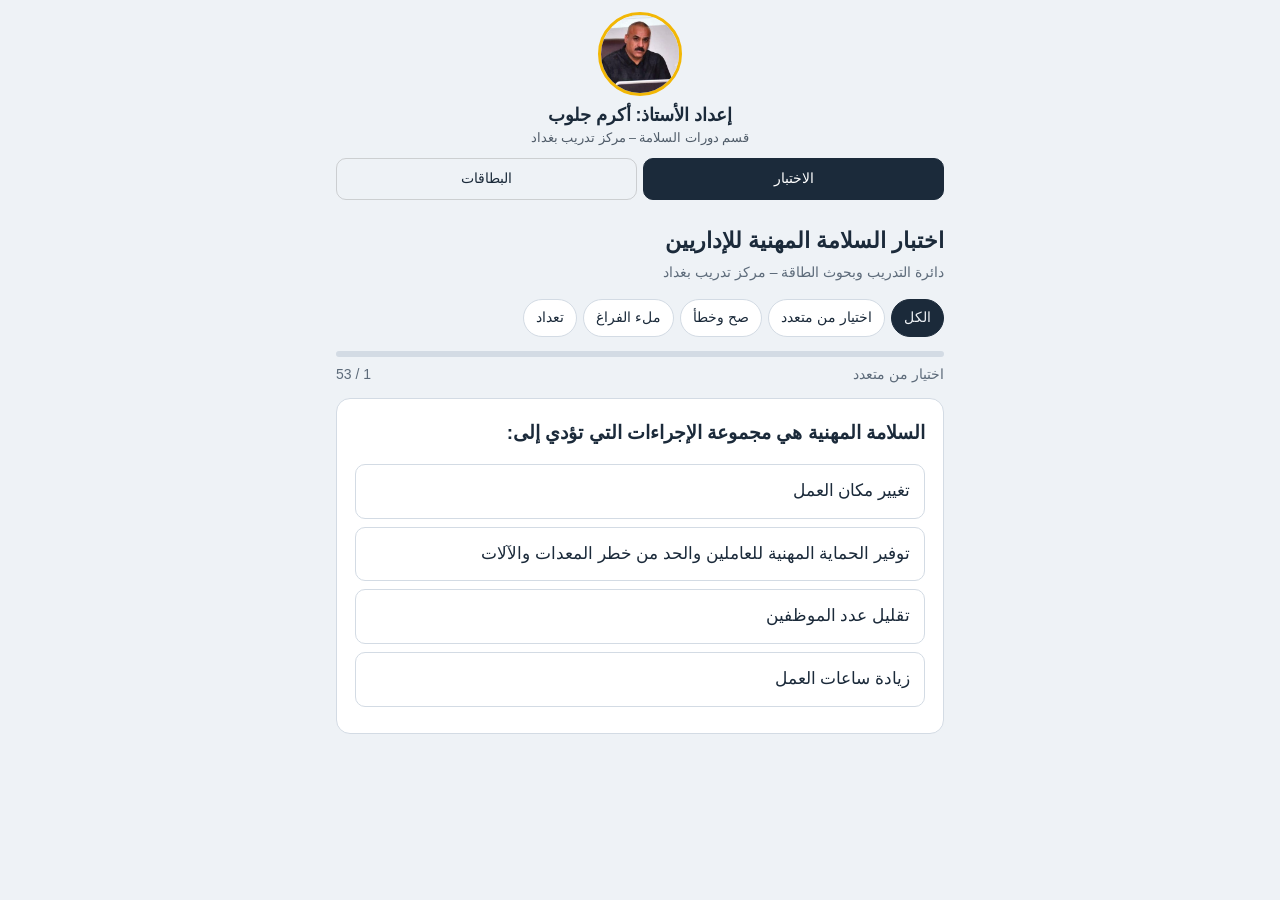
<file: index.html>
<!DOCTYPE html>
<html lang="ar" dir="rtl">
<head>
<meta charset="utf-8">
<meta name="viewport" content="width=device-width, initial-scale=1, viewport-fit=cover">
<title>اختبار السلامة المهنية للإداريين</title>
<style>
:root{--bg:#eef2f6;--card:#fff;--ink:#1b2a3a;--mut:#5d6b7a;--line:#d3dbe4;--acc:#f2b705;--ok:#1f8a4c;--okbg:#e2f4ea;--bad:#c0392b;--badbg:#fbe6e3;box-sizing:border-box;padding:env(safe-area-inset-top,0px) 0 env(safe-area-inset-bottom,0px)}
@media (prefers-color-scheme:dark){:root:not([data-theme="light"]){--bg:#121b26;--card:#1b2735;--ink:#e8eef5;--mut:#9fb0c1;--line:#2e3d4e;--okbg:#17372a;--badbg:#412020;--ok:#4fc983;--bad:#ff7b6b}}
:root[data-theme="dark"]{--bg:#121b26;--card:#1b2735;--ink:#e8eef5;--mut:#9fb0c1;--line:#2e3d4e;--okbg:#17372a;--badbg:#412020;--ok:#4fc983;--bad:#ff7b6b}
html{scroll-padding-top:env(safe-area-inset-top,0px)}
*{box-sizing:border-box}
body{margin:0;background:var(--bg);color:var(--ink);font-family:Tahoma,'Segoe UI',Arial,sans-serif;line-height:1.7;font-size:17px}
main{max-width:640px;margin:0 auto;padding:16px}
h1{font-size:22px;font-weight:800;margin:6px 0 2px}
.sub{color:var(--mut);font-size:14px;margin:0 0 14px}
.tabs{display:flex;gap:6px;flex-wrap:wrap;margin-bottom:14px}
.tabs button{font:inherit;font-size:14px;padding:6px 12px;border:1px solid var(--line);background:var(--card);color:var(--ink);border-radius:20px;cursor:pointer}
.tabs button.on{background:var(--ink);color:var(--bg);border-color:var(--ink)}
.bar{height:6px;background:var(--line);border-radius:3px;overflow:hidden;margin-bottom:6px}
.bar i{display:block;height:100%;background:var(--acc);transition:width .25s}
.meta{display:flex;justify-content:space-between;color:var(--mut);font-size:14px;margin-bottom:12px}
.card{background:var(--card);border:1px solid var(--line);border-radius:14px;padding:18px}
.q{font-size:19px;font-weight:700;margin:0 0 14px}
.opt{display:block;width:100%;text-align:right;font:inherit;padding:12px 14px;margin:0 0 8px;border:1.5px solid var(--line);background:var(--card);color:var(--ink);border-radius:10px;cursor:pointer}
.opt:focus-visible,.go:focus-visible,.tabs button:focus-visible{outline:3px solid var(--acc);outline-offset:2px}
.opt.ok{border-color:var(--ok);background:var(--okbg)}
.opt.bad{border-color:var(--bad);background:var(--badbg)}
.opt.sel{border-color:var(--acc);background:rgba(242,183,5,.2)}
.opt:disabled{cursor:default;color:var(--ink)}
.fb{margin:10px 0 0;padding:10px 12px;border-radius:10px;font-weight:700}
.fb.ok{background:var(--okbg);color:var(--ok)}
.fb.bad{background:var(--badbg);color:var(--bad)}
.go{font:inherit;font-weight:700;margin-top:14px;padding:11px 22px;border:0;border-radius:10px;background:var(--acc);color:#1b2a3a;cursor:pointer}
.blank{display:inline-block;min-width:70px;border-bottom:2px solid var(--acc);text-align:center}
.score{font-size:40px;font-weight:800;margin:0}
.rev{margin:10px 0;padding:10px 12px;border-right:4px solid var(--bad);background:var(--badbg);border-radius:8px;font-size:15px}
.rev b{color:var(--ok)}
</style>
<link rel="manifest" href="manifest.webmanifest"><meta name="theme-color" content="#1b2a3a"><link rel="apple-touch-icon" href="icon-192.png"><meta name="apple-mobile-web-app-capable" content="yes"><meta name="mobile-web-app-capable" content="yes"><meta name="apple-mobile-web-app-title" content="السلامة المهنية"><style>.nv{display:flex;gap:6px;max-width:640px;margin:0 auto;padding:10px 16px 0}.nv a{flex:1;text-align:center;text-decoration:none;font-size:14px;padding:8px;border-radius:10px;border:1.5px solid #8885;color:inherit}.nv a.on{background:#1b2a3a;color:#fff;border-color:#1b2a3a}</style><style>.ins{display:block;overflow:hidden;max-width:640px;margin:0 auto;padding:12px 16px 0}.ins img{display:block;width:68px;height:68px;border-radius:50%;object-fit:cover;border:3px solid #f2b705;background:#ccc}.ins td{color:inherit}.ins b{display:block;font-size:18px;line-height:1.5}.ins span{display:block;font-size:12.5px;opacity:.75;line-height:1.5}</style></head>
<body><header class="ins" style="text-align:center"><img alt="الأستاذ أكرم جلوب" src="[data-uri]" style="display:block;margin:0 auto 6px;width:84px;height:84px"><b>إعداد الأستاذ: أكرم جلوب</b><span>قسم دورات السلامة – مركز تدريب بغداد</span></header><nav class="nv"><a href="index.html" class="on">الاختبار</a><a href="cards.html" class="">البطاقات</a></nav>
<main>
<h1>اختبار السلامة المهنية للإداريين</h1>
<p class="sub">دائرة التدريب وبحوث الطاقة – مركز تدريب بغداد</p>
<div class="tabs" id="tabs"></div>
<div id="app"></div>
</main>
<script>
const TF=['صح','خطأ'];
// [نوع، سؤال، خيارات، رقم الإجابة الصحيحة]  m=اختيار، t=صح وخطأ، f=فراغ
const Q=[
['m','السلامة المهنية هي مجموعة الإجراءات التي تؤدي إلى:',['توفير الحماية المهنية للعاملين والحد من خطر المعدات والآلات','زيادة ساعات العمل','تقليل عدد الموظفين','تغيير مكان العمل'],0],
['m','الصحة المهنية هي العلم الذي يهتم بـ:',['الحفاظ على سلامة وصحة الإنسان ومنع الخسائر في الأرواح','تصليح الأجهزة','تنظيم الدوام','شراء المعدات'],0],
['m','المرض المهني هو كل مرض يصاب به العامل بسبب:',['عوامل بيئة العمل أو عدم التوافق بين العامل وعمله','الوراثة فقط','الحوادث المرورية','السفر'],0],
['m','الفحص الطبي الابتدائي يُجرى:',['عند دخول الخدمة','عند الإحالة للتقاعد','كل شهر','بعد الحادث فقط'],0],
['m','الهدف من الفحص الطبي الدوري:',['الاكتشاف المبكر للأمراض المهنية','منح الإجازات','تقييم الراتب','تغيير الوظيفة'],0],
['m','الفحص المناسب للعاملين المعرضين للضوضاء:',['قياس حدة السمع','أشعة الصدر','قياس الرصاص في الدم','فحص النظر'],0],
['m','الفحص الدوري يُوصى به لمن تعدّوا سنًا معينة، مثلًا:',['45 سنة','25 سنة','30 سنة','18 سنة'],0],
['m','المسافة المناسبة بين العين وشاشة الحاسوب:',['40 – 60 سم','10 – 20 سم','100 سم','5 سم'],0],
['m','يُفضَّل أن تكون الشاشة بالنسبة لمستوى العين:',['أقل من مستوى العين','أعلى بكثير','في الأرض','على الجانب'],0],
['m','زاوية الكوع المثلى أثناء الكتابة على لوحة المفاتيح:',['90 – 100 درجة','30 درجة','180 درجة','45 درجة'],0],
['m','الاستراحة أثناء الأعمال المكتبية تكون:',['كل نصف ساعة لمدة 10 دقائق','كل 5 ساعات','مرة واحدة باليوم','لا حاجة لها'],0],
['m','للحد من إجهاد العينين يُنصح بالنظر بعيدًا عن الشاشة:',['عشر ثوانٍ كل عشر دقائق','دقيقة كل ساعة','ثانية كل ساعة','لا حاجة لذلك'],0],
['m','ارتفاع الكرسي (من المقعد إلى الأرض) يساوي المسافة بين:',['مفصل الركبة والقدم','الحوض والصدر','الكتف والكوع','الرقبة والرأس'],0],
['m','المطفأة المناسبة لحرائق أجهزة الحاسوب:',['ثاني أوكسيد الكاربون CO2','رغوة','كيمياويات جافة','ماء'],0],
['m','الجدران التي تفصل غرفة الحاسبات عن غرف التخزين يجب أن تقاوم النيران لمدة:',['ساعتين على الأقل','10 دقائق','ساعة إلا ربع','يوم كامل'],0],
['m','متى يستوجب الألم التدخل الطبي؟',['إذا استمر وثبت لمدة أكثر من أسبوع','بعد يوم واحد','بعد ساعة','لا يستوجب أبدًا'],0],

['t','يجوز القراءة أثناء المشي في المكتب.',TF,1],
['t','يجب إغلاق أدراج المكاتب ودواليب الملفات بعد انتهاء استعمالها مباشرة.',TF,0],
['t','يجوز استخدام السخانات الكهربائية لإعداد الشاي والقهوة في المكتب.',TF,1],
['t','يجوز محاولة إصلاح الأجهزة الكهربائية بنفسك.',TF,1],
['t','يجوز نزع الحواجز الواقية عن الآلة لأنها ليست جزءًا منها.',TF,1],
['t','يجوز الوقوف على الكراسي الدوارة للوصول إلى الرفوف العليا.',TF,1],
['t','يُوصى باستخدام الرغوة والكيمياويات الجافة لإطفاء حرائق أجهزة الحاسوب.',TF,1],
['t','غاز ثاني أوكسيد الكاربون أثقل من الهواء ولا يترك أثرًا بعد الإطفاء.',TF,0],
['t','يجوز وضع جهاز الهاتف بين الكتف والرأس أثناء الحديث.',TF,1],
['t','يجوز وضع أوعية السوائل والمشروبات بجانب الآلات أو فوقها.',TF,1],
['t','يجب فحص الفلاشات والهارديسك الخارجي قبل توصيلها بالحاسب.',TF,0],
['t','يجوز تركيب برامج تجريبية أو غير موثقة على جهاز العمل.',TF,1],
['t','يجب إبقاء مخارج وممرات الطوارئ غير معرقلة.',TF,0],
['t','يجب الإبلاغ فورًا عن أية حالات غير مأمونة في أماكن العمل.',TF,0],

['f','الفحص الطبي ____ يُجرى عند دخول الخدمة.',['الابتدائي','الدوري','النهائي','العام'],0],
['f','الغاز المستخدم لإطفاء حرائق الحاسوب هو ____.',['ثاني أوكسيد الكاربون','الأوكسجين','الهيدروجين','النتروجين'],0],
['f','يوجد بين كل فقرة وأخرى وسادة تسمى ____.',['الغضروف','الوتر','الرباط','العضلة'],0],
['f','ترتبط العضلات بالفقرات بواسطة أربطة وأنسجة تسمى ____.',['أوتار','أعصاب','شرايين','أوردة'],0],
['f','أمراض مثل ضغط الدم تنتشر أكثر بين العاملين في المهن ____.',['الإدارية','الحرفية','الزراعية','الميدانية'],0],
['f','فحوص ____ (Screening tests) بسيطة وسريعة وغير مكلفة لاكتشاف المصابين.',['الفرز','الدم','الأشعة','السمع'],0],
['f','يجب تجنب ____ المنعكس عن الشاشة عند العمل على الكمبيوتر.',['الوهج','الصوت','الغبار','الحرارة'],0],
['f','المعلومات المختزنة تُطبع على ورق قابل ____، وهنا أولى مخاطر الحريق.',['للاشتعال','للتلف','للبلل','للطي'],0]
];

// أسئلة التعداد: E(سؤال، [الصحيح]، [مشتتات]) تُخلط الخيارات تلقائيًا
const E=(q,c,d)=>{const a=[...c.map(x=>[x,1]),...d.map(x=>[x,0])].sort(()=>Math.random()-.5);return ['e',q,a.map(x=>x[0]),a.map((x,k)=>x[1]?k:-1).filter(k=>k>=0)];};
Q.push(
E('عدّد أنشطة وفحوصات برنامج الصحة والسلامة المهنية (اختر 4):',['الفحص الطبي الابتدائي','مسح وتقييم بيئة العمل','الفحص الطبي الدوري','فحوص طبية أخرى في مناسبات مختلفة'],['فحص الأسنان السنوي','فحص السيارات']),
E('وظائف الفحص الطبي الابتدائي (اختر 3):',['تقييم الحالة الصحية للمتقدم وتسجيلها','تقييم قدراته البدنية والنفسية لوضعه في العمل المناسب','اكتشاف الأمراض غير المعروفة للمتقدم'],['تحديد الراتب','اختيار مكان السكن']),
E('من المسؤول عن مسح وتقييم بيئة العمل؟ (اختر 2):',['طبيب الصحة المهنية','أخصائي السلامة المهنية'],['المحاسب','مسؤول الموارد البشرية']),
E('أمثلة الفحوص الدورية حسب نوع التعرض (اختر 3):',['أشعة الصدر للمعرضين للأتربة','قياس حدة السمع للمعرضين للضوضاء','قياس الرصاص في الدم للمعرضين لأبخرة الرصاص'],['فحص النظر لكل الموظفين','فحص السكر للجميع']),
E('عدّد الأمراض الشائعة لمستخدمي الحاسوب (اختر الصحيح):',['آلام العمود الفقري والرقبة','جفاف واحمرار العينين','التهاب ملتحمة العين','متلازمة نفق الرسغ','جلطات الأوعية الدموية العميقة','الأمراض القلبية والوعائية'],['الملاريا','الإنفلونزا الموسمية']),
E('الحالات التي تستوجب التدخل الطبي لآلام العضلات والظهر (اختر 3):',['استمرار الألم أكثر من أسبوع','انتقال الألم من العنق إلى الكتفين والذراعين أو من الظهر إلى الفخذين','وجود تخدير أو تنميل في الأصابع'],['ألم خفيف لمدة يوم','تعب بعد الغداء']),
E('عدّد أهمية الحفاظ على وضعية جسم صحيحة (اختر 4):',['تخفيف آلام الجسم الناتجة عن الوضعيات الخاطئة','تحسين وظيفة العضلات وحركة المفاصل والدورة الدموية','تخفيف الضغط على أعضاء الجسم','إعطاء مظهر جيد يحسّن الثقة بالنفس'],['زيادة الوزن','تقليل ساعات الدوام']),
E('عدّد أسباب آلام العمود الفقري (اختر 6):',['الوقفات غير الصحيحة','القوة المتورطة (الشد فوق مستوى الرأس)','العادات السيئة (ضعف عضلات الظهر وترهل البطن)','الجلسات غير الصحية','الوزن الزائد','الإجهاد والتوتر'],['شرب الماء','النوم الكافي']),
E('وظائف العمود الفقري (اختر 2):',['مساعدتك على الجلوس والقعود والمشي','حماية الحبل الشوكي'],['هضم الطعام','تنقية الدم']),
E('الأمور التي تحد من حرائق الحاسب الآلي (اختر 5):',['اختيار الموقع','الإنشاءات','أجهزة كشف الحريق','أجهزة إخماد الحريق','الترتيب والنظافة'],['زيادة عدد الموظفين']),
E('مميزات غاز ثاني أوكسيد الكاربون في الإطفاء (اختر 5):',['أثقل من الهواء بمرة ونصف','لا يشتعل ولا يساعد على الاشتعال','لا يترك أثرًا بعد الإطفاء','عديم اللون والطعم والرائحة','يذوب في الماء مكونًا حامض الكربونيك'],['له رائحة نفاذة','أخف من الهواء']),
E('اشتراطات السلامة بمكان العمل (اختر 5):',['سلامة الأرضيات','التوصيلات الكهربائية','مخارج النجاة','وسائل الإنذار ومكافحة الحريق','معدات الإسعافات الأولية'],['عدد النوافذ']),
E('عدّد المواد القابلة للاشتعال اللازمة للحاسبات (اختر 4):',['الورق','البطاقات','المواد البلاستيكية المختلفة','الميكروفيلم'],['الزجاج','الحديد']),
E('نصائح لسلامة العين أمام الشاشة (اختر 5):',['إعطاء العينين راحة بالنظر بعيدًا','التغميض المتكرر لترطيب العين','إبعاد الشاشة 40 – 60 سم','جعل أعلى الشاشة بمستوى العينين','تنظيف الشاشة من الغبار'],['رفع سطوع الشاشة للأقصى','إطفاء إضاءة الغرفة']),
E('مفردات الدورة (اختر 5):',['مقدمة عن السلامة الصناعية','السلامة في الأعمال المكتبية','السلامة عند استخدام الحاسوب','سلامة العمود الفقري','السيطرة على الحرائق في المكاتب والحاسوب'],['الإسعافات الجراحية'])
);
const NAMES={all:'الكل',m:'اختيار من متعدد',t:'صح وخطأ',f:'ملء الفراغ',e:'تعداد'};
const LBL={m:'اختيار من متعدد',t:'صح أم خطأ؟',f:'أكمل الفراغ',e:'تعداد: اختر كل الإجابات الصحيحة'};
let sel=new Set(),list=[],i=0,score=0,wrong=[],done=false,mode='all';
const $=id=>document.getElementById(id);
function tabs(){ $('tabs').innerHTML=Object.keys(NAMES).map(k=>`<button class="${k===mode?'on':''}" onclick="start('${k}')">${NAMES[k]}</button>`).join('');}
// خلط الخيارات في كل مرة حتى لا يثبت موقع الجواب الصحيح (ما عدا صح وخطأ)
const sh=q=>{if(q[0]==='t')return q;const c=q[0]==='e'?q[3]:[q[3]];const a=q[2].map((o,k)=>[o,c.includes(k)]).sort(()=>Math.random()-.5);const idx=a.map((x,k)=>x[1]?k:-1).filter(k=>k>=0);return [q[0],q[1],a.map(x=>x[0]),q[0]==='e'?idx:idx[0]];};
function start(k,custom){ mode=k||mode; list=(custom||Q.filter(q=>mode==='all'||q[0]===mode)).map(sh); i=0;score=0;wrong=[];done=false;tabs();show();}
function show(){
  if(i>=list.length) return end();
  const q=list[i];sel=new Set();
  const text=q[0]==='f'?q[1].replace('____','<span class="blank">&nbsp;&nbsp;&nbsp;&nbsp;</span>'):q[1];
  $('app').innerHTML=`<div class="bar"><i style="width:${i/list.length*100}%"></i></div>
  <div class="meta"><span>${LBL[q[0]]}</span><span>${i+1} / ${list.length}</span></div>
  <div class="card"><p class="q">${text}</p>${q[2].map((o,k)=>`<button class="opt" onclick="${q[0]==='e'?'tog('+k+',this)':'pick('+k+')'}">${o}</button>`).join('')}<div id="fb">${q[0]==='e'?'<button class="go" onclick="check()">تأكيد الإجابة</button>':''}</div></div>`;
}
const ans=q=>q[0]==='e'?q[3].map(c=>q[2][c]).join('، '):q[2][q[3]];
function tog(k,b){sel.has(k)?sel.delete(k):sel.add(k);b.classList.toggle('sel');}
function check(){
  const q=list[i],c=q[3],ok=sel.size===c.length&&c.every(x=>sel.has(x));
  document.querySelectorAll('.opt').forEach((x,n)=>{x.disabled=true;x.classList.remove('sel');if(c.includes(n))x.classList.add('ok');else if(sel.has(n))x.classList.add('bad');});
  if(ok)score++;else wrong.push(q);
  $('fb').innerHTML=`<div class="fb ${ok?'ok':'bad'}">${ok?'إجابة صحيحة ✓':'إجابة ناقصة أو خاطئة. الصحيح: '+ans(q)}</div><button class="go" onclick="i++;show()">${i+1<list.length?'السؤال التالي':'عرض النتيجة'}</button>`;
  $('fb').querySelector('.go').focus();
}
function pick(k){
  const q=list[i],ok=k===q[3],b=document.querySelectorAll('.opt');
  b.forEach((x,n)=>{x.disabled=true;if(n===q[3])x.classList.add('ok');});
  if(!ok){b[k].classList.add('bad');wrong.push(q);}else score++;
  $('fb').innerHTML=`<div class="fb ${ok?'ok':'bad'}">${ok?'إجابة صحيحة ✓':'إجابة خاطئة. الصحيح: '+ans(q)}</div><button class="go" onclick="i++;show()">${i+1<list.length?'السؤال التالي':'عرض النتيجة'}</button>`;
  $('fb').querySelector('.go').focus();
}
function end(){
  const n=list.length;
  $('app').innerHTML=`<div class="card"><p class="score">${score} / ${n}</p>
  <p>${wrong.length?'راجع الأسئلة التي أخطأت بها:':'ممتاز، كل الإجابات صحيحة.'}</p>
  ${wrong.map(q=>`<div class="rev">${q[1]}<br><b>الجواب: ${ans(q)}</b></div>`).join('')}
  ${wrong.length?'<button class="go" onclick="start(mode,wrong.slice())">أعد الأخطاء فقط</button> ':''}
  <button class="go" onclick="start(mode)">أعد الاختبار</button></div>`;
}
start('all');
</script>
<script>if('serviceWorker' in navigator){addEventListener('load',()=>navigator.serviceWorker.register('sw.js').catch(()=>{}))}</script></body>
</html>
</file>
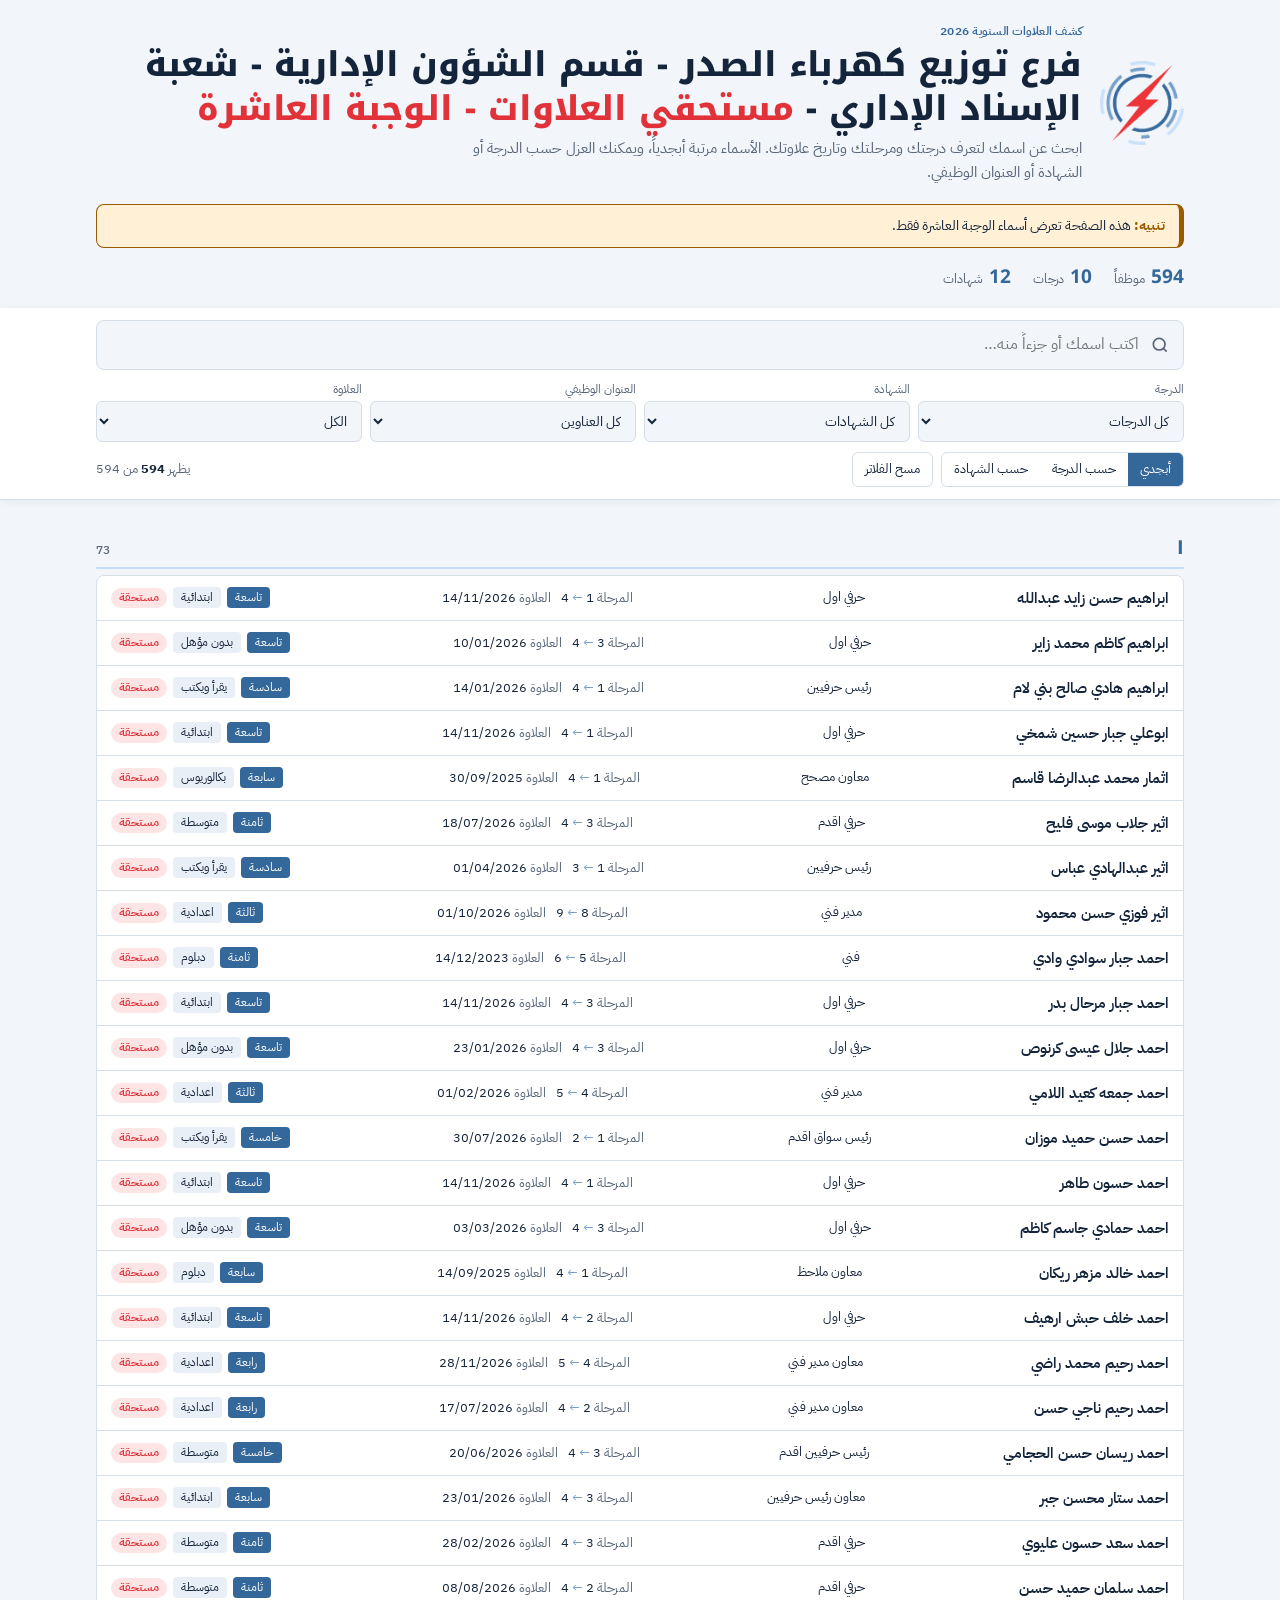
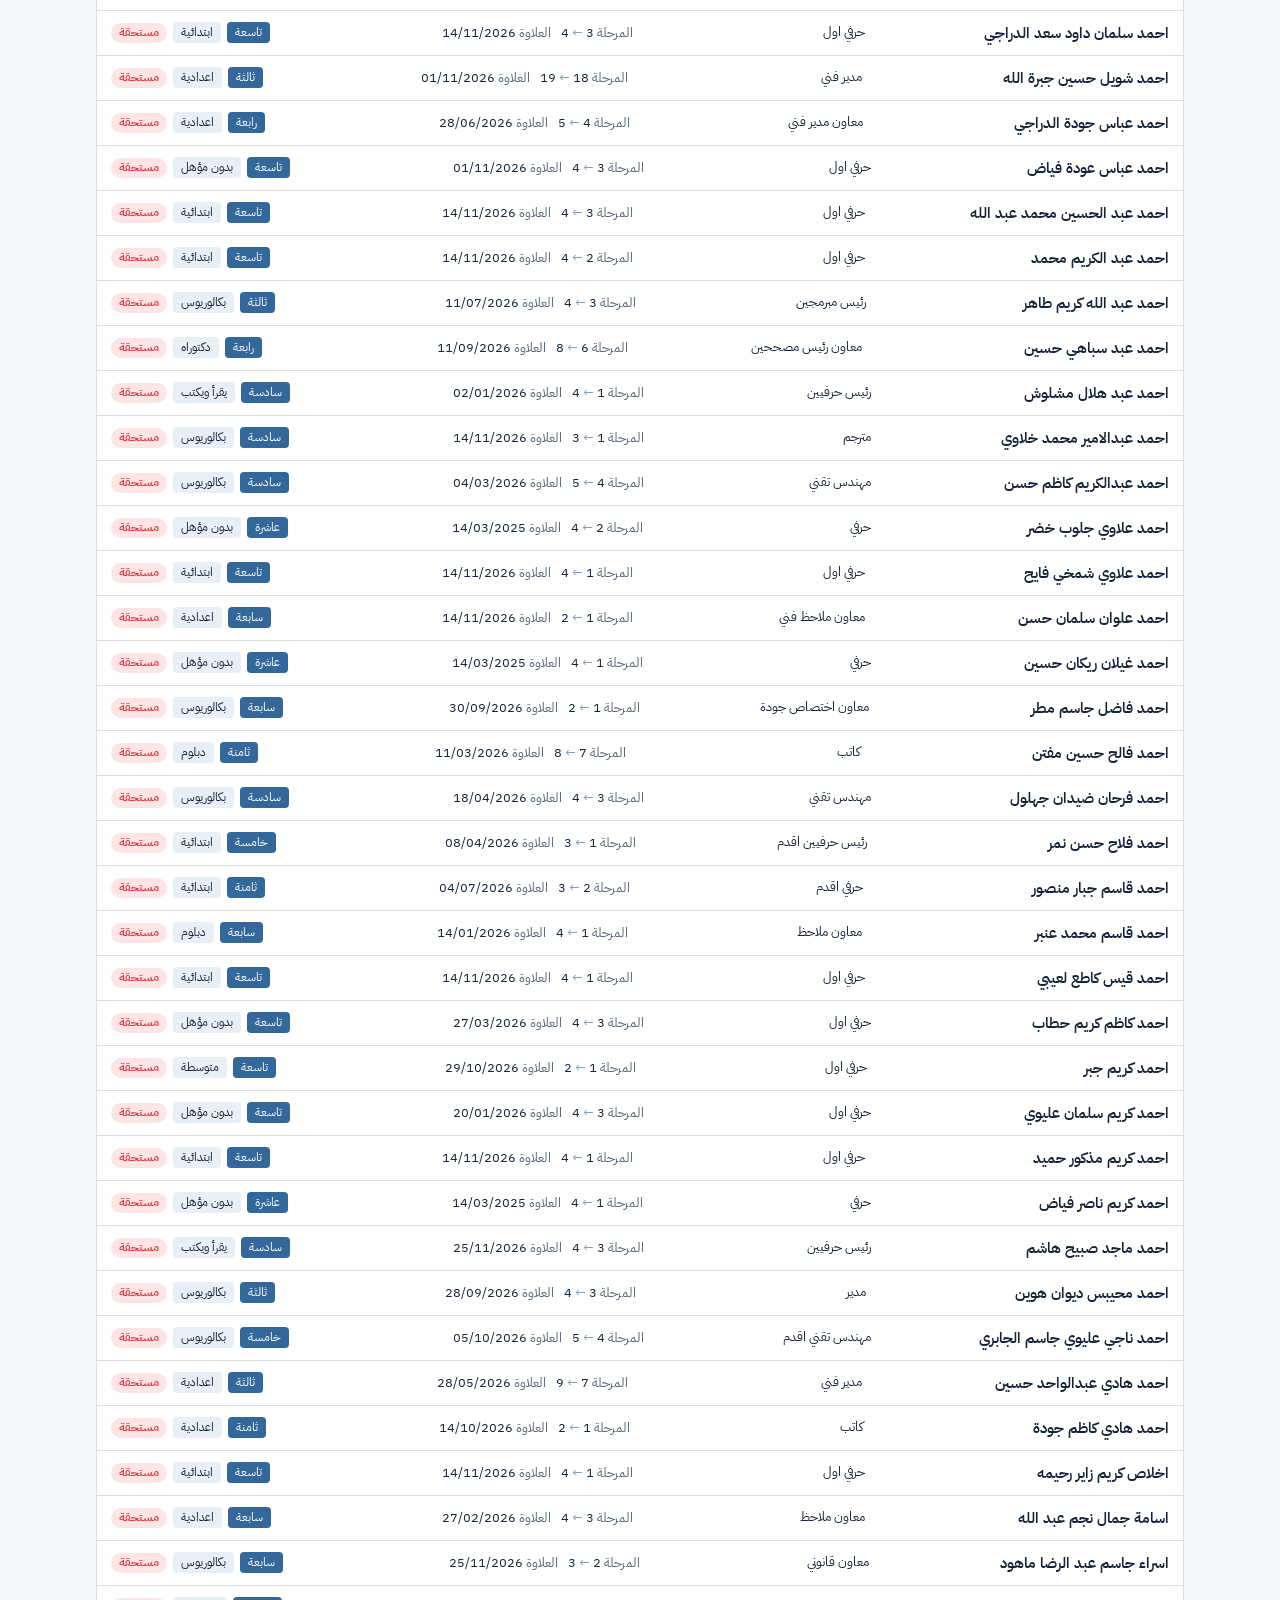
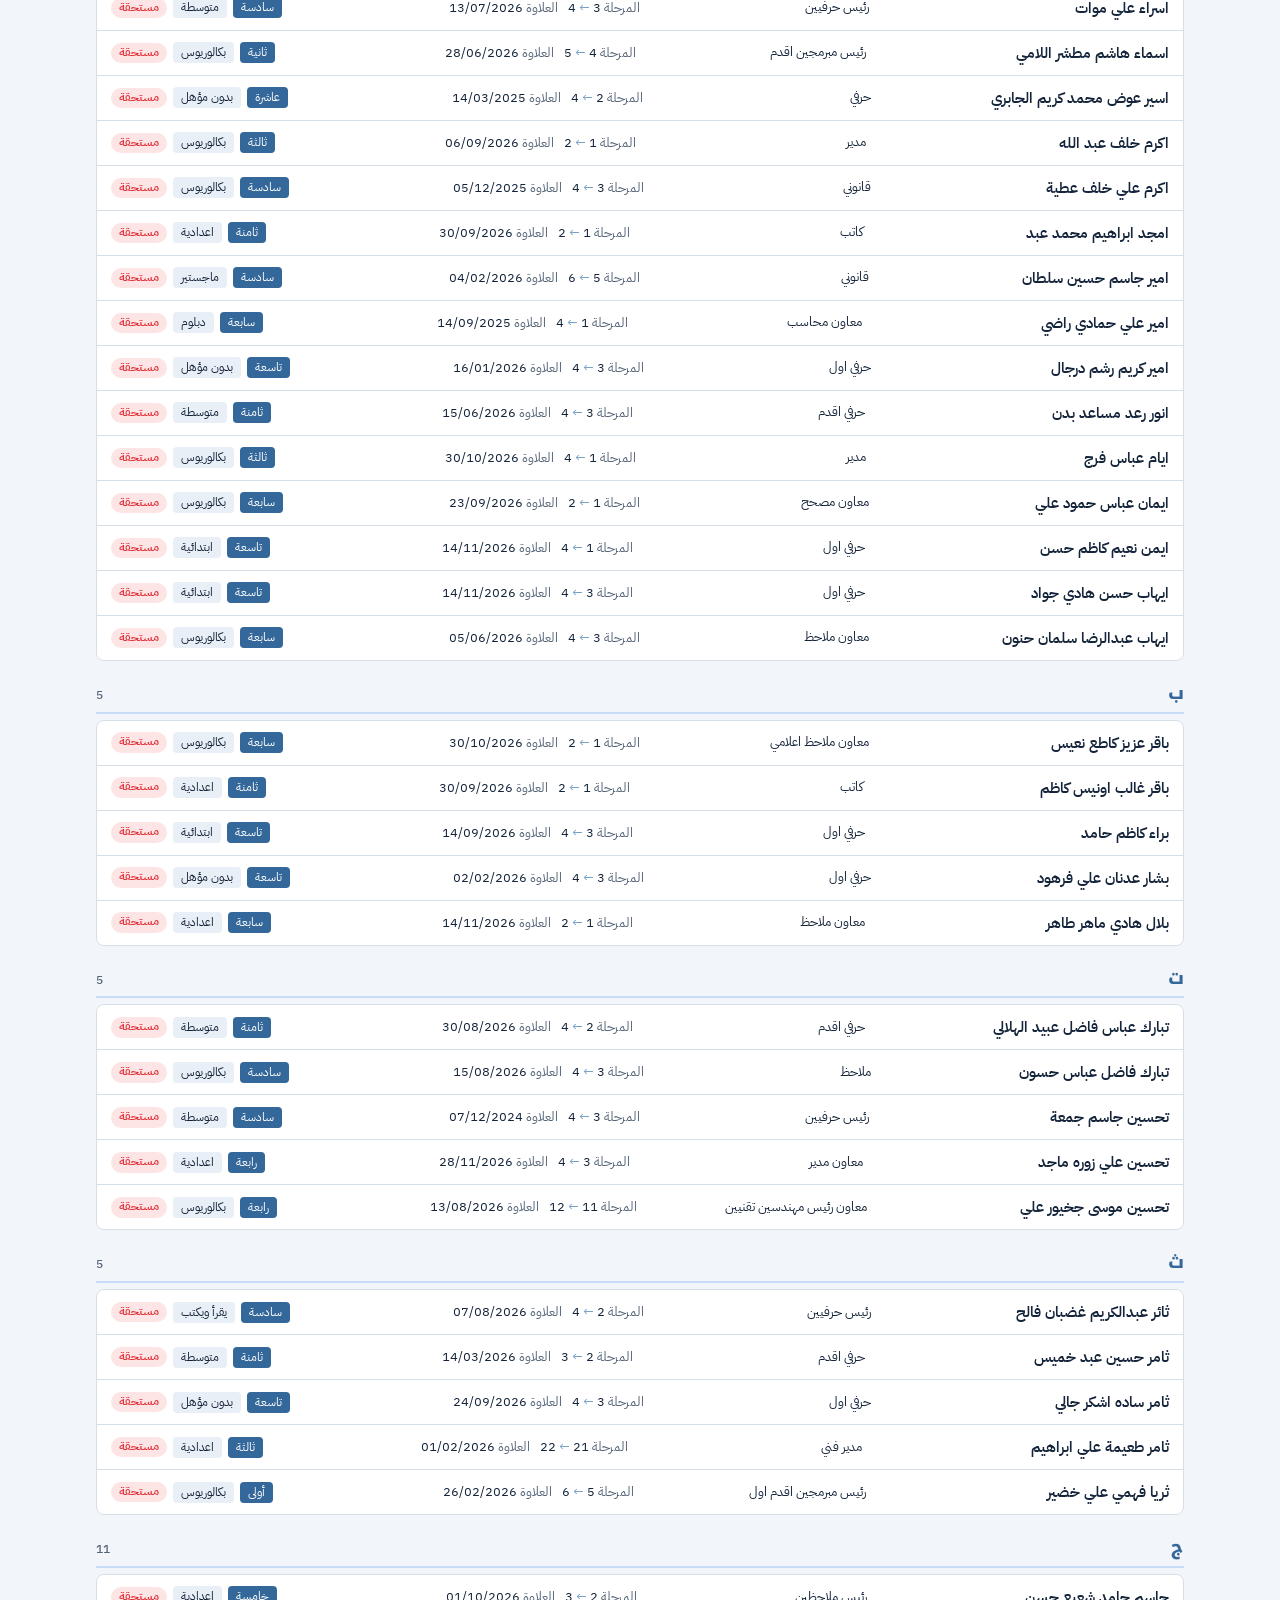
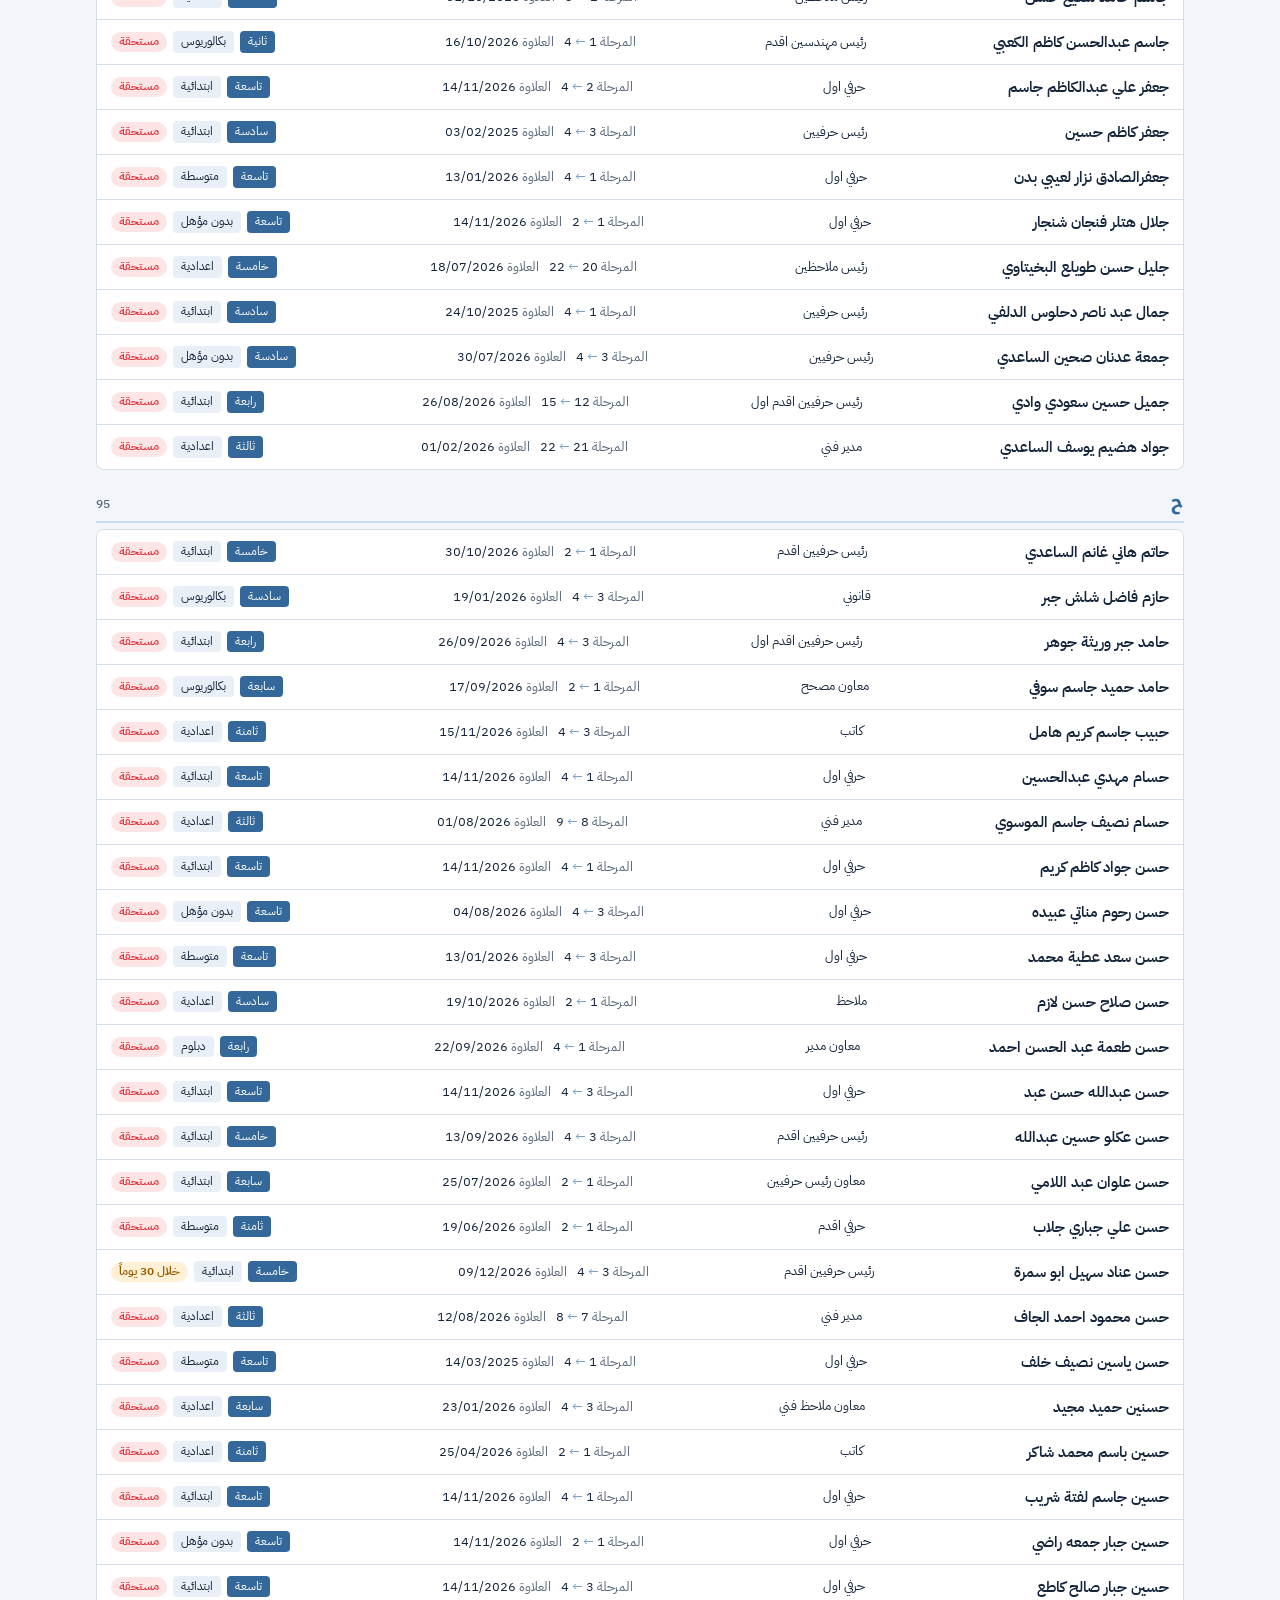
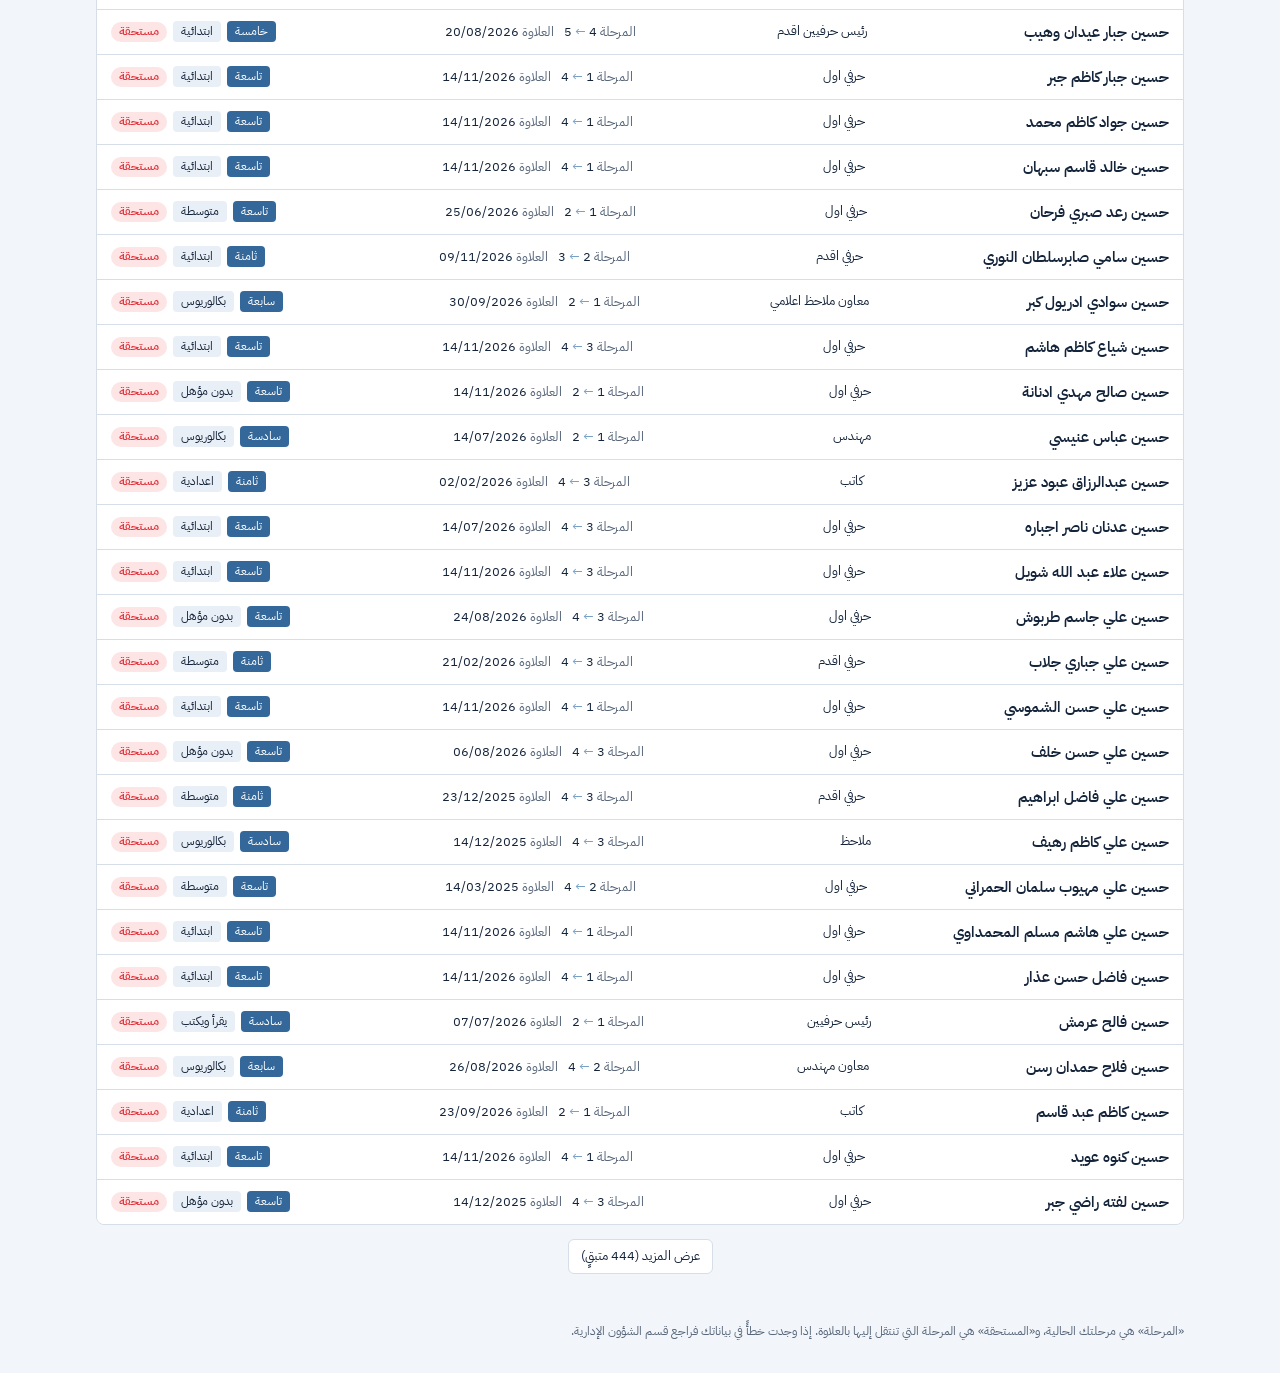
<file: employees/batch10.html>
<!DOCTYPE html>
<html lang="ar" dir="rtl">
<head>
<meta charset="utf-8">
<meta name="viewport" content="width=device-width, initial-scale=1, viewport-fit=cover">
<style>:root{color-scheme:light;padding:env(safe-area-inset-top,0px) 0 env(safe-area-inset-bottom,0px)}body{margin:0}img{max-width:100%}[hidden]{display:none!important}</style>
</head>
<body>
<title>الوجبة العاشرة - مستحقي العلاوات</title>
<meta name="claude:viewport-fit-sides" content="cover">
<link rel="stylesheet" href="https://fonts.googleapis.com/css2?family=IBM+Plex+Sans+Arabic:wght@400;500;600;700&family=Noto+Kufi+Arabic:wght@600;800&display=swap">
<style>/* Layout: logo masthead, sticky filter bar, one column of employee cards (alphabetical or grouped) */
:root{
  --bg:#f2f5f9; --surface:#ffffff; --ink:#14243a; --muted:#566579; --line:#d6dee8;
  --navy:#34679a; --navy-ink:#ffffff; --sky:#c6ddf5; --steel:#77a0c7; --bolt:#e1323a; --bolt-soft:#fde4e5;
  --ok:#1d7a4a; --ok-soft:#dff3e8; --warn:#9a5b00; --warn-soft:#fff0d6; --hit:#ffe9a8; --chip:#e9eff6;
  --f-display:"Noto Kufi Arabic","IBM Plex Sans Arabic",Tahoma,sans-serif;
  --f-body:"IBM Plex Sans Arabic","Segoe UI",Tahoma,Arial,sans-serif;
}
@media (prefers-color-scheme:dark){:root:not([data-theme="light"]){
  --bg:#0e1622; --surface:#152132; --ink:#e5edf6; --muted:#9db0c5; --line:#2a3a50;
  --navy:#8db8e3; --navy-ink:#0c1828; --sky:#284567; --steel:#5f88b0; --bolt:#ff5a60; --bolt-soft:#3d1c20;
  --ok:#6fd39c; --ok-soft:#173527; --warn:#f2b85a; --warn-soft:#3a2a10; --hit:#5b4a12; --chip:#1e2d42; color-scheme:dark}}
:root[data-theme="dark"]{
  --bg:#0e1622; --surface:#152132; --ink:#e5edf6; --muted:#9db0c5; --line:#2a3a50;
  --navy:#8db8e3; --navy-ink:#0c1828; --sky:#284567; --steel:#5f88b0; --bolt:#ff5a60; --bolt-soft:#3d1c20;
  --ok:#6fd39c; --ok-soft:#173527; --warn:#f2b85a; --warn-soft:#3a2a10; --hit:#5b4a12; --chip:#1e2d42; color-scheme:dark}
*{box-sizing:border-box}
body{background:var(--bg);color:var(--ink);font-family:var(--f-body);font-size:15px;line-height:1.6;direction:rtl}
body::before{content:"";position:fixed;inset:0 0 auto;height:env(safe-area-inset-top,0px);z-index:10;background:var(--surface)}
.wrap{max-width:1120px;margin:0 auto;padding-left:max(16px,env(safe-area-inset-left,0px));padding-right:max(16px,env(safe-area-inset-right,0px))}
.mast{padding-block:22px 6px;display:flex;gap:18px;align-items:center}
.mast img{width:84px;height:84px;flex:none}
.mast .txt{min-width:0}
.eyebrow{font-size:12px;font-weight:600;color:var(--navy);letter-spacing:.02em}
h1{font-family:var(--f-display);font-weight:800;font-size:clamp(24px,4.4vw,34px);margin:2px 0 4px;text-wrap:balance;line-height:1.3}
h1 .bolt{color:var(--bolt)}
.lede{color:var(--muted);margin:0;max-width:68ch}
.stats{display:flex;flex-wrap:wrap;gap:6px 22px;margin:14px 0 0;font-variant-numeric:tabular-nums}
.stat b{font-family:var(--f-display);font-size:19px;color:var(--navy);margin-left:6px}
.stat span{color:var(--muted);font-size:13px}
.stat.due b{color:var(--bolt)}

.bar{position:sticky;top:env(safe-area-inset-top,0px);z-index:5;background:var(--surface);border-bottom:1px solid var(--line);box-shadow:0 2px 10px rgba(20,36,58,.05);margin-top:16px}
.bar .wrap{padding-block:12px;display:grid;gap:10px}
.search{position:relative}
.search input{width:100%;font:inherit;font-size:16px;padding:11px 44px 11px 14px;border:1.5px solid var(--line);border-radius:8px;background:var(--bg);color:var(--ink)}
.search input:focus{outline:none;border-color:var(--navy)}
.search svg{position:absolute;right:14px;top:50%;transform:translateY(-50%);width:20px;height:20px;fill:none;stroke:var(--muted);stroke-width:2}
.filters{display:grid;grid-template-columns:repeat(auto-fit,minmax(150px,1fr));gap:8px}
.filters label{display:grid;gap:2px;font-size:12px;color:var(--muted);min-width:0}
select,.fld input,.fld select{font:inherit;font-size:14px;padding:8px 10px;border:1px solid var(--line);border-radius:6px;background:var(--bg);color:var(--ink);width:100%;min-width:0}
select:focus-visible,button:focus-visible,input:focus-visible,summary:focus-visible{outline:2px solid var(--navy);outline-offset:2px}
.row2{display:flex;flex-wrap:wrap;align-items:center;gap:8px;justify-content:space-between}
.seg{display:inline-flex;border:1px solid var(--line);border-radius:6px;overflow:hidden;flex-wrap:wrap}
.seg button{font:inherit;font-size:13px;border:0;background:transparent;color:var(--ink);padding:6px 12px;cursor:pointer}
.seg button[aria-pressed="true"]{background:var(--navy);color:var(--navy-ink)}
.count{font-size:13px;color:var(--muted);font-variant-numeric:tabular-nums}
.count b{color:var(--ink)}
.btn{font:inherit;font-size:13px;border:1px solid var(--line);background:var(--surface);color:var(--ink);padding:6px 12px;border-radius:6px;cursor:pointer;display:inline-flex;gap:6px;align-items:center}
.btn:hover{border-color:var(--navy)}
.btn.primary{background:var(--navy);border-color:var(--navy);color:var(--navy-ink)}
.btn.danger{color:var(--bolt);border-color:var(--bolt)}
.btn[disabled]{opacity:.5;cursor:default}
.actions{display:flex;gap:8px;flex-wrap:wrap;align-items:center}
.msg{font-size:13px;color:var(--muted)}

.notice{margin-top:14px;background:var(--warn-soft);color:var(--ink);border:1px solid var(--warn);border-inline-start:5px solid var(--warn);border-radius:8px;padding:10px 14px;font-size:14px}
.notice b{color:var(--warn)}
.editbar{background:var(--bolt-soft);border:1px solid var(--bolt);border-radius:8px;padding:10px 12px;display:flex;flex-wrap:wrap;gap:8px;align-items:center;justify-content:space-between;margin-top:14px}
.editbar p{margin:0;font-size:13px}

main{padding-block:16px 48px}
.letter{font-family:var(--f-display);font-weight:800;color:var(--navy);font-size:18px;margin:18px 0 6px;padding-bottom:4px;border-bottom:2px solid var(--sky);display:flex;justify-content:space-between;align-items:baseline}
.letter small{font-family:var(--f-body);font-weight:500;color:var(--muted);font-size:12px}
details.grp{background:var(--surface);border:1px solid var(--line);border-radius:8px;margin-bottom:10px;overflow:hidden}
details.grp>summary{cursor:pointer;list-style:none;padding:12px 14px;display:flex;gap:10px;align-items:center;justify-content:space-between;font-weight:600}
details.grp>summary::-webkit-details-marker{display:none}
details.grp>summary .n{background:var(--navy);color:var(--navy-ink);font-variant-numeric:tabular-nums;font-size:12px;padding:1px 9px;border-radius:999px}
details.grp>summary .kind{font-size:11px;color:var(--muted);font-weight:500;border:1px solid var(--line);padding:0 6px;border-radius:3px;margin-inline-start:6px}
details.grp>summary::before{content:"‹";color:var(--muted);transition:transform .15s;display:inline-block}
details.grp[open]>summary::before{transform:rotate(-90deg)}
details.grp>summary .lbl{flex:1;min-width:0}
.grp-tools{display:flex;justify-content:flex-end;padding:8px 14px;border-top:1px solid var(--line);background:var(--bg)}
.flat{border:1px solid var(--line);border-radius:8px;overflow:hidden}
.emp{display:grid;grid-template-columns:minmax(0,2fr) minmax(0,1.5fr) minmax(0,2.4fr) auto;gap:4px 14px;align-items:center;padding:10px 14px;border-top:1px solid var(--line);background:var(--surface)}
.flat .emp:first-child,.list .emp:first-child{border-top:0}
.nm{font-weight:600;min-width:0}
.nm .id{display:block;font-weight:400;font-size:12px;color:var(--muted);font-variant-numeric:tabular-nums}
.org{font-size:13px;min-width:0}
.org .sec{color:var(--muted);display:block}
.pay{font-size:12.5px;font-variant-numeric:tabular-nums;min-width:0;display:grid;gap:2px}
.pay .ln{display:flex;flex-wrap:wrap;gap:2px 10px}
.pay .k{color:var(--muted)}
.pay .arrow{color:var(--steel)}
.tags{display:flex;gap:6px;flex-wrap:wrap;justify-content:flex-end;align-items:center}
.tag{font-size:12px;padding:1px 8px;border-radius:4px;background:var(--chip);white-space:nowrap}
.tag.g{background:var(--navy);color:var(--navy-ink)}
.pill{font-size:11.5px;padding:1px 8px;border-radius:999px;white-space:nowrap;font-weight:600}
.pill.due{background:var(--bolt-soft);color:var(--bolt)}
.pill.soon{background:var(--warn-soft);color:var(--warn)}
.pill.later{background:var(--ok-soft);color:var(--ok)}
.note{grid-column:1/-1;font-size:12px;color:var(--muted)}
.flag{grid-column:1/-1;font-size:12px;color:var(--warn);background:var(--warn-soft);border-radius:4px;padding:3px 8px}
.edit-btn{font-size:12px;padding:2px 10px}
mark{background:var(--hit);color:inherit;border-radius:2px}
.empty{text-align:center;color:var(--muted);padding:48px 16px;border:1px dashed var(--line);border-radius:8px}
.more{display:block;margin:14px auto 0}
footer{color:var(--muted);font-size:12px;padding-block:0 32px;display:grid;gap:4px}

.overlay{position:fixed;inset:0;background:rgba(10,20,35,.45);z-index:20;display:grid;place-items:center;padding:16px}
.dlg{background:var(--surface);color:var(--ink);border-radius:10px;width:min(640px,100%);max-height:92vh;overflow:auto;padding:18px;display:grid;gap:12px;border:1px solid var(--line)}
.dlg h2{font-family:var(--f-display);font-size:18px;margin:0}
.form{display:grid;grid-template-columns:repeat(auto-fit,minmax(180px,1fr));gap:10px}
.fld{display:grid;gap:3px;font-size:12px;color:var(--muted);min-width:0}
.fld.wide{grid-column:1/-1}
.calc{font-size:13px;background:var(--bg);border-radius:6px;padding:8px 10px;font-variant-numeric:tabular-nums}
.dlg .actions{justify-content:space-between}

@media (max-width:760px){
  .bar{position:static}
  .emp{grid-template-columns:minmax(0,1fr) auto}
  .org,.pay,.nm{grid-column:1/-1}
  .tags{grid-column:1/-1;justify-content:flex-start}
  .mast img{width:64px;height:64px}
}
@media (prefers-reduced-motion:reduce){*{transition:none!important}}
</style>
<div id="app"><header class="mast wrap"><img src="[data-uri]" alt="شعار الفرع" width="84" height="84"><div class="txt"><div class="eyebrow">كشف العلاوات السنوية 2026</div><h1>فرع توزيع كهرباء الصدر - قسم الشؤون الإدارية - شعبة الإسناد الإداري - مستحقي العلاوات - الوجبة العاشرة</h1><p class="lede">الأسماء مرتبة أبجدياً. اضغط على الحرف الأول من اسمك للانتقال إليه.</p></div></header><div class="wrap"><div class="notice"><b>تنبيه:</b> هذه الصفحة تعرض أسماء الوجبة العاشرة فقط.</div><div class="stats"><div class="stat"><b>594</b><span>موظفاً</span></div></div><p class="lede" style="margin-top:10px"><b>ملاحظة:</b> هذه نسخة للعرض فقط. للبحث بالاسم افتح الملف في متصفح (Safari أو Chrome).</p><nav style="display:flex;flex-wrap:wrap;gap:6px;margin:14px 0"><a href="#L0" style="padding:4px 10px;border:1px solid var(--line);border-radius:6px;color:var(--navy);text-decoration:none;font-weight:700">ا</a><a href="#L1" style="padding:4px 10px;border:1px solid var(--line);border-radius:6px;color:var(--navy);text-decoration:none;font-weight:700">ب</a><a href="#L2" style="padding:4px 10px;border:1px solid var(--line);border-radius:6px;color:var(--navy);text-decoration:none;font-weight:700">ت</a><a href="#L3" style="padding:4px 10px;border:1px solid var(--line);border-radius:6px;color:var(--navy);text-decoration:none;font-weight:700">ث</a><a href="#L4" style="padding:4px 10px;border:1px solid var(--line);border-radius:6px;color:var(--navy);text-decoration:none;font-weight:700">ج</a><a href="#L5" style="padding:4px 10px;border:1px solid var(--line);border-radius:6px;color:var(--navy);text-decoration:none;font-weight:700">ح</a><a href="#L6" style="padding:4px 10px;border:1px solid var(--line);border-radius:6px;color:var(--navy);text-decoration:none;font-weight:700">خ</a><a href="#L7" style="padding:4px 10px;border:1px solid var(--line);border-radius:6px;color:var(--navy);text-decoration:none;font-weight:700">د</a><a href="#L8" style="padding:4px 10px;border:1px solid var(--line);border-radius:6px;color:var(--navy);text-decoration:none;font-weight:700">ذ</a><a href="#L9" style="padding:4px 10px;border:1px solid var(--line);border-radius:6px;color:var(--navy);text-decoration:none;font-weight:700">ر</a><a href="#L10" style="padding:4px 10px;border:1px solid var(--line);border-radius:6px;color:var(--navy);text-decoration:none;font-weight:700">ز</a><a href="#L11" style="padding:4px 10px;border:1px solid var(--line);border-radius:6px;color:var(--navy);text-decoration:none;font-weight:700">س</a><a href="#L12" style="padding:4px 10px;border:1px solid var(--line);border-radius:6px;color:var(--navy);text-decoration:none;font-weight:700">ش</a><a href="#L13" style="padding:4px 10px;border:1px solid var(--line);border-radius:6px;color:var(--navy);text-decoration:none;font-weight:700">ص</a><a href="#L14" style="padding:4px 10px;border:1px solid var(--line);border-radius:6px;color:var(--navy);text-decoration:none;font-weight:700">ض</a><a href="#L15" style="padding:4px 10px;border:1px solid var(--line);border-radius:6px;color:var(--navy);text-decoration:none;font-weight:700">ط</a><a href="#L16" style="padding:4px 10px;border:1px solid var(--line);border-radius:6px;color:var(--navy);text-decoration:none;font-weight:700">ع</a><a href="#L17" style="padding:4px 10px;border:1px solid var(--line);border-radius:6px;color:var(--navy);text-decoration:none;font-weight:700">غ</a><a href="#L18" style="padding:4px 10px;border:1px solid var(--line);border-radius:6px;color:var(--navy);text-decoration:none;font-weight:700">ف</a><a href="#L19" style="padding:4px 10px;border:1px solid var(--line);border-radius:6px;color:var(--navy);text-decoration:none;font-weight:700">ق</a><a href="#L20" style="padding:4px 10px;border:1px solid var(--line);border-radius:6px;color:var(--navy);text-decoration:none;font-weight:700">ك</a><a href="#L21" style="padding:4px 10px;border:1px solid var(--line);border-radius:6px;color:var(--navy);text-decoration:none;font-weight:700">م</a><a href="#L22" style="padding:4px 10px;border:1px solid var(--line);border-radius:6px;color:var(--navy);text-decoration:none;font-weight:700">ن</a><a href="#L23" style="padding:4px 10px;border:1px solid var(--line);border-radius:6px;color:var(--navy);text-decoration:none;font-weight:700">ه</a><a href="#L24" style="padding:4px 10px;border:1px solid var(--line);border-radius:6px;color:var(--navy);text-decoration:none;font-weight:700">و</a><a href="#L25" style="padding:4px 10px;border:1px solid var(--line);border-radius:6px;color:var(--navy);text-decoration:none;font-weight:700">ي</a></nav></div><main class="wrap"><div class="letter" id="L0">ا<small>73</small></div><div class="flat"><div class="emp"><div class="nm">ابراهيم حسن زايد عبدالله</div><div class="org">حرفي اول</div><div class="pay"><div class="ln"><span><span class="k">المرحلة</span> 1 <span class="arrow">←</span> 4</span><span><span class="k">العلاوة</span> 14/11/2026</span></div></div><div class="tags"><span class="tag g">تاسعة</span><span class="tag">ابتدائية</span><span class="pill due">مستحقة</span></div></div><div class="emp"><div class="nm">ابراهيم كاظم محمد زاير</div><div class="org">حرفي اول</div><div class="pay"><div class="ln"><span><span class="k">المرحلة</span> 3 <span class="arrow">←</span> 4</span><span><span class="k">العلاوة</span> 10/01/2026</span></div></div><div class="tags"><span class="tag g">تاسعة</span><span class="tag">بدون مؤهل</span><span class="pill due">مستحقة</span></div></div><div class="emp"><div class="nm">ابراهيم هادي صالح بني لام</div><div class="org">رئيس حرفيين</div><div class="pay"><div class="ln"><span><span class="k">المرحلة</span> 1 <span class="arrow">←</span> 4</span><span><span class="k">العلاوة</span> 14/01/2026</span></div></div><div class="tags"><span class="tag g">سادسة</span><span class="tag">يقرأ ويكتب</span><span class="pill due">مستحقة</span></div></div><div class="emp"><div class="nm">ابوعلي جبار حسين شمخي</div><div class="org">حرفي اول</div><div class="pay"><div class="ln"><span><span class="k">المرحلة</span> 1 <span class="arrow">←</span> 4</span><span><span class="k">العلاوة</span> 14/11/2026</span></div></div><div class="tags"><span class="tag g">تاسعة</span><span class="tag">ابتدائية</span><span class="pill due">مستحقة</span></div></div><div class="emp"><div class="nm">اثمار محمد عبدالرضا قاسم</div><div class="org">معاون مصحح</div><div class="pay"><div class="ln"><span><span class="k">المرحلة</span> 1 <span class="arrow">←</span> 4</span><span><span class="k">العلاوة</span> 30/09/2025</span></div></div><div class="tags"><span class="tag g">سابعة</span><span class="tag">بكالوريوس</span><span class="pill due">مستحقة</span></div></div><div class="emp"><div class="nm">اثير جلاب موسى فليح</div><div class="org">حرفي اقدم</div><div class="pay"><div class="ln"><span><span class="k">المرحلة</span> 3 <span class="arrow">←</span> 4</span><span><span class="k">العلاوة</span> 18/07/2026</span></div></div><div class="tags"><span class="tag g">ثامنة</span><span class="tag">متوسطة</span><span class="pill due">مستحقة</span></div></div><div class="emp"><div class="nm">اثير عبدالهادي عباس</div><div class="org">رئيس حرفيين</div><div class="pay"><div class="ln"><span><span class="k">المرحلة</span> 1 <span class="arrow">←</span> 3</span><span><span class="k">العلاوة</span> 01/04/2026</span></div></div><div class="tags"><span class="tag g">سادسة</span><span class="tag">يقرأ ويكتب</span><span class="pill due">مستحقة</span></div></div><div class="emp"><div class="nm">اثير فوزي حسن محمود</div><div class="org">مدير فني</div><div class="pay"><div class="ln"><span><span class="k">المرحلة</span> 8 <span class="arrow">←</span> 9</span><span><span class="k">العلاوة</span> 01/10/2026</span></div></div><div class="tags"><span class="tag g">ثالثة</span><span class="tag">اعدادية</span><span class="pill due">مستحقة</span></div></div><div class="emp"><div class="nm">احمد جبار سوادي وادي</div><div class="org">فني</div><div class="pay"><div class="ln"><span><span class="k">المرحلة</span> 5 <span class="arrow">←</span> 6</span><span><span class="k">العلاوة</span> 14/12/2023</span></div></div><div class="tags"><span class="tag g">ثامنة</span><span class="tag">دبلوم</span><span class="pill due">مستحقة</span></div></div><div class="emp"><div class="nm">احمد جبار مرحال بدر</div><div class="org">حرفي اول</div><div class="pay"><div class="ln"><span><span class="k">المرحلة</span> 3 <span class="arrow">←</span> 4</span><span><span class="k">العلاوة</span> 14/11/2026</span></div></div><div class="tags"><span class="tag g">تاسعة</span><span class="tag">ابتدائية</span><span class="pill due">مستحقة</span></div></div><div class="emp"><div class="nm">احمد جلال عيسى كرنوص</div><div class="org">حرفي اول</div><div class="pay"><div class="ln"><span><span class="k">المرحلة</span> 3 <span class="arrow">←</span> 4</span><span><span class="k">العلاوة</span> 23/01/2026</span></div></div><div class="tags"><span class="tag g">تاسعة</span><span class="tag">بدون مؤهل</span><span class="pill due">مستحقة</span></div></div><div class="emp"><div class="nm">احمد جمعه كعيد اللامي</div><div class="org">مدير فني</div><div class="pay"><div class="ln"><span><span class="k">المرحلة</span> 4 <span class="arrow">←</span> 5</span><span><span class="k">العلاوة</span> 01/02/2026</span></div></div><div class="tags"><span class="tag g">ثالثة</span><span class="tag">اعدادية</span><span class="pill due">مستحقة</span></div></div><div class="emp"><div class="nm">احمد حسن حميد موزان</div><div class="org">رئيس سواق اقدم</div><div class="pay"><div class="ln"><span><span class="k">المرحلة</span> 1 <span class="arrow">←</span> 2</span><span><span class="k">العلاوة</span> 30/07/2026</span></div></div><div class="tags"><span class="tag g">خامسة</span><span class="tag">يقرأ ويكتب</span><span class="pill due">مستحقة</span></div></div><div class="emp"><div class="nm">احمد حسون طاهر</div><div class="org">حرفي اول</div><div class="pay"><div class="ln"><span><span class="k">المرحلة</span> 1 <span class="arrow">←</span> 4</span><span><span class="k">العلاوة</span> 14/11/2026</span></div></div><div class="tags"><span class="tag g">تاسعة</span><span class="tag">ابتدائية</span><span class="pill due">مستحقة</span></div></div><div class="emp"><div class="nm">احمد حمادي جاسم كاظم</div><div class="org">حرفي اول</div><div class="pay"><div class="ln"><span><span class="k">المرحلة</span> 3 <span class="arrow">←</span> 4</span><span><span class="k">العلاوة</span> 03/03/2026</span></div></div><div class="tags"><span class="tag g">تاسعة</span><span class="tag">بدون مؤهل</span><span class="pill due">مستحقة</span></div></div><div class="emp"><div class="nm">احمد خالد مزهر ريكان</div><div class="org">معاون ملاحظ</div><div class="pay"><div class="ln"><span><span class="k">المرحلة</span> 1 <span class="arrow">←</span> 4</span><span><span class="k">العلاوة</span> 14/09/2025</span></div></div><div class="tags"><span class="tag g">سابعة</span><span class="tag">دبلوم</span><span class="pill due">مستحقة</span></div></div><div class="emp"><div class="nm">احمد خلف حبش ارهيف</div><div class="org">حرفي اول</div><div class="pay"><div class="ln"><span><span class="k">المرحلة</span> 2 <span class="arrow">←</span> 4</span><span><span class="k">العلاوة</span> 14/11/2026</span></div></div><div class="tags"><span class="tag g">تاسعة</span><span class="tag">ابتدائية</span><span class="pill due">مستحقة</span></div></div><div class="emp"><div class="nm">احمد رحيم محمد راضي</div><div class="org">معاون مدير فني</div><div class="pay"><div class="ln"><span><span class="k">المرحلة</span> 4 <span class="arrow">←</span> 5</span><span><span class="k">العلاوة</span> 28/11/2026</span></div></div><div class="tags"><span class="tag g">رابعة</span><span class="tag">اعدادية</span><span class="pill soon">خلال 30 يوماً</span></div></div><div class="emp"><div class="nm">احمد رحيم ناجي حسن</div><div class="org">معاون مدير فني</div><div class="pay"><div class="ln"><span><span class="k">المرحلة</span> 2 <span class="arrow">←</span> 4</span><span><span class="k">العلاوة</span> 17/07/2026</span></div></div><div class="tags"><span class="tag g">رابعة</span><span class="tag">اعدادية</span><span class="pill due">مستحقة</span></div></div><div class="emp"><div class="nm">احمد ريسان حسن الحجامي</div><div class="org">رئيس حرفيين اقدم</div><div class="pay"><div class="ln"><span><span class="k">المرحلة</span> 3 <span class="arrow">←</span> 4</span><span><span class="k">العلاوة</span> 20/06/2026</span></div></div><div class="tags"><span class="tag g">خامسة</span><span class="tag">متوسطة</span><span class="pill due">مستحقة</span></div></div><div class="emp"><div class="nm">احمد ستار محسن جبر</div><div class="org">معاون رئيس حرفيين</div><div class="pay"><div class="ln"><span><span class="k">المرحلة</span> 3 <span class="arrow">←</span> 4</span><span><span class="k">العلاوة</span> 23/01/2026</span></div></div><div class="tags"><span class="tag g">سابعة</span><span class="tag">ابتدائية</span><span class="pill due">مستحقة</span></div></div><div class="emp"><div class="nm">احمد سعد حسون عليوي</div><div class="org">حرفي اقدم</div><div class="pay"><div class="ln"><span><span class="k">المرحلة</span> 3 <span class="arrow">←</span> 4</span><span><span class="k">العلاوة</span> 28/02/2026</span></div></div><div class="tags"><span class="tag g">ثامنة</span><span class="tag">متوسطة</span><span class="pill due">مستحقة</span></div></div><div class="emp"><div class="nm">احمد سلمان حميد حسن</div><div class="org">حرفي اقدم</div><div class="pay"><div class="ln"><span><span class="k">المرحلة</span> 2 <span class="arrow">←</span> 4</span><span><span class="k">العلاوة</span> 08/08/2026</span></div></div><div class="tags"><span class="tag g">ثامنة</span><span class="tag">متوسطة</span><span class="pill due">مستحقة</span></div></div><div class="emp"><div class="nm">احمد سلمان داود سعد الدراجي</div><div class="org">حرفي اول</div><div class="pay"><div class="ln"><span><span class="k">المرحلة</span> 3 <span class="arrow">←</span> 4</span><span><span class="k">العلاوة</span> 14/11/2026</span></div></div><div class="tags"><span class="tag g">تاسعة</span><span class="tag">ابتدائية</span><span class="pill due">مستحقة</span></div></div><div class="emp"><div class="nm">احمد شويل حسين جبرة الله</div><div class="org">مدير فني</div><div class="pay"><div class="ln"><span><span class="k">المرحلة</span> 18 <span class="arrow">←</span> 19</span><span><span class="k">العلاوة</span> 01/11/2026</span></div></div><div class="tags"><span class="tag g">ثالثة</span><span class="tag">اعدادية</span><span class="pill due">مستحقة</span></div></div><div class="emp"><div class="nm">احمد عباس جودة الدراجي</div><div class="org">معاون مدير فني</div><div class="pay"><div class="ln"><span><span class="k">المرحلة</span> 4 <span class="arrow">←</span> 5</span><span><span class="k">العلاوة</span> 28/06/2026</span></div></div><div class="tags"><span class="tag g">رابعة</span><span class="tag">اعدادية</span><span class="pill due">مستحقة</span></div></div><div class="emp"><div class="nm">احمد عباس عودة فياض</div><div class="org">حرفي اول</div><div class="pay"><div class="ln"><span><span class="k">المرحلة</span> 3 <span class="arrow">←</span> 4</span><span><span class="k">العلاوة</span> 01/11/2026</span></div></div><div class="tags"><span class="tag g">تاسعة</span><span class="tag">بدون مؤهل</span><span class="pill due">مستحقة</span></div></div><div class="emp"><div class="nm">احمد عبد الحسين محمد عبد الله</div><div class="org">حرفي اول</div><div class="pay"><div class="ln"><span><span class="k">المرحلة</span> 3 <span class="arrow">←</span> 4</span><span><span class="k">العلاوة</span> 14/11/2026</span></div></div><div class="tags"><span class="tag g">تاسعة</span><span class="tag">ابتدائية</span><span class="pill due">مستحقة</span></div></div><div class="emp"><div class="nm">احمد عبد الكريم محمد</div><div class="org">حرفي اول</div><div class="pay"><div class="ln"><span><span class="k">المرحلة</span> 2 <span class="arrow">←</span> 4</span><span><span class="k">العلاوة</span> 14/11/2026</span></div></div><div class="tags"><span class="tag g">تاسعة</span><span class="tag">ابتدائية</span><span class="pill due">مستحقة</span></div></div><div class="emp"><div class="nm">احمد عبد الله كريم طاهر</div><div class="org">رئيس مبرمجين</div><div class="pay"><div class="ln"><span><span class="k">المرحلة</span> 3 <span class="arrow">←</span> 4</span><span><span class="k">العلاوة</span> 11/07/2026</span></div></div><div class="tags"><span class="tag g">ثالثة</span><span class="tag">بكالوريوس</span><span class="pill due">مستحقة</span></div></div><div class="emp"><div class="nm">احمد عبد سباهي حسين</div><div class="org">معاون رئيس مصححين</div><div class="pay"><div class="ln"><span><span class="k">المرحلة</span> 6 <span class="arrow">←</span> 8</span><span><span class="k">العلاوة</span> 11/09/2026</span></div></div><div class="tags"><span class="tag g">رابعة</span><span class="tag">دكتوراه</span><span class="pill due">مستحقة</span></div></div><div class="emp"><div class="nm">احمد عبد هلال مشلوش</div><div class="org">رئيس حرفيين</div><div class="pay"><div class="ln"><span><span class="k">المرحلة</span> 1 <span class="arrow">←</span> 4</span><span><span class="k">العلاوة</span> 02/01/2026</span></div></div><div class="tags"><span class="tag g">سادسة</span><span class="tag">يقرأ ويكتب</span><span class="pill due">مستحقة</span></div></div><div class="emp"><div class="nm">احمد عبدالامير محمد خلاوي</div><div class="org">مترجم</div><div class="pay"><div class="ln"><span><span class="k">المرحلة</span> 1 <span class="arrow">←</span> 3</span><span><span class="k">العلاوة</span> 14/11/2026</span></div></div><div class="tags"><span class="tag g">سادسة</span><span class="tag">بكالوريوس</span><span class="pill due">مستحقة</span></div></div><div class="emp"><div class="nm">احمد عبدالكريم كاظم حسن</div><div class="org">مهندس تقني</div><div class="pay"><div class="ln"><span><span class="k">المرحلة</span> 4 <span class="arrow">←</span> 5</span><span><span class="k">العلاوة</span> 04/03/2026</span></div></div><div class="tags"><span class="tag g">سادسة</span><span class="tag">بكالوريوس</span><span class="pill due">مستحقة</span></div></div><div class="emp"><div class="nm">احمد علاوي جلوب خضر</div><div class="org">حرفي</div><div class="pay"><div class="ln"><span><span class="k">المرحلة</span> 2 <span class="arrow">←</span> 4</span><span><span class="k">العلاوة</span> 14/03/2025</span></div></div><div class="tags"><span class="tag g">عاشرة</span><span class="tag">بدون مؤهل</span><span class="pill due">مستحقة</span></div></div><div class="emp"><div class="nm">احمد علاوي شمخي فايح</div><div class="org">حرفي اول</div><div class="pay"><div class="ln"><span><span class="k">المرحلة</span> 1 <span class="arrow">←</span> 4</span><span><span class="k">العلاوة</span> 14/11/2026</span></div></div><div class="tags"><span class="tag g">تاسعة</span><span class="tag">ابتدائية</span><span class="pill due">مستحقة</span></div></div><div class="emp"><div class="nm">احمد علوان سلمان حسن</div><div class="org">معاون ملاحظ فني</div><div class="pay"><div class="ln"><span><span class="k">المرحلة</span> 1 <span class="arrow">←</span> 2</span><span><span class="k">العلاوة</span> 14/11/2026</span></div></div><div class="tags"><span class="tag g">سابعة</span><span class="tag">اعدادية</span><span class="pill due">مستحقة</span></div></div><div class="emp"><div class="nm">احمد غيلان ريكان حسين</div><div class="org">حرفي</div><div class="pay"><div class="ln"><span><span class="k">المرحلة</span> 1 <span class="arrow">←</span> 4</span><span><span class="k">العلاوة</span> 14/03/2025</span></div></div><div class="tags"><span class="tag g">عاشرة</span><span class="tag">بدون مؤهل</span><span class="pill due">مستحقة</span></div></div><div class="emp"><div class="nm">احمد فاضل جاسم مطر</div><div class="org">معاون اختصاص جودة</div><div class="pay"><div class="ln"><span><span class="k">المرحلة</span> 1 <span class="arrow">←</span> 2</span><span><span class="k">العلاوة</span> 30/09/2026</span></div></div><div class="tags"><span class="tag g">سابعة</span><span class="tag">بكالوريوس</span><span class="pill due">مستحقة</span></div></div><div class="emp"><div class="nm">احمد فالح حسين مفتن</div><div class="org">كاتب</div><div class="pay"><div class="ln"><span><span class="k">المرحلة</span> 7 <span class="arrow">←</span> 8</span><span><span class="k">العلاوة</span> 11/03/2026</span></div></div><div class="tags"><span class="tag g">ثامنة</span><span class="tag">دبلوم</span><span class="pill due">مستحقة</span></div></div><div class="emp"><div class="nm">احمد فرحان ضيدان جهلول</div><div class="org">مهندس تقني</div><div class="pay"><div class="ln"><span><span class="k">المرحلة</span> 3 <span class="arrow">←</span> 4</span><span><span class="k">العلاوة</span> 18/04/2026</span></div></div><div class="tags"><span class="tag g">سادسة</span><span class="tag">بكالوريوس</span><span class="pill due">مستحقة</span></div></div><div class="emp"><div class="nm">احمد فلاح حسن نمر</div><div class="org">رئيس حرفيين اقدم</div><div class="pay"><div class="ln"><span><span class="k">المرحلة</span> 1 <span class="arrow">←</span> 3</span><span><span class="k">العلاوة</span> 08/04/2026</span></div></div><div class="tags"><span class="tag g">خامسة</span><span class="tag">ابتدائية</span><span class="pill due">مستحقة</span></div></div><div class="emp"><div class="nm">احمد قاسم جبار منصور</div><div class="org">حرفي اقدم</div><div class="pay"><div class="ln"><span><span class="k">المرحلة</span> 2 <span class="arrow">←</span> 3</span><span><span class="k">العلاوة</span> 04/07/2026</span></div></div><div class="tags"><span class="tag g">ثامنة</span><span class="tag">ابتدائية</span><span class="pill due">مستحقة</span></div></div><div class="emp"><div class="nm">احمد قاسم محمد عنبر</div><div class="org">معاون ملاحظ</div><div class="pay"><div class="ln"><span><span class="k">المرحلة</span> 1 <span class="arrow">←</span> 4</span><span><span class="k">العلاوة</span> 14/01/2026</span></div></div><div class="tags"><span class="tag g">سابعة</span><span class="tag">دبلوم</span><span class="pill due">مستحقة</span></div></div><div class="emp"><div class="nm">احمد قيس كاطع لعيبي</div><div class="org">حرفي اول</div><div class="pay"><div class="ln"><span><span class="k">المرحلة</span> 1 <span class="arrow">←</span> 4</span><span><span class="k">العلاوة</span> 14/11/2026</span></div></div><div class="tags"><span class="tag g">تاسعة</span><span class="tag">ابتدائية</span><span class="pill due">مستحقة</span></div></div><div class="emp"><div class="nm">احمد كاظم كريم حطاب</div><div class="org">حرفي اول</div><div class="pay"><div class="ln"><span><span class="k">المرحلة</span> 3 <span class="arrow">←</span> 4</span><span><span class="k">العلاوة</span> 27/03/2026</span></div></div><div class="tags"><span class="tag g">تاسعة</span><span class="tag">بدون مؤهل</span><span class="pill due">مستحقة</span></div></div><div class="emp"><div class="nm">احمد كريم جبر</div><div class="org">حرفي اول</div><div class="pay"><div class="ln"><span><span class="k">المرحلة</span> 1 <span class="arrow">←</span> 2</span><span><span class="k">العلاوة</span> 29/10/2026</span></div></div><div class="tags"><span class="tag g">تاسعة</span><span class="tag">متوسطة</span><span class="pill due">مستحقة</span></div></div><div class="emp"><div class="nm">احمد كريم سلمان عليوي</div><div class="org">حرفي اول</div><div class="pay"><div class="ln"><span><span class="k">المرحلة</span> 3 <span class="arrow">←</span> 4</span><span><span class="k">العلاوة</span> 20/01/2026</span></div></div><div class="tags"><span class="tag g">تاسعة</span><span class="tag">بدون مؤهل</span><span class="pill due">مستحقة</span></div></div><div class="emp"><div class="nm">احمد كريم مذكور حميد</div><div class="org">حرفي اول</div><div class="pay"><div class="ln"><span><span class="k">المرحلة</span> 1 <span class="arrow">←</span> 4</span><span><span class="k">العلاوة</span> 14/11/2026</span></div></div><div class="tags"><span class="tag g">تاسعة</span><span class="tag">ابتدائية</span><span class="pill due">مستحقة</span></div></div><div class="emp"><div class="nm">احمد كريم ناصر فياض</div><div class="org">حرفي</div><div class="pay"><div class="ln"><span><span class="k">المرحلة</span> 1 <span class="arrow">←</span> 4</span><span><span class="k">العلاوة</span> 14/03/2025</span></div></div><div class="tags"><span class="tag g">عاشرة</span><span class="tag">بدون مؤهل</span><span class="pill due">مستحقة</span></div></div><div class="emp"><div class="nm">احمد ماجد صبيح هاشم</div><div class="org">رئيس حرفيين</div><div class="pay"><div class="ln"><span><span class="k">المرحلة</span> 3 <span class="arrow">←</span> 4</span><span><span class="k">العلاوة</span> 25/11/2026</span></div></div><div class="tags"><span class="tag g">سادسة</span><span class="tag">يقرأ ويكتب</span><span class="pill soon">خلال 30 يوماً</span></div></div><div class="emp"><div class="nm">احمد محيبس ديوان هوين</div><div class="org">مدير</div><div class="pay"><div class="ln"><span><span class="k">المرحلة</span> 3 <span class="arrow">←</span> 4</span><span><span class="k">العلاوة</span> 28/09/2026</span></div></div><div class="tags"><span class="tag g">ثالثة</span><span class="tag">بكالوريوس</span><span class="pill due">مستحقة</span></div></div><div class="emp"><div class="nm">احمد ناجي عليوي جاسم الجابري</div><div class="org">مهندس تقني اقدم</div><div class="pay"><div class="ln"><span><span class="k">المرحلة</span> 4 <span class="arrow">←</span> 5</span><span><span class="k">العلاوة</span> 05/10/2026</span></div></div><div class="tags"><span class="tag g">خامسة</span><span class="tag">بكالوريوس</span><span class="pill due">مستحقة</span></div></div><div class="emp"><div class="nm">احمد هادي عبدالواحد حسين</div><div class="org">مدير فني</div><div class="pay"><div class="ln"><span><span class="k">المرحلة</span> 7 <span class="arrow">←</span> 9</span><span><span class="k">العلاوة</span> 28/05/2026</span></div></div><div class="tags"><span class="tag g">ثالثة</span><span class="tag">اعدادية</span><span class="pill due">مستحقة</span></div></div><div class="emp"><div class="nm">احمد هادي كاظم جودة</div><div class="org">كاتب</div><div class="pay"><div class="ln"><span><span class="k">المرحلة</span> 1 <span class="arrow">←</span> 2</span><span><span class="k">العلاوة</span> 14/10/2026</span></div></div><div class="tags"><span class="tag g">ثامنة</span><span class="tag">اعدادية</span><span class="pill due">مستحقة</span></div></div><div class="emp"><div class="nm">اخلاص كريم زاير رحيمه</div><div class="org">حرفي اول</div><div class="pay"><div class="ln"><span><span class="k">المرحلة</span> 1 <span class="arrow">←</span> 4</span><span><span class="k">العلاوة</span> 14/11/2026</span></div></div><div class="tags"><span class="tag g">تاسعة</span><span class="tag">ابتدائية</span><span class="pill due">مستحقة</span></div></div><div class="emp"><div class="nm">اسامة جمال نجم عبد الله</div><div class="org">معاون ملاحظ</div><div class="pay"><div class="ln"><span><span class="k">المرحلة</span> 3 <span class="arrow">←</span> 4</span><span><span class="k">العلاوة</span> 27/02/2026</span></div></div><div class="tags"><span class="tag g">سابعة</span><span class="tag">اعدادية</span><span class="pill due">مستحقة</span></div></div><div class="emp"><div class="nm">اسراء جاسم عبد الرضا ماهود</div><div class="org">معاون قانوني</div><div class="pay"><div class="ln"><span><span class="k">المرحلة</span> 2 <span class="arrow">←</span> 3</span><span><span class="k">العلاوة</span> 25/11/2026</span></div></div><div class="tags"><span class="tag g">سابعة</span><span class="tag">بكالوريوس</span><span class="pill soon">خلال 30 يوماً</span></div></div><div class="emp"><div class="nm">اسراء علي موات</div><div class="org">رئيس حرفيين</div><div class="pay"><div class="ln"><span><span class="k">المرحلة</span> 3 <span class="arrow">←</span> 4</span><span><span class="k">العلاوة</span> 13/07/2026</span></div></div><div class="tags"><span class="tag g">سادسة</span><span class="tag">متوسطة</span><span class="pill due">مستحقة</span></div></div><div class="emp"><div class="nm">اسماء هاشم مطشر اللامي</div><div class="org">رئيس مبرمجين اقدم</div><div class="pay"><div class="ln"><span><span class="k">المرحلة</span> 4 <span class="arrow">←</span> 5</span><span><span class="k">العلاوة</span> 28/06/2026</span></div></div><div class="tags"><span class="tag g">ثانية</span><span class="tag">بكالوريوس</span><span class="pill due">مستحقة</span></div></div><div class="emp"><div class="nm">اسير عوض محمد كريم الجابري</div><div class="org">حرفي</div><div class="pay"><div class="ln"><span><span class="k">المرحلة</span> 2 <span class="arrow">←</span> 4</span><span><span class="k">العلاوة</span> 14/03/2025</span></div></div><div class="tags"><span class="tag g">عاشرة</span><span class="tag">بدون مؤهل</span><span class="pill due">مستحقة</span></div></div><div class="emp"><div class="nm">اكرم خلف عبد الله</div><div class="org">مدير</div><div class="pay"><div class="ln"><span><span class="k">المرحلة</span> 1 <span class="arrow">←</span> 2</span><span><span class="k">العلاوة</span> 06/09/2026</span></div></div><div class="tags"><span class="tag g">ثالثة</span><span class="tag">بكالوريوس</span><span class="pill due">مستحقة</span></div></div><div class="emp"><div class="nm">اكرم علي خلف عطية</div><div class="org">قانوني</div><div class="pay"><div class="ln"><span><span class="k">المرحلة</span> 3 <span class="arrow">←</span> 4</span><span><span class="k">العلاوة</span> 05/12/2025</span></div></div><div class="tags"><span class="tag g">سادسة</span><span class="tag">بكالوريوس</span><span class="pill due">مستحقة</span></div></div><div class="emp"><div class="nm">امجد ابراهيم محمد عبد</div><div class="org">كاتب</div><div class="pay"><div class="ln"><span><span class="k">المرحلة</span> 1 <span class="arrow">←</span> 2</span><span><span class="k">العلاوة</span> 30/09/2026</span></div></div><div class="tags"><span class="tag g">ثامنة</span><span class="tag">اعدادية</span><span class="pill due">مستحقة</span></div></div><div class="emp"><div class="nm">امير جاسم حسين سلطان</div><div class="org">قانوني</div><div class="pay"><div class="ln"><span><span class="k">المرحلة</span> 5 <span class="arrow">←</span> 6</span><span><span class="k">العلاوة</span> 04/02/2026</span></div></div><div class="tags"><span class="tag g">سادسة</span><span class="tag">ماجستير</span><span class="pill due">مستحقة</span></div></div><div class="emp"><div class="nm">امير علي حمادي راضي</div><div class="org">معاون محاسب</div><div class="pay"><div class="ln"><span><span class="k">المرحلة</span> 1 <span class="arrow">←</span> 4</span><span><span class="k">العلاوة</span> 14/09/2025</span></div></div><div class="tags"><span class="tag g">سابعة</span><span class="tag">دبلوم</span><span class="pill due">مستحقة</span></div></div><div class="emp"><div class="nm">امير كريم رشم درجال</div><div class="org">حرفي اول</div><div class="pay"><div class="ln"><span><span class="k">المرحلة</span> 3 <span class="arrow">←</span> 4</span><span><span class="k">العلاوة</span> 16/01/2026</span></div></div><div class="tags"><span class="tag g">تاسعة</span><span class="tag">بدون مؤهل</span><span class="pill due">مستحقة</span></div></div><div class="emp"><div class="nm">انور رعد مساعد بدن</div><div class="org">حرفي اقدم</div><div class="pay"><div class="ln"><span><span class="k">المرحلة</span> 3 <span class="arrow">←</span> 4</span><span><span class="k">العلاوة</span> 15/06/2026</span></div></div><div class="tags"><span class="tag g">ثامنة</span><span class="tag">متوسطة</span><span class="pill due">مستحقة</span></div></div><div class="emp"><div class="nm">ايام عباس فرج</div><div class="org">مدير</div><div class="pay"><div class="ln"><span><span class="k">المرحلة</span> 1 <span class="arrow">←</span> 4</span><span><span class="k">العلاوة</span> 30/10/2026</span></div></div><div class="tags"><span class="tag g">ثالثة</span><span class="tag">بكالوريوس</span><span class="pill due">مستحقة</span></div></div><div class="emp"><div class="nm">ايمان عباس حمود علي</div><div class="org">معاون مصحح</div><div class="pay"><div class="ln"><span><span class="k">المرحلة</span> 1 <span class="arrow">←</span> 2</span><span><span class="k">العلاوة</span> 23/09/2026</span></div></div><div class="tags"><span class="tag g">سابعة</span><span class="tag">بكالوريوس</span><span class="pill due">مستحقة</span></div></div><div class="emp"><div class="nm">ايمن نعيم كاظم حسن</div><div class="org">حرفي اول</div><div class="pay"><div class="ln"><span><span class="k">المرحلة</span> 1 <span class="arrow">←</span> 4</span><span><span class="k">العلاوة</span> 14/11/2026</span></div></div><div class="tags"><span class="tag g">تاسعة</span><span class="tag">ابتدائية</span><span class="pill due">مستحقة</span></div></div><div class="emp"><div class="nm">ايهاب حسن هادي جواد</div><div class="org">حرفي اول</div><div class="pay"><div class="ln"><span><span class="k">المرحلة</span> 3 <span class="arrow">←</span> 4</span><span><span class="k">العلاوة</span> 14/11/2026</span></div></div><div class="tags"><span class="tag g">تاسعة</span><span class="tag">ابتدائية</span><span class="pill due">مستحقة</span></div></div><div class="emp"><div class="nm">ايهاب عبدالرضا سلمان حنون</div><div class="org">معاون ملاحظ</div><div class="pay"><div class="ln"><span><span class="k">المرحلة</span> 3 <span class="arrow">←</span> 4</span><span><span class="k">العلاوة</span> 05/06/2026</span></div></div><div class="tags"><span class="tag g">سابعة</span><span class="tag">بكالوريوس</span><span class="pill due">مستحقة</span></div></div></div><div class="letter" id="L1">ب<small>5</small></div><div class="flat"><div class="emp"><div class="nm">باقر عزيز كاطع نعيس</div><div class="org">معاون ملاحظ اعلامي</div><div class="pay"><div class="ln"><span><span class="k">المرحلة</span> 1 <span class="arrow">←</span> 2</span><span><span class="k">العلاوة</span> 30/10/2026</span></div></div><div class="tags"><span class="tag g">سابعة</span><span class="tag">بكالوريوس</span><span class="pill due">مستحقة</span></div></div><div class="emp"><div class="nm">باقر غالب اونيس كاظم</div><div class="org">كاتب</div><div class="pay"><div class="ln"><span><span class="k">المرحلة</span> 1 <span class="arrow">←</span> 2</span><span><span class="k">العلاوة</span> 30/09/2026</span></div></div><div class="tags"><span class="tag g">ثامنة</span><span class="tag">اعدادية</span><span class="pill due">مستحقة</span></div></div><div class="emp"><div class="nm">براء كاظم حامد</div><div class="org">حرفي اول</div><div class="pay"><div class="ln"><span><span class="k">المرحلة</span> 3 <span class="arrow">←</span> 4</span><span><span class="k">العلاوة</span> 14/09/2026</span></div></div><div class="tags"><span class="tag g">تاسعة</span><span class="tag">ابتدائية</span><span class="pill due">مستحقة</span></div></div><div class="emp"><div class="nm">بشار عدنان علي فرهود</div><div class="org">حرفي اول</div><div class="pay"><div class="ln"><span><span class="k">المرحلة</span> 3 <span class="arrow">←</span> 4</span><span><span class="k">العلاوة</span> 02/02/2026</span></div></div><div class="tags"><span class="tag g">تاسعة</span><span class="tag">بدون مؤهل</span><span class="pill due">مستحقة</span></div></div><div class="emp"><div class="nm">بلال هادي ماهر طاهر</div><div class="org">معاون ملاحظ</div><div class="pay"><div class="ln"><span><span class="k">المرحلة</span> 1 <span class="arrow">←</span> 2</span><span><span class="k">العلاوة</span> 14/11/2026</span></div></div><div class="tags"><span class="tag g">سابعة</span><span class="tag">اعدادية</span><span class="pill due">مستحقة</span></div></div></div><div class="letter" id="L2">ت<small>5</small></div><div class="flat"><div class="emp"><div class="nm">تبارك عباس فاضل عبيد الهلالي</div><div class="org">حرفي اقدم</div><div class="pay"><div class="ln"><span><span class="k">المرحلة</span> 2 <span class="arrow">←</span> 4</span><span><span class="k">العلاوة</span> 30/08/2026</span></div></div><div class="tags"><span class="tag g">ثامنة</span><span class="tag">متوسطة</span><span class="pill due">مستحقة</span></div></div><div class="emp"><div class="nm">تبارك فاضل عباس حسون</div><div class="org">ملاحظ</div><div class="pay"><div class="ln"><span><span class="k">المرحلة</span> 3 <span class="arrow">←</span> 4</span><span><span class="k">العلاوة</span> 15/08/2026</span></div></div><div class="tags"><span class="tag g">سادسة</span><span class="tag">بكالوريوس</span><span class="pill due">مستحقة</span></div></div><div class="emp"><div class="nm">تحسين جاسم جمعة</div><div class="org">رئيس حرفيين</div><div class="pay"><div class="ln"><span><span class="k">المرحلة</span> 3 <span class="arrow">←</span> 4</span><span><span class="k">العلاوة</span> 07/12/2024</span></div></div><div class="tags"><span class="tag g">سادسة</span><span class="tag">متوسطة</span><span class="pill due">مستحقة</span></div></div><div class="emp"><div class="nm">تحسين علي زوره ماجد</div><div class="org">معاون مدير</div><div class="pay"><div class="ln"><span><span class="k">المرحلة</span> 3 <span class="arrow">←</span> 4</span><span><span class="k">العلاوة</span> 28/11/2026</span></div></div><div class="tags"><span class="tag g">رابعة</span><span class="tag">اعدادية</span><span class="pill soon">خلال 30 يوماً</span></div></div><div class="emp"><div class="nm">تحسين موسى جخيور علي</div><div class="org">معاون رئيس مهندسين تقنيين</div><div class="pay"><div class="ln"><span><span class="k">المرحلة</span> 11 <span class="arrow">←</span> 12</span><span><span class="k">العلاوة</span> 13/08/2026</span></div></div><div class="tags"><span class="tag g">رابعة</span><span class="tag">بكالوريوس</span><span class="pill due">مستحقة</span></div></div></div><div class="letter" id="L3">ث<small>5</small></div><div class="flat"><div class="emp"><div class="nm">ثائر عبدالكريم غضبان فالح</div><div class="org">رئيس حرفيين</div><div class="pay"><div class="ln"><span><span class="k">المرحلة</span> 2 <span class="arrow">←</span> 4</span><span><span class="k">العلاوة</span> 07/08/2026</span></div></div><div class="tags"><span class="tag g">سادسة</span><span class="tag">يقرأ ويكتب</span><span class="pill due">مستحقة</span></div></div><div class="emp"><div class="nm">ثامر حسين عبد خميس</div><div class="org">حرفي اقدم</div><div class="pay"><div class="ln"><span><span class="k">المرحلة</span> 2 <span class="arrow">←</span> 3</span><span><span class="k">العلاوة</span> 14/03/2026</span></div></div><div class="tags"><span class="tag g">ثامنة</span><span class="tag">متوسطة</span><span class="pill due">مستحقة</span></div></div><div class="emp"><div class="nm">ثامر ساده اشكر جالي</div><div class="org">حرفي اول</div><div class="pay"><div class="ln"><span><span class="k">المرحلة</span> 3 <span class="arrow">←</span> 4</span><span><span class="k">العلاوة</span> 24/09/2026</span></div></div><div class="tags"><span class="tag g">تاسعة</span><span class="tag">بدون مؤهل</span><span class="pill due">مستحقة</span></div></div><div class="emp"><div class="nm">ثامر طعيمة علي ابراهيم</div><div class="org">مدير فني</div><div class="pay"><div class="ln"><span><span class="k">المرحلة</span> 21 <span class="arrow">←</span> 22</span><span><span class="k">العلاوة</span> 01/02/2026</span></div></div><div class="tags"><span class="tag g">ثالثة</span><span class="tag">اعدادية</span><span class="pill due">مستحقة</span></div></div><div class="emp"><div class="nm">ثريا فهمي علي خضير</div><div class="org">رئيس مبرمجين اقدم اول</div><div class="pay"><div class="ln"><span><span class="k">المرحلة</span> 5 <span class="arrow">←</span> 6</span><span><span class="k">العلاوة</span> 26/02/2026</span></div></div><div class="tags"><span class="tag g">أولى</span><span class="tag">بكالوريوس</span><span class="pill due">مستحقة</span></div></div></div><div class="letter" id="L4">ج<small>11</small></div><div class="flat"><div class="emp"><div class="nm">جاسم حامد شعيع حسن</div><div class="org">رئيس ملاحظين</div><div class="pay"><div class="ln"><span><span class="k">المرحلة</span> 2 <span class="arrow">←</span> 3</span><span><span class="k">العلاوة</span> 01/10/2026</span></div></div><div class="tags"><span class="tag g">خامسة</span><span class="tag">اعدادية</span><span class="pill due">مستحقة</span></div></div><div class="emp"><div class="nm">جاسم عبدالحسن كاظم الكعبي</div><div class="org">رئيس مهندسين اقدم</div><div class="pay"><div class="ln"><span><span class="k">المرحلة</span> 1 <span class="arrow">←</span> 4</span><span><span class="k">العلاوة</span> 16/10/2026</span></div></div><div class="tags"><span class="tag g">ثانية</span><span class="tag">بكالوريوس</span><span class="pill due">مستحقة</span></div></div><div class="emp"><div class="nm">جعفر علي عبدالكاظم جاسم</div><div class="org">حرفي اول</div><div class="pay"><div class="ln"><span><span class="k">المرحلة</span> 2 <span class="arrow">←</span> 4</span><span><span class="k">العلاوة</span> 14/11/2026</span></div></div><div class="tags"><span class="tag g">تاسعة</span><span class="tag">ابتدائية</span><span class="pill due">مستحقة</span></div></div><div class="emp"><div class="nm">جعفر كاظم حسين</div><div class="org">رئيس حرفيين</div><div class="pay"><div class="ln"><span><span class="k">المرحلة</span> 3 <span class="arrow">←</span> 4</span><span><span class="k">العلاوة</span> 03/02/2025</span></div></div><div class="tags"><span class="tag g">سادسة</span><span class="tag">ابتدائية</span><span class="pill due">مستحقة</span></div></div><div class="emp"><div class="nm">جعفرالصادق نزار لعيبي بدن</div><div class="org">حرفي اول</div><div class="pay"><div class="ln"><span><span class="k">المرحلة</span> 1 <span class="arrow">←</span> 4</span><span><span class="k">العلاوة</span> 13/01/2026</span></div></div><div class="tags"><span class="tag g">تاسعة</span><span class="tag">متوسطة</span><span class="pill due">مستحقة</span></div></div><div class="emp"><div class="nm">جلال هتلر فنجان شنجار</div><div class="org">حرفي اول</div><div class="pay"><div class="ln"><span><span class="k">المرحلة</span> 1 <span class="arrow">←</span> 2</span><span><span class="k">العلاوة</span> 14/11/2026</span></div></div><div class="tags"><span class="tag g">تاسعة</span><span class="tag">بدون مؤهل</span><span class="pill due">مستحقة</span></div></div><div class="emp"><div class="nm">جليل حسن طويلع البخيتاوي</div><div class="org">رئيس ملاحظين</div><div class="pay"><div class="ln"><span><span class="k">المرحلة</span> 20 <span class="arrow">←</span> 22</span><span><span class="k">العلاوة</span> 18/07/2026</span></div></div><div class="tags"><span class="tag g">خامسة</span><span class="tag">اعدادية</span><span class="pill due">مستحقة</span></div></div><div class="emp"><div class="nm">جمال عبد ناصر دحلوس الدلفي</div><div class="org">رئيس حرفيين</div><div class="pay"><div class="ln"><span><span class="k">المرحلة</span> 1 <span class="arrow">←</span> 4</span><span><span class="k">العلاوة</span> 24/10/2025</span></div></div><div class="tags"><span class="tag g">سادسة</span><span class="tag">ابتدائية</span><span class="pill due">مستحقة</span></div></div><div class="emp"><div class="nm">جمعة عدنان صحين الساعدي</div><div class="org">رئيس حرفيين</div><div class="pay"><div class="ln"><span><span class="k">المرحلة</span> 3 <span class="arrow">←</span> 4</span><span><span class="k">العلاوة</span> 30/07/2026</span></div></div><div class="tags"><span class="tag g">سادسة</span><span class="tag">بدون مؤهل</span><span class="pill due">مستحقة</span></div></div><div class="emp"><div class="nm">جميل حسين سعودي وادي</div><div class="org">رئيس حرفيين اقدم اول</div><div class="pay"><div class="ln"><span><span class="k">المرحلة</span> 12 <span class="arrow">←</span> 15</span><span><span class="k">العلاوة</span> 26/08/2026</span></div></div><div class="tags"><span class="tag g">رابعة</span><span class="tag">ابتدائية</span><span class="pill due">مستحقة</span></div></div><div class="emp"><div class="nm">جواد هضيم يوسف الساعدي</div><div class="org">مدير فني</div><div class="pay"><div class="ln"><span><span class="k">المرحلة</span> 21 <span class="arrow">←</span> 22</span><span><span class="k">العلاوة</span> 01/02/2026</span></div></div><div class="tags"><span class="tag g">ثالثة</span><span class="tag">اعدادية</span><span class="pill due">مستحقة</span></div></div></div><div class="letter" id="L5">ح<small>95</small></div><div class="flat"><div class="emp"><div class="nm">حاتم هاني غانم الساعدي</div><div class="org">رئيس حرفيين اقدم</div><div class="pay"><div class="ln"><span><span class="k">المرحلة</span> 1 <span class="arrow">←</span> 2</span><span><span class="k">العلاوة</span> 30/10/2026</span></div></div><div class="tags"><span class="tag g">خامسة</span><span class="tag">ابتدائية</span><span class="pill due">مستحقة</span></div></div><div class="emp"><div class="nm">حازم فاضل شلش جبر</div><div class="org">قانوني</div><div class="pay"><div class="ln"><span><span class="k">المرحلة</span> 3 <span class="arrow">←</span> 4</span><span><span class="k">العلاوة</span> 19/01/2026</span></div></div><div class="tags"><span class="tag g">سادسة</span><span class="tag">بكالوريوس</span><span class="pill due">مستحقة</span></div></div><div class="emp"><div class="nm">حامد جبر وريثة جوهر</div><div class="org">رئيس حرفيين اقدم اول</div><div class="pay"><div class="ln"><span><span class="k">المرحلة</span> 3 <span class="arrow">←</span> 4</span><span><span class="k">العلاوة</span> 26/09/2026</span></div></div><div class="tags"><span class="tag g">رابعة</span><span class="tag">ابتدائية</span><span class="pill due">مستحقة</span></div></div><div class="emp"><div class="nm">حامد حميد جاسم سوفي</div><div class="org">معاون مصحح</div><div class="pay"><div class="ln"><span><span class="k">المرحلة</span> 1 <span class="arrow">←</span> 2</span><span><span class="k">العلاوة</span> 17/09/2026</span></div></div><div class="tags"><span class="tag g">سابعة</span><span class="tag">بكالوريوس</span><span class="pill due">مستحقة</span></div></div><div class="emp"><div class="nm">حبيب جاسم كريم هامل</div><div class="org">كاتب</div><div class="pay"><div class="ln"><span><span class="k">المرحلة</span> 3 <span class="arrow">←</span> 4</span><span><span class="k">العلاوة</span> 15/11/2026</span></div></div><div class="tags"><span class="tag g">ثامنة</span><span class="tag">اعدادية</span><span class="pill due">مستحقة</span></div></div><div class="emp"><div class="nm">حسام مهدي عبدالحسين</div><div class="org">حرفي اول</div><div class="pay"><div class="ln"><span><span class="k">المرحلة</span> 1 <span class="arrow">←</span> 4</span><span><span class="k">العلاوة</span> 14/11/2026</span></div></div><div class="tags"><span class="tag g">تاسعة</span><span class="tag">ابتدائية</span><span class="pill due">مستحقة</span></div></div><div class="emp"><div class="nm">حسام نصيف جاسم الموسوي</div><div class="org">مدير فني</div><div class="pay"><div class="ln"><span><span class="k">المرحلة</span> 8 <span class="arrow">←</span> 9</span><span><span class="k">العلاوة</span> 01/08/2026</span></div></div><div class="tags"><span class="tag g">ثالثة</span><span class="tag">اعدادية</span><span class="pill due">مستحقة</span></div></div><div class="emp"><div class="nm">حسن جواد كاظم كريم</div><div class="org">حرفي اول</div><div class="pay"><div class="ln"><span><span class="k">المرحلة</span> 1 <span class="arrow">←</span> 4</span><span><span class="k">العلاوة</span> 14/11/2026</span></div></div><div class="tags"><span class="tag g">تاسعة</span><span class="tag">ابتدائية</span><span class="pill due">مستحقة</span></div></div><div class="emp"><div class="nm">حسن رحوم مناتي عبيده</div><div class="org">حرفي اول</div><div class="pay"><div class="ln"><span><span class="k">المرحلة</span> 3 <span class="arrow">←</span> 4</span><span><span class="k">العلاوة</span> 04/08/2026</span></div></div><div class="tags"><span class="tag g">تاسعة</span><span class="tag">بدون مؤهل</span><span class="pill due">مستحقة</span></div></div><div class="emp"><div class="nm">حسن سعد عطية محمد</div><div class="org">حرفي اول</div><div class="pay"><div class="ln"><span><span class="k">المرحلة</span> 3 <span class="arrow">←</span> 4</span><span><span class="k">العلاوة</span> 13/01/2026</span></div></div><div class="tags"><span class="tag g">تاسعة</span><span class="tag">متوسطة</span><span class="pill due">مستحقة</span></div></div><div class="emp"><div class="nm">حسن صلاح حسن لازم</div><div class="org">ملاحظ</div><div class="pay"><div class="ln"><span><span class="k">المرحلة</span> 1 <span class="arrow">←</span> 2</span><span><span class="k">العلاوة</span> 19/10/2026</span></div></div><div class="tags"><span class="tag g">سادسة</span><span class="tag">اعدادية</span><span class="pill due">مستحقة</span></div></div><div class="emp"><div class="nm">حسن طعمة عبد الحسن احمد</div><div class="org">معاون مدير</div><div class="pay"><div class="ln"><span><span class="k">المرحلة</span> 1 <span class="arrow">←</span> 4</span><span><span class="k">العلاوة</span> 22/09/2026</span></div></div><div class="tags"><span class="tag g">رابعة</span><span class="tag">دبلوم</span><span class="pill due">مستحقة</span></div></div><div class="emp"><div class="nm">حسن عبدالله حسن عبد</div><div class="org">حرفي اول</div><div class="pay"><div class="ln"><span><span class="k">المرحلة</span> 3 <span class="arrow">←</span> 4</span><span><span class="k">العلاوة</span> 14/11/2026</span></div></div><div class="tags"><span class="tag g">تاسعة</span><span class="tag">ابتدائية</span><span class="pill due">مستحقة</span></div></div><div class="emp"><div class="nm">حسن عكلو حسين عبدالله</div><div class="org">رئيس حرفيين اقدم</div><div class="pay"><div class="ln"><span><span class="k">المرحلة</span> 3 <span class="arrow">←</span> 4</span><span><span class="k">العلاوة</span> 13/09/2026</span></div></div><div class="tags"><span class="tag g">خامسة</span><span class="tag">ابتدائية</span><span class="pill due">مستحقة</span></div></div><div class="emp"><div class="nm">حسن علوان عبد اللامي</div><div class="org">معاون رئيس حرفيين</div><div class="pay"><div class="ln"><span><span class="k">المرحلة</span> 1 <span class="arrow">←</span> 2</span><span><span class="k">العلاوة</span> 25/07/2026</span></div></div><div class="tags"><span class="tag g">سابعة</span><span class="tag">ابتدائية</span><span class="pill due">مستحقة</span></div></div><div class="emp"><div class="nm">حسن علي جباري جلاب</div><div class="org">حرفي اقدم</div><div class="pay"><div class="ln"><span><span class="k">المرحلة</span> 1 <span class="arrow">←</span> 2</span><span><span class="k">العلاوة</span> 19/06/2026</span></div></div><div class="tags"><span class="tag g">ثامنة</span><span class="tag">متوسطة</span><span class="pill due">مستحقة</span></div></div><div class="emp"><div class="nm">حسن عناد سهيل ابو سمرة</div><div class="org">رئيس حرفيين اقدم</div><div class="pay"><div class="ln"><span><span class="k">المرحلة</span> 3 <span class="arrow">←</span> 4</span><span><span class="k">العلاوة</span> 09/12/2026</span></div></div><div class="tags"><span class="tag g">خامسة</span><span class="tag">ابتدائية</span><span class="pill soon">خلال 30 يوماً</span></div></div><div class="emp"><div class="nm">حسن محمود احمد الجاف</div><div class="org">مدير فني</div><div class="pay"><div class="ln"><span><span class="k">المرحلة</span> 7 <span class="arrow">←</span> 8</span><span><span class="k">العلاوة</span> 12/08/2026</span></div></div><div class="tags"><span class="tag g">ثالثة</span><span class="tag">اعدادية</span><span class="pill due">مستحقة</span></div></div><div class="emp"><div class="nm">حسن ياسين نصيف خلف</div><div class="org">حرفي اول</div><div class="pay"><div class="ln"><span><span class="k">المرحلة</span> 1 <span class="arrow">←</span> 4</span><span><span class="k">العلاوة</span> 14/03/2025</span></div></div><div class="tags"><span class="tag g">تاسعة</span><span class="tag">متوسطة</span><span class="pill due">مستحقة</span></div></div><div class="emp"><div class="nm">حسنين حميد مجيد</div><div class="org">معاون ملاحظ فني</div><div class="pay"><div class="ln"><span><span class="k">المرحلة</span> 3 <span class="arrow">←</span> 4</span><span><span class="k">العلاوة</span> 23/01/2026</span></div></div><div class="tags"><span class="tag g">سابعة</span><span class="tag">اعدادية</span><span class="pill due">مستحقة</span></div></div><div class="emp"><div class="nm">حسين باسم محمد شاكر</div><div class="org">كاتب</div><div class="pay"><div class="ln"><span><span class="k">المرحلة</span> 1 <span class="arrow">←</span> 2</span><span><span class="k">العلاوة</span> 25/04/2026</span></div></div><div class="tags"><span class="tag g">ثامنة</span><span class="tag">اعدادية</span><span class="pill due">مستحقة</span></div></div><div class="emp"><div class="nm">حسين جاسم لفتة شريب</div><div class="org">حرفي اول</div><div class="pay"><div class="ln"><span><span class="k">المرحلة</span> 1 <span class="arrow">←</span> 4</span><span><span class="k">العلاوة</span> 14/11/2026</span></div></div><div class="tags"><span class="tag g">تاسعة</span><span class="tag">ابتدائية</span><span class="pill due">مستحقة</span></div></div><div class="emp"><div class="nm">حسين جبار جمعه راضي</div><div class="org">حرفي اول</div><div class="pay"><div class="ln"><span><span class="k">المرحلة</span> 1 <span class="arrow">←</span> 2</span><span><span class="k">العلاوة</span> 14/11/2026</span></div></div><div class="tags"><span class="tag g">تاسعة</span><span class="tag">بدون مؤهل</span><span class="pill due">مستحقة</span></div></div><div class="emp"><div class="nm">حسين جبار صالح كاطع</div><div class="org">حرفي اول</div><div class="pay"><div class="ln"><span><span class="k">المرحلة</span> 3 <span class="arrow">←</span> 4</span><span><span class="k">العلاوة</span> 14/11/2026</span></div></div><div class="tags"><span class="tag g">تاسعة</span><span class="tag">ابتدائية</span><span class="pill due">مستحقة</span></div></div><div class="emp"><div class="nm">حسين جبار عيدان وهيب</div><div class="org">رئيس حرفيين اقدم</div><div class="pay"><div class="ln"><span><span class="k">المرحلة</span> 4 <span class="arrow">←</span> 5</span><span><span class="k">العلاوة</span> 20/08/2026</span></div></div><div class="tags"><span class="tag g">خامسة</span><span class="tag">ابتدائية</span><span class="pill due">مستحقة</span></div></div><div class="emp"><div class="nm">حسين جبار كاظم جبر</div><div class="org">حرفي اول</div><div class="pay"><div class="ln"><span><span class="k">المرحلة</span> 1 <span class="arrow">←</span> 4</span><span><span class="k">العلاوة</span> 14/11/2026</span></div></div><div class="tags"><span class="tag g">تاسعة</span><span class="tag">ابتدائية</span><span class="pill due">مستحقة</span></div></div><div class="emp"><div class="nm">حسين جواد كاظم محمد</div><div class="org">حرفي اول</div><div class="pay"><div class="ln"><span><span class="k">المرحلة</span> 1 <span class="arrow">←</span> 4</span><span><span class="k">العلاوة</span> 14/11/2026</span></div></div><div class="tags"><span class="tag g">تاسعة</span><span class="tag">ابتدائية</span><span class="pill due">مستحقة</span></div></div><div class="emp"><div class="nm">حسين خالد قاسم سبهان</div><div class="org">حرفي اول</div><div class="pay"><div class="ln"><span><span class="k">المرحلة</span> 1 <span class="arrow">←</span> 4</span><span><span class="k">العلاوة</span> 14/11/2026</span></div></div><div class="tags"><span class="tag g">تاسعة</span><span class="tag">ابتدائية</span><span class="pill due">مستحقة</span></div></div><div class="emp"><div class="nm">حسين رعد صبري فرحان</div><div class="org">حرفي اول</div><div class="pay"><div class="ln"><span><span class="k">المرحلة</span> 1 <span class="arrow">←</span> 2</span><span><span class="k">العلاوة</span> 25/06/2026</span></div></div><div class="tags"><span class="tag g">تاسعة</span><span class="tag">متوسطة</span><span class="pill due">مستحقة</span></div></div><div class="emp"><div class="nm">حسين سامي صابرسلطان النوري</div><div class="org">حرفي اقدم</div><div class="pay"><div class="ln"><span><span class="k">المرحلة</span> 2 <span class="arrow">←</span> 3</span><span><span class="k">العلاوة</span> 09/11/2026</span></div></div><div class="tags"><span class="tag g">ثامنة</span><span class="tag">ابتدائية</span><span class="pill due">مستحقة</span></div></div><div class="emp"><div class="nm">حسين سوادي ادريول كبر</div><div class="org">معاون ملاحظ اعلامي</div><div class="pay"><div class="ln"><span><span class="k">المرحلة</span> 1 <span class="arrow">←</span> 2</span><span><span class="k">العلاوة</span> 30/09/2026</span></div></div><div class="tags"><span class="tag g">سابعة</span><span class="tag">بكالوريوس</span><span class="pill due">مستحقة</span></div></div><div class="emp"><div class="nm">حسين شياع كاظم هاشم</div><div class="org">حرفي اول</div><div class="pay"><div class="ln"><span><span class="k">المرحلة</span> 3 <span class="arrow">←</span> 4</span><span><span class="k">العلاوة</span> 14/11/2026</span></div></div><div class="tags"><span class="tag g">تاسعة</span><span class="tag">ابتدائية</span><span class="pill due">مستحقة</span></div></div><div class="emp"><div class="nm">حسين صالح مهدي ادنانة</div><div class="org">حرفي اول</div><div class="pay"><div class="ln"><span><span class="k">المرحلة</span> 1 <span class="arrow">←</span> 2</span><span><span class="k">العلاوة</span> 14/11/2026</span></div></div><div class="tags"><span class="tag g">تاسعة</span><span class="tag">بدون مؤهل</span><span class="pill due">مستحقة</span></div></div><div class="emp"><div class="nm">حسين عباس عنيسي</div><div class="org">مهندس</div><div class="pay"><div class="ln"><span><span class="k">المرحلة</span> 1 <span class="arrow">←</span> 2</span><span><span class="k">العلاوة</span> 14/07/2026</span></div></div><div class="tags"><span class="tag g">سادسة</span><span class="tag">بكالوريوس</span><span class="pill due">مستحقة</span></div></div><div class="emp"><div class="nm">حسين عبدالرزاق عبود عزيز</div><div class="org">كاتب</div><div class="pay"><div class="ln"><span><span class="k">المرحلة</span> 3 <span class="arrow">←</span> 4</span><span><span class="k">العلاوة</span> 02/02/2026</span></div></div><div class="tags"><span class="tag g">ثامنة</span><span class="tag">اعدادية</span><span class="pill due">مستحقة</span></div></div><div class="emp"><div class="nm">حسين عدنان ناصر اجباره</div><div class="org">حرفي اول</div><div class="pay"><div class="ln"><span><span class="k">المرحلة</span> 3 <span class="arrow">←</span> 4</span><span><span class="k">العلاوة</span> 14/07/2026</span></div></div><div class="tags"><span class="tag g">تاسعة</span><span class="tag">ابتدائية</span><span class="pill due">مستحقة</span></div></div><div class="emp"><div class="nm">حسين علاء عبد الله شويل</div><div class="org">حرفي اول</div><div class="pay"><div class="ln"><span><span class="k">المرحلة</span> 3 <span class="arrow">←</span> 4</span><span><span class="k">العلاوة</span> 14/11/2026</span></div></div><div class="tags"><span class="tag g">تاسعة</span><span class="tag">ابتدائية</span><span class="pill due">مستحقة</span></div></div><div class="emp"><div class="nm">حسين علي جاسم طربوش</div><div class="org">حرفي اول</div><div class="pay"><div class="ln"><span><span class="k">المرحلة</span> 3 <span class="arrow">←</span> 4</span><span><span class="k">العلاوة</span> 24/08/2026</span></div></div><div class="tags"><span class="tag g">تاسعة</span><span class="tag">بدون مؤهل</span><span class="pill due">مستحقة</span></div></div><div class="emp"><div class="nm">حسين علي جباري جلاب</div><div class="org">حرفي اقدم</div><div class="pay"><div class="ln"><span><span class="k">المرحلة</span> 3 <span class="arrow">←</span> 4</span><span><span class="k">العلاوة</span> 21/02/2026</span></div></div><div class="tags"><span class="tag g">ثامنة</span><span class="tag">متوسطة</span><span class="pill due">مستحقة</span></div></div><div class="emp"><div class="nm">حسين علي حسن الشموسي</div><div class="org">حرفي اول</div><div class="pay"><div class="ln"><span><span class="k">المرحلة</span> 1 <span class="arrow">←</span> 4</span><span><span class="k">العلاوة</span> 14/11/2026</span></div></div><div class="tags"><span class="tag g">تاسعة</span><span class="tag">ابتدائية</span><span class="pill due">مستحقة</span></div></div><div class="emp"><div class="nm">حسين علي حسن خلف</div><div class="org">حرفي اول</div><div class="pay"><div class="ln"><span><span class="k">المرحلة</span> 3 <span class="arrow">←</span> 4</span><span><span class="k">العلاوة</span> 06/08/2026</span></div></div><div class="tags"><span class="tag g">تاسعة</span><span class="tag">بدون مؤهل</span><span class="pill due">مستحقة</span></div></div><div class="emp"><div class="nm">حسين علي فاضل ابراهيم</div><div class="org">حرفي اقدم</div><div class="pay"><div class="ln"><span><span class="k">المرحلة</span> 3 <span class="arrow">←</span> 4</span><span><span class="k">العلاوة</span> 23/12/2025</span></div></div><div class="tags"><span class="tag g">ثامنة</span><span class="tag">متوسطة</span><span class="pill due">مستحقة</span></div></div><div class="emp"><div class="nm">حسين علي كاظم رهيف</div><div class="org">ملاحظ</div><div class="pay"><div class="ln"><span><span class="k">المرحلة</span> 3 <span class="arrow">←</span> 4</span><span><span class="k">العلاوة</span> 14/12/2025</span></div></div><div class="tags"><span class="tag g">سادسة</span><span class="tag">بكالوريوس</span><span class="pill due">مستحقة</span></div></div><div class="emp"><div class="nm">حسين علي مهيوب سلمان الحمراني</div><div class="org">حرفي اول</div><div class="pay"><div class="ln"><span><span class="k">المرحلة</span> 2 <span class="arrow">←</span> 4</span><span><span class="k">العلاوة</span> 14/03/2025</span></div></div><div class="tags"><span class="tag g">تاسعة</span><span class="tag">متوسطة</span><span class="pill due">مستحقة</span></div></div><div class="emp"><div class="nm">حسين علي هاشم مسلم المحمداوي</div><div class="org">حرفي اول</div><div class="pay"><div class="ln"><span><span class="k">المرحلة</span> 1 <span class="arrow">←</span> 4</span><span><span class="k">العلاوة</span> 14/11/2026</span></div></div><div class="tags"><span class="tag g">تاسعة</span><span class="tag">ابتدائية</span><span class="pill due">مستحقة</span></div></div><div class="emp"><div class="nm">حسين فاضل حسن عذار</div><div class="org">حرفي اول</div><div class="pay"><div class="ln"><span><span class="k">المرحلة</span> 1 <span class="arrow">←</span> 4</span><span><span class="k">العلاوة</span> 14/11/2026</span></div></div><div class="tags"><span class="tag g">تاسعة</span><span class="tag">ابتدائية</span><span class="pill due">مستحقة</span></div></div><div class="emp"><div class="nm">حسين فالح عرمش</div><div class="org">رئيس حرفيين</div><div class="pay"><div class="ln"><span><span class="k">المرحلة</span> 1 <span class="arrow">←</span> 2</span><span><span class="k">العلاوة</span> 07/07/2026</span></div></div><div class="tags"><span class="tag g">سادسة</span><span class="tag">يقرأ ويكتب</span><span class="pill due">مستحقة</span></div></div><div class="emp"><div class="nm">حسين فلاح حمدان رسن</div><div class="org">معاون مهندس</div><div class="pay"><div class="ln"><span><span class="k">المرحلة</span> 2 <span class="arrow">←</span> 4</span><span><span class="k">العلاوة</span> 26/08/2026</span></div></div><div class="tags"><span class="tag g">سابعة</span><span class="tag">بكالوريوس</span><span class="pill due">مستحقة</span></div></div><div class="emp"><div class="nm">حسين كاظم عبد قاسم</div><div class="org">كاتب</div><div class="pay"><div class="ln"><span><span class="k">المرحلة</span> 1 <span class="arrow">←</span> 2</span><span><span class="k">العلاوة</span> 23/09/2026</span></div></div><div class="tags"><span class="tag g">ثامنة</span><span class="tag">اعدادية</span><span class="pill due">مستحقة</span></div></div><div class="emp"><div class="nm">حسين كنوه عويد</div><div class="org">حرفي اول</div><div class="pay"><div class="ln"><span><span class="k">المرحلة</span> 1 <span class="arrow">←</span> 4</span><span><span class="k">العلاوة</span> 14/11/2026</span></div></div><div class="tags"><span class="tag g">تاسعة</span><span class="tag">ابتدائية</span><span class="pill due">مستحقة</span></div></div><div class="emp"><div class="nm">حسين لفته راضي جبر</div><div class="org">حرفي اول</div><div class="pay"><div class="ln"><span><span class="k">المرحلة</span> 3 <span class="arrow">←</span> 4</span><span><span class="k">العلاوة</span> 14/12/2025</span></div></div><div class="tags"><span class="tag g">تاسعة</span><span class="tag">بدون مؤهل</span><span class="pill due">مستحقة</span></div></div><div class="emp"><div class="nm">حسين مؤيد حمود صيهود</div><div class="org">حرفي اول</div><div class="pay"><div class="ln"><span><span class="k">المرحلة</span> 2 <span class="arrow">←</span> 4</span><span><span class="k">العلاوة</span> 14/11/2026</span></div></div><div class="tags"><span class="tag g">تاسعة</span><span class="tag">ابتدائية</span><span class="pill due">مستحقة</span></div></div><div class="emp"><div class="nm">حسين محمد علي هاشم</div><div class="org">حرفي اول</div><div class="pay"><div class="ln"><span><span class="k">المرحلة</span> 1 <span class="arrow">←</span> 4</span><span><span class="k">العلاوة</span> 14/03/2025</span></div></div><div class="tags"><span class="tag g">تاسعة</span><span class="tag">متوسطة</span><span class="pill due">مستحقة</span></div></div><div class="emp"><div class="nm">حسين محمود راضي علي سباهي</div><div class="org">معاون مدير فني</div><div class="pay"><div class="ln"><span><span class="k">المرحلة</span> 4 <span class="arrow">←</span> 5</span><span><span class="k">العلاوة</span> 19/08/2026</span></div></div><div class="tags"><span class="tag g">رابعة</span><span class="tag">اعدادية</span><span class="pill due">مستحقة</span></div></div><div class="emp"><div class="nm">حسين مزهر مذكور سويلم</div><div class="org">حرفي اول</div><div class="pay"><div class="ln"><span><span class="k">المرحلة</span> 2 <span class="arrow">←</span> 4</span><span><span class="k">العلاوة</span> 14/11/2026</span></div></div><div class="tags"><span class="tag g">تاسعة</span><span class="tag">ابتدائية</span><span class="pill due">مستحقة</span></div></div><div class="emp"><div class="nm">حسين مزيد شقي الزيرجاوي</div><div class="org">رئيس حرفيين اقدم</div><div class="pay"><div class="ln"><span><span class="k">المرحلة</span> 1 <span class="arrow">←</span> 2</span><span><span class="k">العلاوة</span> 19/05/2026</span></div></div><div class="tags"><span class="tag g">خامسة</span><span class="tag">بدون مؤهل</span><span class="pill due">مستحقة</span></div></div><div class="emp"><div class="nm">حسين مهدي شمخي حسن</div><div class="org">حرفي اول</div><div class="pay"><div class="ln"><span><span class="k">المرحلة</span> 2 <span class="arrow">←</span> 3</span><span><span class="k">العلاوة</span> 10/10/2026</span></div></div><div class="tags"><span class="tag g">تاسعة</span><span class="tag">بدون مؤهل</span><span class="pill due">مستحقة</span></div></div><div class="emp"><div class="nm">حسين موحان علوان مهنة</div><div class="org">حرفي</div><div class="pay"><div class="ln"><span><span class="k">المرحلة</span> 2 <span class="arrow">←</span> 4</span><span><span class="k">العلاوة</span> 14/03/2025</span></div></div><div class="tags"><span class="tag g">عاشرة</span><span class="tag">بدون مؤهل</span><span class="pill due">مستحقة</span></div></div><div class="emp"><div class="nm">حسين موسى فاضل رحيم</div><div class="org">معاون ملاحظ</div><div class="pay"><div class="ln"><span><span class="k">المرحلة</span> 1 <span class="arrow">←</span> 2</span><span><span class="k">العلاوة</span> 17/09/2026</span></div></div><div class="tags"><span class="tag g">سابعة</span><span class="tag">بكالوريوس</span><span class="pill due">مستحقة</span></div></div><div class="emp"><div class="nm">حسين نبيل زبون جامل</div><div class="org">معاون ملاحظ</div><div class="pay"><div class="ln"><span><span class="k">المرحلة</span> 1 <span class="arrow">←</span> 2</span><span><span class="k">العلاوة</span> 30/09/2026</span></div></div><div class="tags"><span class="tag g">سابعة</span><span class="tag">بكالوريوس</span><span class="pill due">مستحقة</span></div></div><div class="emp"><div class="nm">حمدالله قاسم محمد</div><div class="org">رئيس ملاحظين</div><div class="pay"><div class="ln"><span><span class="k">المرحلة</span> 2 <span class="arrow">←</span> 3</span><span><span class="k">العلاوة</span> 01/10/2026</span></div></div><div class="tags"><span class="tag g">خامسة</span><span class="tag">اعدادية</span><span class="pill due">مستحقة</span></div></div><div class="emp"><div class="nm">حمزه جبار عبدلله ياسين مسعود</div><div class="org">حرفي اول</div><div class="pay"><div class="ln"><span><span class="k">المرحلة</span> 3 <span class="arrow">←</span> 4</span><span><span class="k">العلاوة</span> 14/11/2026</span></div></div><div class="tags"><span class="tag g">تاسعة</span><span class="tag">ابتدائية</span><span class="pill due">مستحقة</span></div></div><div class="emp"><div class="nm">حمزة عبد الله فارس جبر</div><div class="org">حرفي اول</div><div class="pay"><div class="ln"><span><span class="k">المرحلة</span> 3 <span class="arrow">←</span> 4</span><span><span class="k">العلاوة</span> 14/11/2026</span></div></div><div class="tags"><span class="tag g">تاسعة</span><span class="tag">بلا</span><span class="pill due">مستحقة</span></div></div><div class="emp"><div class="nm">حميد سكر مزعل حاجم</div><div class="org">حرفي</div><div class="pay"><div class="ln"><span><span class="k">المرحلة</span> 4 <span class="arrow">←</span> 5</span><span><span class="k">العلاوة</span> 14/12/2023</span></div></div><div class="tags"><span class="tag g">عاشرة</span><span class="tag">ابتدائية</span><span class="pill due">مستحقة</span></div></div><div class="emp"><div class="nm">حنين صادق مزهر علي</div><div class="org">مبرمج</div><div class="pay"><div class="ln"><span><span class="k">المرحلة</span> 1 <span class="arrow">←</span> 2</span><span><span class="k">العلاوة</span> 17/05/2026</span></div></div><div class="tags"><span class="tag g">سادسة</span><span class="tag">بكالوريوس</span><span class="pill due">مستحقة</span></div></div><div class="emp"><div class="nm">حوراء خضير عباس عزيز</div><div class="org">حرفي اول</div><div class="pay"><div class="ln"><span><span class="k">المرحلة</span> 1 <span class="arrow">←</span> 2</span><span><span class="k">العلاوة</span> 14/09/2026</span></div></div><div class="tags"><span class="tag g">تاسعة</span><span class="tag">بدون مؤهل</span><span class="pill due">مستحقة</span></div></div><div class="emp"><div class="nm">حوراء علاء هامل شهيب</div><div class="org">معاون ملاحظ</div><div class="pay"><div class="ln"><span><span class="k">المرحلة</span> 3 <span class="arrow">←</span> 4</span><span><span class="k">العلاوة</span> 03/11/2025</span></div></div><div class="tags"><span class="tag g">سابعة</span><span class="tag">اعدادية</span><span class="pill due">مستحقة</span></div></div><div class="emp"><div class="nm">حيدر جبار عبدالله</div><div class="org">معاون ملاحظ فني</div><div class="pay"><div class="ln"><span><span class="k">المرحلة</span> 2 <span class="arrow">←</span> 3</span><span><span class="k">العلاوة</span> 19/07/2026</span></div></div><div class="tags"><span class="tag g">سابعة</span><span class="tag">اعدادية</span><span class="pill due">مستحقة</span></div></div><div class="emp"><div class="nm">حيدر جميل عبدالرزاق القيسي</div><div class="org">رئيس حرفيين اقدم اول</div><div class="pay"><div class="ln"><span><span class="k">المرحلة</span> 8 <span class="arrow">←</span> 11</span><span><span class="k">العلاوة</span> 26/09/2026</span></div></div><div class="tags"><span class="tag g">رابعة</span><span class="tag">ابتدائية</span><span class="pill due">مستحقة</span></div></div><div class="emp"><div class="nm">حيدر حسين علي</div><div class="org">معاون مدير فني</div><div class="pay"><div class="ln"><span><span class="k">المرحلة</span> 3 <span class="arrow">←</span> 4</span><span><span class="k">العلاوة</span> 11/02/2026</span></div></div><div class="tags"><span class="tag g">رابعة</span><span class="tag">دبلوم</span><span class="pill due">مستحقة</span></div></div><div class="emp"><div class="nm">حيدر حمدان حميد علي</div><div class="org">حرفي اول</div><div class="pay"><div class="ln"><span><span class="k">المرحلة</span> 3 <span class="arrow">←</span> 4</span><span><span class="k">العلاوة</span> 13/02/2026</span></div></div><div class="tags"><span class="tag g">تاسعة</span><span class="tag">بدون مؤهل</span><span class="pill due">مستحقة</span></div></div><div class="emp"><div class="nm">حيدر حميد مهدي موات</div><div class="org">حرفي اول</div><div class="pay"><div class="ln"><span><span class="k">المرحلة</span> 1 <span class="arrow">←</span> 4</span><span><span class="k">العلاوة</span> 14/11/2026</span></div></div><div class="tags"><span class="tag g">تاسعة</span><span class="tag">ابتدائية</span><span class="pill due">مستحقة</span></div></div><div class="emp"><div class="nm">حيدر خضير عواد طنوش</div><div class="org">حرفي اول</div><div class="pay"><div class="ln"><span><span class="k">المرحلة</span> 1 <span class="arrow">←</span> 2</span><span><span class="k">العلاوة</span> 14/11/2026</span></div></div><div class="tags"><span class="tag g">تاسعة</span><span class="tag">بدون مؤهل</span><span class="pill due">مستحقة</span></div></div><div class="emp"><div class="nm">حيدر سعدون صدام</div><div class="org">رئيس حرفيين اقدم</div><div class="pay"><div class="ln"><span><span class="k">المرحلة</span> 2 <span class="arrow">←</span> 3</span><span><span class="k">العلاوة</span> 15/04/2026</span></div></div><div class="tags"><span class="tag g">خامسة</span><span class="tag">ابتدائية</span><span class="pill due">مستحقة</span></div></div><div class="emp"><div class="nm">حيدر سعيد خريبط</div><div class="org">رئيس حرفيين</div><div class="pay"><div class="ln"><span><span class="k">المرحلة</span> 1 <span class="arrow">←</span> 4</span><span><span class="k">العلاوة</span> 06/06/2025</span></div></div><div class="tags"><span class="tag g">سادسة</span><span class="tag">يقرأ ويكتب</span><span class="pill due">مستحقة</span></div></div><div class="emp"><div class="nm">حيدر شريف شياع الدراجي</div><div class="org">حرفي اقدم</div><div class="pay"><div class="ln"><span><span class="k">المرحلة</span> 2 <span class="arrow">←</span> 3</span><span><span class="k">العلاوة</span> 21/11/2026</span></div></div><div class="tags"><span class="tag g">ثامنة</span><span class="tag">ابتدائية</span><span class="pill due">مستحقة</span></div></div><div class="emp"><div class="nm">حيدر صادق عبدالمهدي عبدالحسين</div><div class="org">حرفي اقدم</div><div class="pay"><div class="ln"><span><span class="k">المرحلة</span> 1 <span class="arrow">←</span> 2</span><span><span class="k">العلاوة</span> 10/02/2026</span></div></div><div class="tags"><span class="tag g">ثامنة</span><span class="tag">ابتدائية</span><span class="pill due">مستحقة</span></div></div><div class="emp"><div class="nm">حيدر صباح حليحل المالجي</div><div class="org">رئيس سواق</div><div class="pay"><div class="ln"><span><span class="k">المرحلة</span> 3 <span class="arrow">←</span> 4</span><span><span class="k">العلاوة</span> 14/01/2026</span></div></div><div class="tags"><span class="tag g">سادسة</span><span class="tag">متوسطة</span><span class="pill due">مستحقة</span></div></div><div class="emp"><div class="nm">حيدر عبدالغانم يونس بكتاش</div><div class="org">رئيس مهندسين اقدم</div><div class="pay"><div class="ln"><span><span class="k">المرحلة</span> 1 <span class="arrow">←</span> 2</span><span><span class="k">العلاوة</span> 27/05/2026</span></div></div><div class="tags"><span class="tag g">ثانية</span><span class="tag">بكالوريوس</span><span class="pill due">مستحقة</span></div></div><div class="emp"><div class="nm">حيدر عبود حرز محيسن</div><div class="org">حرفي اول</div><div class="pay"><div class="ln"><span><span class="k">المرحلة</span> 3 <span class="arrow">←</span> 4</span><span><span class="k">العلاوة</span> 21/08/2026</span></div></div><div class="tags"><span class="tag g">تاسعة</span><span class="tag">متوسطة</span><span class="pill due">مستحقة</span></div></div><div class="emp"><div class="nm">حيدر عقيل يونس راشد</div><div class="org">حرفي اول</div><div class="pay"><div class="ln"><span><span class="k">المرحلة</span> 1 <span class="arrow">←</span> 4</span><span><span class="k">العلاوة</span> 14/11/2026</span></div></div><div class="tags"><span class="tag g">تاسعة</span><span class="tag">ابتدائية</span><span class="pill due">مستحقة</span></div></div><div class="emp"><div class="nm">حيدر علي حميد هاشم</div><div class="org">حرفي اول</div><div class="pay"><div class="ln"><span><span class="k">المرحلة</span> 3 <span class="arrow">←</span> 4</span><span><span class="k">العلاوة</span> 21/02/2026</span></div></div><div class="tags"><span class="tag g">تاسعة</span><span class="tag">بدون مؤهل</span><span class="pill due">مستحقة</span></div></div><div class="emp"><div class="nm">حيدر عون عواد</div><div class="org">رئيس حرفيين</div><div class="pay"><div class="ln"><span><span class="k">المرحلة</span> 2 <span class="arrow">←</span> 4</span><span><span class="k">العلاوة</span> 30/03/2026</span></div></div><div class="tags"><span class="tag g">سادسة</span><span class="tag">يقرأ ويكتب</span><span class="pill due">مستحقة</span></div></div><div class="emp"><div class="nm">حيدر فاضل جاسب الطائي</div><div class="org">رئيس حرفيين اقدم</div><div class="pay"><div class="ln"><span><span class="k">المرحلة</span> 1 <span class="arrow">←</span> 2</span><span><span class="k">العلاوة</span> 04/04/2026</span></div></div><div class="tags"><span class="tag g">خامسة</span><span class="tag">ابتدائية</span><span class="pill due">مستحقة</span></div></div><div class="emp"><div class="nm">حيدر فرحان حسن الظاهر</div><div class="org">حرفي اول</div><div class="pay"><div class="ln"><span><span class="k">المرحلة</span> 1 <span class="arrow">←</span> 4</span><span><span class="k">العلاوة</span> 14/11/2026</span></div></div><div class="tags"><span class="tag g">تاسعة</span><span class="tag">ابتدائية</span><span class="pill due">مستحقة</span></div></div><div class="emp"><div class="nm">حيدر قاسم ريسان شنيور</div><div class="org">معاون مهندس</div><div class="pay"><div class="ln"><span><span class="k">المرحلة</span> 1 <span class="arrow">←</span> 2</span><span><span class="k">العلاوة</span> 22/07/2026</span></div></div><div class="tags"><span class="tag g">سابعة</span><span class="tag">بكالوريوس</span><span class="pill due">مستحقة</span></div></div><div class="emp"><div class="nm">حيدر قاسم كاظم فليح</div><div class="org">معاون مدير</div><div class="pay"><div class="ln"><span><span class="k">المرحلة</span> 4 <span class="arrow">←</span> 5</span><span><span class="k">العلاوة</span> 19/09/2026</span></div></div><div class="tags"><span class="tag g">رابعة</span><span class="tag">دبلوم</span><span class="pill due">مستحقة</span></div></div><div class="emp"><div class="nm">حيدر كاظم صالح فرحان</div><div class="org">مدير فني</div><div class="pay"><div class="ln"><span><span class="k">المرحلة</span> 19 <span class="arrow">←</span> 20</span><span><span class="k">العلاوة</span> 01/02/2026</span></div></div><div class="tags"><span class="tag g">ثالثة</span><span class="tag">اعدادية</span><span class="pill due">مستحقة</span></div></div><div class="emp"><div class="nm">حيدر كريم فليح حمدان</div><div class="org">حرفي اول</div><div class="pay"><div class="ln"><span><span class="k">المرحلة</span> 1 <span class="arrow">←</span> 4</span><span><span class="k">العلاوة</span> 14/11/2026</span></div></div><div class="tags"><span class="tag g">تاسعة</span><span class="tag">ابتدائية</span><span class="pill due">مستحقة</span></div></div><div class="emp"><div class="nm">حيدر ماجد جابر كريم</div><div class="org">حرفي اول</div><div class="pay"><div class="ln"><span><span class="k">المرحلة</span> 1 <span class="arrow">←</span> 4</span><span><span class="k">العلاوة</span> 14/11/2026</span></div></div><div class="tags"><span class="tag g">تاسعة</span><span class="tag">ابتدائية</span><span class="pill due">مستحقة</span></div></div><div class="emp"><div class="nm">حيدر محمد حطاب ناصر</div><div class="org">حرفي اول</div><div class="pay"><div class="ln"><span><span class="k">المرحلة</span> 2 <span class="arrow">←</span> 3</span><span><span class="k">العلاوة</span> 07/06/2026</span></div></div><div class="tags"><span class="tag g">تاسعة</span><span class="tag">بدون مؤهل</span><span class="pill due">مستحقة</span></div></div><div class="emp"><div class="nm">حيدر محمد فارس دشر</div><div class="org">حرفي اول</div><div class="pay"><div class="ln"><span><span class="k">المرحلة</span> 1 <span class="arrow">←</span> 4</span><span><span class="k">العلاوة</span> 14/11/2026</span></div></div><div class="tags"><span class="tag g">تاسعة</span><span class="tag">ابتدائية</span><span class="pill due">مستحقة</span></div></div><div class="emp"><div class="nm">حيدر محمد مهدي جاسم</div><div class="org">معاون ملاحظ</div><div class="pay"><div class="ln"><span><span class="k">المرحلة</span> 2 <span class="arrow">←</span> 3</span><span><span class="k">العلاوة</span> 05/09/2026</span></div></div><div class="tags"><span class="tag g">سابعة</span><span class="tag">اعدادية</span><span class="pill due">مستحقة</span></div></div><div class="emp"><div class="nm">حيدر محمود علي حسين</div><div class="org">حرفي اول</div><div class="pay"><div class="ln"><span><span class="k">المرحلة</span> 1 <span class="arrow">←</span> 4</span><span><span class="k">العلاوة</span> 14/11/2026</span></div></div><div class="tags"><span class="tag g">تاسعة</span><span class="tag">ابتدائية</span><span class="pill due">مستحقة</span></div></div><div class="emp"><div class="nm">حيدر يوسف خشين حنون</div><div class="org">فني</div><div class="pay"><div class="ln"><span><span class="k">المرحلة</span> 1 <span class="arrow">←</span> 2</span><span><span class="k">العلاوة</span> 18/09/2026</span></div></div><div class="tags"><span class="tag g">ثامنة</span><span class="tag">اعدادية</span><span class="pill due">مستحقة</span></div></div></div><div class="letter" id="L6">خ<small>6</small></div><div class="flat"><div class="emp"><div class="nm">خالد رحمان منور</div><div class="org">رئيس حرفيين</div><div class="pay"><div class="ln"><span><span class="k">المرحلة</span> 3 <span class="arrow">←</span> 4</span><span><span class="k">العلاوة</span> 20/02/2025</span></div></div><div class="tags"><span class="tag g">سادسة</span><span class="tag">يقرأ ويكتب</span><span class="pill due">مستحقة</span></div></div><div class="emp"><div class="nm">خالد صالح علي العكيلي</div><div class="org">مدير فني</div><div class="pay"><div class="ln"><span><span class="k">المرحلة</span> 12 <span class="arrow">←</span> 13</span><span><span class="k">العلاوة</span> 05/10/2026</span></div></div><div class="tags"><span class="tag g">ثالثة</span><span class="tag">اعدادية</span><span class="pill due">مستحقة</span></div></div><div class="emp"><div class="nm">خالد عباس حسن مخيلف</div><div class="org">حرفي</div><div class="pay"><div class="ln"><span><span class="k">المرحلة</span> 1 <span class="arrow">←</span> 4</span><span><span class="k">العلاوة</span> 14/03/2025</span></div></div><div class="tags"><span class="tag g">عاشرة</span><span class="tag">بدون مؤهل</span><span class="pill due">مستحقة</span></div></div><div class="emp"><div class="nm">خضر عباس حنون ساجت</div><div class="org">حرفي اقدم</div><div class="pay"><div class="ln"><span><span class="k">المرحلة</span> 1 <span class="arrow">←</span> 2</span><span><span class="k">العلاوة</span> 14/11/2026</span></div></div><div class="tags"><span class="tag g">ثامنة</span><span class="tag">متوسطة</span><span class="pill due">مستحقة</span></div></div><div class="emp"><div class="nm">خضير حسون عكلة حسين</div><div class="org">حرفي اول</div><div class="pay"><div class="ln"><span><span class="k">المرحلة</span> 2 <span class="arrow">←</span> 3</span><span><span class="k">العلاوة</span> 10/02/2026</span></div></div><div class="tags"><span class="tag g">تاسعة</span><span class="tag">بدون مؤهل</span><span class="pill due">مستحقة</span></div></div><div class="emp"><div class="nm">خضير حسين عبد مطلك</div><div class="org">حرفي اول</div><div class="pay"><div class="ln"><span><span class="k">المرحلة</span> 1 <span class="arrow">←</span> 4</span><span><span class="k">العلاوة</span> 14/11/2026</span></div></div><div class="tags"><span class="tag g">تاسعة</span><span class="tag">ابتدائية</span><span class="pill due">مستحقة</span></div></div></div><div class="letter" id="L7">د<small>5</small></div><div class="flat"><div class="emp"><div class="nm">داود حسين علي الجبوري</div><div class="org">مدير فني اقدم</div><div class="pay"><div class="ln"><span><span class="k">المرحلة</span> 17 <span class="arrow">←</span> 18</span><span><span class="k">العلاوة</span> 01/10/2026</span></div></div><div class="tags"><span class="tag g">ثانية</span><span class="tag">دبلوم</span><span class="pill due">مستحقة</span></div></div><div class="emp"><div class="nm">دعاء جاسم احمد محمد</div><div class="org">معاون ملاحظ</div><div class="pay"><div class="ln"><span><span class="k">المرحلة</span> 1 <span class="arrow">←</span> 2</span><span><span class="k">العلاوة</span> 28/05/2026</span></div></div><div class="tags"><span class="tag g">سابعة</span><span class="tag">بكالوريوس</span><span class="pill due">مستحقة</span></div></div><div class="emp"><div class="nm">دعاء عودة لعيبي سكوت</div><div class="org">مهندس زراعي</div><div class="pay"><div class="ln"><span><span class="k">المرحلة</span> 2 <span class="arrow">←</span> 4</span><span><span class="k">العلاوة</span> 14/09/2026</span></div></div><div class="tags"><span class="tag g">سادسة</span><span class="tag">بكالوريوس</span><span class="pill due">مستحقة</span></div></div><div class="emp"><div class="nm">دعاء محمد ونان جاسم</div><div class="org">معاون باحث</div><div class="pay"><div class="ln"><span><span class="k">المرحلة</span> 3 <span class="arrow">←</span> 4</span><span><span class="k">العلاوة</span> 20/12/2025</span></div></div><div class="tags"><span class="tag g">سابعة</span><span class="tag">بكالوريوس</span><span class="pill due">مستحقة</span></div></div><div class="emp"><div class="nm">دنيا رعد ابداحي بهيز</div><div class="org">كاتب</div><div class="pay"><div class="ln"><span><span class="k">المرحلة</span> 7 <span class="arrow">←</span> 8</span><span><span class="k">العلاوة</span> 24/09/2026</span></div></div><div class="tags"><span class="tag g">ثامنة</span><span class="tag">دبلوم</span><span class="pill due">مستحقة</span></div></div></div><div class="letter" id="L8">ذ<small>1</small></div><div class="flat"><div class="emp"><div class="nm">ذنون قاسم علي</div><div class="org">معاون مدير</div><div class="pay"><div class="ln"><span><span class="k">المرحلة</span> 2 <span class="arrow">←</span> 3</span><span><span class="k">العلاوة</span> 01/11/2026</span></div></div><div class="tags"><span class="tag g">رابعة</span><span class="tag">اعدادية</span><span class="pill due">مستحقة</span></div></div></div><div class="letter" id="L9">ر<small>23</small></div><div class="flat"><div class="emp"><div class="nm">رائد خزعل كريم فرج</div><div class="org">حرفي اول</div><div class="pay"><div class="ln"><span><span class="k">المرحلة</span> 3 <span class="arrow">←</span> 4</span><span><span class="k">العلاوة</span> 14/11/2026</span></div></div><div class="tags"><span class="tag g">تاسعة</span><span class="tag">ابتدائية</span><span class="pill due">مستحقة</span></div></div><div class="emp"><div class="nm">رائد كميل مظلوم</div><div class="org">حرفي اول</div><div class="pay"><div class="ln"><span><span class="k">المرحلة</span> 3 <span class="arrow">←</span> 4</span><span><span class="k">العلاوة</span> 14/10/2026</span></div></div><div class="tags"><span class="tag g">تاسعة</span><span class="tag">بدون مؤهل</span><span class="pill due">مستحقة</span></div></div><div class="emp"><div class="nm">رائد محسن جبر محمد</div><div class="org">رئيس حرفيين</div><div class="pay"><div class="ln"><span><span class="k">المرحلة</span> 1 <span class="arrow">←</span> 2</span><span><span class="k">العلاوة</span> 12/09/2026</span></div></div><div class="tags"><span class="tag g">سادسة</span><span class="tag">بدون مؤهل</span><span class="pill due">مستحقة</span></div></div><div class="emp"><div class="nm">راضي جاسم جبر</div><div class="org">رئيس حرفيين اقدم</div><div class="pay"><div class="ln"><span><span class="k">المرحلة</span> 3 <span class="arrow">←</span> 5</span><span><span class="k">العلاوة</span> 23/03/2025</span></div></div><div class="tags"><span class="tag g">خامسة</span><span class="tag">يقرأ ويكتب</span><span class="pill due">مستحقة</span></div></div><div class="emp"><div class="nm">راغد عبود زيدان</div><div class="org">معاون رئيس مهندسين</div><div class="pay"><div class="ln"><span><span class="k">المرحلة</span> 3 <span class="arrow">←</span> 4</span><span><span class="k">العلاوة</span> 01/08/2026</span></div></div><div class="tags"><span class="tag g">رابعة</span><span class="tag">بكالوريوس</span><span class="pill due">مستحقة</span></div></div><div class="emp"><div class="nm">رامي علي ياسر سلطان</div><div class="org">رئيس حرفيين</div><div class="pay"><div class="ln"><span><span class="k">المرحلة</span> 3 <span class="arrow">←</span> 4</span><span><span class="k">العلاوة</span> 13/10/2026</span></div></div><div class="tags"><span class="tag g">سادسة</span><span class="tag">يقرأ ويكتب</span><span class="pill due">مستحقة</span></div></div><div class="emp"><div class="nm">ربيع شامل لعيبي الزهيري</div><div class="org">مدير فني</div><div class="pay"><div class="ln"><span><span class="k">المرحلة</span> 6 <span class="arrow">←</span> 7</span><span><span class="k">العلاوة</span> 01/02/2026</span></div></div><div class="tags"><span class="tag g">ثالثة</span><span class="tag">اعدادية</span><span class="pill due">مستحقة</span></div></div><div class="emp"><div class="nm">رزاق فالح ساجت محمد</div><div class="org">رئيس حرفيين اقدم</div><div class="pay"><div class="ln"><span><span class="k">المرحلة</span> 1 <span class="arrow">←</span> 2</span><span><span class="k">العلاوة</span> 12/02/2026</span></div></div><div class="tags"><span class="tag g">خامسة</span><span class="tag">يقرأ ويكتب</span><span class="pill due">مستحقة</span></div></div><div class="emp"><div class="nm">رسل حسن علي حسين</div><div class="org">مترجم</div><div class="pay"><div class="ln"><span><span class="k">المرحلة</span> 1 <span class="arrow">←</span> 2</span><span><span class="k">العلاوة</span> 02/03/2026</span></div></div><div class="tags"><span class="tag g">سادسة</span><span class="tag">بكالوريوس</span><span class="pill due">مستحقة</span></div></div><div class="emp"><div class="nm">رسول حسين حبيب المالكي</div><div class="org">معاون مدير</div><div class="pay"><div class="ln"><span><span class="k">المرحلة</span> 3 <span class="arrow">←</span> 5</span><span><span class="k">العلاوة</span> 14/04/2025</span></div></div><div class="tags"><span class="tag g">رابعة</span><span class="tag">دبلوم</span><span class="pill due">مستحقة</span></div></div><div class="emp"><div class="nm">رسول حسين خليل</div><div class="org">معاون مدير فني</div><div class="pay"><div class="ln"><span><span class="k">المرحلة</span> 4 <span class="arrow">←</span> 5</span><span><span class="k">العلاوة</span> 01/09/2026</span></div></div><div class="tags"><span class="tag g">رابعة</span><span class="tag">اعدادية</span><span class="pill due">مستحقة</span></div></div><div class="emp"><div class="nm">رسول حسين علي راضي</div><div class="org">حرفي اقدم</div><div class="pay"><div class="ln"><span><span class="k">المرحلة</span> 2 <span class="arrow">←</span> 3</span><span><span class="k">العلاوة</span> 28/07/2026</span></div></div><div class="tags"><span class="tag g">ثامنة</span><span class="tag">متوسطة</span><span class="pill due">مستحقة</span></div></div><div class="emp"><div class="nm">رسول سلام كاظم راضي</div><div class="org">معاون ملاحظ</div><div class="pay"><div class="ln"><span><span class="k">المرحلة</span> 2 <span class="arrow">←</span> 3</span><span><span class="k">العلاوة</span> 17/07/2026</span></div></div><div class="tags"><span class="tag g">سابعة</span><span class="tag">اعدادية</span><span class="pill due">مستحقة</span></div></div><div class="emp"><div class="nm">رسول شعلان مولى سلطان</div><div class="org">حرفي اقدم</div><div class="pay"><div class="ln"><span><span class="k">المرحلة</span> 3 <span class="arrow">←</span> 4</span><span><span class="k">العلاوة</span> 26/12/2025</span></div></div><div class="tags"><span class="tag g">ثامنة</span><span class="tag">متوسطة</span><span class="pill due">مستحقة</span></div></div><div class="emp"><div class="nm">رعد جبار محمد سلمان</div><div class="org">رئيس حرفيين اقدم</div><div class="pay"><div class="ln"><span><span class="k">المرحلة</span> 2 <span class="arrow">←</span> 3</span><span><span class="k">العلاوة</span> 06/04/2026</span></div></div><div class="tags"><span class="tag g">خامسة</span><span class="tag">ابتدائية</span><span class="pill due">مستحقة</span></div></div><div class="emp"><div class="nm">رعد سعد راضي دبخ</div><div class="org">رئيس سواق</div><div class="pay"><div class="ln"><span><span class="k">المرحلة</span> 1 <span class="arrow">←</span> 4</span><span><span class="k">العلاوة</span> 12/03/2026</span></div></div><div class="tags"><span class="tag g">سادسة</span><span class="tag">ابتدائية</span><span class="pill due">مستحقة</span></div></div><div class="emp"><div class="nm">رعد كاظم سمير</div><div class="org">حرفي اول</div><div class="pay"><div class="ln"><span><span class="k">المرحلة</span> 3 <span class="arrow">←</span> 4</span><span><span class="k">العلاوة</span> 21/08/2026</span></div></div><div class="tags"><span class="tag g">تاسعة</span><span class="tag">متوسطة</span><span class="pill due">مستحقة</span></div></div><div class="emp"><div class="nm">رغد احمد سرحان</div><div class="org">معاون ملاحظ</div><div class="pay"><div class="ln"><span><span class="k">المرحلة</span> 1 <span class="arrow">←</span> 4</span><span><span class="k">العلاوة</span> 14/11/2025</span></div></div><div class="tags"><span class="tag g">سابعة</span><span class="tag">دبلوم</span><span class="pill due">مستحقة</span></div></div><div class="emp"><div class="nm">رقية زكي خليل خضر البياتي</div><div class="org">مترجم</div><div class="pay"><div class="ln"><span><span class="k">المرحلة</span> 3 <span class="arrow">←</span> 4</span><span><span class="k">العلاوة</span> 17/10/2026</span></div></div><div class="tags"><span class="tag g">سادسة</span><span class="tag"></span><span class="pill due">مستحقة</span></div></div><div class="emp"><div class="nm">رياض حميد عليوي صخي</div><div class="org">ملاحظ فني</div><div class="pay"><div class="ln"><span><span class="k">المرحلة</span> 1 <span class="arrow">←</span> 4</span><span><span class="k">العلاوة</span> 03/02/2026</span></div></div><div class="tags"><span class="tag g">سادسة</span><span class="tag">اعدادية</span><span class="pill due">مستحقة</span></div></div><div class="emp"><div class="nm">رياض عبدالنبي حويل</div><div class="org">مشاور قانوني اقدم</div><div class="pay"><div class="ln"><span><span class="k">المرحلة</span> 1 <span class="arrow">←</span> 2</span><span><span class="k">العلاوة</span> 07/11/2026</span></div></div><div class="tags"><span class="tag g">ثالثة</span><span class="tag">بكالوريوس</span><span class="pill due">مستحقة</span></div></div><div class="emp"><div class="nm">ريام عبد الرضا احمد بكال</div><div class="org">معاون رئيس مهندسين</div><div class="pay"><div class="ln"><span><span class="k">المرحلة</span> 3 <span class="arrow">←</span> 4</span><span><span class="k">العلاوة</span> 15/09/2026</span></div></div><div class="tags"><span class="tag g">رابعة</span><span class="tag">بكالوريوس</span><span class="pill due">مستحقة</span></div></div><div class="emp"><div class="nm">ريمة كاظم خلف عبيد</div><div class="org">معاون مدير</div><div class="pay"><div class="ln"><span><span class="k">المرحلة</span> 1 <span class="arrow">←</span> 3</span><span><span class="k">العلاوة</span> 03/09/2026</span></div></div><div class="tags"><span class="tag g">رابعة</span><span class="tag">اعدادية</span><span class="pill due">مستحقة</span></div></div></div><div class="letter" id="L10">ز<small>6</small></div><div class="flat"><div class="emp"><div class="nm">زهراء محمد رشيد سلمان</div><div class="org">مبرمج</div><div class="pay"><div class="ln"><span><span class="k">المرحلة</span> 1 <span class="arrow">←</span> 2</span><span><span class="k">العلاوة</span> 14/09/2026</span></div></div><div class="tags"><span class="tag g">سادسة</span><span class="tag">بكالوريوس</span><span class="pill due">مستحقة</span></div></div><div class="emp"><div class="nm">زهراء محمود عبد علي</div><div class="org">مهندس اقدم</div><div class="pay"><div class="ln"><span><span class="k">المرحلة</span> 1 <span class="arrow">←</span> 2</span><span><span class="k">العلاوة</span> 18/06/2026</span></div></div><div class="tags"><span class="tag g">خامسة</span><span class="tag">ماجستير</span><span class="pill due">مستحقة</span></div></div><div class="emp"><div class="nm">زيد سالم عريبي</div><div class="org">رئيس حرفيين</div><div class="pay"><div class="ln"><span><span class="k">المرحلة</span> 3 <span class="arrow">←</span> 4</span><span><span class="k">العلاوة</span> 14/11/2026</span></div></div><div class="tags"><span class="tag g">سادسة</span><span class="tag">يقرأ ويكتب</span><span class="pill due">مستحقة</span></div></div><div class="emp"><div class="nm">زين العابدين فوزي سلمان</div><div class="org">حرفي اول</div><div class="pay"><div class="ln"><span><span class="k">المرحلة</span> 1 <span class="arrow">←</span> 4</span><span><span class="k">العلاوة</span> 14/11/2026</span></div></div><div class="tags"><span class="tag g">تاسعة</span><span class="tag">ابتدائية</span><span class="pill due">مستحقة</span></div></div><div class="emp"><div class="nm">زينب سعيد نصيف باقر</div><div class="org">معاون باحث</div><div class="pay"><div class="ln"><span><span class="k">المرحلة</span> 1 <span class="arrow">←</span> 2</span><span><span class="k">العلاوة</span> 27/05/2026</span></div></div><div class="tags"><span class="tag g">سابعة</span><span class="tag">بكالوريوس</span><span class="pill due">مستحقة</span></div></div><div class="emp"><div class="nm">زينة شاكر جواد كاظم</div><div class="org">مهندس اقدم</div><div class="pay"><div class="ln"><span><span class="k">المرحلة</span> 1 <span class="arrow">←</span> 5</span><span><span class="k">العلاوة</span> 13/12/2024</span></div></div><div class="tags"><span class="tag g">خامسة</span><span class="tag">بكالوريوس</span><span class="pill due">مستحقة</span></div></div></div><div class="letter" id="L11">س<small>27</small></div><div class="flat"><div class="emp"><div class="nm">سالم عباس خلف محمد</div><div class="org">معاون رئيس حرفيين</div><div class="pay"><div class="ln"><span><span class="k">المرحلة</span> 1 <span class="arrow">←</span> 4</span><span><span class="k">العلاوة</span> 10/10/2025</span></div></div><div class="tags"><span class="tag g">سابعة</span><span class="tag">يقرأ ويكتب</span><span class="pill due">مستحقة</span></div></div><div class="emp"><div class="nm">سالم قاسم محمد علي</div><div class="org">مدير فني</div><div class="pay"><div class="ln"><span><span class="k">المرحلة</span> 12 <span class="arrow">←</span> 13</span><span><span class="k">العلاوة</span> 01/02/2026</span></div></div><div class="tags"><span class="tag g">ثالثة</span><span class="tag">اعدادية</span><span class="pill due">مستحقة</span></div></div><div class="emp"><div class="nm">سالم مؤنس شندي خالد</div><div class="org">مدير فني</div><div class="pay"><div class="ln"><span><span class="k">المرحلة</span> 13 <span class="arrow">←</span> 16</span><span><span class="k">العلاوة</span> 01/02/2026</span></div></div><div class="tags"><span class="tag g">ثالثة</span><span class="tag">اعدادية</span><span class="pill due">مستحقة</span></div></div><div class="emp"><div class="nm">سالي مهند مهدي حبيب</div><div class="org">كاتب</div><div class="pay"><div class="ln"><span><span class="k">المرحلة</span> 6 <span class="arrow">←</span> 8</span><span><span class="k">العلاوة</span> 14/05/2026</span></div></div><div class="tags"><span class="tag g">ثامنة</span><span class="tag">دبلوم</span><span class="pill due">مستحقة</span></div></div><div class="emp"><div class="nm">سامر مهدي صالح</div><div class="org">حرفي اول</div><div class="pay"><div class="ln"><span><span class="k">المرحلة</span> 3 <span class="arrow">←</span> 4</span><span><span class="k">العلاوة</span> 27/06/2026</span></div></div><div class="tags"><span class="tag g">تاسعة</span><span class="tag">بدون مؤهل</span><span class="pill due">مستحقة</span></div></div><div class="emp"><div class="nm">ستار جبار حجيرش</div><div class="org">رئيس حرفيين اقدم</div><div class="pay"><div class="ln"><span><span class="k">المرحلة</span> 1 <span class="arrow">←</span> 2</span><span><span class="k">العلاوة</span> 22/09/2026</span></div></div><div class="tags"><span class="tag g">خامسة</span><span class="tag">ابتدائية</span><span class="pill due">مستحقة</span></div></div><div class="emp"><div class="nm">ستار جبار شلك اغميس</div><div class="org">مدير فني</div><div class="pay"><div class="ln"><span><span class="k">المرحلة</span> 13 <span class="arrow">←</span> 15</span><span><span class="k">العلاوة</span> 01/11/2026</span></div></div><div class="tags"><span class="tag g">ثالثة</span><span class="tag">اعدادية</span><span class="pill due">مستحقة</span></div></div><div class="emp"><div class="nm">سجاد احمد خلف حسوني</div><div class="org">حرفي اول</div><div class="pay"><div class="ln"><span><span class="k">المرحلة</span> 3 <span class="arrow">←</span> 4</span><span><span class="k">العلاوة</span> 14/11/2026</span></div></div><div class="tags"><span class="tag g">تاسعة</span><span class="tag">ابتدائية</span><span class="pill due">مستحقة</span></div></div><div class="emp"><div class="nm">سجاد حسن كاظم محيسن</div><div class="org">حرفي</div><div class="pay"><div class="ln"><span><span class="k">المرحلة</span> 2 <span class="arrow">←</span> 4</span><span><span class="k">العلاوة</span> 14/03/2025</span></div></div><div class="tags"><span class="tag g">عاشرة</span><span class="tag">بدون مؤهل</span><span class="pill due">مستحقة</span></div></div><div class="emp"><div class="nm">سجاد حسين هميم لازم</div><div class="org">مهندس تقني اقدم</div><div class="pay"><div class="ln"><span><span class="k">المرحلة</span> 2 <span class="arrow">←</span> 3</span><span><span class="k">العلاوة</span> 01/11/2026</span></div></div><div class="tags"><span class="tag g">خامسة</span><span class="tag">بكالوريوس</span><span class="pill due">مستحقة</span></div></div><div class="emp"><div class="nm">سجاد رحيم شياع مالح</div><div class="org">حرفي اقدم</div><div class="pay"><div class="ln"><span><span class="k">المرحلة</span> 3 <span class="arrow">←</span> 4</span><span><span class="k">العلاوة</span> 05/11/2026</span></div></div><div class="tags"><span class="tag g">ثامنة</span><span class="tag">متوسطة</span><span class="pill due">مستحقة</span></div></div><div class="emp"><div class="nm">سجاد عباس خلف شجر</div><div class="org">حرفي اول</div><div class="pay"><div class="ln"><span><span class="k">المرحلة</span> 1 <span class="arrow">←</span> 4</span><span><span class="k">العلاوة</span> 14/11/2026</span></div></div><div class="tags"><span class="tag g">تاسعة</span><span class="tag">ابتدائية</span><span class="pill due">مستحقة</span></div></div><div class="emp"><div class="nm">سجاد علي عبد الواحد مايع</div><div class="org">حرفي اول</div><div class="pay"><div class="ln"><span><span class="k">المرحلة</span> 1 <span class="arrow">←</span> 2</span><span><span class="k">العلاوة</span> 14/11/2026</span></div></div><div class="tags"><span class="tag g">تاسعة</span><span class="tag">بدون مؤهل</span><span class="pill due">مستحقة</span></div></div><div class="emp"><div class="nm">سجاد كاظم جبار بريدي</div><div class="org">حرفي اول</div><div class="pay"><div class="ln"><span><span class="k">المرحلة</span> 1 <span class="arrow">←</span> 4</span><span><span class="k">العلاوة</span> 13/01/2026</span></div></div><div class="tags"><span class="tag g">تاسعة</span><span class="tag">متوسطة</span><span class="pill due">مستحقة</span></div></div><div class="emp"><div class="nm">سجاد محمد فلاح سعيد</div><div class="org">حرفي اول</div><div class="pay"><div class="ln"><span><span class="k">المرحلة</span> 3 <span class="arrow">←</span> 4</span><span><span class="k">العلاوة</span> 09/07/2026</span></div></div><div class="tags"><span class="tag g">تاسعة</span><span class="tag">بدون مؤهل</span><span class="pill due">مستحقة</span></div></div><div class="emp"><div class="nm">سجاد مهند نعمة محسن</div><div class="org">حرفي اول</div><div class="pay"><div class="ln"><span><span class="k">المرحلة</span> 1 <span class="arrow">←</span> 4</span><span><span class="k">العلاوة</span> 14/11/2026</span></div></div><div class="tags"><span class="tag g">تاسعة</span><span class="tag">ابتدائية</span><span class="pill due">مستحقة</span></div></div><div class="emp"><div class="nm">سعد عبدالستار حسن الهيازعي</div><div class="org">مدير فني</div><div class="pay"><div class="ln"><span><span class="k">المرحلة</span> 11 <span class="arrow">←</span> 13</span><span><span class="k">العلاوة</span> 01/02/2026</span></div></div><div class="tags"><span class="tag g">ثالثة</span><span class="tag">اعدادية</span><span class="pill due">مستحقة</span></div></div><div class="emp"><div class="nm">سعد عبدعلي حسن صالح</div><div class="org">رئيس مهندسين اقدم</div><div class="pay"><div class="ln"><span><span class="k">المرحلة</span> 1 <span class="arrow">←</span> 2</span><span><span class="k">العلاوة</span> 24/11/2026</span></div></div><div class="tags"><span class="tag g">ثانية</span><span class="tag">بكالوريوس</span><span class="pill soon">خلال 30 يوماً</span></div></div><div class="emp"><div class="nm">سعدية محسن سلمان خلف</div><div class="org">معاون رئيس حرفيين</div><div class="pay"><div class="ln"><span><span class="k">المرحلة</span> 3 <span class="arrow">←</span> 4</span><span><span class="k">العلاوة</span> 24/03/2025</span></div></div><div class="tags"><span class="tag g">سابعة</span><span class="tag">بدون مؤهل</span><span class="pill due">مستحقة</span></div></div><div class="emp"><div class="nm">سعيد صبري حسن</div><div class="org">حرفي</div><div class="pay"><div class="ln"><span><span class="k">المرحلة</span> 4 <span class="arrow">←</span> 5</span><span><span class="k">العلاوة</span> 14/12/2023</span></div></div><div class="tags"><span class="tag g">عاشرة</span><span class="tag">ابتدائية</span><span class="pill due">مستحقة</span></div></div><div class="emp"><div class="nm">سلام جبار مالح منصور</div><div class="org">مدير فني</div><div class="pay"><div class="ln"><span><span class="k">المرحلة</span> 12 <span class="arrow">←</span> 13</span><span><span class="k">العلاوة</span> 01/08/2026</span></div></div><div class="tags"><span class="tag g">ثالثة</span><span class="tag">اعدادية</span><span class="pill due">مستحقة</span></div></div><div class="emp"><div class="nm">سلوى قاسم جاسم احمد</div><div class="org">رئيس حرفيين اقدم</div><div class="pay"><div class="ln"><span><span class="k">المرحلة</span> 1 <span class="arrow">←</span> 2</span><span><span class="k">العلاوة</span> 28/11/2026</span></div></div><div class="tags"><span class="tag g">خامسة</span><span class="tag">ابتدائية</span><span class="pill soon">خلال 30 يوماً</span></div></div><div class="emp"><div class="nm">سهاد محمد قاسم عزيز</div><div class="org">رئيس حرفيين</div><div class="pay"><div class="ln"><span><span class="k">المرحلة</span> 1 <span class="arrow">←</span> 2</span><span><span class="k">العلاوة</span> 14/09/2026</span></div></div><div class="tags"><span class="tag g">سادسة</span><span class="tag">متوسطة</span><span class="pill due">مستحقة</span></div></div><div class="emp"><div class="nm">سهيلة فاخر عزيز موسى</div><div class="org">حرفي اول</div><div class="pay"><div class="ln"><span><span class="k">المرحلة</span> 3 <span class="arrow">←</span> 4</span><span><span class="k">العلاوة</span> 17/06/2026</span></div></div><div class="tags"><span class="tag g">تاسعة</span><span class="tag">بدون مؤهل</span><span class="pill due">مستحقة</span></div></div><div class="emp"><div class="nm">سيف الامير رشيد لفته كناص</div><div class="org">حرفي اول</div><div class="pay"><div class="ln"><span><span class="k">المرحلة</span> 1 <span class="arrow">←</span> 4</span><span><span class="k">العلاوة</span> 14/11/2026</span></div></div><div class="tags"><span class="tag g">تاسعة</span><span class="tag">ابتدائية</span><span class="pill due">مستحقة</span></div></div><div class="emp"><div class="nm">سيف عبدالحسين خليفة حنون</div><div class="org">حرفي اول</div><div class="pay"><div class="ln"><span><span class="k">المرحلة</span> 1 <span class="arrow">←</span> 4</span><span><span class="k">العلاوة</span> 14/11/2026</span></div></div><div class="tags"><span class="tag g">تاسعة</span><span class="tag">ابتدائية</span><span class="pill due">مستحقة</span></div></div><div class="emp"><div class="nm">سيف علي خلف حناني</div><div class="org">حرفي اول</div><div class="pay"><div class="ln"><span><span class="k">المرحلة</span> 3 <span class="arrow">←</span> 4</span><span><span class="k">العلاوة</span> 14/11/2026</span></div></div><div class="tags"><span class="tag g">تاسعة</span><span class="tag">ابتدائية</span><span class="pill due">مستحقة</span></div></div></div><div class="letter" id="L12">ش<small>4</small></div><div class="flat"><div class="emp"><div class="nm">شامل كاظم شناوة فضل البديري</div><div class="org">رئيس حرفيين</div><div class="pay"><div class="ln"><span><span class="k">المرحلة</span> 3 <span class="arrow">←</span> 4</span><span><span class="k">العلاوة</span> 13/07/2026</span></div></div><div class="tags"><span class="tag g">سادسة</span><span class="tag">يقرأ ويكتب</span><span class="pill due">مستحقة</span></div></div><div class="emp"><div class="nm">شروق علي شايع هامل</div><div class="org">رئيس مهندسين اقدم</div><div class="pay"><div class="ln"><span><span class="k">المرحلة</span> 1 <span class="arrow">←</span> 2</span><span><span class="k">العلاوة</span> 15/02/2026</span></div></div><div class="tags"><span class="tag g">ثانية</span><span class="tag">بكالوريوس</span><span class="pill due">مستحقة</span></div></div><div class="emp"><div class="nm">شهد علي جخيور جبر</div><div class="org">قانوني</div><div class="pay"><div class="ln"><span><span class="k">المرحلة</span> 1 <span class="arrow">←</span> 2</span><span><span class="k">العلاوة</span> 14/04/2026</span></div></div><div class="tags"><span class="tag g">سادسة</span><span class="tag">بكالوريوس</span><span class="pill due">مستحقة</span></div></div><div class="emp"><div class="nm">شيماء حسين جبر راضي</div><div class="org">حرفي اقدم</div><div class="pay"><div class="ln"><span><span class="k">المرحلة</span> 3 <span class="arrow">←</span> 4</span><span><span class="k">العلاوة</span> 10/09/2026</span></div></div><div class="tags"><span class="tag g">ثامنة</span><span class="tag">متوسطة</span><span class="pill due">مستحقة</span></div></div></div><div class="letter" id="L13">ص<small>10</small></div><div class="flat"><div class="emp"><div class="nm">صابرين ياسين جعيب محمد</div><div class="org">معاون مهندس</div><div class="pay"><div class="ln"><span><span class="k">المرحلة</span> 1 <span class="arrow">←</span> 4</span><span><span class="k">العلاوة</span> 30/06/2026</span></div></div><div class="tags"><span class="tag g">سابعة</span><span class="tag">بكالوريوس</span><span class="pill due">مستحقة</span></div></div><div class="emp"><div class="nm">صادق جبارة نعمية</div><div class="org">حرفي</div><div class="pay"><div class="ln"><span><span class="k">المرحلة</span> 2 <span class="arrow">←</span> 4</span><span><span class="k">العلاوة</span> 14/03/2025</span></div></div><div class="tags"><span class="tag g">عاشرة</span><span class="tag">يقرأ ويكتب</span><span class="pill due">مستحقة</span></div></div><div class="emp"><div class="nm">صادق شلش بهار العمشاني</div><div class="org">مدير فني</div><div class="pay"><div class="ln"><span><span class="k">المرحلة</span> 21 <span class="arrow">←</span> 22</span><span><span class="k">العلاوة</span> 01/02/2026</span></div></div><div class="tags"><span class="tag g">ثالثة</span><span class="tag">اعدادية</span><span class="pill due">مستحقة</span></div></div><div class="emp"><div class="nm">صادق عبدالكاظم زبون الفريجي</div><div class="org">رئيس حرفيين اقدم</div><div class="pay"><div class="ln"><span><span class="k">المرحلة</span> 4 <span class="arrow">←</span> 5</span><span><span class="k">العلاوة</span> 18/12/2026</span></div></div><div class="tags"><span class="tag g">خامسة</span><span class="tag">يقرأ ويكتب</span><span class="pill soon">خلال 30 يوماً</span></div></div><div class="emp"><div class="nm">صالح كاظم حسن زغير</div><div class="org">حرفي اول</div><div class="pay"><div class="ln"><span><span class="k">المرحلة</span> 3 <span class="arrow">←</span> 4</span><span><span class="k">العلاوة</span> 05/06/2026</span></div></div><div class="tags"><span class="tag g">تاسعة</span><span class="tag">بدون مؤهل</span><span class="pill due">مستحقة</span></div></div><div class="emp"><div class="nm">صباح جميل انسير جبر</div><div class="org">فني</div><div class="pay"><div class="ln"><span><span class="k">المرحلة</span> 1 <span class="arrow">←</span> 4</span><span><span class="k">العلاوة</span> 11/08/2026</span></div></div><div class="tags"><span class="tag g">ثامنة</span><span class="tag">اعدادية</span><span class="pill due">مستحقة</span></div></div><div class="emp"><div class="nm">صدام رحيم زكي</div><div class="org">رئيس حرفيين</div><div class="pay"><div class="ln"><span><span class="k">المرحلة</span> 1 <span class="arrow">←</span> 4</span><span><span class="k">العلاوة</span> 24/10/2025</span></div></div><div class="tags"><span class="tag g">سادسة</span><span class="tag">يقرأ ويكتب</span><span class="pill due">مستحقة</span></div></div><div class="emp"><div class="nm">صدام غيلان ريكان حسين</div><div class="org">حرفي</div><div class="pay"><div class="ln"><span><span class="k">المرحلة</span> 1 <span class="arrow">←</span> 4</span><span><span class="k">العلاوة</span> 14/03/2025</span></div></div><div class="tags"><span class="tag g">عاشرة</span><span class="tag">بدون مؤهل</span><span class="pill due">مستحقة</span></div></div><div class="emp"><div class="nm">صفاء عبد الحسين مزعل عبد</div><div class="org">رئيس سواق اقدم اول</div><div class="pay"><div class="ln"><span><span class="k">المرحلة</span> 1 <span class="arrow">←</span> 4</span><span><span class="k">العلاوة</span> 17/11/2026</span></div></div><div class="tags"><span class="tag g">رابعة</span><span class="tag">ابتدائية</span><span class="pill due">مستحقة</span></div></div><div class="emp"><div class="nm">صلاح حسن علي خنجر</div><div class="org">حرفي اول</div><div class="pay"><div class="ln"><span><span class="k">المرحلة</span> 2 <span class="arrow">←</span> 4</span><span><span class="k">العلاوة</span> 14/11/2026</span></div></div><div class="tags"><span class="tag g">تاسعة</span><span class="tag">ابتدائية</span><span class="pill due">مستحقة</span></div></div></div><div class="letter" id="L14">ض<small>4</small></div><div class="flat"><div class="emp"><div class="nm">ضحى عبدالخضر جاسم ابراهيم</div><div class="org">كيمياوي اقدم</div><div class="pay"><div class="ln"><span><span class="k">المرحلة</span> 1 <span class="arrow">←</span> 2</span><span><span class="k">العلاوة</span> 17/09/2026</span></div></div><div class="tags"><span class="tag g">خامسة</span><span class="tag">بكالوريوس</span><span class="pill due">مستحقة</span></div></div><div class="emp"><div class="nm">ضرغام كامل حامد شمخي</div><div class="org">حرفي اول</div><div class="pay"><div class="ln"><span><span class="k">المرحلة</span> 2 <span class="arrow">←</span> 4</span><span><span class="k">العلاوة</span> 14/11/2026</span></div></div><div class="tags"><span class="tag g">تاسعة</span><span class="tag">ابتدائية</span><span class="pill due">مستحقة</span></div></div><div class="emp"><div class="nm">ضياء سعدون كريم الساعدي</div><div class="org">مدير فني</div><div class="pay"><div class="ln"><span><span class="k">المرحلة</span> 2 <span class="arrow">←</span> 3</span><span><span class="k">العلاوة</span> 14/10/2026</span></div></div><div class="tags"><span class="tag g">ثالثة</span><span class="tag">دبلوم</span><span class="pill due">مستحقة</span></div></div><div class="emp"><div class="nm">ضياء منير عبد الحسين حميد</div><div class="org">كاتب</div><div class="pay"><div class="ln"><span><span class="k">المرحلة</span> 3 <span class="arrow">←</span> 4</span><span><span class="k">العلاوة</span> 03/05/2026</span></div></div><div class="tags"><span class="tag g">ثامنة</span><span class="tag">اعدادية</span><span class="pill due">مستحقة</span></div></div></div><div class="letter" id="L15">ط<small>1</small></div><div class="flat"><div class="emp"><div class="nm">طالب خلف كاظم اسباهي</div><div class="org">مدير</div><div class="pay"><div class="ln"><span><span class="k">المرحلة</span> 1 <span class="arrow">←</span> 2</span><span><span class="k">العلاوة</span> 15/08/2026</span></div></div><div class="tags"><span class="tag g">ثالثة</span><span class="tag">دبلوم</span><span class="pill due">مستحقة</span></div></div></div><div class="letter" id="L16">ع<small>114</small></div><div class="flat"><div class="emp"><div class="nm">عادل قحطان علوان محمد</div><div class="org">حرفي اول</div><div class="pay"><div class="ln"><span><span class="k">المرحلة</span> 3 <span class="arrow">←</span> 4</span><span><span class="k">العلاوة</span> 14/11/2026</span></div></div><div class="tags"><span class="tag g">تاسعة</span><span class="tag">ابتدائية</span><span class="pill due">مستحقة</span></div></div><div class="emp"><div class="nm">عامر عبد الحسين صابر</div><div class="org">حرفي اول</div><div class="pay"><div class="ln"><span><span class="k">المرحلة</span> 1 <span class="arrow">←</span> 4</span><span><span class="k">العلاوة</span> 14/11/2026</span></div></div><div class="tags"><span class="tag g">تاسعة</span><span class="tag">ابتدائية</span><span class="pill due">مستحقة</span></div></div><div class="emp"><div class="nm">عامر كاظم شريف الاعرجي</div><div class="org">رئيس مهندسين</div><div class="pay"><div class="ln"><span><span class="k">المرحلة</span> 3 <span class="arrow">←</span> 4</span><span><span class="k">العلاوة</span> 20/09/2026</span></div></div><div class="tags"><span class="tag g">ثالثة</span><span class="tag">بكالوريوس</span><span class="pill due">مستحقة</span></div></div><div class="emp"><div class="nm">عباس احمد جاسم قادر</div><div class="org">كاتب</div><div class="pay"><div class="ln"><span><span class="k">المرحلة</span> 1 <span class="arrow">←</span> 3</span><span><span class="k">العلاوة</span> 12/04/2026</span></div></div><div class="tags"><span class="tag g">ثامنة</span><span class="tag">اعدادية</span><span class="pill due">مستحقة</span></div></div><div class="emp"><div class="nm">عباس اياد حامد عبد الرحمن</div><div class="org">حرفي اول</div><div class="pay"><div class="ln"><span><span class="k">المرحلة</span> 1 <span class="arrow">←</span> 4</span><span><span class="k">العلاوة</span> 14/11/2026</span></div></div><div class="tags"><span class="tag g">تاسعة</span><span class="tag">ابتدائية</span><span class="pill due">مستحقة</span></div></div><div class="emp"><div class="nm">عباس ثامر خشان ياسر</div><div class="org">حرفي اول</div><div class="pay"><div class="ln"><span><span class="k">المرحلة</span> 1 <span class="arrow">←</span> 4</span><span><span class="k">العلاوة</span> 14/11/2026</span></div></div><div class="tags"><span class="tag g">تاسعة</span><span class="tag">ابتدائية</span><span class="pill due">مستحقة</span></div></div><div class="emp"><div class="nm">عباس حسين غضبان العبودي</div><div class="org">مدير فني</div><div class="pay"><div class="ln"><span><span class="k">المرحلة</span> 4 <span class="arrow">←</span> 5</span><span><span class="k">العلاوة</span> 01/02/2026</span></div></div><div class="tags"><span class="tag g">ثالثة</span><span class="tag">اعدادية</span><span class="pill due">مستحقة</span></div></div><div class="emp"><div class="nm">عباس حسين مزعل شياع</div><div class="org">حرفي اول</div><div class="pay"><div class="ln"><span><span class="k">المرحلة</span> 1 <span class="arrow">←</span> 4</span><span><span class="k">العلاوة</span> 14/11/2026</span></div></div><div class="tags"><span class="tag g">تاسعة</span><span class="tag">ابتدائية</span><span class="pill due">مستحقة</span></div></div><div class="emp"><div class="nm">عباس حوم كاطع</div><div class="org">معاون رئيس حرفيين</div><div class="pay"><div class="ln"><span><span class="k">المرحلة</span> 3 <span class="arrow">←</span> 4</span><span><span class="k">العلاوة</span> 17/04/2022</span></div></div><div class="tags"><span class="tag g">سابعة</span><span class="tag">يقرأ ويكتب</span><span class="pill due">مستحقة</span></div></div><div class="emp"><div class="nm">عباس ستار جبار مالح</div><div class="org">حرفي اول</div><div class="pay"><div class="ln"><span><span class="k">المرحلة</span> 2 <span class="arrow">←</span> 4</span><span><span class="k">العلاوة</span> 14/11/2026</span></div></div><div class="tags"><span class="tag g">تاسعة</span><span class="tag">ابتدائية</span><span class="pill due">مستحقة</span></div></div><div class="emp"><div class="nm">عباس سمير عباس ضيغم</div><div class="org">فني</div><div class="pay"><div class="ln"><span><span class="k">المرحلة</span> 3 <span class="arrow">←</span> 4</span><span><span class="k">العلاوة</span> 24/05/2026</span></div></div><div class="tags"><span class="tag g">ثامنة</span><span class="tag">اعدادية</span><span class="pill due">مستحقة</span></div></div><div class="emp"><div class="nm">عباس صدام عودة جعاز</div><div class="org">حرفي اول</div><div class="pay"><div class="ln"><span><span class="k">المرحلة</span> 1 <span class="arrow">←</span> 4</span><span><span class="k">العلاوة</span> 14/11/2026</span></div></div><div class="tags"><span class="tag g">تاسعة</span><span class="tag">ابتدائية</span><span class="pill due">مستحقة</span></div></div><div class="emp"><div class="nm">عباس طالب خريبط بنيان</div><div class="org">حرفي اول</div><div class="pay"><div class="ln"><span><span class="k">المرحلة</span> 3 <span class="arrow">←</span> 4</span><span><span class="k">العلاوة</span> 28/01/2026</span></div></div><div class="tags"><span class="tag g">تاسعة</span><span class="tag">بدون مؤهل</span><span class="pill due">مستحقة</span></div></div><div class="emp"><div class="nm">عباس طالب عبد الله كاظم</div><div class="org">حرفي</div><div class="pay"><div class="ln"><span><span class="k">المرحلة</span> 4 <span class="arrow">←</span> 5</span><span><span class="k">العلاوة</span> 14/12/2023</span></div></div><div class="tags"><span class="tag g">عاشرة</span><span class="tag">ابتدائية</span><span class="pill due">مستحقة</span></div></div><div class="emp"><div class="nm">عباس ظلم ناصر هليل</div><div class="org">حرفي اول</div><div class="pay"><div class="ln"><span><span class="k">المرحلة</span> 1 <span class="arrow">←</span> 4</span><span><span class="k">العلاوة</span> 14/11/2026</span></div></div><div class="tags"><span class="tag g">تاسعة</span><span class="tag">ابتدائية</span><span class="pill due">مستحقة</span></div></div><div class="emp"><div class="nm">عباس عبد الجبار علي مهاوي</div><div class="org">حرفي اول</div><div class="pay"><div class="ln"><span><span class="k">المرحلة</span> 3 <span class="arrow">←</span> 4</span><span><span class="k">العلاوة</span> 14/11/2026</span></div></div><div class="tags"><span class="tag g">تاسعة</span><span class="tag">ابتدائية</span><span class="pill due">مستحقة</span></div></div><div class="emp"><div class="nm">عباس عدنان هاشم رسن</div><div class="org">حرفي اول</div><div class="pay"><div class="ln"><span><span class="k">المرحلة</span> 3 <span class="arrow">←</span> 4</span><span><span class="k">العلاوة</span> 18/07/2026</span></div></div><div class="tags"><span class="tag g">تاسعة</span><span class="tag">بدون مؤهل</span><span class="pill due">مستحقة</span></div></div><div class="emp"><div class="nm">عباس علي عبود مجمان</div><div class="org">معاون ملاحظ</div><div class="pay"><div class="ln"><span><span class="k">المرحلة</span> 1 <span class="arrow">←</span> 2</span><span><span class="k">العلاوة</span> 14/10/2026</span></div></div><div class="tags"><span class="tag g">سابعة</span><span class="tag">اعدادية</span><span class="pill due">مستحقة</span></div></div><div class="emp"><div class="nm">عباس قاسم خلاطي سعد الدراجي</div><div class="org">حرفي اول</div><div class="pay"><div class="ln"><span><span class="k">المرحلة</span> 1 <span class="arrow">←</span> 4</span><span><span class="k">العلاوة</span> 14/11/2026</span></div></div><div class="tags"><span class="tag g">تاسعة</span><span class="tag">ابتدائية</span><span class="pill due">مستحقة</span></div></div><div class="emp"><div class="nm">عباس مهدي شمخي حسن</div><div class="org">حرفي اول</div><div class="pay"><div class="ln"><span><span class="k">المرحلة</span> 3 <span class="arrow">←</span> 4</span><span><span class="k">العلاوة</span> 23/05/2026</span></div></div><div class="tags"><span class="tag g">تاسعة</span><span class="tag">بدون مؤهل</span><span class="pill due">مستحقة</span></div></div><div class="emp"><div class="nm">عبد الاله جاسم عبود حلان</div><div class="org">رئيس حرفيين</div><div class="pay"><div class="ln"><span><span class="k">المرحلة</span> 2 <span class="arrow">←</span> 4</span><span><span class="k">العلاوة</span> 17/03/2025</span></div></div><div class="tags"><span class="tag g">سادسة</span><span class="tag">ابتدائية</span><span class="pill due">مستحقة</span></div></div><div class="emp"><div class="nm">عبد الرزاق عيدان مالح عكلة</div><div class="org">معاون ملاحظ فني</div><div class="pay"><div class="ln"><span><span class="k">المرحلة</span> 2 <span class="arrow">←</span> 3</span><span><span class="k">العلاوة</span> 12/06/2026</span></div></div><div class="tags"><span class="tag g">سابعة</span><span class="tag">اعدادية</span><span class="pill due">مستحقة</span></div></div><div class="emp"><div class="nm">عبد الله قاسم سابط حسين</div><div class="org">حرفي اقدم</div><div class="pay"><div class="ln"><span><span class="k">المرحلة</span> 3 <span class="arrow">←</span> 4</span><span><span class="k">العلاوة</span> 25/01/2026</span></div></div><div class="tags"><span class="tag g">ثامنة</span><span class="tag">متوسطة</span><span class="pill due">مستحقة</span></div></div><div class="emp"><div class="nm">عبد المهيمن باسم محمد عباس</div><div class="org">معاون ملاحظ</div><div class="pay"><div class="ln"><span><span class="k">المرحلة</span> 1 <span class="arrow">←</span> 2</span><span><span class="k">العلاوة</span> 23/06/2026</span></div></div><div class="tags"><span class="tag g">سابعة</span><span class="tag">بكالوريوس</span><span class="pill due">مستحقة</span></div></div><div class="emp"><div class="nm">عبدالحسين جواد كاظم جودة</div><div class="org">رئيس مهندسين</div><div class="pay"><div class="ln"><span><span class="k">المرحلة</span> 1 <span class="arrow">←</span> 2</span><span><span class="k">العلاوة</span> 28/09/2026</span></div></div><div class="tags"><span class="tag g">ثالثة</span><span class="tag">ماجستير</span><span class="pill due">مستحقة</span></div></div><div class="emp"><div class="nm">عبدالرحمن خالد خليل</div><div class="org">كاتب</div><div class="pay"><div class="ln"><span><span class="k">المرحلة</span> 1 <span class="arrow">←</span> 4</span><span><span class="k">العلاوة</span> 30/11/2025</span></div></div><div class="tags"><span class="tag g">ثامنة</span><span class="tag">اعدادية</span><span class="pill due">مستحقة</span></div></div><div class="emp"><div class="nm">عبدالرسول رشك كاظم الصبيحاوي</div><div class="org">رئيس مهندسين تقنيين</div><div class="pay"><div class="ln"><span><span class="k">المرحلة</span> 2 <span class="arrow">←</span> 3</span><span><span class="k">العلاوة</span> 17/10/2026</span></div></div><div class="tags"><span class="tag g">ثالثة</span><span class="tag">بكالوريوس</span><span class="pill due">مستحقة</span></div></div><div class="emp"><div class="nm">عبدالله حسين جبار بدر</div><div class="org">معاون مدير فني</div><div class="pay"><div class="ln"><span><span class="k">المرحلة</span> 4 <span class="arrow">←</span> 5</span><span><span class="k">العلاوة</span> 30/09/2026</span></div></div><div class="tags"><span class="tag g">رابعة</span><span class="tag">اعدادية</span><span class="pill due">مستحقة</span></div></div><div class="emp"><div class="nm">عبدالوهاب عبدالجبار محمد حسون</div><div class="org">رئيس حرفيين اقدم</div><div class="pay"><div class="ln"><span><span class="k">المرحلة</span> 1 <span class="arrow">←</span> 2</span><span><span class="k">العلاوة</span> 12/08/2026</span></div></div><div class="tags"><span class="tag g">خامسة</span><span class="tag">يقرأ ويكتب</span><span class="pill due">مستحقة</span></div></div><div class="emp"><div class="nm">عدنان عبدعلي عبدالنبي حسين</div><div class="org">رئيس حرفيين اقدم اول</div><div class="pay"><div class="ln"><span><span class="k">المرحلة</span> 6 <span class="arrow">←</span> 9</span><span><span class="k">العلاوة</span> 26/09/2026</span></div></div><div class="tags"><span class="tag g">رابعة</span><span class="tag">متوسطة</span><span class="pill due">مستحقة</span></div></div><div class="emp"><div class="nm">عدنان عكابة قاسم حسن</div><div class="org">حرفي اول</div><div class="pay"><div class="ln"><span><span class="k">المرحلة</span> 3 <span class="arrow">←</span> 4</span><span><span class="k">العلاوة</span> 23/08/2026</span></div></div><div class="tags"><span class="tag g">تاسعة</span><span class="tag">بدون مؤهل</span><span class="pill due">مستحقة</span></div></div><div class="emp"><div class="nm">عدي عبدالحسن رحيم جبارة</div><div class="org">مدير</div><div class="pay"><div class="ln"><span><span class="k">المرحلة</span> 4 <span class="arrow">←</span> 5</span><span><span class="k">العلاوة</span> 09/05/2026</span></div></div><div class="tags"><span class="tag g">ثالثة</span><span class="tag">بكالوريوس</span><span class="pill due">مستحقة</span></div></div><div class="emp"><div class="nm">عدي غازي عبدالنبي جاسم</div><div class="org">رئيس حرفيين اقدم اول</div><div class="pay"><div class="ln"><span><span class="k">المرحلة</span> 4 <span class="arrow">←</span> 6</span><span><span class="k">العلاوة</span> 26/09/2026</span></div></div><div class="tags"><span class="tag g">رابعة</span><span class="tag">ابتدائية</span><span class="pill due">مستحقة</span></div></div><div class="emp"><div class="nm">عدي محمد جاسم عبد</div><div class="org">حرفي اول</div><div class="pay"><div class="ln"><span><span class="k">المرحلة</span> 3 <span class="arrow">←</span> 4</span><span><span class="k">العلاوة</span> 19/04/2026</span></div></div><div class="tags"><span class="tag g">تاسعة</span><span class="tag">بدون مؤهل</span><span class="pill due">مستحقة</span></div></div><div class="emp"><div class="nm">عزيز احمد غريب جهلول</div><div class="org">كاتب</div><div class="pay"><div class="ln"><span><span class="k">المرحلة</span> 3 <span class="arrow">←</span> 4</span><span><span class="k">العلاوة</span> 20/01/2026</span></div></div><div class="tags"><span class="tag g">ثامنة</span><span class="tag">اعدادية</span><span class="pill due">مستحقة</span></div></div><div class="emp"><div class="nm">عقيل زيد عطية خريص</div><div class="org">معاون ملاحظ فني</div><div class="pay"><div class="ln"><span><span class="k">المرحلة</span> 3 <span class="arrow">←</span> 4</span><span><span class="k">العلاوة</span> 11/03/2026</span></div></div><div class="tags"><span class="tag g">سابعة</span><span class="tag">اعدادية</span><span class="pill due">مستحقة</span></div></div><div class="emp"><div class="nm">عقيل كاطع مطر الموسوي</div><div class="org">رئيس حرفيين اقدم اول</div><div class="pay"><div class="ln"><span><span class="k">المرحلة</span> 2 <span class="arrow">←</span> 5</span><span><span class="k">العلاوة</span> 26/09/2026</span></div></div><div class="tags"><span class="tag g">رابعة</span><span class="tag">ابتدائية</span><span class="pill due">مستحقة</span></div></div><div class="emp"><div class="nm">علاء حسين شلاك كعيب</div><div class="org">حرفي اقدم</div><div class="pay"><div class="ln"><span><span class="k">المرحلة</span> 3 <span class="arrow">←</span> 4</span><span><span class="k">العلاوة</span> 22/07/2026</span></div></div><div class="tags"><span class="tag g">ثامنة</span><span class="tag">متوسطة</span><span class="pill due">مستحقة</span></div></div><div class="emp"><div class="nm">علاء حسين علاوي عطية</div><div class="org">حرفي اول</div><div class="pay"><div class="ln"><span><span class="k">المرحلة</span> 1 <span class="arrow">←</span> 2</span><span><span class="k">العلاوة</span> 14/11/2026</span></div></div><div class="tags"><span class="tag g">تاسعة</span><span class="tag">بدون مؤهل</span><span class="pill due">مستحقة</span></div></div><div class="emp"><div class="nm">علاء خزعل جار الله جودة</div><div class="org">حرفي اول</div><div class="pay"><div class="ln"><span><span class="k">المرحلة</span> 2 <span class="arrow">←</span> 3</span><span><span class="k">العلاوة</span> 26/07/2026</span></div></div><div class="tags"><span class="tag g">تاسعة</span><span class="tag">بدون مؤهل</span><span class="pill due">مستحقة</span></div></div><div class="emp"><div class="nm">علاء صالح علي العكيلي</div><div class="org">مدير فني</div><div class="pay"><div class="ln"><span><span class="k">المرحلة</span> 3 <span class="arrow">←</span> 4</span><span><span class="k">العلاوة</span> 26/11/2026</span></div></div><div class="tags"><span class="tag g">ثالثة</span><span class="tag">اعدادية</span><span class="pill soon">خلال 30 يوماً</span></div></div><div class="emp"><div class="nm">علاء عبد الله اعليوي اوشيح</div><div class="org">حرفي اول</div><div class="pay"><div class="ln"><span><span class="k">المرحلة</span> 3 <span class="arrow">←</span> 4</span><span><span class="k">العلاوة</span> 14/11/2026</span></div></div><div class="tags"><span class="tag g">تاسعة</span><span class="tag">ابتدائية</span><span class="pill due">مستحقة</span></div></div><div class="emp"><div class="nm">علاء كامل شجاي</div><div class="org">رئيس حرفيين اقدم</div><div class="pay"><div class="ln"><span><span class="k">المرحلة</span> 3 <span class="arrow">←</span> 4</span><span><span class="k">العلاوة</span> 01/06/2026</span></div></div><div class="tags"><span class="tag g">خامسة</span><span class="tag">متوسطة</span><span class="pill due">مستحقة</span></div></div><div class="emp"><div class="nm">علي ابراهيم محسن حلو</div><div class="org">رئيس حرفيين اقدم</div><div class="pay"><div class="ln"><span><span class="k">المرحلة</span> 1 <span class="arrow">←</span> 2</span><span><span class="k">العلاوة</span> 08/03/2026</span></div></div><div class="tags"><span class="tag g">خامسة</span><span class="tag">ابتدائية</span><span class="pill due">مستحقة</span></div></div><div class="emp"><div class="nm">علي اسماعيل طويرش</div><div class="org">رئيس حرفيين اقدم</div><div class="pay"><div class="ln"><span><span class="k">المرحلة</span> 1 <span class="arrow">←</span> 2</span><span><span class="k">العلاوة</span> 28/01/2026</span></div></div><div class="tags"><span class="tag g">خامسة</span><span class="tag">ابتدائية</span><span class="pill due">مستحقة</span></div></div><div class="emp"><div class="nm">علي اسماعيل علي حربي</div><div class="org">مدير فني</div><div class="pay"><div class="ln"><span><span class="k">المرحلة</span> 1 <span class="arrow">←</span> 5</span><span><span class="k">العلاوة</span> 01/02/2026</span></div></div><div class="tags"><span class="tag g">ثالثة</span><span class="tag">اعدادية</span><span class="pill due">مستحقة</span></div></div><div class="emp"><div class="nm">علي اسماعيل مانع عبود</div><div class="org">قانوني</div><div class="pay"><div class="ln"><span><span class="k">المرحلة</span> 3 <span class="arrow">←</span> 4</span><span><span class="k">العلاوة</span> 06/01/2026</span></div></div><div class="tags"><span class="tag g">سادسة</span><span class="tag">بكالوريوس</span><span class="pill due">مستحقة</span></div></div><div class="emp"><div class="nm">علي ثجيل هاشم راضي</div><div class="org">حرفي اول</div><div class="pay"><div class="ln"><span><span class="k">المرحلة</span> 1 <span class="arrow">←</span> 4</span><span><span class="k">العلاوة</span> 14/11/2026</span></div></div><div class="tags"><span class="tag g">تاسعة</span><span class="tag">ابتدائية</span><span class="pill due">مستحقة</span></div></div><div class="emp"><div class="nm">علي جاسم بحر فليح</div><div class="org">حرفي اقدم</div><div class="pay"><div class="ln"><span><span class="k">المرحلة</span> 3 <span class="arrow">←</span> 4</span><span><span class="k">العلاوة</span> 06/05/2026</span></div></div><div class="tags"><span class="tag g">ثامنة</span><span class="tag">متوسطة</span><span class="pill due">مستحقة</span></div></div><div class="emp"><div class="nm">علي جاسم مرجان شاتي</div><div class="org">رئيس ملاحظين</div><div class="pay"><div class="ln"><span><span class="k">المرحلة</span> 3 <span class="arrow">←</span> 4</span><span><span class="k">العلاوة</span> 01/01/2026</span></div></div><div class="tags"><span class="tag g">خامسة</span><span class="tag">بكالوريوس</span><span class="pill due">مستحقة</span></div></div><div class="emp"><div class="nm">علي جبار مهدي حمود</div><div class="org">مدير فني اقدم</div><div class="pay"><div class="ln"><span><span class="k">المرحلة</span> 12 <span class="arrow">←</span> 13</span><span><span class="k">العلاوة</span> 13/05/2026</span></div></div><div class="tags"><span class="tag g">ثانية</span><span class="tag">دبلوم</span><span class="pill due">مستحقة</span></div></div><div class="emp"><div class="nm">علي جمال صاحب الدراجي</div><div class="org">رئيس مهندسين</div><div class="pay"><div class="ln"><span><span class="k">المرحلة</span> 4 <span class="arrow">←</span> 5</span><span><span class="k">العلاوة</span> 01/09/2026</span></div></div><div class="tags"><span class="tag g">ثالثة</span><span class="tag">ماجستير</span><span class="pill due">مستحقة</span></div></div><div class="emp"><div class="nm">علي جمال علي طليل</div><div class="org">حرفي اول</div><div class="pay"><div class="ln"><span><span class="k">المرحلة</span> 1 <span class="arrow">←</span> 2</span><span><span class="k">العلاوة</span> 14/11/2026</span></div></div><div class="tags"><span class="tag g">تاسعة</span><span class="tag">بدون مؤهل</span><span class="pill due">مستحقة</span></div></div><div class="emp"><div class="nm">علي حاتم صافي وهيب</div><div class="org">رئيس حرفيين اقدم</div><div class="pay"><div class="ln"><span><span class="k">المرحلة</span> 1 <span class="arrow">←</span> 2</span><span><span class="k">العلاوة</span> 11/03/2026</span></div></div><div class="tags"><span class="tag g">خامسة</span><span class="tag">بدون مؤهل</span><span class="pill due">مستحقة</span></div></div><div class="emp"><div class="nm">علي حسن خلف كريم</div><div class="org">حرفي اول</div><div class="pay"><div class="ln"><span><span class="k">المرحلة</span> 1 <span class="arrow">←</span> 4</span><span><span class="k">العلاوة</span> 14/11/2026</span></div></div><div class="tags"><span class="tag g">تاسعة</span><span class="tag">ابتدائية</span><span class="pill due">مستحقة</span></div></div><div class="emp"><div class="nm">علي حسون خزعل جلوب الشويلي</div><div class="org">حرفي اول</div><div class="pay"><div class="ln"><span><span class="k">المرحلة</span> 1 <span class="arrow">←</span> 2</span><span><span class="k">العلاوة</span> 14/11/2026</span></div></div><div class="tags"><span class="tag g">تاسعة</span><span class="tag">بدون مؤهل</span><span class="pill due">مستحقة</span></div></div><div class="emp"><div class="nm">علي حسين صالح خضير</div><div class="org">حرفي اول</div><div class="pay"><div class="ln"><span><span class="k">المرحلة</span> 1 <span class="arrow">←</span> 4</span><span><span class="k">العلاوة</span> 14/11/2026</span></div></div><div class="tags"><span class="tag g">تاسعة</span><span class="tag">ابتدائية</span><span class="pill due">مستحقة</span></div></div><div class="emp"><div class="nm">علي حسين علي حمد</div><div class="org">كاتب</div><div class="pay"><div class="ln"><span><span class="k">المرحلة</span> 3 <span class="arrow">←</span> 4</span><span><span class="k">العلاوة</span> 14/01/2026</span></div></div><div class="tags"><span class="tag g">ثامنة</span><span class="tag">اعدادية</span><span class="pill due">مستحقة</span></div></div><div class="emp"><div class="nm">علي حميد زبون درجال</div><div class="org">حرفي</div><div class="pay"><div class="ln"><span><span class="k">المرحلة</span> 2 <span class="arrow">←</span> 4</span><span><span class="k">العلاوة</span> 14/03/2025</span></div></div><div class="tags"><span class="tag g">عاشرة</span><span class="tag">بدون مؤهل</span><span class="pill due">مستحقة</span></div></div><div class="emp"><div class="nm">علي حنو محمد علي</div><div class="org">معاون مدير</div><div class="pay"><div class="ln"><span><span class="k">المرحلة</span> 4 <span class="arrow">←</span> 5</span><span><span class="k">العلاوة</span> 14/01/2026</span></div></div><div class="tags"><span class="tag g">رابعة</span><span class="tag">اعدادية</span><span class="pill due">مستحقة</span></div></div><div class="emp"><div class="nm">علي حيدر حسن خوين</div><div class="org">معاون ملاحظ</div><div class="pay"><div class="ln"><span><span class="k">المرحلة</span> 3 <span class="arrow">←</span> 4</span><span><span class="k">العلاوة</span> 02/02/2026</span></div></div><div class="tags"><span class="tag g">سابعة</span><span class="tag">اعدادية</span><span class="pill due">مستحقة</span></div></div><div class="emp"><div class="nm">علي خلف كريز ثامر</div><div class="org">معاون مصحح</div><div class="pay"><div class="ln"><span><span class="k">المرحلة</span> 1 <span class="arrow">←</span> 4</span><span><span class="k">العلاوة</span> 26/01/2026</span></div></div><div class="tags"><span class="tag g">سابعة</span><span class="tag">بكالوريوس</span><span class="pill due">مستحقة</span></div></div><div class="emp"><div class="nm">علي دراج يحيى بشت</div><div class="org">مدير اقدم</div><div class="pay"><div class="ln"><span><span class="k">المرحلة</span> 3 <span class="arrow">←</span> 4</span><span><span class="k">العلاوة</span> 19/11/2026</span></div></div><div class="tags"><span class="tag g">ثانية</span><span class="tag">بكالوريوس</span><span class="pill due">مستحقة</span></div></div><div class="emp"><div class="nm">علي رحيم خضير بريسم</div><div class="org">حرفي اول</div><div class="pay"><div class="ln"><span><span class="k">المرحلة</span> 3 <span class="arrow">←</span> 4</span><span><span class="k">العلاوة</span> 14/11/2026</span></div></div><div class="tags"><span class="tag g">تاسعة</span><span class="tag">ابتدائية</span><span class="pill due">مستحقة</span></div></div><div class="emp"><div class="nm">علي رزاق جودة وناس</div><div class="org">معاون باحث</div><div class="pay"><div class="ln"><span><span class="k">المرحلة</span> 1 <span class="arrow">←</span> 4</span><span><span class="k">العلاوة</span> 26/03/2026</span></div></div><div class="tags"><span class="tag g">سابعة</span><span class="tag">بكالوريوس</span><span class="pill due">مستحقة</span></div></div><div class="emp"><div class="nm">علي رسن عبد الحسن</div><div class="org">حرفي</div><div class="pay"><div class="ln"><span><span class="k">المرحلة</span> 4 <span class="arrow">←</span> 5</span><span><span class="k">العلاوة</span> 14/12/2023</span></div></div><div class="tags"><span class="tag g">عاشرة</span><span class="tag">ابتدائية</span><span class="pill due">مستحقة</span></div></div><div class="emp"><div class="nm">علي سوادي كاظم حاجم</div><div class="org">حرفي اول</div><div class="pay"><div class="ln"><span><span class="k">المرحلة</span> 1 <span class="arrow">←</span> 2</span><span><span class="k">العلاوة</span> 14/11/2026</span></div></div><div class="tags"><span class="tag g">تاسعة</span><span class="tag">بدون مؤهل</span><span class="pill due">مستحقة</span></div></div><div class="emp"><div class="nm">علي شاكر محمود علي</div><div class="org">معاون ملاحظ</div><div class="pay"><div class="ln"><span><span class="k">المرحلة</span> 3 <span class="arrow">←</span> 4</span><span><span class="k">العلاوة</span> 03/02/2026</span></div></div><div class="tags"><span class="tag g">سابعة</span><span class="tag">اعدادية</span><span class="pill due">مستحقة</span></div></div><div class="emp"><div class="nm">علي صايح احول سعيد الساعدي</div><div class="org">حرفي اول</div><div class="pay"><div class="ln"><span><span class="k">المرحلة</span> 3 <span class="arrow">←</span> 4</span><span><span class="k">العلاوة</span> 05/09/2026</span></div></div><div class="tags"><span class="tag g">تاسعة</span><span class="tag">بدون مؤهل</span><span class="pill due">مستحقة</span></div></div><div class="emp"><div class="nm">علي صباح حسن حسين</div><div class="org">حرفي اول</div><div class="pay"><div class="ln"><span><span class="k">المرحلة</span> 1 <span class="arrow">←</span> 2</span><span><span class="k">العلاوة</span> 14/11/2026</span></div></div><div class="tags"><span class="tag g">تاسعة</span><span class="tag">بدون مؤهل</span><span class="pill due">مستحقة</span></div></div><div class="emp"><div class="nm">علي صبر طاهر علي</div><div class="org">حرفي</div><div class="pay"><div class="ln"><span><span class="k">المرحلة</span> 4 <span class="arrow">←</span> 5</span><span><span class="k">العلاوة</span> 14/12/2023</span></div></div><div class="tags"><span class="tag g">عاشرة</span><span class="tag">ابتدائية</span><span class="pill due">مستحقة</span></div></div><div class="emp"><div class="nm">علي صلال كاظم مظلوم</div><div class="org">معاون ملاحظ</div><div class="pay"><div class="ln"><span><span class="k">المرحلة</span> 3 <span class="arrow">←</span> 4</span><span><span class="k">العلاوة</span> 14/02/2026</span></div></div><div class="tags"><span class="tag g">سابعة</span><span class="tag">اعدادية</span><span class="pill due">مستحقة</span></div></div><div class="emp"><div class="nm">علي طالب حسن علي</div><div class="org">حرفي اول</div><div class="pay"><div class="ln"><span><span class="k">المرحلة</span> 3 <span class="arrow">←</span> 4</span><span><span class="k">العلاوة</span> 11/10/2026</span></div></div><div class="tags"><span class="tag g">تاسعة</span><span class="tag">بدون مؤهل</span><span class="pill due">مستحقة</span></div></div><div class="emp"><div class="nm">علي طعمه شمخي جاسم</div><div class="org">مدير فني</div><div class="pay"><div class="ln"><span><span class="k">المرحلة</span> 6 <span class="arrow">←</span> 7</span><span><span class="k">العلاوة</span> 30/11/2026</span></div></div><div class="tags"><span class="tag g">ثالثة</span><span class="tag">اعدادية</span><span class="pill soon">خلال 30 يوماً</span></div></div><div class="emp"><div class="nm">علي عادل حسن هاشم</div><div class="org">حرفي اول</div><div class="pay"><div class="ln"><span><span class="k">المرحلة</span> 3 <span class="arrow">←</span> 4</span><span><span class="k">العلاوة</span> 14/11/2026</span></div></div><div class="tags"><span class="tag g">تاسعة</span><span class="tag">ابتدائية</span><span class="pill due">مستحقة</span></div></div><div class="emp"><div class="nm">علي عامر مهدي ابراهيم</div><div class="org">حرفي اول</div><div class="pay"><div class="ln"><span><span class="k">المرحلة</span> 1 <span class="arrow">←</span> 4</span><span><span class="k">العلاوة</span> 14/03/2025</span></div></div><div class="tags"><span class="tag g">تاسعة</span><span class="tag">متوسطة</span><span class="pill due">مستحقة</span></div></div><div class="emp"><div class="nm">علي عايد غازي مطشر</div><div class="org">حرفي اول</div><div class="pay"><div class="ln"><span><span class="k">المرحلة</span> 1 <span class="arrow">←</span> 4</span><span><span class="k">العلاوة</span> 14/11/2026</span></div></div><div class="tags"><span class="tag g">تاسعة</span><span class="tag">ابتدائية</span><span class="pill due">مستحقة</span></div></div><div class="emp"><div class="nm">علي عباس عودة صيوان</div><div class="org">حرفي اقدم</div><div class="pay"><div class="ln"><span><span class="k">المرحلة</span> 3 <span class="arrow">←</span> 4</span><span><span class="k">العلاوة</span> 15/01/2026</span></div></div><div class="tags"><span class="tag g">ثامنة</span><span class="tag">متوسطة</span><span class="pill due">مستحقة</span></div></div><div class="emp"><div class="nm">علي عباس محمود علوان</div><div class="org">معاون محاسب</div><div class="pay"><div class="ln"><span><span class="k">المرحلة</span> 2 <span class="arrow">←</span> 4</span><span><span class="k">العلاوة</span> 14/03/2025</span></div></div><div class="tags"><span class="tag g">سابعة</span><span class="tag">بكالوريوس</span><span class="pill due">مستحقة</span></div></div><div class="emp"><div class="nm">علي عبد الاله عبد غدير</div><div class="org">معاون مهندس تقني</div><div class="pay"><div class="ln"><span><span class="k">المرحلة</span> 1 <span class="arrow">←</span> 3</span><span><span class="k">العلاوة</span> 23/10/2026</span></div></div><div class="tags"><span class="tag g">سابعة</span><span class="tag">بكالوريوس</span><span class="pill due">مستحقة</span></div></div><div class="emp"><div class="nm">علي عبد الكاظم جاسم اليساري</div><div class="org">معاون مدير فني</div><div class="pay"><div class="ln"><span><span class="k">المرحلة</span> 3 <span class="arrow">←</span> 4</span><span><span class="k">العلاوة</span> 21/08/2026</span></div></div><div class="tags"><span class="tag g">رابعة</span><span class="tag">اعدادية</span><span class="pill due">مستحقة</span></div></div><div class="emp"><div class="nm">علي عبد الكريم رهيول داخل</div><div class="org">حرفي اول</div><div class="pay"><div class="ln"><span><span class="k">المرحلة</span> 2 <span class="arrow">←</span> 3</span><span><span class="k">العلاوة</span> 13/03/2026</span></div></div><div class="tags"><span class="tag g">تاسعة</span><span class="tag">بدون مؤهل</span><span class="pill due">مستحقة</span></div></div><div class="emp"><div class="nm">علي عبد محمد جاسم</div><div class="org">حرفي اقدم</div><div class="pay"><div class="ln"><span><span class="k">المرحلة</span> 3 <span class="arrow">←</span> 4</span><span><span class="k">العلاوة</span> 17/02/2026</span></div></div><div class="tags"><span class="tag g">ثامنة</span><span class="tag">متوسطة</span><span class="pill due">مستحقة</span></div></div><div class="emp"><div class="nm">علي عبدالكريم حسان الشميلاوي</div><div class="org">معاون رئيس احصائيين</div><div class="pay"><div class="ln"><span><span class="k">المرحلة</span> 3 <span class="arrow">←</span> 4</span><span><span class="k">العلاوة</span> 07/08/2026</span></div></div><div class="tags"><span class="tag g">رابعة</span><span class="tag">بكالوريوس</span><span class="pill due">مستحقة</span></div></div><div class="emp"><div class="nm">علي عقيل ريسان</div><div class="org">حرفي اول</div><div class="pay"><div class="ln"><span><span class="k">المرحلة</span> 1 <span class="arrow">←</span> 4</span><span><span class="k">العلاوة</span> 14/11/2026</span></div></div><div class="tags"><span class="tag g">تاسعة</span><span class="tag">ابتدائية</span><span class="pill due">مستحقة</span></div></div><div class="emp"><div class="nm">علي عماد ريال حسين</div><div class="org">حرفي اول</div><div class="pay"><div class="ln"><span><span class="k">المرحلة</span> 1 <span class="arrow">←</span> 4</span><span><span class="k">العلاوة</span> 14/11/2026</span></div></div><div class="tags"><span class="tag g">تاسعة</span><span class="tag">ابتدائية</span><span class="pill due">مستحقة</span></div></div><div class="emp"><div class="nm">علي عماد فاخر لعيبي</div><div class="org">قانوني</div><div class="pay"><div class="ln"><span><span class="k">المرحلة</span> 3 <span class="arrow">←</span> 4</span><span><span class="k">العلاوة</span> 25/06/2026</span></div></div><div class="tags"><span class="tag g">سادسة</span><span class="tag">ماجستير</span><span class="pill due">مستحقة</span></div></div><div class="emp"><div class="nm">علي قاسم جبر خضير</div><div class="org">مدير فني</div><div class="pay"><div class="ln"><span><span class="k">المرحلة</span> 9 <span class="arrow">←</span> 10</span><span><span class="k">العلاوة</span> 01/01/2026</span></div></div><div class="tags"><span class="tag g">ثالثة</span><span class="tag">اعدادية</span><span class="pill due">مستحقة</span></div></div><div class="emp"><div class="nm">علي كاظم جبار حسين</div><div class="org">حرفي اول</div><div class="pay"><div class="ln"><span><span class="k">المرحلة</span> 3 <span class="arrow">←</span> 4</span><span><span class="k">العلاوة</span> 14/11/2026</span></div></div><div class="tags"><span class="tag g">تاسعة</span><span class="tag">ابتدائية</span><span class="pill due">مستحقة</span></div></div><div class="emp"><div class="nm">علي كاظم سلمان عليوي الغراوي</div><div class="org">حرفي اول</div><div class="pay"><div class="ln"><span><span class="k">المرحلة</span> 1 <span class="arrow">←</span> 2</span><span><span class="k">العلاوة</span> 14/11/2026</span></div></div><div class="tags"><span class="tag g">تاسعة</span><span class="tag">بدون مؤهل</span><span class="pill due">مستحقة</span></div></div><div class="emp"><div class="nm">علي كاظم عبد حمودي</div><div class="org">حرفي اقدم</div><div class="pay"><div class="ln"><span><span class="k">المرحلة</span> 3 <span class="arrow">←</span> 4</span><span><span class="k">العلاوة</span> 26/07/2026</span></div></div><div class="tags"><span class="tag g">ثامنة</span><span class="tag">متوسطة</span><span class="pill due">مستحقة</span></div></div><div class="emp"><div class="nm">علي كاظم كاطع خليفة</div><div class="org">محاسب</div><div class="pay"><div class="ln"><span><span class="k">المرحلة</span> 3 <span class="arrow">←</span> 4</span><span><span class="k">العلاوة</span> 13/07/2026</span></div></div><div class="tags"><span class="tag g">سادسة</span><span class="tag">بكالوريوس</span><span class="pill due">مستحقة</span></div></div><div class="emp"><div class="nm">علي كاظم متاني عليوي</div><div class="org">معاون مدير</div><div class="pay"><div class="ln"><span><span class="k">المرحلة</span> 4 <span class="arrow">←</span> 5</span><span><span class="k">العلاوة</span> 26/06/2026</span></div></div><div class="tags"><span class="tag g">رابعة</span><span class="tag">اعدادية</span><span class="pill due">مستحقة</span></div></div><div class="emp"><div class="nm">علي ماجد عبدالامير عبدالسادة الكعبي</div><div class="org">رئيس ملاحظين</div><div class="pay"><div class="ln"><span><span class="k">المرحلة</span> 1 <span class="arrow">←</span> 2</span><span><span class="k">العلاوة</span> 13/04/2026</span></div></div><div class="tags"><span class="tag g">خامسة</span><span class="tag">بكالوريوس</span><span class="pill due">مستحقة</span></div></div><div class="emp"><div class="nm">علي محسن عبد الله عبيد</div><div class="org">حرفي اول</div><div class="pay"><div class="ln"><span><span class="k">المرحلة</span> 1 <span class="arrow">←</span> 2</span><span><span class="k">العلاوة</span> 14/11/2026</span></div></div><div class="tags"><span class="tag g">تاسعة</span><span class="tag">بدون مؤهل</span><span class="pill due">مستحقة</span></div></div><div class="emp"><div class="nm">علي محسن علي ذرب</div><div class="org">معاون مدير فني</div><div class="pay"><div class="ln"><span><span class="k">المرحلة</span> 3 <span class="arrow">←</span> 4</span><span><span class="k">العلاوة</span> 14/06/2026</span></div></div><div class="tags"><span class="tag g">رابعة</span><span class="tag">اعدادية</span><span class="pill due">مستحقة</span></div></div><div class="emp"><div class="nm">علي محمد جبار حسين</div><div class="org">كاتب</div><div class="pay"><div class="ln"><span><span class="k">المرحلة</span> 2 <span class="arrow">←</span> 4</span><span><span class="k">العلاوة</span> 14/03/2025</span></div></div><div class="tags"><span class="tag g">ثامنة</span><span class="tag">اعدادية</span><span class="pill due">مستحقة</span></div></div><div class="emp"><div class="nm">علي موسى محمد حسين</div><div class="org">حرفي اول</div><div class="pay"><div class="ln"><span><span class="k">المرحلة</span> 2 <span class="arrow">←</span> 4</span><span><span class="k">العلاوة</span> 14/11/2026</span></div></div><div class="tags"><span class="tag g">تاسعة</span><span class="tag">ابتدائية</span><span class="pill due">مستحقة</span></div></div><div class="emp"><div class="nm">علي نصيف عاصي كعيد</div><div class="org">حرفي اول</div><div class="pay"><div class="ln"><span><span class="k">المرحلة</span> 3 <span class="arrow">←</span> 4</span><span><span class="k">العلاوة</span> 30/06/2026</span></div></div><div class="tags"><span class="tag g">تاسعة</span><span class="tag">بدون مؤهل</span><span class="pill due">مستحقة</span></div></div><div class="emp"><div class="nm">علي واثق جعفر عباس العامري</div><div class="org">مهندس تقني اقدم</div><div class="pay"><div class="ln"><span><span class="k">المرحلة</span> 1 <span class="arrow">←</span> 2</span><span><span class="k">العلاوة</span> 14/10/2026</span></div></div><div class="tags"><span class="tag g">خامسة</span><span class="tag">بكالوريوس</span><span class="pill due">مستحقة</span></div></div><div class="emp"><div class="nm">علي وليد تركي عودة</div><div class="org">محاسب</div><div class="pay"><div class="ln"><span><span class="k">المرحلة</span> 1 <span class="arrow">←</span> 2</span><span><span class="k">العلاوة</span> 20/03/2026</span></div></div><div class="tags"><span class="tag g">سادسة</span><span class="tag">بكالوريوس</span><span class="pill due">مستحقة</span></div></div><div class="emp"><div class="nm">عماد جاسم امانة باني</div><div class="org">معاون ملاحظ</div><div class="pay"><div class="ln"><span><span class="k">المرحلة</span> 1 <span class="arrow">←</span> 4</span><span><span class="k">العلاوة</span> 14/01/2026</span></div></div><div class="tags"><span class="tag g">سابعة</span><span class="tag">دبلوم</span><span class="pill due">مستحقة</span></div></div><div class="emp"><div class="nm">عماد عباس محيل شويع</div><div class="org">رئيس حرفيين اقدم اول</div><div class="pay"><div class="ln"><span><span class="k">المرحلة</span> 1 <span class="arrow">←</span> 4</span><span><span class="k">العلاوة</span> 26/09/2026</span></div></div><div class="tags"><span class="tag g">رابعة</span><span class="tag">متوسطة</span><span class="pill due">مستحقة</span></div></div><div class="emp"><div class="nm">عماد عبد الرضا خلف منهل</div><div class="org">حرفي اقدم</div><div class="pay"><div class="ln"><span><span class="k">المرحلة</span> 3 <span class="arrow">←</span> 4</span><span><span class="k">العلاوة</span> 14/03/2026</span></div></div><div class="tags"><span class="tag g">ثامنة</span><span class="tag">متوسطة</span><span class="pill due">مستحقة</span></div></div><div class="emp"><div class="nm">عماد محسن سيد جلوي</div><div class="org">حرفي اول</div><div class="pay"><div class="ln"><span><span class="k">المرحلة</span> 3 <span class="arrow">←</span> 4</span><span><span class="k">العلاوة</span> 14/11/2026</span></div></div><div class="tags"><span class="tag g">تاسعة</span><span class="tag">ابتدائية</span><span class="pill due">مستحقة</span></div></div><div class="emp"><div class="nm">عمار حمزة جلوب</div><div class="org">رئيس حرفيين اقدم</div><div class="pay"><div class="ln"><span><span class="k">المرحلة</span> 1 <span class="arrow">←</span> 2</span><span><span class="k">العلاوة</span> 21/04/2026</span></div></div><div class="tags"><span class="tag g">خامسة</span><span class="tag">ابتدائية</span><span class="pill due">مستحقة</span></div></div><div class="emp"><div class="nm">عمار عباس رحيمة نبات</div><div class="org">مدير اقدم</div><div class="pay"><div class="ln"><span><span class="k">المرحلة</span> 2 <span class="arrow">←</span> 4</span><span><span class="k">العلاوة</span> 01/09/2026</span></div></div><div class="tags"><span class="tag g">ثانية</span><span class="tag">دبلوم</span><span class="pill due">مستحقة</span></div></div><div class="emp"><div class="nm">عمار كريم سلومي رسن</div><div class="org">حرفي اول</div><div class="pay"><div class="ln"><span><span class="k">المرحلة</span> 2 <span class="arrow">←</span> 4</span><span><span class="k">العلاوة</span> 14/11/2026</span></div></div><div class="tags"><span class="tag g">تاسعة</span><span class="tag">ابتدائية</span><span class="pill due">مستحقة</span></div></div><div class="emp"><div class="nm">عمار موسى عبدالكريم عبدالله</div><div class="org">مترجم</div><div class="pay"><div class="ln"><span><span class="k">المرحلة</span> 1 <span class="arrow">←</span> 4</span><span><span class="k">العلاوة</span> 27/07/2026</span></div></div><div class="tags"><span class="tag g">سادسة</span><span class="tag">بكالوريوس</span><span class="pill due">مستحقة</span></div></div><div class="emp"><div class="nm">عمار نعمة عوينى الدراجي</div><div class="org">مدير فني</div><div class="pay"><div class="ln"><span><span class="k">المرحلة</span> 5 <span class="arrow">←</span> 6</span><span><span class="k">العلاوة</span> 22/08/2026</span></div></div><div class="tags"><span class="tag g">ثالثة</span><span class="tag">اعدادية</span><span class="pill due">مستحقة</span></div></div><div class="emp"><div class="nm">عمر حبيب جعفر عكال</div><div class="org">حرفي اول</div><div class="pay"><div class="ln"><span><span class="k">المرحلة</span> 3 <span class="arrow">←</span> 4</span><span><span class="k">العلاوة</span> 14/11/2026</span></div></div><div class="tags"><span class="tag g">تاسعة</span><span class="tag">ابتدائية</span><span class="pill due">مستحقة</span></div></div><div class="emp"><div class="nm">عمر موفق لطفي عبدالرازق</div><div class="org">كاتب</div><div class="pay"><div class="ln"><span><span class="k">المرحلة</span> 6 <span class="arrow">←</span> 8</span><span><span class="k">العلاوة</span> 06/01/2026</span></div></div><div class="tags"><span class="tag g">ثامنة</span><span class="tag">دبلوم</span><span class="pill due">مستحقة</span></div></div><div class="emp"><div class="nm">عهود موسى جابر حسوني</div><div class="org">مدير</div><div class="pay"><div class="ln"><span><span class="k">المرحلة</span> 4 <span class="arrow">←</span> 5</span><span><span class="k">العلاوة</span> 23/07/2026</span></div></div><div class="tags"><span class="tag g">ثالثة</span><span class="tag">بكالوريوس</span><span class="pill due">مستحقة</span></div></div><div class="emp"><div class="nm">عيسى عمران عيسى سامي</div><div class="org">حرفي اول</div><div class="pay"><div class="ln"><span><span class="k">المرحلة</span> 3 <span class="arrow">←</span> 4</span><span><span class="k">العلاوة</span> 14/03/2025</span></div></div><div class="tags"><span class="tag g">تاسعة</span><span class="tag">متوسطة</span><span class="pill due">مستحقة</span></div></div></div><div class="letter" id="L17">غ<small>8</small></div><div class="flat"><div class="emp"><div class="nm">غزوان صالح مهدي صالح</div><div class="org">مدير فني</div><div class="pay"><div class="ln"><span><span class="k">المرحلة</span> 4 <span class="arrow">←</span> 5</span><span><span class="k">العلاوة</span> 02/07/2026</span></div></div><div class="tags"><span class="tag g">ثالثة</span><span class="tag">دبلوم</span><span class="pill due">مستحقة</span></div></div><div class="emp"><div class="nm">غصون نعمان شهاب حمد</div><div class="org">مترجم</div><div class="pay"><div class="ln"><span><span class="k">المرحلة</span> 3 <span class="arrow">←</span> 4</span><span><span class="k">العلاوة</span> 10/01/2026</span></div></div><div class="tags"><span class="tag g">سادسة</span><span class="tag">بكالوريوس</span><span class="pill due">مستحقة</span></div></div><div class="emp"><div class="nm">غيث جلاب موسى فليح</div><div class="org">معاون مهندس</div><div class="pay"><div class="ln"><span><span class="k">المرحلة</span> 1 <span class="arrow">←</span> 2</span><span><span class="k">العلاوة</span> 13/08/2026</span></div></div><div class="tags"><span class="tag g">سابعة</span><span class="tag">بكالوريوس</span><span class="pill due">مستحقة</span></div></div><div class="emp"><div class="nm">غيث رحيم يونس عيسى الزهيري</div><div class="org">ملاحظ</div><div class="pay"><div class="ln"><span><span class="k">المرحلة</span> 1 <span class="arrow">←</span> 2</span><span><span class="k">العلاوة</span> 01/10/2026</span></div></div><div class="tags"><span class="tag g">سادسة</span><span class="tag">بكالوريوس</span><span class="pill due">مستحقة</span></div></div><div class="emp"><div class="nm">غيث كاظم مهدي صالح</div><div class="org">مبرمج</div><div class="pay"><div class="ln"><span><span class="k">المرحلة</span> 3 <span class="arrow">←</span> 4</span><span><span class="k">العلاوة</span> 17/07/2026</span></div></div><div class="tags"><span class="tag g">سادسة</span><span class="tag">بكالوريوس</span><span class="pill due">مستحقة</span></div></div><div class="emp"><div class="nm">غيث نعيم زغير العيبي</div><div class="org">حرفي اول</div><div class="pay"><div class="ln"><span><span class="k">المرحلة</span> 1 <span class="arrow">←</span> 4</span><span><span class="k">العلاوة</span> 14/11/2026</span></div></div><div class="tags"><span class="tag g">تاسعة</span><span class="tag">ابتدائية</span><span class="pill due">مستحقة</span></div></div><div class="emp"><div class="nm">غيداء رشيد حبيب محمد</div><div class="org">رئيس مهندسين اقدم اول</div><div class="pay"><div class="ln"><span><span class="k">المرحلة</span> 4 <span class="arrow">←</span> 5</span><span><span class="k">العلاوة</span> 26/03/2026</span></div></div><div class="tags"><span class="tag g">أولى</span><span class="tag">بكالوريوس</span><span class="pill due">مستحقة</span></div></div><div class="emp"><div class="nm">غيداء علي محسن علي</div><div class="org">رئيس مبرمجين اقدم اول</div><div class="pay"><div class="ln"><span><span class="k">المرحلة</span> 5 <span class="arrow">←</span> 6</span><span><span class="k">العلاوة</span> 26/11/2026</span></div></div><div class="tags"><span class="tag g">أولى</span><span class="tag">بكالوريوس</span><span class="pill soon">خلال 30 يوماً</span></div></div></div><div class="letter" id="L18">ف<small>10</small></div><div class="flat"><div class="emp"><div class="nm">فؤاد باني موسى فلك</div><div class="org">حرفي اول</div><div class="pay"><div class="ln"><span><span class="k">المرحلة</span> 3 <span class="arrow">←</span> 4</span><span><span class="k">العلاوة</span> 18/07/2026</span></div></div><div class="tags"><span class="tag g">تاسعة</span><span class="tag">بدون مؤهل</span><span class="pill due">مستحقة</span></div></div><div class="emp"><div class="nm">فؤاد جميل خميس</div><div class="org">رئيس حرفيين</div><div class="pay"><div class="ln"><span><span class="k">المرحلة</span> 1 <span class="arrow">←</span> 4</span><span><span class="k">العلاوة</span> 28/09/2026</span></div></div><div class="tags"><span class="tag g">سادسة</span><span class="tag">يقرأ ويكتب</span><span class="pill due">مستحقة</span></div></div><div class="emp"><div class="nm">فاخر سلمان كطافة الزيداوي</div><div class="org">رئيس حرفيين اقدم اول</div><div class="pay"><div class="ln"><span><span class="k">المرحلة</span> 3 <span class="arrow">←</span> 6</span><span><span class="k">العلاوة</span> 26/08/2026</span></div></div><div class="tags"><span class="tag g">رابعة</span><span class="tag">يقرأ ويكتب</span><span class="pill due">مستحقة</span></div></div><div class="emp"><div class="nm">فارس صبري حليحل غليم</div><div class="org">رئيس حرفيين</div><div class="pay"><div class="ln"><span><span class="k">المرحلة</span> 3 <span class="arrow">←</span> 4</span><span><span class="k">العلاوة</span> 08/09/2025</span></div></div><div class="tags"><span class="tag g">سادسة</span><span class="tag">ابتدائية</span><span class="pill due">مستحقة</span></div></div><div class="emp"><div class="nm">فاضل رحمة خصاف غافل</div><div class="org">رئيس حرفيين</div><div class="pay"><div class="ln"><span><span class="k">المرحلة</span> 3 <span class="arrow">←</span> 4</span><span><span class="k">العلاوة</span> 11/02/2026</span></div></div><div class="tags"><span class="tag g">سادسة</span><span class="tag">يقرأ ويكتب</span><span class="pill due">مستحقة</span></div></div><div class="emp"><div class="nm">فاضل كاظم علي جويعد</div><div class="org">رئيس حرفيين</div><div class="pay"><div class="ln"><span><span class="k">المرحلة</span> 1 <span class="arrow">←</span> 4</span><span><span class="k">العلاوة</span> 30/09/2025</span></div></div><div class="tags"><span class="tag g">سادسة</span><span class="tag">يقرأ ويكتب</span><span class="pill due">مستحقة</span></div></div><div class="emp"><div class="nm">فراس عباس ذبيح عيسى</div><div class="org">حرفي اول</div><div class="pay"><div class="ln"><span><span class="k">المرحلة</span> 3 <span class="arrow">←</span> 4</span><span><span class="k">العلاوة</span> 14/11/2026</span></div></div><div class="tags"><span class="tag g">تاسعة</span><span class="tag">ابتدائية</span><span class="pill due">مستحقة</span></div></div><div class="emp"><div class="nm">فرح ازهر ابراهيم سعيد</div><div class="org">مساح</div><div class="pay"><div class="ln"><span><span class="k">المرحلة</span> 1 <span class="arrow">←</span> 4</span><span><span class="k">العلاوة</span> 14/11/2025</span></div></div><div class="tags"><span class="tag g">سابعة</span><span class="tag">دبلوم</span><span class="pill due">مستحقة</span></div></div><div class="emp"><div class="nm">فضاء رعد ابراهيم محمد الموسوي</div><div class="org">حرفي اول</div><div class="pay"><div class="ln"><span><span class="k">المرحلة</span> 1 <span class="arrow">←</span> 4</span><span><span class="k">العلاوة</span> 14/11/2026</span></div></div><div class="tags"><span class="tag g">تاسعة</span><span class="tag">ابتدائية</span><span class="pill due">مستحقة</span></div></div><div class="emp"><div class="nm">فيصل دهش كاظم صبر</div><div class="org">معاون ملاحظ</div><div class="pay"><div class="ln"><span><span class="k">المرحلة</span> 3 <span class="arrow">←</span> 4</span><span><span class="k">العلاوة</span> 01/02/2026</span></div></div><div class="tags"><span class="tag g">سابعة</span><span class="tag">اعدادية</span><span class="pill due">مستحقة</span></div></div></div><div class="letter" id="L19">ق<small>4</small></div><div class="flat"><div class="emp"><div class="nm">قاسم فيصل قاسم صالح</div><div class="org">معاون مترجم</div><div class="pay"><div class="ln"><span><span class="k">المرحلة</span> 1 <span class="arrow">←</span> 2</span><span><span class="k">العلاوة</span> 13/09/2026</span></div></div><div class="tags"><span class="tag g">سابعة</span><span class="tag">بكالوريوس</span><span class="pill due">مستحقة</span></div></div><div class="emp"><div class="nm">قصي جاسم محمد عبادي</div><div class="org">حرفي</div><div class="pay"><div class="ln"><span><span class="k">المرحلة</span> 1 <span class="arrow">←</span> 4</span><span><span class="k">العلاوة</span> 14/03/2025</span></div></div><div class="tags"><span class="tag g">عاشرة</span><span class="tag">بدون مؤهل</span><span class="pill due">مستحقة</span></div></div><div class="emp"><div class="nm">قصي حسن كاظم السعيدي</div><div class="org">مدير فني</div><div class="pay"><div class="ln"><span><span class="k">المرحلة</span> 4 <span class="arrow">←</span> 5</span><span><span class="k">العلاوة</span> 17/07/2026</span></div></div><div class="tags"><span class="tag g">ثالثة</span><span class="tag">دبلوم</span><span class="pill due">مستحقة</span></div></div><div class="emp"><div class="nm">قصي ستار جبار عباس</div><div class="org">معاون مدير</div><div class="pay"><div class="ln"><span><span class="k">المرحلة</span> 1 <span class="arrow">←</span> 2</span><span><span class="k">العلاوة</span> 18/08/2026</span></div></div><div class="tags"><span class="tag g">رابعة</span><span class="tag">اعدادية</span><span class="pill due">مستحقة</span></div></div></div><div class="letter" id="L20">ك<small>22</small></div><div class="flat"><div class="emp"><div class="nm">كاظم اسماعيل كاظم حمادي</div><div class="org">معاون مدير</div><div class="pay"><div class="ln"><span><span class="k">المرحلة</span> 1 <span class="arrow">←</span> 4</span><span><span class="k">العلاوة</span> 30/04/2026</span></div></div><div class="tags"><span class="tag g">رابعة</span><span class="tag">اعدادية</span><span class="pill due">مستحقة</span></div></div><div class="emp"><div class="nm">كاظم هاشم سيد الزهيري</div><div class="org">مدير فني</div><div class="pay"><div class="ln"><span><span class="k">المرحلة</span> 14 <span class="arrow">←</span> 16</span><span><span class="k">العلاوة</span> 01/11/2026</span></div></div><div class="tags"><span class="tag g">ثالثة</span><span class="tag">اعدادية</span><span class="pill due">مستحقة</span></div></div><div class="emp"><div class="nm">كاظم يونس مدهوش الساعدي</div><div class="org">مدير فني</div><div class="pay"><div class="ln"><span><span class="k">المرحلة</span> 20 <span class="arrow">←</span> 21</span><span><span class="k">العلاوة</span> 01/02/2026</span></div></div><div class="tags"><span class="tag g">ثالثة</span><span class="tag">اعدادية</span><span class="pill due">مستحقة</span></div></div><div class="emp"><div class="nm">كدي جبار شعيبث الحميداوي</div><div class="org">رئيس حرفيين اقدم</div><div class="pay"><div class="ln"><span><span class="k">المرحلة</span> 1 <span class="arrow">←</span> 2</span><span><span class="k">العلاوة</span> 30/04/2026</span></div></div><div class="tags"><span class="tag g">خامسة</span><span class="tag">يقرأ ويكتب</span><span class="pill due">مستحقة</span></div></div><div class="emp"><div class="nm">كرار حسون طاهر نور</div><div class="org">حرفي اول</div><div class="pay"><div class="ln"><span><span class="k">المرحلة</span> 3 <span class="arrow">←</span> 4</span><span><span class="k">العلاوة</span> 07/07/2026</span></div></div><div class="tags"><span class="tag g">تاسعة</span><span class="tag">بدون مؤهل</span><span class="pill due">مستحقة</span></div></div><div class="emp"><div class="nm">كرار حسين ناصر حسن</div><div class="org">كاتب</div><div class="pay"><div class="ln"><span><span class="k">المرحلة</span> 1 <span class="arrow">←</span> 2</span><span><span class="k">العلاوة</span> 23/09/2026</span></div></div><div class="tags"><span class="tag g">ثامنة</span><span class="tag">اعدادية</span><span class="pill due">مستحقة</span></div></div><div class="emp"><div class="nm">كرار حيدر جارالله نصار</div><div class="org">مصحح</div><div class="pay"><div class="ln"><span><span class="k">المرحلة</span> 3 <span class="arrow">←</span> 4</span><span><span class="k">العلاوة</span> 18/11/2026</span></div></div><div class="tags"><span class="tag g">سادسة</span><span class="tag">بكالوريوس</span><span class="pill due">مستحقة</span></div></div><div class="emp"><div class="nm">كرار راضي هاشم طابور الياسري</div><div class="org">حرفي اقدم</div><div class="pay"><div class="ln"><span><span class="k">المرحلة</span> 2 <span class="arrow">←</span> 3</span><span><span class="k">العلاوة</span> 12/09/2026</span></div></div><div class="tags"><span class="tag g">ثامنة</span><span class="tag">ابتدائية</span><span class="pill due">مستحقة</span></div></div><div class="emp"><div class="nm">كرار رحيم مجيد</div><div class="org">معاون باحث</div><div class="pay"><div class="ln"><span><span class="k">المرحلة</span> 3 <span class="arrow">←</span> 4</span><span><span class="k">العلاوة</span> 05/06/2026</span></div></div><div class="tags"><span class="tag g">سابعة</span><span class="tag">بكالوريوس</span><span class="pill due">مستحقة</span></div></div><div class="emp"><div class="nm">كرار رياض سعد طاهر</div><div class="org">كاتب</div><div class="pay"><div class="ln"><span><span class="k">المرحلة</span> 1 <span class="arrow">←</span> 3</span><span><span class="k">العلاوة</span> 30/03/2026</span></div></div><div class="tags"><span class="tag g">ثامنة</span><span class="tag">اعدادية</span><span class="pill due">مستحقة</span></div></div><div class="emp"><div class="nm">كرار عادل قاسم سرتاب</div><div class="org">حرفي</div><div class="pay"><div class="ln"><span><span class="k">المرحلة</span> 4 <span class="arrow">←</span> 5</span><span><span class="k">العلاوة</span> 14/12/2023</span></div></div><div class="tags"><span class="tag g">عاشرة</span><span class="tag">ابتدائية</span><span class="pill due">مستحقة</span></div></div><div class="emp"><div class="nm">كرار عبد الرزاق فرج</div><div class="org">حرفي اول</div><div class="pay"><div class="ln"><span><span class="k">المرحلة</span> 1 <span class="arrow">←</span> 4</span><span><span class="k">العلاوة</span> 14/11/2026</span></div></div><div class="tags"><span class="tag g">تاسعة</span><span class="tag">ابتدائية</span><span class="pill due">مستحقة</span></div></div><div class="emp"><div class="nm">كرار علي حسين</div><div class="org">رئيس حرفيين</div><div class="pay"><div class="ln"><span><span class="k">المرحلة</span> 1 <span class="arrow">←</span> 4</span><span><span class="k">العلاوة</span> 30/01/2026</span></div></div><div class="tags"><span class="tag g">سادسة</span><span class="tag">يقرأ ويكتب</span><span class="pill due">مستحقة</span></div></div><div class="emp"><div class="nm">كرار علي عبد الرضا سلمان</div><div class="org">حرفي اول</div><div class="pay"><div class="ln"><span><span class="k">المرحلة</span> 1 <span class="arrow">←</span> 4</span><span><span class="k">العلاوة</span> 14/11/2026</span></div></div><div class="tags"><span class="tag g">تاسعة</span><span class="tag">ابتدائية</span><span class="pill due">مستحقة</span></div></div><div class="emp"><div class="nm">كرار فاضل تقي علي</div><div class="org">حرفي اول</div><div class="pay"><div class="ln"><span><span class="k">المرحلة</span> 1 <span class="arrow">←</span> 4</span><span><span class="k">العلاوة</span> 14/11/2026</span></div></div><div class="tags"><span class="tag g">تاسعة</span><span class="tag">ابتدائية</span><span class="pill due">مستحقة</span></div></div><div class="emp"><div class="nm">كرار قاسم نافل علوان</div><div class="org">حرفي اول</div><div class="pay"><div class="ln"><span><span class="k">المرحلة</span> 1 <span class="arrow">←</span> 4</span><span><span class="k">العلاوة</span> 14/11/2026</span></div></div><div class="tags"><span class="tag g">تاسعة</span><span class="tag">ابتدائية</span><span class="pill due">مستحقة</span></div></div><div class="emp"><div class="nm">كرار كاظم عباس خواف</div><div class="org">حرفي</div><div class="pay"><div class="ln"><span><span class="k">المرحلة</span> 1 <span class="arrow">←</span> 4</span><span><span class="k">العلاوة</span> 14/03/2025</span></div></div><div class="tags"><span class="tag g">عاشرة</span><span class="tag">بدون مؤهل</span><span class="pill due">مستحقة</span></div></div><div class="emp"><div class="nm">كرار كريم حنظل صخي</div><div class="org">معاون مهندس</div><div class="pay"><div class="ln"><span><span class="k">المرحلة</span> 1 <span class="arrow">←</span> 2</span><span><span class="k">العلاوة</span> 21/07/2026</span></div></div><div class="tags"><span class="tag g">سابعة</span><span class="tag">بكالوريوس</span><span class="pill due">مستحقة</span></div></div><div class="emp"><div class="nm">كريم حسن فرهود ديوان</div><div class="org">مدير فني اقدم</div><div class="pay"><div class="ln"><span><span class="k">المرحلة</span> 9 <span class="arrow">←</span> 10</span><span><span class="k">العلاوة</span> 01/10/2026</span></div></div><div class="tags"><span class="tag g">ثانية</span><span class="tag">دبلوم</span><span class="pill due">مستحقة</span></div></div><div class="emp"><div class="nm">كريم صالح مهدي منصور</div><div class="org">رئيس حرفيين</div><div class="pay"><div class="ln"><span><span class="k">المرحلة</span> 3 <span class="arrow">←</span> 4</span><span><span class="k">العلاوة</span> 16/07/2026</span></div></div><div class="tags"><span class="tag g">سادسة</span><span class="tag">يقرأ ويكتب</span><span class="pill due">مستحقة</span></div></div><div class="emp"><div class="nm">كريم طاهر حمادي علي</div><div class="org">حرفي اول</div><div class="pay"><div class="ln"><span><span class="k">المرحلة</span> 3 <span class="arrow">←</span> 4</span><span><span class="k">العلاوة</span> 14/11/2026</span></div></div><div class="tags"><span class="tag g">تاسعة</span><span class="tag">ابتدائية</span><span class="pill due">مستحقة</span></div></div><div class="emp"><div class="nm">كريم مهدي جباره الزيداوي</div><div class="org">مدير فني</div><div class="pay"><div class="ln"><span><span class="k">المرحلة</span> 8 <span class="arrow">←</span> 12</span><span><span class="k">العلاوة</span> 01/02/2026</span></div></div><div class="tags"><span class="tag g">ثالثة</span><span class="tag">اعدادية</span><span class="pill due">مستحقة</span></div></div></div><div class="letter" id="L21">م<small>117</small></div><div class="flat"><div class="emp"><div class="nm">مؤمل عباس حسن سلمان</div><div class="org">معاون ملاحظ فني</div><div class="pay"><div class="ln"><span><span class="k">المرحلة</span> 1 <span class="arrow">←</span> 2</span><span><span class="k">العلاوة</span> 14/11/2026</span></div></div><div class="tags"><span class="tag g">سابعة</span><span class="tag">اعدادية</span><span class="pill due">مستحقة</span></div></div><div class="emp"><div class="nm">مؤمل كريم كاظم غلام</div><div class="org">حرفي اول</div><div class="pay"><div class="ln"><span><span class="k">المرحلة</span> 1 <span class="arrow">←</span> 4</span><span><span class="k">العلاوة</span> 14/11/2026</span></div></div><div class="tags"><span class="tag g">تاسعة</span><span class="tag">ابتدائية</span><span class="pill due">مستحقة</span></div></div><div class="emp"><div class="nm">مؤيد حسين عيسى</div><div class="org">مدير فني</div><div class="pay"><div class="ln"><span><span class="k">المرحلة</span> 5 <span class="arrow">←</span> 6</span><span><span class="k">العلاوة</span> 14/07/2026</span></div></div><div class="tags"><span class="tag g">ثالثة</span><span class="tag">اعدادية</span><span class="pill due">مستحقة</span></div></div><div class="emp"><div class="nm">مؤيد صاحب فهد</div><div class="org">حرفي اول</div><div class="pay"><div class="ln"><span><span class="k">المرحلة</span> 3 <span class="arrow">←</span> 4</span><span><span class="k">العلاوة</span> 14/11/2026</span></div></div><div class="tags"><span class="tag g">تاسعة</span><span class="tag">ابتدائية</span><span class="pill due">مستحقة</span></div></div><div class="emp"><div class="nm">ماجد جليل شيحان خضر</div><div class="org">مدير فني اقدم</div><div class="pay"><div class="ln"><span><span class="k">المرحلة</span> 9 <span class="arrow">←</span> 10</span><span><span class="k">العلاوة</span> 01/09/2026</span></div></div><div class="tags"><span class="tag g">ثانية</span><span class="tag">دبلوم</span><span class="pill due">مستحقة</span></div></div><div class="emp"><div class="nm">مازن محمد مال الله يوسف</div><div class="org">حرفي اول</div><div class="pay"><div class="ln"><span><span class="k">المرحلة</span> 1 <span class="arrow">←</span> 4</span><span><span class="k">العلاوة</span> 14/11/2026</span></div></div><div class="tags"><span class="tag g">تاسعة</span><span class="tag">ابتدائية</span><span class="pill due">مستحقة</span></div></div><div class="emp"><div class="nm">مالك عباس محسن</div><div class="org">معاون مدير</div><div class="pay"><div class="ln"><span><span class="k">المرحلة</span> 1 <span class="arrow">←</span> 2</span><span><span class="k">العلاوة</span> 08/03/2026</span></div></div><div class="tags"><span class="tag g">رابعة</span><span class="tag">بكالوريوس</span><span class="pill due">مستحقة</span></div></div><div class="emp"><div class="nm">مالك ناصر كاظم حمد</div><div class="org">حرفي اول</div><div class="pay"><div class="ln"><span><span class="k">المرحلة</span> 2 <span class="arrow">←</span> 4</span><span><span class="k">العلاوة</span> 14/11/2026</span></div></div><div class="tags"><span class="tag g">تاسعة</span><span class="tag">ابتدائية</span><span class="pill due">مستحقة</span></div></div><div class="emp"><div class="nm">ماهر فاضل جريش رجا</div><div class="org">معاون محاسب</div><div class="pay"><div class="ln"><span><span class="k">المرحلة</span> 1 <span class="arrow">←</span> 2</span><span><span class="k">العلاوة</span> 30/09/2026</span></div></div><div class="tags"><span class="tag g">سابعة</span><span class="tag">بكالوريوس</span><span class="pill due">مستحقة</span></div></div><div class="emp"><div class="nm">مجتبى اسعد عبدالرحيم حمدالله</div><div class="org">فني</div><div class="pay"><div class="ln"><span><span class="k">المرحلة</span> 1 <span class="arrow">←</span> 2</span><span><span class="k">العلاوة</span> 30/09/2026</span></div></div><div class="tags"><span class="tag g">ثامنة</span><span class="tag">اعدادية</span><span class="pill due">مستحقة</span></div></div><div class="emp"><div class="nm">محمد احمد شعيبث ثامر</div><div class="org">قانوني</div><div class="pay"><div class="ln"><span><span class="k">المرحلة</span> 3 <span class="arrow">←</span> 4</span><span><span class="k">العلاوة</span> 25/07/2026</span></div></div><div class="tags"><span class="tag g">سادسة</span><span class="tag">بكالوريوس</span><span class="pill due">مستحقة</span></div></div><div class="emp"><div class="nm">محمد الصدر قاسم جابر جاسم</div><div class="org">حرفي اول</div><div class="pay"><div class="ln"><span><span class="k">المرحلة</span> 3 <span class="arrow">←</span> 4</span><span><span class="k">العلاوة</span> 14/11/2026</span></div></div><div class="tags"><span class="tag g">تاسعة</span><span class="tag">ابتدائية</span><span class="pill due">مستحقة</span></div></div><div class="emp"><div class="nm">محمد باقر احمد عطية</div><div class="org">كاتب</div><div class="pay"><div class="ln"><span><span class="k">المرحلة</span> 3 <span class="arrow">←</span> 4</span><span><span class="k">العلاوة</span> 25/01/2026</span></div></div><div class="tags"><span class="tag g">ثامنة</span><span class="tag">اعدادية</span><span class="pill due">مستحقة</span></div></div><div class="emp"><div class="nm">محمد باقر حيدر جمعة</div><div class="org">حرفي اول</div><div class="pay"><div class="ln"><span><span class="k">المرحلة</span> 1 <span class="arrow">←</span> 2</span><span><span class="k">العلاوة</span> 31/09/2026</span></div></div><div class="tags"><span class="tag g">تاسعة</span><span class="tag">متوسطة</span><span class="pill soon">يُراجَع التاريخ</span></div></div><div class="emp"><div class="nm">محمد بدن سابط حسن</div><div class="org">مدير فني</div><div class="pay"><div class="ln"><span><span class="k">المرحلة</span> 14 <span class="arrow">←</span> 16</span><span><span class="k">العلاوة</span> 01/02/2026</span></div></div><div class="tags"><span class="tag g">ثالثة</span><span class="tag">اعدادية</span><span class="pill due">مستحقة</span></div></div><div class="emp"><div class="nm">محمد تقي عبد الامير صحن</div><div class="org">حرفي اول</div><div class="pay"><div class="ln"><span><span class="k">المرحلة</span> 2 <span class="arrow">←</span> 4</span><span><span class="k">العلاوة</span> 14/11/2026</span></div></div><div class="tags"><span class="tag g">تاسعة</span><span class="tag">ابتدائية</span><span class="pill due">مستحقة</span></div></div><div class="emp"><div class="nm">محمد جاسم راضي</div><div class="org">مدير فني</div><div class="pay"><div class="ln"><span><span class="k">المرحلة</span> 8 <span class="arrow">←</span> 9</span><span><span class="k">العلاوة</span> 01/11/2026</span></div></div><div class="tags"><span class="tag g">ثالثة</span><span class="tag">اعدادية</span><span class="pill due">مستحقة</span></div></div><div class="emp"><div class="nm">محمد جاسم صكر السوداني</div><div class="org">رئيس مهندسين تقنيين اقدم اول</div><div class="pay"><div class="ln"><span><span class="k">المرحلة</span> 1 <span class="arrow">←</span> 2</span><span><span class="k">العلاوة</span> 26/09/2026</span></div></div><div class="tags"><span class="tag g">أولى</span><span class="tag">بكالوريوس</span><span class="pill due">مستحقة</span></div></div><div class="emp"><div class="nm">محمد جاسم محمد رسن</div><div class="org">حرفي اول</div><div class="pay"><div class="ln"><span><span class="k">المرحلة</span> 1 <span class="arrow">←</span> 4</span><span><span class="k">العلاوة</span> 14/11/2026</span></div></div><div class="tags"><span class="tag g">تاسعة</span><span class="tag">ابتدائية</span><span class="pill due">مستحقة</span></div></div><div class="emp"><div class="nm">محمد جاسم محمد منصور</div><div class="org">معاون ملاحظ</div><div class="pay"><div class="ln"><span><span class="k">المرحلة</span> 2 <span class="arrow">←</span> 4</span><span><span class="k">العلاوة</span> 05/11/2026</span></div></div><div class="tags"><span class="tag g">سابعة</span><span class="tag">بكالوريوس</span><span class="pill due">مستحقة</span></div></div><div class="emp"><div class="nm">محمد جبار حسن سوادي</div><div class="org">ملاحظ اعلامي</div><div class="pay"><div class="ln"><span><span class="k">المرحلة</span> 1 <span class="arrow">←</span> 2</span><span><span class="k">العلاوة</span> 27/02/2026</span></div></div><div class="tags"><span class="tag g">سادسة</span><span class="tag">بكالوريوس</span><span class="pill due">مستحقة</span></div></div><div class="emp"><div class="nm">محمد جبار زاجي</div><div class="org">حرفي اول</div><div class="pay"><div class="ln"><span><span class="k">المرحلة</span> 1 <span class="arrow">←</span> 4</span><span><span class="k">العلاوة</span> 14/11/2026</span></div></div><div class="tags"><span class="tag g">تاسعة</span><span class="tag">ابتدائية</span><span class="pill due">مستحقة</span></div></div><div class="emp"><div class="nm">محمد جبر محي حوار</div><div class="org">رئيس مترجمين</div><div class="pay"><div class="ln"><span><span class="k">المرحلة</span> 2 <span class="arrow">←</span> 3</span><span><span class="k">العلاوة</span> 24/11/2026</span></div></div><div class="tags"><span class="tag g">ثالثة</span><span class="tag">بكالوريوس</span><span class="pill soon">خلال 30 يوماً</span></div></div><div class="emp"><div class="nm">محمد جعفر عبد برخي</div><div class="org">حرفي اقدم</div><div class="pay"><div class="ln"><span><span class="k">المرحلة</span> 3 <span class="arrow">←</span> 4</span><span><span class="k">العلاوة</span> 23/12/2025</span></div></div><div class="tags"><span class="tag g">ثامنة</span><span class="tag">متوسطة</span><span class="pill due">مستحقة</span></div></div><div class="emp"><div class="nm">محمد حسين جاسم مزيد</div><div class="org">ملاحظ</div><div class="pay"><div class="ln"><span><span class="k">المرحلة</span> 3 <span class="arrow">←</span> 4</span><span><span class="k">العلاوة</span> 17/09/2026</span></div></div><div class="tags"><span class="tag g">سادسة</span><span class="tag">دبلوم</span><span class="pill due">مستحقة</span></div></div><div class="emp"><div class="nm">محمد حسين عطيه زري</div><div class="org">حرفي اول</div><div class="pay"><div class="ln"><span><span class="k">المرحلة</span> 1 <span class="arrow">←</span> 4</span><span><span class="k">العلاوة</span> 14/11/2026</span></div></div><div class="tags"><span class="tag g">تاسعة</span><span class="tag">ابتدائية</span><span class="pill due">مستحقة</span></div></div><div class="emp"><div class="nm">محمد حسين منشد</div><div class="org">كاتب</div><div class="pay"><div class="ln"><span><span class="k">المرحلة</span> 1 <span class="arrow">←</span> 4</span><span><span class="k">العلاوة</span> 25/02/2026</span></div></div><div class="tags"><span class="tag g">ثامنة</span><span class="tag">اعدادية</span><span class="pill due">مستحقة</span></div></div><div class="emp"><div class="nm">محمد خلف محمد عذاب</div><div class="org">حرفي اول</div><div class="pay"><div class="ln"><span><span class="k">المرحلة</span> 1 <span class="arrow">←</span> 4</span><span><span class="k">العلاوة</span> 14/11/2026</span></div></div><div class="tags"><span class="tag g">تاسعة</span><span class="tag">ابتدائية</span><span class="pill due">مستحقة</span></div></div><div class="emp"><div class="nm">محمد دويج فارس طعيمة</div><div class="org">حرفي اول</div><div class="pay"><div class="ln"><span><span class="k">المرحلة</span> 3 <span class="arrow">←</span> 4</span><span><span class="k">العلاوة</span> 14/10/2026</span></div></div><div class="tags"><span class="tag g">تاسعة</span><span class="tag">بدون مؤهل</span><span class="pill due">مستحقة</span></div></div><div class="emp"><div class="nm">محمد رزاق حاتم وحيلي بلعوطي</div><div class="org">معاون مهندس تقني</div><div class="pay"><div class="ln"><span><span class="k">المرحلة</span> 1 <span class="arrow">←</span> 2</span><span><span class="k">العلاوة</span> 05/08/2026</span></div></div><div class="tags"><span class="tag g">سابعة</span><span class="tag">بكالوريوس</span><span class="pill due">مستحقة</span></div></div><div class="emp"><div class="nm">محمد رضا صباح حسن محمد</div><div class="org">حرفي اول</div><div class="pay"><div class="ln"><span><span class="k">المرحلة</span> 1 <span class="arrow">←</span> 4</span><span><span class="k">العلاوة</span> 14/11/2026</span></div></div><div class="tags"><span class="tag g">تاسعة</span><span class="tag">ابتدائية</span><span class="pill due">مستحقة</span></div></div><div class="emp"><div class="nm">محمد سالم معاتب الحريشاوي</div><div class="org">مدير فني</div><div class="pay"><div class="ln"><span><span class="k">المرحلة</span> 11 <span class="arrow">←</span> 12</span><span><span class="k">العلاوة</span> 01/11/2026</span></div></div><div class="tags"><span class="tag g">ثالثة</span><span class="tag">اعدادية</span><span class="pill due">مستحقة</span></div></div><div class="emp"><div class="nm">محمد سعد حميد جوني</div><div class="org">حرفي اول</div><div class="pay"><div class="ln"><span><span class="k">المرحلة</span> 1 <span class="arrow">←</span> 4</span><span><span class="k">العلاوة</span> 14/11/2026</span></div></div><div class="tags"><span class="tag g">تاسعة</span><span class="tag">ابتدائية</span><span class="pill due">مستحقة</span></div></div><div class="emp"><div class="nm">محمد سعد صبر</div><div class="org">حرفي اول</div><div class="pay"><div class="ln"><span><span class="k">المرحلة</span> 3 <span class="arrow">←</span> 4</span><span><span class="k">العلاوة</span> 21/11/2026</span></div></div><div class="tags"><span class="tag g">تاسعة</span><span class="tag">متوسطة</span><span class="pill due">مستحقة</span></div></div><div class="emp"><div class="nm">محمد صادق جاسم عبد</div><div class="org">معاون قانوني</div><div class="pay"><div class="ln"><span><span class="k">المرحلة</span> 1 <span class="arrow">←</span> 2</span><span><span class="k">العلاوة</span> 18/09/2026</span></div></div><div class="tags"><span class="tag g">سابعة</span><span class="tag">بكالوريوس</span><span class="pill due">مستحقة</span></div></div><div class="emp"><div class="nm">محمد صالح كاظم نعمة</div><div class="org">حرفي اول</div><div class="pay"><div class="ln"><span><span class="k">المرحلة</span> 1 <span class="arrow">←</span> 4</span><span><span class="k">العلاوة</span> 14/11/2026</span></div></div><div class="tags"><span class="tag g">تاسعة</span><span class="tag">ابتدائية</span><span class="pill due">مستحقة</span></div></div><div class="emp"><div class="nm">محمد صفاء الدين وهيب شهاب</div><div class="org">فني</div><div class="pay"><div class="ln"><span><span class="k">المرحلة</span> 3 <span class="arrow">←</span> 4</span><span><span class="k">العلاوة</span> 03/06/2026</span></div></div><div class="tags"><span class="tag g">ثامنة</span><span class="tag">اعدادية</span><span class="pill due">مستحقة</span></div></div><div class="emp"><div class="nm">محمد صكر غازي صكر</div><div class="org">معاون ملاحظ</div><div class="pay"><div class="ln"><span><span class="k">المرحلة</span> 1 <span class="arrow">←</span> 2</span><span><span class="k">العلاوة</span> 30/08/2026</span></div></div><div class="tags"><span class="tag g">سابعة</span><span class="tag">بكالوريوس</span><span class="pill due">مستحقة</span></div></div><div class="emp"><div class="nm">محمد طالب محل محسن</div><div class="org">حرفي اول</div><div class="pay"><div class="ln"><span><span class="k">المرحلة</span> 3 <span class="arrow">←</span> 4</span><span><span class="k">العلاوة</span> 05/07/2026</span></div></div><div class="tags"><span class="tag g">تاسعة</span><span class="tag">بدون مؤهل</span><span class="pill due">مستحقة</span></div></div><div class="emp"><div class="nm">محمد عادل سلمان علي</div><div class="org">معاون ملاحظ</div><div class="pay"><div class="ln"><span><span class="k">المرحلة</span> 1 <span class="arrow">←</span> 2</span><span><span class="k">العلاوة</span> 14/10/2026</span></div></div><div class="tags"><span class="tag g">سابعة</span><span class="tag">اعدادية</span><span class="pill due">مستحقة</span></div></div><div class="emp"><div class="nm">محمد عباس لعيبي فليح</div><div class="org">حرفي اول</div><div class="pay"><div class="ln"><span><span class="k">المرحلة</span> 3 <span class="arrow">←</span> 4</span><span><span class="k">العلاوة</span> 14/11/2026</span></div></div><div class="tags"><span class="tag g">تاسعة</span><span class="tag">ابتدائية</span><span class="pill due">مستحقة</span></div></div><div class="emp"><div class="nm">محمد علي حسين ارحيمة العكيلي</div><div class="org">حرفي اول</div><div class="pay"><div class="ln"><span><span class="k">المرحلة</span> 1 <span class="arrow">←</span> 4</span><span><span class="k">العلاوة</span> 14/11/2026</span></div></div><div class="tags"><span class="tag g">تاسعة</span><span class="tag">ابتدائية</span><span class="pill due">مستحقة</span></div></div><div class="emp"><div class="nm">محمد علي حسين امعرب</div><div class="org">حرفي اول</div><div class="pay"><div class="ln"><span><span class="k">المرحلة</span> 3 <span class="arrow">←</span> 4</span><span><span class="k">العلاوة</span> 12/08/2026</span></div></div><div class="tags"><span class="tag g">تاسعة</span><span class="tag">بدون مؤهل</span><span class="pill due">مستحقة</span></div></div><div class="emp"><div class="nm">محمد علي حسين علي حسن الكعبي</div><div class="org">حرفي اول</div><div class="pay"><div class="ln"><span><span class="k">المرحلة</span> 2 <span class="arrow">←</span> 4</span><span><span class="k">العلاوة</span> 14/03/2025</span></div></div><div class="tags"><span class="tag g">تاسعة</span><span class="tag">متوسطة</span><span class="pill due">مستحقة</span></div></div><div class="emp"><div class="nm">محمد علي رسن ثابت</div><div class="org">حرفي اول</div><div class="pay"><div class="ln"><span><span class="k">المرحلة</span> 3 <span class="arrow">←</span> 4</span><span><span class="k">العلاوة</span> 08/08/2026</span></div></div><div class="tags"><span class="tag g">تاسعة</span><span class="tag">بدون مؤهل</span><span class="pill due">مستحقة</span></div></div><div class="emp"><div class="nm">محمد علي علك علي</div><div class="org">حرفي اول</div><div class="pay"><div class="ln"><span><span class="k">المرحلة</span> 1 <span class="arrow">←</span> 4</span><span><span class="k">العلاوة</span> 21/08/2026</span></div></div><div class="tags"><span class="tag g">تاسعة</span><span class="tag">متوسطة</span><span class="pill due">مستحقة</span></div></div><div class="emp"><div class="nm">محمد علي كاطع نعيم</div><div class="org">مدير اعلامي</div><div class="pay"><div class="ln"><span><span class="k">المرحلة</span> 1 <span class="arrow">←</span> 2</span><span><span class="k">العلاوة</span> 15/07/2026</span></div></div><div class="tags"><span class="tag g">ثالثة</span><span class="tag">بكالوريوس</span><span class="pill due">مستحقة</span></div></div><div class="emp"><div class="nm">محمد علي لبيس ناهل</div><div class="org">معاون ملاحظ</div><div class="pay"><div class="ln"><span><span class="k">المرحلة</span> 3 <span class="arrow">←</span> 4</span><span><span class="k">العلاوة</span> 17/11/2026</span></div></div><div class="tags"><span class="tag g">سابعة</span><span class="tag">اعدادية</span><span class="pill due">مستحقة</span></div></div><div class="emp"><div class="nm">محمد عيسى مولى خلف</div><div class="org">معاون مدير فني</div><div class="pay"><div class="ln"><span><span class="k">المرحلة</span> 3 <span class="arrow">←</span> 5</span><span><span class="k">العلاوة</span> 13/10/2026</span></div></div><div class="tags"><span class="tag g">رابعة</span><span class="tag">اعدادية</span><span class="pill due">مستحقة</span></div></div><div class="emp"><div class="nm">محمد غالب جاسم جمعة</div><div class="org">حرفي اول</div><div class="pay"><div class="ln"><span><span class="k">المرحلة</span> 1 <span class="arrow">←</span> 4</span><span><span class="k">العلاوة</span> 14/11/2026</span></div></div><div class="tags"><span class="tag g">تاسعة</span><span class="tag">ابتدائية</span><span class="pill due">مستحقة</span></div></div><div class="emp"><div class="nm">محمد فارس راشد خوير</div><div class="org">حرفي اقدم</div><div class="pay"><div class="ln"><span><span class="k">المرحلة</span> 3 <span class="arrow">←</span> 4</span><span><span class="k">العلاوة</span> 17/07/2026</span></div></div><div class="tags"><span class="tag g">ثامنة</span><span class="tag">متوسطة</span><span class="pill due">مستحقة</span></div></div><div class="emp"><div class="nm">محمد فلاح سعيد جبر</div><div class="org">رئيس ملاحظين</div><div class="pay"><div class="ln"><span><span class="k">المرحلة</span> 20 <span class="arrow">←</span> 21</span><span><span class="k">العلاوة</span> 16/06/2026</span></div></div><div class="tags"><span class="tag g">خامسة</span><span class="tag">اعدادية</span><span class="pill due">مستحقة</span></div></div><div class="emp"><div class="nm">محمد قاسم اسماعيل زاهر</div><div class="org">معاون ملاحظ</div><div class="pay"><div class="ln"><span><span class="k">المرحلة</span> 1 <span class="arrow">←</span> 2</span><span><span class="k">العلاوة</span> 30/09/2026</span></div></div><div class="tags"><span class="tag g">سابعة</span><span class="tag">بكالوريوس</span><span class="pill due">مستحقة</span></div></div><div class="emp"><div class="nm">محمد قاسم نعيمة حسن</div><div class="org">معاون ملاحظ</div><div class="pay"><div class="ln"><span><span class="k">المرحلة</span> 1 <span class="arrow">←</span> 2</span><span><span class="k">العلاوة</span> 30/09/2026</span></div></div><div class="tags"><span class="tag g">سابعة</span><span class="tag">بكالوريوس</span><span class="pill due">مستحقة</span></div></div><div class="emp"><div class="nm">محمد قاسم والي يونس</div><div class="org">حرفي اول</div><div class="pay"><div class="ln"><span><span class="k">المرحلة</span> 1 <span class="arrow">←</span> 4</span><span><span class="k">العلاوة</span> 14/11/2026</span></div></div><div class="tags"><span class="tag g">تاسعة</span><span class="tag">ابتدائية</span><span class="pill due">مستحقة</span></div></div><div class="emp"><div class="nm">محمد كاظم ابراهيم طاهر</div><div class="org">معاون مهندس تقني</div><div class="pay"><div class="ln"><span><span class="k">المرحلة</span> 1 <span class="arrow">←</span> 2</span><span><span class="k">العلاوة</span> 05/08/2026</span></div></div><div class="tags"><span class="tag g">سابعة</span><span class="tag">بكالوريوس</span><span class="pill due">مستحقة</span></div></div><div class="emp"><div class="nm">محمد كاظم ابراهيم علي</div><div class="org">معاون ملاحظ</div><div class="pay"><div class="ln"><span><span class="k">المرحلة</span> 3 <span class="arrow">←</span> 4</span><span><span class="k">العلاوة</span> 02/01/2026</span></div></div><div class="tags"><span class="tag g">سابعة</span><span class="tag">اعدادية</span><span class="pill due">مستحقة</span></div></div><div class="emp"><div class="nm">محمد كاظم عبود</div><div class="org">حرفي اول</div><div class="pay"><div class="ln"><span><span class="k">المرحلة</span> 1 <span class="arrow">←</span> 4</span><span><span class="k">العلاوة</span> 14/11/2026</span></div></div><div class="tags"><span class="tag g">تاسعة</span><span class="tag">ابتدائية</span><span class="pill due">مستحقة</span></div></div><div class="emp"><div class="nm">محمد كاظم كريم ياسين</div><div class="org">رئيس محللي انظمة</div><div class="pay"><div class="ln"><span><span class="k">المرحلة</span> 2 <span class="arrow">←</span> 3</span><span><span class="k">العلاوة</span> 25/09/2026</span></div></div><div class="tags"><span class="tag g">ثالثة</span><span class="tag">دبلوم</span><span class="pill due">مستحقة</span></div></div><div class="emp"><div class="nm">محمد كثير جاسب مطشر</div><div class="org">معاون ملاحظ</div><div class="pay"><div class="ln"><span><span class="k">المرحلة</span> 3 <span class="arrow">←</span> 4</span><span><span class="k">العلاوة</span> 14/01/2026</span></div></div><div class="tags"><span class="tag g">سابعة</span><span class="tag">دبلوم</span><span class="pill due">مستحقة</span></div></div><div class="emp"><div class="nm">محمد كريم رحمة حسن</div><div class="org">حرفي اول</div><div class="pay"><div class="ln"><span><span class="k">المرحلة</span> 2 <span class="arrow">←</span> 3</span><span><span class="k">العلاوة</span> 08/03/2026</span></div></div><div class="tags"><span class="tag g">تاسعة</span><span class="tag">بدون مؤهل</span><span class="pill due">مستحقة</span></div></div><div class="emp"><div class="nm">محمد كريم سيد خلف</div><div class="org">حرفي اول</div><div class="pay"><div class="ln"><span><span class="k">المرحلة</span> 1 <span class="arrow">←</span> 2</span><span><span class="k">العلاوة</span> 14/11/2026</span></div></div><div class="tags"><span class="tag g">تاسعة</span><span class="tag">بدون مؤهل</span><span class="pill due">مستحقة</span></div></div><div class="emp"><div class="nm">محمد كريم محسن حسن</div><div class="org">مدير</div><div class="pay"><div class="ln"><span><span class="k">المرحلة</span> 1 <span class="arrow">←</span> 2</span><span><span class="k">العلاوة</span> 07/06/2026</span></div></div><div class="tags"><span class="tag g">ثالثة</span><span class="tag">بكالوريوس</span><span class="pill due">مستحقة</span></div></div><div class="emp"><div class="nm">محمد مالك ابراهيم راضي</div><div class="org">معاون ملاحظ</div><div class="pay"><div class="ln"><span><span class="k">المرحلة</span> 3 <span class="arrow">←</span> 4</span><span><span class="k">العلاوة</span> 07/07/2026</span></div></div><div class="tags"><span class="tag g">سابعة</span><span class="tag">اعدادية</span><span class="pill due">مستحقة</span></div></div><div class="emp"><div class="nm">محمد مجيد علوان احمد</div><div class="org">حرفي اول</div><div class="pay"><div class="ln"><span><span class="k">المرحلة</span> 1 <span class="arrow">←</span> 4</span><span><span class="k">العلاوة</span> 14/11/2026</span></div></div><div class="tags"><span class="tag g">تاسعة</span><span class="tag">ابتدائية</span><span class="pill due">مستحقة</span></div></div><div class="emp"><div class="nm">محمد منشد صخي تومان</div><div class="org">معاون ملاحظ فني</div><div class="pay"><div class="ln"><span><span class="k">المرحلة</span> 1 <span class="arrow">←</span> 4</span><span><span class="k">العلاوة</span> 14/01/2026</span></div></div><div class="tags"><span class="tag g">سابعة</span><span class="tag">دبلوم</span><span class="pill due">مستحقة</span></div></div><div class="emp"><div class="nm">محمود احمد عزال جارالله</div><div class="org">رئيس حرفيين</div><div class="pay"><div class="ln"><span><span class="k">المرحلة</span> 3 <span class="arrow">←</span> 4</span><span><span class="k">العلاوة</span> 10/01/2026</span></div></div><div class="tags"><span class="tag g">سادسة</span><span class="tag">يقرأ ويكتب</span><span class="pill due">مستحقة</span></div></div><div class="emp"><div class="nm">محمود شاكر محمود عفراوي</div><div class="org">حرفي اول</div><div class="pay"><div class="ln"><span><span class="k">المرحلة</span> 1 <span class="arrow">←</span> 4</span><span><span class="k">العلاوة</span> 14/11/2026</span></div></div><div class="tags"><span class="tag g">تاسعة</span><span class="tag">ابتدائية</span><span class="pill due">مستحقة</span></div></div><div class="emp"><div class="nm">مرتضى جليل رجيو</div><div class="org">حرفي اول</div><div class="pay"><div class="ln"><span><span class="k">المرحلة</span> 1 <span class="arrow">←</span> 2</span><span><span class="k">العلاوة</span> 14/11/2026</span></div></div><div class="tags"><span class="tag g">تاسعة</span><span class="tag">بدون مؤهل</span><span class="pill due">مستحقة</span></div></div><div class="emp"><div class="nm">مرتضى خالد فرج عطية</div><div class="org">كاتب</div><div class="pay"><div class="ln"><span><span class="k">المرحلة</span> 5 <span class="arrow">←</span> 8</span><span><span class="k">العلاوة</span> 06/01/2026</span></div></div><div class="tags"><span class="tag g">ثامنة</span><span class="tag">دبلوم</span><span class="pill due">مستحقة</span></div></div><div class="emp"><div class="nm">مرتضى خضير عباس كاظم</div><div class="org">حرفي اقدم</div><div class="pay"><div class="ln"><span><span class="k">المرحلة</span> 3 <span class="arrow">←</span> 4</span><span><span class="k">العلاوة</span> 25/02/2026</span></div></div><div class="tags"><span class="tag g">ثامنة</span><span class="tag">متوسطة</span><span class="pill due">مستحقة</span></div></div><div class="emp"><div class="nm">مرتضى رحيم كاظم سلمان</div><div class="org">حرفي اقدم</div><div class="pay"><div class="ln"><span><span class="k">المرحلة</span> 2 <span class="arrow">←</span> 3</span><span><span class="k">العلاوة</span> 18/07/2026</span></div></div><div class="tags"><span class="tag g">ثامنة</span><span class="tag">متوسطة</span><span class="pill due">مستحقة</span></div></div><div class="emp"><div class="nm">مرتضى محمد حسن سعد</div><div class="org">ملاحظ</div><div class="pay"><div class="ln"><span><span class="k">المرحلة</span> 3 <span class="arrow">←</span> 4</span><span><span class="k">العلاوة</span> 08/01/2026</span></div></div><div class="tags"><span class="tag g">سادسة</span><span class="tag">بكالوريوس</span><span class="pill due">مستحقة</span></div></div><div class="emp"><div class="nm">مروة جاسم راضي زامل</div><div class="org">ملاحظ</div><div class="pay"><div class="ln"><span><span class="k">المرحلة</span> 2 <span class="arrow">←</span> 3</span><span><span class="k">العلاوة</span> 16/07/2026</span></div></div><div class="tags"><span class="tag g">سادسة</span><span class="tag">دبلوم</span><span class="pill due">مستحقة</span></div></div><div class="emp"><div class="nm">مروة عادل هاشم حافظ</div><div class="org">حرفي اقدم</div><div class="pay"><div class="ln"><span><span class="k">المرحلة</span> 2 <span class="arrow">←</span> 3</span><span><span class="k">العلاوة</span> 09/05/2026</span></div></div><div class="tags"><span class="tag g">ثامنة</span><span class="tag">ابتدائية</span><span class="pill due">مستحقة</span></div></div><div class="emp"><div class="nm">مروة محسن داوود ابراهيم الاسدي</div><div class="org">معاون رئيس مهندسين</div><div class="pay"><div class="ln"><span><span class="k">المرحلة</span> 2 <span class="arrow">←</span> 3</span><span><span class="k">العلاوة</span> 26/01/2026</span></div></div><div class="tags"><span class="tag g">رابعة</span><span class="tag">بكالوريوس</span><span class="pill due">مستحقة</span></div></div><div class="emp"><div class="nm">مروة محمد ظاهر مهنا</div><div class="org">مبرمج</div><div class="pay"><div class="ln"><span><span class="k">المرحلة</span> 1 <span class="arrow">←</span> 4</span><span><span class="k">العلاوة</span> 18/05/2026</span></div></div><div class="tags"><span class="tag g">سادسة</span><span class="tag">بكالوريوس</span><span class="pill due">مستحقة</span></div></div><div class="emp"><div class="nm">مشتاق حسن محمد سعد</div><div class="org">مدير فني</div><div class="pay"><div class="ln"><span><span class="k">المرحلة</span> 9 <span class="arrow">←</span> 10</span><span><span class="k">العلاوة</span> 17/09/2026</span></div></div><div class="tags"><span class="tag g">ثالثة</span><span class="tag">اعدادية</span><span class="pill due">مستحقة</span></div></div><div class="emp"><div class="nm">مصطفى احمد حسين كاظم</div><div class="org">حرفي</div><div class="pay"><div class="ln"><span><span class="k">المرحلة</span> 1 <span class="arrow">←</span> 4</span><span><span class="k">العلاوة</span> 14/03/2025</span></div></div><div class="tags"><span class="tag g">عاشرة</span><span class="tag">بدون مؤهل</span><span class="pill due">مستحقة</span></div></div><div class="emp"><div class="nm">مصطفى جليل حسن طويلع</div><div class="org">حرفي اول</div><div class="pay"><div class="ln"><span><span class="k">المرحلة</span> 3 <span class="arrow">←</span> 4</span><span><span class="k">العلاوة</span> 13/08/2026</span></div></div><div class="tags"><span class="tag g">تاسعة</span><span class="tag">متوسطة</span><span class="pill due">مستحقة</span></div></div><div class="emp"><div class="nm">مصطفى رائد ناصر عواد</div><div class="org">حرفي اول</div><div class="pay"><div class="ln"><span><span class="k">المرحلة</span> 1 <span class="arrow">←</span> 4</span><span><span class="k">العلاوة</span> 14/11/2026</span></div></div><div class="tags"><span class="tag g">تاسعة</span><span class="tag">ابتدائية</span><span class="pill due">مستحقة</span></div></div><div class="emp"><div class="nm">مصطفى رعد صبر طنوش</div><div class="org">حرفي اول</div><div class="pay"><div class="ln"><span><span class="k">المرحلة</span> 3 <span class="arrow">←</span> 4</span><span><span class="k">العلاوة</span> 14/11/2026</span></div></div><div class="tags"><span class="tag g">تاسعة</span><span class="tag">ابتدائية</span><span class="pill due">مستحقة</span></div></div><div class="emp"><div class="nm">مصطفى سالم كامل حسن</div><div class="org">معاون مهندس</div><div class="pay"><div class="ln"><span><span class="k">المرحلة</span> 1 <span class="arrow">←</span> 2</span><span><span class="k">العلاوة</span> 22/07/2026</span></div></div><div class="tags"><span class="tag g">سابعة</span><span class="tag">بكالوريوس</span><span class="pill due">مستحقة</span></div></div><div class="emp"><div class="nm">مصطفى سعد صبر سعد</div><div class="org">معاون قانوني</div><div class="pay"><div class="ln"><span><span class="k">المرحلة</span> 1 <span class="arrow">←</span> 2</span><span><span class="k">العلاوة</span> 30/09/2026</span></div></div><div class="tags"><span class="tag g">سابعة</span><span class="tag">بكالوريوس</span><span class="pill due">مستحقة</span></div></div><div class="emp"><div class="nm">مصطفى سعد محمد حسن</div><div class="org">حرفي اول</div><div class="pay"><div class="ln"><span><span class="k">المرحلة</span> 1 <span class="arrow">←</span> 2</span><span><span class="k">العلاوة</span> 30/10/2026</span></div></div><div class="tags"><span class="tag g">تاسعة</span><span class="tag">متوسطة</span><span class="pill due">مستحقة</span></div></div><div class="emp"><div class="nm">مصطفى سمير عبداللطيف حمودي</div><div class="org">رئيس ملاحظين</div><div class="pay"><div class="ln"><span><span class="k">المرحلة</span> 1 <span class="arrow">←</span> 5</span><span><span class="k">العلاوة</span> 07/06/2026</span></div></div><div class="tags"><span class="tag g">خامسة</span><span class="tag">اعدادية</span><span class="pill due">مستحقة</span></div></div><div class="emp"><div class="nm">مصطفى صباح جاسم معله الساعدي</div><div class="org">ملاحظ اعلامي</div><div class="pay"><div class="ln"><span><span class="k">المرحلة</span> 1 <span class="arrow">←</span> 3</span><span><span class="k">العلاوة</span> 22/06/2026</span></div></div><div class="tags"><span class="tag g">سادسة</span><span class="tag">بكالوريوس</span><span class="pill due">مستحقة</span></div></div><div class="emp"><div class="nm">مصطفى صلاح خنجر مفتن</div><div class="org">قانوني</div><div class="pay"><div class="ln"><span><span class="k">المرحلة</span> 3 <span class="arrow">←</span> 4</span><span><span class="k">العلاوة</span> 02/04/2026</span></div></div><div class="tags"><span class="tag g">سادسة</span><span class="tag">بكالوريوس</span><span class="pill due">مستحقة</span></div></div><div class="emp"><div class="nm">مصطفى عامر وحيد بدر</div><div class="org">حرفي اول</div><div class="pay"><div class="ln"><span><span class="k">المرحلة</span> 1 <span class="arrow">←</span> 2</span><span><span class="k">العلاوة</span> 14/11/2026</span></div></div><div class="tags"><span class="tag g">تاسعة</span><span class="tag">بدون مؤهل</span><span class="pill due">مستحقة</span></div></div><div class="emp"><div class="nm">مصطفى عبد الله عبد الحسن</div><div class="org">معاون ملاحظ</div><div class="pay"><div class="ln"><span><span class="k">المرحلة</span> 3 <span class="arrow">←</span> 4</span><span><span class="k">العلاوة</span> 16/10/2026</span></div></div><div class="tags"><span class="tag g">سابعة</span><span class="tag">اعدادية</span><span class="pill due">مستحقة</span></div></div><div class="emp"><div class="nm">مصطفى عبد نعمه كاظم</div><div class="org">حرفي اول</div><div class="pay"><div class="ln"><span><span class="k">المرحلة</span> 1 <span class="arrow">←</span> 4</span><span><span class="k">العلاوة</span> 14/11/2026</span></div></div><div class="tags"><span class="tag g">تاسعة</span><span class="tag">ابتدائية</span><span class="pill due">مستحقة</span></div></div><div class="emp"><div class="nm">مصطفى عبدالرضا حمود الربيعاوي</div><div class="org">رئيس حرفيين اقدم</div><div class="pay"><div class="ln"><span><span class="k">المرحلة</span> 4 <span class="arrow">←</span> 5</span><span><span class="k">العلاوة</span> 07/08/2026</span></div></div><div class="tags"><span class="tag g">خامسة</span><span class="tag">متوسطة</span><span class="pill due">مستحقة</span></div></div><div class="emp"><div class="nm">مصطفى عبدالكريم قاسم</div><div class="org">كاتب</div><div class="pay"><div class="ln"><span><span class="k">المرحلة</span> 2 <span class="arrow">←</span> 4</span><span><span class="k">العلاوة</span> 14/03/2025</span></div></div><div class="tags"><span class="tag g">ثامنة</span><span class="tag">اعدادية</span><span class="pill due">مستحقة</span></div></div><div class="emp"><div class="nm">مصطفى عدنان سالم علي</div><div class="org">حرفي اول</div><div class="pay"><div class="ln"><span><span class="k">المرحلة</span> 1 <span class="arrow">←</span> 2</span><span><span class="k">العلاوة</span> 25/06/2026</span></div></div><div class="tags"><span class="tag g">تاسعة</span><span class="tag">متوسطة</span><span class="pill due">مستحقة</span></div></div><div class="emp"><div class="nm">مصطفى فرج صحن خلف</div><div class="org">حرفي اقدم</div><div class="pay"><div class="ln"><span><span class="k">المرحلة</span> 3 <span class="arrow">←</span> 4</span><span><span class="k">العلاوة</span> 14/02/2026</span></div></div><div class="tags"><span class="tag g">ثامنة</span><span class="tag">متوسطة</span><span class="pill due">مستحقة</span></div></div><div class="emp"><div class="nm">مصطفى كريم زغير غضيب</div><div class="org">قانوني</div><div class="pay"><div class="ln"><span><span class="k">المرحلة</span> 3 <span class="arrow">←</span> 4</span><span><span class="k">العلاوة</span> 06/11/2025</span></div></div><div class="tags"><span class="tag g">سادسة</span><span class="tag">بكالوريوس</span><span class="pill due">مستحقة</span></div></div><div class="emp"><div class="nm">مصطفى لفتة طاهر خلف</div><div class="org">حرفي</div><div class="pay"><div class="ln"><span><span class="k">المرحلة</span> 3 <span class="arrow">←</span> 4</span><span><span class="k">العلاوة</span> 14/03/2025</span></div></div><div class="tags"><span class="tag g">عاشرة</span><span class="tag">بدون مؤهل</span><span class="pill due">مستحقة</span></div></div><div class="emp"><div class="nm">مصطفى مبارك غانم</div><div class="org">مدير حسابات اقدم</div><div class="pay"><div class="ln"><span><span class="k">المرحلة</span> 1 <span class="arrow">←</span> 2</span><span><span class="k">العلاوة</span> 21/09/2026</span></div></div><div class="tags"><span class="tag g">ثانية</span><span class="tag">ماجستير</span><span class="pill due">مستحقة</span></div></div><div class="emp"><div class="nm">مصطفى مختار نجم جبارة</div><div class="org">معاون مدير</div><div class="pay"><div class="ln"><span><span class="k">المرحلة</span> 4 <span class="arrow">←</span> 5</span><span><span class="k">العلاوة</span> 09/11/2026</span></div></div><div class="tags"><span class="tag g">رابعة</span><span class="tag">بكالوريوس</span><span class="pill due">مستحقة</span></div></div><div class="emp"><div class="nm">مصطفى ناظم يوسف لازم</div><div class="org">فني</div><div class="pay"><div class="ln"><span><span class="k">المرحلة</span> 1 <span class="arrow">←</span> 2</span><span><span class="k">العلاوة</span> 30/10/2026</span></div></div><div class="tags"><span class="tag g">ثامنة</span><span class="tag">اعدادية</span><span class="pill due">مستحقة</span></div></div><div class="emp"><div class="nm">مظفر حسين موزان فيصل</div><div class="org">معاون مدير فني</div><div class="pay"><div class="ln"><span><span class="k">المرحلة</span> 3 <span class="arrow">←</span> 4</span><span><span class="k">العلاوة</span> 25/08/2026</span></div></div><div class="tags"><span class="tag g">رابعة</span><span class="tag">دبلوم</span><span class="pill due">مستحقة</span></div></div><div class="emp"><div class="nm">منتظر صبيح عبد خلف</div><div class="org">حرفي اول</div><div class="pay"><div class="ln"><span><span class="k">المرحلة</span> 1 <span class="arrow">←</span> 4</span><span><span class="k">العلاوة</span> 14/11/2026</span></div></div><div class="tags"><span class="tag g">تاسعة</span><span class="tag">ابتدائية</span><span class="pill due">مستحقة</span></div></div><div class="emp"><div class="nm">منتظر صبيح عبيد عبطان</div><div class="org">حرفي اول</div><div class="pay"><div class="ln"><span><span class="k">المرحلة</span> 1 <span class="arrow">←</span> 4</span><span><span class="k">العلاوة</span> 14/03/2025</span></div></div><div class="tags"><span class="tag g">تاسعة</span><span class="tag">متوسطة</span><span class="pill due">مستحقة</span></div></div><div class="emp"><div class="nm">منتظر صلاح حسن راضي</div><div class="org">حرفي اول</div><div class="pay"><div class="ln"><span><span class="k">المرحلة</span> 1 <span class="arrow">←</span> 3</span><span><span class="k">العلاوة</span> 09/03/2026</span></div></div><div class="tags"><span class="tag g">تاسعة</span><span class="tag">متوسطة</span><span class="pill due">مستحقة</span></div></div><div class="emp"><div class="nm">منتظر قاسم نافل علوان</div><div class="org">حرفي اول</div><div class="pay"><div class="ln"><span><span class="k">المرحلة</span> 1 <span class="arrow">←</span> 4</span><span><span class="k">العلاوة</span> 14/11/2026</span></div></div><div class="tags"><span class="tag g">تاسعة</span><span class="tag">ابتدائية</span><span class="pill due">مستحقة</span></div></div><div class="emp"><div class="nm">منتظر نعيم جبير لازم</div><div class="org">معاون ملاحظ</div><div class="pay"><div class="ln"><span><span class="k">المرحلة</span> 3 <span class="arrow">←</span> 4</span><span><span class="k">العلاوة</span> 20/01/2026</span></div></div><div class="tags"><span class="tag g">سابعة</span><span class="tag">بكالوريوس</span><span class="pill due">مستحقة</span></div></div><div class="emp"><div class="nm">منتظر هاشم حسين جبر</div><div class="org">قانوني</div><div class="pay"><div class="ln"><span><span class="k">المرحلة</span> 1 <span class="arrow">←</span> 2</span><span><span class="k">العلاوة</span> 14/07/2026</span></div></div><div class="tags"><span class="tag g">سادسة</span><span class="tag">بكالوريوس</span><span class="pill due">مستحقة</span></div></div><div class="emp"><div class="nm">منير سعيد جلاب</div><div class="org">رئيس حرفيين</div><div class="pay"><div class="ln"><span><span class="k">المرحلة</span> 1 <span class="arrow">←</span> 4</span><span><span class="k">العلاوة</span> 07/05/2026</span></div></div><div class="tags"><span class="tag g">سادسة</span><span class="tag">يقرأ ويكتب</span><span class="pill due">مستحقة</span></div></div><div class="emp"><div class="nm">مهدي عباس غانم الساعدي</div><div class="org">مدير فني</div><div class="pay"><div class="ln"><span><span class="k">المرحلة</span> 11 <span class="arrow">←</span> 12</span><span><span class="k">العلاوة</span> 01/02/2026</span></div></div><div class="tags"><span class="tag g">ثالثة</span><span class="tag">اعدادية</span><span class="pill due">مستحقة</span></div></div><div class="emp"><div class="nm">مهند علي حرز داود</div><div class="org">حرفي اول</div><div class="pay"><div class="ln"><span><span class="k">المرحلة</span> 3 <span class="arrow">←</span> 4</span><span><span class="k">العلاوة</span> 28/12/2025</span></div></div><div class="tags"><span class="tag g">تاسعة</span><span class="tag">بدون مؤهل</span><span class="pill due">مستحقة</span></div></div><div class="emp"><div class="nm">مهند غانم جارالله الغراوي</div><div class="org">رئيس مهندسين</div><div class="pay"><div class="ln"><span><span class="k">المرحلة</span> 4 <span class="arrow">←</span> 5</span><span><span class="k">العلاوة</span> 28/11/2026</span></div></div><div class="tags"><span class="tag g">ثالثة</span><span class="tag">دبلوم عالي</span><span class="pill soon">خلال 30 يوماً</span></div></div><div class="emp"><div class="nm">مهند كريم جباري حافظ</div><div class="org">حرفي اول</div><div class="pay"><div class="ln"><span><span class="k">المرحلة</span> 1 <span class="arrow">←</span> 4</span><span><span class="k">العلاوة</span> 14/11/2026</span></div></div><div class="tags"><span class="tag g">تاسعة</span><span class="tag">ابتدائية</span><span class="pill due">مستحقة</span></div></div><div class="emp"><div class="nm">مهند محمد صخر زيارة</div><div class="org">معاون ملاحظ</div><div class="pay"><div class="ln"><span><span class="k">المرحلة</span> 1 <span class="arrow">←</span> 2</span><span><span class="k">العلاوة</span> 01/08/2026</span></div></div><div class="tags"><span class="tag g">سابعة</span><span class="tag">بكالوريوس</span><span class="pill due">مستحقة</span></div></div><div class="emp"><div class="nm">مهند مزهر صادق</div><div class="org">معاون مدير فني</div><div class="pay"><div class="ln"><span><span class="k">المرحلة</span> 3 <span class="arrow">←</span> 5</span><span><span class="k">العلاوة</span> 18/10/2026</span></div></div><div class="tags"><span class="tag g">رابعة</span><span class="tag">اعدادية</span><span class="pill due">مستحقة</span></div></div><div class="emp"><div class="nm">مهند نادم نوري رشيد</div><div class="org">معاون مدير فني</div><div class="pay"><div class="ln"><span><span class="k">المرحلة</span> 4 <span class="arrow">←</span> 5</span><span><span class="k">العلاوة</span> 04/05/2026</span></div></div><div class="tags"><span class="tag g">رابعة</span><span class="tag">اعدادية</span><span class="pill due">مستحقة</span></div></div><div class="emp"><div class="nm">موسى باسم قاسم مذكور</div><div class="org">حرفي اول</div><div class="pay"><div class="ln"><span><span class="k">المرحلة</span> 3 <span class="arrow">←</span> 4</span><span><span class="k">العلاوة</span> 10/07/2026</span></div></div><div class="tags"><span class="tag g">تاسعة</span><span class="tag">بدون مؤهل</span><span class="pill due">مستحقة</span></div></div><div class="emp"><div class="nm">موسى سالم حسين ناصر</div><div class="org">كاتب</div><div class="pay"><div class="ln"><span><span class="k">المرحلة</span> 1 <span class="arrow">←</span> 2</span><span><span class="k">العلاوة</span> 30/09/2026</span></div></div><div class="tags"><span class="tag g">ثامنة</span><span class="tag">اعدادية</span><span class="pill due">مستحقة</span></div></div></div><div class="letter" id="L22">ن<small>11</small></div><div class="flat"><div class="emp"><div class="nm">ناصر سعد ثجيل صخي</div><div class="org">حرفي اول</div><div class="pay"><div class="ln"><span><span class="k">المرحلة</span> 1 <span class="arrow">←</span> 4</span><span><span class="k">العلاوة</span> 14/11/2026</span></div></div><div class="tags"><span class="tag g">تاسعة</span><span class="tag">ابتدائية</span><span class="pill due">مستحقة</span></div></div><div class="emp"><div class="nm">نجم عبدالله سلمان العكيلي</div><div class="org">رئيس حرفيين اقدم اول</div><div class="pay"><div class="ln"><span><span class="k">المرحلة</span> 21 <span class="arrow">←</span> 22</span><span><span class="k">العلاوة</span> 26/12/2024</span></div></div><div class="tags"><span class="tag g">رابعة</span><span class="tag">ابتدائية</span><span class="pill due">مستحقة</span></div></div><div class="emp"><div class="nm">نجم كاظم راضي حسن</div><div class="org">حرفي اول</div><div class="pay"><div class="ln"><span><span class="k">المرحلة</span> 3 <span class="arrow">←</span> 4</span><span><span class="k">العلاوة</span> 26/08/2026</span></div></div><div class="tags"><span class="tag g">تاسعة</span><span class="tag">بدون مؤهل</span><span class="pill due">مستحقة</span></div></div><div class="emp"><div class="nm">نجم مزهر عطية محمد</div><div class="org">معاون ملاحظ فني</div><div class="pay"><div class="ln"><span><span class="k">المرحلة</span> 1 <span class="arrow">←</span> 2</span><span><span class="k">العلاوة</span> 14/11/2026</span></div></div><div class="tags"><span class="tag g">سابعة</span><span class="tag">اعدادية</span><span class="pill due">مستحقة</span></div></div><div class="emp"><div class="nm">نرجس احمد جاسم ياسين</div><div class="org">معاون قانوني</div><div class="pay"><div class="ln"><span><span class="k">المرحلة</span> 1 <span class="arrow">←</span> 2</span><span><span class="k">العلاوة</span> 23/05/2026</span></div></div><div class="tags"><span class="tag g">سابعة</span><span class="tag">بكالوريوس</span><span class="pill due">مستحقة</span></div></div><div class="emp"><div class="nm">نزار عباس عبدالله</div><div class="org">رئيس حرفيين</div><div class="pay"><div class="ln"><span><span class="k">المرحلة</span> 1 <span class="arrow">←</span> 4</span><span><span class="k">العلاوة</span> 03/01/2025</span></div></div><div class="tags"><span class="tag g">سادسة</span><span class="tag">ابتدائية</span><span class="pill due">مستحقة</span></div></div><div class="emp"><div class="nm">نصير عبدالكريم ساجت القرغولي</div><div class="org">معاون مدير فني</div><div class="pay"><div class="ln"><span><span class="k">المرحلة</span> 4 <span class="arrow">←</span> 5</span><span><span class="k">العلاوة</span> 10/01/2026</span></div></div><div class="tags"><span class="tag g">رابعة</span><span class="tag">دبلوم</span><span class="pill due">مستحقة</span></div></div><div class="emp"><div class="nm">نعمان عيدان جماغ</div><div class="org">معاون مدير فني</div><div class="pay"><div class="ln"><span><span class="k">المرحلة</span> 4 <span class="arrow">←</span> 5</span><span><span class="k">العلاوة</span> 18/11/2025</span></div></div><div class="tags"><span class="tag g">رابعة</span><span class="tag">دبلوم</span><span class="pill due">مستحقة</span></div></div><div class="emp"><div class="nm">نهاد وحيد علي تالي</div><div class="org">مدير فني</div><div class="pay"><div class="ln"><span><span class="k">المرحلة</span> 8 <span class="arrow">←</span> 9</span><span><span class="k">العلاوة</span> 01/08/2026</span></div></div><div class="tags"><span class="tag g">ثالثة</span><span class="tag">اعدادية</span><span class="pill due">مستحقة</span></div></div><div class="emp"><div class="nm">نور سلمان داود فالح</div><div class="org">معاون ملاحظ اعلامي</div><div class="pay"><div class="ln"><span><span class="k">المرحلة</span> 1 <span class="arrow">←</span> 2</span><span><span class="k">العلاوة</span> 02/06/2026</span></div></div><div class="tags"><span class="tag g">سابعة</span><span class="tag">بكالوريوس</span><span class="pill due">مستحقة</span></div></div><div class="emp"><div class="nm">نورهان كاطع كاظم عبيس</div><div class="org">معاون ملاحظ</div><div class="pay"><div class="ln"><span><span class="k">المرحلة</span> 1 <span class="arrow">←</span> 2</span><span><span class="k">العلاوة</span> 14/10/2026</span></div></div><div class="tags"><span class="tag g">سابعة</span><span class="tag">اعدادية</span><span class="pill due">مستحقة</span></div></div></div><div class="letter" id="L23">ه<small>11</small></div><div class="flat"><div class="emp"><div class="nm">هادي صالح مويش</div><div class="org">حرفي اقدم</div><div class="pay"><div class="ln"><span><span class="k">المرحلة</span> 3 <span class="arrow">←</span> 4</span><span><span class="k">العلاوة</span> 18/02/2026</span></div></div><div class="tags"><span class="tag g">ثامنة</span><span class="tag">متوسطة</span><span class="pill due">مستحقة</span></div></div><div class="emp"><div class="nm">هاشم سعد راضي حسن السراي</div><div class="org">حرفي اقدم</div><div class="pay"><div class="ln"><span><span class="k">المرحلة</span> 3 <span class="arrow">←</span> 4</span><span><span class="k">العلاوة</span> 12/01/2026</span></div></div><div class="tags"><span class="tag g">ثامنة</span><span class="tag">متوسطة</span><span class="pill due">مستحقة</span></div></div><div class="emp"><div class="nm">هاشم محمد كاظم هاشم</div><div class="org">باحث سياسي</div><div class="pay"><div class="ln"><span><span class="k">المرحلة</span> 1 <span class="arrow">←</span> 2</span><span><span class="k">العلاوة</span> 22/10/2026</span></div></div><div class="tags"><span class="tag g">سادسة</span><span class="tag">بكالوريوس</span><span class="pill due">مستحقة</span></div></div><div class="emp"><div class="nm">هالة جبار عبدالواحد كريم</div><div class="org">مهندس اقدم</div><div class="pay"><div class="ln"><span><span class="k">المرحلة</span> 1 <span class="arrow">←</span> 2</span><span><span class="k">العلاوة</span> 18/08/2026</span></div></div><div class="tags"><span class="tag g">خامسة</span><span class="tag">ماجستير</span><span class="pill due">مستحقة</span></div></div><div class="emp"><div class="nm">هاني كاظم غالي عاتي</div><div class="org">رئيس حرفيين اول</div><div class="pay"><div class="ln"><span><span class="k">المرحلة</span> 1 <span class="arrow">←</span> 2</span><span><span class="k">العلاوة</span> 26/04/2026</span></div></div><div class="tags"><span class="tag g">خامسة</span><span class="tag">متوسطة</span><span class="pill due">مستحقة</span></div></div><div class="emp"><div class="nm">هدى جبار حسين كاظم</div><div class="org">مصحح</div><div class="pay"><div class="ln"><span><span class="k">المرحلة</span> 1 <span class="arrow">←</span> 2</span><span><span class="k">العلاوة</span> 14/07/2026</span></div></div><div class="tags"><span class="tag g">سادسة</span><span class="tag">بكالوريوس</span><span class="pill due">مستحقة</span></div></div><div class="emp"><div class="nm">هدى طعمة اسماعيل يوسف</div><div class="org">حرفي اول</div><div class="pay"><div class="ln"><span><span class="k">المرحلة</span> 1 <span class="arrow">←</span> 4</span><span><span class="k">العلاوة</span> 14/11/2026</span></div></div><div class="tags"><span class="tag g">تاسعة</span><span class="tag">ابتدائية</span><span class="pill due">مستحقة</span></div></div><div class="emp"><div class="nm">هدير شهاب احمد جاسم</div><div class="org">مهندس اقدم</div><div class="pay"><div class="ln"><span><span class="k">المرحلة</span> 1 <span class="arrow">←</span> 2</span><span><span class="k">العلاوة</span> 19/08/2026</span></div></div><div class="tags"><span class="tag g">خامسة</span><span class="tag">بكالوريوس</span><span class="pill due">مستحقة</span></div></div><div class="emp"><div class="nm">هدير علاوي ثامر محيسن</div><div class="org">ملاحظ</div><div class="pay"><div class="ln"><span><span class="k">المرحلة</span> 2 <span class="arrow">←</span> 3</span><span><span class="k">العلاوة</span> 17/09/2026</span></div></div><div class="tags"><span class="tag g">سادسة</span><span class="tag">بكالوريوس</span><span class="pill due">مستحقة</span></div></div><div class="emp"><div class="nm">هديل عبدالرحمن قاسم كاظم</div><div class="org">كيمياوي اقدم</div><div class="pay"><div class="ln"><span><span class="k">المرحلة</span> 4 <span class="arrow">←</span> 5</span><span><span class="k">العلاوة</span> 08/11/2026</span></div></div><div class="tags"><span class="tag g">خامسة</span><span class="tag">دكتوراه</span><span class="pill due">مستحقة</span></div></div><div class="emp"><div class="nm">هيثم عباس عبدالواحد ديوان</div><div class="org">مدير فني</div><div class="pay"><div class="ln"><span><span class="k">المرحلة</span> 17 <span class="arrow">←</span> 18</span><span><span class="k">العلاوة</span> 01/11/2026</span></div></div><div class="tags"><span class="tag g">ثالثة</span><span class="tag">اعدادية</span><span class="pill due">مستحقة</span></div></div></div><div class="letter" id="L24">و<small>8</small></div><div class="flat"><div class="emp"><div class="nm">وسام خضر حسن دريمث</div><div class="org">معاون ملاحظ</div><div class="pay"><div class="ln"><span><span class="k">المرحلة</span> 3 <span class="arrow">←</span> 4</span><span><span class="k">العلاوة</span> 06/07/2026</span></div></div><div class="tags"><span class="tag g">سابعة</span><span class="tag">اعدادية</span><span class="pill due">مستحقة</span></div></div><div class="emp"><div class="nm">وسام عبد الهادي حميد علوان</div><div class="org">معاون ملاحظ فني</div><div class="pay"><div class="ln"><span><span class="k">المرحلة</span> 3 <span class="arrow">←</span> 4</span><span><span class="k">العلاوة</span> 14/07/2026</span></div></div><div class="tags"><span class="tag g">سابعة</span><span class="tag">اعدادية</span><span class="pill due">مستحقة</span></div></div><div class="emp"><div class="nm">وسام لفتة مناتي علي</div><div class="org">حرفي</div><div class="pay"><div class="ln"><span><span class="k">المرحلة</span> 1 <span class="arrow">←</span> 4</span><span><span class="k">العلاوة</span> 14/03/2025</span></div></div><div class="tags"><span class="tag g">عاشرة</span><span class="tag">بدون مؤهل</span><span class="pill due">مستحقة</span></div></div><div class="emp"><div class="nm">وسام محسن منهل عكال</div><div class="org">حرفي اول</div><div class="pay"><div class="ln"><span><span class="k">المرحلة</span> 1 <span class="arrow">←</span> 4</span><span><span class="k">العلاوة</span> 14/11/2026</span></div></div><div class="tags"><span class="tag g">تاسعة</span><span class="tag">ابتدائية</span><span class="pill due">مستحقة</span></div></div><div class="emp"><div class="nm">وسام مزهر قينظل جبر</div><div class="org">مدير فني</div><div class="pay"><div class="ln"><span><span class="k">المرحلة</span> 10 <span class="arrow">←</span> 11</span><span><span class="k">العلاوة</span> 01/02/2026</span></div></div><div class="tags"><span class="tag g">ثالثة</span><span class="tag">اعدادية</span><span class="pill due">مستحقة</span></div></div><div class="emp"><div class="nm">وسن جبار حسين عباس</div><div class="org">رئيس مهندسين اقدم اول</div><div class="pay"><div class="ln"><span><span class="k">المرحلة</span> 7 <span class="arrow">←</span> 8</span><span><span class="k">العلاوة</span> 26/08/2026</span></div></div><div class="tags"><span class="tag g">أولى</span><span class="tag">بكالوريوس</span><span class="pill due">مستحقة</span></div></div><div class="emp"><div class="nm">ولاء جواد كاظم</div><div class="org">حرفي اقدم</div><div class="pay"><div class="ln"><span><span class="k">المرحلة</span> 2 <span class="arrow">←</span> 3</span><span><span class="k">العلاوة</span> 21/10/2026</span></div></div><div class="tags"><span class="tag g">ثامنة</span><span class="tag">ابتدائية</span><span class="pill due">مستحقة</span></div></div><div class="emp"><div class="nm">ولاء عبدالرسول سعد</div><div class="org">ملاحظ اعلامي</div><div class="pay"><div class="ln"><span><span class="k">المرحلة</span> 3 <span class="arrow">←</span> 4</span><span><span class="k">العلاوة</span> 02/02/2026</span></div></div><div class="tags"><span class="tag g">سادسة</span><span class="tag">بكالوريوس</span><span class="pill due">مستحقة</span></div></div></div><div class="letter" id="L25">ي<small>8</small></div><div class="flat"><div class="emp"><div class="nm">ياس خضير سعيد جابر</div><div class="org">حرفي اقدم</div><div class="pay"><div class="ln"><span><span class="k">المرحلة</span> 3 <span class="arrow">←</span> 4</span><span><span class="k">العلاوة</span> 28/02/2026</span></div></div><div class="tags"><span class="tag g">ثامنة</span><span class="tag">متوسطة</span><span class="pill due">مستحقة</span></div></div><div class="emp"><div class="nm">يعقوب جار الله عبد الحسن</div><div class="org">حرفي اقدم</div><div class="pay"><div class="ln"><span><span class="k">المرحلة</span> 3 <span class="arrow">←</span> 4</span><span><span class="k">العلاوة</span> 03/07/2026</span></div></div><div class="tags"><span class="tag g">ثامنة</span><span class="tag">متوسطة</span><span class="pill due">مستحقة</span></div></div><div class="emp"><div class="nm">يعقوب حسن جعفر عباس</div><div class="org">رئيس ملاحظين</div><div class="pay"><div class="ln"><span><span class="k">المرحلة</span> 2 <span class="arrow">←</span> 3</span><span><span class="k">العلاوة</span> 07/11/2026</span></div></div><div class="tags"><span class="tag g">خامسة</span><span class="tag">اعدادية</span><span class="pill due">مستحقة</span></div></div><div class="emp"><div class="nm">يوسف احمد قاسم حسين</div><div class="org">معاون مهندس</div><div class="pay"><div class="ln"><span><span class="k">المرحلة</span> 1 <span class="arrow">←</span> 2</span><span><span class="k">العلاوة</span> 02/06/2026</span></div></div><div class="tags"><span class="tag g">سابعة</span><span class="tag">بكالوريوس</span><span class="pill due">مستحقة</span></div></div><div class="emp"><div class="nm">يوسف حيدر عبد الحسين شلش</div><div class="org">حرفي اقدم</div><div class="pay"><div class="ln"><span><span class="k">المرحلة</span> 3 <span class="arrow">←</span> 4</span><span><span class="k">العلاوة</span> 06/06/2026</span></div></div><div class="tags"><span class="tag g">ثامنة</span><span class="tag">متوسطة</span><span class="pill due">مستحقة</span></div></div><div class="emp"><div class="nm">يوسف راضي سلمان حسن</div><div class="org">رئيس مهندسين اقدم</div><div class="pay"><div class="ln"><span><span class="k">المرحلة</span> 1 <span class="arrow">←</span> 2</span><span><span class="k">العلاوة</span> 15/11/2026</span></div></div><div class="tags"><span class="tag g">ثانية</span><span class="tag">بكالوريوس</span><span class="pill due">مستحقة</span></div></div><div class="emp"><div class="nm">يوسف صباح قاسم موسى</div><div class="org">معاون رئيس مهندسين تقنيين</div><div class="pay"><div class="ln"><span><span class="k">المرحلة</span> 1 <span class="arrow">←</span> 2</span><span><span class="k">العلاوة</span> 03/08/2026</span></div></div><div class="tags"><span class="tag g">رابعة</span><span class="tag">بكالوريوس</span><span class="pill due">مستحقة</span></div></div><div class="emp"><div class="nm">يونس طارق مهدي نجم</div><div class="org">معاون ملاحظ</div><div class="pay"><div class="ln"><span><span class="k">المرحلة</span> 3 <span class="arrow">←</span> 4</span><span><span class="k">العلاوة</span> 22/07/2026</span></div></div><div class="tags"><span class="tag g">سابعة</span><span class="tag">اعدادية</span><span class="pill due">مستحقة</span></div></div></div></main></div>
<script id="emp-data" type="application/json">[["احمد غيلان ريكان حسين","حرفي","عاشرة",1,4,"بدون مؤهل","14/03/2025",""],["احمد كريم ناصر فياض","حرفي","عاشرة",1,4,"بدون مؤهل","14/03/2025",""],["خالد عباس حسن مخيلف","حرفي","عاشرة",1,4,"بدون مؤهل","14/03/2025",""],["صدام غيلان ريكان حسين","حرفي","عاشرة",1,4,"بدون مؤهل","14/03/2025",""],["قصي جاسم محمد عبادي","حرفي","عاشرة",1,4,"بدون مؤهل","14/03/2025",""],["كرار كاظم عباس خواف","حرفي","عاشرة",1,4,"بدون مؤهل","14/03/2025",""],["مصطفى احمد حسين كاظم","حرفي","عاشرة",1,4,"بدون مؤهل","14/03/2025",""],["وسام لفتة مناتي علي","حرفي","عاشرة",1,4,"بدون مؤهل","14/03/2025",""],["احمد علاوي جلوب خضر","حرفي","عاشرة",2,4,"بدون مؤهل","14/03/2025",""],["اسير عوض محمد كريم الجابري","حرفي","عاشرة",2,4,"بدون مؤهل","14/03/2025",""],["حسين موحان علوان مهنة","حرفي","عاشرة",2,4,"بدون مؤهل","14/03/2025",""],["سجاد حسن كاظم محيسن","حرفي","عاشرة",2,4,"بدون مؤهل","14/03/2025",""],["صادق جبارة نعمية","حرفي","عاشرة",2,4,"يقرأ ويكتب","14/03/2025",""],["علي حميد زبون درجال","حرفي","عاشرة",2,4,"بدون مؤهل","14/03/2025",""],["مصطفى لفتة طاهر خلف","حرفي","عاشرة",3,4,"بدون مؤهل","14/03/2025",""],["حميد سكر مزعل حاجم","حرفي","عاشرة",4,5,"ابتدائية","14/12/2023",""],["سعيد صبري حسن","حرفي","عاشرة",4,5,"ابتدائية","14/12/2023",""],["عباس طالب عبد الله كاظم","حرفي","عاشرة",4,5,"ابتدائية","14/12/2023",""],["علي رسن عبد الحسن","حرفي","عاشرة",4,5,"ابتدائية","14/12/2023",""],["علي صبر طاهر علي","حرفي","عاشرة",4,5,"ابتدائية","14/12/2023",""],["كرار عادل قاسم سرتاب","حرفي","عاشرة",4,5,"ابتدائية","14/12/2023",""],["ابراهيم حسن زايد عبدالله","حرفي اول","تاسعة",1,4,"ابتدائية","14/11/2026",""],["ابوعلي جبار حسين شمخي","حرفي اول","تاسعة",1,4,"ابتدائية","14/11/2026",""],["احمد حسون طاهر","حرفي اول","تاسعة",1,4,"ابتدائية","14/11/2026",""],["احمد علاوي شمخي فايح","حرفي اول","تاسعة",1,4,"ابتدائية","14/11/2026",""],["احمد قيس كاطع لعيبي","حرفي اول","تاسعة",1,4,"ابتدائية","14/11/2026",""],["احمد كريم جبر","حرفي اول","تاسعة",1,2,"متوسطة","29/10/2026",""],["احمد كريم مذكور حميد","حرفي اول","تاسعة",1,4,"ابتدائية","14/11/2026",""],["اخلاص كريم زاير رحيمه","حرفي اول","تاسعة",1,4,"ابتدائية","14/11/2026",""],["ايمن نعيم كاظم حسن","حرفي اول","تاسعة",1,4,"ابتدائية","14/11/2026",""],["جعفرالصادق نزار لعيبي بدن","حرفي اول","تاسعة",1,4,"متوسطة","13/01/2026",""],["جلال هتلر فنجان شنجار","حرفي اول","تاسعة",1,2,"بدون مؤهل","14/11/2026",""],["حسام مهدي عبدالحسين","حرفي اول","تاسعة",1,4,"ابتدائية","14/11/2026",""],["حسن جواد كاظم كريم","حرفي اول","تاسعة",1,4,"ابتدائية","14/11/2026",""],["حسن ياسين نصيف خلف","حرفي اول","تاسعة",1,4,"متوسطة","14/03/2025",""],["حسين جاسم لفتة شريب","حرفي اول","تاسعة",1,4,"ابتدائية","14/11/2026",""],["حسين جبار جمعه راضي","حرفي اول","تاسعة",1,2,"بدون مؤهل","14/11/2026",""],["حسين جبار كاظم جبر","حرفي اول","تاسعة",1,4,"ابتدائية","14/11/2026",""],["حسين جواد كاظم محمد","حرفي اول","تاسعة",1,4,"ابتدائية","14/11/2026",""],["حسين خالد قاسم سبهان","حرفي اول","تاسعة",1,4,"ابتدائية","14/11/2026",""],["حسين رعد صبري فرحان","حرفي اول","تاسعة",1,2,"متوسطة","25/06/2026",""],["حسين صالح مهدي ادنانة","حرفي اول","تاسعة",1,2,"بدون مؤهل","14/11/2026",""],["حسين علي حسن الشموسي","حرفي اول","تاسعة",1,4,"ابتدائية","14/11/2026",""],["حسين علي هاشم مسلم المحمداوي","حرفي اول","تاسعة",1,4,"ابتدائية","14/11/2026",""],["حسين فاضل حسن عذار","حرفي اول","تاسعة",1,4,"ابتدائية","14/11/2026",""],["حسين كنوه عويد","حرفي اول","تاسعة",1,4,"ابتدائية","14/11/2026",""],["حسين محمد علي هاشم","حرفي اول","تاسعة",1,4,"متوسطة","14/03/2025",""],["حوراء خضير عباس عزيز","حرفي اول","تاسعة",1,2,"بدون مؤهل","14/09/2026",""],["حيدر حميد مهدي موات","حرفي اول","تاسعة",1,4,"ابتدائية","14/11/2026",""],["حيدر خضير عواد طنوش","حرفي اول","تاسعة",1,2,"بدون مؤهل","14/11/2026",""],["حيدر عقيل يونس راشد","حرفي اول","تاسعة",1,4,"ابتدائية","14/11/2026",""],["حيدر فرحان حسن الظاهر","حرفي اول","تاسعة",1,4,"ابتدائية","14/11/2026",""],["حيدر كريم فليح حمدان","حرفي اول","تاسعة",1,4,"ابتدائية","14/11/2026",""],["حيدر ماجد جابر كريم","حرفي اول","تاسعة",1,4,"ابتدائية","14/11/2026",""],["حيدر محمد فارس دشر","حرفي اول","تاسعة",1,4,"ابتدائية","14/11/2026",""],["حيدر محمود علي حسين","حرفي اول","تاسعة",1,4,"ابتدائية","14/11/2026",""],["خضير حسين عبد مطلك","حرفي اول","تاسعة",1,4,"ابتدائية","14/11/2026",""],["زين العابدين فوزي سلمان","حرفي اول","تاسعة",1,4,"ابتدائية","14/11/2026",""],["سجاد عباس خلف شجر","حرفي اول","تاسعة",1,4,"ابتدائية","14/11/2026",""],["سجاد علي عبد الواحد مايع","حرفي اول","تاسعة",1,2,"بدون مؤهل","14/11/2026",""],["سجاد كاظم جبار بريدي","حرفي اول","تاسعة",1,4,"متوسطة","13/01/2026",""],["سجاد مهند نعمة محسن","حرفي اول","تاسعة",1,4,"ابتدائية","14/11/2026",""],["سيف الامير رشيد لفته كناص","حرفي اول","تاسعة",1,4,"ابتدائية","14/11/2026",""],["سيف عبدالحسين خليفة حنون","حرفي اول","تاسعة",1,4,"ابتدائية","14/11/2026",""],["عامر عبد الحسين صابر","حرفي اول","تاسعة",1,4,"ابتدائية","14/11/2026",""],["عباس اياد حامد عبد الرحمن","حرفي اول","تاسعة",1,4,"ابتدائية","14/11/2026",""],["عباس ثامر خشان ياسر","حرفي اول","تاسعة",1,4,"ابتدائية","14/11/2026",""],["عباس حسين مزعل شياع","حرفي اول","تاسعة",1,4,"ابتدائية","14/11/2026",""],["عباس صدام عودة جعاز","حرفي اول","تاسعة",1,4,"ابتدائية","14/11/2026",""],["عباس ظلم ناصر هليل","حرفي اول","تاسعة",1,4,"ابتدائية","14/11/2026",""],["عباس قاسم خلاطي سعد الدراجي","حرفي اول","تاسعة",1,4,"ابتدائية","14/11/2026",""],["علاء حسين علاوي عطية","حرفي اول","تاسعة",1,2,"بدون مؤهل","14/11/2026",""],["علي ثجيل هاشم راضي","حرفي اول","تاسعة",1,4,"ابتدائية","14/11/2026",""],["علي جمال علي طليل","حرفي اول","تاسعة",1,2,"بدون مؤهل","14/11/2026",""],["علي حسن خلف كريم","حرفي اول","تاسعة",1,4,"ابتدائية","14/11/2026",""],["علي حسون خزعل جلوب الشويلي","حرفي اول","تاسعة",1,2,"بدون مؤهل","14/11/2026",""],["علي حسين صالح خضير","حرفي اول","تاسعة",1,4,"ابتدائية","14/11/2026",""],["علي سوادي كاظم حاجم","حرفي اول","تاسعة",1,2,"بدون مؤهل","14/11/2026",""],["علي صباح حسن حسين","حرفي اول","تاسعة",1,2,"بدون مؤهل","14/11/2026",""],["علي عامر مهدي ابراهيم","حرفي اول","تاسعة",1,4,"متوسطة","14/03/2025",""],["علي عايد غازي مطشر","حرفي اول","تاسعة",1,4,"ابتدائية","14/11/2026",""],["علي عقيل ريسان","حرفي اول","تاسعة",1,4,"ابتدائية","14/11/2026",""],["علي عماد ريال حسين","حرفي اول","تاسعة",1,4,"ابتدائية","14/11/2026",""],["علي كاظم سلمان عليوي الغراوي","حرفي اول","تاسعة",1,2,"بدون مؤهل","14/11/2026",""],["علي محسن عبد الله عبيد","حرفي اول","تاسعة",1,2,"بدون مؤهل","14/11/2026",""],["غيث نعيم زغير العيبي","حرفي اول","تاسعة",1,4,"ابتدائية","14/11/2026",""],["فضاء رعد ابراهيم محمد الموسوي","حرفي اول","تاسعة",1,4,"ابتدائية","14/11/2026",""],["كرار عبد الرزاق فرج","حرفي اول","تاسعة",1,4,"ابتدائية","14/11/2026",""],["كرار علي عبد الرضا سلمان","حرفي اول","تاسعة",1,4,"ابتدائية","14/11/2026",""],["كرار فاضل تقي علي","حرفي اول","تاسعة",1,4,"ابتدائية","14/11/2026",""],["كرار قاسم نافل علوان","حرفي اول","تاسعة",1,4,"ابتدائية","14/11/2026",""],["مازن محمد مال الله يوسف","حرفي اول","تاسعة",1,4,"ابتدائية","14/11/2026",""],["محمد باقر حيدر جمعة","حرفي اول","تاسعة",1,2,"متوسطة","31/09/2026",""],["محمد جاسم محمد رسن","حرفي اول","تاسعة",1,4,"ابتدائية","14/11/2026",""],["محمد جبار زاجي","حرفي اول","تاسعة",1,4,"ابتدائية","14/11/2026",""],["محمد حسين عطيه زري","حرفي اول","تاسعة",1,4,"ابتدائية","14/11/2026",""],["محمد خلف محمد عذاب","حرفي اول","تاسعة",1,4,"ابتدائية","14/11/2026",""],["محمد رضا صباح حسن محمد","حرفي اول","تاسعة",1,4,"ابتدائية","14/11/2026",""],["محمد سعد حميد جوني","حرفي اول","تاسعة",1,4,"ابتدائية","14/11/2026",""],["محمد صالح كاظم نعمة","حرفي اول","تاسعة",1,4,"ابتدائية","14/11/2026",""],["محمد علي حسين ارحيمة العكيلي","حرفي اول","تاسعة",1,4,"ابتدائية","14/11/2026",""],["محمد علي علك علي","حرفي اول","تاسعة",1,4,"متوسطة","21/08/2026",""],["محمد غالب جاسم جمعة","حرفي اول","تاسعة",1,4,"ابتدائية","14/11/2026",""],["محمد قاسم والي يونس","حرفي اول","تاسعة",1,4,"ابتدائية","14/11/2026",""],["محمد كاظم عبود","حرفي اول","تاسعة",1,4,"ابتدائية","14/11/2026",""],["محمد كريم سيد خلف","حرفي اول","تاسعة",1,2,"بدون مؤهل","14/11/2026",""],["محمد مجيد علوان احمد","حرفي اول","تاسعة",1,4,"ابتدائية","14/11/2026",""],["محمود شاكر محمود عفراوي","حرفي اول","تاسعة",1,4,"ابتدائية","14/11/2026",""],["مرتضى جليل رجيو","حرفي اول","تاسعة",1,2,"بدون مؤهل","14/11/2026",""],["مصطفى رائد ناصر عواد","حرفي اول","تاسعة",1,4,"ابتدائية","14/11/2026",""],["مصطفى سعد محمد حسن","حرفي اول","تاسعة",1,2,"متوسطة","30/10/2026",""],["مصطفى عامر وحيد بدر","حرفي اول","تاسعة",1,2,"بدون مؤهل","14/11/2026",""],["مصطفى عبد نعمه كاظم","حرفي اول","تاسعة",1,4,"ابتدائية","14/11/2026",""],["مصطفى عدنان سالم علي","حرفي اول","تاسعة",1,2,"متوسطة","25/06/2026",""],["منتظر صبيح عبد خلف","حرفي اول","تاسعة",1,4,"ابتدائية","14/11/2026",""],["منتظر صبيح عبيد عبطان","حرفي اول","تاسعة",1,4,"متوسطة","14/03/2025",""],["منتظر صلاح حسن راضي","حرفي اول","تاسعة",1,3,"متوسطة","09/03/2026",""],["منتظر قاسم نافل علوان","حرفي اول","تاسعة",1,4,"ابتدائية","14/11/2026",""],["مهند كريم جباري حافظ","حرفي اول","تاسعة",1,4,"ابتدائية","14/11/2026",""],["مؤمل كريم كاظم غلام","حرفي اول","تاسعة",1,4,"ابتدائية","14/11/2026",""],["ناصر سعد ثجيل صخي","حرفي اول","تاسعة",1,4,"ابتدائية","14/11/2026",""],["هدى طعمة اسماعيل يوسف","حرفي اول","تاسعة",1,4,"ابتدائية","14/11/2026",""],["وسام محسن منهل عكال","حرفي اول","تاسعة",1,4,"ابتدائية","14/11/2026",""],["احمد خلف حبش ارهيف","حرفي اول","تاسعة",2,4,"ابتدائية","14/11/2026",""],["احمد عبد الكريم محمد","حرفي اول","تاسعة",2,4,"ابتدائية","14/11/2026",""],["جعفر علي عبدالكاظم جاسم","حرفي اول","تاسعة",2,4,"ابتدائية","14/11/2026",""],["حسين علي مهيوب سلمان الحمراني","حرفي اول","تاسعة",2,4,"متوسطة","14/03/2025",""],["حسين مزهر مذكور سويلم","حرفي اول","تاسعة",2,4,"ابتدائية","14/11/2026",""],["حسين مهدي شمخي حسن","حرفي اول","تاسعة",2,3,"بدون مؤهل","10/10/2026",""],["حسين مؤيد حمود صيهود","حرفي اول","تاسعة",2,4,"ابتدائية","14/11/2026",""],["حيدر محمد حطاب ناصر","حرفي اول","تاسعة",2,3,"بدون مؤهل","07/06/2026",""],["خضير حسون عكلة حسين","حرفي اول","تاسعة",2,3,"بدون مؤهل","10/02/2026",""],["صلاح حسن علي خنجر","حرفي اول","تاسعة",2,4,"ابتدائية","14/11/2026",""],["ضرغام كامل حامد شمخي","حرفي اول","تاسعة",2,4,"ابتدائية","14/11/2026",""],["عباس ستار جبار مالح","حرفي اول","تاسعة",2,4,"ابتدائية","14/11/2026",""],["علاء خزعل جار الله جودة","حرفي اول","تاسعة",2,3,"بدون مؤهل","26/07/2026",""],["علي عبد الكريم رهيول داخل","حرفي اول","تاسعة",2,3,"بدون مؤهل","13/03/2026",""],["علي موسى محمد حسين","حرفي اول","تاسعة",2,4,"ابتدائية","14/11/2026",""],["عمار كريم سلومي رسن","حرفي اول","تاسعة",2,4,"ابتدائية","14/11/2026",""],["مالك ناصر كاظم حمد","حرفي اول","تاسعة",2,4,"ابتدائية","14/11/2026",""],["محمد تقي عبد الامير صحن","حرفي اول","تاسعة",2,4,"ابتدائية","14/11/2026",""],["محمد علي حسين علي حسن الكعبي","حرفي اول","تاسعة",2,4,"متوسطة","14/03/2025",""],["محمد كريم رحمة حسن","حرفي اول","تاسعة",2,3,"بدون مؤهل","08/03/2026",""],["ابراهيم كاظم محمد زاير","حرفي اول","تاسعة",3,4,"بدون مؤهل","10/01/2026",""],["احمد جبار مرحال بدر","حرفي اول","تاسعة",3,4,"ابتدائية","14/11/2026",""],["احمد جلال عيسى كرنوص","حرفي اول","تاسعة",3,4,"بدون مؤهل","23/01/2026",""],["احمد حمادي جاسم كاظم","حرفي اول","تاسعة",3,4,"بدون مؤهل","03/03/2026",""],["احمد سلمان داود سعد الدراجي","حرفي اول","تاسعة",3,4,"ابتدائية","14/11/2026",""],["احمد عباس عودة فياض","حرفي اول","تاسعة",3,4,"بدون مؤهل","01/11/2026",""],["احمد عبد الحسين محمد عبد الله","حرفي اول","تاسعة",3,4,"ابتدائية","14/11/2026",""],["احمد كاظم كريم حطاب","حرفي اول","تاسعة",3,4,"بدون مؤهل","27/03/2026",""],["احمد كريم سلمان عليوي","حرفي اول","تاسعة",3,4,"بدون مؤهل","20/01/2026",""],["امير كريم رشم درجال","حرفي اول","تاسعة",3,4,"بدون مؤهل","16/01/2026",""],["ايهاب حسن هادي جواد","حرفي اول","تاسعة",3,4,"ابتدائية","14/11/2026",""],["براء كاظم حامد","حرفي اول","تاسعة",3,4,"ابتدائية","14/09/2026",""],["بشار عدنان علي فرهود","حرفي اول","تاسعة",3,4,"بدون مؤهل","02/02/2026",""],["ثامر ساده اشكر جالي","حرفي اول","تاسعة",3,4,"بدون مؤهل","24/09/2026",""],["حسن رحوم مناتي عبيده","حرفي اول","تاسعة",3,4,"بدون مؤهل","04/08/2026",""],["حسن سعد عطية محمد","حرفي اول","تاسعة",3,4,"متوسطة","13/01/2026",""],["حسن عبدالله حسن عبد","حرفي اول","تاسعة",3,4,"ابتدائية","14/11/2026",""],["حسين جبار صالح كاطع","حرفي اول","تاسعة",3,4,"ابتدائية","14/11/2026",""],["حسين شياع كاظم هاشم","حرفي اول","تاسعة",3,4,"ابتدائية","14/11/2026",""],["حسين عدنان ناصر اجباره","حرفي اول","تاسعة",3,4,"ابتدائية","14/07/2026",""],["حسين علاء عبد الله شويل","حرفي اول","تاسعة",3,4,"ابتدائية","14/11/2026",""],["حسين علي جاسم طربوش","حرفي اول","تاسعة",3,4,"بدون مؤهل","24/08/2026",""],["حسين علي حسن خلف","حرفي اول","تاسعة",3,4,"بدون مؤهل","06/08/2026",""],["حسين لفته راضي جبر","حرفي اول","تاسعة",3,4,"بدون مؤهل","14/12/2025",""],["حمزة عبد الله فارس جبر","حرفي اول","تاسعة",3,4,"بلا","14/11/2026",""],["حمزه جبار عبدلله ياسين مسعود","حرفي اول","تاسعة",3,4,"ابتدائية","14/11/2026",""],["حيدر حمدان حميد علي","حرفي اول","تاسعة",3,4,"بدون مؤهل","13/02/2026",""],["حيدر عبود حرز محيسن","حرفي اول","تاسعة",3,4,"متوسطة","21/08/2026",""],["حيدر علي حميد هاشم","حرفي اول","تاسعة",3,4,"بدون مؤهل","21/02/2026",""],["رائد خزعل كريم فرج","حرفي اول","تاسعة",3,4,"ابتدائية","14/11/2026",""],["رائد كميل مظلوم","حرفي اول","تاسعة",3,4,"بدون مؤهل","14/10/2026",""],["رعد كاظم سمير","حرفي اول","تاسعة",3,4,"متوسطة","21/08/2026",""],["سامر مهدي صالح","حرفي اول","تاسعة",3,4,"بدون مؤهل","27/06/2026",""],["سجاد احمد خلف حسوني","حرفي اول","تاسعة",3,4,"ابتدائية","14/11/2026",""],["سجاد محمد فلاح سعيد","حرفي اول","تاسعة",3,4,"بدون مؤهل","09/07/2026",""],["سهيلة فاخر عزيز موسى","حرفي اول","تاسعة",3,4,"بدون مؤهل","17/06/2026",""],["سيف علي خلف حناني","حرفي اول","تاسعة",3,4,"ابتدائية","14/11/2026",""],["صالح كاظم حسن زغير","حرفي اول","تاسعة",3,4,"بدون مؤهل","05/06/2026",""],["عادل قحطان علوان محمد","حرفي اول","تاسعة",3,4,"ابتدائية","14/11/2026",""],["عباس طالب خريبط بنيان","حرفي اول","تاسعة",3,4,"بدون مؤهل","28/01/2026",""],["عباس عبد الجبار علي مهاوي","حرفي اول","تاسعة",3,4,"ابتدائية","14/11/2026",""],["عباس عدنان هاشم رسن","حرفي اول","تاسعة",3,4,"بدون مؤهل","18/07/2026",""],["عباس مهدي شمخي حسن","حرفي اول","تاسعة",3,4,"بدون مؤهل","23/05/2026",""],["عدنان عكابة قاسم حسن","حرفي اول","تاسعة",3,4,"بدون مؤهل","23/08/2026",""],["عدي محمد جاسم عبد","حرفي اول","تاسعة",3,4,"بدون مؤهل","19/04/2026",""],["علاء عبد الله اعليوي اوشيح","حرفي اول","تاسعة",3,4,"ابتدائية","14/11/2026",""],["علي رحيم خضير بريسم","حرفي اول","تاسعة",3,4,"ابتدائية","14/11/2026",""],["علي صايح احول سعيد الساعدي","حرفي اول","تاسعة",3,4,"بدون مؤهل","05/09/2026",""],["علي طالب حسن علي","حرفي اول","تاسعة",3,4,"بدون مؤهل","11/10/2026",""],["علي عادل حسن هاشم","حرفي اول","تاسعة",3,4,"ابتدائية","14/11/2026",""],["علي كاظم جبار حسين","حرفي اول","تاسعة",3,4,"ابتدائية","14/11/2026",""],["علي نصيف عاصي كعيد","حرفي اول","تاسعة",3,4,"بدون مؤهل","30/06/2026",""],["عماد محسن سيد جلوي","حرفي اول","تاسعة",3,4,"ابتدائية","14/11/2026",""],["عمر حبيب جعفر عكال","حرفي اول","تاسعة",3,4,"ابتدائية","14/11/2026",""],["عيسى عمران عيسى سامي","حرفي اول","تاسعة",3,4,"متوسطة","14/03/2025",""],["فراس عباس ذبيح عيسى","حرفي اول","تاسعة",3,4,"ابتدائية","14/11/2026",""],["فؤاد باني موسى فلك","حرفي اول","تاسعة",3,4,"بدون مؤهل","18/07/2026",""],["كرار حسون طاهر نور","حرفي اول","تاسعة",3,4,"بدون مؤهل","07/07/2026",""],["كريم طاهر حمادي علي","حرفي اول","تاسعة",3,4,"ابتدائية","14/11/2026",""],["محمد الصدر قاسم جابر جاسم","حرفي اول","تاسعة",3,4,"ابتدائية","14/11/2026",""],["محمد دويج فارس طعيمة","حرفي اول","تاسعة",3,4,"بدون مؤهل","14/10/2026",""],["محمد سعد صبر","حرفي اول","تاسعة",3,4,"متوسطة","21/11/2026",""],["محمد طالب محل محسن","حرفي اول","تاسعة",3,4,"بدون مؤهل","05/07/2026",""],["محمد عباس لعيبي فليح","حرفي اول","تاسعة",3,4,"ابتدائية","14/11/2026",""],["محمد علي حسين امعرب","حرفي اول","تاسعة",3,4,"بدون مؤهل","12/08/2026",""],["محمد علي رسن ثابت","حرفي اول","تاسعة",3,4,"بدون مؤهل","08/08/2026",""],["مصطفى جليل حسن طويلع","حرفي اول","تاسعة",3,4,"متوسطة","13/08/2026",""],["مصطفى رعد صبر طنوش","حرفي اول","تاسعة",3,4,"ابتدائية","14/11/2026",""],["مهند علي حرز داود","حرفي اول","تاسعة",3,4,"بدون مؤهل","28/12/2025",""],["موسى باسم قاسم مذكور","حرفي اول","تاسعة",3,4,"بدون مؤهل","10/07/2026",""],["مؤيد صاحب فهد","حرفي اول","تاسعة",3,4,"ابتدائية","14/11/2026",""],["نجم كاظم راضي حسن","حرفي اول","تاسعة",3,4,"بدون مؤهل","26/08/2026",""],["احمد هادي كاظم جودة","كاتب","ثامنة",1,2,"اعدادية","14/10/2026",""],["امجد ابراهيم محمد عبد","كاتب","ثامنة",1,2,"اعدادية","30/09/2026",""],["باقر غالب اونيس كاظم","كاتب","ثامنة",1,2,"اعدادية","30/09/2026",""],["حسن علي جباري جلاب","حرفي اقدم","ثامنة",1,2,"متوسطة","19/06/2026",""],["حسين باسم محمد شاكر","كاتب","ثامنة",1,2,"اعدادية","25/04/2026",""],["حسين كاظم عبد قاسم","كاتب","ثامنة",1,2,"اعدادية","23/09/2026",""],["حيدر صادق عبدالمهدي عبدالحسين","حرفي اقدم","ثامنة",1,2,"ابتدائية","10/02/2026",""],["حيدر يوسف خشين حنون","فني","ثامنة",1,2,"اعدادية","18/09/2026",""],["خضر عباس حنون ساجت","حرفي اقدم","ثامنة",1,2,"متوسطة","14/11/2026",""],["صباح جميل انسير جبر","فني","ثامنة",1,4,"اعدادية","11/08/2026",""],["عباس احمد جاسم قادر","كاتب","ثامنة",1,3,"اعدادية","12/04/2026",""],["عبدالرحمن خالد خليل","كاتب","ثامنة",1,4,"اعدادية","30/11/2025",""],["كرار حسين ناصر حسن","كاتب","ثامنة",1,2,"اعدادية","23/09/2026",""],["كرار رياض سعد طاهر","كاتب","ثامنة",1,3,"اعدادية","30/03/2026",""],["مجتبى اسعد عبدالرحيم حمدالله","فني","ثامنة",1,2,"اعدادية","30/09/2026",""],["محمد حسين منشد","كاتب","ثامنة",1,4,"اعدادية","25/02/2026",""],["مصطفى ناظم يوسف لازم","فني","ثامنة",1,2,"اعدادية","30/10/2026",""],["موسى سالم حسين ناصر","كاتب","ثامنة",1,2,"اعدادية","30/09/2026",""],["احمد سلمان حميد حسن","حرفي اقدم","ثامنة",2,4,"متوسطة","08/08/2026",""],["احمد قاسم جبار منصور","حرفي اقدم","ثامنة",2,3,"ابتدائية","04/07/2026",""],["تبارك عباس فاضل عبيد الهلالي","حرفي اقدم","ثامنة",2,4,"متوسطة","30/08/2026",""],["ثامر حسين عبد خميس","حرفي اقدم","ثامنة",2,3,"متوسطة","14/03/2026",""],["حسين سامي صابرسلطان النوري","حرفي اقدم","ثامنة",2,3,"ابتدائية","09/11/2026",""],["حيدر شريف شياع الدراجي","حرفي اقدم","ثامنة",2,3,"ابتدائية","21/11/2026",""],["رسول حسين علي راضي","حرفي اقدم","ثامنة",2,3,"متوسطة","28/07/2026",""],["علي محمد جبار حسين","كاتب","ثامنة",2,4,"اعدادية","14/03/2025",""],["كرار راضي هاشم طابور الياسري","حرفي اقدم","ثامنة",2,3,"ابتدائية","12/09/2026",""],["مرتضى رحيم كاظم سلمان","حرفي اقدم","ثامنة",2,3,"متوسطة","18/07/2026",""],["مروة عادل هاشم حافظ","حرفي اقدم","ثامنة",2,3,"ابتدائية","09/05/2026",""],["مصطفى عبدالكريم قاسم","كاتب","ثامنة",2,4,"اعدادية","14/03/2025",""],["ولاء جواد كاظم","حرفي اقدم","ثامنة",2,3,"ابتدائية","21/10/2026",""],["اثير جلاب موسى فليح","حرفي اقدم","ثامنة",3,4,"متوسطة","18/07/2026",""],["احمد سعد حسون عليوي","حرفي اقدم","ثامنة",3,4,"متوسطة","28/02/2026",""],["انور رعد مساعد بدن","حرفي اقدم","ثامنة",3,4,"متوسطة","15/06/2026",""],["حبيب جاسم كريم هامل","كاتب","ثامنة",3,4,"اعدادية","15/11/2026",""],["حسين عبدالرزاق عبود عزيز","كاتب","ثامنة",3,4,"اعدادية","02/02/2026",""],["حسين علي جباري جلاب","حرفي اقدم","ثامنة",3,4,"متوسطة","21/02/2026",""],["حسين علي فاضل ابراهيم","حرفي اقدم","ثامنة",3,4,"متوسطة","23/12/2025",""],["رسول شعلان مولى سلطان","حرفي اقدم","ثامنة",3,4,"متوسطة","26/12/2025",""],["سجاد رحيم شياع مالح","حرفي اقدم","ثامنة",3,4,"متوسطة","05/11/2026",""],["شيماء حسين جبر راضي","حرفي اقدم","ثامنة",3,4,"متوسطة","10/09/2026",""],["ضياء منير عبد الحسين حميد","كاتب","ثامنة",3,4,"اعدادية","03/05/2026",""],["عباس سمير عباس ضيغم","فني","ثامنة",3,4,"اعدادية","24/05/2026",""],["عبد الله قاسم سابط حسين","حرفي اقدم","ثامنة",3,4,"متوسطة","25/01/2026",""],["عزيز احمد غريب جهلول","كاتب","ثامنة",3,4,"اعدادية","20/01/2026",""],["علاء حسين شلاك كعيب","حرفي اقدم","ثامنة",3,4,"متوسطة","22/07/2026",""],["علي جاسم بحر فليح","حرفي اقدم","ثامنة",3,4,"متوسطة","06/05/2026",""],["علي حسين علي حمد","كاتب","ثامنة",3,4,"اعدادية","14/01/2026",""],["علي عباس عودة صيوان","حرفي اقدم","ثامنة",3,4,"متوسطة","15/01/2026",""],["علي عبد محمد جاسم","حرفي اقدم","ثامنة",3,4,"متوسطة","17/02/2026",""],["علي كاظم عبد حمودي","حرفي اقدم","ثامنة",3,4,"متوسطة","26/07/2026",""],["عماد عبد الرضا خلف منهل","حرفي اقدم","ثامنة",3,4,"متوسطة","14/03/2026",""],["محمد باقر احمد عطية","كاتب","ثامنة",3,4,"اعدادية","25/01/2026",""],["محمد جعفر عبد برخي","حرفي اقدم","ثامنة",3,4,"متوسطة","23/12/2025",""],["محمد صفاء الدين وهيب شهاب","فني","ثامنة",3,4,"اعدادية","03/06/2026",""],["محمد فارس راشد خوير","حرفي اقدم","ثامنة",3,4,"متوسطة","17/07/2026",""],["مرتضى خضير عباس كاظم","حرفي اقدم","ثامنة",3,4,"متوسطة","25/02/2026",""],["مصطفى فرج صحن خلف","حرفي اقدم","ثامنة",3,4,"متوسطة","14/02/2026",""],["هادي صالح مويش","حرفي اقدم","ثامنة",3,4,"متوسطة","18/02/2026",""],["هاشم سعد راضي حسن السراي","حرفي اقدم","ثامنة",3,4,"متوسطة","12/01/2026",""],["ياس خضير سعيد جابر","حرفي اقدم","ثامنة",3,4,"متوسطة","28/02/2026",""],["يعقوب جار الله عبد الحسن","حرفي اقدم","ثامنة",3,4,"متوسطة","03/07/2026",""],["يوسف حيدر عبد الحسين شلش","حرفي اقدم","ثامنة",3,4,"متوسطة","06/06/2026",""],["احمد جبار سوادي وادي","فني","ثامنة",5,6,"دبلوم","14/12/2023",""],["مرتضى خالد فرج عطية","كاتب","ثامنة",5,8,"دبلوم","06/01/2026",""],["سالي مهند مهدي حبيب","كاتب","ثامنة",6,8,"دبلوم","14/05/2026",""],["عمر موفق لطفي عبدالرازق","كاتب","ثامنة",6,8,"دبلوم","06/01/2026",""],["احمد فالح حسين مفتن","كاتب","ثامنة",7,8,"دبلوم","11/03/2026",""],["دنيا رعد ابداحي بهيز","كاتب","ثامنة",7,8,"دبلوم","24/09/2026",""],["اثمار محمد عبدالرضا قاسم","معاون مصحح","سابعة",1,4,"بكالوريوس","30/09/2025",""],["احمد خالد مزهر ريكان","معاون ملاحظ","سابعة",1,4,"دبلوم","14/09/2025",""],["احمد علوان سلمان حسن","معاون ملاحظ فني","سابعة",1,2,"اعدادية","14/11/2026",""],["احمد فاضل جاسم مطر","معاون اختصاص جودة","سابعة",1,2,"بكالوريوس","30/09/2026",""],["احمد قاسم محمد عنبر","معاون ملاحظ","سابعة",1,4,"دبلوم","14/01/2026",""],["امير علي حمادي راضي","معاون محاسب","سابعة",1,4,"دبلوم","14/09/2025",""],["ايمان عباس حمود علي","معاون مصحح","سابعة",1,2,"بكالوريوس","23/09/2026",""],["باقر عزيز كاطع نعيس","معاون ملاحظ اعلامي","سابعة",1,2,"بكالوريوس","30/10/2026",""],["بلال هادي ماهر طاهر","معاون ملاحظ","سابعة",1,2,"اعدادية","14/11/2026",""],["حامد حميد جاسم سوفي","معاون مصحح","سابعة",1,2,"بكالوريوس","17/09/2026",""],["حسن علوان عبد اللامي","معاون رئيس حرفيين","سابعة",1,2,"ابتدائية","25/07/2026",""],["حسين سوادي ادريول كبر","معاون ملاحظ اعلامي","سابعة",1,2,"بكالوريوس","30/09/2026",""],["حسين موسى فاضل رحيم","معاون ملاحظ","سابعة",1,2,"بكالوريوس","17/09/2026",""],["حسين نبيل زبون جامل","معاون ملاحظ","سابعة",1,2,"بكالوريوس","30/09/2026",""],["حيدر قاسم ريسان شنيور","معاون مهندس","سابعة",1,2,"بكالوريوس","22/07/2026",""],["دعاء جاسم احمد محمد","معاون ملاحظ","سابعة",1,2,"بكالوريوس","28/05/2026",""],["رغد احمد سرحان","معاون ملاحظ","سابعة",1,4,"دبلوم","14/11/2025",""],["زينب سعيد نصيف باقر","معاون باحث","سابعة",1,2,"بكالوريوس","27/05/2026",""],["سالم عباس خلف محمد","معاون رئيس حرفيين","سابعة",1,4,"يقرأ ويكتب","10/10/2025",""],["صابرين ياسين جعيب محمد","معاون مهندس","سابعة",1,4,"بكالوريوس","30/06/2026",""],["عباس علي عبود مجمان","معاون ملاحظ","سابعة",1,2,"اعدادية","14/10/2026",""],["عبد المهيمن باسم محمد عباس","معاون ملاحظ","سابعة",1,2,"بكالوريوس","23/06/2026",""],["علي خلف كريز ثامر","معاون مصحح","سابعة",1,4,"بكالوريوس","26/01/2026",""],["علي رزاق جودة وناس","معاون باحث","سابعة",1,4,"بكالوريوس","26/03/2026",""],["علي عبد الاله عبد غدير","معاون مهندس تقني","سابعة",1,3,"بكالوريوس","23/10/2026",""],["عماد جاسم امانة باني","معاون ملاحظ","سابعة",1,4,"دبلوم","14/01/2026",""],["غيث جلاب موسى فليح","معاون مهندس","سابعة",1,2,"بكالوريوس","13/08/2026",""],["فرح ازهر ابراهيم سعيد","مساح","سابعة",1,4,"دبلوم","14/11/2025",""],["قاسم فيصل قاسم صالح","معاون مترجم","سابعة",1,2,"بكالوريوس","13/09/2026",""],["كرار كريم حنظل صخي","معاون مهندس","سابعة",1,2,"بكالوريوس","21/07/2026",""],["ماهر فاضل جريش رجا","معاون محاسب","سابعة",1,2,"بكالوريوس","30/09/2026",""],["محمد رزاق حاتم وحيلي بلعوطي","معاون مهندس تقني","سابعة",1,2,"بكالوريوس","05/08/2026",""],["محمد صادق جاسم عبد","معاون قانوني","سابعة",1,2,"بكالوريوس","18/09/2026",""],["محمد صكر غازي صكر","معاون ملاحظ","سابعة",1,2,"بكالوريوس","30/08/2026",""],["محمد عادل سلمان علي","معاون ملاحظ","سابعة",1,2,"اعدادية","14/10/2026",""],["محمد قاسم اسماعيل زاهر","معاون ملاحظ","سابعة",1,2,"بكالوريوس","30/09/2026",""],["محمد قاسم نعيمة حسن","معاون ملاحظ","سابعة",1,2,"بكالوريوس","30/09/2026",""],["محمد كاظم ابراهيم طاهر","معاون مهندس تقني","سابعة",1,2,"بكالوريوس","05/08/2026",""],["محمد منشد صخي تومان","معاون ملاحظ فني","سابعة",1,4,"دبلوم","14/01/2026",""],["مصطفى سالم كامل حسن","معاون مهندس","سابعة",1,2,"بكالوريوس","22/07/2026",""],["مصطفى سعد صبر سعد","معاون قانوني","سابعة",1,2,"بكالوريوس","30/09/2026",""],["مهند محمد صخر زيارة","معاون ملاحظ","سابعة",1,2,"بكالوريوس","01/08/2026",""],["مؤمل عباس حسن سلمان","معاون ملاحظ فني","سابعة",1,2,"اعدادية","14/11/2026",""],["نجم مزهر عطية محمد","معاون ملاحظ فني","سابعة",1,2,"اعدادية","14/11/2026",""],["نرجس احمد جاسم ياسين","معاون قانوني","سابعة",1,2,"بكالوريوس","23/05/2026",""],["نور سلمان داود فالح","معاون ملاحظ اعلامي","سابعة",1,2,"بكالوريوس","02/06/2026",""],["نورهان كاطع كاظم عبيس","معاون ملاحظ","سابعة",1,2,"اعدادية","14/10/2026",""],["يوسف احمد قاسم حسين","معاون مهندس","سابعة",1,2,"بكالوريوس","02/06/2026",""],["اسراء جاسم عبد الرضا ماهود","معاون قانوني","سابعة",2,3,"بكالوريوس","25/11/2026",""],["حسين فلاح حمدان رسن","معاون مهندس","سابعة",2,4,"بكالوريوس","26/08/2026",""],["حيدر جبار عبدالله","معاون ملاحظ فني","سابعة",2,3,"اعدادية","19/07/2026",""],["حيدر محمد مهدي جاسم","معاون ملاحظ","سابعة",2,3,"اعدادية","05/09/2026",""],["رسول سلام كاظم راضي","معاون ملاحظ","سابعة",2,3,"اعدادية","17/07/2026",""],["عبد الرزاق عيدان مالح عكلة","معاون ملاحظ فني","سابعة",2,3,"اعدادية","12/06/2026",""],["علي عباس محمود علوان","معاون محاسب","سابعة",2,4,"بكالوريوس","14/03/2025",""],["محمد جاسم محمد منصور","معاون ملاحظ","سابعة",2,4,"بكالوريوس","05/11/2026",""],["احمد ستار محسن جبر","معاون رئيس حرفيين","سابعة",3,4,"ابتدائية","23/01/2026",""],["اسامة جمال نجم عبد الله","معاون ملاحظ","سابعة",3,4,"اعدادية","27/02/2026",""],["ايهاب عبدالرضا سلمان حنون","معاون ملاحظ","سابعة",3,4,"بكالوريوس","05/06/2026",""],["حسنين حميد مجيد","معاون ملاحظ فني","سابعة",3,4,"اعدادية","23/01/2026",""],["حوراء علاء هامل شهيب","معاون ملاحظ","سابعة",3,4,"اعدادية","03/11/2025",""],["دعاء محمد ونان جاسم","معاون باحث","سابعة",3,4,"بكالوريوس","20/12/2025",""],["سعدية محسن سلمان خلف","معاون رئيس حرفيين","سابعة",3,4,"بدون مؤهل","24/03/2025",""],["عباس حوم كاطع","معاون رئيس حرفيين","سابعة",3,4,"يقرأ ويكتب","17/04/2022",""],["عقيل زيد عطية خريص","معاون ملاحظ فني","سابعة",3,4,"اعدادية","11/03/2026",""],["علي حيدر حسن خوين","معاون ملاحظ","سابعة",3,4,"اعدادية","02/02/2026",""],["علي شاكر محمود علي","معاون ملاحظ","سابعة",3,4,"اعدادية","03/02/2026",""],["علي صلال كاظم مظلوم","معاون ملاحظ","سابعة",3,4,"اعدادية","14/02/2026",""],["فيصل دهش كاظم صبر","معاون ملاحظ","سابعة",3,4,"اعدادية","01/02/2026",""],["كرار رحيم مجيد","معاون باحث","سابعة",3,4,"بكالوريوس","05/06/2026",""],["محمد علي لبيس ناهل","معاون ملاحظ","سابعة",3,4,"اعدادية","17/11/2026",""],["محمد كاظم ابراهيم علي","معاون ملاحظ","سابعة",3,4,"اعدادية","02/01/2026",""],["محمد كثير جاسب مطشر","معاون ملاحظ","سابعة",3,4,"دبلوم","14/01/2026",""],["محمد مالك ابراهيم راضي","معاون ملاحظ","سابعة",3,4,"اعدادية","07/07/2026",""],["مصطفى عبد الله عبد الحسن","معاون ملاحظ","سابعة",3,4,"اعدادية","16/10/2026",""],["منتظر نعيم جبير لازم","معاون ملاحظ","سابعة",3,4,"بكالوريوس","20/01/2026",""],["وسام خضر حسن دريمث","معاون ملاحظ","سابعة",3,4,"اعدادية","06/07/2026",""],["وسام عبد الهادي حميد علوان","معاون ملاحظ فني","سابعة",3,4,"اعدادية","14/07/2026",""],["يونس طارق مهدي نجم","معاون ملاحظ","سابعة",3,4,"اعدادية","22/07/2026",""],["ابراهيم هادي صالح بني لام","رئيس حرفيين","سادسة",1,4,"يقرأ ويكتب","14/01/2026",""],["اثير عبدالهادي عباس","رئيس حرفيين","سادسة",1,3,"يقرأ ويكتب","01/04/2026",""],["احمد عبد هلال مشلوش","رئيس حرفيين","سادسة",1,4,"يقرأ ويكتب","02/01/2026",""],["احمد عبدالامير محمد خلاوي","مترجم","سادسة",1,3,"بكالوريوس","14/11/2026",""],["جمال عبد ناصر دحلوس الدلفي","رئيس حرفيين","سادسة",1,4,"ابتدائية","24/10/2025",""],["حسن صلاح حسن لازم","ملاحظ","سادسة",1,2,"اعدادية","19/10/2026",""],["حسين عباس عنيسي","مهندس","سادسة",1,2,"بكالوريوس","14/07/2026",""],["حسين فالح عرمش","رئيس حرفيين","سادسة",1,2,"يقرأ ويكتب","07/07/2026",""],["حنين صادق مزهر علي","مبرمج","سادسة",1,2,"بكالوريوس","17/05/2026",""],["حيدر سعيد خريبط","رئيس حرفيين","سادسة",1,4,"يقرأ ويكتب","06/06/2025",""],["حيدر عون عواد","رئيس حرفيين","سادسة",2,4,"يقرأ ويكتب","30/03/2026",""],["دعاء عودة لعيبي سكوت","مهندس زراعي","سادسة",2,4,"بكالوريوس","14/09/2026",""],["رائد محسن جبر محمد","رئيس حرفيين","سادسة",1,2,"بدون مؤهل","12/09/2026",""],["رسل حسن علي حسين","مترجم","سادسة",1,2,"بكالوريوس","02/03/2026",""],["رعد سعد راضي دبخ","رئيس سواق","سادسة",1,4,"ابتدائية","12/03/2026",""],["رياض حميد عليوي صخي","ملاحظ فني","سادسة",1,4,"اعدادية","03/02/2026",""],["زهراء محمد رشيد سلمان","مبرمج","سادسة",1,2,"بكالوريوس","14/09/2026",""],["سهاد محمد قاسم عزيز","رئيس حرفيين","سادسة",1,2,"متوسطة","14/09/2026",""],["شهد علي جخيور جبر","قانوني","سادسة",1,2,"بكالوريوس","14/04/2026",""],["صدام رحيم زكي","رئيس حرفيين","سادسة",1,4,"يقرأ ويكتب","24/10/2025",""],["علي وليد تركي عودة","محاسب","سادسة",1,2,"بكالوريوس","20/03/2026",""],["عمار موسى عبدالكريم عبدالله","مترجم","سادسة",1,4,"بكالوريوس","27/07/2026",""],["غيث رحيم يونس عيسى الزهيري","ملاحظ","سادسة",1,2,"بكالوريوس","01/10/2026",""],["فاضل كاظم علي جويعد","رئيس حرفيين","سادسة",1,4,"يقرأ ويكتب","30/09/2025",""],["فؤاد جميل خميس","رئيس حرفيين","سادسة",1,4,"يقرأ ويكتب","28/09/2026",""],["كرار علي حسين","رئيس حرفيين","سادسة",1,4,"يقرأ ويكتب","30/01/2026",""],["محمد جبار حسن سوادي","ملاحظ اعلامي","سادسة",1,2,"بكالوريوس","27/02/2026",""],["مروة محمد ظاهر مهنا","مبرمج","سادسة",1,4,"بكالوريوس","18/05/2026",""],["مصطفى صباح جاسم معله الساعدي","ملاحظ اعلامي","سادسة",1,3,"بكالوريوس","22/06/2026",""],["منتظر هاشم حسين جبر","قانوني","سادسة",1,2,"بكالوريوس","14/07/2026",""],["منير سعيد جلاب","رئيس حرفيين","سادسة",1,4,"يقرأ ويكتب","07/05/2026",""],["نزار عباس عبدالله","رئيس حرفيين","سادسة",1,4,"ابتدائية","03/01/2025",""],["هاشم محمد كاظم هاشم","باحث سياسي","سادسة",1,2,"بكالوريوس","22/10/2026",""],["هدى جبار حسين كاظم","مصحح","سادسة",1,2,"بكالوريوس","14/07/2026",""],["ثائر عبدالكريم غضبان فالح","رئيس حرفيين","سادسة",2,4,"يقرأ ويكتب","07/08/2026",""],["عبد الاله جاسم عبود حلان","رئيس حرفيين","سادسة",2,4,"ابتدائية","17/03/2025",""],["مروة جاسم راضي زامل","ملاحظ","سادسة",2,3,"دبلوم","16/07/2026",""],["هدير علاوي ثامر محيسن","ملاحظ","سادسة",2,3,"بكالوريوس","17/09/2026",""],["احمد فرحان ضيدان جهلول","مهندس تقني","سادسة",3,4,"بكالوريوس","18/04/2026",""],["احمد ماجد صبيح هاشم","رئيس حرفيين","سادسة",3,4,"يقرأ ويكتب","25/11/2026",""],["اسراء علي موات","رئيس حرفيين","سادسة",3,4,"متوسطة","13/07/2026",""],["اكرم علي خلف عطية","قانوني","سادسة",3,4,"بكالوريوس","05/12/2025",""],["تبارك فاضل عباس حسون","ملاحظ","سادسة",3,4,"بكالوريوس","15/08/2026",""],["تحسين جاسم جمعة","رئيس حرفيين","سادسة",3,4,"متوسطة","07/12/2024",""],["جعفر كاظم حسين","رئيس حرفيين","سادسة",3,4,"ابتدائية","03/02/2025",""],["جمعة عدنان صحين الساعدي","رئيس حرفيين","سادسة",3,4,"بدون مؤهل","30/07/2026",""],["حازم فاضل شلش جبر","قانوني","سادسة",3,4,"بكالوريوس","19/01/2026",""],["حسين علي كاظم رهيف","ملاحظ","سادسة",3,4,"بكالوريوس","14/12/2025",""],["حيدر صباح حليحل المالجي","رئيس سواق","سادسة",3,4,"متوسطة","14/01/2026",""],["خالد رحمان منور","رئيس حرفيين","سادسة",3,4,"يقرأ ويكتب","20/02/2025",""],["رامي علي ياسر سلطان","رئيس حرفيين","سادسة",3,4,"يقرأ ويكتب","13/10/2026",""],["رقية زكي خليل خضر البياتي","مترجم","سادسة",3,4,"","17/10/2026",""],["زيد سالم عريبي","رئيس حرفيين","سادسة",3,4,"يقرأ ويكتب","14/11/2026",""],["شامل كاظم شناوة فضل البديري","رئيس حرفيين","سادسة",3,4,"يقرأ ويكتب","13/07/2026",""],["علي اسماعيل مانع عبود","قانوني","سادسة",3,4,"بكالوريوس","06/01/2026",""],["علي عماد فاخر لعيبي","قانوني","سادسة",3,4,"ماجستير","25/06/2026",""],["علي كاظم كاطع خليفة","محاسب","سادسة",3,4,"بكالوريوس","13/07/2026",""],["غصون نعمان شهاب حمد","مترجم","سادسة",3,4,"بكالوريوس","10/01/2026",""],["غيث كاظم مهدي صالح","مبرمج","سادسة",3,4,"بكالوريوس","17/07/2026",""],["فارس صبري حليحل غليم","رئيس حرفيين","سادسة",3,4,"ابتدائية","08/09/2025",""],["فاضل رحمة خصاف غافل","رئيس حرفيين","سادسة",3,4,"يقرأ ويكتب","11/02/2026",""],["كرار حيدر جارالله نصار","مصحح","سادسة",3,4,"بكالوريوس","18/11/2026",""],["كريم صالح مهدي منصور","رئيس حرفيين","سادسة",3,4,"يقرأ ويكتب","16/07/2026",""],["محمد احمد شعيبث ثامر","قانوني","سادسة",3,4,"بكالوريوس","25/07/2026",""],["محمد حسين جاسم مزيد","ملاحظ","سادسة",3,4,"دبلوم","17/09/2026",""],["محمود احمد عزال جارالله","رئيس حرفيين","سادسة",3,4,"يقرأ ويكتب","10/01/2026",""],["مرتضى محمد حسن سعد","ملاحظ","سادسة",3,4,"بكالوريوس","08/01/2026",""],["مصطفى صلاح خنجر مفتن","قانوني","سادسة",3,4,"بكالوريوس","02/04/2026",""],["مصطفى كريم زغير غضيب","قانوني","سادسة",3,4,"بكالوريوس","06/11/2025",""],["ولاء عبدالرسول سعد","ملاحظ اعلامي","سادسة",3,4,"بكالوريوس","02/02/2026",""],["احمد عبدالكريم كاظم حسن","مهندس تقني","سادسة",4,5,"بكالوريوس","04/03/2026",""],["امير جاسم حسين سلطان","قانوني","سادسة",5,6,"ماجستير","04/02/2026",""],["احمد حسن حميد موزان","رئيس سواق اقدم","خامسة",1,2,"يقرأ ويكتب","30/07/2026",""],["احمد فلاح حسن نمر","رئيس حرفيين اقدم","خامسة",1,3,"ابتدائية","08/04/2026",""],["حاتم هاني غانم الساعدي","رئيس حرفيين اقدم","خامسة",1,2,"ابتدائية","30/10/2026",""],["حسين مزيد شقي الزيرجاوي","رئيس حرفيين اقدم","خامسة",1,2,"بدون مؤهل","19/05/2026",""],["حيدر فاضل جاسب الطائي","رئيس حرفيين اقدم","خامسة",1,2,"ابتدائية","04/04/2026",""],["رزاق فالح ساجت محمد","رئيس حرفيين اقدم","خامسة",1,2,"يقرأ ويكتب","12/02/2026",""],["زهراء محمود عبد علي","مهندس اقدم","خامسة",1,2,"ماجستير","18/06/2026",""],["زينة شاكر جواد كاظم","مهندس اقدم","خامسة",1,5,"بكالوريوس","13/12/2024",""],["ستار جبار حجيرش","رئيس حرفيين اقدم","خامسة",1,2,"ابتدائية","22/09/2026",""],["سلوى قاسم جاسم احمد","رئيس حرفيين اقدم","خامسة",1,2,"ابتدائية","28/11/2026",""],["ضحى عبدالخضر جاسم ابراهيم","كيمياوي اقدم","خامسة",1,2,"بكالوريوس","17/09/2026",""],["عبدالوهاب عبدالجبار محمد حسون","رئيس حرفيين اقدم","خامسة",1,2,"يقرأ ويكتب","12/08/2026",""],["علي ابراهيم محسن حلو","رئيس حرفيين اقدم","خامسة",1,2,"ابتدائية","08/03/2026",""],["علي اسماعيل طويرش","رئيس حرفيين اقدم","خامسة",1,2,"ابتدائية","28/01/2026",""],["علي حاتم صافي وهيب","رئيس حرفيين اقدم","خامسة",1,2,"بدون مؤهل","11/03/2026",""],["علي ماجد عبدالامير عبدالسادة الكعبي","رئيس ملاحظين","خامسة",1,2,"بكالوريوس","13/04/2026",""],["علي واثق جعفر عباس العامري","مهندس تقني اقدم","خامسة",1,2,"بكالوريوس","14/10/2026",""],["عمار حمزة جلوب","رئيس حرفيين اقدم","خامسة",1,2,"ابتدائية","21/04/2026",""],["كدي جبار شعيبث الحميداوي","رئيس حرفيين اقدم","خامسة",1,2,"يقرأ ويكتب","30/04/2026",""],["مصطفى سمير عبداللطيف حمودي","رئيس ملاحظين","خامسة",1,5,"اعدادية","07/06/2026",""],["هالة جبار عبدالواحد كريم","مهندس اقدم","خامسة",1,2,"ماجستير","18/08/2026",""],["هاني كاظم غالي عاتي","رئيس حرفيين اول","خامسة",1,2,"متوسطة","26/04/2026",""],["هدير شهاب احمد جاسم","مهندس اقدم","خامسة",1,2,"بكالوريوس","19/08/2026",""],["جاسم حامد شعيع حسن","رئيس ملاحظين","خامسة",2,3,"اعدادية","01/10/2026",""],["حمدالله قاسم محمد","رئيس ملاحظين","خامسة",2,3,"اعدادية","01/10/2026",""],["حيدر سعدون صدام","رئيس حرفيين اقدم","خامسة",2,3,"ابتدائية","15/04/2026",""],["رعد جبار محمد سلمان","رئيس حرفيين اقدم","خامسة",2,3,"ابتدائية","06/04/2026",""],["سجاد حسين هميم لازم","مهندس تقني اقدم","خامسة",2,3,"بكالوريوس","01/11/2026",""],["يعقوب حسن جعفر عباس","رئيس ملاحظين","خامسة",2,3,"اعدادية","07/11/2026",""],["احمد ريسان حسن الحجامي","رئيس حرفيين اقدم","خامسة",3,4,"متوسطة","20/06/2026",""],["حسن عكلو حسين عبدالله","رئيس حرفيين اقدم","خامسة",3,4,"ابتدائية","13/09/2026",""],["حسن عناد سهيل ابو سمرة","رئيس حرفيين اقدم","خامسة",3,4,"ابتدائية","09/12/2026",""],["راضي جاسم جبر","رئيس حرفيين اقدم","خامسة",3,5,"يقرأ ويكتب","23/03/2025",""],["علاء كامل شجاي","رئيس حرفيين اقدم","خامسة",3,4,"متوسطة","01/06/2026",""],["علي جاسم مرجان شاتي","رئيس ملاحظين","خامسة",3,4,"بكالوريوس","01/01/2026",""],["احمد ناجي عليوي جاسم الجابري","مهندس تقني اقدم","خامسة",4,5,"بكالوريوس","05/10/2026",""],["حسين جبار عيدان وهيب","رئيس حرفيين اقدم","خامسة",4,5,"ابتدائية","20/08/2026",""],["صادق عبدالكاظم زبون الفريجي","رئيس حرفيين اقدم","خامسة",4,5,"يقرأ ويكتب","18/12/2026",""],["مصطفى عبدالرضا حمود الربيعاوي","رئيس حرفيين اقدم","خامسة",4,5,"متوسطة","07/08/2026",""],["هديل عبدالرحمن قاسم كاظم","كيمياوي اقدم","خامسة",4,5,"دكتوراه","08/11/2026",""],["حسن طعمة عبد الحسن احمد","معاون مدير","رابعة",1,4,"دبلوم","22/09/2026",""],["ريمة كاظم خلف عبيد","معاون مدير","رابعة",1,3,"اعدادية","03/09/2026",""],["صفاء عبد الحسين مزعل عبد","رئيس سواق اقدم اول","رابعة",1,4,"ابتدائية","17/11/2026",""],["عماد عباس محيل شويع","رئيس حرفيين اقدم اول","رابعة",1,4,"متوسطة","26/09/2026",""],["قصي ستار جبار عباس","معاون مدير","رابعة",1,2,"اعدادية","18/08/2026",""],["كاظم اسماعيل كاظم حمادي","معاون مدير","رابعة",1,4,"اعدادية","30/04/2026",""],["مالك عباس محسن","معاون مدير","رابعة",1,2,"بكالوريوس","08/03/2026",""],["يوسف صباح قاسم موسى","معاون رئيس مهندسين تقنيين","رابعة",1,2,"بكالوريوس","03/08/2026",""],["احمد رحيم ناجي حسن","معاون مدير فني","رابعة",2,4,"اعدادية","17/07/2026",""],["ذنون قاسم علي","معاون مدير","رابعة",2,3,"اعدادية","01/11/2026",""],["عقيل كاطع مطر الموسوي","رئيس حرفيين اقدم اول","رابعة",2,5,"ابتدائية","26/09/2026",""],["مروة محسن داوود ابراهيم الاسدي","معاون رئيس مهندسين","رابعة",2,3,"بكالوريوس","26/01/2026",""],["تحسين علي زوره ماجد","معاون مدير","رابعة",3,4,"اعدادية","28/11/2026",""],["حامد جبر وريثة جوهر","رئيس حرفيين اقدم اول","رابعة",3,4,"ابتدائية","26/09/2026",""],["حيدر حسين علي","معاون مدير فني","رابعة",3,4,"دبلوم","11/02/2026",""],["راغد عبود زيدان","معاون رئيس مهندسين","رابعة",3,4,"بكالوريوس","01/08/2026",""],["رسول حسين حبيب المالكي","معاون مدير","رابعة",3,5,"دبلوم","14/04/2025",""],["ريام عبد الرضا احمد بكال","معاون رئيس مهندسين","رابعة",3,4,"بكالوريوس","15/09/2026",""],["علي عبد الكاظم جاسم اليساري","معاون مدير فني","رابعة",3,4,"اعدادية","21/08/2026",""],["علي عبدالكريم حسان الشميلاوي","معاون رئيس احصائيين","رابعة",3,4,"بكالوريوس","07/08/2026",""],["علي محسن علي ذرب","معاون مدير فني","رابعة",3,4,"اعدادية","14/06/2026",""],["فاخر سلمان كطافة الزيداوي","رئيس حرفيين اقدم اول","رابعة",3,6,"يقرأ ويكتب","26/08/2026",""],["محمد عيسى مولى خلف","معاون مدير فني","رابعة",3,5,"اعدادية","13/10/2026",""],["مظفر حسين موزان فيصل","معاون مدير فني","رابعة",3,4,"دبلوم","25/08/2026",""],["مهند مزهر صادق","معاون مدير فني","رابعة",3,5,"اعدادية","18/10/2026",""],["احمد رحيم محمد راضي","معاون مدير فني","رابعة",4,5,"اعدادية","28/11/2026",""],["احمد عباس جودة الدراجي","معاون مدير فني","رابعة",4,5,"اعدادية","28/06/2026",""],["حسين محمود راضي علي سباهي","معاون مدير فني","رابعة",4,5,"اعدادية","19/08/2026",""],["حيدر قاسم كاظم فليح","معاون مدير","رابعة",4,5,"دبلوم","19/09/2026",""],["رسول حسين خليل","معاون مدير فني","رابعة",4,5,"اعدادية","01/09/2026",""],["عبدالله حسين جبار بدر","معاون مدير فني","رابعة",4,5,"اعدادية","30/09/2026",""],["عدي غازي عبدالنبي جاسم","رئيس حرفيين اقدم اول","رابعة",4,6,"ابتدائية","26/09/2026",""],["علي حنو محمد علي","معاون مدير","رابعة",4,5,"اعدادية","14/01/2026",""],["علي كاظم متاني عليوي","معاون مدير","رابعة",4,5,"اعدادية","26/06/2026",""],["مصطفى مختار نجم جبارة","معاون مدير","رابعة",4,5,"بكالوريوس","09/11/2026",""],["مهند نادم نوري رشيد","معاون مدير فني","رابعة",4,5,"اعدادية","04/05/2026",""],["نصير عبدالكريم ساجت القرغولي","معاون مدير فني","رابعة",4,5,"دبلوم","10/01/2026",""],["نعمان عيدان جماغ","معاون مدير فني","رابعة",4,5,"دبلوم","18/11/2025",""],["احمد عبد سباهي حسين","معاون رئيس مصححين","رابعة",6,8,"دكتوراه","11/09/2026",""],["عدنان عبدعلي عبدالنبي حسين","رئيس حرفيين اقدم اول","رابعة",6,9,"متوسطة","26/09/2026",""],["جليل حسن طويلع البخيتاوي","رئيس ملاحظين","خامسة",20,22,"اعدادية","18/07/2026",""],["محمد فلاح سعيد جبر","رئيس ملاحظين","خامسة",20,21,"اعدادية","16/06/2026",""],["حيدر جميل عبدالرزاق القيسي","رئيس حرفيين اقدم اول","رابعة",8,11,"ابتدائية","26/09/2026",""],["تحسين موسى جخيور علي","معاون رئيس مهندسين تقنيين","رابعة",11,12,"بكالوريوس","13/08/2026",""],["جميل حسين سعودي وادي","رئيس حرفيين اقدم اول","رابعة",12,15,"ابتدائية","26/08/2026",""],["اكرم خلف عبد الله","مدير","ثالثة",1,2,"بكالوريوس","06/09/2026",""],["ايام عباس فرج","مدير","ثالثة",1,4,"بكالوريوس","30/10/2026",""],["رياض عبدالنبي حويل","مشاور قانوني اقدم","ثالثة",1,2,"بكالوريوس","07/11/2026",""],["طالب خلف كاظم اسباهي","مدير","ثالثة",1,2,"دبلوم","15/08/2026",""],["عبدالحسين جواد كاظم جودة","رئيس مهندسين","ثالثة",1,2,"ماجستير","28/09/2026",""],["علي اسماعيل علي حربي","مدير فني","ثالثة",1,5,"اعدادية","01/02/2026",""],["محمد علي كاطع نعيم","مدير اعلامي","ثالثة",1,2,"بكالوريوس","15/07/2026",""],["محمد كريم محسن حسن","مدير","ثالثة",1,2,"بكالوريوس","07/06/2026",""],["ضياء سعدون كريم الساعدي","مدير فني","ثالثة",2,3,"دبلوم","14/10/2026",""],["عبدالرسول رشك كاظم الصبيحاوي","رئيس مهندسين تقنيين","ثالثة",2,3,"بكالوريوس","17/10/2026",""],["محمد جبر محي حوار","رئيس مترجمين","ثالثة",2,3,"بكالوريوس","24/11/2026",""],["محمد كاظم كريم ياسين","رئيس محللي انظمة","ثالثة",2,3,"دبلوم","25/09/2026",""],["احمد عبد الله كريم طاهر","رئيس مبرمجين","ثالثة",3,4,"بكالوريوس","11/07/2026",""],["احمد محيبس ديوان هوين","مدير","ثالثة",3,4,"بكالوريوس","28/09/2026",""],["عامر كاظم شريف الاعرجي","رئيس مهندسين","ثالثة",3,4,"بكالوريوس","20/09/2026",""],["علاء صالح علي العكيلي","مدير فني","ثالثة",3,4,"اعدادية","26/11/2026",""],["احمد جمعه كعيد اللامي","مدير فني","ثالثة",4,5,"اعدادية","01/02/2026",""],["عباس حسين غضبان العبودي","مدير فني","ثالثة",4,5,"اعدادية","01/02/2026",""],["عدي عبدالحسن رحيم جبارة","مدير","ثالثة",4,5,"بكالوريوس","09/05/2026",""],["علي جمال صاحب الدراجي","رئيس مهندسين","ثالثة",4,5,"ماجستير","01/09/2026",""],["عهود موسى جابر حسوني","مدير","ثالثة",4,5,"بكالوريوس","23/07/2026",""],["غزوان صالح مهدي صالح","مدير فني","ثالثة",4,5,"دبلوم","02/07/2026",""],["قصي حسن كاظم السعيدي","مدير فني","ثالثة",4,5,"دبلوم","17/07/2026",""],["مهند غانم جارالله الغراوي","رئيس مهندسين","ثالثة",4,5,"دبلوم عالي","28/11/2026",""],["عمار نعمة عوينى الدراجي","مدير فني","ثالثة",5,6,"اعدادية","22/08/2026",""],["مؤيد حسين عيسى","مدير فني","ثالثة",5,6,"اعدادية","14/07/2026",""],["ربيع شامل لعيبي الزهيري","مدير فني","ثالثة",6,7,"اعدادية","01/02/2026",""],["علي طعمه شمخي جاسم","مدير فني","ثالثة",6,7,"اعدادية","30/11/2026",""],["احمد هادي عبدالواحد حسين","مدير فني","ثالثة",7,9,"اعدادية","28/05/2026",""],["حسن محمود احمد الجاف","مدير فني","ثالثة",7,8,"اعدادية","12/08/2026",""],["اثير فوزي حسن محمود","مدير فني","ثالثة",8,9,"اعدادية","01/10/2026",""],["حسام نصيف جاسم الموسوي","مدير فني","ثالثة",8,9,"اعدادية","01/08/2026",""],["كريم مهدي جباره الزيداوي","مدير فني","ثالثة",8,12,"اعدادية","01/02/2026",""],["محمد جاسم راضي","مدير فني","ثالثة",8,9,"اعدادية","01/11/2026",""],["نهاد وحيد علي تالي","مدير فني","ثالثة",8,9,"اعدادية","01/08/2026",""],["علي قاسم جبر خضير","مدير فني","ثالثة",9,10,"اعدادية","01/01/2026",""],["مشتاق حسن محمد سعد","مدير فني","ثالثة",9,10,"اعدادية","17/09/2026",""],["نجم عبدالله سلمان العكيلي","رئيس حرفيين اقدم اول","رابعة",21,22,"ابتدائية","26/12/2024",""],["وسام مزهر قينظل جبر","مدير فني","ثالثة",10,11,"اعدادية","01/02/2026",""],["سعد عبدالستار حسن الهيازعي","مدير فني","ثالثة",11,13,"اعدادية","01/02/2026",""],["محمد سالم معاتب الحريشاوي","مدير فني","ثالثة",11,12,"اعدادية","01/11/2026",""],["مهدي عباس غانم الساعدي","مدير فني","ثالثة",11,12,"اعدادية","01/02/2026",""],["خالد صالح علي العكيلي","مدير فني","ثالثة",12,13,"اعدادية","05/10/2026",""],["سالم قاسم محمد علي","مدير فني","ثالثة",12,13,"اعدادية","01/02/2026",""],["سلام جبار مالح منصور","مدير فني","ثالثة",12,13,"اعدادية","01/08/2026",""],["جاسم عبدالحسن كاظم الكعبي","رئيس مهندسين اقدم","ثانية",1,4,"بكالوريوس","16/10/2026",""],["حيدر عبدالغانم يونس بكتاش","رئيس مهندسين اقدم","ثانية",1,2,"بكالوريوس","27/05/2026",""],["سعد عبدعلي حسن صالح","رئيس مهندسين اقدم","ثانية",1,2,"بكالوريوس","24/11/2026",""],["شروق علي شايع هامل","رئيس مهندسين اقدم","ثانية",1,2,"بكالوريوس","15/02/2026",""],["مصطفى مبارك غانم","مدير حسابات اقدم","ثانية",1,2,"ماجستير","21/09/2026",""],["يوسف راضي سلمان حسن","رئيس مهندسين اقدم","ثانية",1,2,"بكالوريوس","15/11/2026",""],["سالم مؤنس شندي خالد","مدير فني","ثالثة",13,16,"اعدادية","01/02/2026",""],["ستار جبار شلك اغميس","مدير فني","ثالثة",13,15,"اعدادية","01/11/2026",""],["عمار عباس رحيمة نبات","مدير اقدم","ثانية",2,4,"دبلوم","01/09/2026",""],["كاظم هاشم سيد الزهيري","مدير فني","ثالثة",14,16,"اعدادية","01/11/2026",""],["محمد بدن سابط حسن","مدير فني","ثالثة",14,16,"اعدادية","01/02/2026",""],["علي دراج يحيى بشت","مدير اقدم","ثانية",3,4,"بكالوريوس","19/11/2026",""],["اسماء هاشم مطشر اللامي","رئيس مبرمجين اقدم","ثانية",4,5,"بكالوريوس","28/06/2026",""],["هيثم عباس عبدالواحد ديوان","مدير فني","ثالثة",17,18,"اعدادية","01/11/2026",""],["احمد شويل حسين جبرة الله","مدير فني","ثالثة",18,19,"اعدادية","01/11/2026",""],["حيدر كاظم صالح فرحان","مدير فني","ثالثة",19,20,"اعدادية","01/02/2026",""],["كاظم يونس مدهوش الساعدي","مدير فني","ثالثة",20,21,"اعدادية","01/02/2026",""],["كريم حسن فرهود ديوان","مدير فني اقدم","ثانية",9,10,"دبلوم","01/10/2026",""],["ماجد جليل شيحان خضر","مدير فني اقدم","ثانية",9,10,"دبلوم","01/09/2026",""],["ثامر طعيمة علي ابراهيم","مدير فني","ثالثة",21,22,"اعدادية","01/02/2026",""],["جواد هضيم يوسف الساعدي","مدير فني","ثالثة",21,22,"اعدادية","01/02/2026",""],["صادق شلش بهار العمشاني","مدير فني","ثالثة",21,22,"اعدادية","01/02/2026",""],["محمد جاسم صكر السوداني","رئيس مهندسين تقنيين اقدم اول","أولى",1,2,"بكالوريوس","26/09/2026",""],["علي جبار مهدي حمود","مدير فني اقدم","ثانية",12,13,"دبلوم","13/05/2026",""],["غيداء رشيد حبيب محمد","رئيس مهندسين اقدم اول","أولى",4,5,"بكالوريوس","26/03/2026",""],["ثريا فهمي علي خضير","رئيس مبرمجين اقدم اول","أولى",5,6,"بكالوريوس","26/02/2026",""],["غيداء علي محسن علي","رئيس مبرمجين اقدم اول","أولى",5,6,"بكالوريوس","26/11/2026",""],["داود حسين علي الجبوري","مدير فني اقدم","ثانية",17,18,"دبلوم","01/10/2026",""],["وسن جبار حسين عباس","رئيس مهندسين اقدم اول","أولى",7,8,"بكالوريوس","26/08/2026",""]]</script>
<script>const LOGO = "[data-uri]";
const FIELDS = ["name","title","grade","stage","due","cert","next","batch"];
const BATCHES = ["الوجبة الأولى","ملحق الوجبة الأولى","الوجبة الثانية","الوجبة الثالثة","الوجبة الرابعة","الوجبة الخامسة","الوجبة السادسة","الوجبة السابعة","الوجبة الثامنة","الوجبة التاسعة","الوجبة العاشرة"];
const batchesOf = d => String(d.batch||"").split("، ").filter(Boolean);
const GRADES = ["أولى","ثانية","ثالثة","رابعة","خامسة","سادسة","سابعة","ثامنة","تاسعة","عاشرة"];
const CERTS = ["دكتوراه","ماجستير","دبلوم عالي","بكالوريوس","دبلوم","اعدادية","متوسطة","ابتدائية","يقرأ ويكتب","بدون مؤهل"];
const DATA = JSON.parse(document.getElementById("emp-data").textContent).map(a => Object.fromEntries(FIELDS.map((k,i)=>[k,a[i]])));

const coll = new Intl.Collator("ar");
const norm = s => String(s||"").replace(/[ً-ْـ]/g,"").replace(/[أإآٱ]/g,"ا").replace(/ة/g,"ه").replace(/ى/g,"ي").replace(/ؤ/g,"و").replace(/ئ/g,"ي").replace(/\s+/g," ").trim();
const esc = s => String(s ?? "").replace(/[&<>"]/g,c=>({"&":"&amp;","<":"&lt;",">":"&gt;",'"':"&quot;"}[c]));
const $ = id => document.getElementById(id);
const TODAY = new Date(); TODAY.setHours(0,0,0,0);
function parseDate(s){
  const m=/^(\d{1,2})\/(\d{1,2})\/(\d{4})$/.exec(String(s).trim()); if(!m) return null;
  const d=new Date(+m[3],+m[2]-1,+m[1]); return d.getDate()===+m[1]&&d.getMonth()===+m[2]-1?d:null;
}
DATA.forEach(d=>{
  d._n=norm(d.name); d._k=d._n.replace(/ /g,"");
  const dt=parseDate(d.next);
  d.status=!dt?"bad":dt<=TODAY?"due":(dt-TODAY)/864e5<=30?"soon":"later";
});
DATA.sort((a,b)=>coll.compare(a.name,b.name));
const STATUS={due:"مستحقة",soon:"خلال 30 يوماً",later:"قادمة",bad:"يُراجَع التاريخ"};
const state={view:"alpha",limit:150};

$("app").innerHTML=`
<header class="mast wrap">
  <img src="${LOGO}" alt="شعار الفرع">
  <div class="txt">
    <div class="eyebrow">كشف العلاوات السنوية 2026</div>
    <h1>فرع توزيع كهرباء الصدر - قسم الشؤون الإدارية - شعبة الإسناد الإداري - <span class="bolt">مستحقي العلاوات - الوجبة العاشرة</span></h1>
    <p class="lede">ابحث عن اسمك لتعرف درجتك ومرحلتك وتاريخ علاوتك. الأسماء مرتبة أبجدياً، ويمكنك العزل حسب الدرجة أو الشهادة أو العنوان الوظيفي.</p>
  </div>
</header>
<div class="wrap"><div class="notice" id="notice"></div><div class="stats" id="stats"></div></div>
<div class="bar"><div class="wrap">
  <div class="search">
    <svg viewBox="0 0 24 24" aria-hidden="true"><circle cx="11" cy="11" r="7"/><path d="M20 20l-4-4"/></svg>
    <input id="q" type="search" placeholder="اكتب اسمك أو جزءاً منه…" autocomplete="off" aria-label="بحث بالاسم">
  </div>
  <div class="filters">
    <label for="fGrade">الدرجة<select id="fGrade"></select></label>
    <label for="fCert">الشهادة<select id="fCert"></select></label>
    <label for="fTitle">العنوان الوظيفي<select id="fTitle"></select></label>
    <label for="fStatus">العلاوة<select id="fStatus"></select></label>
  </div>
  <div class="row2">
    <div class="actions">
      <div class="seg" role="group" aria-label="طريقة العرض">
        <button id="vAlpha" aria-pressed="true">أبجدي</button>
        <button id="vGrade" aria-pressed="false">حسب الدرجة</button>
        <button id="vCert" aria-pressed="false">حسب الشهادة</button>
      </div>
      <button class="btn" id="reset">مسح الفلاتر</button>
    </div>
    <div class="count" id="count"></div>
  </div>
</div></div>
<main class="wrap" id="out" aria-live="polite"></main>
<footer class="wrap">
  <div>«المرحلة» هي مرحلتك الحالية، و«المستحقة» هي المرحلة التي تنتقل إليها بالعلاوة. إذا وجدت خطأً في بياناتك فراجع قسم الشؤون الإدارية.</div>
</footer>`;

function countBy(k){const c={};DATA.forEach(d=>c[d[k]]=(c[d[k]]||0)+1);return c;}
function opts(sel,label,values,counts){sel.innerHTML=`<option value="">${label}</option>`+values.map(v=>`<option value="${esc(v)}">${esc(v)} (${counts[v]||0})</option>`).join("");}
const cG=countBy("grade"),cC=countBy("cert"),cT=countBy("title"),cS=countBy("status");
opts($("fGrade"),"كل الدرجات",GRADES.filter(g=>cG[g]),cG);
opts($("fCert"),"كل الشهادات",[...CERTS.filter(c=>cC[c]),...Object.keys(cC).filter(c=>!CERTS.includes(c))],cC);
opts($("fTitle"),"كل العناوين",Object.keys(cT).filter(Boolean).sort(coll.compare),cT);
const cB={}; DATA.forEach(d=>batchesOf(d).forEach(b=>cB[b]=(cB[b]||0)+1));
const BL=Object.keys(cB).sort((a,b)=>(BATCHES.indexOf(a)+99*(BATCHES.indexOf(a)<0))-(BATCHES.indexOf(b)+99*(BATCHES.indexOf(b)<0)));
$("notice").innerHTML=`<b>تنبيه:</b> هذه الصفحة تعرض أسماء الوجبة العاشرة فقط.`;
$("fStatus").innerHTML=`<option value="">الكل</option>`+["due","soon","later"].filter(s=>cS[s]).map(s=>`<option value="${s}">${STATUS[s]} (${cS[s]})</option>`).join("");
$("stats").innerHTML=[[DATA.length,"موظفاً"],[Object.keys(cG).length,"درجات"],[Object.keys(cC).length,"شهادات"]]
  .map(([n,l])=>`<div class="stat"><b>${n.toLocaleString("ar")}</b><span>${l}</span></div>`).join("");

function filtered(){
  const q=norm($("q").value),terms=q.split(" ").filter(Boolean),qk=q.replace(/ /g,"");
  const g=$("fGrade").value,c=$("fCert").value,t=$("fTitle").value,s=$("fStatus").value,bt="";
  return {q,rows:DATA.filter(d=>(!g||d.grade===g)&&(!c||d.cert===c)&&(!t||d.title===t)&&(!s||d.status===s)&&(!bt||batchesOf(d).includes(bt))&&
    (!terms.length||terms.every(x=>d._n.includes(x))||d._k.includes(qk)))};
}
function hl(name,q){
  if(!q) return esc(name);
  const chars=[...name];let joined="",map=[];
  chars.forEach((c,i)=>{for(const ch of norm(c)){joined+=ch;map.push(i);}});
  const mark=new Array(chars.length).fill(false);
  q.split(" ").filter(Boolean).forEach(t=>{let i=joined.indexOf(t);while(i>-1){for(let j=i;j<i+t.length;j++)mark[map[j]]=true;i=joined.indexOf(t,i+t.length);}});
  let out="",open=false;
  chars.forEach((c,i)=>{if(mark[i]&&!open){out+="<mark>";open=true}if(!mark[i]&&open){out+="</mark>";open=false}out+=esc(c);});
  return out+(open?"</mark>":"");
}
function rowHTML(d,q){
  return `<div class="emp">
    <div class="nm">${hl(d.name,q)}</div>
    <div class="org">${esc(d.title||"—")}</div>
    <div class="pay"><div class="ln"><span><span class="k">المرحلة</span> ${esc(d.stage)} <span class="arrow">←</span> ${esc(d.due)}</span><span><span class="k">العلاوة</span> ${esc(d.next||"—")}</span></div></div>
    <div class="tags"><span class="tag g">${esc(d.grade)}</span><span class="tag">${esc(d.cert)}</span><span class="pill ${d.status==="bad"?"soon":d.status}">${STATUS[d.status]}</span></div>
  </div>`;
}
const firstLetter=d=>d._n[0]||"#";
function render(){
  const {q,rows}=filtered(),out=$("out");
  $("count").innerHTML=`يظهر <b>${rows.length.toLocaleString("ar")}</b> من ${DATA.length.toLocaleString("ar")}`;
  if(!rows.length){out.innerHTML=`<div class="empty">لا يوجد اسم يطابق هذا البحث. جرّب كتابة الاسم الأول فقط، أو اضغط «مسح الفلاتر».</div>`;return;}
  if(state.view==="alpha"){
    const shown=rows.slice(0,state.limit),per={};rows.forEach(r=>{const L=firstLetter(r);per[L]=(per[L]||0)+1;});
    let html="",cur=null,buf="";
    const flush=()=>{if(cur!==null)html+=`<div class="letter">${esc(cur)}<small>${per[cur]}</small></div><div class="flat">${buf}</div>`;};
    shown.forEach(d=>{const L=firstLetter(d);if(L!==cur){flush();cur=L;buf="";}buf+=rowHTML(d,q);});
    flush();
    if(rows.length>shown.length) html+=`<button class="btn more" id="more">عرض المزيد (${(rows.length-shown.length).toLocaleString("ar")} متبقٍ)</button>`;
    out.innerHTML=html;
    const m=$("more");if(m)m.onclick=()=>{state.limit+=300;render();};
  }else{
    const key=state.view==="grade"?"grade":state.view==="batch"?"batch":"cert",order=key==="grade"?GRADES:key==="batch"?BATCHES:CERTS;
    const groups={};rows.forEach(d=>(key==="batch"?batchesOf(d).filter(v=>!$("fBatch").value||v===$("fBatch").value):[d[key]]).forEach(v=>(groups[v]=groups[v]||[]).push(d)));
    const names=Object.keys(groups).sort((a,b)=>order.indexOf(a)-order.indexOf(b));
    const openAll=names.length===1||!!q;
    out.innerHTML=names.map((n,i)=>`<details class="grp"${openAll?" open":""} data-i="${i}"><summary><span class="lbl">${key==="grade"?"الدرجة ":""}${esc(n||"غير محدد")}</span><span class="n">${groups[n].length}</span></summary><div class="list"></div></details>`).join("");
    out.querySelectorAll("details.grp").forEach(det=>{
      const g=groups[names[+det.dataset.i]];
      const fill=()=>{const box=det.querySelector(".list");if(!box.dataset.done){box.innerHTML=g.map(d=>rowHTML(d,q)).join("");box.dataset.done=1;}};
      if(det.open)fill();det.addEventListener("toggle",()=>det.open&&fill());
    });
  }
}
let tm;$("q").addEventListener("input",()=>{clearTimeout(tm);tm=setTimeout(()=>{state.limit=150;render();},120);});
["fGrade","fCert","fTitle","fStatus"].forEach(id=>$(id).addEventListener("change",()=>{state.limit=150;render();}));
const views={vAlpha:"alpha",vGrade:"grade",vCert:"cert"};
Object.keys(views).forEach(id=>$(id).addEventListener("click",()=>{state.view=views[id];Object.keys(views).forEach(b=>$(b).setAttribute("aria-pressed",b===id));render();}));
$("reset").onclick=()=>{$("q").value="";["fGrade","fCert","fTitle","fStatus"].forEach(id=>$(id).value="");state.limit=150;render();};
render();
</script>
</body>
</html>
</file>
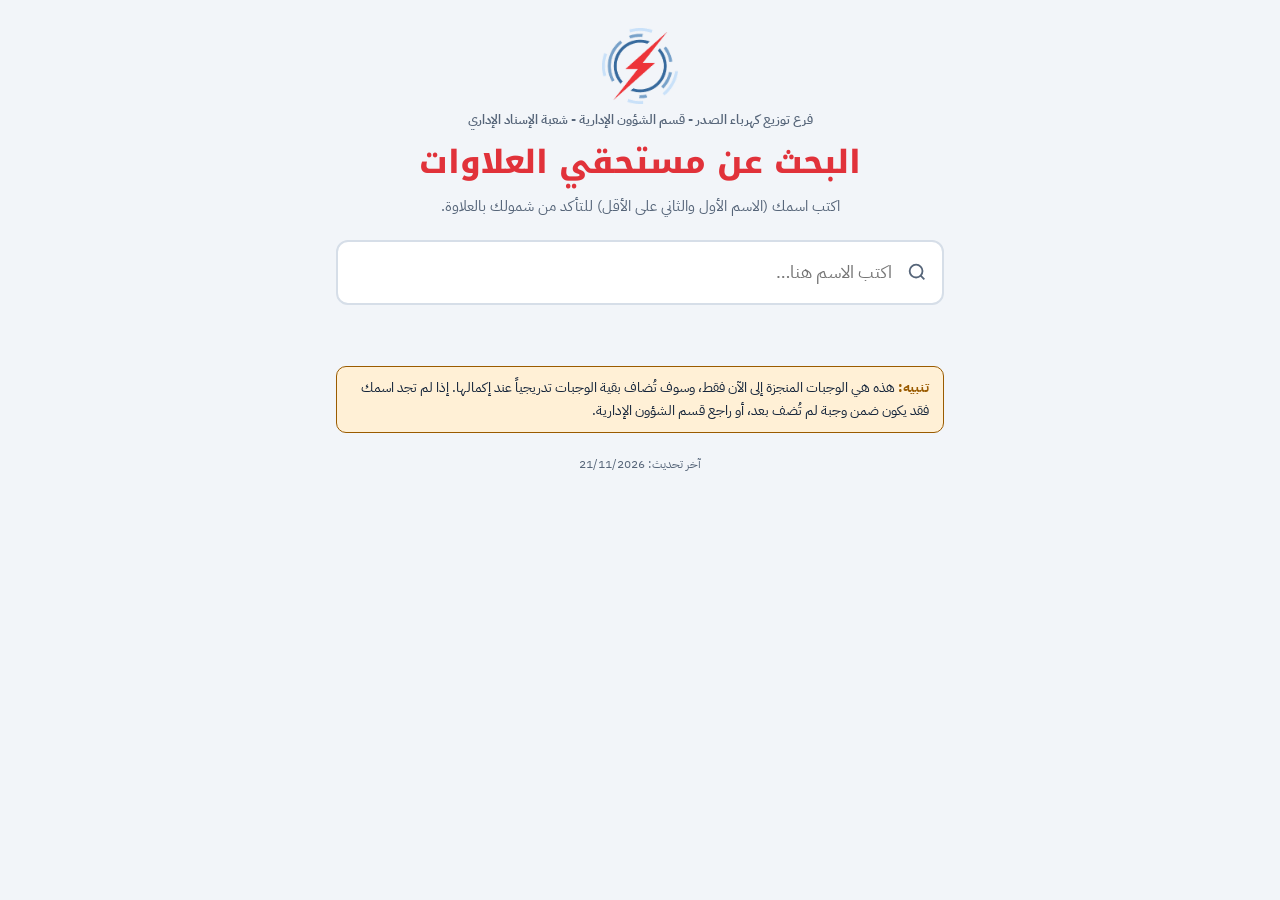
<file: employees/search.html>
<!DOCTYPE html>
<html lang="ar" dir="rtl"><head><meta charset="utf-8">
<meta name="viewport" content="width=device-width, initial-scale=1, viewport-fit=cover">
<title>البحث عن مستحقي العلاوات</title>
<link rel="stylesheet" href="https://fonts.googleapis.com/css2?family=IBM+Plex+Sans+Arabic:wght@400;500;600;700&family=Noto+Kufi+Arabic:wght@700;800&display=swap">
<style>
/* Layout: one centred column; search box is the page, results list under it */
:root{--bg:#f2f5f9;--surface:#fff;--ink:#14243a;--muted:#566579;--line:#d6dee8;--navy:#34679a;--navy-ink:#fff;--bolt:#e1323a;--warn:#9a5b00;--warn-soft:#fff0d6;--hit:#ffe9a8;
--f-display:"Noto Kufi Arabic","IBM Plex Sans Arabic",Tahoma,sans-serif;--f-body:"IBM Plex Sans Arabic","Segoe UI",Tahoma,Arial,sans-serif;
color-scheme:light;padding:env(safe-area-inset-top,0px) 0 env(safe-area-inset-bottom,0px)}
@media (prefers-color-scheme:dark){:root:not([data-theme="light"]){--bg:#0e1622;--surface:#152132;--ink:#e5edf6;--muted:#9db0c5;--line:#2a3a50;--navy:#8db8e3;--navy-ink:#0c1828;--bolt:#ff5a60;--warn:#f2b85a;--warn-soft:#3a2a10;--hit:#5b4a12;color-scheme:dark}}
:root[data-theme="dark"]{--bg:#0e1622;--surface:#152132;--ink:#e5edf6;--muted:#9db0c5;--line:#2a3a50;--navy:#8db8e3;--navy-ink:#0c1828;--bolt:#ff5a60;--warn:#f2b85a;--warn-soft:#3a2a10;--hit:#5b4a12;color-scheme:dark}
*{box-sizing:border-box}
body{margin:0;background:var(--bg);color:var(--ink);font-family:var(--f-body);font-size:16px;line-height:1.6}
.wrap{max-width:640px;margin:0 auto;padding-block:28px 48px;padding-left:max(16px,env(safe-area-inset-left,0px));padding-right:max(16px,env(safe-area-inset-right,0px))}
header{text-align:center;display:grid;gap:6px;justify-items:center}
header img{width:76px;height:76px}
.org{font-size:13px;color:var(--muted);font-weight:600}
h1{font-family:var(--f-display);font-weight:800;font-size:clamp(24px,6vw,32px);margin:0;color:var(--bolt);text-wrap:balance}
.lede{color:var(--muted);margin:0;font-size:15px}
.search{position:relative;margin-top:22px}
.search input{width:100%;font:inherit;font-size:18px;padding:16px 50px 16px 16px;border:2px solid var(--line);border-radius:12px;background:var(--surface);color:var(--ink)}
.search input:focus{outline:none;border-color:var(--navy)}
.search svg{position:absolute;right:16px;top:50%;transform:translateY(-50%);width:22px;height:22px;fill:none;stroke:var(--muted);stroke-width:2}
.status{margin:12px 2px 8px;font-size:14px;color:var(--muted);min-height:1.4em}
.res{display:grid;gap:8px}
.card{background:var(--surface);border:1px solid var(--line);border-radius:10px;padding:12px 14px;display:grid;gap:2px}
.card .n{font-weight:700;font-size:17px}
.card .t{font-size:14px;color:var(--muted)}
.card .d{font-size:14px} .card .d b{color:var(--navy);font-variant-numeric:tabular-nums}
mark{background:var(--hit);color:inherit;border-radius:2px}
.notice{margin-top:22px;background:var(--warn-soft);border:1px solid var(--warn);border-radius:10px;padding:10px 14px;font-size:14px}
.notice b{color:var(--warn)}
.empty{text-align:center;color:var(--muted);padding:24px 8px}
footer{margin-top:22px;text-align:center;font-size:12px;color:var(--muted)}
</style></head><body>
<div class="wrap">
<header>
  <img src="[data-uri]" alt="شعار الفرع">
  <div class="org">فرع توزيع كهرباء الصدر - قسم الشؤون الإدارية - شعبة الإسناد الإداري</div>
  <h1>البحث عن مستحقي العلاوات</h1>
  <p class="lede">اكتب اسمك (الاسم الأول والثاني على الأقل) للتأكد من شمولك بالعلاوة.</p>
</header>
<div class="search">
  <svg viewBox="0 0 24 24" aria-hidden="true"><circle cx="11" cy="11" r="7"/><path d="M20 20l-4-4"/></svg>
  <input id="q" type="search" placeholder="اكتب الاسم هنا…" autocomplete="off" aria-label="البحث بالاسم">
</div>
<div class="status" id="st" aria-live="polite"></div>
<div class="res" id="res"></div>
<noscript><div class="empty">البحث يحتاج متصفحاً. افتح الرابط في Safari أو Chrome.</div></noscript>
<div class="notice"><b>تنبيه:</b> هذه هي الوجبات المنجزة إلى الآن فقط، وسوف تُضاف بقية الوجبات تدريجياً عند إكمالها. إذا لم تجد اسمك فقد يكون ضمن وجبة لم تُضف بعد، أو راجع قسم الشؤون الإدارية.</div>
<footer>آخر تحديث: 21/11/2026</footer>
</div>
<script id="d" type="application/json">[["محمد جاسم حسين عبد","حرفي","14/03/2025"],["امير علي محمد حسين","حرفي","14/03/2025"],["ابراهيم نعيم غضبان فرج","مدير","01/08/2026"],["هاشم محمد جبر جاسم","حرفي","14/03/2025"],["سيف علي جاسم حافظ","حرفي","14/03/2025"],["خالد عبد كاظم محسن","حرفي","14/03/2025"],["مالك جواد كاظم رسن","حرفي","14/03/2025"],["عباس فاضل صافي جياد","حرفي","14/03/2025"],["علي صلاح حسن عليوي","حرفي اول","11/01/2026"],["نور حسون طاهر نور","حرفي اول","06/02/2026"],["اسعد كريم شعيع","حرفي","14/03/2025"],["ماجد رشك ناصر عجيل","حرفي اول","26/11/2025"],["حسن سالم كاظم حطاب","حرفي اول","13/10/2025"],["مصطفى محمد حسن مزعل الزيرجاوي","ملاحظ","09/10/2026"],["مصطفى نبيل صادق صالح","محاسب اقدم","21/05/2026"],["انمار عادل قاسم سرتاب","مشاور قانوني","25/02/2026"],["سلام خلف حسن كريدي","حرفي اول","13/01/2026"],["علي محمد كريم فالح","معاون قانوني","31/12/2025"],["حسين صبيح عبدالحسن","محاسب","28/12/2025"],["دعاء سمير عودة شلش","ملاحظ","09/02/2026"],["نبراس حميد ادم","رئيس مبرمجين","28/06/2026"],["حيدر مهدي جولان عبيد البهادلي","مهندس تقني","07/07/2026"],["مجيد عبد علي ثجيل","معاون مدير فني","09/06/2026"],["رسول علي حسين موسى","حرفي اول","28/03/2026"],["نصير صكبان كركان مهاوي","حرفي اول","14/03/2025"],["علي محمد عبد بربوتي","حرفي اول","02/02/2026"],["حيدر عباس مطشر عبود","حرفي اول","28/03/2026"],["احمد غانم عنيد جازع","حرفي اول","04/01/2026"],["اسكندر جبار حجيرش حمودي","حرفي اول","02/03/2026"],["حسن علي انور هليل","حرفي اول","20/01/2026"],["حسين محسن رحمة رهيج","حرفي اول","02/02/2026"],["حيدر جهاد نمر فجر","حرفي اول","17/01/2026"],["حيدر حسن حسب وادي","حرفي اول","14/01/2026"],["ضرغام ياسين خلف ذهب","حرفي اول","26/01/2026"],["نورة وسام حميد مجيد","حرفي اول","01/12/2025"],["احمد حسين جاسم جابر الربيعي","حرفي اول","14/01/2026"],["مهيمن حليم يوسف عزيز","حرفي اول","01/05/2026"],["احمد ماجد حميد","حرفي اول","10/01/2026"],["امجد كريم واشي زناد","حرفي اول","10/02/2026"],["حسن حسام حسن عبيد","حرفي اول","11/05/2026"],["علي صبار جبارة عسكر","حرفي اول","06/03/2026"],["حسين جاسم محمد اديم","حرفي اول","21/02/2026"],["حسين هاشم حنون كاظم","حرفي اول","26/03/2026"],["علي عودة حلبوص غضبان","حرفي اول","08/02/2026"],["امير باسم طعمه حيال","حرفي اول","14/03/2026"],["حسين شمال جريش رجا","حرفي اول","02/03/2026"],["علي جواد كاظم لعيبي","حرفي اول","14/01/2026"],["رحمن عبدالحسين هاشم مانع","حرفي اول","17/03/2026"],["سجاد جبار جاسم مطر","حرفي اقدم","24/03/2026"],["سجاد علي جابر مطلك","حرفي اقدم","29/03/2026"],["حازم محمد لطيف ارذاله","حرفي اقدم","01/10/2026"],["مصطفى جاسم محي عبد","حرفي اقدم","11/03/2026"],["مصطفى زياد عبدالكاظم عطيه","حرفي اقدم","01/02/2026"],["زهراء مهدي عبدالرضا علي","كاتب","25/05/2026"],["حسن خضير عباس حسين","كاتب","30/06/2026"],["احمد محمد عدنان حمودي","كاتب","30/05/2026"],["سركيس حسين حميد حسن","حرفي اقدم","02/03/2026"],["وجدان حسن سلمان جبر العبودي","حرفي اقدم","12/01/2026"],["علي نعيم عويد عبد السادة","كاتب","26/06/2026"],["علي رعد نعمة غيلان","حرفي اقدم","16/10/2025"],["محمد صادق عبدالحميد جاسم","كاتب","26/03/2026"],["محمد خير الله خلف محمد","كاتب","30/03/2026"],["تغريد حاتم جاسم علي","حرفي اقدم","14/01/2025"],["ضمياء محسن حبيب حسن","حرفي اقدم","28/03/2026"],["اخلاص كاظم شنيور الدراجي","رئيس مهندسين","24/03/2026"],["فؤاد عباس كاطع ثاني","كاتب","17/03/2026"],["امير مهدي جولان عبيد","حرفي اقدم","03/02/2026"],["زمن حسين علي متعب","رئيس ملاحظين","01/09/2026"],["هبه صلاح محيسن","حرفي اقدم","02/11/2025"],["مهدي عباس عبد الحسن خلف","كاتب","01/01/2026"],["قاسم كاظم كريم ياسين","حرفي اقدم","04/01/2026"],["احمد حسن صالح محمد","كاتب","14/01/2026"],["احمد حسن محمد فرج","حرفي اقدم","15/01/2026"],["جواد كاظم شغاتي مفتن","حرفي اقدم","25/01/2026"],["سارة عيدان محمد علاوي","مهندس اقدم","12/05/2026"],["زهراء جاسب شنشول فيصل","كاتب","28/01/2026"],["سجاد حميد جبار عبطان","فني","13/01/2026"],["سجاد لطيف حسين علي","كاتب","13/01/2026"],["سيف الدين احمد محيبس عمارة","كاتب","18/04/2026"],["سوزان عبد الرضا محسن","حرفي اقدم","27/01/2026"],["علي ستار جبار سوادي","حرفي اقدم","04/12/2026"],["احمد محمد كاظم فليح","حرفي اقدم","02/03/2026"],["حيدر منذر شناوة علي الموسوي","حرفي اقدم","19/02/2026"],["محمد صدام كريم","معاون مدير فني","22/03/2026"],["فراس حامد مخلف اسماعيل الزبيدي","كاتب","01/11/2025"],["محمد علي عواد حسين","حرفي اقدم","04/02/2026"],["علي حسين عبد الزهرة عيدي","كاتب","24/04/2026"],["مهند محمد فالح حرج","فني","20/01/2026"],["حسين علي عباس خلف","حرفي اقدم","28/01/2026"],["ذوالفقار مؤيد جاسم مطر","حرفي اقدم","28/01/2026"],["سعد عطية محمد الربيعي","مستشار قانوني","26/08/2026"],["احمد صبار كاظم بدر","كاتب","17/01/2026"],["علي جمعة عبد الزهرة جبر","حرفي اقدم","02/03/2026"],["علي هادي سعيد عبد","كاتب","14/03/2025"],["احمد حيال مزعل جاسم","كاتب","14/06/2026"],["رسول عبد الخضر كاطع مطير","معاون ملاحظ","26/03/2026"],["حسين اكرم شنشل حسن","معاون مهندس تقني","04/04/2026"],["مصطفى قاسم فرج كاظم","معاون محاسب","16/01/2026"],["رحمه احمد عدنان علي","معاون مصحح","08/06/2026"],["عماد الدين محمد يحيى خليل الحداد","معاون ملاحظ","26/06/2026"],["علي جمال نجم عبد الله الدليمي","معاون مترجم","14/07/2025"],["محمد ستار باكيت مطر","معاون ملاحظ","26/06/2026"],["محمد شمس الدين اكبر كمر","معاون محاسب","14/02/2026"],["علي خليل ياسين جابر","معاون ملاحظ","28/06/2026"],["حسين ناصر محمد فاخر","معاون ملاحظ","30/05/2026"],["صفاء نجم عبد كيلان","رئيس مهندسين تقنيين اقدم","26/08/2026"],["فاطمة الزهراء عبد الامير عرمش","معاون قانوني","25/06/2026"],["محمد منتظر عدنان حسين","معاون مصحح","30/03/2026"],["احمد عبد المنعم محمود احمد","معاون ملاحظ","01/03/2026"],["مصطفى عباس زهراو ساهي","معاون محاسب","22/03/2026"],["علي بدر صبحي كاظم","معاون ملاحظ","12/01/2026"],["شهاب احمد عودة كريم","معاون مصحح","25/10/2026"],["حيدر عباس سيد","معاون رئيس حرفيين","26/05/2023"],["كرار كاظم شاطي سلمان","معاون ملاحظ","06/02/2026"],["امل حسين كاظم","معاون مدير","07/01/2026"],["سجاد حسين كريم خيون","معاون بايولوجي","01/07/2025"],["حسن علي غائب ناصر","معاون قانوني","14/03/2025"],["كميل سلمان سعيد كعود","معاون ملاحظ فني","14/01/2026"],["حوراء علي حسين ثجيل","معاون مهندس تقني","14/01/2025"],["احمد جاسم محمد محمود","معاون ملاحظ","21/01/2026"],["احمد صبحي مهدي صالح","معاون ملاحظ","06/01/2026"],["احمد نوار عبد الحميد","معاون ملاحظ اعلامي","21/06/2025"],["الاء تموز جاسم رسن","معاون ملاحظ","17/11/2025"],["اياد جبار راضي","معاون ملاحظ","20/01/2026"],["باقر محمود لفتة عطية","معاون كيمياوي","30/01/2026"],["تقى حسن زويد حسين","معاون فيزيائي","18/04/2026"],["تيسير سلمان كاظم حسن","معاون ملاحظ","04/01/2026"],["حسن جعفر حسين ضمد","معاون ملاحظ","04/01/2026"],["سعيد كريم سعيد خلف","معاون محاسب","13/08/2025"],["حسين علي ناصر لفته","معاون ملاحظ","21/01/2026"],["قاسم عبد الزهرة حسين","معاون ملاحظ","08/03/2025"],["محمد جعفر زاير جافل","معاون ملاحظ","01/01/2026"],["احمد جعفر عطية محسن","معاون ملاحظ","10/12/2025"],["احمد شاكر رسن رجة","معاون ملاحظ اعلامي","26/12/2025"],["سجاد سالم كطافة بدر","معاون ملاحظ","13/01/2026"],["علاء عبد ياسر مهلهل العتابي","معاون ملاحظ فني","23/03/2026"],["مؤمل عباس وهاب حسين","معاون ملاحظ","14/09/2025"],["حسين ماذي سيد شذر","معاون ملاحظ","12/02/2026"],["احمد حسن علوان طارش الكناني","معاون ملاحظ","02/02/2026"],["علي رحمن صدام طعمه","معاون ملاحظ","14/01/2026"],["كرار سيد عيسى علي","معاون ملاحظ","20/11/2025"],["حمزة مجيد الوس عودة","معاون مصحح","21/12/2025"],["علي حسين جري حيدر","معاون ملاحظ فني","29/05/2026"],["سارة علي عاصي شمخي","معاون محاسب","20/04/2025"],["محمد كاظم رحيم غضبان","معاون ملاحظ","14/02/2026"],["فارس علاوي هادي فارس","معاون ملاحظ","02/04/2026"],["حسين فوزي نعيم ثويني","ملاحظ","29/10/2026"],["مريم علي حسين صالح","معاون مهندس","18/04/2026"],["حيدر خضير عباس غانم","معاون ملاحظ","27/01/2026"],["عباس عريبي محيبس كريم","معاون محاسب","14/08/2025"],["مصطفى حسين علي باقر","معاون ملاحظ","14/01/2026"],["نوره عبدالرزاق علي حمدي","معاون ملاحظ","05/04/2026"],["محمد نهاد خلف حمود","معاون ملاحظ اعلامي","26/03/2026"],["علي محمد موسى صحن","معاون ملاحظ","02/12/2025"],["علي عبد الحسين ماضي زغير","معاون ملاحظ","20/03/2026"],["خالد علي هبسي عبيد","رئيس حرفيين","23/01/2026"],["حيدر جواد هاشم درباش","ملاحظ","18/05/2026"],["حسين فاخر فرحان عبدالله","ملاحظ","13/05/2026"],["حسين سامي صابرسلطان النوري","حرفي اقدم","09/11/2026"],["مريم عبدالقادر سلمان قنبر غيلان","مبرمج","29/12/2025"],["حيدر شريف شياع الدراجي","حرفي اقدم","21/11/2026"],["حسين علي منير عبد النبي الذيابي","ملاحظ","02/02/2026"],["حسين علاوي ناصر حافظ فريان","باحث","08/04/2026"],["محمد داود سليمان نصر الله السورميري","محاسب","23/06/2026"],["دعاء كاظم طعمه شحين","مهندس تقني","14/05/2026"],["محمد علي عبد الخضر كاطع مطير","ملاحظ","22/04/2026"],["سناء حسين علي عبدالكريم","رئيس حرفيين","28/01/2026"],["جاسم خليف لهيب","رئيس حرفيين","05/03/2026"],["جاسم محمد لطيف شقي","رئيس حرفيين","13/12/2025"],["محمد رشك شنين","رئيس حرفيين","05/02/2026"],["سلام خالد حاجم معيجل","ملاحظ","18/04/2026"],["ايمان جبار حميد حلو","مصحح","14/03/2026"],["محمد سعد صبار رشيد الباوي","ملاحظ","03/02/2026"],["كاظم جواد كاظم عباس","رئيس حرفيين","22/12/2025"],["ايوب كاظم مطيلج","رئيس حرفيين","16/12/2025"],["حسين صدام حميد مطلك","رئيس حرفيين","30/10/2025"],["حيدر قاسم خلف علي","رئيس حرفيين","24/08/2025"],["خضير عباس كاظم","رئيس حرفيين","02/01/2026"],["نجلاء كاظم صدام حسن","مترجم","22/12/2025"],["صلاح نعيم كاظم سلمان","رئيس حرفيين","30/10/2025"],["عباس عبد الرحيم عباس العبيدي","رئيس حرفيين","02/01/2026"],["عباس علي عباس سبهان","رئيس حرفيين","24/10/2025"],["كاظم سالم لفتة محيسن","ملاحظ","27/01/2026"],["مالك رحيم صبيح","رئيس حرفيين","17/09/2025"],["ناجي حنون حروبي سعودي","رئيس حرفيين","08/03/2026"],["علي هاشم حميد علي","قانوني","13/03/2026"],["احمد رعد كريم حسن","قانوني","06/02/2026"],["عباس خضير عباس مهدي","قانوني","04/01/2026"],["رغده عبدالكريم محمد","مهندس","13/07/2025"],["علي هاشم حسن عبد السامرائي","رئيس ملاحظين اعلامي","18/07/2026"],["اسماء جاسم محمد جواد","مهندس","21/01/2026"],["حسن جعفر فخر الدين محمد","مهندس زراعي","19/03/2026"],["كرار حسن جلوب اعبيد","محاسب","06/01/2026"],["سهر محمد عزيز كريم","ملاحظ اعلامي","02/11/2025"],["حسن فياض عبد مهدي","مبرمج","17/01/2026"],["احمد صالح موزان سبهان","ملاحظ","01/02/2026"],["احمد محمد جودة عذير","بايولوجي","09/01/2026"],["حسن علي حسين سعد","ملاحظ","04/02/2026"],["حسنين راضي شدهان حمودي","مهندس تقني","12/12/2025"],["حسين مزهر عطية بنيان","ملاحظ","25/01/2026"],["حمزة اسماعيل كريم ويس","مهندس","25/01/2026"],["زهراء حسن غايب عبد","قانوني","17/06/2026"],["سحر جاسم سعيد حسين","كيمياوي","19/01/2026"],["سرمد سالم لفته حسين","ملاحظ","04/02/2026"],["سلوان سالم عبدالرضا عبدالله","قانوني","27/01/2026"],["سيف محسن علي كريم","قانوني","18/06/2026"],["شفق مهدي كاظم علي","محاسب","10/02/2026"],["نورالهدى عبدالسلام محمد صالحى","ملاحظ","01/05/2026"],["احمد عباس فاخر عكلة","مشاور قانوني مساعد","01/08/2026"],["سلمان اخليف زغير","رئيس حرفيين","30/12/2025"],["حنين ايوب ابراهيم محمد العبيدي","مهندس","27/12/2025"],["صبا حميد كاظم موزان","بايولوجي","24/12/2025"],["باقر حسين عليوي عبد الحسن","حرفي اول","14/11/2026"],["هدى ناطق جبار محمد البياتي","مبرمج","28/02/2026"],["كرار كامل ماجد عبود","حرفي اول","14/11/2026"],["علي حامد عبدالصاحب خليف","مهندس","14/12/2025"],["خلف علي خلف مجيد الخليفة","حرفي اول","14/11/2026"],["علي حسن علي جميل","مهندس","10/01/2026"],["حسين محمد ابراهيم موسى","مترجم","08/11/2025"],["حيدر عباس كاظم خلف المحمداوي","ملاحظ اعلامي","09/03/2026"],["جيهان ياسر عبيد جليوي المكصيص","ملاحظ اعلامي","08/12/2025"],["صابرين فؤاد طعمة محمد الزيدي","ملاحظ","04/02/2026"],["سارة مهدي عبطان مجهول","مهندس تقني","18/01/2026"],["حسام حسن جاسب مشتت","قانوني","19/11/2025"],["سهير نعيم حسان بدر ال ربيع","محاسب","01/12/2025"],["كرار صدام علي حسن","مهندس تقني","10/07/2026"],["ضرغام سالم مزهر جاسم","رئيس مترجمين","17/03/2026"],["علي ريسان فاضل جميل","محاسب","16/02/2026"],["حسن عبد امهاوي عمارة","حرفي اول","14/11/2026"],["منتظر سلمان عطية","قانوني","14/01/2026"],["حسين عبد السادة جلاب","حرفي اول","14/11/2026"],["نجاة حميد عنيد","رئيس حرفيين","28/06/2026"],["حقي اسماعيل رسول جبر","حرفي اول","14/11/2026"],["حسن عكاب مطلك صالح","رئيس حرفيين","09/07/2025"],["حسين رفيق توفيق احمد","مهندس","21/09/2025"],["امير علي كريم مهدي","حرفي اول","14/11/2026"],["حيدر جبار موسى","ملاحظ","04/03/2026"],["علي حسين خلف فرحان","ملاحظ","15/02/2026"],["عقيل قاسم خلف","رئيس حرفيين","21/02/2026"],["الاء احمد عباس حسن الربيعي","قانوني","03/03/2026"],["حسين احمد حسين نامدار","ملاحظ اعلامي","17/01/2026"],["حيدر كريم واحد مساعد","قانوني","02/03/2026"],["سماح محمد جمعة مجهول الغراوي","ملاحظ","28/05/2026"],["مصطفى عبدعلي حسب جاسم","ملاحظ","17/12/2025"],["هدى صالح موزان سبهان","محاسب","26/07/2025"],["زمن عيدان علي","مدير حسابات","21/01/2026"],["حيدر شغيور عبد عباس","رئيس حرفيين اقدم","15/01/2026"],["ميثم عبد الجبار كاطع","معاون رئيس احصائيين","30/08/2026"],["صفاء فنجان شكندح البهادلي","رئيس حرفيين اقدم","16/01/2026"],["محمد حسن خميط","رئيس حرفيين اقدم","09/01/2026"],["حسين علاء حسين مطر الذهبي","محاسب اقدم","19/02/2026"],["صادق كريم خلف","رئيس حرفيين اقدم","04/04/2026"],["سارة خليل جبار عويد الكعباوي","محاسب اقدم","03/05/2026"],["صدى عماد جميل حسن","مبرمج اقدم","29/05/2026"],["عمر هاشم حسن عبد السامرائي","رئيس ملاحظين اعلامي","14/04/2026"],["حسين عبد لذيذ خويف","حرفي اول","14/11/2026"],["فاطمة ضياء كاظم شنشل","مشاور قانوني مساعد","17/02/2026"],["وسن حسن سدخان","مشاور قانوني مساعد","19/02/2026"],["بيار حسين خطاب","معاون مدير فني","28/01/2026"],["حسين عبدالزهرة جمعه كريم","معاون محاسب","28/06/2026"],["حيدر علي حسين محمد","محاسب","21/02/2026"],["صابرين محمد هداوي حمزة","محاسب اقدم","27/04/2026"],["محمد رحيم شياع مالح","محاسب","30/06/2026"],["هاشم كطافة علي ناصر البهادلي","رئيس حرفيين اقدم","24/02/2026"],["منتصر عادل معروف مطلك","رئيس حرفيين اقدم","03/05/2026"],["سجى احمد عبد باقر الربيعي","رئيس ملاحظين اعلامي","19/06/2026"],["محمد علي حسين جاسم","معاون مهندس تقني","31/09/2026"],["احمد عودة زامل","رئيس حرفيين اقدم","06/05/2026"],["حسن جبار حمادي","رئيس حرفيين اقدم","06/05/2026"],["هند احمد محمد مسعود","مهندس","13/05/2025"],["حيدر سعدون كامل","رئيس حرفيين اقدم","13/12/2025"],["مؤمل سعد اعفاتي هاشم","حرفي اول","14/11/2026"],["حارث عزيز عبد الحسن الساعدي","رئيس مبرمجين","30/05/2026"],["احمد عماد فليح حسن النعيمي","مهندس اقدم","19/03/2026"],["علي جاسب خزعل","رئيس حرفيين اقدم","05/04/2026"],["زين العابدين علي عباس","رئيس حرفيين اقدم","16/04/2026"],["علي دنيار وحيلي","رئيس حرفيين اقدم","06/04/2026"],["محمد عبدالكريم سالم البيضاني","مهندس تقني اقدم","26/05/2026"],["نبيل ابراهيم عبد الحسين القيسي","رئيس حرفيين اقدم","13/05/2026"],["محمد خيون دويج صحين","حرفي اول","14/11/2026"],["ريسان حافظ جياد","رئيس ملاحظين","01/09/2026"],["فاضل شمر فارس الحسون","رئيس حرفيين اقدم","18/05/2026"],["باقر عبد احمد عبود","حرفي اول","14/11/2026"],["علي حسين حميد جابر","حرفي اول","14/11/2026"],["جليل جميل محسن خلف الكعبي","رئيس حرفيين اقدم","06/04/2026"],["واثق جبار نعمة عجه","رئيس حرفيين اقدم","06/04/2026"],["نبيل علي مطر شنيح","رئيس ملاحظين فني","23/03/2026"],["سالم خيبر عبود","حرفي اول","14/11/2026"],["جيلان عطا حامد عبدالحسين","رئيس ملاحظين","30/07/2025"],["حامد عبدالله سعيد الفرطوسي","رئيس مهندسين","07/06/2026"],["عباس ضيدان عريب جبارة","رئيس حرفيين اقدم","26/12/2025"],["احمد مايع مطرود محيسن","حرفي اول","14/11/2026"],["هند حسين علي البديري","مدير","03/10/2026"],["عقيل منصور نعيم","رئيس حرفيين اقدم","19/06/2026"],["ضيدان عريب جباره المحمداوي","رئيس حرفيين اقدم","28/03/2026"],["هيثم جاسم حيدر الجابري","رئيس حرفيين اقدم","13/04/2026"],["محسن هاشم محيبس زغيني","رئيس ملاحظين","01/12/2025"],["امير رياض محمدعلي","رئيس ملاحظين","01/12/2025"],["اياد نوري قاسم ناصر","رئيس ملاحظين","01/03/2026"],["احمد محسن احمد","حرفي اول","14/11/2026"],["حيدر علي خزعل","رئيس حرفيين اقدم","19/06/2026"],["رسول عباس حسين لازم","حرفي اول","14/11/2026"],["عقيل سلطان مشجل جاسم الزيداوي","رئيس ملاحظين","16/12/2025"],["كاظم عواد ياسر حسين","رئيس ملاحظين","01/06/2026"],["حسن فالح سبهان يوسف","حرفي اول","14/11/2026"],["بشرى سعدون مدحت","رئيس حرفيين اقدم","26/12/2025"],["حازم عبدالواحد زنيد البطوطي","رئيس حرفيين اقدم","28/04/2025"],["وسام عبدالسادة جوهر عجيل","معاون مدير","04/03/2026"],["محمد جاسم كيطان المحمداوي","معاون مدير","31/12/2025"],["مرتضى جبار خصاف","معاون مدير","01/03/2026"],["غزوان حسن كاظم محسن","حرفي اول","14/11/2026"],["ستار جبار زناد","معاون مدير","01/11/2025"],["محمد لازم حسين الساعدي","معاون مدير","16/06/2026"],["نجم عبدالسادة كاظم حويس","معاون مدير فني","30/05/2026"],["عماد الدين عبد قدوري","معاون مدير","06/01/2026"],["ياسر حميد زامل حمد","حرفي اول","14/11/2026"],["ماجد خضير هادي حمزة","حرفي اول","14/11/2026"],["نعمة كريم نعمة هاشم","معاون مدير","01/02/2026"],["نور شاكر سالم عذاب","معاون مدير","06/02/2025"],["هدير علاوي ثامر محيسن","ملاحظ","17/09/2026"],["احمد ماجد صبيح هاشم","رئيس حرفيين","25/11/2026"],["حسنين عزيز حسن","معاون رئيس مهندسين تقنيين","12/01/2026"],["حسين عبدالزهرة عيدي","معاون مدير فني","18/03/2026"],["حمد محمد داود ظاهر","حرفي اول","14/11/2026"],["حمود والي تعبان جبر","حرفي اول","14/11/2026"],["عماد حنون محمد","معاون مدير فني","19/02/2026"],["محمد سرحان جاسم فالح","معاون مدير فني","10/02/2026"],["عقيل قاسم جمعة شولي","حرفي اول","14/11/2026"],["مصطفى حسن جاسم محمد","معاون مدير فني","06/04/2026"],["دعاء علي هاشم عبد الله","معاون رئيس ليزر تطبيقي","07/02/2026"],["قحطان عدنان خنيصر لفتة","معاون مدير فني","19/06/2026"],["سحر عبد الرضا محسن","معاون مدير","23/06/2026"],["مالك عطية لفتة","معاون رئيس فيزياويين","21/11/2025"],["جاسم محمد شلاك","معاون مدير فني","12/04/2026"],["علي عبدالنبي حسين الساعدي","معاون مدير","20/03/2026"],["احمد كرم كلو فرج","مدير","01/05/2026"],["امجد محسن عناد المالكي","مدير","10/03/2026"],["علي عامر جبار حمود","مدير حسابات","30/06/2026"],["علي جاسم سعد صكل","مشاور قانوني اقدم","07/02/2026"],["نغم عبدالله توفيق","مدير","05/03/2026"],["احمد هاشم عطار خلف","مدير","09/05/2026"],["صباح سمير جفات كاظم","حرفي اول","14/11/2026"],["صفاء محسن حبيب حسن","مدير","07/02/2026"],["صمد كاطع عبد قاسم","مدير","23/03/2026"],["احمد جبار هليل رباط","مدير فني","18/05/2026"],["جمانة عبدالامير ديان عبود","رئيس مهندسين","06/06/2026"],["علا عبدالحسين عيدان صالح","رئيس مبرمجين","09/04/2026"],["حسن جبار خزعل شبي","مدير","02/04/2026"],["حسين فاخر حاجم معيجل","مدير","25/03/2026"],["رعد عبدالرضا كاظم","مدير حسابات","24/03/2026"],["حسام محمد حسين علي","مشاور قانوني اقدم","30/04/2026"],["ايات عبدالحمزة حسين حمزة","مدير حسابات","05/11/2025"],["خليل كريم زاير رحيمة","مدير","28/05/2026"],["فراس حسن لازم الساعدي","رئيس سواق اقدم","26/11/2025"],["علاء جبار حسين صدعان","مدير حسابات","30/02/2026"],["ديانا كامل منصور","رئيس مبرمجين","28/12/2025"],["محمد قاسم جبار المالكي","مدير حسابات","09/02/2026"],["رياض نعيم كاطع حميدي","مدير","20/03/2026"],["عبير احمد تركي","مدير","14/12/2025"],["نور طالب عيسى محمود","مدير","28/05/2026"],["جمعة ماضي حسن العبادي","رئيس سواق اقدم","28/05/2024"],["شيماء محسن علي ساجت","مدير","01/11/2025"],["ميثم عبدالحسين عبدالكريم الزبيدي","مدير فني","01/02/2026"],["اياد علي محسن","حرفي اول","14/11/2026"],["غالب محسن راضي كعيد","مدير اقدم","09/04/2026"],["عباس ونيس جوهر الكعبي","مدير اعلامي اقدم","26/12/2025"],["اياد قاسم بندر جعاش","حرفي اول","14/11/2026"],["رشا ابراهيم لعيبي العبودي","مدير اقدم","11/05/2026"],["جاسم عواد طنوش حليو","مدير اقدم","24/04/2026"],["وسام نعيم عبد النبي مهبش","حرفي اول","14/11/2026"],["صفاء جاسم عبد علي عبدالسادة","حرفي اول","14/11/2026"],["حسن عناد سهيل ابو سمرة","رئيس حرفيين اقدم","09/12/2026"],["احمد محسن عبود ماضي","حرفي اول","14/11/2026"],["بدر سعود محمد بدر","رئيس مترجمين اقدم اول","01/11/2025"],["نهاد محمد حسن مصطفى","رئيس مبرمجين اقدم اول","09/06/2026"],["نوفل اكرم رحيم غاوي","ملاحظ","09/09/2026"],["احمد ناجي عليوي جاسم الجابري","مهندس تقني اقدم","05/10/2026"],["محمد عباس محسن عبد الماجدي","مدير","30/08/2026"],["احمد علي محمد عودي","رئيس مهندسين اقدم اول","26/04/2026"],["رعد عبدالزهرة كاطع","حرفي اول","14/11/2026"],["علي حسين خضير علي","حرفي اول","14/12/2026"],["سعد حسن غلام الكعبي","مدير اقدم اول","26/05/2026"],["اشواق خلف احمد ظاهر","مدير حسابات اقدم اول","26/03/2026"],["جعفر جميل خضر سعد","حرفي اول","14/11/2026"],["كاظم مطلك محي مصارع","رئيس مهندسين اقدم اول","26/04/2026"],["صبيح جلوب خنجر نهير","رئيس مهندسين تقنيين اقدم اول","26/03/2026"],["عبد المنعم محمود احمد النوري","رئيس مهندسين اقدم اول","26/02/2026"],["رعد كاطع موزان","حرفي اول","14/11/2026"],["احمد محمد ناهي لهمود","حرفي اول","14/03/2025"],["جميل زويد محمد شلش","حرفي","14/03/2025"],["حيدر علي صبيح جبر","حرفي اول","14/03/2025"],["زمن كاظم عذاب صنكور","فني","14/12/2024"],["ذنون قاسم علي","معاون مدير","01/11/2026"],["احمد نعوم امناتي عبيدة","حرفي اول","14/11/2026"],["عباس عبد الكريم وناس حمد","حرفي","14/03/2025"],["حسين علي عبد الحسين جاسم","حرفي اول","14/11/2026"],["علي رحيم وذاح","معاون محاسب","14/09/2025"],["صفاء سالم محمد حميدي","حرفي اول","14/11/2026"],["عقيل كاظم محمد الربيعي","مدير فني","07/06/2026"],["صفاء سلمان محمد عذار","حرفي اول","14/11/2026"],["خالد حميد خلف نعمة","ملاحظ اعلامي","04/11/2024"],["علي حميد تبل عبد الرضا","حرفي اول","14/11/2026"],["علي خالد عبدعلي عبدالسادة","معاون رئيس حرفيين","01/07/2025"],["حسين احمد داود سلمان","حرفي اول","14/11/2026"],["علي عبدالرضا حاتم حافظ","ملاحظ","13/06/2026"],["اركان علي حسين عليوي","حرفي اول","14/11/2026"],["فوزي مبدر شتيوي حمودي الشمري","حرفي اول","17/12/2026"],["مصطفى مختار نجم جبارة","معاون مدير","09/11/2026"],["سجاد حسين راضي عباس","حرفي اول","14/11/2026"],["احمد وسام احمد غالي","حرفي اول","14/11/2026"],["حيدر جبار حسين طابك","حرفي اول","14/11/2026"],["علي عباس محسن شندي","حرفي اول","14/11/2026"],["صادق جبار بشير علي","حرفي اول","14/11/2026"],["احمد صبيح معروف","حرفي اول","14/11/2026"],["مصطفى محمد علي حسين","حرفي","14/12/2023"],["ايهاب صادق هتلر عكلة","حرفي اول","14/11/2026"],["جواد كاظم سعيد لايذ","حرفي اول","14/11/2026"],["مؤمل سالم حزام","حرفي اول","14/11/2026"],["محمد راضي رشك هزاع","حرفي اول","14/11/2026"],["ضرغام فاضل زامل شناوة","مبرمج","04/01/2026"],["حسين كاظم راضي جاسم","حرفي اول","14/11/2026"],["غيداء علي محسن علي","رئيس مبرمجين اقدم اول","26/11/2026"],["علي عبد الكريم محمود احمد النوري","حرفي اول","14/11/2026"],["حسين حميد خلف نعمة","حرفي اول","14/11/2026"],["وسن جبار حسين عباس","رئيس مهندسين اقدم اول","26/08/2026"],["كرار طالب جاسم حساني","حرفي اول","14/11/2026"],["اسعد حسين جعفر","حرفي اول","14/11/2026"],["سيف سالم حمود زبن السراي","حرفي اول","14/11/2026"],["مشتاق طالب جاسم محمد","حرفي اول","14/11/2026"],["حسين رحيم فاضل بشارة","حرفي اول","14/11/2026"],["عبد الله راضي حنش جودة","حرفي اول","14/11/2026"],["مصطفى رعد دوحي مهنا","حرفي اول","14/11/2026"],["كرار فلاح حسن فليح","حرفي اول","14/11/2026"],["محمد مهدي عبد الحسين عبد","حرفي اول","14/11/2026"],["حسين زامل حسين داغر","حرفي اول","14/11/2026"],["زياد خلف طعمة معارج","حرفي اول","14/11/2026"],["حسن احمد عكار سعدون","حرفي اول","14/11/2026"],["زيد حامد حميد مجيد","حرفي اول","14/11/2026"],["سيف محمد نعيم حسين","حرفي اول","14/11/2026"],["محمد عبد الحسين نافل حسين","حرفي اول","14/11/2026"],["سجاد كريم حوشي","حرفي اول","14/11/2026"],["امجد حسين حاتم حسن","حرفي اول","14/11/2026"],["منتظر عبد الجبار جمعة","حرفي اول","14/11/2026"],["منتظر اسماعيل هاشم كويش","فني","30/08/2026"],["حسين صبيح بهار مشكور","حرفي اول","14/11/2026"],["حسين عباس حاتم فهد","حرفي اول","14/11/2026"],["كاظم جواد عبدالحسين علوان","حرفي اول","14/11/2026"],["علي امامي محمد جاسم سعد","حرفي اول","14/11/2026"],["سرى علي منغر كطر","حرفي اول","14/10/2026"],["محمد علي محسن وهام","حرفي اقدم","12/10/2026"],["محمد باقر عبد الحسن لعيبي غيلان الشويلي","حرفي اول","14/11/2026"],["نور الحسين فاخر قاسم","حرفي اول","14/11/2026"],["حسين صباح انور مجيد","حرفي اول","14/11/2026"],["محمد يحيى عبد الواحد مصطفى","حرفي اول","14/11/2026"],["رسل حازم ابراهيم حبيب","معاون محاسب","14/08/2026"],["علي السجاد سلام زغير","حرفي اول","14/11/2026"],["منى كاظم خلف ثامر","رئيس كتاب طابعة اقدم","26/10/2026"],["مصطفى علي عويد كاظم","معاون ملاحظ","18/10/2026"],["رغد سعدون حمود محمد السراي","مصحح","25/10/2026"],["محمد جميل عبد","رئيس حرفيين","27/05/2026"],["احمد كريم حسن عسكر","رئيس حرفيين","13/10/2026"],["محمد دوحي طاهر جابر","رئيس حرفيين","19/06/2026"],["علي عبد قاسم مطر","محاسب","16/10/2026"],["محمد سهل كريم الشويلي","رئيس حرفيين اقدم","17/06/2026"],["ميس حربي هاشم جبر","رئيس حرفيين اقدم","28/08/2026"],["شهاب احمد مزبان شناوة","رئيس ملاحظين اعلامي","25/06/2026"],["علي عكلو حسين عبد الله البديري","رئيس ملاحظين اعلامي","15/08/2026"],["علي قاسم حسن منان","رئيس ملاحظين","10/10/2026"],["قاسم حيدر قاسم علي","رئيس حرفيين","30/08/2026"],["ايناس علي ظاهر موازي","باحث","13/10/2026"],["سعد عيدان جناح اللامي","رئيس حرفيين","19/11/2026"],["تمارة رعد سعد سلمان","ملاحظ فني","27/11/2026"],["محمد هادي عبدالله غريب","رئيس حرفيين اقدم اول","26/09/2026"],["حسين علاء حسين جاسم","مشاور قانوني مساعد","21/10/2026"],["صادق دايخ فارس المياحي","معاون رئيس مصححين","22/10/2026"],["فايق موات شياع مشتت","رئيس حرفيين اقدم اول","26/10/2026"],["رياض اسماعيل ورور","رئيس حرفيين اقدم","01/10/2026"],["رائد عيسى ابراهيم","مدير","28/11/2026"],["علي جاسم كبيش مريهج","مدير","09/10/2026"],["علاء عودة محمد جبر البهادلي","رئيس حرفيين اقدم","30/10/2026"],["ليلى كريم محمد خسرو","مدير فني","13/06/2026"],["واثق علي حسن النوري","مدير","08/10/2026"],["رحيم زايد اشليش اعمارة","رئيس حرفيين اقدم","06/09/2026"],["عبدالحسين محمد جبر الساعدي","رئيس ملاحظين","17/06/2026"],["علي رياض صدام","معاون مدير فني","03/09/2026"],["شذى كاظم بلي حسين","مدير حسابات","01/08/2026"],["هالة عماد عبد الرزاق علي المفرجي","معاون رئيس مهندسين","07/10/2026"],["جاسم عبد قاسم","معاون مدير فني","28/11/2026"],["محمد مجيد عبد الساده حسين","رئيس مهندسين تقنيين اقدم","24/10/2026"],["اسراء مديح جميل","معاون مدير","13/11/2026"],["اكرم هاشم حميد العقابي","رئيس مهندسين اقدم","10/09/2026"],["وائل عبدالحسين راضي الشمري","مدير","01/11/2026"],["احمد حاوي حسين الدراجي","رئيس مهندسين اقدم اول","10/09/2026"],["سناء عبدالرحيم بنيان ثاني السعد","رئيس كيميائيين اقدم اول","23/05/2026"],["علي عبدالكريم ناصر حسون","رئيس مهندسين","18/11/2026"],["علي خضير هادي حمزة","مدير","07/09/2026"],["علي كاظم عباس العبيدي","مدير فني","01/11/2026"],["جاسم محمد مختاض الساعدي","رئيس مهندسين اقدم","07/05/2026"],["زينب علي عبد ناشي","حرفي اقدم","06/09/2026"],["علي جعفر عطية محسن","حرفي اقدم","17/08/2026"],["هادي سودي جنزيل سهل","حرفي","14/03/2025"],["مصطفى محسن خليفة كطيف","حرفي","14/03/2025"],["احمد عجد زامل","حرفي","14/03/2025"],["مازن محمد مطر ياسر","حرفي","14/03/2025"],["محمد كاظم فاضل رسن","حرفي","14/03/2025"],["سجاد هادي ثابت مري","حرفي","14/03/2025"],["سلام فلاح حسن عمار","حرفي","14/03/2025"],["حسن ناظم حسن علي","حرفي","14/03/2025"],["علي كريم شميل جابر","حرفي","14/03/2025"],["احمد جبار حسين صافي","حرفي","14/03/2025"],["احمد جودة عداي سعد","حرفي","14/03/2025"],["احمد سريح جاسم محمد","حرفي","14/03/2025"],["احمد سلمان رحيم فياض","حرفي","14/03/2025"],["احمد عبد الرزاق احمد حسين","حرفي","14/03/2025"],["حميد جاسم عويد حمود","حرفي","14/03/2025"],["حيدر برهان محيبس كطان","حرفي","14/03/2025"],["خالد صدام معرض جارش","حرفي","14/03/2025"],["علاء ستار بداي سلمان","حرفي","14/03/2025"],["علي محمد زاير لفتة","حرفي","14/03/2025"],["عمار رحيم عذاب عبيد","حرفي","14/03/2025"],["كرار علاء عزيز جبار","حرفي","14/03/2025"],["محمد حسن زبون وهيب","حرفي","14/03/2025"],["محمد حميد جاسم حافظ","حرفي","14/02/2025"],["مرتضى عبد الحسين نمر جودة","حرفي","14/03/2026"],["مصطفى محمد هاشم عطية","حرفي","14/03/2025"],["محمد نصيف جاسم ثجيل","حرفي","14/06/2025"],["احمد علي حسين عبد الحسن","حرفي","14/03/2025"],["اسعد رحيم كباشي حبيب","حرفي","14/03/2025"],["حسن احمد ناصر","حرفي","14/12/2023"],["عباس عبدالحسن عاشور حسن","حرفي","14/12/2023"],["مصطفى علي حسين قاسم","حرفي","14/12/2023"],["حسين فاضل محسن علي","حرفي","14/12/2023"],["سجاد كامل زامل عبد","حرفي","14/12/2023"],["حسين محمد عبدالرضا شغيت","حرفي","04/12/2023"],["علي صلاح دهش نافل","حرفي","04/12/2023"],["علي فلاح حسن جولان عبيد","حرفي","04/12/2023"],["علي جميل حسين سعودي","حرفي اقدم","14/01/2026"],["احمد جعفر حميد عاتي","حرفي اول","14/11/2026"],["مالك ناصر كاظم حمد","حرفي اول","14/01/2026"],["احمد عباس عودة فياض","حرفي اول","01/10/2026"],["محمد فاضل فرحان","حرفي اول","14/01/2026"],["امل مهدي لذيذ علي","حرفي اول","14/01/2026"],["احمد حسين عاصي","حرفي اول","14/11/2026"],["محمد عريبي لفته صوب الله","حرفي اول","14/11/2026"],["احمد حسين مطشر صانع","حرفي اول","14/11/2026"],["عصام جبار هاشم عودة","حرفي اول","14/11/2026"],["علاء عبد الله اعليوي اوشيح","حرفي اول","14/11/2026"],["عدنان ماهر عبد الكريم جاسم","حرفي اول","14/11/2026"],["عباس حيال ظاهر خضير","حرفي اول","14/11/2026"],["حسام كريم سالم صابر","حرفي اول","14/11/2026"],["عيسى هاشم كامل محمد","حرفي اول","14/11/2026"],["علي كنعان شكبان كناد","حرفي اول","14/11/2026"],["صائب غني حسين كزار","حرفي اول","14/11/2026"],["علي حسين عبد جاسم","حرفي اول","14/11/2026"],["حسين علي حسين صحين","حرفي اول","14/11/2026"],["علاء جواد كاظم جبر","حرفي اول","14/11/2026"],["عيسى عمران عيسى سامي","حرفي اول","14/03/2025"],["طيف خالد بهيدل محسن","حرفي اول","14/01/2026"],["اياد رحيم محمد","حرفي اول","14/11/2026"],["جبار ستار جبير عبود","حرفي اول","14/11/2026"],["مرتضى باسم حمود امريهج","حرفي اول","14/01/2026"],["محمد دينار جري علي","حرفي اول","14/11/2026"],["احمد مهدي جاري شاطي","حرفي اول","14/11/2026"],["مالك فلاح حسن عاصي","حرفي اول","14/11/2026"],["كرار حاتم حسين صبي","حرفي اول","14/11/2026"],["محمد رحيم عبد فريح","حرفي اول","14/11/2026"],["حسين علي عنيد مفتن","حرفي اول","14/11/2026"],["احمد هاشم داود خلف","حرفي اول","14/11/2026"],["جعفر صادق رحيم عيسى","حرفي اول","14/11/2026"],["سعد عويد حسن فلاح","حرفي اول","14/01/2026"],["يوسف مهدي سبع كاظم","حرفي اول","14/11/2026"],["يوسف شاكر حمد شناعة","حرفي اول","14/11/2026"],["مجيد كاظم طاهر","حرفي اول","14/11/2026"],["محمد زمان صبيح عبد الله","حرفي اول","14/11/2026"],["سجاد رحيم عبد الامير مزبان","حرفي اول","14/11/2026"],["محمد ستار جبار عازم","حرفي اول","14/11/2026"],["رياض قاسم عليوي محسن","حرفي اول","14/11/2026"],["ضرغام عباس شاطي طاهر","حرفي اول","14/11/2026"],["ضرغام كريم خليف علي","حرفي اول","14/11/2026"],["ابراهيم محمد زاير نعمة","حرفي اول","27/09/2026"],["حسين كريم حسن علي","حرفي اول","14/11/2026"],["خالد قاسم حسن بربوت","حرفي اول","14/11/2026"],["محمد كريم شواي حويص","حرفي اول","14/11/2026"],["حيدر داود خليف ناصر","حرفي اول","14/11/2026"],["ياسر عامر حاتم علي","حرفي اول","14/11/2026"],["سيف سعد عبد حمد","حرفي اول","14/11/2026"],["محمد مجيد محسن غضيب","حرفي اول","14/11/2026"],["ضياء محسن جاسم علي الشويلي","حرفي اول","14/11/2026"],["محمد باسم عباس كريم","حرفي اول","14/11/2026"],["احمد صبيح نعمة جواد","حرفي اول","14/11/2026"],["محمد كاظم جمعة رشاد","حرفي اول","14/11/2026"],["امير صباح مهدي طاهر","حرفي اول","09/02/2026"],["سيف علي حسن سعيد","حرفي اول","14/11/2026"],["محمد مزهر غضبان سلمان","حرفي اول","14/11/2026"],["احمد علي هاشم ورد","حرفي اول","14/11/2026"],["احمد جبار جري داغر","حرفي اول","14/11/2026"],["علي غانم موسى الماجدي","حرفي اول","14/11/2026"],["احمد حميد كاظم حسين","حرفي اول","14/11/2026"],["علي فاضل عباس عناد","حرفي اول","14/11/2026"],["احمد جليل فرحان اجباره الزيدي","حرفي اول","14/11/2026"],["مالك عبدالرحمن ساير لطيف","حرفي اول","14/11/2026"],["حيدر عباس علي مطر","حرفي اول","14/11/2026"],["حسين محمود عذاري صالح","حرفي اول","14/11/2026"],["قاسم عبد الحكيم عاشور","حرفي اول","14/11/2026"],["احمد فلاح حسن ناهي المياحي","حرفي اول","14/11/2026"],["حسن حميد كاظم حسن الكناني","حرفي اول","14/11/2026"],["رائد جعفر كاكي علي","حرفي اول","14/11/2026"],["حسام حميد كاظم طاهر","حرفي اول","14/11/2026"],["زين العابدين محمد هادي خضير","حرفي اول","14/11/2026"],["محمد المصطفى مهدي عبد","حرفي اول","14/11/2026"],["عقيل مسلم حديد كمر","حرفي اول","14/11/2026"],["جعفر صادق خريبط سلطان","حرفي اول","14/11/2026"],["سجاد حيدر شخير حسين","حرفي اول","14/11/2026"],["سجاد رحيم شياع مالح","حرفي اقدم","05/11/2026"],["علي حسن زغير سيد","حرفي اول","14/01/2026"],["احمد جاسم فليح حسن","حرفي اول","28/03/2026"],["احمد حمدان كاري عبيد","حرفي اول","14/01/2026"],["احمد كاظم مجيد كاظم","حرفي اول","27/03/2026"],["مصطفى احمد عطية شمردل","حرفي اول","14/11/2026"],["امجد علي فالح حسن علي","حرفي اول","30/03/2026"],["عمار محمد مبارك بريبيت","حرفي اول","14/11/2026"],["محمد عبد ياسر مهلهل","حرفي اول","14/11/2026"],["احمد قيس داود سلمان","حرفي اول","14/11/2026"],["حيدر علي رشك سرحان","حرفي اول","14/11/2026"],["محمد عزيز حمادي","حرفي اول","14/11/2026"],["وسام قاسم مشتت بوهان","حرفي اول","14/11/2026"],["عز الدين كريم عبدالواحد سيد","حرفي اول","14/11/2026"],["علي صادق مزعل محمد","حرفي اول","14/11/2026"],["حسن جدوع عبد خلف علي","حرفي اول","14/01/2026"],["حسن حميد فالح نعمه","حرفي اول","14/11/2026"],["عباس هلول كطيم محمد","حرفي اول","14/11/2026"],["حسن علاء زامل حمد","حرفي اول","14/11/2026"],["علي كامل شراد عيدان","حرفي اول","14/11/2026"],["احمد شامخ سعد عاتي","حرفي اول","14/11/2026"],["حسين جاسم هاشم مجدي","حرفي اول","20/03/2026"],["امير فلحي حسن كزير","حرفي اول","14/11/2026"],["صادق جامع خنجر صويح","حرفي اول","14/11/2026"],["حسين حسن شابت جاني","حرفي اول","14/01/2026"],["عباس حميد صلال رديني","حرفي اول","14/11/2026"],["تقي محمد عبدالرضا خنجر","حرفي اول","14/11/2026"],["مؤمل ابراهيم مناتي صنيع","حرفي اول","14/11/2026"],["حمزة حسن راضي حسن","حرفي اول","14/11/2026"],["عباس خالد خصاف حليحل","حرفي اول","14/11/2026"],["منذر داود سلمان محمود","حرفي اول","14/11/2026"],["حسن جاسم موسى مهدي","حرفي اول","14/11/2026"],["محمد محيسن محمد ابو الزعير","حرفي اول","14/11/2026"],["امير ناصر كاتب سلمان","حرفي اول","14/11/2026"],["ابراهيم ناصر عكلة جواد","حرفي اول","14/11/2026"],["صادق حسين عبد الكاظم","حرفي اول","14/11/2026"],["يوسف اسعد هادي صالح","حرفي اول","14/11/2026"],["احمد جبار بشير علي","حرفي اول","14/11/2026"],["راضي حسن شويع مظلوم","حرفي اول","13/03/2026"],["عقيل عبار لهود خضير","حرفي اول","14/11/2026"],["حيدر علي موسى داخل","حرفي اول","14/11/2026"],["رسول حسن علي","حرفي اول","17/03/2026"],["كاظم حسن فارس لازم","حرفي اول","14/11/2026"],["عصام كاطع عبد قاسم","حرفي اول","14/11/2026"],["احمد طالب دريب كاظم","حرفي اول","14/11/2026"],["احمد عباس حامد حاتم","حرفي اول","14/11/2026"],["علي حسن لذيذ","حرفي اول","14/11/2026"],["محمد حسين احمد علي","حرفي اول","14/11/2026"],["احمد كاظم كريم لفتة","حرفي اول","14/11/2026"],["سيف رائد عبدعلي موسى","حرفي اول","14/11/2026"],["حسن علي رسن ناصر","حرفي اول","14/11/2026"],["علاء اسماعيل عبدالرضا اسماعيل","حرفي اول","14/11/2026"],["علي رحيم سعد زغير","حرفي اول","14/11/2026"],["احمد كاظم زغير عبود","حرفي اول","14/11/2026"],["عبد القادر عدنان عبد القادر باش اغه","حرفي اول","14/11/2026"],["وليد نجم عبد رحيمة","حرفي اول","14/11/2026"],["حيدر محمد هاشم عطية","حرفي اول","14/11/2026"],["احمد لفتة محيسن ابو ريشة","حرفي اول","14/11/2026"],["علي كريم شفي سدخان","حرفي اول","14/11/2026"],["مصطفى طالب كريم صخي","حرفي اول","14/11/2026"],["حيدر فاضل جابر كماش","حرفي اول","14/11/2026"],["احمد هادي منحر راضي","حرفي اول","15/09/2026"],["ثائر حمدالله عيدان","حرفي اول","14/11/2026"],["كاظم عبد الحسين جاسم","حرفي اول","14/11/2026"],["نور الدين ضياء جبر فنجان","حرفي اول","14/11/2026"],["اسعد محسن عليوي خلاوي","حرفي اول","14/11/2026"],["عبد الامير جبار مظلوم جناح","حرفي اول","14/11/2026"],["اسامة جعفر كاظم جابر","حرفي اول","14/11/2026"],["حسين مرعي حسين سكر","حرفي اول","14/11/2026"],["علي حسن اعويني","حرفي اول","02/03/2026"],["انور سوادي كاظم حمود","حرفي اول","14/11/2026"],["حسين علاء عبدالرحمن ناجي","حرفي اول","14/11/2026"],["منتظر صالح رسن قاسم","حرفي اول","14/11/2026"],["ايمن حيدر هادي شلال","حرفي اول","14/11/2026"],["محمد علي شمخي جبار","حرفي اول","14/11/2026"],["محمد جاسم حسين عريمش","حرفي اول","14/11/2026"],["محمد علي عامر جواد اسد","حرفي اول","14/11/2026"],["عادل جبار رمضان كماش","حرفي اول","14/11/2026"],["غسان سلمان محمود صالح","حرفي اول","24/03/2026"],["محمد حسين فاضل عباس","حرفي اول","14/11/2026"],["عباس صباح حسن ناهي","حرفي اول","14/11/2026"],["جاسم نصيف جاسم نصيف","حرفي اول","14/11/2026"],["عقيل زيدان خلف رحمان","حرفي اول","14/11/2026"],["محمد حسين كاظم لوتي","حرفي اول","14/11/2026"],["جعفر كريم جاسم كاظم","حرفي اول","14/11/2026"],["مصطفى علي كاظم غلام","حرفي اول","14/11/2026"],["حبيب كاظم دريغ موسى","حرفي اول","14/11/2026"],["محمد كريم مزيد عزيز","حرفي اول","14/11/2026"],["عقيل صاحب ثجيل رفيع","حرفي اول","14/11/2026"],["حسن عباس ثجيل كاظم","حرفي اول","14/11/2026"],["عباس صدام اعويز","حرفي اول","14/11/2026"],["حسن عبد الخضر كزار","حرفي اول","14/11/2026"],["مصطفى عباس يوسف","حرفي اول","14/11/2026"],["مسلم عاصي فلاح فلحي","حرفي اول","14/11/2026"],["صادق لازم ثاني سيد","حرفي اول","14/11/2026"],["كاظم قيس كاظم ياسين","حرفي اول","14/11/2026"],["محمد عبد الوهاب عبد الرزاق","حرفي اول","14/01/2026"],["حسين رياض ستار جبار","حرفي اول","14/11/2026"],["حسين حميد عبد الحسين لفتة","حرفي اول","14/11/2026"],["انور سالم محمد كطامي","حرفي اول","14/11/2026"],["علي ماجد محمد صالح","حرفي اول","14/11/2026"],["حسين ستار علي ذنون","حرفي اول","14/11/2026"],["ماجد حميد زبون درجال","حرفي اول","14/11/2026"],["محمد قاسم كاظم خلاوي","حرفي اول","19/07/2026"],["محمد حميد خزعل","حرفي اول","14/11/2026"],["حسن كاظم حسين عليوي","حرفي اول","14/11/2026"],["فلاح فؤاد حامي كريدي","حرفي اول","14/11/2026"],["محمد علي مشكور","حرفي اول","14/11/2026"],["مرتضى عبد الهادي","حرفي اول","14/11/2026"],["جاسم عبد الغني عبد","حرفي اول","14/11/2026"],["حسين علي حسين شمخي","حرفي اول","14/11/2026"],["حسين علي حسون حسب","حرفي اول","14/11/2026"],["علي مجيد محسن شندي","حرفي اول","14/11/2026"],["محمد حميد نوط","حرفي اول","14/11/2026"],["محمد علي مطشر طريو الاكرع","حرفي اول","14/11/2026"],["حيدر باسم حسين","حرفي اول","14/11/2026"],["نور صباح محمد حمد","حرفي اول","14/11/2026"],["سجاد عباس حمدان لازم","حرفي اول","14/11/2026"],["احمد سويلم سعيد حسن","حرفي اول","14/11/2026"],["حيدر صادق كاظم حسن","حرفي اول","14/11/2026"],["علي خيون طابور محمد","حرفي اول","14/11/2026"],["احمد محمد عبد حسين العبود","حرفي اول","14/11/2026"],["علي محسن عبد الله كرم","حرفي اول","14/11/2026"],["مهدي عدنان قدوري علي","حرفي اول","14/11/2026"],["زيد سالم عريبي","رئيس حرفيين","14/11/2026"],["كاميران اسود حسين صفر","حرفي اول","14/11/2026"],["احمد مزهر حافظ حسوني","حرفي اول","14/11/2026"],["محمد حيدر جبار رسن","حرفي اول","14/11/2026"],["علي حسين علي حسين حسان","حرفي اول","14/11/2026"],["محمد عواد شنو عباس","حرفي اول","14/11/2026"],["اياد صدام خزعل زامل","حرفي اول","14/11/2026"],["رائد رشك عبدالرضا علي","حرفي اول","14/11/2026"],["صباح محمد مطشر كاظم","حرفي اول","14/11/2026"],["حسين علي حسين فلحي","حرفي اول","14/11/2026"],["مرتضى فاضل كريم سالم","حرفي اول","14/11/2026"],["كرار حيدر جارالله نصار","مصحح","18/11/2026"],["حسن محمد جاسم محمد","حرفي اول","14/11/2026"],["محمد عيسى فاضل جهلول","حرفي اول","14/11/2026"],["سالي علي حسين عاكول","حرفي اول","14/09/2026"],["حسين مجيد زاير عبد","حرفي اول","14/11/2026"],["نورة عبد راضي جواد","رئيس مهندسين اقدم","03/09/2026"],["حسين علي حسين محمد السعادي","حرفي اول","14/11/2026"],["علي محسن مري زناد","حرفي اول","14/11/2026"],["سجاد جاسم كاظم صحن","حرفي اول","14/10/2026"],["مرتضى قاسم سموم دغل","حرفي اول","14/11/2026"],["رافد حسين علي هنيدي","حرفي اول","14/11/2026"],["علي طالب مجيد حسن","حرفي اول","14/11/2026"],["علي حسين علي مريدي","حرفي اول","14/11/2026"],["محمد خالد هندي محمد","حرفي اول","14/11/2026"],["عباس كاظم عذيب غنيد","حرفي اول","14/11/2026"],["يحيى حسن عطوان","حرفي اول","14/11/2026"],["محمد احمد وحيد عبد","حرفي اول","14/11/2026"],["علي عادل عبود حسن","حرفي اول","14/11/2026"],["يوسف علي حاتم طه","حرفي اول","14/11/2026"],["صباح حسن جبار عباس","حرفي اول","14/11/2026"],["مهند جاسم بندر دارة","حرفي اول","14/01/2026"],["نور محمد محسن عبود","حرفي اول","14/11/2026"],["صباح عبد الرضا كاظم خلف","حرفي اول","14/11/2026"],["غيث جبار عبد حسن","حرفي اول","14/11/2026"],["صفاء شاكر لفتة ذرب","حرفي اول","14/11/2026"],["علي عادل هاشم حافظ","حرفي اول","14/11/2026"],["مهند حسون عليوي محيسن","حرفي اول","14/11/2026"],["حسنين موسى عاجب فريح","حرفي اول","14/11/2026"],["غيث حسن صادق حسن","حرفي اول","14/11/2026"],["نورة حمود مجيد جاسم","حرفي اول","14/11/2026"],["عباس علي عبد النبي حسين","حرفي اول","14/11/2026"],["يحيى عبدالواحد مصطفى اسماعيل","حرفي اول","14/11/2026"],["حسين سعدون حسين فعل","حرفي اول","14/11/2026"],["عباس عبد الرضا حمود","حرفي اول","14/11/2026"],["علي حسين مري زناد","حرفي اول","14/11/2026"],["غيث خضير عباس حسين","حرفي اول","14/11/2026"],["مهند حميد خضير علي","حرفي اول","14/11/2026"],["مصطفى طالب عريبي جاسم","حرفي اول","14/11/2026"],["احمد سمير شريف رسن","حرفي اول","14/11/2026"],["عباس جمعة طويلع","حرفي","04/02/2026"],["علاء قاسم عبد الشهيد","حرفي اول","14/03/2025"],["محمد رزاق محمد طعمة","حرفي اول","14/11/2026"],["علاء كريم جاسم محمد","حرفي اول","14/11/2026"],["علي رضا جوني هاشم","حرفي اول","09/01/2026"],["علي زياد عبدالحمزه حسن","حرفي اول","09/01/2026"],["احمد سمير صالح رمضان","حرفي اول","14/11/2026"],["علي شنيشل عبيد صباح","حرفي اول","13/01/2026"],["علي صاحب محمد وناس","حرفي اول","01/02/2026"],["حسين علي سهل كريم","حرفي اول","14/11/2026"],["علي عبد الحسن محسن علوان","حرفي اول","04/02/2026"],["علي حطاب جاسم","حرفي اول","14/11/2026"],["علي جمعة شناوة صبيح البهادلي","حرفي اول","14/11/2026"],["علي ناصر علي حسن","حرفي اول","18/01/2026"],["غانم حبيب سالم صابر","حرفي اول","21/01/2026"],["غزوان مهدي فالح لفتة","حرفي اول","02/02/2026"],["غيث كريم ارحيمة عطية","حرفي اول","14/11/2026"],["قصي دعير سعد عذير","حرفي اول","22/01/2026"],["كرار كريم جلوب جبير","حرفي اول","14/11/2026"],["كرار نجم عبد احمد","حرفي اول","04/01/2026"],["مالك هاشم جاسم ابو اللوز","حرفي اول","15/03/2026"],["وسام احمد عبد جبير","حرفي اول","14/11/2026"],["محمد عباس جعفر لفتة","حرفي اول","08/03/2026"],["مصطفى فلاح حسن عيدان","حرفي اول","14/11/2026"],["محمد علي محمد تولة","حرفي اول","11/03/2026"],["علي خالد ناهض خاوي","حرفي اول","14/11/2026"],["احمد عبد عباس حسين","حرفي اول","14/11/2026"],["مرتضى عبد الرضا حمد فنجان","حرفي اول","13/01/2026"],["فراس كريم علي","معاون رئيس مهندسين تقنيين","04/09/2026"],["مصطفى محمد علي كاظم","حرفي اول","01/02/2026"],["علي شياع كاظم هاشم","حرفي اول","14/11/2026"],["سجاد جبار كاطع عبد الله","حرفي اول","14/11/2026"],["مصطفى ناهض عباس","حرفي اول","13/01/2026"],["حسين علي خلف عودة","حرفي اول","14/11/2026"],["علي صالح عبود عبيس","حرفي اول","14/06/2026"],["منتظر كريم حسين رسن","حرفي اول","15/03/2026"],["نور الدين حسن فيصل كريم","حرفي اول","13/01/2026"],["حيدر عباس زهراو غانم","حرفي اول","14/11/2026"],["هاني حاجم فليح جبر العكيلي","حرفي اول","30/03/2026"],["محمد علي شاكر كريم التميمي","محاسب","17/07/2026"],["اثير سهر غافل سعد","حرفي اول","14/03/2025"],["نور علاء كاطع علي","حرفي اول","14/11/2026"],["احمد ثائر ناجي كاظم لعيبي","حرفي اول","14/02/2026"],["عباس فاضل شمر فارس","حرفي اول","14/11/2026"],["احمد خالد ابريج محيسن","حرفي اول","14/02/2026"],["علي عبد الحميد طاهر علي","حرفي اول","14/11/2026"],["حسنين شاكر صبري حطاب","حرفي اول","14/11/2026"],["احمد علي لعيبي مانع","حرفي اول","14/02/2026"],["اسيل مركز مجدي جابر","حرفي اول","14/02/2026"],["تحسين علي زوره ماجد","معاون مدير","28/11/2026"],["سلام جاسم جواد فليح","حرفي اول","14/11/2026"],["كرار منتظر مزهر جاوي","حرفي اول","14/02/2026"],["كريم حاتم احمد جار الله","حرفي اول","14/02/2026"],["علي حمود مدخل صافي","حرفي اول","14/11/2026"],["ماهر احمد حسين عداي","حرفي اول","14/02/2026"],["محسن جبار دحام جبر","حرفي اول","14/02/2026"],["علي كاظم خلف محسن","حرفي اول","14/11/2026"],["مرتضى مزهر محمد حسن","حرفي اول","14/11/2026"],["محمد حسن حميد موزان","حرفي اول","14/02/2026"],["محمد صادق كاظم شمخي","حرفي اول","14/02/2026"],["علي محمد علي ظويف","حرفي اول","14/11/2026"],["محمد علي حسين عبد الحسن","حرفي اول","14/02/2026"],["محمد رسول لفتة حسين","حرفي اول","14/11/2026"],["محمد عودة كزار هاشم","حرفي اول","14/02/2026"],["محمد قاسم كريم","حرفي اول","14/02/2026"],["علي مقدام صالح محيسن","حرفي اول","14/10/2026"],["محمد كريم مجذاب يونس","حرفي اول","14/02/2026"],["علي عبد السلام نوري عرفي","حرفي اول","14/11/2026"],["محمد محسن منهل عكال","حرفي اول","14/02/2026"],["سجاد حسن علي كريم","حرفي اول","14/11/2026"],["هيثم جمعة راضي وادي","حرفي اول","14/02/2026"],["وئام جبار عبود مطر","حرفي اول","14/02/2026"],["محمد علي جاسم غازي","حرفي اول","14/11/2026"],["مؤيد حريب كاطع خريبط الشمنداري","حرفي اول","06/01/2026"],["احمد عمران عبد الله عويد الخزاعي","حرفي اول","14/11/2026"],["حيدر ثاني رحيم عليوي","حرفي اول","14/11/2026"],["وائل سعد راضي جبر","حرفي اول","13/01/2026"],["يوسف سعد سهيل نجم","حرفي اول","14/03/2025"],["علي محمد لفتة محمد","حرفي اول","14/11/2026"],["احمد هاشم شاتي عبيد","حرفي اول","14/11/2026"],["يوسف عبد النبي سيد حسين","حرفي اول","13/01/2025"],["حيدر جاسم رسن مشفي","حرفي اول","14/11/2026"],["علي طالب رديف حسين اللامي","حرفي اقدم","03/07/2026"],["عباس فلاح حسن حمد","حرفي اول","14/11/2026"],["سيف ياسين عبد الحسين مطشر","حرفي اقدم","01/03/2026"],["علي محمد مجيحل وحيد","حرفي اول","14/11/2026"],["مصطفى خضير زغير حمادي","حرفي اقدم","12/02/2026"],["يوسف عزيز كريم شنيح","حرفي اقدم","19/02/2026"],["علي فيصل ياسين يونس","حرفي اول","14/11/2026"],["احمد هاشم شناوة صالح","حرفي اول","14/11/2026"],["علي حسون خنيصر بندر","كاتب","19/12/2025"],["علي محمد محسن حنظل","حرفي اول","14/11/2026"],["علاء عبد الرحمن ناجي حاتم","حرفي اول","14/11/2026"],["مصطفى رسول عبد جودة","حرفي اقدم","09/07/2026"],["سيف سلام عبد محمد","حرفي اول","14/11/2026"],["مصطفى محمد ثنوان حسون","حرفي اقدم","19/01/2026"],["حسين اسماعيل دعير طابور","حرفي اول","14/11/2026"],["يوسف عبد الرضا مطلق محي","كاتب","30/03/2026"],["حسين علي كوان زباري","حرفي اول","14/11/2026"],["علي المرتضى رعد مريبط فنجان","حرفي اقدم","04/01/2026"],["علي حسين رشك عاصي","حرفي اقدم","04/01/2026"],["علاء عبد الرضا بنيان جدير","حرفي اول","14/11/2026"],["علي صباح حسن حميد","حرفي اقدم","26/01/2026"],["رمزي محمود محمد قادر","حرفي اول","14/11/2026"],["عيسى صاحب حمد كرم","كاتب","01/01/2026"],["كرار محمد مجيد عبد السادة","فني","07/09/2025"],["محمد قاسم خلف","حرفي اول","14/11/2026"],["محمد المصطفى جاسم جري","حرفي اقدم","15/01/2026"],["مصطفى محمد جواد كاظم الدلفي","حرفي اقدم","14/02/2026"],["سالم عبود رحيمة موسى الكاشي","حرفي اقدم","01/03/2026"],["مصطفى لطيف كريم ابراهيم","حرفي اول","14/11/2026"],["يوسف محمد كاظم شامي","كاتب","14/03/2025"],["نضال مصطفى خليل احمد البياتي","كاتب","17/02/2026"],["يوسف عادل قاسم عبد الله","حرفي اول","14/11/2026"],["محمد رشيد مجيد كريم","حرفي اول","14/11/2026"],["علي محمد كاطع اعبيد","معاون مهندس تقني","26/05/2026"],["مجتبى عبد الحسن لازم","حرفي اول","14/11/2026"],["مصطفى جاسب منصور شذر","معاون مهندس تقني","02/02/2026"],["محمد عباس هادي","حرفي اول","14/11/2026"],["محمد عبد الله محمد زاير","حرفي اول","14/12/2026"],["عباس محسن عجلان حافظ","حرفي اول","14/11/2026"],["عباس تركي جمعة هليل","معاون ملاحظ فني","28/01/2026"],["سعد عبد الزهرة شريب","حرفي اول","14/11/2026"],["محمد عيدان علي طحيش","حرفي اول","14/11/2026"],["علي احمد غركان قاسم","معاون ملاحظ","05/06/2026"],["سجاد علي غائب شكر","حرفي اول","14/11/2026"],["علي حميد موسى","معاون ملاحظ فني","14/01/2026"],["محمد جبر محي حوار","رئيس مترجمين","24/11/2026"],["عباس محمد خلف خصاف غافل","حرفي اول","14/11/2026"],["علي رحيم خالد شوكة","معاون ملاحظ","26/01/2026"],["حيدر علي لازم رسن","حرفي اول","14/11/2026"],["علي قاسم خريبط خيون","معاون ملاحظ","14/01/2026"],["علي مهدي حسن مالح","حرفي اول","14/11/2026"],["عمار حمادي عيدان عجيل","معاون ملاحظ","05/05/2026"],["كرار راهي محيبس منشد","معاون باحث","26/03/2026"],["مروة علي خلف عداي","حرفي اول","14/11/2026"],["احمد صبيح جاسم حسن","حرفي اول","14/11/2026"],["كرار محمد طالب سباهي","معاون ملاحظ","14/01/2026"],["علي حسين منصور محمد","حرفي اول","14/11/2026"],["ليث مسلم حميد","معاون مهندس تقني","14/06/2026"],["محمد قاسم محمد حميد","حرفي اول","14/11/2026"],["انتصار جبار شذر التميمي","معاون رئيس حرفيين","11/12/2025"],["محمد خالد حسوني سلمان","حرفي اول","14/11/2026"],["محمد حميد محمود رشيد","معاون ملاحظ","10/01/2026"],["محمد زياد خالد جعونه","حرفي اول","14/11/2026"],["محمد خالد عبد الرزاق كاظم","مساح","14/02/2026"],["هاني عبد علوان خالد","حرفي اول","14/11/2026"],["محمد عادل رزاق حسن","معاون ملاحظ","21/02/2026"],["علاء كريم جمعة حسين","حرفي اول","14/11/2026"],["محمد عبد الله جاسم عطية","معاون ملاحظ","11/02/2026"],["كرار سامي عذاب عيسى الموسوي","حرفي اول","14/11/2026"],["محمد نمر محمد برهان","معاون ملاحظ","02/02/2026"],["محسن راضي محسن علي","حرفي اول","14/11/2026"],["مصطفى عادل مطر خزيم","حرفي اول","14/11/2026"],["مصطفى احمد حنين سلمان","معاون محاسب","14/04/2026"],["حسين ابراهيم اسماعيل كريم","حرفي اول","14/11/2026"],["مصطفى صباح حسن عبد الله","معاون ملاحظ","10/01/2026"],["عباس ناصر حمود عسل","حرفي اول","14/11/2026"],["مصطفى محمد عبد الحسن","معاون ملاحظ","05/07/2026"],["محمد سامي خزعل محسن","حرفي اول","14/11/2026"],["مصطفى محسن مشكور وادي","حرفي اول","14/11/2026"],["مها فلاح محسن سلمان","معاون محاسب","30/03/2026"],["مصطفى مهدي كريم سلومي","حرفي اول","14/11/2026"],["عبد الحكيم قاسم حافظ حسن","معاون ملاحظ فني","24/03/2026"],["علي ستار جبار مالح","ملاحظ","31/04/2026"],["حسين غانم عودة حلو","حرفي اول","14/11/2026"],["منتظر علي كريم سعد","حرفي اول","14/10/2026"],["علي عبد علي حنظل","مهندس","14/01/2026"],["مهدي جويد عجيل","حرفي اول","14/11/2026"],["كرار سعيد علي لفتة","حرفي اول","14/11/2026"],["احمد درج ياسر ناصر الربيعي","ملاحظ","21/07/2026"],["محمد كاظم شنيور زبون","حرفي اول","14/11/2026"],["سجاد رشك خميس نتيشة","حرفي اول","14/11/2026"],["علاء نجاح صالح حسن","حرفي اول","14/11/2026"],["علي هشام فاضل هاشم","مصحح","18/01/2026"],["محمد جاسم راضي","مدير فني","01/11/2026"],["محمد ابراهيم سالم موسى","حرفي اول","14/11/2026"],["احمد فاضل جمعة مطلك","حرفي اول","14/10/2026"],["عباس مجيد حوشي جبر","حرفي اول","14/11/2026"],["محمد صباح جبار عبد","حرفي اول","14/10/2026"],["كرار ستار جبار حسن","ملاحظ","21/01/2026"],["احمد سلمان داود سلمان","حرفي اول","14/11/2026"],["اكرم علاوي جودة كزار","رئيس حرفيين","13/01/2026"],["حسين جبر جعفر جاعد","حرفي اول","14/11/2026"],["محمد ياسين رشيد سمين","ملاحظ","19/02/2026"],["علي خضر كاظم حسن","حرفي اول","14/11/2026"],["محمد سالم معاتب الحريشاوي","مدير فني","01/02/2026"],["احمد عباس كاظم محمد علي","حرفي اول","14/11/2026"],["محمد سعد محمود حسن","حرفي اول","14/11/2026"],["نور سعدون كاظم موزان","حرفي اول","14/08/2026"],["مصطفى محمد غركان قاسم","حرفي اول","14/11/2026"],["الحارث علي حسين السالم النصيري","ملاحظ فني","12/12/2025"],["سامي محسن عاتي زورة الشداوي","حرفي اول","14/11/2026"],["مهيمن مهدي صالح جبر","ملاحظ","28/12/2025"],["هشام فرحان سيلان علوان","حرفي اول","14/10/2026"],["احمد سعيد لعيبي زامل","مبرمج","10/11/2025"],["محمد سلام جاسم عبد","حرفي اول","14/11/2026"],["عبد الحكيم هاشم محمد شدهان","حرفي اول","14/11/2026"],["علي كاظم جعفر صحن","ملاحظ","04/01/2026"],["علي نزار فؤاد باقر","مترجم","02/05/2026"],["محمد شاكر حمود","حرفي اول","14/11/2026"],["قصي رحم عليوي رحم","ملاحظ اعلامي","17/01/2026"],["كرار كريم هاتو","مهندس تقني","27/12/2025"],["امجد عباس مطشر عبود الكريماوي","حرفي اول","14/11/2026"],["عباس خضر عباس مزعل","حرفي اول","14/11/2026"],["لبنى عبدالرحمن ترف مجلي","مهندس","09/02/2026"],["علي عبد الزهرة حيدر عبد","حرفي اول","14/11/2026"],["محمد ثائر حسن محمد","قانوني","20/01/2026"],["محمد حامد شيحان معن","مبرمج","04/01/2026"],["يوسف طه مسلم عبود","حرفي اول","14/11/2026"],["حيدر حميد مجدي رستم","حرفي اول","14/11/2026"],["محمد قاسم ذيبان حسن","مهندس","02/10/2026"],["محمد شولي جاسم سلمان","حرفي اول","14/11/2026"],["مرتضى رضا جاسم","ملاحظ اعلامي","08/02/2026"],["مسلم خضير عباس فرهود","حرفي اول","14/11/2026"],["مصطفى عادل حسين علي","ملاحظ","19/07/2026"],["سجاد قاسم حمود عريبي","حرفي اول","14/11/2026"],["احمد مفتاح الماري طاهر","رئيس حرفيين","02/12/2025"],["نوال حمزة مكطوف","محاسب","17/11/2025"],["علي نصير طالب صبري","حرفي اول","14/11/2026"],["نور كريم محمد عبدالله","قانوني","25/01/2026"],["باسم خليف احمد حسين","حرفي اول","14/11/2026"],["ايمان فاضل ونان عسكر","بايولوجي","16/03/2026"],["باسم خليف حسين معيوف","حرفي اول","14/10/2026"],["احمد شويل حسين جبرة الله","مدير فني","01/11/2026"],["عبد الرحمن محمد هاشم","حرفي اول","14/11/2026"],["علي عبدالرزاق ناجي ابراهيم","ملاحظ اعلامي","16/01/2026"],["فراس صاحب طارش شبر","حرفي اول","14/11/2026"],["هوازن كريم ارحيمة عطية السوداني","مهندس اقدم","12/03/2026"],["مصطفى ناجي موات","حرفي اول","14/11/2026"],["اياد كاظم سلطان الدراجي","رئيس حرفيين اقدم","19/03/2026"],["علاء عباس جاسم عمران","حرفي اول","14/11/2026"],["باسم فرج محسن الساعدي","رئيس ممرضين","15/02/2026"],["حسين حليم ناصر موسم","حرفي اول","14/11/2026"],["رحمان حميد جابر محسن","رئيس حرفيين اقدم","27/03/2026"],["مجتبى محمد حسن تالي","حرفي اول","14/11/2026"],["عماد نعيم نوير الحفاظي","رئيس حرفيين اقدم","29/04/2025"],["علي نعيم علي كريم اللامي","حرفي اول","14/11/2026"],["حسين حمود كريم عرمش","حرفي اول","14/11/2026"],["باسم محمد جبر رشم","معاون مدير فني","07/01/2026"],["محمد صادق عادل زكي","حرفي اول","14/11/2026"],["علاء جبر كماش","معاون مدير فني","08/05/2026"],["مازن كاظم حسن فليح البهادلي","مدير فني","06/06/2026"],["علي نعيم كاطع حميدي","حرفي اول","14/11/2026"],["احمد عبدالستار عاتي الربيعي","مدير فني","04/06/2026"],["واثق حسن طاهر صقر","مدير فني","07/01/2026"],["علي نعيمة حمود متعب","حرفي اول","14/11/2026"],["حسن هادي سلمان علي","مدير فني","25/07/2026"],["محمد عبود موسى الشامي","مدير فني","10/02/2026"],["سجاد صلاح عباس جله العقابي","حرفي اول","14/11/2026"],["محمد نصيف جاسم يوسف","مدير اعلامي","20/07/2026"],["مصطفى محمد حسن زبون","حرفي اول","14/11/2026"],["عدي عبد العالي محمد حسان","حرفي اول","14/10/2026"],["يوسف رحيم حسن الربيعي","رئيس مهندسين","09/06/2026"],["علي السجاد مهدي محمد","حرفي اول","14/11/2026"],["اراز فؤاد علي مراد","مدير فني","16/02/2026"],["مؤمل مطشر قاسم طاهر","حرفي اول","14/11/2026"],["ابتسام حامد دلي الوحيلي","رئيس مهندسين","02/02/2026"],["حسين لفتة عوض عليوي","حرفي اول","14/11/2026"],["احمد حمود حاتم محسن","رئيس مهندسين تقنيين","25/01/2026"],["ضياء علي صبر","حرفي اول","14/11/2026"],["كريم حاتم طه احمد","مدير","20/02/2026"],["علي عبد عباس ساهي","حرفي اول","14/11/2026"],["محمد جاسم محمد ماجد","رئيس مهندسين","07/03/2026"],["مؤمل مهدي محمد","حرفي اول","14/11/2026"],["احمد عودة جاسم كريم","مدير فني","01/03/2026"],["سيف سعد مزهر سعدون","حرفي اول","14/11/2026"],["ماجد هاشم فاضل علي","مدير فني","01/02/2026"],["مصطفى وليد عبد الرحمن عناد","حرفي اول","14/11/2026"],["مالك عبدالزهرة مطر ثنوان","مدير فني","13/01/2026"],["هشام سعد ابو ريشة خريبط","حرفي اول","14/11/2026"],["تحسين علي طلال حسين","مدير فني","01/01/2026"],["حسين لطيف فالح شمخي","حرفي اول","14/11/2026"],["علي رعد صحن جاسم","حرفي اول","14/11/2026"],["حسين خضير عواد","حرفي اول","14/11/2026"],["هادي فرحان صالح السرايه","مدير فني","01/03/2026"],["عبد الكريم خالد حسن راضي","حرفي اول","14/11/2026"],["تحسين علي لاله الساعدي","مدير فني","01/02/2026"],["احمد عبد حميدي عناد","مشاور قانوني اقدم","01/02/2026"],["علي رعد محسن محمد حسين","حرفي اول","14/11/2026"],["محمد قاسم ناصر حسن","مدير فني","01/02/2026"],["فرحان حنظل رسن فارس","حرفي اول","14/11/2026"],["كرار علي خزعل عبد الكريم","حرفي اول","14/11/2026"],["محمد علي ابراهيم البياتي","مدير فني","01/02/2026"],["حسين خليل عبدالرزاق","حرفي اول","14/11/2026"],["محمد جاسب حسين عودة","مدير اقدم","12/03/2026"],["علي باسم صبيح كريم","حرفي اول","14/11/2026"],["وليد جودة ارشيد عجيل","مدير اقدم","19/07/2026"],["كرار علي عبد الحسين صالح","حرفي اول","14/11/2026"],["حسين راضي محمد صكر","حرفي اول","14/11/2026"],["محمد عبدالسادة دوين عبدالله","مدير فني","01/02/2026"],["اسماعيل محمد مشتت يسار","حرفي اول","14/11/2026"],["وائل اسماعيل سعودي عبدالله","مدير فني","01/02/2026"],["اسامة فالح علي موسى","رئيس مهندسين اقدم","23/06/2025"],["محمد عبيد محمد عسكر","مدير فني اقدم","26/07/2026"],["نور طه سعيد حسن","مدير اقدم","14/02/2026"],["يوسف خضير عباس البهادلي","مدير فني اقدم","01/12/2025"],["وسام عباس علاوي رسن","حرفي اول","14/10/2026"],["ياسمين يحيى محمود صالح","دبلوم","01/06/2026"],["علي ياسين طالب علي","حرفي اول","14/11/2026"],["اديب هاني شاوي رضا","رئيس مترجمين اقدم","07/12/2025"],["محمد بسام حنون","حرفي اول","14/11/2026"],["عبدعلي علاوي بدن الساعدي","مدير فني","01/02/2026"],["محمد مطر حمد سلمان","حرفي اول","14/11/2026"],["جاسب بشارة طعمة وني","مدير فني","01/02/2026"],["احمد جبار حافظ خلف","حرفي اول","14/11/2026"],["فلاح حسين عباس حسن","حرفي اول","14/11/2026"],["احمد عباس كاظم منعم","مدير فني","01/02/2026"],["محمد بلاسم جرو بدر","حرفي اول","14/11/2026"],["محمد عبد سماري الشويلي","مدير فني","01/02/2026"],["ميثم فرج هاشم","حرفي اول","14/11/2026"],["ماجد مهنا فهد صبر","مدير فني","01/02/2026"],["حسن عباس محل علوي","حرفي اول","14/11/2026"],["هشام عبدالملك محسن الزبيدي","مستشار سياسي","04/01/2026"],["محمد تقي صلاح صباح","حرفي اول","14/11/2026"],["حسن علي لفتة علي معادنة","حرفي اول","14/11/2026"],["تغريد عبدالحسين عباس علي","مدير","01/11/2025"],["علي عبد الحسين كاظم عبد الله الحلاف","حرفي اول","14/11/2026"],["باسم محمد احمد الدليمي","مدير فني","01/02/2026"],["ماجد حامد عايز الموزاني","مدير فني","01/02/2026"],["مقتدى مهند حاتم حسن","حرفي اول","14/11/2026"],["سجاد عبد جاسم حمادي","حرفي اول","14/11/2026"],["هشام علي حسن فرطوس","مدير فني","01/02/2026"],["محمد جاسم صالح الذهيباوي","رئيس مهندسين تقنيين","17/02/2026"],["محمد عادل كاظم مرهج الدراجي","حرفي اول","14/11/2026"],["حسين علي خلف راضي علوان","حرفي اول","14/11/2026"],["هناء عبدالحسين ساهي منخي","رئيس مهندسين اقدم اول","26/03/2026"],["حسن المجتبى قيس فاضل عباس الموسوي","حرفي اول","14/11/2026"],["وسام حنظل نعمة لفتة","رئيس مهندسين اقدم اول","26/04/2026"],["كريم عودة زياوي شوندي","رئيس مهندسين اقدم اول","26/03/2026"],["احمد علي حمادي صيهود المحمداوي","سائق اول","14/11/2026"],["لطيف عبدالحسين طاهر علي","رئيس مهندسين اقدم اول","26/04/2026"],["اكرم داود العيبي كريدي","حرفي اول","14/11/2026"],["حسام عبدالله ردام بجاي","حرفي اول","14/11/2026"],["بشرى خيون محمد باني","مدير فني اقدم","01/06/2026"],["علي عيسى زياد لعبوس","حرفي اول","14/11/2026"],["احمد طه علوان حسين","رئيس مهندسين اقدم اول","26/04/2026"],["رسول عادل عكابة قاسم","حرفي اول","14/11/2026"],["حسين مجيد حميد شونه","حرفي اول","14/11/2026"],["سيف علي عبد الكاظم عجمي","حرفي اول","14/11/2026"],["علي غازي عبيد بدر","حرفي اول","14/11/2026"],["ميثم مناحي راضي","حرفي اول","14/11/2026"],["احمد جبار لازم جودة","حرفي اول","14/11/2026"],["علي جاسم كوكز علوان","حرفي اول","14/11/2026"],["نصير سعدون شلش","حرفي اول","14/10/2026"],["محمد حسن مطر علي","حرفي اول","14/10/2026"],["احمد عباس عوده حمد","حرفي اول","14/10/2026"],["احمد جبار ناصر حسين","حرفي اول","14/11/2026"],["هشام جبار رسن كاظم","حرفي اول","14/10/2026"],["علي سالم خلف محسن","حرفي اول","14/11/2026"],["علي عبدعلي جعيب كيطان","حرفي اول","14/10/2026"],["مازن مطشر فليح","حرفي اقدم","10/01/2026"],["سجاد علي حسن محمد","حرفي اول","14/11/2026"],["محمد هيثم جاسم محمد","حرفي اول","14/03/2025"],["احمد ياس خضير عباس","حرفي اول","14/10/2026"],["عباس بدن هاشم شلش","حرفي اول","14/10/2026"],["علي فاروق محيسن حسوبي","حرفي اول","14/11/2026"],["مفيد فؤاد عبد ساجت","حرفي اول","14/03/2025"],["علي جاسم محمد صكر","حرفي اول","14/11/2026"],["حيدر صبار حنون محمد","حرفي اول","14/11/2026"],["احمد محمد حمدان احمد","حرفي اول","14/11/2026"],["كرار حسن شلاك كعيب","حرفي اول","14/11/2026"],["مصطفى حسن جبارة محمد الكعبي","حرفي اول","14/11/2026"],["نائل عبد الحسين زغير حنون","حرفي اول","14/11/2026"],["حيدر علي محمد عبدالحسين","حرفي اول","14/11/2026"],["مرتضى كاظم عيسى مطير","حرفي اول","14/11/2026"],["سجاد فيصل غازي عسكر","حرفي اول","14/11/2026"],["مصطفى حسن عنبر شنيور","حرفي اول","14/11/2026"],["مصطفى حسن مجيد مانع","حرفي اول","14/11/2026"],["حسين فلاح حسين خضير","حرفي اول","14/11/2026"],["محمد كامل جبار عويز","حرفي اول","14/11/2026"],["رسول حسين علوان عبد اللامي","حرفي اول","14/11/2026"],["طيف محمد ناهي لهمود","حرفي اول","14/11/2026"],["محمد هاشم جاسم ابو اللوز","حرفي اول","14/11/2026"],["احمد فاضل عباس عبد","حرفي اول","14/11/2026"],["سمير اعطية جاسم طنيش","حرفي اول","14/11/2026"],["احمد فاضل عبود حسين العقابي","حرفي اول","14/11/2026"],["شاكر بلعوط معوبد","حرفي اول","14/11/2026"],["منتظر راقي كاظم جواد","حرفي اول","14/11/2026"],["وسام حسين قاسم حسن","حرفي اول","14/11/2026"],["محمد شاكر موات بريش","حرفي اول","14/01/2026"],["قاسم حسين قاسم محمد","حرفي اول","14/11/2026"],["صالح عودة رشم ديوان","حرفي اول","14/11/2026"],["حسن رمضان سرحان فرج","حرفي اول","14/11/2026"],["سجاد كريم علي طهماز","حرفي اول","14/11/2026"],["مصطفى رحيم منصور داغر","حرفي اول","14/11/2026"],["حسنين عبدالزهرة حسين محمد","حرفي اول","14/11/2026"],["موسى عدنان غالي حسن","حرفي اول","14/11/2026"],["حسن حسين سالم عوفي الكناني","حرفي اول","14/11/2026"],["قاسم علي عويتي مطيلج","حرفي اول","14/11/2026"],["محمود ناصر جبار كاطع","حرفي اول","14/11/2026"],["حسين صالح ذياب ناصر","حرفي اول","14/11/2026"],["نورا ضياء عبدالكريم جواد","حرفي اول","14/01/2026"],["كريم رحيم هدهد","حرفي اول","14/11/2026"],["علي صلاح مهدي عودة لامي","حرفي اول","14/11/2026"],["كرار مهدي خميس نتيشة","حرفي اول","14/11/2026"],["كريم سالم فرج زاير","حرفي اول","14/11/2026"],["مصطفى خليل شناوة كريم","حرفي اول","14/11/2026"],["حسن علي عبدالحسن سلامه","حرفي اول","14/11/2026"],["سجاد محمد عيدان حسن","حرفي اول","14/11/2026"],["عدنان عبودي شير نعمة","حرفي اول","14/11/2026"],["وسام كامل راشد ديوان","حرفي اول","14/11/2026"],["نجم عبود وطان يوسف الساعدي","حرفي اول","14/11/2026"],["احمد فوزي جاسم محمد","حرفي","14/03/2025"],["مؤمل قحطان عدنان فليح","حرفي اول","14/11/2026"],["اركان خلف ضيدان حسون","حرفي","14/03/2025"],["محمد علي حنتوش كاظم","حرفي","14/03/2025"],["وسيم رحيم علوان جثير","بدون مؤهل","14/03/2025"],["ياسمين ثابت جبار حسن","حرفي","14/03/2025"],["يوسف جمعة علاوي","حرفي","14/03/2025"],["احمد صبار محمد شلش","حرفي","14/03/2025"],["احمد عيدان كاظم علك","حرفي","14/03/2025"],["هبة عبدالكريم علي عبدعلي","رئيس مهندسين اقدم اول","26/03/2026"],["احمد ثامر محمد الموسوي","مدير فني","01/02/2026"],["هاشم حسين هاشم","رئيس ملاحظين","01/11/2023"],["علياء حسين زيدان","معاون ملاحظ","14/12/2025"],["محمد جاسب حمود عبيد","باحث","01/06/2026"],["مصطفى زها عباس حسن","محاسب","14/02/2026"],["بدر جميل طميش ثامر المالكي","معاون ملاحظ","14/02/2026"],["كافي محمد زبون درجال","حرفي اول","15/11/2026"],["حيدر عبدالزهرة عناية شرهان","معاون ملاحظ","14/01/2026"],["علي المرتضى خالد مهاوي خنجر","معاون ملاحظ","14/01/2026"],["مصطفى عزيز عبدالله حسين","معاون قانوني","14/09/2025"],["وائل ايوب عبد الحسين اسماعيل القيسي","حرفي","14/03/2025"],["عدي صدام شاطي الكريماوي","مدير فني","01/02/2026"],["كاظم حبيب حسين رمل","رئيس حرفيين اقدم اول","26/04/2026"],["ثائر عاشور حاتم المالكي","مدير فني","26/04/2026"],["علاء غازي هاتو جبر","رئيس حرفيين اقدم","26/06/2026"],["مروة محمد عبدالله حسن السعيدي","معاون مصحح","14/02/2025"],["عامر جاسم راضى حسين","مدير","01/02/2026"],["باقر عباس خلف حسن","كاتب","14/03/2025"],["محمود عبد الله محسن مراد","حرفي","14/03/2025"],["عادل عبد النبي عبد الرضا بريسم","حرفي","14/03/2025"],["قاسم محمد مجيد خلف","حرفي","14/03/2025"],["كرار حيدر شخير حسين","حرفي","14/03/2025"],["علي عبد الحسين ثاجب جويعد","حرفي","14/03/2025"],["احمد عودة ناصر","حرفي","14/03/2025"],["نورالدين صباح شنين","حرفي","14/03/2025"],["عبد الرزاق عبد الجبار عاتي عيسى","حرفي","14/03/2025"],["حسن صفاء كريم كشيط","حرفي","14/03/2025"],["حيدر راضي عكار يوسف","حرفي","14/03/2025"],["صادق محمد جمعة ناصر","حرفي","14/03/2025"],["حلا نوري محسن","حرفي","14/01/2025"],["ليث صبار غازي جاسم","حرفي","14/03/2025"],["حيدر جمعة عبود ضمد","حرفي","14/03/2025"],["حيدر كاظم حديد كريم البهادلي","حرفي","14/03/2025"],["سيف عماد خريبط عامر","حرفي","14/03/2025"],["حسين محمد عليوي سوادي","حرفي","14/03/2025"],["حيدر علي موسى","حرفي","14/03/2025"],["كاظم عليوي محيل سعيد","حرفي","14/03/2025"],["حسين جلوه حريز بوري","حرفي","14/03/2025"],["احمد عباس فالح كاظم","حرفي اول","14/11/2026"],["سجاد علي فاخر نور","حرفي","14/03/2025"],["محمد ابراهيم عباس جوهر","حرفي اول","14/11/2026"],["غيث جبار كريم جابر","حرفي","14/03/2025"],["سجاد منشد شذر درجال","حرفي","14/03/2025"],["احمد هاشم غالي","حرفي اول","14/11/2026"],["حمزه اسماعيل خليل حميدي","حرفي","14/03/2025"],["حسين فرج عيسى فرج الله","حرفي","14/03/2025"],["عباس عمارة شندي","حرفي","14/03/2025"],["كرار كاظم زاير صالح","حرفي","14/03/2025"],["علي قاسم لعيبي","حرفي اول","14/11/2026"],["فراس مجيد عبدالزهرة حسن","حرفي","14/03/2025"],["ياسر عباس حسن جعفر","حرفي","14/03/2025"],["عمار راضي فلحي حسين","حرفي اول","14/11/2026"],["امجد طالب هادي","حرفي اول","14/11/2026"],["فلاح شمال عاصي دعيد","حرفي","14/03/2025"],["سجاد محمد رشك لفتة","حرفي اول","14/11/2026"],["علي ستار جبار كاظم","حرفي","14/03/2025"],["عثمان لطيف محمد احمد","حرفي اول","14/11/2026"],["حسين عبد مهر محيسن","حرفي","14/03/2025"],["محمد الجواد عودة خلف فرج","حرفي اول","14/11/2026"],["عباس جليل كلة علي","حرفي","14/03/2025"],["وسام علي زبون خلف","حرفي اول","14/11/2026"],["ليث قيس حامد خلف","حرفي","14/03/2025"],["احمد فخري عوفي","حرفي","14/03/2025"],["ساهر كريم نوري رشيد","حرفي اول","14/11/2026"],["علي مزهر كباشي سبهان","حرفي","14/03/2025"],["احمد قاسم حمود عريبي","حرفي اول","14/11/2026"],["عمار كاظم دريغ موسى","حرفي","14/03/2025"],["امير ابراهيم اسماعيل ابراهيم","حرفي اول","14/11/2026"],["محمد باقر خالد قاسم محمد","حرفي","14/03/2025"],["محمد قاسم سلمان","حرفي","14/03/2025"],["وسام وادي عليوي حسين","حرفي اول","14/11/2026"],["مثنى عبد الامير جلاب مدهوش","حرفي","14/03/2025"],["احمد قاسم رشيد معلة","حرفي اول","14/11/2026"],["علي خالد خيون فرحان","حرفي","14/03/2025"],["امير جاسم محمد سالم","حرفي اول","14/11/2026"],["رائد معلة حسن مهدي البهادلي","حرفي اول","14/11/2026"],["محمد عباس هاشم شاتي","حرفي اول","14/11/2026"],["كمال علي حسين علوان","حرفي اول","14/11/2026"],["منتظر علي جمعة سعد","حرفي اول","14/11/2026"],["محمد جواد كاظم خزام","حرفي اول","14/11/2026"],["هاشم جاسم هليل حمد الله","حرفي اول","14/11/2026"],["علي خضير نايف عبيد","حرفي اول","14/11/2026"],["فراس سالم حسن هاشم","حرفي اول","14/11/2026"],["كرار عباس لفتة سندال","حرفي اول","14/11/2026"],["محمد عباس فاضل مهدي","حرفي اول","14/11/2026"],["نور ناظم مناحي عبد","حرفي اول","14/11/2026"],["عقيل عبد حسين عباس","مدير فني","01/02/2026"],["كرار محمد جليب خدام","حرفي اول","14/11/2026"],["علي سعد زغير دلبوح","حرفي اول","14/11/2026"],["بهاء رحيم قاسم راضي","حرفي اول","14/11/2026"],["محمد عبد الله حسين لازم","حرفي اول","14/11/2026"],["يوسف شاكر عبد الرحيم علاوي","حرفي اول","14/10/2026"],["خيرالله عودة حسين الساعدي","مدير","23/02/2026"],["احمد جواد كاظم جاسم محسن","حرفي اول","14/10/2026"],["وائل سعدون عبد شبل","معاون باحث","29/10/2026"],["حيدر حسان كاظم جعفر","حرفي اول","02/11/2026"],["محمد جواد حسوني جبر","معاون ملاحظ","04/08/2026"],["سامر عزيز سلطان","ملاحظ","07/10/2026"],["علي سلطان مشجل جاسم الزيادي","مصحح","12/10/2026"],["صفاء رحيم قاسم راضي","رئيس حرفيين اقدم","01/10/2026"],["وردة خضير كاظم علي","رئيس حرفيين","28/10/2026"],["جواد كيلو كنكير جيجان","حرفي اول","14/11/2026"],["مهدي جاسم كنيكر جيجان","حرفي اول","14/11/2026"],["حيدر راضي محي ناصر","رئيس مهندسين","01/10/2026"],["محمد عريبي حبوب موزان","رئيس مهندسين تقنيين","19/11/2026"],["محمد قاسم مسلم الكورجي","مدير","28/10/2026"],["عباس جبار سعيد فضاله","معاون ملاحظ","09/08/2026"],["حيدر حافظ صالح الموسوي","معاون مدير فني","13/08/2026"],["وليد خالد جاسم راضي","مدير فني اقدم","26/10/2026"],["اكرم عبدالزهرة حمودي الساعدي","مدير فني","10/11/2026"],["هشام طاهر سايةحان شاهين","مدير اقدم","01/10/2026"],["اياد وليد كاظم عليوي","حرفي اقدم","25/04/2026"],["الاء علي سمير الموسوي","رئيس مهندسين","17/11/2026"],["وسام عبدالزهرة كريم البدري","رئيس مهندسين","20/11/2026"],["احمد عباس حسن حسين","مدير فني","09/06/2026"],["مرتضى مطشر عبود موشي","حرفي اول","14/11/2026"],["تيسير سبتي جمعة خنفوس","حرفي اول","14/11/2026"],["حازم حسين سعيد جبر","حرفي اول","14/11/2026"],["محمد حاتم طه احمد","مدير اقدم","30/10/2026"],["حسين علي محارب فنجان","حرفي اول","14/11/2026"],["اثير محمد شمخي فليح","حرفي","14/12/2023"],["احمد اياد نجيب احمد","معاون مهندس","23/05/2026"],["احمد جاسب جلو عبدالله","ملاحظ","23/01/2026"],["احمد جاسم صدام جاسم","ملاحظ","16/07/2026"],["احمد حسن خزام يونس","رئيس مهندسين اقدم اول","26/04/2026"],["احمد رياض حمود فيصل الجميلي","احصائي","05/05/2026"],["احمد سعدون رباط","معاون مدير فني","20/05/2026"],["احمد طارق هاشم شاطي","مصحح","13/02/2026"],["احمد غازي عسكر جبر","حرفي اول","11/05/2026"],["احمد غالب عبد الكاظم","معاون رئيس مهندسين","03/06/2026"],["احمد كاظم جباري موسى","حرفي اول","25/06/2026"],["احمد كاظم عباس سعد","معاون ملاحظ","01/01/2026"],["احمد لفته داود","معاون ملاحظ","29/07/2025"],["احمد ميثم ولهان","مساعد باحث سياسي","19/11/2025"],["احمد هاشم كشكول","معاون مدير فني","15/02/2026"],["اسامة اسعد علي محسن","حرفي اقدم","30/01/2026"],["اسراء عبدالباقر حسين","رئيس مهندسين","21/05/2025"],["اكرم فالح علي بهير","حرفي","14/03/2025"],["الاء صباح طالب احمد","كاتب","23/04/2026"],["العباس محمد رضا حسن محمد الشبر","مهندس اقدم","08/05/2026"],["المرتضى جواد كاظم","معاون ملاحظ","19/04/2026"],["المهدي خميس حطاب حمدان","باحث سياسي","18/02/2026"],["انعام سالم نعيم","مدير","13/04/2026"],["انيسة عبدالحسن شياع شاطي","رئيس حرفيين اقدم","08/06/2026"],["ايات رزاق عون حسون","معاون ملاحظ","07/02/2026"],["ايلاف ستار حسن حافظ","مهندس","06/02/2026"],["ايمان حازم عبدالعباس شلتاغ","مهندس","02/01/2026"],["ايمان هاني حميد مشجل","مهندس","03/11/2025"],["باسم فرج وذيح المحمداوي","رئيس حرفيين اقدم","13/04/2026"],["باقر عبدالحسين مطشر كاظم","مدير","25/12/2025"],["بشار خالد عبد عميش","رئيس مهندسين اقدم","02/04/2026"],["جاسم سوادي عريج فياض","حرفي","14/03/2025"],["جاسم عبيد حبش حسن","حرفي اول","04/02/2026"],["جاسم كريم شريف ثعيلب","حرفي اول","04/02/2026"],["جعفر مالك عبد الله","حرفي اول","14/01/2026"],["جواد عبد عبدالرضا","رئيس حرفيين اقدم","26/05/2026"],["جواد كاظم جعفر حسين الموسوي","رئيس حرفيين اقدم","22/06/2026"],["حسام غازي محمد الفريجي","مدير حسابات","25/03/2026"],["حسام فاضل عبد العباس البيضاني","رئيس حرفيين اقدم","08/06/2026"],["حسن احمد رحيم زبون","معاون محاسب","14/01/2026"],["حسن عبد الحسين ماضي زغير","حرفي اقدم","02/04/2026"],["حسن علي راضي مهدي","معاون رئيس حرفيين","28/11/2025"],["حسن علي مهدي صالح","كاتب","01/12/2025"],["حسن كاظم راشد شناوة","كاتب","17/01/2026"],["حسن كريم ياسين رسن","معاون ملاحظ","07/02/2026"],["حسين اسعد عبدالرزاق عبدالله","حرفي","14/03/2025"],["حسين صالح علي غنتاب","ملاحظ","11/01/2026"],["مصطفى علي منير عبد النبي","حرفي اقدم","08/01/2026"],["حسين نديم محي عبد","حرفي اول","14/01/2026"],["حقي اسماعيل ولي المندلاوي","رئيس ملاحظين فني","12/07/2025"],["حمزة رياض عبدالحسين علوان","حرفي اول","13/02/2026"],["حميد مجيد حسن","حرفي","14/03/2025"],["حياة جاسم ياسين ماهود","رئيس حرفيين اقدم اول","09/06/2026"],["حيدر بخيت فهد غضبان","حرفي اقدم","24/03/2026"],["حيدر حسين كاظم خلخال","حرفي اول","18/05/2026"],["حيدر رحيم ثامر حسين","حرفي","14/03/2025"],["حيدر صبحي محسن مشكور","رئيس حرفيين","02/01/2026"],["حيدر علي مجمان عبد","حرفي اول","14/05/2026"],["حيدر محمد عباس عودة","حرفي","14/03/2025"],["حيدر مزعل غانم مطلك","مدير","16/06/2026"],["حيدر هامش رسن جبر","حرفي اقدم","11/02/2026"],["رحيم حسون كزار فرحان","مدير فني اقدم","01/07/2026"],["رسل كريم علي مهدي","معاون مصحح","14/12/2025"],["رسول عودة عاكول","مدير","02/05/2026"],["رشا مظفر صفر","حرفي اقدم","09/01/2026"],["روح الله سالم طارش ساجت","معاون ملاحظ","18/06/2026"],["ريا سلام جبار محمد","اختصاصي جودة","10/07/2026"],["رياض حسن طويلح محمد","رئيس حرفيين اقدم","28/06/2026"],["زهراء حسن محسن علي","قانوني","25/12/2025"],["زينب اسعد عبد سعود","مهندس اقدم","17/06/2026"],["سامر ماجد ابراهيم","ملاحظ اعلامي","30/02/2026"],["سجا عبد المعين محمد خلف","محاسب","28/06/2026"],["سجاد تحسين خزعل جلوب","حرفي اول","13/02/2026"],["سجاد عباس ناصر حسين","حرفي اول","14/02/2026"],["سجاد فليح حسن عبيد","باحث سياسي","14/06/2026"],["سجاد محمود ثاني موسى","فني","18/04/2026"],["سجاد نجم عبد الله جبر","حرفي اول","04/07/2026"],["سعد جاسم عيسى جابر","رئيس مهندسين اقدم","01/06/2026"],["سعد مطر مايع الكعبي","مدير فني","01/03/2026"],["سعد وذاح وريور الربيعاوي","رئيس حرفيين","03/10/2025"],["سليمان ثاجب خليف مخيط","حرفي اقدم","01/03/2026"],["سليمة طاهر خلف راشد","حرفي اول","19/06/2026"],["سهام ابراهيم عبيد محمد","رئيس مهندسين اقدم اول","26/03/2026"],["سيف نادم نوري رشيد","حرفي اول","07/02/2026"],["شهد عدنان لعيبي مانع","كيمياوي","14/04/2026"],["شوقي سلمان غانم شطيب","مدير مخازن","01/03/2026"],["شيماء كريم تركي منخي","رئيس ملاحظين","28/05/2026"],["صباح حسن جبيل اللامي","رئيس ملاحظين","13/05/2026"],["صفاء عبد الحسين مزعل راشد","حرفي اول","14/01/2026"],["صفاء هادي عبد جاسم","معاون ملاحظ","04/02/2026"],["صلاح حسن ابراهيم العبودي","مدير فني","19/06/2026"],["صلاح حسن محمد الشامي","مدير","24/06/2026"],["ضياء جوني عبدالرضا الربيعي","مدير فني","28/05/2026"],["ضياء كاظم الحاف فنجان","قانوني","21/03/2026"],["طارق قاسم سوداني عبداللة","رئيس حرفيين اقدم اول","26/12/2025"],["طالب حسين مظلوم محسن","رئيس مهندسين اقدم","25/06/2026"],["عادل ابراهيم عمران مهدي هندي","رئيس مساحين اقدم","20/10/2025"],["عادل جبر راضي الفريجي","مدير فني","01/02/2026"],["عادل عدنان ابراهيم صالح","حرفي اول","14/02/2026"],["عادل قاسم سرتاب الفراطسي","مدير اقدم","22/03/2026"],["عامر صباح عبود بطي","مدير فني","30/04/2026"],["عباس جاسب خنياب","رئيس حرفيين","09/01/2026"],["عباس فالح جبر الفياض","رئيس مهندسين اقدم اول","26/05/2026"],["عباس محمد صبار هادي","رئيس حرفيين","27/06/2026"],["عبد الستار جبار شليود محسن الربيعاوي","حرفي اقدم","21/02/2025"],["عبد الله جمال محمد علي","فني","24/05/2026"],["عبدالحسين زهراو ساهي الساعدي","مشاور قانوني اقدم","25/05/2026"],["عبدالرحمن ترف مجلي المياحي","رئيس مهندسين","05/01/2026"],["عبدالله يحيى مهدي صالح","مشاور قانوني مساعد","18/01/2026"],["عبدعلي نعيثل سويهي","مدير","10/07/2026"],["عدنان ابراهيم عليوي حسين","رئيس حرفيين اقدم","20/04/2026"],["عدنان كريم طارش الربيعي","معاون مدير فني","07/06/2026"],["علاء حسين جاسم نمر","معاون مدير فني","19/03/2026"],["علاء عبود رسن الكعبي","رئيس حرفيين اقدم","13/03/2026"],["علاء قاسم عبيد عنيد","معاون مدير","26/07/2026"],["علي اسعد عبد الرحيم شلغم عبد","حرفي","14/12/2023"],["علي جابر فالح شمخي","مدير فني","26/05/2026"],["حسين عبدالله سلطان راشد","رئيس مهندسين تقنيين اقدم اول","26/08/2026"],["علي جاسم حسن ثاني","حرفي","14/03/2025"],["علي جبار حسون ادويج الفرطوسي","معاون مدير","28/05/2026"],["علي جواد عمير مطير","فني","11/03/2026"],["علي حسن فليح الحلفي","مدير فني اقدم اول","06/01/2026"],["علي حسن يوسف الكناني","مدير فني","24/02/2026"],["علي خالد عاتي محمد","حرفي اول","06/02/2026"],["علي طه محسن جابري","معاون رئيس حرفيين","17/11/2025"],["علي قاسم محمد الفريجي","مدير فني","01/03/2026"],["بيداء عبدالله عياده مجيسر العلياوي","معاون ملاحظ","02/10/2026"],["علي كاظم حسون الكناني","معاون رئيس مهندسين تقنيين","12/04/2026"],["علي كاظم علي حسين الحلفي","رئيس ملاحظين","01/04/2026"],["علي كاظم محمد محيسن","معاون ملاحظ فني","15/01/2026"],["علي كاظم مناتي مهودر","حرفي اقدم","13/03/2026"],["علي محسن محمد حسن","كاتب","14/03/2025"],["علي محمد ثنوان حسون","حرفي اقدم","14/01/2026"],["عماد زغير حسن","رئيس حرفيين","20/07/2026"],["عمر لطيف مائع غليم","ملاحظ","20/01/2026"],["عيسى جاسب لعيبي نعمة","مدير","20/12/2025"],["غزوان عبدالكريم حسون عذير","ملاحظ اعلامي","24/02/2026"],["غفران اسماعيل كاظم حمادي","ملاحظ","14/04/2026"],["فاتن عبدالكريم حسين النوري","مدير فني","12/06/2026"],["فاضل جاسم حسين مشاري","حرفي اول","14/07/2026"],["فرح طالب عيسى محمود","مدير","19/01/2026"],["فريال كريم علي حسين","مدير حسابات","01/03/2026"],["فلاح حسن رفش حمادي","مدير","09/11/2025"],["علي قاسم محيبس حسين","معاون ملاحظ","14/01/2026"],["فهيمة حمود حرز سلمان","مدير فني","12/07/2026"],["فؤاد جبار علي","رئيس فيزياويين","10/05/2026"],["قاسم خلف ياسين خليف","مدير فني","10/07/2026"],["سجى جاسم محمد لعيبي","معاون باحث","14/12/2025"],["قصي عبد السادة سعد","حرفي اول","27/07/2026"],["حسين احمد عباس تايه","معاون ملاحظ فني","14/01/2026"],["مازن جبار مطشر البيضاني","رئيس حرفيين اقدم اول","25/03/2026"],["مثنى عبد الله ابراهيم الدليمي","رئيس حرفيين","25/04/2026"],["محسن حسن جبار الجبيناوي","رئيس مهندسين تقنيين","26/04/2026"],["محسن ستار جبار محسن","حرفي اول","22/05/2026"],["محمد الباقر باسم جبار حنون","حرفي اقدم","24/02/2026"],["محمد بطل ضيدان الفريجي","رئيس حرفيين اقدم","16/11/2025"],["محمد جابر خلف","مدير","05/06/2026"],["محمد حسن مشتت ايدام","معاون مدير فني","19/05/2026"],["محمد خلف طاهر خلف","ملاحظ","19/03/2026"],["محمد ستار ناصر حسين","معاون مدير","06/04/2026"],["محمد عبدالحسن علي حسن البهادلي","رئيس حرفيين","27/09/2025"],["محمد علي حميد داخل","حرفي اقدم","17/07/2026"],["محمد مظهر عبد الحليم","فني","24/05/2026"],["مرتضى اكرم ابراهيم كريم النوري","معاون مهندس تقني","18/06/2026"],["مرتضى جبار حسين الساعدي","معاون ملاحظ","05/05/2026"],["مرتضى طالب هاشم جابر","ملاحظ فني","24/06/2026"],["مرتضى عبد بشير شريد","حرفي اول","08/04/2026"],["مرتضى علي حسين رحيل","مهندس","01/02/2026"],["مشتاق كاظم جبار نبات","معاون رئيس حرفيين","14/04/2026"],["رويدة صباح سلمان طاهر المحمداوي","ملاحظ اعلامي","14/07/2026"],["مصطفى جاسم خريبط خيون","حرفي اول","22/07/2026"],["مصطفى جواد كاظم عبود","معاون ملاحظ","08/02/2026"],["مصطفى خالد غتر عذيب","ملاحظ اعلامي","13/05/2026"],["مصطفى فاضل جاسم رسن الربيعاوي","معاون مهندس تقني","06/06/2026"],["مصطفى محمد هاشم قاسم","محاسب","14/01/2026"],["منير محمد عبد محيسن","حرفي اول","25/06/2026"],["مهند صالح حسن التميمي","مدير فني","07/06/2026"],["مهند علي دايح عبد الفرطوسي","معاون مدير","03/05/2026"],["مهند محمد سلمان شغاتي","معاون مدير فني","24/06/2026"],["موسى عبد اللطيف غازي صكر","كاتب","30/05/2026"],["مؤيد سعيد موسى البخاتي","رئيس مهندسين اقدم","02/04/2026"],["ميتاب حوني حبيب ناصح","حرفي","14/03/2025"],["نجاح عبدالكريم مهدي ماهود","رئيس حرفيين اقدم اول","26/07/2026"],["نجلاء حسين علي فضيل","ملاحظ","09/05/2026"],["نشوان جواد كاظم","رئيس حرفيين اقدم","16/06/2026"],["نور الدين كريم عبد الرضا نافل","مبرمج","12/12/2025"],["نور حيدر قاسم علي","معاون ملاحظ","16/07/2025"],["هادي راضي قاسم عاكول","معاون رئيس مهندسين تقنيين","28/07/2026"],["هادي غليم عليوي سعيد","حرفي اول","04/01/2026"],["هاشم ضياء هاشم حسن","قانوني","28/12/2025"],["هديل جمعة سدخان حسين الحيدري","معاون ملاحظ فني","14/02/2026"],["هشام محمد هاشم حمادي","رئيس حرفيين اقدم","16/05/2026"],["وسام جبار سوادي البيضاني","رئيس مهندسين تقنيين","24/07/2026"],["وسام صدام شاطي الغانمي","مدير فني اقدم","05/01/2026"],["يحيى حسن كاظم الجويبر","رئيس حرفيين اقدم","21/06/2026"],["يوسف هلال قاسم مشاري","معاون ملاحظ","19/07/2026"],["ميس صباح عبدالوهاب جاسم","ملاحظ","27/04/2026"],["عمر قيس نوري ذنون العوادي","رئيس ملاحظين اعلامي","06/04/2026"],["علي نصيف جاسم","معاون مدير فني","15/04/2026"],["لهيب خير الله خلف","معاون رئيس مبرمجين","08/07/2026"],["محمد عبدالرحمن عبدالواحد محسن","مهندس تقني","23/05/2026"],["مناهل وهاب سعد","رئيس حرفيين","24/10/2025"],["فرح ناظم عزيز حمود المالكي","مهندس","22/01/2026"],["علي احمد حبيب سالم","حرفي اقدم","28/03/2026"],["احمد ياسين باوة نزار","معاون ملاحظ","26/01/2026"],["علي عباس ناصر حسون","ملاحظ اعلامي","04/02/2026"],["خالد عادل جبر سالم","معاون قانوني","14/03/2025"],["جعفر عبدالله خالد عبود","مهندس تقني","26/01/2026"],["احمد رحيم ثابت جبر","حرفي اقدم","02/06/2026"],["احمد زغير رحيمه خلف","قانوني","01/10/2025"],["ايمان جبار رويح سهيل","قانوني","14/05/2026"],["حسين جبار سعيد فضاله","معاون ملاحظ","01/01/2026"],["سيف خضر عبد جعفر","حرفي اول","14/03/2025"],["شهد عباس عاتي محمد","مهندس اقدم","15/03/2026"],["عباس عبد الحسين محسن والي","حرفي اول","13/01/2026"],["علي جبار رويح سهيل","معاون قانوني","26/06/2026"],["علي حمدان شونة عرار","حرفي اول","14/03/2025"],["علي هادي عبيد بدر","معاون ملاحظ","14/09/2025"],["محمد زيد جبار","معاون ملاحظ","21/06/2026"],["محمد عبد ثكب فندوس","كاتب","14/03/2025"],["محمد عبد كاظم لفتة","قانوني","01/10/2025"],["مرتضى علي منير عبد النبي الذيابي","رئيس ملاحظين","23/05/2026"],["منتظر سلمان عمير ديوان","ملاحظ","14/04/2025"],["منتظر عباس عبد الحسن","معاون ملاحظ","19/09/2025"],["اسعد باقر عيسى احمد","معاون مدير فني","26/08/2025"],["اشرف كامل كريم العكيلي","مدير فني","22/02/2026"],["ايوب ثابت عبود احمد","رئيس مهندسين اقدم","07/02/2026"],["رعد جابرعرمش حلو","مدير فني","01/02/2026"],["ضياء محمد كريم عبدالله شكاف","مدير","01/01/2026"],["عهود كاظم مناتى محمد","معاون مدير","01/01/2026"],["فلاح محسن سلمان محمد","مدير فني","31/05/2026"],["محمد كاظم حلوزي حزام","مدير فني","01/02/2026"],["ميثم موات شياع مشتت","مدير فني","18/06/2026"],["نافع عبدالسادة جودة كزار","رئيس مهندسين تقنيين اقدم اول","26/03/2026"],["هادي جبار قاسم الموسوي","رئيس مهندسين اقدم اول","26/04/2026"],["بشار لازم محمد غياض الوحيلي","معاون مدير فني","08/02/2026"],["محمد حامد مزهر","حرفي اول","14/11/2026"],["نور صباح اسماعيل","معاون مدير","10/05/2026"],["رشا علي غالب احسان","معاون ملاحظ","14/10/2025"],["علي هادي نعمة عطوان","مدير","24/12/2025"],["حكيم اسماعيل ابراهيم محمد","معاون ملاحظ","14/01/2026"],["ايهاب عطية مذلول","حرفي اول","14/11/2026"],["مريم علي اسماعيل كاظم","مدير","28/03/2026"],["مصطفى نعيم غضبان فرج","مدير","28/05/2026"],["ميس مثنى نجم عبد","مهندس","14/12/2025"],["زينب حسن فليح جاسم","معاون مهندس تقني","14/02/2026"],["ابراهيم اسعد جمعة جواد","معاون ملاحظ فني","11/12/2025"],["حسين حميد مجيد الهليجي","رئيس حرفيين اقدم","28/01/2026"],["احمد نصيف جاسم يوسف","حرفي اول","21/03/2026"],["حسن صلاح حسين سالم","كاتب","17/03/2026"],["حيدر صالح رحيم","فني","17/02/2026"],["زهراء احمد مجيد عواجة","حرفي اقدم","04/07/2026"],["عبدالله عبدالرضا محسن حسن","ملاحظ","14/12/2025"],["علي حسين فاضل لفتة","كاتب","20/02/2025"],["عمار عبد الزهرة غوجان حاتم","معاون ملاحظ فني","14/01/2026"],["حيدر علي مزعل لعيبي","حرفي اول","14/11/2026"],["مالك حيال مزعل جاسم","معاون محاسب","01/03/2026"],["محمد احمد رسن شغي","معاون قانوني","26/06/2026"],["محمد جمال عامر","معاون مهندس","26/05/2026"],["مصطفى زهير حمود سلمان الاسدي","مهندس تقني","01/03/2026"],["ثائر مهدي كريم سبهان","رئيس ملاحظين اعلامي","16/05/2026"],["حسام فاضل جاسم رسن","مدير","15/04/2026"],["علي حسن علي لفتة","حرفي اول","14/11/2026"],["حسن هادي مجبل المحمداوي","رئيس حرفيين اقدم","20/06/2026"],["حسين جاسم علي الكناني","مدير فني اقدم","01/02/2026"],["حميد ناجي مطر الموسوي","رئيس مهندسين زراعيين اقدم اول","26/03/2026"],["علي حسن قاسم هليل","حرفي اول","14/11/2026"],["حيدر علي جبر الشميلاوي","مدير حسابات","19/03/2026"],["رافد ضياء هاشم العميدي","رئيس مبرمجين اقدم اول","26/01/2026"],["رياض هادي صاحب الربيعي","رئيس مهندسين اقدم","20/03/2026"],["عادل عدنان حبتر الصالحي","رئيس حرفيين","02/02/2026"],["حسين عبد الصاحب فريح كاطع","كاتب","28/02/2026"],["مصطفى عماد حميد موسى","باحث سياسي","20/05/2026"],["مهدي جابر هليل الربيعي","مدير حسابات اقدم اول","26/04/2026"],["ليث عبدالامين جعفر حسن","معاون رئيس حرفيين","13/02/2025"],["سجاد مازن حامد حسون","معاون ملاحظ","26/06/2025"],["سجاد جاسم محمد جبر","معاون مهندس تقني","29/03/2026"],["احمد وليد كاظم عليوي","حرفي اقدم","18/02/2026"],["رسل كاظم زهراوي ساهي","مهندس","14/01/2026"],["محمد علي عماد جبار","معاون مصحح","14/01/2026"],["محمد جمعة طارش هليل","حرفي اول","14/11/2026"],["اسعد عبدالرزاق عبدالله البهادلي","رئيس سواق اقدم","10/07/2025"],["عصام محيبس حسين الساعدي","مدير","26/08/2026"],["مصطفى عبد الله عبد الحسن","معاون ملاحظ","16/10/2026"],["حسين شعيث حاجم المكصوصي","رئيس حرفيين اقدم","04/02/2026"],["رعد حسن حميد عبيد","مدير فني","01/02/2026"],["سعدون غانم كاظم السوداني","مدير فني","11/01/2026"],["سلام كريم كاظم صالح الاحريشي","حرفي اول","14/11/2026"],["مصطفى عباس شاطي طاهر","حرفي اول","14/11/2026"],["حسين عدنان طعمه زاير","حرفي اول","15/10/2026"],["رسول هادي عجيد","حرفي اول","14/11/2026"],["علي ضمير خزعل","حرفي اول","14/11/2026"],["نجلاء عبدالجبار موسى سلمان","رئيس مبرمجين اقدم اول","16/09/2026"],["حسين عبد الكريم قمر عبد جاسم","حرفي اول","14/11/2026"],["مرتضى كاظم عية رزن","حرفي اول","14/11/2026"],["جاسم حمود منصور حسين","مستشار قانوني","07/04/2026"],["علي حسين كاظم عبود","حرفي اول","14/11/2026"],["سجاد حسين هميم لازم","مهندس تقني اقدم","01/11/2026"],["صفاء بدر بهار مطرود","حرفي اول","14/11/2026"],["يعقوب حسن جعفر عباس","رئيس ملاحظين","07/11/2026"],["علي عباس جبر علوان","حرفي اول","14/11/2026"],["نور الهدى كامل حسين مطير","رئيس ملاحظين","21/05/2026"],["سجاد جاسم محسن كشيش","حرفي اول","14/11/2026"],["علي عبدالكريم ثجيل العكيلي","مشاور قانوني اقدم","26/08/2026"],["عدي غازي عبدالنبي جاسم","رئيس حرفيين اقدم اول","26/09/2026"],["كرار حيدر جثير قاسم","حرفي اول","14/11/2026"],["مهيمن ابراهيم لعيبي رشم","حرفي اول","14/11/2026"],["علاء صالح علي العكيلي","مدير فني","26/11/2026"],["موسى عبد الحكيم صالح فليح","حرفي اول","14/11/2026"],["اثير فوزي حسن محمود","مدير فني","01/10/2026"],["مؤمل احمد جاسب عيسى النوري","حرفي اول","14/01/2026"],["حسام نصيف جاسم الموسوي","مدير فني","01/08/2026"],["علي نجم عبود حسين الكناني","حرفي اول","14/11/2026"],["كرار عبد الحسين مزعل","حرفي اول","14/11/2026"],["احمد عبدالزهرة شرقي","حرفي اول","14/11/2026"],["جاسم محمد دعير الكعبي","رئيس مهندسين تقنيين اقدم","24/09/2026"],["كرار عبد الكريم نعمة جاسم","حرفي اول","14/11/2026"],["فريد هاشم حافظ الربيعي","رئيس حرفيين اقدم اول","26/08/2026"],["نجلاء عبد الرزاق سالم هجول","حرفي اقدم","17/07/2026"],["اسراء صباح كاظم حسون شمر","مدير","24/06/2026"],["حسين خلف عباس مريهج","حرفي اول","14/11/2026"],["احمد عزيز عبد جاعد","حرفي اول","14/11/2026"],["علي جاسم جابر جاسم","حرفي اول","14/11/2026"],["طلبة سعيد شهلوب صبح العكيلي","حرفي اقدم","01/10/2026"],["نصرت حميد عبود حلو","مدير فني","22/07/2026"],["محمد عباس عيسى فرج","حرفي اول","14/11/2026"],["عماد جواد يودة يربو","حرفي اول","14/11/2026"],["علي غازي عسكر جبر","حرفي اول","14/11/2026"],["حسين محمد حسن طارش","حرفي اول","14/11/2026"],["باقر محمد حسن ناهي","حرفي اول","14/11/2026"],["علي الهادي ستار جاسم مطر","حرفي اول","14/11/2026"],["كميل ستار جبار","حرفي اول","14/11/2026"],["سجاد العيبي حسن خريبط البطبوطي","حرفي اول","14/11/2026"],["احمد جاسم محمد عيدان نوري","حرفي اول","14/11/2026"],["عباس ابراهيم عبد اللطيف كاظم","حرفي اول","14/11/2026"],["علي جواد كاظم جعفر","حرفي اول","14/11/2026"],["علي كاظم حبيب حسين","حرفي اول","14/11/2026"],["رحيم ريسان ضيدان درجال","حرفي اول","14/11/2026"],["امير هشام اسماعيل جاسم عبود","حرفي اول","14/11/2026"],["منى جاسم سوادي خلف البيضاني","حرفي اول","14/11/2026"],["محمد محمود محي جخيور","معاون مهندس تقني","02/08/2026"],["زمن ساير ابراهيم عبدالله","حرفي اول","14/10/2026"],["علي مالك فرج انعيمة","معاون ملاحظ","19/10/2026"],["صباح نوري علي سريح","رئيس حرفيين","13/11/2026"],["احمد قاسم سرحان جاسم","معاون قانوني","04/09/2026"],["علي كريم محسن عذير","مهندس اقدم","08/11/2026"],["عقيل جبار خصاف الكعبي","رئيس حرفيين اقدم","24/08/2026"],["واثق ابراهيم فدعوس مسرهد","معاون رئيس مهندسين تقنيين","28/11/2026"],["احمد لطيف جاسم محمد","مهندس اقدم","17/10/2026"],["فراس قيس كوكز كطامي","مشاور قانوني اقدم","09/11/2026"],["عباس مطر مايع جبر","رئيس ملاحظين اعلامي","27/09/2026"],["فرقد حمزه كريم فهيم","رئيس مصححين","24/07/2026"],["حسين حاتم حسن الساعدي","مدير فني اقدم","01/11/2026"],["دعاء نوري جواد خلف","حرفي اقدم","26/09/2026"],["احمد حسان ملاخ جاسم","حرفي اول","14/01/2026"],["حسن فاضل زيدان خلف","حرفي اول","14/01/2026"],["حسين احمد غالي كنبور","حرفي اول","14/01/2026"],["سجاد عدي جاسم كريم","حرفي اول","14/01/2026"],["صادق محمد خلف طاهر","حرفي اول","14/01/2026"],["كرار جعفر حميد عاتي","حرفي اول","14/01/2026"],["محمد باني فريح سباهي","حرفي اول","14/01/2026"],["ياسر مصطاف جاسم حديد","مدير فني","24/10/2026"],["حيدر احمد مطشر مجمان","حرفي اول","14/01/2026"],["مقتدى عبد الحسين علي برهان","حرفي اول","14/01/2026"],["جاسم صالح مهدي جاسم","حرفي اول","14/01/2026"],["احمد شاكر جابر عطية","حرفي اول","14/01/2026"],["احمد علي مطشر طريو","حرفي اول","14/01/2026"],["باقر اسعد جواد كاظم","حرفي اول","14/01/2026"],["حسن محسن شغاتي عبد السيد","حرفي اول","14/01/2026"],["علي سعد كاظم ملامي","حرفي اول","14/01/2026"],["علي صباح محمد خشان","حرفي اول","14/01/2026"],["ماهر خلف فرج محمود","حرفي اول","14/01/2026"],["مهند عبد الكاظم موسى جبر","حرفي اول","14/01/2026"],["عبداليمه اسماعيل شنوف","حرفي اول","14/01/2026"],["هيثم يوسف نعمة علي","حرفي اول","14/01/2026"],["ذو الفقار عباس زغير ساجت","حرفي اول","14/01/2026"],["كرار علي كريم عباس","حرفي اول","14/01/2026"],["حسين كاظم عباس حسن","حرفي اول","14/01/2026"],["اكرم نصيف جاسم محمد","حرفي اول","14/01/2026"],["صادق كاظم حسين مناحي","حرفي اول","14/01/2026"],["محمد حنون وهيب صكر","حرفي اول","14/01/2026"],["امجد كريم علي هارف","حرفي اول","14/01/2026"],["حسين جمعة حسين بدن","حرفي اول","14/01/2026"],["عبدالرحمن سعد محمد جاسم","حرفي اول","14/01/2026"],["احمد بدر جالي هامل","حرفي اول","14/01/2026"],["حسين ياس هاشم ياسر","حرفي اول","14/01/2026"],["حيدر مراح صاحب زامل","حرفي اول","14/01/2026"],["مظهر وادي هيس صالح","حرفي اول","14/01/2026"],["عصام محمد سلمان راضي","حرفي اول","14/01/2026"],["مهند نجم عبد الحسين شنوف","حرفي اول","14/01/2026"],["احمد عبد السلام عبد الواحد","حرفي اول","14/01/2026"],["احسان حسن عبدالسادة ثامر","حرفي اول","14/01/2026"],["عباس عدنان جلود","حرفي اول","14/01/2026"],["موسى احمد محمد موسى","حرفي اول","14/01/2026"],["احمد عامر محيل شويع","حرفي اول","14/01/2026"],["عبد القادر بهجت حامد","حرفي اول","14/01/2026"],["مهند عبد الرضا كرخي جبر","حرفي اول","14/01/2026"],["انور رحيم علي مكطوف","حرفي اول","14/03/2025"],["هشام عبد الزهرة حسين حميدي","حرفي اول","14/01/2026"],["حسن علي محمد سادر","حرفي اول","14/01/2026"],["علاوي سيد صخي حافظ","حرفي اول","14/01/2026"],["جاسم حسن حمدالله مزهر","حرفي اول","14/01/2026"],["محمد جاسم محمد فهد","حرفي اول","14/01/2026"],["حسين عطية عباس عكلة","حرفي اول","14/01/2026"],["احمد غالي كريم حسن","حرفي اول","14/01/2026"],["حيدر نعمان عبيد كاظم","حرفي اول","14/01/2026"],["كرار حيدر موسى علوان","حرفي اول","14/01/2026"],["محمد مهدي احمد محسن","حرفي اول","14/01/2026"],["محمد خنجر حسين بطوش الزهيري","حرفي اول","14/01/2026"],["سيف عباس عبيد حسين","حرفي اول","14/01/2026"],["حسن حميد رشيد عزيز الموسوي","حرفي اول","14/01/2026"],["حكمت حاتم جياد عطية","حرفي اول","14/01/2026"],["حيدر احمد هاشم جبر","حرفي اول","14/01/2026"],["سجاد حيدر صبري صكبان","حرفي اول","14/01/2026"],["فراس كريم حميد علي","حرفي اول","14/01/2026"],["محمد المصطفى نجم عبد الله","حرفي اول","14/01/2026"],["حسين علي عراك ذياب","حرفي اول","14/01/2026"],["حسين عبدالحسين كاطع سلطان","حرفي اول","14/01/2026"],["طه انور شهاب احمد الفريجي","حرفي اول","14/01/2026"],["علي مؤيد حميد مطير","حرفي اول","14/01/2026"],["حيدر راضي لفتة","حرفي اول","14/01/2026"],["علي نصر حسن علي","حرفي اول","14/01/2026"],["علي محسن عكلة فرج","حرفي اول","14/01/2026"],["حيدر علي حسن خنجر","حرفي اول","14/01/2026"],["حسين كاظم صبر بريسم","حرفي اول","14/01/2026"],["عباس فاضل مهبش تمن","حرفي اول","14/01/2026"],["حسين عبد الله عفريت مهوس","حرفي اول","14/01/2026"],["حيدر هادي جاسم سعد","حرفي اول","14/01/2026"],["عقيل عادل صحن","حرفي اول","14/01/2026"],["حسن عادل حسن شريف","حرفي اول","14/01/2026"],["علي كريم حسين حافظ","حرفي اول","14/01/2026"],["كرار حسين زبون حسن","حرفي اول","14/01/2026"],["امير ياسين محسن خلف","حرفي اول","14/01/2026"],["حيدر ناجي خماط مفتن","حرفي اول","14/01/2026"],["رياض زياد خليف جبر","حرفي اول","14/01/2026"],["سيف علي شايع","حرفي اول","14/01/2026"],["علي شمخي ناصر فدعوس","حرفي اول","14/01/2026"],["عمار محمد خلف مرداو","حرفي اول","14/01/2026"],["محمد غازي حسن مشلوش","حرفي اول","14/01/2026"],["مسلم عبد الواحد موحان عديم","حرفي اول","14/01/2026"],["مصطفى جميل مهنة فهد","حرفي اول","14/01/2026"],["انور حميد رشيد","حرفي اول","14/01/2026"],["حسين قاسم علي يونس","حرفي اول","14/01/2026"],["ليث كريم جابر محمد","حرفي اول","14/01/2026"],["مهند محمد فاخر عبد الصاحب","حرفي اول","14/01/2026"],["بارق ماجد عجمي محمد","حرفي اول","14/01/2026"],["كرار صدام عبيد","حرفي اول","14/01/2026"],["احمد دحام جبار منصور","حرفي اول","14/01/2026"],["علي صالح كاظم شلش","حرفي اول","14/01/2026"],["احمد جبار مرحال بدر","حرفي اول","14/11/2026"],["محمد قاسم عجلان كاظم","حرفي اول","14/01/2026"],["حسين سامي شلو داخل","حرفي اول","14/01/2026"],["محمد هادي عبد عطية خمام","حرفي اقدم","30/07/2026"],["علاء جبار لعيبي مفتن","حرفي اول","14/01/2026"],["ماجد سويلم سعيد حسين","حرفي اول","14/01/2026"],["احمد سلمان داود سعد الدراجي","حرفي اول","14/11/2026"],["سجاد علي هادي عبود","معاون مهندس تقني","30/07/2026"],["سجاد وليد احميد شونة","حرفي اول","14/01/2026"],["رحيم هاشم رحمة الرسن","حرفي اول","14/01/2026"],["جاسم محمد جلة جودة","كاتب","14/01/2026"],["يوسف عصام جمعة الياس","حرفي","14/01/2026"],["احمد امجد عبد الله شرهان","حرفي","14/03/2025"],["براء كاظم حامد","حرفي اول","14/09/2026"],["علي فرحان جاسم سلمان","حرفي اول","14/03/2025"],["سعد جبير ابراهيم عنيد","رئيس ملاحظين فني","21/07/2026"],["حسين ميثاق مطشر زورة","حرفي اول","14/03/2025"],["علي فاضل مزبان محمد","حرفي اول","14/03/2025"],["حيدر خالد عبد الحسين","حرفي اول","14/03/2025"],["حسن عبدالله حسن عبد","حرفي اول","14/11/2026"],["منار قاسم حنون علي","حرفي اول","14/03/2025"],["احمد كاظم راضي جاسم","حرفي اول","14/03/2025"],["حسين جبار صالح كاطع","حرفي اول","14/11/2026"],["حسين شياع كاظم هاشم","حرفي اول","14/11/2026"],["يوسف صلاح جبار تولي","حرفي اول","14/03/2025"],["كمال كامل الوس فارس","حرفي اول","14/03/2025"],["حسين علاء عبد الله شويل","حرفي اول","14/11/2026"],["حسن غسان زغير عبود","حرفي اول","14/03/2025"],["محمد خالد جبر جبارة","حرفي اول","14/03/2025"],["باقر صباح صابر نعمة","حرفي اول","14/03/2025"],["عز الدين علي حسن محمد","حرفي اول","14/03/2025"],["حسين صباح خشن عليخان","حرفي اول","14/03/2025"],["عباس غانم فياض سعدون","حرفي اول","14/03/2025"],["سجاد عبدالرحمن جبر جاسم","حرفي اول","10/01/2026"],["عامر عبدالرضا قاسم","معاون مدير","18/12/2025"],["مرتضى رعد شهاب احمد","حرفي اقدم","04/01/2026"],["عادل رحيم خالد مهودر","مدير فني","01/02/2026"],["علي احمد محمد كطامي","معاون ملاحظ","25/02/2026"],["سجاد احمد خلف حسوني","حرفي اول","14/11/2026"],["حسن علي محمد فيضي","رئيس مهندسين اقدم اول","26/02/2026"],["محمود مجيد محمود جبير","رئيس مهندسين اقدم اول","26/03/2026"],["هدى شاكر عبدالله عباس","قانوني","01/01/2026"],["عبد الله عباس شخير حسين","حرفي اول","01/01/2026"],["فلاح عودة رشم","حرفي اول","14/03/2025"],["عادل قحطان علوان محمد","حرفي اول","14/11/2026"],["شاكر رعد جاسب عصواد","حرفي اول","28/06/2026"],["احمد حمود منصور العلياوي","رئيس حرفيين","17/10/2025"],["رشدي عبدالصاحب ازعيل مايوس","حرفي اول","14/11/2026"],["محمد ناصر حسين عطية","رئيس مهندسين تقنيين","16/11/2025"],["علاء رعد عطية سريد","حرفي اول","14/11/2026"],["علي كاظم فهد غضبان البيضاوي","ملاحظ","02/04/2026"],["سيف رشيد حميد مطلك","ملاحظ","01/05/2026"],["حسين عبود جاسم مجمان","مدير","28/01/2026"],["احمد يوسف طعمة اسماعيل","حرفي اول","19/02/2026"],["سامي فنجان عبد غليم","ملاحظ","13/12/2025"],["رؤى جواد كاظم","ملاحظ","04/03/2026"],["علي رحيم خضير بريسم","حرفي اول","14/11/2026"],["عماد جبار مطرود","معاون مدير فني","03/05/2026"],["شيماء نعمة سعيد البو عليه","مدير اقدم","19/07/2026"],["علي عادل حسن هاشم","حرفي اول","14/11/2026"],["بشرى عايد جاسب مهاوي البهادلي","حرفي اقدم","25/06/2026"],["علي كاظم جبار حسين","حرفي اول","14/11/2026"],["احمد صبحي علاوي حسين","رئيس حرفيين اقدم","08/02/2026"],["احمد علي جاسم","معاون مدير","13/07/2026"],["عماد محسن سيد جلوي","حرفي اول","14/11/2026"],["عماد عباس خليفة","رئيس حرفيين","16/01/2026"],["عهود جبار كرم","مدير حسابات","09/07/2026"],["فاضل عباس عبد محمد","رئيس حرفيين اقدم","07/07/2026"],["رعد صبار علي زياد","معاون ملاحظ","03/01/2026"],["فراس عباس ذبيح عيسى","حرفي اول","14/11/2026"],["ضحى حسين سماري مدولب","محاسب","14/04/2026"],["احمد فوزي كاظم فريح","معاون ملاحظ","14/06/2026"],["جعفر سالم خلف عبادي","معاون ملاحظ اعلامي","28/06/2026"],["كريم طاهر حمادي علي","حرفي اول","14/11/2026"],["حسام جاسب عبدالرضا لوتي","حرفي اول","30/06/2026"],["حسين حيدر علي ياور","حرفي اول","14/01/2026"],["حسين علي حلو فندي الكريزي","فني","02/04/2026"],["محمد سعد صبر","حرفي اول","21/11/2026"],["داليا محمد عبدالله علي","حرفي اول","14/12/2025"],["محمد عباس لعيبي فليح","حرفي اول","14/11/2026"],["رعد عبد علي حسن","مهندس","13/02/2026"],["عباس رحيم غالي جبر","حرفي اقدم","27/06/2026"],["علي جهاد مطشر عبود","ملاحظ اعلامي","28/12/2025"],["علي حرز نعمة علي","حرفي اول","14/01/2026"],["علي عبد جبار دروش","معاون ملاحظ","14/10/2025"],["مصطفى رعد صبر طنوش","حرفي اول","14/11/2026"],["عمار عبد الحسين جاسم","معاون ملاحظ","13/01/2026"],["مرتضى خلف طاهر سكر","حرفي اقدم","25/07/2026"],["نجم عبد السادة هاشم كزكوز","حرفي اول","01/03/2026"],["ياسر عمار كاظم محمد","معاون مصحح","01/01/2026"],["عبدالرزاق عبدالله جعفر عباس","مدير فني","10/01/2026"],["علاء كامل جويعد الربيعي","رئيس حرفيين","07/12/2025"],["علي كامل حسن حسن","مدير فني","01/02/2026"],["سجاد خالد مشجل شتيل","حرفي اقدم","02/03/2026"],["علاء نافع يونس عزيز","مهندس اقدم","01/02/2026"],["اسامة سلمان هميم لازم","معاون مدير فني","01/07/2026"],["معتز مهدي صالح عايز","معاون رئيس حرفيين","07/02/2026"],["علي صباح جوهر ولي","معاون ملاحظ","02/02/2026"],["منير عبد سلمان حسون","معاون ملاحظ فني","28/04/2026"],["حمزة طاهر عبدالنبي سبهان","معاون رئيس حرفيين","25/05/2026"],["حيدر حسن جودة البيضاني","مدير فني","12/06/2026"],["حيدر حسين حبيب الموسوي","مدير فني","21/04/2026"],["خالد جبر معيجل صغيت","مدير فني","01/03/2026"],["خالد نعمة عويتي خوين","رئيس مبرمجين","07/06/2026"],["رافد خالد عبد عميش","رئيس مهندسين","20/02/2026"],["رسول سعد حسن غلام","حرفي اقدم","01/03/2026"],["رفاء كريم عبود حسان","محاسب","20/02/2026"],["زين العابدين امجد محسن","حرفي اول","14/01/2026"],["زينب ياسين جبار ناصر","مهندس","15/06/2026"],["زينة حسين عبد سلمان الياسري","قانوني","13/07/2026"],["سلوان عبدالرحمن سعد جليب","رئيس حرفيين اقدم","01/03/2026"],["احمد جاسم كيطان عرب","فني","14/03/2025"],["احمد خليل جواد كاظم","كاتب","14/03/2025"],["احمد عبود علوان العطواني","معاون مدير فني","29/10/2025"],["عباس جميل محسن العتابي","مدير فني","01/01/2026"],["احمد مهدي سالم","احصائي","10/05/2026"],["احمد هاشم محيسن صبر","مدير فني","01/02/2026"],["سجاد عبد الكاظم طاهر علي","حرفي","14/03/2025"],["ايلاف رزاق حران محمد","مهندس تقني اقدم","03/07/2026"],["باقر صدام حسن حرج","حرفي اول","14/03/2025"],["باقر هاني شناوة صالح","معاون ملاحظ","21/01/2026"],["جاسب فاخر فنجان نصر الله","رئيس مهندسين اقدم اول","26/05/2026"],["حامد كاظم لفتة موسى الموسوي","حرفي اول","06/06/2026"],["حسام صلاح عبد الزهرة محمد الكناني","كاتب","26/02/2026"],["حسين جبار حنون","رئيس حرفيين","04/10/2025"],["زبيدة صفاء حمود مجيد","حرفي اول","14/05/2026"],["حسين علي جبار مذكور","مهندس","14/06/2026"],["حسين كاظم كاطع عبيد","حرفي اول","13/01/2026"],["عدي جاسب مولى غالي","رئيس مبرمجين","10/04/2026"],["عقيل سلمان غانم الفرطوسي","مدير اعلامي","25/03/2026"],["علاء حمادي عطية سابط السعدي","رئيس مهندسين اقدم اول","26/05/2026"],["سجاد كريم غمين كاظم","حرفي اول","14/11/2026"],["علاء سلمان علي هادي","معاون ملاحظ","14/02/2025"],["علاء عباس جاسم ضمد","ملاحظ","01/08/2025"],["علي عامر صادق مطر محمد","حرفي اول","14/11/2026"],["علي حسين علي حمدان الربيعاوي","معاون قانوني","12/02/2026"],["علي حنون قاسم مشاري","ملاحظ اعلامي","28/08/2025"],["علي حنون محيسن الجميلي","مدير فني","11/03/2026"],["علي قاسم عبود علي الشيحاني","معاون ملاحظ","31/03/2026"],["عباس حمود مهدي جابر","حرفي اقدم","01/01/2026"],["عصام جبار علي جساس","حرفي اول","14/11/2026"],["صباح حسون زغير الساعدي","رئيس مهندسين","26/06/2026"],["ضياء شاكر عبد الوائلي","رئيس مهندسين اقدم اول","26/05/2026"],["رسول عبدالزهرة جاسم","حرفي اول","14/11/2026"],["سجا سلمان عبدالكريم عويز","مترجم","01/05/2026"],["زهراء خلف عبيد ناصر","معاون ملاحظ","14/01/2025"],["علي كريم نعمة الياسري","مدير فني اقدم","01/12/2025"],["علي نوري هاشم عبد عون","حرفي اول","01/02/2026"],["نور علي حسين علي جلاب","مهندس","04/01/2026"],["سجاد شاكر جمعه جوحي","حرفي اول","14/11/2026"],["فاضل جاسب غليص بدن","حرفي اول","14/01/2026"],["قاسم محمد ابراهيم كاظم","حرفي اول","30/02/2026"],["قصي سالم زامل عوده","رئيس حرفيين","19/02/2025"],["علي إبراهيم عبد الحسين المحمداوي","حرفي اول","14/11/2026"],["كاظم العيبي محمد الفرطوسي","رئيس مهندسين اقدم اول","17/01/2026"],["كاظم جبار عيسى الساعدي","مدير","23/04/2026"],["كامل لعيبي عبد الحريشاوي","معاون مدير فني","01/03/2026"],["لطيف دخيل الله جليل سالم","معاون مدير فني","15/03/2026"],["مجيد ناجي زغير رجيب","مشاور قانوني اقدم","07/12/2025"],["محسن خلف خضر الموسوي","رئيس حرفيين اقدم","21/03/2026"],["محمد جمال عبدعلي نائل","مهندس","01/12/2025"],["دنيا رعد ابداحي بهيز","كاتب","24/09/2026"],["محمد راضي حسن عبد الله","معاون ملاحظ","17/02/2026"],["محمد طه ياسين عبد الحسن","حرفي اقدم","05/01/2026"],["محمد علي عباس المحمداوي","رئيس مهندسين تقنيين","05/05/2026"],["محمد محسن داخل عنيد","حرفي اقدم","02/03/2026"],["محمد هاشم حسن ساجت","معاون باحث","20/01/2026"],["محمود عبد علي مولى","رئيس مهندسين تقنيين اقدم","11/03/2026"],["مرتضى عبد الرزاق عبد الله جعفر","معاون مهندس تقني","28/06/2026"],["مرتضى محسن صلال حسن","ملاحظ","12/04/2026"],["مروة لطيف عواد كاظم","معاون ملاحظ","05/10/2025"],["محمد فرحان ساجت ولي","مهندس تقني اقدم","04/01/2026"],["مسلم عبدالزهرة كريم","حرفي اول","14/01/2026"],["مشتاق نعمة خشن الحريشاوي","رئيس مهندسين اقدم","30/07/2026"],["مصطفى علاوي جبار مطلك","حرفي اول","02/04/2026"],["علي فاضل عدنان يونس","حرفي اول","14/11/2026"],["ميثاق طاهر نعيم طاهر","رئيس سواق اقدم","20/05/2026"],["نعيم حسن فهد عسل","مدير فني","01/03/2026"],["نور كاظم عاصي خيطان","مهندس اقدم","19/01/2026"],["نورالدين سعد حسن رحيل","مهندس","21/04/2026"],["وسام عزيز سعد موسى","رئيس ملاحظين فني","09/03/2026"],["عواطف حسن شنون الموسوي","مدير حسابات","15/06/2026"],["باسم لطيف عباس خفيف","مدير فني","01/02/2026"],["سارة مهدي عبد الحسين ابراهيم","ملاحظ","26/01/2026"],["علي ناصر لفتة الطليباوي","مدير فني","01/03/2026"],["محمد كريم محسن العطواني","رئيس مهندسين تقنيين اقدم","24/05/2026"],["يوسف ابراهيم محمد عباس","حرفي","14/12/2023"],["احمد عمار عبدالحسين عباس","مهندس تقني اقدم","14/07/2026"],["اسعد علي جخيور الحميداوي","معاون مدير فني","13/03/2026"],["باقر علاء عبود رسن","حرفي اقدم","21/07/2026"],["حمزة عبد الحسن رحيم","معاون مدير فني","27/01/2026"],["حنين صبري عيسى خصاف","مبرمج","21/09/2026"],["رضا سمير واشي بدر","ملاحظ اعلامي","01/07/2026"],["سعد محمود عبد عيال","رئيس حرفيين اقدم","09/01/2026"],["صفاء رحيم ناجي حسن","مدير فني","01/02/2026"],["عز الدين عبد الناصر اسماعيل","حرفي اول","14/02/2026"],["علي مهدي صالح جار الله","حرفي اول","14/02/2026"],["محمد خلف نافل زبين","ملاحظ","18/03/2026"],["محمد قاسم جولان","معاون قانوني","25/07/2026"],["مرتضى سمير واشي بدر","حرفي اول","14/02/2026"],["مصطفى باسم زبون هاشم","حرفي","14/03/2025"],["مصطفى رسمي عطية","معاون ملاحظ","22/07/2026"],["مصطفى سلمان نعيمة عاشور","حرفي اقدم","02/03/2026"],["هادي حسن زوير ثامر","رئيس حرفيين اقدم","13/03/2026"],["اياد سعد شامخ","رئيس حرفيين اقدم","30/05/2026"],["حسام الدين عبدالله هاني","معاون ملاحظ","14/02/2026"],["اسراء جاسم عبد الرضا ماهود","معاون قانوني","25/11/2026"],["حسين علي حسين حبيب","حرفي","14/03/2025"],["حيدر عبد شندي صحين","مدرس اقدم","03/06/2026"],["سالم علوان عبيد سالم","مدير حسابات","22/03/2026"],["كرار عباس وحيد حسان","حرفي","14/12/2023"],["ماجد عباس وحيد حسان","حرفي","14/12/2023"],["منى بدر محمد الشمري","مدير","01/01/2026"],["احمد عبد النبي سريح ضميد","حرفي اول","14/11/2026"],["نداء هاشم عبود موشي","قانوني","20/05/2026"],["عقيل شاكر عليوي الركابي","رئيس حرفيين اقدم","04/07/2025"],["احمد قاسم كاطع صكبان","حرفي اول","14/11/2026"],["عبدالعزيز فالح احمد","معاون ملاحظ","02/02/2026"],["جميل خضير محمد احمد","معاون رئيس حرفيين","22/07/2025"],["لؤي خالد علي صالح","رئيس حرفيين","25/05/2026"],["حسين ابراهيم حاتم المسعودي","رئيس حرفيين اقدم","06/06/2026"],["احمد كريم ابوالهور جبر","حرفي اول","14/11/2026"],["عبد الله حسين هارون كزار","حرفي اول","14/03/2025"],["حيدر صدام شاطي","معاون مدير","30/09/2026"],["ياسين عبدالمحمد نعمة","حرفي اول","14/03/2025"],["احمد مزهر عودة خلف","حرفي اول","14/11/2026"],["احمد ضياء حميد راضي","حرفي اول","14/03/2025"],["حيدر عائد نجم عبد الله","حرفي اول","14/03/2025"],["يحيى عمران موسى علي","حرفي اول","14/03/2025"],["علاء كريم عبد حسن","حرفي اول","14/03/2025"],["محمد رسول عبد الله لفتة","حرفي اول","14/03/2025"],["مصطفى عماد سالم علوان","حرفي اول","14/03/2025"],["بهاء عبدالحسن كشيش جبار","حرفي اول","14/03/2025"],["محمد غازي محمد ظاهر","حرفي اول","14/03/2025"],["ضياء جاسم عداي كاظم","حرفي اول","14/03/2025"],["تقي محمد كاظم حسن","حرفي اول","14/03/2025"],["مؤمل كريم عبيد حاجم","حرفي اول","14/03/2025"],["محمد الجواد علي حسين","حرفي اول","14/03/2025"],["فاخر رعد فاخر جاسم","فني","13/06/2026"],["عباس صبيح كاظم يوسف","حرفي اول","18/01/2026"],["لؤي جاسب مولى الكعبي","رئيس مهندسين اقدم اول","31/04/2026"],["مريم عبدالحسن لازم الزيداوي","مدير حسابات اقدم","01/04/2026"],["علي هوبي عبدالحسين اللامي","مدير فني","01/02/2026"],["حيدر جاسم عبد محمد الكريعاوي","حرفي اول","30/10/2025"],["ياسمين علي اهليل محسن","حرفي اول","26/01/2026"],["احمد جبار كاظم مجبل","حرفي اول","02/02/2026"],["زمان جواد كاظم سالم","حرفي اول","14/12/2025"],["محمد صادق جاسم عواد طنوش","معاون مهندس تقني","08/12/2025"],["فؤاد حسن جولان عبيد","حرفي اول","25/08/2026"],["براق طالب حسن علي","حرفي اول","25/03/2026"],["صباح كاظم زغير ساجت","حرفي اول","14/03/2025"],["قاسم حسن حمود الشموسي","رئيس مهندسين اقدم اول","26/03/2026"],["ماجد براك جودة حاتم","رئيس مهندسين اقدم اول","26/04/2026"],["رحيم حسان سعد الدراجي","رئيس مترجمين اقدم اول","26/04/2026"],["ابتسام عبدالواحد زنيد البطوطي","رئيس مهندسين اقدم اول","26/02/2026"],["محمد لعيبي رشم كاظم","معاون ملاحظ فني","14/01/2026"],["بسمة لفتة كاظم زوري","مدير تدقيق اقدم اول","26/02/2026"],["سعد مختاض علي الساعدي","مدير فني","01/02/2026"],["سمير صدام محمد صكر","مدير فني","01/02/2026"],["اسعد هاشم عطية سعد","مدير فني","01/02/2026"],["حسين احمد عبدالله محمد","حرفي اول","14/11/2026"],["حامد هاشم زبون خلف","مدير فني","01/02/2026"],["اياد جمعة خضير الكعبي","مدير فني اقدم","01/02/2026"],["سمير جاسم عطية الشمري","مدير فني","01/02/2026"],["هيثم كاظم مهدي الربيعي","مدير فني","01/02/2026"],["حسين سليم جبار فليح","حرفي اول","14/11/2026"],["حاتم يونس ضيدان محسن","مدير فني","01/02/2026"],["جواد كاظم صحن الحميداوي","مدير فني اقدم","01/02/2026"],["علي طارش نمر موسى","مدير فني","01/02/2026"],["خالد جمعة حمدان الربيعي","مدير فني","01/02/2026"],["حسن شامخ سنيد الساعدي","مدير فني","01/02/2026"],["رشيد حلو هديل السويعدي","مدير فني","01/02/2026"],["حسين عطيه لفتة جبر","حرفي اول","14/11/2026"],["مصطفى فرج عبد صيوان","مدير فني","01/02/2026"],["جاسم محمد رحمة الياسري","مدير فني","01/02/2026"],["فاضل داخل عبيد البهادلي","مدير فني","01/02/2026"],["خالد محسن حطاب حويل","مدير فني","01/02/2026"],["عبدالحسين عباس امين السورمري","مدير فني","01/02/2026"],["عباس حميد خضير هادي","حرفي اول","31/03/2026"],["محمد علي حسين كوم","حرفي اول","02/03/2026"],["منذر كريم علي صافي","مدير فني","01/02/2026"],["قاسم حميد عديم الدراجي","مدير فني","01/02/2026"],["مظفر جبار جاسم ذكر","مدير فني","01/02/2026"],["محمد جمعه جاسم غلام","مدير فني","01/02/2026"],["حيدر حميد بدر خميس","حرفي اول","14/11/2026"],["صلاح حسن محمد الزبيدي","مدير فني","01/02/2026"],["حميد حسين علي محسن","رئيس مهندسين اقدم","18/03/2026"],["حمزة جبر محمد الشويلي","مدير فني","01/02/2026"],["فخري كاظم فاخر داغر","مدير فني","01/02/2026"],["حسين علي عباس عبد","مدير فني","01/02/2026"],["عبد الله حارث عباس محسن","فني","30/03/2026"],["هيثم عبد الائمة خلف محسن","حرفي اول","14/01/2026"],["حسن فليح جاسم عبدعلي","مدير فني","01/02/2026"],["غفران ابراهيم مجيد سعيد","معاون مدير حسابات","01/04/2026"],["علي سمير فليح جاسم","فني","30/03/2026"],["عمر عادل معروف مطلك","مدير فني","01/02/2026"],["رائد عناد حسن زميم","حرفي اول","14/11/2026"],["علي عباس وهاب حسين","قانوني","08/04/2026"],["حيدر كريم عباس احمد","معاون مدير","01/02/2026"],["احمد هادي لازم نعمه","معاون ملاحظ","14/01/2026"],["حيدر عبدالحسين حجل ضاحي","فني","14/03/2025"],["علي نعيم غضبان فرج","مدير","25/07/2026"],["وسام احمد عبدالستار","مدير","08/05/2026"],["علي محمد هاشم علي","معاون مدير اعلامي","18/07/2026"],["علا محمد عبدالرضا الربيعي","رئيس مهندسين اقدم","27/05/2026"],["كرار عبد الرحمن راضي","معاون ملاحظ فني","02/01/2026"],["ندى فراس سكران سلمان","حرفي اول","07/05/2026"],["احمد لعبان غازي ناهي","حرفي اول","14/01/2026"],["علي حلو فندي حافظ","محاسب اقدم","07/01/1900"],["كاظم ديوان فليح حسن","رئيس مهندسين","23/07/2026"],["نور نزار مهدي عبد الرسول","محاسب","19/12/2025"],["اسراء محمد عبدالرضا","حرفي","14/05/2026"],["رفعت عبد علي نافع","معاون مدير فني","14/06/2026"],["نورالدين عباس حميد موسى","مهندس تقني","16/04/2026"],["عامر ماهود درويش ياسين","مدير فني","20/07/2026"],["اثير هاشم محيسن","رئيس ملاحظين اعلامي","06/06/2026"],["الاء جاسب محسن ركن","رئيس مهندسين","21/03/2026"],["جهاد سالم لفته محيسن","ملاحظ","14/01/2026"],["حامد حسن سنيد دلي","رئيس مهندسين","09/03/2026"],["حسين صفاءالدين جاسم رحمة","حرفي اول","14/01/2026"],["صفاء كاظم حنش رسن","حرفي اول","14/11/2026"],["حوراء مالك رشك زاير","ملاحظ فني","26/07/2026"],["حيدر عاشور عبدالله العكيلي","رئيس مهندسين","10/07/2026"],["رشا مرتضى عمران عيسى","رئيس مهندسين","09/04/2026"],["عامر اسماعيل جاسم طهواش","حرفي اول","14/11/2026"],["رنا علي عباس","مدير اقدم","12/04/2026"],["عباس حميد حسن سليم","حرفي اول","14/11/2026"],["سامان سعد محمد كرم","معاون ملاحظ فني","01/03/2026"],["عباس ساهي عباس صالح","ملاحظ","04/07/2026"],["عبدالحسين غركان قاسم عباس","مدير فني","31/12/2026"],["عصام عبد القادر محسن مراد","حرفي اول","18/01/2026"],["عبد الله جبار خلف سلمان","حرفي اول","14/11/2026"],["علي جبار طاهر","مهندس تقني اقدم","01/02/2025"],["فاطمة كريم حسين بشير","ملاحظ","15/07/2026"],["قاسم علي يونس الغراوي","مدير","06/03/2026"],["كرار صبار جدين سهر","حرفي","14/03/2025"],["محمد عبدالحسين موسى كاطع","قانوني","16/01/2026"],["محمد نعيم حسين كريم","رئيس حرفيين اقدم","01/08/2026"],["مصطفى قاسم عبيد سعيد","فني","18/03/2026"],["هيثم عطية بداي","رئيس حرفيين","17/01/2026"],["علي مجيد رشك الساعدي","رئيس حرفيين","23/12/2025"],["احمد صباح فليح حسن","ملاحظ","11/04/2026"],["سجاد جبار حسين رحيمة الساعدي","مبرمج","29/07/2026"],["محمد نزار علي عبدالله","مترجم","29/12/2025"],["عماد جبار محمد الربيعاوي","رئيس مهندسين اقدم","15/09/2026"],["عباس شميل جابر خلف","مدير اقدم اول","26/03/2026"],["صادق عبدالكاظم زبون الفريجي","رئيس حرفيين اقدم","18/12/2026"],["شمال عباس شميل جابر","معاون مهندس تقني","14/01/2026"],["علي حمود قاسم ورك عطار","حرفي اول","14/03/2025"],["احمد عباس ونيس جوهر","حرفي اول","27/12/2025"],["سلوان فالح محيسن حسن","مدير فني","28/03/2026"],["احمد عادل حميد اسماعيل","حرفي","14/03/2025"],["اسراء عبد الحسن رحيم اجبارة","حرفي اول","29/05/2026"],["تقوى علي إسماعيل كاظم","مدير","01/04/2026"],["عباس قحطان احمد عباس","فني","11/08/2026"],["جيهان علي اسماعيل الموسوي","مدير","25/01/2026"],["حسين عبد الحسين قاسم مذبوب","حرفي","14/03/2025"],["حسين علي جمبول","حرفي","14/03/2025"],["سعدون موسى فليح حسين","رئيس مهندسين اقدم","13/08/2026"],["حسين عبدالرسول عبدالحسين علي فتال","مهندس اقدم","13/08/2026"],["علي صالح علي جبر","مدير","19/02/2026"],["علي فرحان فرج حسين","حرفي اول","14/11/2026"],["محمد علي رحيم بجاي","حرفي","14/11/2023"],["محمد مزعل مشيعل حسين","معاون ملاحظ","14/03/2025"],["محمد نعيمة عاتي","حرفي اول","14/01/2026"],["احمد جبار سالم فرج","رئيس مهندسين اقدم اول","26/03/2026"],["استبرق فاخر حسان حسون","كاتب","14/12/2025"],["علي ناجي عبيد دهيرب","حرفي اول","14/11/2026"],["فادية عيدان عذير كريم","حرفي اول","25/05/2026"],["محمود لفتة عطية","معاون رئيس مهندسين تقنيين","30/08/2026"],["جبار صدام جبر","رئيس حرفيين","25/09/2025"],["علي وليد صحن بديع","حرفي اول","14/11/2026"],["حسن جاسم محمد الكعبي","رئيس مهندسين اقدم","26/01/2026"],["احمد عباس جودة الدراجي","معاون مدير فني","28/06/2026"],["حسين عادل فلاح حسين","قانوني","14/01/2026"],["اشرف جليل داخل","رئيس حرفيين","06/09/2025"],["حيدر عدنان فليح حسن","معاون مدير","07/02/2026"],["نصير عقيل كاظم خضير","حرفي اول","30/04/2026"],["رائد صفاء حسين علي السعدي","مهندس تقني","14/06/2026"],["سرى علي هادي عبود","معاون مهندس تقني","01/07/2026"],["سعد هاشم عبيد البهادلي","مدير فني","02/05/2026"],["سهام شلال جويد العكيلي","رئيس مساحين اقدم اول","26/03/2026"],["سوسن ابراهيم كريم النوري","معاون مدير","13/04/2026"],["عمر ريحان عليوي موسى","حرفي اول","01/02/2026"],["علي حميد مذكور الساعدي","رئيس ملاحظين","13/01/2026"],["علي زين العابدين مطشر عبدالله","مهندس","19/01/2026"],["علي عبد حسين الكعبي","رئيس حرفيين اقدم","22/03/2026"],["علي كريم علي طهماز","مدير","01/05/2026"],["علي محمد راهي عبادي","معاون كيمياوي","14/03/2025"],["علي موحان كاظم شهيب ال حمد لله","محاسب اقدم","20/03/2026"],["كرار فاضل مزهر كاظم","معاون قانوني","30/06/2026"],["ميثم طالب عبد الكعبي","رئيس مهندسين","30/03/2026"],["حسن صباح جبار حسن","حرفي اول","14/02/2026"],["عبدالرسول رشك كاظم الصبيحاوي","رئيس مهندسين تقنيين","17/10/2026"],["احمد ناجي غالي برشان","حرفي اقدم","23/05/2026"],["منال عبدالرضا محسن حسن","حرفي اول","14/12/2025"],["احمد عبعوب طاهر خلف المالكي","مدير حسابات","10/01/2026"],["محمد كريم سلمان جبر","حرفي اول","14/11/2026"],["احمد محمود عويد كاظم الدليمي","رئيس حرفيين","07/05/2026"],["انوار لفتة ثاني علامة","مدير حسابات","09/03/2026"],["خالد صابر حمود","معاون مدير فني","17/07/2026"],["رسول سلمان رسن جودة","رئيس حرفيين اقدم","17/06/2026"],["سجى مهدي كريم العزاوي","معاون رئيس مهندسين","16/02/2026"],["سمير صادق عبد الجبار خماس","معاون رئيس مهندسين","03/04/2026"],["صابرين نعيم كاظم حسن","رئيس ملاحظين فني","01/02/2026"],["صلاح هادي مشيهد علي","معاون رئيس مهندسين","03/05/2026"],["علي كريم عباس","معاون مدير فني","15/06/2026"],["عمر عدنان علي حمد العامري","رئيس حرفيين","24/06/2026"],["منتظر طالب مهودر فارس السوداني","رئيس حرفيين اقدم","22/05/2026"],["مهدي رحيم زيارة","رئيس حرفيين اقدم","07/07/2026"],["محمد فاضل قاسم خلف","معاون قانوني","29/06/2026"],["زياد حسن هادي جواد","حرفي اول","14/01/2026"],["محسن حسن عبد المحسن صادق","حرفي اول","14/01/2026"],["محمد عبد الله عبدوش كاظم","ملاحظ","30/01/2026"],["احمد كاظم مطشر سلطان المحمد","ملاحظ اعلامي","17/08/2026"],["يوسف جبار مطشر كاظم","حرفي اول","15/01/2026"],["علي جبار عبد الرضا علي","محاسب","18/04/2026"],["رامي عماد مراد توماز","كاتب","13/01/2026"],["احمد عبدالرحمن كريم حسين","حرفي اول","14/01/2026"],["احمد جولان وريوش ساجت","حرفي اول","14/01/2026"],["احمد عبد الحسن يونس","حرفي اول","02/03/2026"],["احمد فيصل فهران مشجل الزيادي","مصحح","21/05/2026"],["نصير كريم غالب جارح","حرفي اول","17/09/2026"],["احمد قحطان جبار محمد","معاون مهندس تقني","23/06/2026"],["احمد كاظم عذافة","معاون باحث","05/04/2026"],["احمد محمد جليل خليل","مهندس تقني","08/01/2026"],["علي جعفر خلف هاشم","معاون مصحح","21/11/2025"],["هاشم علاوي سهر خفيف","حرفي اول","14/11/2026"],["حسن عبدالزهرة شابث محيسن","حرفي اول","02/03/2026"],["حميد يتيم سابط حسين","حرفي اول","02/02/2026"],["حيدر كريم عبدالواحد طاهر العتابي","معاون ملاحظ فني","14/01/2026"],["رحمة ذاري عباس نجم","ملاحظ","13/07/2026"],["سجاد رحيم عوده مريهج","معاون ملاحظ","08/06/2026"],["ياسر رافد حاتم هاشم","حرفي اول","14/11/2026"],["ضياء كيلو عجيل جخيور","حرفي اقدم","09/02/2026"],["عباس جبار مطلك","معاون ملاحظ","20/06/2026"],["عباس رحيم عذافة داخل","حرفي اول","30/01/2026"],["عباس عمار ابراهيم محسن","حرفي اول","14/07/2026"],["عبد الله محمد علي فرج","كاتب","23/05/2026"],["محمد جاسم عبدالرحيم علي","معاون مدير","28/01/2026"],["عقيل عيدان حمود شحيت","حرفي اول","04/03/2026"],["علي خالد صبري جبارة","معاون ملاحظ فني","05/03/2026"],["علي صلاح حمود كريم","كاتب","24/05/2026"],["علي عباس عبدالكريم عنبر","مهندس تقني","31/06/2026"],["علي عبدالرضا خريبط","ملاحظ","26/04/2026"],["تحسين علي ناصر حسين","معاون رئيس مهندسين تقنيين","12/06/2026"],["غسق رسول سرهيد داود","كاتب","24/03/2026"],["غيداء زاير جلوب","حرفي اقدم","28/05/2026"],["فلاح حسن داود محروس","معاون قانوني","30/05/2026"],["كمال عبد الرضا عبد الواحد","كاتب","13/01/2026"],["محمد جبار جاسم سرج","فني","01/01/2026"],["محمد فالح لفتة حميد","حرفي اول","21/02/2026"],["مصطفى علي مسير رسن","حرفي اقدم","20/01/2026"],["مصطفى كاظم عبود جعفر","معاون ملاحظ","03/06/2026"],["واثق جواد كاظم هراب","حرفي اول","14/02/2026"],["احمد مهدي عباس خميس","معاون مدير فني","26/02/2026"],["حميد ورور عيسى البهادلي","مدير فني","04/02/2026"],["مريم خلف نعيت موحي","معاون ملاحظ","01/01/2026"],["دعاء علي عبدالحسين صريمة","معاون مهندس تقني","08/07/2026"],["عادل مهدي غضبان علي البيضاوي","معاون مدير","27/04/2026"],["عبدالزهرة كريم هاجر الساعدي","رئيس حرفيين","30/04/2026"],["عدنان دنيثه درويش الكناني","رئيس حرفيين اقدم","02/06/2026"],["علي جاسم مشكور السراي","معاون مدير فني","28/06/2026"],["علي كريم حسن عبد","رئيس حرفيين اقدم","28/01/2026"],["اشراق سعدي حياوي","رئيس ملاحظين اعلامي","13/09/2025"],["منى عبدالله عجلان السهلاني","مدير فني اقدم","01/07/2026"],["هيثم حسين جبار حنون","رئيس حرفيين اقدم","24/06/2026"],["وليد علي عواد حسين","رئيس بايولوجي اقدم","30/02/2026"],["علي حميد وادي كاطع","معاون مدير اعلامي","25/05/2026"],["سعدون رحيم محمد فرحان","حرفي اول","23/01/2026"],["مصطفى نجم ناعور","معاون مهندس تقني","30/05/2026"],["انتصار فاخر فالح منشد","رئيس حرفيين اقدم","05/03/2026"],["سرى عبدالحسن جبار جياد العبودي","مصحح","08/06/2026"],["منتظر مهدي جابر خلف","باحث سياسي","25/032026"],["عمار عبد النبي خلف","رئيس حرفيين","20/11/2025"],["نوار فاضل راضي صبيح","معاون مدير فني","23/12/2025"],["عدي نايف حمودي حميد","رئيس حرفيين اقدم","03/07/2026"],["محمد حامد خلف","معاون رئيس حرفيين","28/05/2023"],["احمد حسين ارحيمه مويع","حرفي","14/03/2025"],["علي موسى بنيان سلمان","معاون مدير فني","29/04/2026"],["مهند محمد عنيد علي","حرفي اول","14/01/2026"],["جعفر صادق علي محمد","حرفي","14/03/2025"],["احمد سعد كاظم محيبس","حرفي","14/03/2025"],["كرار حسان كاظم جعفر","معاون ملاحظ","14/01/2026"],["سماح محمد عزيز باقر","مترجم","14/05/2026"],["حسن علي مكي غياض","كاتب","24/12/2025"],["حسين فيصل فهران مشجل","مصحح","09/01/2026"],["سجاد فلاح نوري عبدالسادة","حرفي اول","14/01/2026"],["سيف عادل يونس حسن","ملاحظ فني","15/02/2025"],["عباس فهد دهش زغير","حرفي","14/03/2025"],["ماهر قاسم محمد عبد الله","معاون ملاحظ","29/07/2026"],["رواء جاسم محمد شاهين","معاون ملاحظ اعلامي","07/03/2026"],["كرار رحيم علوان نايف","حرفي اول","14/01/2026"],["مازن فلاح حسن غانم","معاون ملاحظ فني","14/01/2026"],["محمد باقر جاسب فاخر","حرفي اول","14/03/2025"],["محمد خالد عبود كبان","حرفي اول","14/01/2026"],["مريم خالد حاتم","معاون باحث","21/11/2025"],["منتظر عبود هماله غضيب","ملاحظ","28/01/2026"],["موسى حسين علي حمود","معاون قانوني","14/03/2025"],["حنين رعد علي","حرفي","14/01/2025"],["فاضل حسين جبر","رئيس حرفيين اقدم","28/12/2025"],["حيدر حسين جودة الموسوي","معاون مدير","09/02/2026"],["رسول مجيد كاظم موزان دعيم","مهندس تقني اقدم","21/05/2026"],["علاء حسن دلي المكصوصي","معاون مدير فني","16/01/2026"],["علي عبد حسن عناد","رئيس مهندسين","17/03/2026"],["محمد سعيد عودة المحمداوي","رئيس حرفيين","01/09/2025"],["نجاح حسن خفي المياحي","معاون مدير فني","07/04/2024"],["قاسم دشر مجمان جبر","معاون رئيس مهندسين تقنيين","20/08/2026"],["غفران نجم عبد الله رهيف","معاون ملاحظ","04/01/2026"],["اسهار محمود عبدمحمد","معاون مدير","14/01/2026"],["زهراء حبيب غضبان شاوي","معاون ملاحظ","17/04/2026"],["مجتبى محمد قاسم شلهاوي","معاون مهندس","05/04/2026"],["دعاء رعد محمد عبد","معاون مدير","21/07/2026"],["علي محمود جابر كماش","معاون ملاحظ","02/02/2026"],["غزوان فيصل سالم اسماعيل","رئيس حرفيين اقدم","08/06/2026"],["عباس سلمان صبار","رئيس حرفيين اقدم","27/04/2026"],["سيف قاسم جهاد حسن","ملاحظ","16/02/2026"],["مرتضى عباس محمد فرحان","معاون مدير فني","06/03/2026"],["نور مزهر عبد الله","معاون مدير","18/07/2026"],["قاسم سرحان درويش محمد","حرفي اول","14/10/2026"],["عباس جاسم داخل","فني","24/04/2026"],["علي عبدالكريم محمد عكلة","معاون ملاحظ","27/03/2026"],["عباس فاضل حسين عبد الحسن","حرفي اول","14/01/2026"],["ماجد سهل حاتم جودة","مدير فني","01/03/2026"],["محمد فلاح عطية صاحب","حرفي اقدم","17/01/2026"],["نور خضير مطر حمود","حرفي اول","14/01/2026"],["كرار طارق كريم حسن","حرفي اول","27/02/2026"],["احمد عزيز سلطان جاسم","معاون رئيس مهندسين","27/07/2026"],["عقيل هانو حميد سلمان","مدير","25/03/2026"],["احمد جعفر نعيم محسن","حرفي اقدم","18/05/2026"],["احمد خضير حميد كزار","حرفي اول","17/07/2026"],["مصطفى محمود شعبان سليمان","محاسب","25/07/2026"],["احمد سلمان فرج عجيل","فني","14/02/2025"],["اياد صبار مايع مالح","حرفي اول","14/01/2026"],["حسين باسم علي خلف","معاون ملاحظ","18/01/2026"],["حنان ياسر حسين رداد","قانوني","01/06/2026"],["احمد محمد حسن عجلان","رئيس مهندسين تقنيين اقدم","26/04/2026"],["ريام عبد الناصر سلمان مرزوك","قانوني","14/03/2026"],["سوزان قاسم عبدالشهيد محمد","معاون ملاحظ","16/06/2026"],["مراد عطوان جبر الزيدي","رئيس سواق","02/01/2026"],["علي كاظم جاسب هاشم","فني","17/09/2026"],["زينة سامر جمعة وجر","معاون ملاحظ","21/11/2025"],["علاء كريم عبدالنبي حمادي","رئيس حرفيين اقدم","12/03/2026"],["عبدالله حسين زهراو عبد","حرفي اول","30/04/2026"],["حسين جاسم هديل بخيت الماجدي","معاون رئيس مهندسين تقنيين","28/07/2026"],["علي عباس كاظم جودة","حرفي اقدم","02/02/2026"],["روشن صباح سليم فارس","مبرمج اقدم","21/02/2026"],["ضياء محمد علوان حسين","مدير فني","01/04/2026"],["مالك ازهير عيدان فنجان","حرفي اول","09/03/2026"],["عامر محسن علوان رفش","مدير فني اقدم","01/07/2026"],["محمد عبدالباري كاظم حسن","محاسب","28/01/2026"],["مرتضى جبار حمادي كحيط","حرفي","14/03/2025"],["مؤيد محسن طويلع محمد","حرفي اول","31/06/2026"],["نجلاء علي حسين حمد","معاون محاسب","14/12/2025"],["عبدالرضا مطلق محيى الوحيلي","رئيس مهندسين","16/07/2026"],["منذر حسين صحن عاصي","مدير","29/10/2024"],["وليد خالد دندوش","معاون ملاحظ فني","14/02/2026"],["احمد حسن حافظ شرموخ","مدير فني","01/02/2025"],["احمد احمود عبدالنبي البيضاني","مدير فني","24/01/2026"],["داليا عبدالرزاق عبدالجبار العطار","رئيس مهندسين","27/03/2026"],["حسين مريمر حميد وادي","مدير فني","10/07/2026"],["سعد عوفي رحيمة الساعدي","مدير فني","01/01/2026"],["سيف منصور مانع الذهيباوي","مدير فني","19/06/2026"],["حيدر مطير عطية عوفي","معاون مهندس","05/02/2026"],["علي خضير حسن الموسوي","رئيس مهندسين","29/03/2026"],["عواطف عبدالزهرة غانم الشميلاوي","مدير فني","01/02/2026"],["مؤيد ابراهيم فالح رسن","معاون مدير فني","01/05/2026"],["مالك عبدالجبار عبدالله المحمداوي","رئيس حرفيين اقدم","07/07/2026"],["محمد حمزة عباس صبر","رئيس مهندسين تقنيين اقدم","24/04/2026"],["محمد طاهر كريم الزهاوي","مدير فني","23/05/2026"],["منير مجبل رسن موسى","رئيس حرفيين اقدم اول","26/05/2026"],["احمد نصيف جاسم غالي","مدير","27/03/2026"],["محمد ناصر فرحان كركي","مدير فني","08/06/2026"],["مصطفى علي خشان حبيب","فني","28/01/2026"],["نضال عدنان معروف مطلك غدير","معاون مدير","30/07/2026"],["عمار خضير حسين","حرفي","14/03/2025"],["منتظر باسم كاظم داود","كاتب","07/05/2025"],["محمد حيدر قاسم علي","كاتب","14/03/2025"],["كثير حمود علوان الدراجي","معاون مدير فني","24/01/2026"],["علي محمد صالح علي خلف الساعدي","معاون محاسب","14/09/2025"],["علي سعد ناصر حسن","حرفي","14/03/2025"],["كرم علي جابر وهيم","معاون ملاحظ","14/01/2026"],["ستار علي حسن الصبيحاوي","مدير فني","01/01/2026"],["علي عبد الحسين علي عبود","معاون مترجم","14/03/2025"],["حسين حيدر شريف غضبان","حرفي","14/03/2025"],["احمد نعمة جبر الهليجي","معاون مدير","12/09/2025"],["حسين علي حمدان جودة","مساعد باحث سياسي","02/01/2026"],["محمد فلاح بشير حسين","حرفي اول","26/06/2026"],["حيدر فلاح حسن فليح","حرفي اول","14/11/2026"],["رائد عبدالزهرة خريبط عبدالله","مهندس","14/07/2026"],["محمد عبدالحسين زيدان المكصوصي","مدير فني اقدم","01/02/2026"],["علي السجاد حميد علي حسين","حرفي اول","14/11/2026"],["حياة هاشم ياسر محمد","مدير اقدم","11/08/2026"],["علياء عبدالزهرة عذير عبد","مصحح","04/08/2026"],["مصطفى طعمة عبد الحسين حسون","حرفي اول","14/11/2026"],["عبدالرحمن محمد جاسم","مهندس","21/07/2026"],["علي سعيد منشد مفتن","حرفي اول","14/11/2026"],["عبدالكريم كيفه الله زوره الكعبي","مدير فني اقدم","01/02/2026"],["علي حميد فالح سلمان سعيد","حرفي اول","14/11/2026"],["صادق حسين فرحان علي","حرفي اول","14/11/2026"],["امير وليد علي كريم","حرفي اول","14/11/2026"],["علي حسين علاوي حسون الشمري","حرفي اول","14/11/2026"],["كرار ستار جبار محيسن","حرفي اول","14/11/2026"],["حسين حبيب عبدالحسين طه","حرفي اول","14/11/2026"],["خالد كامل رسن جبار","حرفي اول","14/11/2026"],["علي علاء سويلم","حرفي اول","14/11/2026"],["زكريا حمود مجيد جاسم","حرفي اول","14/11/2026"],["علي فرحان محنة النادي","حرفي اول","14/11/2026"],["عدنان مسعد رحيم","حرفي اول","14/11/2026"],["احمد طه سلمان منشد","حرفي اول","14/11/2026"],["حسين عوده كاظم رسن","حرفي اول","14/11/2026"],["عباس وهاب عبود جارش","حرفي اول","14/11/2026"],["احمد جميل محسن خلف","معاون مهندس تقني","21/10/2026"],["حسين قاسم حسن مريخان","معاون ملاحظ","29/11/2026"],["علي عبد الحسن سلامة عيسى","حرفي اول","14/11/2026"],["حسين علي داود سلمان","حرفي اول","14/11/2026"],["اغاريد جابر عابر","حرفي اول","14/11/2026"],["باقر ضياء خزعل نعمة","حرفي اول","14/11/2026"],["صدر الدين اياد فاضل حسن","حرفي اول","14/11/2026"],["طالب قاسم مهدي طربال","حرفي اول","14/11/2026"],["بارق محمود عواد عبد علي","معاون مهندس","19/03/2026"],["علي حسين علي حسين محمد سعادي","حرفي اول","14/11/2026"],["نور عبد علي جاسم رسن","حرفي اقدم","02/10/2026"],["محمد فالح حسين علي","حرفي اقدم","03/03/2026"],["رائد ماجد جواد","رئيس حرفيين","19/08/2026"],["صادق حسن جبر حسين الزيرجاوي","رئيس حرفيين","25/09/2026"],["محمد جواد كاظم النور","رئيس حرفيين","13/11/2026"],["محمد خضير محمد احمد الشمري","رئيس حرفيين اقدم","01/10/2026"],["ياسر صالح هادي حميد","ملاحظ","14/07/2026"],["حنين علي حسين علي","معاون رئيس مهندسين تقنيين","13/11/2026"],["مصطفى صلاح حميد","رئيس فيزياويين","09/11/2026"],["معتز فيصل جاسم صيهود","معاون مدير","01/09/2026"],["مهند حسن جبار","مدير","09/10/2026"],["اسيل علوان صادق البيجي","معاون مدير","13/09/2026"],["مؤيد كايد عباس اللامي","رئيس مهندسين","10/10/2026"],["حيدر كاطع كاظم ايدام","معاون مدير اعلامي","24/09/2026"],["وليد زيارة محمد سلطان","معاون رئيس مهندسين تقنيين","11/11/2026"],["عالية سعدون اسماعيل عبدالامير","رئيس جيولوجي","12/12/2025"],["سعد كاظم محسن الغراوي","مدير","28/11/2026"],["ميثم طالب سلمان سادة","مدير","28/09/2026"],["احمد جنديل صيوان حسين","رئيس مهندسين تقنيين اقدم","24/10/2026"],["امال كامل ديوان عباس","مدير اقدم","16/09/2026"],["حسن سالم كامل حسن الخيكاني","حرفي اول","14/11/2026"],["محمود محمد جودة الموسوي","مدير فني اقدم","01/01/2026"],["تغريد جابر جاسم","فني","28/10/2026"],["يحيى نزار خلف شهاب الدليمي","كاتب","17/09/2026"],["فيصل حامد دلغم مالح","مدير اقدم","30/11/2026"],["احمد جابر نبهان المحمداوي","رئيس مهندسين اقدم","02/11/2026"],["شروق خضر جبر شمر","كاتب","12/01/2026"],["اباذر عدنان جبار عباس","معاون ملاحظ اعلامي","30/08/2026"],["ابراهيم ازهر توفيق رمضان","مهندس","18/07/2026"],["ابراهيم اعويد عباس دخيل","حرفي اول","08/06/2026"],["ابراهيم جاسم محمد شدموخ","معاون رئيس مهندسين","26/05/2026"],["ابراهيم حسن عكلة","معاون مدير فني","17/07/2026"],["ابراهيم علي ياسين احمد السامرائي","رئيس حرفيين","21/05/2026"],["ابراهيم مزعل اسماعيل","رئيس حرفيين","23/03/2026"],["ابراهيم والي صالح عنيد","حرفي اول","07/04/2026"],["اثير صالح عباس","معاون مدير","14/07/2026"],["اثير عامر عيسى محمد الربيعي","ملاحظ","03/01/2026"],["رائد علي سعد عزيز","حرفي","14/03/2025"],["اثير عزيز عبد الحسن ناصر الساعدي","مهندس زراعي","14/07/2026"],["اجوان جبار محمد بدر","فني","24/05/2026"],["احتفاض عبدالرسول فياض حمادي","معاون مدير","07/01/2026"],["احسان سامي عبد مثنى الخزعلي","مدير فني","18/04/2026"],["احمد ابوزيد سليمان مولود","معاون مدير فني","16/01/2026"],["احمد باقر صبيح مسلم","كاتب","20/01/2026"],["احمد جاسم جوار","رئيس فيزياويين","30/07/2026"],["احمد جاسم حلو رسن","مدير فني","14/04/2026"],["احمد جاسم راضي علي","مدير فني","15/04/2026"],["احمد جبار حنش الشويلي","مدير فني اقدم","30/07/2026"],["احمد جبار صدام رشيد","قانوني","16/02/2026"],["احمد جلال عبد شلال","حرفي","14/12/2023"],["احمد جمال ناصر مهنة","حرفي اقدم","16/01/2026"],["احمد حسن حمادي كحيط","حرفي اول","14/01/2026"],["احمد حسن حنون محمد","حرفي","14/12/2023"],["احمد حسن شامخ عطية","معاون مدير فني","30/09/2026"],["احمد حسين خلف روسي","حرفي اول","01/08/2026"],["احمد حسين موات جابر","معاون مدير","18/09/2026"],["احمد حمد نعيم","حرفي","14/12/2023"],["احمد حميد خلف كردي","حرفي اول","14/01/2026"],["احمد حميد رشيد سلمان","معاون مهندس","29/01/2026"],["احمد حميد زاير محمد علي","حرفي اول","01/08/2026"],["احمد خير الله حسن مهوس","حرفي اول","02/03/2026"],["احمد رياض خماس عبيد","معاون ملاحظ فني","13/05/2026"],["احمد زايد كاظم حسن","حرفي اول","18/07/2026"],["احمد سامي منصور علوان","حرفي اول","17/02/2026"],["احمد ستار هميم لازم","معاون ملاحظ","14/01/2026"],["احمد سرحان شامخ زعبل","حرفي اول","14/07/2026"],["احمد سعد جبار محمد","حرفي اول","06/02/2026"],["احمد سعد خلف كاظم","قانوني","02/03/2026"],["احمد سعد فاضل عبد","حرفي اول","14/01/2026"],["احمد سلمان حسن رحيل","حرفي اول","30/04/2026"],["احمد صافي شامخ زعيبل","حرفي اول","14/01/2026"],["احمد صباح ماضي","حرفي","14/12/2023"],["احمد عادل كطوف جلهم","معاون محاسب","27/09/2026"],["احمد عبد العال صيني ابو","حرفي","14/12/2023"],["احمد عبدالامير غريب سمير","حرفي اول","14/01/2026"],["احمد عبدالكريم سلمان سيد","ملاحظ اعلامي","27/01/2026"],["احمد عبدالكريم كاظم حسين","حرفي","14/12/2023"],["احمد عدنان حسين سعد","حرفي اول","28/07/2026"],["احمد علي عبدالحسن","رئيس حرفيين اقدم","26/06/2026"],["احمد علي فالح حسن","حرفي اول","14/01/2026"],["احمد فريد مناتي صنيع","حرفي اول","14/01/2026"],["احمد كريم نعمة حيدر النوري","حرفي اول","08/09/2025"],["احمد محمد طارش حاتم","معاون مهندس","29/05/2026"],["احمد محمد عبدالحسين موسى","حرفي اول","14/01/2026"],["احمد محمد عودة زياوي","حرفي","14/12/2023"],["احمد مهدي صالح مجذاب","حرفي اول","10/03/2026"],["احمد هاشم محول جازع","معاون ملاحظ","30/02/2026"],["ارشد كاظم موسى فليح","حرفي اول","14/01/2026"],["ازهر عبدالحسين جبار محمد","حرفي اول","31/03/2026"],["عباس فاضل رحيم خليفة","حرفي اول","14/01/2026"],["اسامة علي جاسم محمد","حرفي","14/03/2025"],["اسعد رشيد نوط عبيد","رئيس مهندسين","07/07/2026"],["اسعد صافي لازم صغير","حرفي اول","14/01/2026"],["اسعد عبد محمود سرحان","معاون مدير فني","24/08/2026"],["اسعد مسلم عبيد السري","مدير حسابات","20/08/2026"],["اسعد هاشم هاني داخل","حرفي اول","14/01/2026"],["اسلام علاء سالم حنون","كاتب","06/01/2026"],["اسيل زيدان مخيلف","معاون ملاحظ","15/06/2026"],["اقبال عبدالجبار عبدالرضا موات","رئيس حرفيين","22/02/2026"],["اكرم عبدالحسين عباس","مدير فني اقدم","01/09/2026"],["الاء موفق خضر عباس","معاون مصحح","21/01/2026"],["الحسن محمد لفتة صياح","حرفي اول","14/01/2026"],["الحسين طاهر ابدير رسن الربيعاوي","حرفي اول","28/02/2026"],["امام طارق حسين الخزرجي","مدير فني اقدم","26/04/2026"],["امير ذرب هاشم قلحي","حرفي اول","14/01/2026"],["امير عباس عودة ساهي","حرفي","14/03/2025"],["امير علي ياس","حرفي اول","14/03/2025"],["امير قاسم خنجر جبارة","حرفي اقدم","17/02/2026"],["امين عطية شمخي سلمان","حرفي اول","14/01/2026"],["اياد حسون جبار العكيلي","معاون مدير فني","28/05/2026"],["اياد كريم عزيز زبون","حرفي اول","26/05/2026"],["ايسر حسين علي عباس","حرفي","14/12/2023"],["ايمن معد مهند صالح","قانوني","23/03/2026"],["ايهاب عبد الرزاق جاسم محمد","حرفي","14/03/2025"],["ايوب صباح عبدالحسين","حرفي اول","11/02/2026"],["باسل خلف جبر البيضاني","رئيس حرفيين","01/12/2025"],["باسم حربى عاجل حلوس","مدير فني","01/02/2026"],["باسم خلف كبر عباس","حرفي","14/12/2023"],["باسم شيحان جاسم طاهر","حرفي","14/12/2023"],["باقر حسن كريم هاشم","حرفي اول","14/01/2026"],["بدر خلف حسن ساجت","حرفي اول","22/07/2026"],["بلال سعدي حسن","رئيس حرفيين اقدم","03/06/2026"],["انتصار نجم عبد كريم السروجي","حرفي اول","14/08/2026"],["تحسين عبدالحسن محسن علوان","حرفي اول","14/01/2026"],["تغريد محسن جبر","حرفي اول","19/07/2026"],["تغريد مهدي غازي عداي","حرفي اول","24/01/2026"],["تيسير صباح احمد اللامي","حرفي اول","20/02/2026"],["جاسم ثامر رهيف غالي","حرفي اول","02/03/2026"],["جاسم جبر عبود موشي","حرفي اول","14/01/2026"],["جاسم جثير مجدي الحريشاوي","رئيس مهندسين اقدم","26/05/2026"],["جاسم حنون مزهر","رئيس حرفيين","09/07/2026"],["جاسم عبدالحسن حتاجة الدراجي","رئيس حرفيين اقدم اول","26/09/2026"],["جبار صكبان نزر زبين","حرفي اول","14/01/2026"],["جعفر بشار جعفر كافي","حرفي اول","14/01/2026"],["جعفر رحيم كاظم جعفر","حرفي اول","10/07/2026"],["جليل مزهر كاظم العلياوي","رئيس ملاحظين","13/06/2026"],["جليل هاشم كاطع حريفش","مستشار قانوني","26/04/2026"],["جمال عبدالرضا مفتن عودة","رئيس حرفيين اقدم","07/03/2026"],["جمال فيصل عزيز فرج","حرفي اول","09/07/2026"],["حاتم ثائر سعيد محمد","حرفي اول","17/07/2026"],["حاتم نعمة مراد غضبان","حرفي اول","16/07/2026"],["حازم ماهود درويش ياسين البريجي","معاون ملاحظ فني","20/02/2026"],["حامد عبدالحسين شنيح","حرفي اول","14/01/2026"],["حامد ماجد حامد عبدالرحمن","حرفي اول","14/01/2026"],["حامد مطشر صالح راضي","معاون ملاحظ","24/02/2026"],["حسام ثامر انور محمد","حرفي اول","14/01/2026"],["حسام جواد كاظم خضير","حرفي اول","19/07/2026"],["حسام عباس مهدي فرج","رئيس حرفيين","15/06/2026"],["حسام عبد الكاظم محمد خصاف","حرفي اول","02/03/2026"],["حسام عبدالرحمن جمعة","حرفي","14/12/2023"],["حسام عبدالزهرة عبدالحسن طليب","رئيس حرفيين","02/08/2025"],["حسام كاظم صالح سكر","حرفي","14/03/2025"],["حسن جاسم كوكز نعيس","حرفي اول","26/01/2026"],["حسن صباح شهد محمود","حرفي اقدم","28/01/2026"],["حسن عنيد حسوني","حرفي اول","14/01/2026"],["حسن فلاح حسن كاظم","حرفي اول","08/07/2026"],["حسن نعمة ناصر طرير","حرفي اول","14/01/2026"],["حسن هادي عبد شهيب","حرفي اول","18/08/2026"],["حسن هادي عودة رشم","حرفي","14/03/2025"],["حسن وهاب حسن العميري","معاون مدير فني","28/03/2026"],["حسين جبر مشالي سعيد","حرفي اول","08/07/2026"],["حسين جمال اعطية راضي","حرفي اول","14/03/2025"],["حسين جميل برغش عليوي","حرفي اول","20/02/2026"],["حسين حسن حلو فندي","معاون قانوني","30/05/2026"],["حسين خضير عباس خيرالله","حرفي اول","14/01/2026"],["حسين رعد جاسب عبد السادة","حرفي اول","14/01/2026"],["حسين زيارة محمد محمود","معاون رئيس حرفيين","28/06/2026"],["حسين سعد حسون فندي","حرفي اول","14/01/2026"],["حسين شاكر جاسم ثجيل","معاون ملاحظ","01/01/2026"],["حسين صالح محمد الساعدي","معاون رئيس حرفيين","08/01/2026"],["حسين صباح جبار حسن","حرفي اول","11/04/2026"],["حسين صلاح حسين سالم","حرفي اول","14/01/2026"],["حسين عبدالمناف جمعة الشوهاني","رئيس حرفيين اقدم","25/06/2025"],["حسين علاء حسن عذافة","معاون ملاحظ","03/03/2026"],["حسين علي حيدر عرسان","حرفي اول","19/01/2026"],["حسين علي سلمان كاظم","رئيس حرفيين اقدم","06/02/2026"],["حسين علي كاظم محمد","معاون محاسب","26/06/2026"],["حسين غالب جاسم جمعة","حرفي اول","14/03/2025"],["حسين فاخر ابدير رسن","حرفي اول","14/01/2026"],["حسين فاضل صالح اسماري","حرفي اول","07/07/2026"],["حسين فرحان شغيت صياد","حرفي اول","08/03/2026"],["حسين قاسم مذكور شراد","حرفي اول","06/07/2026"],["حسين كامل بشير شريد","حرفي اول","09/07/2026"],["حسين كامل حيدر جاسم","حرفي اول","22/07/2026"],["حسين محسن فرج خوم","معاون رئيس حرفيين","28/09/2025"],["حسين محمد حمادي جثير","حرفي اول","19/02/2026"],["حسين مناف حسين مراد","فيزياوي","03/08/2026"],["حسين نجم عبدالله جنزيل","حرفي اول","02/05/2026"],["رائد خزعل كريم فرج","حرفي اول","14/11/2026"],["حسين نعمة طارش زامل","حرفي اول","29/08/2026"],["حسين هادي دينار حسين","حرفي اول","14/01/2026"],["حسين هاشم ياسر","حرفي اول","14/01/2026"],["حكمت وهاب محسن عبد","حرفي اول","14/01/2026"],["حمزة شياع اعويتي","حرفي","14/03/2025"],["حمزة فاضل عباس مذخور","حرفي اول","14/01/2026"],["حمودي جبار عباس العكيلي","معاون مدير","15/05/2026"],["حميد فارس حميد كاظم","حرفي اول","09/03/2026"],["حيدر حسن جابر مطلك","حرفي","14/03/2025"],["حيدر حسين علي خليفة","حرفي","14/12/2023"],["حيدر حمد حسين كيلان","حرفي اول","15/07/2026"],["عباس عبد الجبار علي مهاوي","حرفي اول","14/11/2026"],["حيدر حميد سدخان","رئيس حرفيين","02/05/2026"],["حيدر راشد مراح علي","حرفي اول","31/07/2026"],["حيدر سالم حسين جبر","حرفي اول","14/01/2026"],["حيدر صاحب جواد عذيب","حرفي اول","14/01/2026"],["حيدر طه ياس عباس","معاون مدير","13/07/2026"],["حيدر عباس كاظم بنيان","حرفي اول","06/01/2026"],["حيدر عباس ناصر السوداني","حرفي اول","31/07/2026"],["حيدر عبدالرضا برهان حافظ","رئيس حرفيين اقدم","17/03/2026"],["حيدر عطية عباس الربيعي","رئيس حرفيين اقدم","16/03/2026"],["حيدر علي حسين طوفي","حرفي","14/03/2025"],["حيدر علي حسين عبدالحسن","حرفي اول","24/02/2026"],["حيدر علي رشيد سلمان","حرفي اول","14/01/2026"],["حيدر علي مجيد رشك","حرفي اقدم","10/08/2026"],["حيدر قاسم سعدون جياد","حرفي اول","14/03/2025"],["حيدر كاطع عبد الرضا","حرفي اول","03/07/2026"],["حيدر كاطع عبدالله زغير","حرفي اقدم","09/02/2026"],["حيدر محمد عبد الله حنظل العكيلي","حرفي","14/01/2026"],["حيدر محمد لفتة كاظم","معاون ملاحظ","05/02/2026"],["محمد الصدر قاسم جابر جاسم","حرفي اول","14/11/2026"],["حيدر مزعل مجيد حسن","حرفي اول","14/01/2026"],["حيدر نزار فالح حسن","حرفي اول","14/01/2026"],["حيدرالكرار طعمة دباش عبيد","حرفي اول","14/01/2026"],["خالد احمد خالد حمادي","حرفي","14/12/2023"],["خالدالدين وليد حسن علي","حرفي اول","14/01/2026"],["خليل كاظم غالي حسن البديري","حرفي اول","09/05/2026"],["دريد دابس عبد","حرفي اول","14/01/2026"],["ذكرى كاظم حسين","ملاحظ","14/09/2026"],["ذو الفقار حميد جبار عيسى","معاون ملاحظ","07/08/2026"],["مؤيد صاحب فهد","حرفي اول","14/11/2026"],["رسول عاشور عبد سعيد","حرفي","14/12/2023"],["رشا عبدالامير يعقوب الغريباوي","رئيس مهندسين","20/01/2026"],["رضا سالم جودة عذير المطيري","حرفي اول","28/04/2026"],["رعد جبار تعبان جوده","حرفي اول","14/01/2026"],["رعد حسين حطيحط","حرفي اول","14/01/2026"],["رعد زامل حمد","معاون مدير","13/08/2026"],["رعد هاشم كريم صالح","حرفي اول","13/07/2026"],["رندة هشام شريف مهدي","قانوني","19/02/2026"],["رؤى شوقي اسماعيل محسن","باحث","08/02/2026"],["رياض عبود مصلط جبر","رئيس حرفيين","06/03/2026"],["ريام سعد فليح حسين","بايولوجي","14/07/2026"],["زكريا عبدالرسول عكار","حرفي اول","14/01/2026"],["زهراء سالم عودة مدهوش","مهندس اقدم","14/01/2026"],["زهراء علي غازي جلوب","معاون ملاحظ","17/06/2026"],["زهرة عبد المطلب حمود","رئيس حرفيين اقدم","08/01/2026"],["زياد جبار بطل","حرفي اول","16/07/2026"],["زينب حسين حسن كريم الوائلي","ملاحظ اعلامي","17/02/2026"],["زينب عبدالزهرة محيميد عبدالحسن","حرفي اول","14/01/2026"],["ساجد جعيب محمد موزان","حرفي اول","14/01/2026"],["ساجد رحيم عاصي سلمان","حرفي اول","14/01/2026"],["سارة محمد بناي رسن","قانوني","26/07/2026"],["سامر كريم حمود ساري","حرفي اول","13/01/2026"],["ستار جبار اسود حسوني","حرفي","14/03/2025"],["سجاد جبار فياض سعيد","حرفي","14/03/2025"],["سجاد جولان حسن مظلوم","ملاحظ","20/08/2026"],["سجاد رحيم عكال علي","حرفي اول","14/01/2026"],["سجاد سعدون حميد جبر","حرفي اول","14/01/2026"],["سجاد سلمان والي عبد الله","حرفي اول","10/04/2026"],["سجاد صالح كريم عبدالحسن","حرفي اول","17/07/2026"],["سجاد ضياء نمر علي","حرفي اول","20/07/2026"],["سجاد طارق جاسم طارش","حرفي اول","14/01/2026"],["سجاد محمد عبد الواحد فيصل","حرفي اول","19/07/2026"],["سجاد مهدي كاظم علي","حرفي","14/03/2025"],["سجاد ناجح كزار رهيف","حرفي اول","14/01/2026"],["سجاد نعمه شرهان يوسف","حرفي اقدم","04/02/2026"],["سجاد هشام صغير عطية","حرفي اول","17/07/2026"],["سرى جبار ابراهيم عبدالرضا الشمري","معاون ملاحظ","14/10/2026"],["سرى صلاح حميد صفر","رئيس مهندسين","18/07/2026"],["سرى عامر جبوري عبد علي","حرفي اول","14/08/2026"],["سعد دخيل طاهر حسن","معاون مدير","26/12/2025"],["سعد صاحب ذهب","رئيس حرفيين","30/10/2025"],["سلام مساعد ذبيح مظلوم","حرفي اول","14/11/2026"],["سعد صافي فرج","حرفي اول","12/02/2026"],["سعد علي حمدان خليوي","حرفي","14/12/2023"],["سلام جاسم علي السوداني","معاون مدير فني","26/09/2026"],["سلام حميد قاسم","حرفي اول","14/01/2026"],["بشرى جاسم محمد علي","حرفي اول","14/11/2026"],["سلام محسن أحمد النوري","رئيس حرفيين اقدم","28/06/2026"],["حسام رياض محمد علي","حرفي اول","14/11/2026"],["سمر سالم رفاك عواد","حرفي اول","14/01/2026"],["سناء رحيم موسى شمخي الماجدي","حرفي اول","14/01/2026"],["سنان مزهر زيدان خلف","معاون مدير","14/03/2025"],["سيف الامير علي حسين","حرفي اول","19/08/2026"],["سيف صباح عبد علي","حرفي اول","14/03/2025"],["علي كريم حامد دلغم","حرفي اول","14/11/2026"],["سيف علاوي حسين توية","حرفي اول","14/01/2026"],["حسين علي خلف محسن","حرفي اول","14/11/2026"],["سيف علوان خلف عبود","حرفي اول","11/03/2026"],["سيف علي كريم علوان","حرفي اول","02/03/2026"],["شاكر موسى جخيور","رئيس حرفيين اقدم","26/08/2026"],["شهاب احمد حسين والي","حرفي اول","19/07/2026"],["شهيد زوير حلبوص سلمان","حرفي اول","14/01/2026"],["شهيد عطية حمود علك","حرفي","14/03/2025"],["صادق زغير جبر عطية","حرفي اول","18/07/2026"],["احمد عمار مهدي حسين","حرفي اول","14/11/2026"],["صادق صباح فاضل مهدي","حرفي اول","03/07/2026"],["حسن جمعة حسن بهار","حرفي اول","14/11/2026"],["صادق طريد حسين مجلي","حرفي اول","14/01/2026"],["صادق عبدالحسين خلف لامي","حرفي اول","14/01/2026"],["محمد عباس جبار مذكور","حرفي اول","14/03/2025"],["صادق محسن احمد اسماعيل","حرفي اول","14/01/2026"],["صبا حميد محمد فليح","رئيس حرفيين اقدم","01/08/2026"],["صباح هويل نصار","رئيس حرفيين","14/02/2026"],["صدام حسن حرج الساعدي","مدير فني","01/02/2026"],["صدام حمود عذاري","حرفي اول","09/04/2026"],["صدام علي يونس حجاب","حرفي اول","09/06/2026"],["صفاء رحم جابر حمادي العكيلي","حرفي اول","16/02/2026"],["صلاح هادي حمد الحسيني","رئيس حرفيين","25/10/2025"],["ضياء جاسم رحمة البطاط","معاون رئيس مهندسين تقنيين","24/07/2026"],["ضياء شهاب عبد الجبار","حرفي اول","14/01/2026"],["ضياء كاظم علي","حرفي اول","06/07/2026"],["طه فيصل بلعوط معوبد","حرفي اول","14/01/2026"],["عادل محمد عبدالحسن المحمداوي","رئيس حرفيين","11/09/2025"],["عامر طالب مجيد بجاي","حرفي اول","08/07/2026"],["عباس جاسب عبد الحسين رحيمه","حرفي","14/12/2023"],["عباس جاسم حميد حسين","حرفي اول","14/01/2026"],["عباس حسن فاضل علي","حرفي اول","01/03/2026"],["عباس خنجر راضي محمد","حرفي اول","18/07/2026"],["عباس سلمان سعيد الوائلي","معاون رئيس حرفيين","28/01/2026"],["عباس عادل كاظم عكلة","حرفي اول","04/03/2026"],["عباس عيدان جبر خلاطي","حرفي اول","14/01/2026"],["عباس فرحان عواد سليم","حرفي اول","19/07/2026"],["عباس كاظم قزام زغير","حرفي اول","18/07/2026"],["عباس ماجد شمخي","رئيس حرفيين اقدم","25/09/2026"],["عباس محمد قاسم عزيز","حرفي اول","14/06/2026"],["عباس محمد كاظم حاتم","حرفي","14/12/2023"],["عباس هيثم فالح حسن","حرفي اول","14/01/2026"],["عبد الامير حيدر حمادي ايوب","حرفي","14/03/2025"],["عبد الرزاق موسى جعفر نجم الساعدي","حرفي اول","14/01/2026"],["عبد الرضا كاظم خصاف فياض","حرفي اول","16/02/2026"],["عبد الله اياد عبد الله","حرفي","14/03/2025"],["عبد الله علي حسين زناد","حرفي اول","17/07/2026"],["عبدالحليم كاظم جاسم الساعدي","رئيس حرفيين","13/09/2026"],["عبير عباس ناصر كاظم","مدير","06/09/2025"],["عدنان جواد حسين","رئيس حرفيين","10/01/2026"],["عدنان عبد الله علك خليفة","حرفي","14/12/2023"],["عدنان علي خلوف جبر","حرفي اول","14/01/2026"],["عذراء حميد ابراهيم علي الشمري","حرفي اقدم","13/08/2026"],["عسل جاسم عسل جويعد","حرفي","14/03/2025"],["عصام زهير حسن جبر","معاون ملاحظ","24/02/2026"],["عصام مهدي جاسم جبر","حرفي","14/03/2025"],["عقيل جمال كاظم سيد","حرفي اول","22/04/2026"],["عقيل غافل عناد","حرفي","14/03/2025"],["عقيل مسلم عبد الحسين","حرفي اول","14/01/2026"],["عقيل ياسين عبد محمد","حرفي","14/03/2025"],["علاء صباح عودة علي","حرفي اول","14/01/2026"],["علاء عودة خلف شيراو","حرفي","14/12/2023"],["علاء محمد فهد مهنا","حرفي اول","11/01/2026"],["علي باسم عليوي عطية","حرفي اول","02/03/2026"],["علي جاسم علي جابر","حرفي","14/12/2023"],["علي جاسم محمد شبار حبيب","حرفي اول","14/01/2026"],["علي جبار قاسم حسن","حرفي","14/03/2025"],["علي جبار قاسم محمد","حرفي اول","14/01/2026"],["علي جبار نعيمه جلاب","حرفي اول","14/01/2026"],["علي جلال علي عبود","حرفي اول","14/01/2026"],["علي جمعه جبار مرجان الظامي","رئيس حرفيين","17/09/2026"],["علي حبيب خضير غنتاب","حرفي اول","30/03/2026"],["علي حسن عبد هلال مشلوش","حرفي اول","14/01/2026"],["علي حسن كاظم حياوي مراد","حرفي اول","14/01/2026"],["علي حسين جهلول سلطان","حرفي اول","14/01/2026"],["علي حسين حمدي جبر","حرفي اول","15/08/2026"],["علي حسين شيال هكش","حرفي اول","14/01/2026"],["علي حسين علوان عبد كاظم","حرفي","14/03/2025"],["علي حسين ندى","رئيس حرفيين اقدم","06/05/2026"],["علي حقي اسماعيل لازم","حرفي اول","18/07/2026"],["علي داود سلمان بديوي","حرفي اول","14/01/2026"],["علي رحمة الله كاظم خلف","حرفي اول","14/01/2026"],["علي رفعت عبد الامير","حرفي اول","14/01/2026"],["علي زغير جبر عطية","حرفي اول","29/07/2026"],["علي سعد عبعوب مساعد","ملاحظ","13/06/2026"],["علي سالم كاظم بدر","رئيس حرفيين","12/08/2026"],["علي سامي مطشر جلاب","حرفي","14/12/2023"],["اسامة ماجد زغير داخل","حرفي اول","14/11/2026"],["علي سعد جبر صيهود","حرفي اقدم","08/03/2026"],["علي سعدون لفتة محمد","معاون رئيس حرفيين","17/11/2024"],["علي سلام جار الله ياسر","حرفي اول","14/01/2026"],["علي سلمان علي مشكور","حرفي اول","14/01/2026"],["علي سليم محمد حسن","حرفي اول","14/01/2026"],["علي شكري داود سلمان","حرفي اول","14/03/2025"],["علي صبحي فرهود طوفان","حرفي اول","09/07/2026"],["علي صبر عبيد معيدي","رئيس حرفيين","13/01/2026"],["علي طالب عبد الرضا محمد","حرفي اول","26/07/2026"],["علي عبد الحسين قاسم مذبوب","حرفي","14/12/2023"],["علي عبد الرحمن حسين مهوس","حرفي اول","14/01/2026"],["علي عبد الهادي عبد الحسين","حرفي اول","14/01/2026"],["علي عبدالامير شمال جابر","ملاحظ","28/01/2026"],["علي عبدالهادي جبر المحمداوي","رئيس حرفيين اقدم اول","21/07/2026"],["علي عزيز هاشم صكبان","حرفي اول","14/01/2026"],["علي عقيل عزارة تعبان","حرفي اول","14/01/2026"],["علي عقيل محسن صالح","حرفي اول","14/01/2026"],["علي عيدان جابر راضي","حرفي اول","16/07/2026"],["علي عيسى سلطان حاجم","حرفي اول","14/01/2026"],["علي غازي علوان معله","حرفي اول","14/01/2026"],["علي غازي لعيبي مريهج","رئيس حرفيين اقدم","08/04/2026"],["علي فاضل داخل عبيد","حرفي اول","14/01/2026"],["حسن حسين علي فرحان","حرفي اول","14/11/2026"],["علي قاسم محمد كاظم","معاون رئيس حرفيين","07/01/2026"],["علي كاظم جاسم حسين","معاون مدير فني","14/01/2026"],["علي كاظم مولا لازم","حرفي اول","08/02/2026"],["علي كاظم ناسي شنشول","حرفي اول","14/01/2026"],["حسنين سلام عبدالحسن جاسم","حرفي اول","14/11/2026"],["علي كريم حسين معرب","حرفي اول","14/01/2026"],["علي لازم عبيد غيلان العبيدي","حرفي اول","09/01/2026"],["علي ماجد جبار سلطان","حرفي اول","11/02/2026"],["علي محمد شويل وهيب","حرفي اول","18/02/2026"],["علي محمد صالح ديوان المرياني","حرفي اول","05/07/2026"],["علي محمد كريم سلمان","حرفي اول","14/01/2026"],["علي معيلو جاسم خلف","حرفي","14/03/2025"],["علي نجم عبد كيلان","حرفي اول","14/02/2026"],["علي هادي عبد الله موسى","حرفي اول","18/02/2026"],["علي هادي غالي حمدان","حرفي","14/12/2023"],["علي يوسف جودة زبون","حرفي اول","14/01/2026"],["علي يونس حسين حبيب","حرفي","14/12/2023"],["عماد خزعل مطشر","رئيس حرفيين اقدم","03/06/2026"],["عمار جبار حمود زين","حرفي","14/12/2023"],["عمار جواد حسان فرج","رئيس حرفيين","17/09/2025"],["عمر حسن حمود","ملاحظ","17/12/2020"],["حسين محمد مطشر فياض","حرفي اول","14/11/2026"],["عمر سعدون جبار عباس","حرفي اول","25/06/2026"],["عمر علي عيسى اللامي","رئيس حرفيين اقدم","26/07/2026"],["عمر كريم فرحان كاظم","حرفي اول","04/06/2026"],["عواد سلمان مصيحب","حرفي","14/03/2025"],["غدير ثامر قاسم محمد","حرفي اول","14/01/2026"],["غسان كريم حسن داود","معاون مدير فني","17/07/2026"],["غفور عبد الحسين لفتة","حرفي اول","06/07/2026"],["فارس صبار كريم سيد","رئيس حرفيين","07/02/2026"],["فاروق عارف جبر معوبد","حرفي اول","14/01/2026"],["حيدر طالب راشد عويد","حرفي اول","14/11/2026"],["فاضل شهيد راضي يوخان","حرفي اول","14/01/2026"],["فاضل كريم محمد عكلة","حرفي اول","14/01/2026"],["فائز جاسب لفتة حسون","حرفي اول","14/01/2026"],["فراس فنجان عبد غليم","حرفي اول","14/01/2026"],["فلاح حسن جولان عبيد","حرفي","14/03/2025"],["فلاح حسن فيصل زاير","رئيس حرفيين","25/09/2025"],["فؤاد عبد علي هاني هاشم","حرفي اول","02/07/2026"],["قاسم حسن طاهر جعفر","حرفي اقدم","01/04/2025"],["قحطان عدنان كريم حسن","حرفي","14/03/2025"],["قحطان محمود شنون كاظم","حرفي اول","22/01/2026"],["كرار جبار مهاوي خنجر","حرفي اول","14/01/2026"],["كرار حيدر جبار حمد","حرفي","14/12/2023"],["كرار رحيم عبدالسادة بدر","حرفي","14/03/2025"],["كرار رعد صدام جبار","حرفي اول","14/01/2026"],["كرار سعد محمود صبر","حرفي اول","14/01/2026"],["كرار هاشم محمد موزان","حرفي اول","14/01/2026"],["كرار وحيد جاسم محمد","حرفي اول","14/01/2026"],["كريم سعدون جليب توية","حرفي اول","02/03/2026"],["كريم عماد محمد فضيح الشويلي","حرفي اول","19/07/2026"],["كريم هادي حمد السيد","رئيس حرفيين","25/10/2025"],["ليث احمد راضي حنش","حرفي","14/03/2025"],["ليث حسين جاسم كريم","حرفي اول","26/11/2025"],["سعد محسن ثجيل جمعة","حرفي اول","05/07/2026"],["ليث خلف عباس كاظم","رئيس حرفيين","30/09/2025"],["ماجد حميد كريم عباس","رئيس حرفيين","02/01/2026"],["ماجد سلمان علي سعلو","حرفي اول","14/01/2026"],["مازن جاسم علي خلف","حرفي اول","14/01/2026"],["مازن عبد الكاظم شذر درجال النويصري","حرفي اول","11/02/2026"],["مازن ياس خضر كتاب","حرفي اول","14/01/2026"],["مالك صباح راضي فريح","حرفي اول","14/01/2026"],["مالك عبد العال صيني ابو","حرفي","14/12/2023"],["مالك محمد حسين","حرفي اول","13/01/2026"],["مجوت حاتم مارد طوفان","رئيس حرفيين اقدم","10/04/2026"],["مجيد مهدي عبد الحسين","حرفي اول","14/07/2026"],["محسن عاشور غزاي خضير","حرفي","14/03/2025"],["محمد التقي ضياء عبد النبي","حرفي اول","14/01/2026"],["محمد اياد نعوم امناتي","معاون مهندس تقني","30/03/2026"],["محمد جاسم محمد جاسم","مشاور قانوني","28/03/2026"],["محمد حسن حديد فرج","حرفي اول","28/02/2026"],["محمد حسين سعدون عباس","حرفي اول","14/01/2026"],["محمد حسين عبد الرحمن فتحي","معاون رئيس حرفيين","05/12/2025"],["محمد حسين علي محمد","حرفي اول","14/01/2026"],["محمد حوفي حنتوش","حرفي اول","25/06/2026"],["محمد حومان جبر محمد","حرفي اول","14/01/2026"],["محمد خشن هاشم سعيد","حرفي","14/03/2025"],["محمد سالم عيسى","رئيس حرفيين","05/04/2026"],["محمد سعد عبود صبر","رئيس حرفيين","12/11/2024"],["محمد سلام محمد حسن","حرفي اول","14/01/2026"],["محمد سلطان زبون وهيب","حرفي اول","02/03/2026"],["محمد صادق موسى موحان","حرفي اول","14/01/2026"],["محمد عباس صابر رشك","حرفي اول","14/01/2026"],["محمد عبد الحسين موسى البيضاني","رئيس حرفيين","01/03/2026"],["محمد عبدالرضا جاسم سلمان","معاون رئيس حرفيين","20/01/2026"],["محمد عطيه شمخي سلمان","رئيس حرفيين اقدم اول","13/07/2026"],["محمد علاء حسين علي","حرفي اول","31/03/2026"],["محمد علاء حميد عبد الله","حرفي اول","14/03/2025"],["محمد علي حسين موسى","حرفي اول","14/01/2026"],["علي طارق كاظم جبينة","حرفي اول","14/11/2026"],["محمد علي صباح قاسم","حرفي اول","14/01/2026"],["محمد عيدان صدام مذخور","رئيس حرفيين اقدم اول","26/07/2026"],["محمد غالي حلو تامول","حرفي اول","14/01/2026"],["محمد فاضل عباس عبد","حرفي اول","14/01/2026"],["محمد قاسم فالح عليوي","حرفي اول","14/01/2026"],["محمد كاظم عبد نعمة","حرفي اول","13/02/2026"],["محمد كامل احمد","حرفي","14/03/2025"],["علي فاضل عطية سيد","حرفي اول","14/11/2026"],["محمد كريم برو جمعة","حرفي اول","14/01/2026"],["محمد كريم خلف سرحان","حرفي","14/03/2025"],["محمد مظهر جميل علوان","حرفي","14/03/2025"],["محمد منصور شراتي مويع","حرفي اول","18/07/2026"],["محمد مهدي قاسم علي","حرفي اول","14/01/2026"],["محمد نجيب فرج","رئيس حرفيين اقدم","06/05/2026"],["محمد يونس جوامير عباس","حرفي اول","14/01/2026"],["محمود صباح جبار حسن","حرفي اول","14/01/2026"],["محمود محمد نجم عبدالله","حرفي اول","14/05/2026"],["مراد جواد كاظم علوان","حرفي اول","14/01/2026"],["مرتضى بشار جواد كاظم","حرفي اول","13/01/2026"],["مرتضى جبار خزعل حسين","حرفي اول","14/01/2026"],["مرتضى حامد كاظم قاسم","حرفي اول","14/03/2025"],["مرتضى حسام عريب جبارة المحمداوي","حرفي اول","14/01/2026"],["فرقد جاسم منشل طارش","حرفي اول","14/11/2026"],["مرتضى خضير عباس حمود","حرفي اول","02/03/2026"],["مرتضى عبد الوهاب حمادي ابراهيم","حرفي اول","14/01/2026"],["مرتضى علي هليل عجة","حرفي اول","17/03/2026"],["مرتضى ماجد رومي سبهان","حرفي اول","14/01/2026"],["مروان اسعد بداي زاير","حرفي اول","14/03/2025"],["مريم العذراء مازن حيدر قاسم","حرفي","14/11/2023"],["مسلم حميد عبد ردام","حرفي اول","30/07/2026"],["مسلم ستار فرحان كزار","حرفي اول","14/01/2026"],["مسلم عمار علي درويش","حرفي اول","14/01/2026"],["مشتاق رعد فيصل سلمان","حرفي","14/03/2025"],["كريم زبون عليوي كبيل","حرفي اول","14/11/2026"],["مصطفى اسماعيل خليل ياسر","حرفي اول","14/01/2026"],["مصطفى حاوي حسين خلف الدراجي","رئيس حرفيين","25/04/2026"],["مصطفى حسن جبر شمخي","حرفي اول","14/01/2026"],["مصطفى حسن حميد درجال","حرفي اول","27/04/2026"],["مصطفى حيدر محمد حمود","حرفي اول","14/01/2026"],["مصطفى رسن شاهر","حرفي اول","29/07/2026"],["مصطفى رشيد صبري حسن","حرفي","14/03/2025"],["مصطفى شاكر لهمود عكلة","حرفي اول","14/01/2026"],["مصطفى عبد الرضا حمد فنجان","حرفي اول","14/01/2026"],["مصطفى علي حسين عجر","حرفي اول","14/03/2025"],["مصطفى عودة كاظم لفتة","حرفي اول","26/09/2025"],["مصطفى كاظم بداي زاير","حرفي اول","18/07/2026"],["مصطفى كريم ثامر عبد الحسين","حرفي اول","29/07/2026"],["مصطفى كريم فليح","حرفي اقدم","01/04/2026"],["مصطفى محمد حسن علي","حرفي اول","14/01/2026"],["مصطفى محمد حسين حبيب","حرفي","14/03/2025"],["معتز مهدي جوحي الكناني","معاون رئيس مهندسين","26/07/2026"],["مروة محمد عبدالرضا قاسم","حرفي اول","14/11/2026"],["مقتدى عماد محمد عبد","حرفي اول","14/01/2026"],["مقتدى وسام مالك رشك","حرفي اول","14/01/2026"],["مقداد لطيف ناصر زايد","حرفي اول","14/01/2026"],["مصطفى حكمت حاتم عبود","حرفي اول","14/11/2026"],["منتظر كاظم رشك عداي","حرفي اول","10/05/2026"],["مهدي جراز شويش","حرفي اول","22/04/2026"],["مهدي حسين قاسم سعيد","حرفي اول","25/02/2026"],["مهدي كامل عبد الزهرة عجيل","حرفي","14/12/2023"],["مصطفى قاسم عبد السادة حسون","حرفي اول","14/11/2026"],["مهند قاسم جاسم جبر","حرفي اول","14/01/2026"],["مهند كريم صدام حواس","حرفي اول","17/07/2026"],["موسى داود سالم عباس","حرفي","14/12/2023"],["موسى علوان جمر عذاب","حرفي اول","25/08/2026"],["مؤمل حسن عبود","حرفي","14/12/2023"],["مؤمل صلاح فليح حسن","حرفي اول","30/07/2026"],["مؤمل عادل قاسم سرتاب","حرفي اول","19/12/2025"],["مؤمل عمار ياسر درين","حرفي","14/12/2023"],["مؤمل موسى احمد عطية","حرفي اول","14/01/2026"],["مؤيد جنديل حبيب مسلط","حرفي اول","25/07/2026"],["مؤيد حميد كريم حسين","مدير فني اقدم","01/01/2026"],["ميثم عادل عبود حسن","حرفي اول","14/01/2026"],["نور الحسن سالم علاوي","حرفي اول","14/11/2026"],["ميثم كاظم عبد الحسن","حرفي اول","14/01/2026"],["ميثم كريم جابر موزان","حرفي اول","14/01/2026"],["ميثم محمد فليح عبد الحسين","حرفي اول","03/06/2026"],["نجاح حامد فرحان خليل","حرفي","14/01/2026"],["نهاد سعدون مزهر عبدالكريم","حرفي اول","14/01/2026"],["نور الدين عيسى حسين علي","حرفي اول","02/03/2026"],["نورس عبدالعيبي عذافه","حرفي اول","14/01/2026"],["هادي طعمة حاتم فلحي","مترجم","30/05/2026"],["هادي عبد الكاظم طعمة","حرفي اول","25/02/2026"],["هادي عبدالرحيم حسين","رئيس حرفيين اقدم","21/06/2026"],["هيثم فاضل سعيد الجعيفري","معاون رئيس حرفيين","28/11/2024"],["هيثم يوسف فرج كاظم","حرفي","14/03/2025"],["وافي عبود جاسم العطواني","رئيس حرفيين","23/02/2026"],["وجدان جراز شويش","حرفي اقدم","10/08/2026"],["وسام طعمه كاظم عكاب","حرفي","14/03/2025"],["وسام عبد العال حمدان","حرفي اول","14/01/2026"],["وسام قيس عزة مهدي","معاون مهندس تقني","30/09/2026"],["ولي الله خالد بدر عظيم","حرفي اول","14/01/2026"],["وليد خالد صكر اسماعيل","حرفي اول","14/02/2026"],["وليد علي كاظم","حرفي اول","11/02/2026"],["وليد هلال قاسم مشاري","رئيس حرفيين","21/02/2026"],["ياسر دعير عبد نور","حرفي اول","09/02/2026"],["ياسر لازم فرهود ديوان","حرفي اول","05/07/2026"],["يحيى عباس هاشم","حرفي اول","02/03/2026"],["يحيى كريم صاحب فريح","حرفي اول","14/01/2026"],["يعقوب يوسف قاسم","حرفي اول","24/02/2026"],["يوسف جاسم محمد لفتة","حرفي","14/03/2025"],["يوسف علي نوام عبيد","حرفي اول","14/01/2026"],["يونس حسن عكلة","رئيس حرفيين","11/02/2026"],["احمد راضي هيجل","رئيس ملاحظين","01/08/2026"],["يوسف حسين جاسم علي الجناني","فني","01/04/2026"],["يوسف خيرالله رشك سعيد","معاون مدير فني","14/02/2026"],["يونس قاسم علي المندلاوي","رئيس مساحين اقدم اول","11/09/2026"],["حامد جاسب جلو عبدالله","معاون مدير فني","30/09/2026"],["محمد رعد عبد الحسين","مهندس تقني","29/09/2026"],["صادق عادل عبود حسن","معاون محاسب","01/10/2026"],["ابراهيم مهند حميد مجيد","محاسب","19/08/2026"],["محمد هويدي ملغوث عرمان","مدير فني","13/01/2026"],["علي عباس لفتة محيل","حرفي اول","16/04/2026"],["محمد زعيم حليان كنيح","حرفي اول","14/10/2026"],["محمد عباس عليوي ياسر","حرفي اول","02/03/2026"],["احمد حميد حسن ظاهر","حرفي اول","14/11/2026"],["مصطفى غازي ناجي مصطفى","حرفي اول","14/11/2026"],["كرار عدنان سعد","حرفي اول","14/11/2026"],["علي سلمان فهد غضبان","حرفي اول","14/11/2026"],["ليث احمد هاشم","حرفي اول","14/11/2026"],["محمد عدنان خلف نعمة","حرفي اول","14/11/2026"],["ازهر علي جاسب يوسف","حرفي اول","14/11/2026"],["ضياء صبيح بكال حبيب","حرفي اول","14/11/2026"],["مهند حليم اسماعيل كريم","حرفي اول","14/11/2026"],["نبيل جبار كاطع عبد الله","حرفي اول","14/11/2026"],["محمد خالد مشحوت ناصر الدراجي","حرفي اول","14/11/2026"],["نور عبد الرزاق كشاش","حرفي اول","14/08/2026"],["محمدصادق جعفرعبد الهادي ابراهيم","حرفي اول","14/11/2026"],["محمد حسن حميد ناجي","حرفي اول","14/11/2026"],["علي حسن علو كحيط","حرفي اول","14/11/2026"],["محمد عطية مدلول حمود","حرفي اول","14/03/2025"],["احمد ثابت عبد زبير الدليمي","رئيس ملاحظين فني","25/11/2026"],["رسول ابراهيم طاهر علي","مدير","29/11/2026"],["حسين عيسى كاظم","مدير فني","01/10/2026"],["كمال هتلر فنجان","رئيس حرفيين اقدم","16/11/2026"],["رزاق نايف مجيد لفتة","معاون مدير فني","16/10/2026"],["حيدر حميد دعير جبر","معاون رئيس تقني معلوماتية","09/06/2026"],["ابراهيم مهنى معلا مهنى","معاون مدير","18/08/2026"],["احمد جاسم محمد مهودر","رئيس ملاحظين","01/03/2026"],["احمد حسن علي كاظم","معاون ملاحظ فني","04/07/2026"],["احمد حطاب جاسم سعد","كاتب","30/08/2026"],["احمد خالد بشير سعيد","محاسب","03/09/2026"],["احمد داود سلمان مطر","معاون ملاحظ فني","06/01/2026"],["احمد سامي علي حسين","معاون ملاحظ فني","14/01/2026"],["احمد سلمان جودة جيزاني","معاون رئيس مهندسين","14/01/2026"],["فلاح ابراهيم شحل جودة","رئيس كيميائيين","07/07/2026"],["احمد عامر هادي جميل","كاتب","14/02/2026"],["احمد عبد قاسم خلف","معاون مدير","07/04/2026"],["احمد عبدالزهرة درجال","كاتب","14/03/2025"],["احمد عودة حمود بديوي","ملاحظ","18/07/2026"],["احمد عيدان صدام مذخور","مدير فني اقدم","18/04/2026"],["احمد فلاح حسن مشتت","رئيس حرفيين اقدم","17/08/2026"],["اسراء اركان جليل كاظم القريشي","ملاحظ","17/08/2026"],["احمد قحطان هادي محمد","معاون مدير فني","20/02/2026"],["احمد كاظم مجلي العبودي","مدير فني","01/02/2026"],["احمد كرم صالح الكعبي","مدير فني","30/08/2026"],["احمد محمد محيسن رحيمة","معاون ملاحظ فني","14/01/2026"],["احمد مراح مطرود عكال","باحث سياسي","14/02/2026"],["احمد ناجي رحم","رئيس حرفيين اقدم","01/01/2026"],["احمد ناجي سالم ثجيل","معاون مصحح","26/06/2026"],["اسامة ناجي كاظم حسون","معاون ملاحظ","14/01/2026"],["اسامة هاشم نعمة عريبي","معاون رئيس مهندسين تقنيين","02/03/2026"],["اسراء صبري محمد عريبي","مدير اقدم","12/07/2026"],["اسراء علاء جعفر علي","مهندس تقني","27/05/2026"],["اكرم ابراهيم موزان فريح","رئيس ملاحظين","02/02/2026"],["اكرم راسم واشي غركان","حرفي اقدم","21/07/2026"],["الاء كاظم عبدالسادة جبر","معاون ملاحظ","20/06/2026"],["البتول جاسم وحيد شراتي","محاسب","21/01/2026"],["الحسين عبدعلي عطية محسن","حرفي اقدم","05/09/2026"],["امال عبد المجيد محمد علي","محاسب","18/07/2026"],["امل رشيد حلو هديل","معاون ملاحظ","20/01/2026"],["امير عصام موسى","معاون قانوني","06/01/2026"],["طارق زياد كاطع فلحي","معاون ملاحظ","30/04/2026"],["انور صباح خشن الحريشاوي","رئيس ملاحظين","15/01/2026"],["اياد حسن عبود ناصر","رئيس حرفيين اقدم","13/12/2025"],["ايلاف علي عبدالله جاسم","مهندس","14/06/2026"],["ايمان جبار رسن كاظم","معاون مدير","08/01/2026"],["ايمان صبار ملبس","كاتب","14/01/2025"],["ايمان كاظم اسود معدل","رئيس مبرمجين","03/07/2026"],["ايمن جميل كاظم عباس","حرفي اقدم","17/03/2026"],["ايهاب كريم جاسم حسين","معاون ملاحظ","19/07/2026"],["أمنة زكي يحيى محمد","مدير","30/08/2026"],["باسم جمعه علي اللامي","مدير فني","01/03/2026"],["باسم صبري جبارة موسى","رئيس مترجمين","05/07/2026"],["باسم صدام غليم حمد","رئيس حرفيين اقدم","16/07/2026"],["باقر سعدون سالم عداي","معاون ملاحظ فني","14/02/2026"],["باقر غالي اشنين عبيد","مهندس زراعي","14/07/2026"],["بتول حسين عبد علي","معاون مهندس تقني","19/06/2026"],["بتول سعود محمد العبودي","حرفي اول","14/08/2026"],["بسام كاظم حسين علي","حرفي","14/03/2025"],["بشرى كاظم كاطع السراجي","مدير اقدم اول","26/02/2026"],["بشير رحيم محسن","معاون مدير فني","20/03/2026"],["بشير عدنان صحين حسين","رئيس حرفيين اقدم اول","26/09/2026"],["بلسم عبدالمجيد توفيق خضير","مدير فني اقدم","01/01/2026"],["ثابت عبدالرضا جاسم","معاون مدير فني","09/06/2026"],["ثامر بطي حمزة ناصر","معاون رئيس مصححين","21/12/2025"],["ثائر عاشور عبد موزان","مدير فني","31/12/2026"],["ثائر وحيد حنون يوسف","معاون امين مخزن","14/01/2026"],["ثائر ياسر عليوي فرحان","رئيس مهندسين تقنيين","24/08/2026"],["جاسم حميد سدخان جبر","معاون مدير فني","06/05/2026"],["جاسم كاظم عكلة الساعدي","مدير فني","15/03/2026"],["جاسم محمد دنبوس علي خان","معاون مدير فني","15/03/2026"],["جعفر احمد زغير جاسم","كاتب","30/03/2026"],["جعفر احمد هاشم محسن","كاتب","24/05/2026"],["جليل خزعل نعمة قاسم","رئيس حرفيين اقدم","17/12/2026"],["جمال عبدالرضا عبدالواحد","مدير","09/03/2026"],["جنان ابراهيم حسين مراد","مدير اقدم","01/07/2026"],["جواد كاظم عباس حسين","رئيس حرفيين اقدم","30/06/2026"],["جواد كاظم لازم نعمة","معاون مدير فني","28/01/2026"],["جيان علي سيف الله","معاون مدير حسابات","20/05/2026"],["حامد حاتم وحيلي","معاون مدير فني","17/07/2026"],["حامد غازي عبد النبي السعدي","رئيس حرفيين اقدم","26/02/2026"],["حسام بدر لعيبي الفرطوسي","رئيس مهندسين","07/08/2026"],["حسن هادي صالح العبيدي","معاون مدير فني","11/01/2026"],["حسام كريم سلمان حسن","معاون مدير فني","02/02/2026"],["حسام محمد منور جليهم","قانوني","18/01/2026"],["حسن جواد ذكر سعد","كاتب","14/03/2025"],["حسن دعير محمد محمود","رئيس ملاحظين اعلامي","13/07/2026"],["حسن عبدالهادي صالح الخفاجي","رئيس حرفيين اقدم","28/03/2026"],["حسن علي حسين خلف","معاون ملاحظ","14/02/2026"],["حسن فلاح حسن طابور","معاون ملاحظ","06/01/2026"],["حسين احمد حسين سلمان","فني","02/03/2026"],["حسين احمد سلمان حسن","حرفي اقدم","13/07/2026"],["حسين اسعد ابراهيم محمد","مدير","19/04/2026"],["كرار فلاح حسن جولان","حرفي","14/03/2025"],["حسين صالح عودة كاظم","حرفي اقدم","19/07/2026"],["حسين عبد حافظ معن","معاون ملاحظ","31/07/2026"],["حسين علي بركه علي","محاسب","14/07/2026"],["حسين علي جابر عيسى السوداني","معاون ملاحظ","03/07/2026"],["حسين علي جودة","مدير","13/09/2026"],["حسين عماد عبد الكاظم حسين","معاون ملاحظ فني","14/02/2026"],["حسين محمد حيدر مرحال","حرفي اول","14/01/2026"],["حسين محمد عيسى جبار","معاون ملاحظ فني","15/07/2026"],["حطاب جاسم سعد الحريشاوي","مدير","05/09/2026"],["حمزة ريسان عبدالله محمود","محاسب","28/01/2026"],["حمزة عبدالكريم سعدون راضي","ملاحظ","14/02/2026"],["حميد فاخر عباس حلو","مدير فني","01/03/2026"],["حيدر جبار راهي حمدان","معاون ملاحظ","25/06/2026"],["حيدر حسن مهوس سلمان","حرفي اقدم","25/07/2026"],["حيدر رحيم نوري رشيد","حرفي اقدم","20/07/2026"],["حيدر صباح طالب مريز","حرفي اقدم","21/07/2026"],["حيدر عبد الحسين جابر","حرفي اقدم","28/07/2026"],["حيدر علي حسين بجاي","قانوني","17/07/2026"],["حسين فلاح حسن جولان","حرفي","14/12/2023"],["حيدر كاظم اخليف زغير","كاتب","12/04/2026"],["حيدر محمد خسرو اسماعيل","مهندس","14/07/2026"],["حيدر محمد خيون غجيري","حرفي اول","03/01/2026"],["حيدر محمد منصور شلش","حرفي اقدم","10/03/2026"],["حيدر محمد هاون داغر","كاتب","20/01/2026"],["حيدر نجم عبد جاس محمد","حرفي اول","13/01/2026"],["حيدر نصيف جاسم جودة","مهندس تقني اقدم","18/01/2026"],["حيدر هاشم حسن ساجت","معاون ملاحظ","05/07/2026"],["خالد جمال سرحان علكم","حرفي اول","14/01/2026"],["خالد عبدالصاحب مشري عبدالله","محاسب","28/02/2026"],["خالد نجم عبدالله مريبط","مدير فني","28/02/2026"],["خضير عباس نجم جبارة","مدير فني اقدم","27/09/2026"],["خضير عبدالكريم خضير نادر","مدير فني اقدم","28/07/2026"],["سيف فلاح حسن جولان","حرفي","14/03/2025"],["دعاء حبيب غضبان شاوي الكعبي","معاون رئيس احصائيين","23/07/2026"],["دعاء سهام ابوالنون عجيل","معاون مدير","18/04/2026"],["دوسر عبدالرحمن جاسم محمد","مدير اقدم","15/06/2026"],["ديار مهدي عباس غانم","مهندس","18/03/2027"],["رائد خضير عباس حسين","معاون رئيس مهندسين تقنيين","28/05/2026"],["رحيم هميل داير غالي","مدير فني","01/03/2026"],["رسل طالب حاتم حسون","معاون قانوني","30/07/2026"],["رسول حامد عزيز حلحول","معاون ملاحظ","14/01/2026"],["رسول عنيد شلش غانم","فني","24/06/2026"],["رؤى خيري علوان","معاون رئيس مهندسين","19/03/2026"],["ريفان محسن حمود","مهندس اقدم","22/06/2026"],["زهراء جهاد مطشر عبود","قانوني","21/07/2026"],["زهراء عبدالكريم خضير صيهود الغزي","مصحح","30/09/2026"],["زهراء علي عبدالمنعم صالح","مهندس","12/06/2026"],["زينة سالم داود سالم","مهندس","14/05/2026"],["سارة جواد كاظم الوس","قانوني","03/07/2026"],["سالم كاظم حسن حنظل","معاون مدير فني","19/04/2026"],["ستار جبر محسن علي","معاون رئيس مهندسين","08/07/2026"],["سجاد جبار محمد فضالة","معاون ملاحظ","10/04/2026"],["سجاد حسن ثجيل ذهب","معاون ملاحظ","10/05/2026"],["سجاد خالد حميد زامل","كاتب","24/06/2026"],["سجاد ناصر حميد زوير","حرفي اقدم","21/07/2026"],["سجاد نعيم جداح صباح","معاون مهندس تقني","29/05/2026"],["سجى حسين هميم لازم","قانوني","04/02/2026"],["سجى محسن جمعة جاسم","معاون مهندس تقني","19/03/2026"],["سحر طلال مهدي عباس","كاتب","29/06/2026"],["سرى عبدالحسين شنته جبر","رئيس مهندسين اقدم اول","26/02/2026"],["سرى علي كاظم محمد","مهندس","14/05/2026"],["سعد هادي محسن عيسى","معاون مدير","17/04/2026"],["سلام سامي رحيم","رئيس حرفيين","01/03/2025"],["سلمان حسن سلمان سلطان","ملاحظ","13/03/2026"],["حيدر عمران رسن مخيلف","معاون ملاحظ","06/06/2026"],["سندس جواد سلمان كمر","معاون ملاحظ","17/07/2026"],["سوسن عبدالحسين عباس علي","مدير اقدم","01/05/2026"],["سيف زهير شاكر محمود","حرفي اقدم","29/07/2026"],["سيف شهاب عطية بريدي","قانوني","30/03/2026"],["سيف نجم مزهر عطية","قانوني","14/07/2026"],["شهباء نجم عبدالله جاسم العبيدي","رئيس مصححين اقدم","11/05/2026"],["شيماء علي محمد سادر","معاون مصحح","07/03/2026"],["صابرين خلف موسى حسن","حرفي اقدم","12/06/2026"],["مصطفى ضياء عبد الحسين جبر","كاتب","31/03/2026"],["صادق محمد عبد الرحمن عبد الزهرة","كاتب","14/03/2025"],["صالح كاظم لفتة الساعدي","مدير فني اقدم","01/07/2026"],["صباح حسن رسن","رئيس ملاحظين","17/03/2026"],["صدام عبد الله عيدان مظلوم","معاون ملاحظ فني","18/01/2026"],["صلاح حسن محبيس الكعبي","مدير فني","01/07/2026"],["ضياء جاسم جوار كحامي","معاون مدير فني","27/02/2026"],["طالب كعيد كصيب خضير","حرفي اول","14/01/2026"],["عادل حسين علي عاكول","معاون ملاحظ","26/01/2026"],["عادل درجال جبر اللامي","مدير فني","01/03/2026"],["عادل نجم عبدالله","معاون مدير فني","22/11/2026"],["عباس جواد كاظم محمد","حرفي اقدم","02/03/2026"],["عباس سعدون عبد العباس عليوي","محاسب اقدم","27/07/2026"],["عباس شنان مسير","معاون مدير فني","02/07/2026"],["عباس عبد الامير احمد كسار","ملاحظ اعلامي","06/06/2026"],["عباس علي شفيق","معاون مدير فني","16/08/2026"],["علي حمزة كاظم طاهر","فني","30/09/2026"],["عباس عيدان هادي بدن","معاون مدير فني","14/02/2026"],["عباس فاضل زغير عباس","معاون مدير فني","15/05/2026"],["عباس محمد زبون درجال","معاون مدير حسابات","15/10/2026"],["عباس محيبس حنون حبيب الكعبي","رئيس ملاحظين اعلامي","10/04/2026"],["عبد الجواد كاظم حيدر","حرفي اقدم","25/03/2026"],["عبد الحسين عطية عبيد لفته","مدير فني اقدم","03/07/2026"],["عبد الله عدي عبد العباس","حرفي اول","14/01/2026"],["عبد الله علي هاشم","معاون ملاحظ","05/07/2026"],["عبد الله ناصر عبد الامير","معاون مهندس تقني","01/06/2026"],["محمد باقر جمعة مهدي طاهر","معاون محاسب","31/09/2026"],["عبدالرسول حسن كاطع كاطع","معاون رئيس مهندسين تقنيين","29/06/2026"],["رشا رشك غالي بشارة","كاتب","04/09/2026"],["عبدالهادي جمعة حسن صباح","رئيس حرفيين اقدم اول","29/06/2026"],["عبير محسن احمد اسماعيل","معاون ملاحظ","03/07/2026"],["عبير محمود احمد جاسم","مشاور قانوني","07/07/2026"],["عدنان هليل عودة عليوي","رئيس مساحين اقدم اول","01/11/2026"],["عزيز عبدالله لفتة جابر","مدير فني اقدم","01/03/2026"],["عقيل ابراهيم فياض","معاون مدير فني","14/02/2026"],["عقيل حنون رحيمة عبد الله","حرفي اقدم","08/07/2026"],["عقيل رحيم جمعة غليم","معاون مصحح","03/05/2026"],["عقيل عباس فرحان اسماري","معاون مدير فني","15/06/2026"],["علاء جاسب عيسى جعفر","معاون رئيس كيميائي","30/07/2026"],["علاء جعفر لوتي العبودي","مدير فني","06/08/2026"],["علاء حميد مطر سلمان","مدير فني","02/07/2026"],["علاء شنون حاتم الجابري","مدير فني","16/07/2026"],["علاء فالح صدام مطلك","كاتب","14/03/2025"],["علاء محمد جبار علي","حرفي اقدم","04/07/2026"],["علاء ناظم جعفر جواد","مدير","10/04/2026"],["علي السجاد جليل ناصر علي","معاون ملاحظ","25/06/2026"],["علي انعام امير علي","معاون مهندس تقني","17/07/2026"],["علي جاسم زبون","معاون مدير","23/07/2026"],["علي جاسم عباس بدر الكوام","معاون ملاحظ","08/06/2026"],["علي جاسم عبد الحسين حافظ","حرفي اقدم","18/07/2026"],["علي جبار كزار مرزة","معاون ملاحظ فني","14/02/2026"],["علي جبر جسام ناعم","قانوني","14/01/2026"],["علي جعفر موسى رستم","معاون ملاحظ","21/07/2026"],["علي حازم ابراهيم مهدي","معاون ملاحظ","03/06/2026"],["علي حامد محمد عيسى","حرفي اقدم","20/01/2026"],["علي حسن حامد عطية","كاتب","26/06/2026"],["نور الهدى صالح جبر عيسى","معاون محاسب","14/06/2026"],["علي حسين داود سلمان","معاون مدير فني","30/08/2026"],["علي حسين علي حسين محمد","محاسب","24/03/2026"],["علي حسين نعمة","معاون مدير","16/07/2026"],["علي حمود شناوة محمد","حرفي اقدم","09/03/2026"],["علي حميد سبهان الزيرجاوي","مدير فني","01/02/2026"],["ايمان رحيم حسن عمارة","مبرمج","14/04/2026"],["مهدي هاشم نعمة","رئيس حرفيين","23/01/2026"],["علي رائد جابر عابر","حرفي اقدم","25/07/2026"],["علي رحيم كاظم مروح","معاون ملاحظ","05/07/2026"],["علي رشك مهاوي خنجر","مدير","08/07/2026"],["علي رشيد حلو","معاون مهندس تقني","30/09/2026"],["علي رضا اثير احمد","حرفي اقدم","24/02/2026"],["علي سعد جاسم عيسى","كاتب","30/03/2026"],["علي سلام سلمان","معاون مهندس تقني","08/02/2026"],["علي صادق جبر جلال القريشي","مدير فني","16/02/2026"],["علي صباح محمد صخي","معاون ملاحظ","26/01/2026"],["علي طالب جاسم سعد","كاتب","22/02/2026"],["علي عبد الحسين جبار حسن","حرفي اقدم","24/06/2026"],["علي عبد الحسين ياسين حمود","قانوني","28/05/2026"],["علي عبدالحسن بلحاوي خليف","قانوني","20/08/2026"],["علي عبدالكريم سلمان","محاسب","26/06/2026"],["علي عجد زامل كويطع المرياني","رئيس سواق اقدم","27/01/2026"],["علي عزيز حمو مزعل","معاون ملاحظ","01/04/2026"],["علي فاضل حميدي حسن البدري","حرفي اقدم","14/04/2026"],["علي فالح صابر نعمة","فني","05/04/2026"],["علي قاسم ثابت محمد","رئيس مهندسين اقدم","15/02/2026"],["علي قاسم موحان مزعل","حرفي اقدم","29/07/2026"],["علي قحطان احمد عباس","معاون ملاحظ اعلامي","31/09/2026"],["علي كاظم جبار عباس","ملاحظ","21/03/2026"],["علي كريم حنش","رئيس ملاحظين","30/03/2026"],["علي ماجد حسن زبون","حرفي اقدم","03/02/2026"],["علي ماهر حسين محمود","حرفي اول","14/03/2025"],["علي محمد طاهر المالكي","رئيس مهندسين اقدم اول","27/03/2026"],["علي محمد محسن محمد","معاون ملاحظ فني","14/01/2026"],["علي محمد مويلح وادي","معاون ملاحظ","02/04/2026"],["علي محمود جبر سكران","رئيس حرفيين اقدم","28/02/2026"],["علي مزهر شنيشل علوان","مدير فني","14/07/2026"],["ايهاب احمد عبد جبر سلمان","حرفي","14/11/2023"],["علي نهاد عبدالرضا سكران","حرفي اقدم","03/03/2026"],["علي نيروز كاظم حسن","حرفي اقدم","02/03/2026"],["علي رعد فرحان دواي","حرفي اول","14/11/2026"],["علي هادي دامن جبر","رئيس حرفيين اقدم","16/03/2026"],["علي يعقوب حسين رهيف","رئيس حرفيين اقدم","24/04/2026"],["علياء عباس ملك مامي","باحث سياسي","14/01/2026"],["عمار مدحت علوان محمد","رئيس ملاحظين فني","09/03/2026"],["عمر حسين مشجل","ملاحظ","12/05/2026"],["عمر موفق لطفي عبدالرازق","كاتب","06/01/2026"],["عمر علي عودة طعيمة","معاون ملاحظ فني","14/02/2026"],["غدير علاء محسن عودة","مهندس","14/05/2026"],["غزوة محمد عبدالرضا قاسم","حرفي","14/02/2025"],["غفران سمير محمد عمران","معاون ملاحظ","16/07/2026"],["غفران عبد الكريم علي علوان","حرفي اقدم","01/10/2026"],["غيث محمد خضير عباس","معاون مهندس تقني","26/05/2026"],["فاضل ادليم عطية جبار","مدير","20/07/2026"],["فاضل عباس خليفة العلياوي","مدير فني","28/02/2026"],["فاضل فوزي فاضل","حرفي اول","14/01/2026"],["فاطمة طاهر فنجان نصرالله","معاون باحث","26/01/2026"],["حيدر هاشم محمد موسى","مهندس","05/12/2025"],["فاطمة عبد الحسن حنون","معاون مدير","19/02/2026"],["فرح احمد خليل احمد","معاون مهندس زراعي","01/12/2025"],["فلاح حسن عبد","حرفي اقدم","14/02/2026"],["فلاح حمدان رسن الساعدي","مستشار قانوني","23/07/2026"],["يوسف حسن محمد","رئيس حرفيين اقدم","17/07/2026"],["فلاح محمد عبد السادة مناتي","معاون ملاحظ","04/07/2026"],["فوزي حسن خلف البطاط","مدير","01/02/2026"],["فوزية عامر عبد الواحد مسلم","مصحح","14/04/2026"],["فؤاد سالم مولى غالي","قانوني","03/05/2026"],["قاسم سعدون جاسم الحريشاوي","مدير فني اقدم","01/03/2026"],["كاظم جاسب عيدي المحمداوي","مدير","17/07/2026"],["غيث نزار علي","معاون ملاحظ اعلامي","08/08/2026"],["كاظم علي حميد جاسم","معاون ملاحظ","02/03/2026"],["كرار جعفر شهبازكي","قانوني","14/02/2026"],["كرار حيدر هامل ظاهر الساعدي","معاون ملاحظ فني","14/02/2026"],["كريم كاظم عبدالحسين الساعدي","مدير","09/07/2026"],["لبنى صادق مطشر عليخ","قانوني","29/05/2026"],["اسراء محمد عطية عبدالحسين","مترجم","14/08/2026"],["لمام هاشم هلال العميري","رئيس مهندسين اقدم","21/05/2026"],["لؤي يونس ناصر عبود","معاون مدير فني","07/06/2026"],["ليث عبدالرحمن ترف مجلي","مهندس تقني","29/01/2026"],["ليث عزيز عبدالحسن الساعدي","رئيس حرفيين اقدم اول","30/08/2026"],["ليث علي محبس كنيهر","حرفي اقدم","25/07/2026"],["ليث مسعود معروف مطلك","رئيس حرفيين اقدم","08/04/2026"],["ليث مهدي داخل راضي","حرفي اقدم","21/03/2026"],["ليث نزار علي","معاون مدير","24/06/2026"],["ماجدة حميد فنجان نادر","مدير فني","10/09/2026"],["مازن غضبان مطشر","معاون مدير فني","13/07/2026"],["مازن محمد محمود خليل","ملاحظ اعلامي","17/01/2026"],["مالك عباس محمد تقي","رئيس حرفيين","09/07/2026"],["مالك محمد كامل","مدير","09/04/2026"],["ماهر عبود عوده الربيعي","مدير فني","01/01/2026"],["ملاذ جمال اعطية راضي","معاون فيزيائي","14/01/2025"],["محمد ابراهيم جخيور","رئيس حرفيين اقدم","10/08/2026"],["محمد احمد عيادة محمود","قانوني","13/03/2026"],["محمد اسماعيل عبد الحسين حساني","معاون ملاحظ","14/01/2026"],["محمد الباقر علي حسن","فني","26/03/2026"],["محمد باسم فاخر فنجان","معاون مهندس تقني","26/07/2026"],["محمد جبار موسى فليح","معاون مهندس تقني","04/08/2026"],["محمد جدوع علوان محمد","رئيس حرفيين اقدم","20/11/2026"],["محمد حسن هادي عبد الله ايوب","محاسب","14/07/2026"],["محمد حميد سالم محسن","رئيس مهندسين","27/06/2026"],["شبر قاسم سالم هاشم","معاون مهندس تقني","24/09/2026"],["محمد داود هادي حسين","رئيس مهندسين تقنيين","26/08/2026"],["محمد راسم كاظم داود","معاون قانوني","18/01/2026"],["محمد زهير كاظم","معاون رئيس مهندسين تقنيين","02/03/2026"],["محمد ستار جبار ساجت","معاون ملاحظ","24/03/2026"],["محمد ستار جبر فتحي","مدير فني","01/01/2026"],["محمد سوادي زناد سبهان","مدير فني","01/02/2026"],["محمد صادق خطاب حسن","رئيس مهندسين تقنيين","26/07/2026"],["محمد صادق رشيد سالم","معاون ملاحظ","06/07/2026"],["محمد عادل محمد مختاض","مشاور قانوني مساعد","30/09/2026"],["محمد عبد القادر حسين علي","رئيس حرفيين اقدم","21/01/2026"],["محمد عبد الكريم حسين عجيل","معاون ملاحظ","01/03/2026"],["محمد عبد الكريم مجيد","معاون ملاحظ","04/07/2026"],["محمد علي شخير فداك","معاون مدير فني","29/07/2026"],["محمد فلاح حسن حميد","محاسب","23/02/2026"],["محمد علي لبيس ناهل","معاون ملاحظ","17/11/2026"],["محمد كريم هوني طاهر","رئيس حرفيين اقدم","16/08/2026"],["محمد مظهر بادي اسماعيل","ملاحظ اعلامي","17/01/2026"],["محمد مهدي رسن عباس الفريجي","رئيس مهندسين تقنيين اقدم","26/07/2026"],["محمد مهدي كريم فزع","فيزياوي","12/07/2026"],["محمد هادي حسين زغير","محاسب اقدم","27/09/2026"],["محمود جعفر عبد سلومي","مدير فني","30/03/2026"],["محمود عبدالواحد مشعل عبد","مبرمج","02/08/2026"],["محمود ياسين فريح","رئيس حرفيين اقدم","17/06/2026"],["مرتضى جاسم شنداخ عيدان","معاون مدير حسابات","08/02/2026"],["مرتضى حمودي قاسم محسن","معاون قانوني","01/07/2026"],["مرتضى شريف حمزة ياسين","رئيس مهندسين","10/03/2026"],["مرتضى طالب صالح العبادي","مدير فني","01/02/2026"],["منتظر جبر محمد مهودر","كاتب","14/03/2025"],["مرتضى علي زغير صالح","قانوني","11/11/2025"],["مرتضى محمد شلال","مدير","09/05/2026"],["مروة فاضل حسن طاهر","مترجم","19/01/2026"],["مريم امير محمد عبد الله","معاون محاسب","11/09/2026"],["مريم عماد فليح","مهندس تقني","04/10/2026"],["مريم كاظم محمد كاظم التميمي","معاون ملاحظ","02/07/2026"],["مسلم ماجد حميد","حرفي اقدم","18/03/2026"],["مصطفى احمد شخير حسين","ملاحظ اعلامي","09/01/2026"],["مصطفى اصحين حنون عبيد","مشاور قانوني مساعد","17/09/2026"],["مصطفى رياض محمد","معاون ملاحظ","26/07/2026"],["مصطفى سعد جمال غضبان","حرفي اقدم","28/07/2026"],["مصطفى عباس خضير جبر","حرفي اقدم","30/09/2026"],["مصطفى عباس محمد فرحان","معاون مدير","04/07/2026"],["مصطفى غالب علي حسن","معاون مهندس تقني","31/05/2026"],["مصطفى غالب كاظم عطا العبودي","معاون ملاحظ","01/01/2026"],["مصطفى فالح صابر","معاون مهندس","18/05/2026"],["مصطفى محمد هادي دخان","مهندس تقني اقدم","01/02/2026"],["مصطفى ياسين خضير عباس","كاتب","30/03/2026"],["معين علي عبد اللطيف","كاتب","25/03/2026"],["مقداد صكبان عيسى الزهيري","مدير فني","01/08/2026"],["ملوك عبدالزهرة عيدان مخيلف","مصحح","03/07/2026"],["منال ماجد حميد","حرفي اول","14/03/2025"],["منتظر باسم قاسم راضي","حرفي اقدم","24/02/2026"],["منتظر حسين نصيف حرز","معاون مهندس","01/07/2026"],["منتظر طاهر جاسم محمد","مهندس اقدم","28/07/2026"],["منتظر عبدالزهرة عيدان مخيلف","كاتب","14/03/2026"],["منتظر فرج ابو النون عجيل","فني","28/01/2026"],["منتهى محمد دويج الساعدي","مدير","30/05/2026"],["منذر سعد سلمان روكان","رئيس مهندسين اقدم اول","07/08/2026"],["مهند جاسم زبون التميمي","مدير فني","01/03/2026"],["مهند جبر محمد مهودر العمشاني","معاون مدير فني","24/09/2026"],["مهند حسام كمر","معاون ملاحظ","20/02/2026"],["مهند رشيد فارس جبر","ملاحظ","13/03/2026"],["مهند ستار جبار عباس","معاون ملاحظ","12/03/2026"],["اسراء علي موات","رئيس حرفيين","13/07/2026"],["مهند فيصل كريم محسن","ملاحظ","31/07/2026"],["موسى منعم جعفر جابر","ملاحظ","03/05/2026"],["مؤتمن مختار نجم جبارة","مدير","05/03/2026"],["ميثم حسين باهض البهادلي","مدير","28/06/2026"],["ميثم كاظم حمود صكر","حرفي اقدم","17/02/2026"],["ناظم عباس احمد اسماعيل","مدير فني","02/07/2026"],["نبأ حسين عبد حافظ","مدير فني اقدم","01/07/2026"],["نبيل وحيد طاهر","معاون رئيس مصححين","28/03/2026"],["نجلاء خالد غانم موكر","معاون مدير حسابات","07/09/2026"],["نداء فيصل راضي","مدير","29/07/2026"],["رقية زكي خليل خضر البياتي","مترجم","17/10/2026"],["ندى جلوب عبد الحسين اسماعيل","معاون قانوني","31/05/2026"],["ندى سعدي هادي محمد","مدير","01/02/2026"],["نرجس احمد علي حسن","معاون ملاحظ","02/07/2026"],["نصير شيال واشي","حرفي اقدم","11/07/2026"],["نصير فوزي صالح البياتي","مدير فني اقدم","01/08/2026"],["نصيف هادي خلف","معاون مدير فني","27/07/2026"],["نضال عباس فاضل ابراهيم","مدير حسابات","01/06/2026"],["نعيم جابر حير بهيم","ملاحظ","09/07/2026"],["احمد علي احمد سالم","معاون ملاحظ","14/01/2026"],["نعيم علي مكطوف العتابي","رئيس مهندسين تقنيين اقدم","26/05/2026"],["نماء جواد كاظم علي","مهندس","14/05/2026"],["نهاية جاسم حنتوش حمد الحلفي","مدير فني","29/03/2026"],["نهايه حسين عبد","مترجم","01/01/2026"],["محمد حسين جاسم مزيد","ملاحظ","17/09/2026"],["نور صبيح حمزه شراد","ملاحظ","09/03/2026"],["نورالهدى حكيم حميد ناشور","احصائي","10/05/2026"],["نورة ثائر محمد عيسى","رئيس مهندسين","28/05/2026"],["هاجر علي قاسم جبر","فيزياوي","14/07/2026"],["هاشم خلف قاسم هويش","معاون ملاحظ","02/03/2026"],["هاله صاحب مذكور الغراوي","مدير اقدم","01/07/2026"],["هبة اسماعيل شتوي لفته","محاسب اقدم","14/09/2026"],["هبة جواد كاظم رسن الجبوري","معاون ملاحظ","30/07/2026"],["هشام قصي احمد ابراهيم","معاون ملاحظ","01/02/2026"],["هشام محمد محسن مطيلج","رئيس ملاحظين","05/07/2026"],["هناء تركي منخي القريشي","مدير فني","01/09/2026"],["هند ياسين علي احمد","معاون باحث","03/03/2026"],["هيفاء صبري عبيد هاني","معاون ملاحظ","13/07/2026"],["وسام جبار محيبس دحام","مهندس تقني","06/01/2026"],["وسام حسن جودة العكيلي","رئيس مبرمجين","28/05/2026"],["وسام حسين علوان عبد","ملاحظ","15/07/2026"],["وسام رشك عبدالحسين","مدير","09/02/2026"],["وسام زيدان خلف فرحان","مدير","21/06/2026"],["وسام علي عبدالحسين حسن الشمخاوي","مدير","12/04/2026"],["وسام فاضل مهدي رسن","مدير فني","01/03/2026"],["وسن جبار فنجان علي","رئيس مهندسين اقدم اول","26/02/2026"],["وفاء عذاري صالح","معاون قانوني","12/06/2026"],["وئام احمد يونس عبدالرحيم","مهندس","14/04/2026"],["ياسر رزاق حسن فرهود","معاون ملاحظ","03/06/2026"],["ياسر عبدالزهرة غوجان خاتم","مهندس","06/06/2026"],["ياسر علي مصطفى غني","كيمياوي","14/07/2026"],["ياسر عمار شكير محمود","حرفي اقدم","11/05/2026"],["جاسم حامد شعيع حسن","رئيس ملاحظين","01/10/2026"],["يقين جميل محسن","معاون مهندس تقني","04/07/2026"],["يقين دريد جبار شعيبث","كاتب","28/02/2026"],["شيماء داخل اعويتي النويصري","مدير","16/01/2026"],["سرور سمير طه مبارك","مشاور قانوني","14/03/2026"],["بهاءالدين مهدي جولان","حرفي اقدم","04/08/2026"],["وسام جبار رحيم البيضاني","مشاور قانوني اقدم","25/09/2026"],["احمد عبدالعزيز حسن","رئيس مبرمجين","10/07/2026"],["سارة عدنان حسين مولى","مهندس","12/09/2025"],["عبدالزهرة جاسم رسن موسى","مدير اقدم","18/12/2023"],["عباس عبد الحسين جبار عناد","معاون ملاحظ","06/05/2026"],["علي مهدي نعيمة حسين","ملاحظ اعلامي","20/01/2026"],["محمد شويل شنشول","معاون ملاحظ","04/08/2025"],["زهير كاظم صيهود","معاون مدير فني","15/03/2026"],["هديل عبدالرحمن قاسم كاظم","كيمياوي اقدم","08/11/2026"],["ريسان فاضل جميل محمد","مستشار قانوني مساعد","14/07/2026"],["جنان عبد اللطيف سلمان","بايولوجي","06/10/2026"],["ايات احمد جاسب عيسى النوري","فني","31/08/2026"],["عباس رحيم حجي كاظم","فني","01/01/2026"],["علي فاضل لفته الزيداوي","رئيس معاونين طبين اول","30/09/2026"],["فيصل غازي متعب سلمان","ملاحظ","28/07/2026"],["زهراء ماجد اسماعيل جاسم","كيمياوي اقدم","21/07/2026"],["زهراء حمد نعيمة عاشور","مهندس","14/04/2025"],["اياد عباس ونيس جوهر","صيدلي متدرب","29/09/2026"],["رقيه غازي عبدالله عباس","مهندس","08/07/2026"],["حسين خالد سعد","رئيس حرفيين اقدم","11/05/2026"],["نعيم مذخور مهاوي فهد","مدير فني","01/03/2026"],["عبدالرحمن عدنان عبدالرحمن الزيدي","رئيس حرفيين اقدم اول","26/09/2026"],["مصطفى رشيد صالح الطليبي","مدير","05/08/2026"],["زينة سعدون حمدان سيلان","معاون رئيس مبرمجين","01/11/2024"],["علي دراج يحيى بشت","مدير اقدم","19/11/2026"],["هيثم عباس عبدالواحد ديوان","مدير فني","01/11/2026"],["عبدالجليل ابراهيم داخل","رئيس حرفيين","12/07/2025"],["عباس هاشم حاتم كاطع","معاون ملاحظ","09/06/2026"],["مرتضى كاظم حسن صالح","رئيس ملاحظين","11/09/2026"],["مصطفى قاسم جعفر احمد","مدير","13/10/2026"],["حسين محمد راضي كعيد","حرفي","14/03/2025"],["حيدر كاظم عليوي حميد","حرفي","14/03/2025"],["علي محمد راضي جلاب","حرفي","14/03/2025"],["محمد مطر علوان جثير","حرفي","14/03/2025"],["مهند علي حسين كاظم","حرفي","14/03/2025"],["صلاح عارف مهدي هزيز","حرفي","14/03/2025"],["سعد حسين شلش","حرفي","14/03/2025"],["حسين حسن عاشور","حرفي","14/03/2025"],["حسين محسن كاظم جاسم","حرفي","14/03/2025"],["حيدر سعد شامخ عبود","حرفي","14/03/2025"],["حيدر غازي فيصل مشحوت","حرفي","14/03/2025"],["احمد يوسف عاصي","حرفي","14/12/2023"],["خضر محمد يصغ","حرفي","14/12/2023"],["محمد طه محسن اسماعيل","حرفي","14/12/2023"],["علي الكرار محمد هاشم عيال","حرفي","14/12/2023"],["حسين علي حسين محمود","رئيس حرفيين اقدم","19/06/2026"],["هشام باسم هاشم جبينه","حرفي اول","14/01/2026"],["كرار حسن هادي عبد الحسن","حرفي اول","14/01/2026"],["حسين علي زهر عبد","حرفي اول","14/01/2026"],["حسين جمعة عنيد","حرفي اول","14/01/2026"],["سجاد محمد كاظم كريم","حرفي اول","14/01/2026"],["ضرغام اياد عيسى ياسين","حرفي اول","14/01/2026"],["علي عبد الحميد كاظم","حرفي اول","14/01/2026"],["سجاد عطية مدلول حمود","حرفي اول","14/01/2026"],["قاسم خالد سلمان فرحان","حرفي اول","14/01/2026"],["مسلم عبد الحسن سلامة عيسى","حرفي اول","14/01/2026"],["سجاد عبدالحسين مطير خنياب","حرفي اول","14/01/2026"],["يحيى عبدالحسين خلف لامي","حرفي اول","14/01/2026"],["صباح ساهي ناصر هميم","حرفي اول","14/01/2026"],["عبد الله سعيد حمزه سفيح","حرفي اول","21/08/2026"],["عبد الله احمد عيسى عبد","حرفي اول","21/08/2026"],["سعد قاسم جواد محصر","حرفي اول","14/01/2026"],["نور الهدى مجيد حميد حبيب","حرفي اول","14/08/2026"],["يحيى عباس حسين لفتة","حرفي اول","14/01/2026"],["ياسمين صلاح خليل","حرفي اول","14/08/2026"],["حيدر عبد الحسن حسين موات","حرفي اول","14/01/2026"],["احمد عبد جليب جبر","حرفي اول","14/01/2026"],["فيصل عماد علي حميد","حرفي اول","14/01/2026"],["محمد عبد الحسين خلف لامي","حرفي اول","14/01/2026"],["علاء عزيز شمخي","حرفي اول","14/01/2026"],["شبير حامد حسن نجم","حرفي اول","14/01/2026"],["حسين فرحان جنيو رشيد","حرفي اول","14/01/2026"],["عباس خضير لعيبي فليح","حرفي اول","14/01/2026"],["محمد صادق خالد حسين نعمة","حرفي اول","14/01/2026"],["بهاء سعد حسن مفتن","حرفي اول","14/01/2026"],["خالد موسى سيد جاري","حرفي اول","14/01/2026"],["سجاد عبد الكريم حسان نمر","حرفي اول","13/01/2026"],["مصطفى قاسم شندي وادي","حرفي اول","11/02/2026"],["ناصر محمد حسن","حرفي اول","14/03/2025"],["محمد سعد خلف سلمان","حرفي اول","29/09/2026"],["هديل علي حسين حسون حسيني","حرفي اول","14/09/2026"],["حازم خزعل محسن منين","حرفي اول","28/01/2026"],["كرار طه رشيد كريم","حرفي اول","14/01/2026"],["كرار كامل عبد الزهرة عجيل","حرفي اول","14/02/2026"],["نبيل حنون داغر غضيب","حرفي اول","14/02/2026"],["وائل جاسم نصيف حنيش","حرفي اول","14/02/2026"],["علي نصيف جاسم نصيف","حرفي اول","14/01/2026"],["حيدر عباس فرحان","حرفي اول","20/01/2026"],["سلام جابر حواس مشكور","حرفي اول","06/01/2026"],["علي طه سيد علوان","حرفي اول","01/01/2026"],["سيف خالد عطا الله علي","حرفي اول","25/02/2026"],["زامل كريم ضمد","حرفي اول","17/02/2026"],["محمد كريم حسن داود","حرفي اول","11/02/2026"],["محمد احمد نوري فنجان","حرفي اول","14/03/2025"],["علي حامد قاسم سيد","حرفي اول","14/03/2025"],["قيصر فليح حسن هاشم","حرفي اول","08/06/2026"],["عباس كريم كعيد كصيب","حرفي اول","21/08/2026"],["عباس كريم قاسم عبيس","حرفي اول","14/01/2026"],["كاظم جاسب حاجم معيجل","حرفي اول","03/12/2025"],["علي عليوي عبد الله عبود","حرفي اول","01/12/2025"],["سجاد علي جبار ناجي","حرفي اول","14/02/2025"],["علي حمدان شونة عراج","حرفي اول","14/03/2025"],["حسين محمد ماضي محمد","كاتب","31/09/2026"],["احمد حميد حسن عاصي","كاتب","14/03/2025"],["فياض محمد حسن سلطان","فني","30/08/2026"],["شهد حامد زكي شوكت","كاتب","18/03/2026"],["نور جمعة عباس رشك","كاتب","17/01/2026"],["نور الدين وسام عباس فلحي","كاتب","26/02/2026"],["جعفر احمد كامل جابر","كاتب","25/05/2026"],["حيدر علي حسين سعد","حرفي اقدم","22/07/2026"],["صلاح حسن غياض حمدان","كاتب","14/03/2025"],["علي جبار جهلول دعيم","كاتب","24/06/2026"],["كرار حيدر هاشم عيسى","كاتب","14/03/2025"],["فقار محمد خليفة فزع","فني","14/03/2025"],["كاظم كريم حسن فرهود","حرفي اقدم","11/02/2026"],["جاسم والي حسن عاتي","فني","14/03/2025"],["حيدر عامر حسين حسن","حرفي اقدم","08/07/2026"],["علي فريح حسن خريبط","كاتب","14/03/2025"],["منير جاسب عيدان عليوي","كاتب","14/03/2025"],["وليد عباس بشت طلال","كاتب","14/03/2025"],["منتظر عبود سعيد مصاول","كاتب","14/03/2025"],["علي فاضل محمد علي الساعدي","كاتب","19/02/2026"],["يونس عباس عنيد نصيري","حرفي اقدم","10/01/2026"],["علي سمير مطشر هادي","حرفي اقدم","19/01/2026"],["احمد علاء عبدالله شويل","حرفي اقدم","08/01/2026"],["كرار كريم رشم درجال","حرفي اقدم","26/02/2026"],["حسين علي والي خليفة","كاتب","01/02/2026"],["مصطفى كريم عبد الامير محمود","حرفي اقدم","19/02/2026"],["ياسر خالد عبد الحسين شويل","حرفي اقدم","10/02/2026"],["نبيل جبار سلمان فرحان","حرفي اقدم","07/02/2026"],["عقيل راضي عبد الحسن سلامة","حرفي اقدم","15/03/2026"],["حامد يونس عيسى هاشم","كاتب","14/03/2025"],["مهدي صلاح عربي عبد","حرفي اقدم","06/04/2026"],["عبير عبد الرزاق علي حمدي","حرفي اقدم","19/06/2026"],["هالة محمود قاسم الغراوي","حرفي اقدم","27/03/2025"],["وسام عصام ابراهيم","كاتب","14/03/2025"],["علي جواد دويج فارس","كاتب","14/03/2025"],["ايهاب عامر غائب صالح","حرفي اقدم","13/02/2026"],["حسيني حميد علي سمير","كاتب","01/01/2026"],["محمد تقي عبد الامير صحن","حرفي اول","14/11/2026"],["حيدر ابراهيم كاظم عبد الله","فني","20/01/2026"],["علي حسين خالد لفتة","فني","01/01/2026"],["علي عودة خلف","كاتب","01/01/2026"],["مهيمن فياض سالم حنون","كاتب","01/01/2026"],["احمد جاسب منصور شذر","فني","20/01/2026"],["حسين عبيد كاظم","معاون رئيس حرفيين","10/07/2022"],["امير عصام حامد عبدالحسين","معاون رئيس حرفيين","08/01/2025"],["حسين ياسر غالي شتيت","معاون ملاحظ","14/01/2026"],["عماد جبار شليود محسن الربيعاوي","معاون مهندس تقني","30/09/2026"],["احمد عبد الحسين محمد عبد الله","حرفي اول","14/11/2026"],["علي عبد الكريم خالد عبود","معاون محاسب","11/10/2026"],["حسن فرحان خداداد كريم","معاون ملاحظ اعلامي","14/03/2025"],["علي حمودي عكلة جعفر","معاون قانوني","04/03/2026"],["دعاء كريم كاظم غلام","معاون ملاحظ فني","14/01/2026"],["ايهاب حسن هادي جواد","حرفي اول","14/11/2026"],["محمد احمد محسن رحمة","معاون ملاحظ","18/04/2026"],["مريم هيثم كريم كاظم","معاون مهندس تقني","29/05/2026"],["علي محمد ضاري مجيد","معاون مهندس تقني","26/05/2026"],["عبد الله مشتاق منصور علوان","معاون قانوني","26/05/2026"],["سجاد سامي حنين حنتوش","معاون قانوني","18/06/2026"],["حسين مصطفى حسين","معاون مهندس تقني","05/08/2026"],["بسام وفي حنش هادي","معاون ملاحظ اعلامي","14/03/2025"],["سلام علي سعيد محمداوي","معاون رئيس حرفيين","30/10/2022"],["مصطفى محمد مولى حطاب","معاون ملاحظ فني","14/01/2026"],["حسين عدنان ناصر اجباره","حرفي اول","14/07/2026"],["محمد حسن كامل زامل","معاون ملاحظ","22/02/2026"],["مرتضى هاشم حمود جابر","معاون رئيس حرفيين","09/08/2025"],["مرتضى محمد محسن حسن","معاون ملاحظ","17/01/2026"],["احمد جبار حسن سوادي","معاون ملاحظ","30/03/2026"],["حيدر قيس خلف نوار العتابي","معاون ملاحظ","02/03/2026"],["حمزة عبد الله فارس جبر","حرفي اول","14/11/2026"],["حمزه جبار عبدلله ياسين مسعود","حرفي اول","14/11/2026"],["علي خلف نعمة لفتة","معاون قانوني","14/03/2025"],["عمار سعدون سكوندي داود الكناني","معاون ملاحظ","06/01/2026"],["علي باقر احمد عبد الله","معاون محاسب","09/04/2026"],["احمد رسن حلو علي","ملاحظ","14/03/2026"],["كرار كامل عبد محسن","معاون ملاحظ","14/05/2025"],["نوى جعفر موسى مسلم","معاون بايولوجي","03/06/2025"],["حنان عبد الله جودة علي","معاون ملاحظ","25/02/2026"],["علاء محمد عودة زياوي الدراجي","معاون ملاحظ","26/02/2026"],["مصطفى فاضل عبود فياض","معاون ملاحظ","04/03/2026"],["اسراء ناجي كاطع عودة","معاون ملاحظ فني","14/03/2026"],["احمد غالب جاسم عيسى","معاون ملاحظ","10/03/2026"],["سيف علي خلف حناني","حرفي اول","14/11/2026"],["ضياء عبد الكريم سلمان هاشم","معاون ملاحظ","03/03/2026"],["سرى احمد سلمان ياس","معاون مهندس تقني","26/04/2026"],["محمود فيصل كريم ياسر","معاون ملاحظ فني","02/04/2026"],["فلاح حمود شلش الماجدي","مدير فني","01/02/2026"],["محمد قاسم محمد احمد حسين","معاون مترجم","20/06/2025"],["مرتضى حسن رشك غانم","معاون ملاحظ","07/09/2026"],["حسين رحوم مناتي عبيدة","معاون ملاحظ","05/09/2026"],["عباس مزهر عطية بنيان","معاون مصحح","26/01/2026"],["احمد نعمة الله علي محسن","معاون ملاحظ اعلامي","14/03/2025"],["رائد رحيم موسى عبد","معاون مهندس تقني","01/07/2025"],["حاتم ابراهيم فارس حسين الدليمي","معاون رئيس حرفيين","25/10/2025"],["علاء حسين علي محمد","معاون ملاحظ","26/01/2026"],["كرار حسين كاظم طاهر","معاون ملاحظ","25/01/2026"],["حيدر عبدالله عليوي حربي","معاون ملاحظ","01/01/2026"],["عمر حبيب جعفر عكال","حرفي اول","14/11/2026"],["علي عباس جبار حسين لفتة","ملاحظ اعلامي","02/08/2026"],["حازم ابراهيم حبيب عبدالغني","رئيس سواق","02/05/2025"],["دعاء جبار ناصر بحر","باحث سياسي","14/05/2026"],["كرار محمد جهاد حسن","قانوني","01/02/2025"],["فاطمة سوادي محمد حسن","مصحح","13/05/2026"],["حمزة عمار لفتة بالش","مهندس","14/06/2026"],["منتظر عدنان لعيبي مانع","محاسب","14/07/2026"],["سلام كريم كاظم الدراجي","رئيس حرفيين","24/01/2026"],["محمد جهاد مطشر عبود","ملاحظ اعلامي","20/08/2026"],["استبرق جبار رويح سهيل","مصحح","04/09/2026"],["ابراهيم كاظم حسن","رئيس حرفيين","01/02/2025"],["ماهر حسين ياسين سريع","مهندس","14/05/2026"],["حيدر جبار محمد سهر","رئيس حرفيين","28/04/2025"],["هشام حسين عصيود","رئيس حرفيين","27/10/2026"],["حيدر حسين مهاوش غانم","رئيس حرفيين","10/02/2025"],["جعفر صادق حنش","رئيس حرفيين","23/07/2026"],["علي سوسي خلاطي","رئيس حرفيين","10/01/2026"],["حيدر فاخر يوسف لفتة","ملاحظ","17/01/2026"],["نورالحسن رحيم شمال","ملاحظ","03/02/2026"],["ابراهيم عدوان كريم علي","رئيس حرفيين","05/03/2026"],["علي محمد حسين موزان","رئيس حرفيين","10/09/2026"],["ضياء حسين جولان","رئيس حرفيين","11/10/2026"],["علي جوني مخيلف","رئيس حرفيين","02/01/2026"],["احمد عبدالزهرة عبد السادة","رئيس حرفيين","02/01/2026"],["عدنان عباس خليفة منصور","ملاحظ","01/02/2026"],["مصطفى عباس عليوي حسين","ملاحظ","21/02/2026"],["عبد المهيمن احمد عبدالله رحيم النداوي","باحث","03/02/2026"],["علي حسن فاضل موزان","رئيس سواق","12/02/2026"],["زينه محمد حميد عباس","مهندس","24/03/2026"],["بيداء حسن سلمان حميدي","مصحح","30/04/2026"],["ابراهيم مازن فخري عبد الحميد","ملاحظ اعلامي","02/04/2026"],["دلير حسن علي مراد","رئيس حرفيين","16/05/2026"],["وادي حسن بدن سلمان","رئيس حرفيين","05/05/2026"],["شهد محمد اسماعيل سلمان","فيزياوي","20/05/2026"],["اديبة عبدالنور عزيز","فيزياوي","18/05/2025"],["علاء عباس لعيبي جكل","مهندس","17/05/2025"],["حيدر توفيق سوري حسين","ملاحظ","17/06/2026"],["علي كريم هاشم محمد","مهندس","04/06/2026"],["احمد فالح جساس","رئيس حرفيين","15/07/2026"],["سليمة حمد صالح","رئيس حرفيين","15/07/2026"],["سامر سمير حمود سلمان","ملاحظ","03/02/2026"],["احمد فاضل عباس مزبان","قانوني","18/08/2026"],["عيسى مطير جبر يعقوب","رئيس حرفيين","07/08/2025"],["وئام وصفي جبار خضير","مهندس","01/08/2025"],["حسين علي صالح مهدي","قانوني","18/09/2025"],["كاظم رحيم عبدالله محمد","ملاحظ فني","11/09/2026"],["حيدر كريم حسن فرهود","كيمياوي","25/07/2025"],["فاضل حسين نعمه الموسوي","رئيس سواق","20/09/2025"],["احمد قاسم علي راضي","رئيس حرفيين","28/11/2025"],["رسل كاظم رؤوف علي الزبيدي","باحث سياسي","06/12/2025"],["علي حمزة رمضان","رئيس حرفيين","16/01/2026"],["المهدي سلمان حافظ صالح","حرفي اول","14/11/2026"],["وسام كاطع عبدالرضا العلياوي","رئيس حرفيين","28/09/2025"],["احسان علي هاشم","رئيس حرفيين","23/11/2025"],["سجاد هيثم قاسم زبين","حرفي اول","14/11/2026"],["محمد قاسم حسن فزع","حرفي اول","14/11/2026"],["عقيل عيسى عبدالحسن ثجيل","رئيس حرفيين","13/09/2025"],["دعاء سالم عباس صحيو","مهندس","16/08/2026"],["رسول عطوان كاظم صبر","رئيس حرفيين","28/01/2025"],["عمار عبدالزهرة حسين الدراجي","رئيس حرفيين","30/12/2025"],["امير عبدالزهرة زامل","محاسب","18/09/2025"],["وليد حسون خلف هذال","حرفي اول","14/11/2026"],["احمد جواد كاظم الشويلي","رئيس حرفيين","05/02/2026"],["حسين جبار سلمان جاسم المياحي","رئيس حرفيين","09/01/2026"],["علي رعد راهي جاري","ملاحظ","06/02/2026"],["محمد جاسم خزعل زياد","ملاحظ","13/02/2026"],["ميثم حسن صخي عودة","ملاحظ اعلامي","14/02/2026"],["محمد رحيم كباشي حبيب","حرفي اول","14/11/2026"],["سيف علي حسين نعمه الموسوي","رئيس حرفيين","19/01/2026"],["علي جليل احمد","رئيس حرفيين","24/01/2026"],["مالك فاضل غليم","رئيس حرفيين","17/01/2026"],["علي صلاح حميد حاتم","حرفي اول","14/11/2026"],["علاء كاظم جباري موسى","حرفي اول","14/11/2026"],["علي يونس يعقوب دخيل","معاون ملاحظ","28/04/2026"],["علي كريم زاير رحيمة","رئيس حرفيين اقدم","06/02/2026"],["علي جابر هاشم عجلان","رئيس حرفيين اقدم","19/01/2026"],["حسين سعيدان كاطع","رئيس حرفيين اقدم","19/04/2026"],["حيدر ستار جبار سليمان الربيعي","حرفي اول","14/11/2026"],["عباس علي شناوة البيضاني","رئيس حرفيين اقدم","24/04/2026"],["علي كاظم ثامر الغانمي","رئيس حرفيين اقدم","02/05/2026"],["فيصل ماجد حميد بحر","مساعد مشاور قانوني","14/07/2026"],["حيدر سالم عوفي عذافة","رئيس حرفيين اقدم","21/10/2026"],["علي خضير عباس غانم السوداني","حرفي اول","14/11/2026"],["محمد جمعة ناصر الكعبي","رئيس حرفيين اقدم","30/08/2026"],["علي حسن حيدر حمادي","حرفي اول","14/11/2026"],["عباس حسين رشك مشفي","رئيس حرفيين اقدم","18/08/2026"],["عباس نجم مهدي نجم","حرفي اول","14/11/2026"],["عيسى بداي عيسى صكر الجبيناوي","رئيس ملاحظين","01/06/2026"],["علاء عبد السلام جخيور محسن","حرفي اول","14/11/2026"],["صدام رياض عبدالستار رضا","رئيس حرفيين اقدم","09/10/2026"],["حسين خالد حميد كطن","حرفي اول","14/11/2026"],["احمد كاظم علي","رئيس حرفيين اقدم","20/06/2026"],["علي زامل كشمر","حرفي اول","14/11/2026"],["علي فوزي نعيم ثويني","رئيس ملاحظين","14/03/2026"],["وسام حسون عليوي محيسن","حرفي اول","14/11/2026"],["مهند عبد رحيم حسين","رئيس حرفيين اقدم","03/05/2026"],["علي سالم قاسم عاكول","حرفي اول","14/11/2026"],["نورس محمد عبدالرضا","مبرمج اقدم","14/08/2026"],["علي جبار حسين جاسم","حرفي اول","14/11/2026"],["مهند عبدالحسين مانع الربيعي","رئيس حرفيين اقدم","19/02/2026"],["حسين سرحان عريبي","حرفي اول","14/11/2026"],["علي توفيق رخيص حسين","حرفي اول","14/11/2026"],["عمار ثامر محمود شكر","حرفي اول","14/11/2026"],["حسين عبدالكاظم حسين رويض","رئيس حرفيين اقدم","21/06/2026"],["حيدر خزعل جعفر كاظم","حرفي اول","14/11/2026"],["حسام جاسم محمد مربط","حرفي اول","14/11/2026"],["صلاح عبد الهادي صالح","حرفي اول","14/11/2026"],["صباح عيدان صدام","رئيس حرفيين اقدم","19/12/2025"],["حسين عيدان جناح اللامي","رئيس حرفيين اقدم","23/01/2026"],["علي سروال عطيوي جناتي","رئيس حرفيين اقدم","16/02/2026"],["علي عبدالرزاق رسن محمود","رئيس ملاحظين","28/02/2026"],["بشار جبار حسن سحيب","رئيس ملاحظين","29/04/2026"],["زكي طارق طالب","رئيس حرفيين اقدم","11/05/2026"],["ابتهال نجم عبدالله رهيف","مهندس اقدم","25/05/2026"],["سارة محمد داود ظاهر","رئيس ملاحظين فني","08/08/2026"],["سجى عبدالاله محمد جاسم","مهندس","22/07/2026"],["احمد خلف مناتي عبد","رئيس حرفيين اقدم","27/09/2026"],["عباس رحيم يوسف الموسوي","رئيس حرفيين اقدم","05/04/2025"],["علي حمود عبدالخضر فزع","رئيس ملاحظين فني","20/02/2026"],["علي جبار نعمه علك","رئيس حرفيين اقدم","19/04/2026"],["سارة راضي عباس حسوني الساعدي","مهندس اقدم","01/05/2026"],["عماد عباس رحيم دخيل","رئيس حرفيين اقدم","05/07/2026"],["محمد عبد الحسين محمد عليوي الساعدي","رئيس حرفيين اقدم","13/10/2026"],["احمد رحيم جري حسين","رئيس حرفيين اقدم","17/10/2025"],["هاشم محمد محيسن المحداوي","رئيس ملاحظين اعلامي","29/06/2025"],["باسم وحيد معين عبود","رئيس حرفيين اقدم","08/10/2023"],["عادل حسين كاظم ثجيل","معاون مدير حسابات","03/04/2026"],["رضا حميد حسن سلوم","معاون مدير","24/08/2026"],["خليل محمد فرهود البهادلي","رئيس حرفيين اقدم اول","26/09/2026"],["غانم محمد شامي الساعدي","معاون مدير فني","20/08/2026"],["سلام صالح محيسن العتيبي","معاون مدير فني","27/06/2026"],["علي حسين جلوب","معاون مدير","26/11/2025"],["عمار عبد الرضا عبد الواحد","معاون مدير فني","18/05/2026"],["نبيل ضياء حميد","معاون مدير فني","22/09/2026"],["عمار عبدالسادة نعمة سدخان","معاون مدير","29/08/2026"],["صادق حسن جلوب فالح","رئيس حرفيين اقدم اول","26/09/2026"],["شيماء مكي حمودي","معاون مدير","10/07/2026"],["حيدر حسن محمد حمد","معاون مدير فني","14/01/2026"],["منير عليوي حسين خليفة","معاون مدير فني","30/09/2026"],["شاكر محمود علي السورميري","معاون مدير فني","20/04/2022"],["دعاء مسعود معروف مطلك الدبيسي","معاون مدير","30/03/2026"],["علي كريم رحيم علك","معاون مدير فني","25/05/2026"],["علي نعيم طاهر العبودي","معاون مدير فني","08/05/2026"],["وسام جبار حسين","معاون مدير","11/06/2026"],["ظاهر راضي بندر البهادلي","معاون مدير","25/08/2026"],["جبار عباس حافظ حريجة","معاون مدير فني","01/09/2026"],["حسين راشد علوان","رئيس حرفيين","19/11/2023"],["عقيل جواد جدار المحمداوي","معاون مدير فني","28/01/2026"],["غيث محمد حسين علوان","معاون مدير","19/01/2026"],["حيدر عطية لفتة","معاون مدير فني","20/01/2026"],["محمد عبد الرضا برهان حافظ","معاون مدير فني","28/01/2026"],["كمال جفات شاطي الزيدي","معاون رئيس مترجمين","27/03/2026"],["اسعد محسن لعيبي","مشاور قانوني","26/04/2026"],["عماد شاكر محمد الخفاجي","معاون مدير فني","02/04/2026"],["اسعد عباس حمد بديري","معاون مدير فني","02/05/2026"],["علي غانم عباس الربيعي","معاون مدير","19/01/2026"],["سلمان حافظ صالح الموسوي","مدير فني","02/07/2026"],["شيماء صالح عبدالحسين","مدير حسابات","28/04/2026"],["صادق موسى كاظم صنيهر الشويلي","مدير","01/09/2026"],["سهاد نجم عبدالله","رئيس مهندسين اقدم اول","26/09/2026"],["عباس عدنان فيحان الساعدي","مدير فني","26/07/2026"],["صادق مبارك غانم موكر","مدير","23/01/2026"],["حيدر جابر عواد شوالس حسين","مدير فني","08/02/2026"],["حيدر راضي دوحي","مدير","11/09/2026"],["عبدالرحيم عليوي كاظم الهلالي","مدير فني","09/01/2026"],["حسين باسل عباس خضير","رئيس مهندسين","23/05/2026"],["حسين صبحي شنيشل","ملاحظ","30/02/2026"],["احمد كريم وجر درويش","مدير فني","25/08/2026"],["حيدر عبود هليل","مدير","27/09/2026"],["جاسم حسين جليب مطير","مدير فني","01/03/2026"],["هادي صالح عبدالكريم خلف","مدير فني","01/02/2026"],["وسام محمد عبدالرحمن الساعدي","رئيس مهندسين","20/03/2026"],["بهجت وحيد غنتاب ناصر","حرفي اول","14/11/2026"],["ماهر حميد عبدالله الخفاجي","رئيس مصححين","14/01/2026"],["علي كاظم مهلهل لازم","رئيس مهندسين تقنيين","24/02/2026"],["عمر نبيل علي امين","مدير","28/03/2026"],["اسراء هادي جبر اللامي","رئيس مهندسين","25/09/2026"],["احمد كامل حنون ثجيل","رئيس ملاحظين","27/08/2026"],["عماد حسين موزان فيصل","مدير فني","01/02/2026"],["محمد كاظم هاشم حامي","معاون ملاحظ","14/01/2026"],["رحيم لفته حسن الكعبي","مدير فني","01/02/2026"],["عادل جبار عوده مري","مدير فني","01/02/2026"],["محمد عجيل جويح الشحماني","مدير فني","01/02/2026"],["عباس حسين مطير علوان","مدير فني","01/02/2026"],["فارس ناصر شاوي سعيد","مدير فني","01/02/2026"],["علي عبدالستار عاتي الربيعي","مدير اقدم","13/08/2026"],["امجد بشير كاظم الزهيري","مدير حسابات اقدم","05/09/2026"],["مخلد قاسم محمد جبر","مدير فني","01/02/2026"],["هادي حيدر حمادي الناجي","رئيس مهندسين اقدم","25/08/2026"],["عبدالخالق داخل عبد الموسوي","مدير فني اقدم","01/02/2026"],["علي سودي امجيسر امتيجي","مدير حسابات اقدم","11/03/2026"],["علي خالد بدن طلاع","مدير فني","01/02/2026"],["جاسم جبار عريبي الفريداوي","مدير فني","01/02/2026"],["وحيد وادي مذكور الكورجي","مدير فني","01/02/2026"],["كاظم فرج محيسن الشويلي","مدير فني","01/02/2026"],["حسين عبد حربي ذويب","حرفي اول","14/11/2026"],["مؤمل جليل هاشم راضي","معاون ملاحظ","01/01/2026"],["علي نوام هادي داود","مدير فني اقدم","05/04/2026"],["ابراهيم دعير طابورعلي","مدير فني اقدم","01/02/2026"],["علي حسين عبد العامري","مدير فني","24/02/2026"],["حسين علي جاسب لعيبي","حرفي اول","14/11/2026"],["صباح علي خضير عباس","مدير فني","01/02/2026"],["جواد علي حسين الكناني","مدير فني","01/02/2026"],["حسين علي كاطع حسين","حرفي اول","14/11/2026"],["علي سالم جاراللة العتابي","مدير فني","01/02/2026"],["حسين كريم حسن راشد","حرفي اول","14/11/2026"],["منذر عبد الحسين جبر ياسين","رئيس مهندسين اقدم اول","02/02/2026"],["فالح حسن حاتم ساجت","مدير فني اقدم","01/09/2026"],["علي قاسم جبر العبودي","رئيس مهندسين زراعيين اقدم اول","26/08/2026"],["جواد عبدالكاظم حسن عليوي","رئيس مهندسين اقدم اول","26/03/2026"],["احمد عبد سلمان حسون","معاون ملاحظ","06/01/2026"],["سها نوري محسن","حرفي","14/12/2024"],["سلوى خلف كرم محسن","حرفي","14/12/2024"],["صادق جعفر غيلان ريكان","حرفي","14/03/2025"],["علاء جاسم مهنه مفتن","حرفي","14/03/2025"],["رامي علي ياسر سلطان","رئيس حرفيين","13/10/2026"],["جواد صبيح عواد بنهاد","حرفي","14/03/2025"],["فراس حسين عليوي شنون","حرفي","14/03/2025"],["حيدر علاوي ثامر محيسن","حرفي اول","14/11/2025"],["مصطفى حليم فاخر عباس","حرفي","14/03/2025"],["مصطفى رزاق جاسم محسن","حرفي","14/03/2025"],["حيدر فاخر عباس علي","حرفي اول","14/11/2026"],["الاء خالد جلوب عكلة","رئيس كتاب طابعة اقدم","26/08/2026"],["احمد فليح حسن جبيرة","حرفي","14/03/2025"],["حيدر ناظم كريم حسن","حرفي اول","14/11/2026"],["مصطفى عادل سليم شويع","حرفي","14/12/2023"],["ذوالفقار حسن حبيتر حميدي","حرفي اول","14/11/2026"],["علي كاظم فالح محيسن","حرفي اول","30/09/2026"],["علي صادق كاظم حسين","حرفي اول","30/09/2026"],["عبد الستار علي عبد","حرفي اول","14/01/2026"],["رسول جاسم مطر ساجت","حرفي اول","14/11/2026"],["علي صالح عبود حسين العقابي","حرفي اول","14/01/2026"],["رمضان فرج عبد الله سحيب","حرفي اول","14/11/2026"],["علي حسين احمد حمد الله","حرفي اول","14/01/2026"],["عيسى عدنان عبد الكاظم علي","حرفي اول","14/01/2026"],["سجاد سالم لفتة صباح","حرفي اول","14/11/2026"],["علي حسين جاسم كنيكر","حرفي اول","14/01/2026"],["حسن عيسى فاضل جهلول","حرفي اول","14/01/2026"],["رضا عباس حسن زمام","حرفي اول","14/01/2026"],["صادق خالد راشد زوير","حرفي اول","14/11/2026"],["حسام فاضل عباس مذخور","حرفي اول","14/01/2026"],["صالح جاسم محمد علي","حرفي اول","14/11/2026"],["علي حميد زامل حمد","حرفي اول","14/01/2026"],["سلام كريم علي شندي","حرفي اول","14/01/2026"],["علي مزود خنيفر عجيد","حرفي اول","14/01/2026"],["حكمت محمد رستم جاسم","حرفي اول","14/01/2026"],["علي مهدي محسن حمادي","حرفي اول","14/01/2026"],["خالد جمال زاير عبد الله","حرفي اول","14/01/2026"],["سجاد ستار جبار محمد","حرفي اول","14/01/2026"],["علي كاظم مطرود علوان","حرفي اول","14/01/2026"],["عباس عدنان محسن عبد","حرفي اول","14/11/2026"],["علي عبد النبي كطان وريوش","حرفي اول","14/01/2026"],["فرج دعير حسن سعيد","حرفي اول","14/01/2026"],["عبد الله غزوان عباس هلال","حرفي اول","14/11/2026"],["ضياء عواد فهيد هليل","حرفي اول","14/01/2026"],["سلام جعفر عكال سلطان","حرفي اول","14/01/2026"],["حسين رزاق حسن محمد","حرفي اول","14/01/2026"],["علي احمد ناصر حسين","حرفي اول","14/11/2026"],["علي جاسم حسين عريمش","حرفي اول","14/11/2026"],["علي رزاق حسن محمد","حرفي اول","14/01/2026"],["علي حسن علي صغير","حرفي اول","14/11/2026"],["رائد اركان مشجل جاسم","حرفي اول","14/01/2026"],["علي محمد حسن مشتت","حرفي اول","14/01/2026"],["عبد علي جمعة راضي علوكي","حرفي اول","14/01/2026"],["قاسم كاظم راشد شناوة","حرفي اول","14/01/2026"],["علي رياض عبد فارس","حرفي اول","14/11/2026"],["سرمد ستار جبار سوادي","حرفي اول","14/01/2026"],["عزيز محمد جري حسان","حرفي اول","14/01/2026"],["علي طارق رحيم شيال","حرفي اول","14/11/2026"],["جاسم محمد عبد الحسن بدر","حرفي اول","14/01/2026"],["علاء حسين زيدان خلف","حرفي اول","14/01/2026"],["حيدر مطر حمود عبيد","حرفي اول","14/01/2026"],["موسى ناجي قاسم رشيد","حرفي اول","14/01/2026"],["حسين محمد حسن حمادي","حرفي اول","14/01/2026"],["شهاب احمد سعدون احمد","حرفي اول","14/01/2026"],["حمزة كاظم حنيحن صيني","حرفي اول","14/01/2026"],["كرار رحيم جبار حسين","حرفي اول","14/01/2026"],["جاسم مخرب عبيد علي","حرفي اول","14/01/2026"],["باسم جابر جاسم ناصر","مدير فني","01/01/2026"],["زينب مازن حيدر قاسم","حرفي اول","21/07/2026"],["سجاد حسن شطب","حرفي اول","14/01/2026"],["حيدر سلمان عبدالواحد طعمه","حرفي اول","14/01/2026"],["احمد رحيم محمد راضي","معاون مدير فني","28/11/2026"],["علي سالم حميد راهي","حرفي اول","14/01/2026"],["كرار ناظم محمد علي","حرفي اول","14/01/2026"],["حسن جاسم محمد مهدي","حرفي اول","14/01/2026"],["حسين خريبط عجيرش معن","حرفي اول","14/01/2026"],["حمزه ماهر بستان عبد","حرفي اول","14/01/2026"],["رافد دنان كطل حويل","حرفي اول","14/01/2026"],["زمن طارق عودة","حرفي اول","14/12/2024"],["علي جبار عبد الله علي","حرفي اول","14/03/2025"],["عمار جبار علي سعد","حرفي اول","14/01/2026"],["ليث هلال سالم محسن","حرفي اول","14/01/2026"],["حسين عادل جبار سيلان","حرفي اول","31/10/2026"],["فرح علي هادي عامر","حرفي اول","14/08/2026"],["احمد زعيم حليان كنيح","حرفي اول","23/08/2026"],["ليث علي رسن كريم","حرفي اول","14/11/2026"],["مصطفى عودة حلبوص","حرفي اول","14/01/2026"],["عباس قاسم عبد حرج","حرفي اول","14/01/2026"],["مقتدى ياسين كاظم صافي","حرفي اول","14/01/2026"],["مروة حميد مجيد رحيمة","حرفي اول","14/08/2026"],["يحيى الصدر ستار جبار","حرفي اول","14/03/2025"],["محمد عبد الرضا شرهان","حرفي اول","21/01/2026"],["يوسف صفاء حمود مجيد","حرفي اول","29/10/2026"],["مجتبى ماجد حميد مرزوك","حرفي اول","14/01/2026"],["محمد كاظم كريم ياسين","رئيس محللي انظمة","25/09/2026"],["كرم كاظم حسن علي","حرفي اول","01/01/2026"],["ولي جبار عاشور عليل","حرفي اول","14/03/2025"],["صفاء حسين عودة غانم","حرفي اول","14/03/2025"],["مرتضى رحمن حسين مطير","حرفي اول","14/11/2026"],["غفار حنون حسن سلمان","حرفي اول","14/08/2026"],["مرتضى سعدون كاطع","حرفي اول","14/11/2026"],["احمد جلاب بجاي محمد","حرفي اول","14/02/2026"],["حسين سمير فاضل","حرفي اول","14/02/2026"],["مصطفى اسماعيل شنوف وساك","حرفي اول","14/11/2026"],["عباس عبد عذوف عبود","حرفي اول","14/02/2026"],["علي حنين عبد سعيد","حرفي اول","14/02/2026"],["مهند غانم جارالله الغراوي","رئيس مهندسين","28/11/2026"],["مهدي جاسم حمري طليب","حرفي اول","14/02/2026"],["عمار طغي جبر عبد الله","حرفي اول","10/08/2026"],["مصطفى عبد الكريم حسن علي","حرفي اول","14/01/2026"],["معتز نادم نوري رشيد","حرفي اول","14/11/2026"],["مسلم خوير طاهر حبيب","حرفي اول","14/10/2026"],["حامد كريم احمد عجيل","حرفي اول","11/08/2026"],["منتظر صلاح عبد الحسن","حرفي اول","14/03/2025"],["علي سالم جبار جاسم الفرطوسي","حرفي اول","14/03/2025"],["عباس عبد الكاظم كنبر خفي","حرفي اول","22/03/2026"],["انور فليح حسن عبدالرضا","حرفي اول","02/03/2026"],["علي عباس محمد مدهوش","حرفي اول","02/03/2026"],["علي موسى طاهر","حرفي اول","02/03/2026"],["عباس عبد المهدي درباش لهد","حرفي اول","28/02/2026"],["مروان ستار ياسر مذبوب المياحي","حرفي اول","18/02/2026"],["سعد حسن جبار عطية","حرفي اول","03/02/2026"],["عقيل كريم عباس شندي","حرفي اول","02/02/2026"],["مسلم مزهر كوكز اهليجي","حرفي اول","02/02/2026"],["علي جميل طارش عبد الله","حرفي اول","02/02/2026"],["صباح رعد محمد رضيو","حرفي اول","01/02/2026"],["علي فاضل عباس العيبي","حرفي اول","01/02/2026"],["حسين علي سعيد عودة","حرفي اول","28/01/2026"],["محمد حسين داخل لعيبي","حرفي اول","27/01/2026"],["محمد جاسب عبد النبي جاسم","حرفي اول","20/01/2026"],["نزار سعد حسن موزان الساعدي","حرفي اول","16/01/2026"],["باسم جبر عبود موشي","حرفي اول","14/01/2026"],["سجاد حيدر عطية","حرفي اول","13/01/2026"],["علي عدنان مجالي خضر","حرفي اول","07/01/2026"],["ضياء لعيبي ماضي نصار","حرفي اول","06/01/2026"],["علي حسن مهاوي جابك","حرفي اول","03/01/2026"],["سيف خيون فليح وره","حرفي اول","02/02/2026"],["حسين علي حيدر سلمان","حرفي اول","01/01/2026"],["قصي فليح حسن هاشم","حرفي اول","26/12/2025"],["علي جاسم رسن جبر","حرفي اول","25/12/2025"],["صباح لفتة يصين عيسى","حرفي اول","22/12/2025"],["كريم سلمان حسين كريم","حرفي اول","21/12/2025"],["قصي رحيم مايع","حرفي اول","18/12/2025"],["محمد صادق سعد نمر","حرفي اول","18/12/2025"],["محمد علي فوزي جفات","حرفي اول","17/01/2026"],["مثنى عباس علوان حمد","حرفي اول","13/01/2026"],["رائد عبدالرضا خريبط لفتة","حرفي اول","12/12/2025"],["فاضل هاشم شنيور هذال","حرفي اول","02/12/2025"],["علي جمعة حيدر حميدي","حرفي اول","28/12/2025"],["حسين كريم نوري رشيد","حرفي اول","13/11/2025"],["احمد عباس محسن سيد","حرفي اول","28/04/2026"],["سجاد سلمان سوادي غضبان","كاتب","30/09/2026"],["ابراهيم محسن زاوي فليح","حرفي اول","20/03/2026"],["محمد كريم مطير","حرفي اول","01/03/2026"],["محمد البشير عبد الحسين فليح كاظم","حرفي اول","01/02/2026"],["احمد ليث زغير دربي","حرفي اول","20/01/2026"],["احمد سعد دعير طابور","حرفي اول","28/01/2026"],["ابراهيم مطشر مالح وجر","حرفي اول","22/12/2025"],["محمد علي جاسب عبد السادة","حرفي اول","13/01/2026"],["مقتدى جاسب راضي زامل","حرفي اول","13/01/2026"],["احمد رحيم جبار ضيدان","حرفي اول","15/12/2025"],["حسين وسام عبد الكاظم كريم","حرفي اول","26/09/2025"],["زهرة عبد الواحد محسن مناتي","حرفي اول","14/08/2026"],["عباس محمد عبد الحسن نعمة","حرفي اول","12/04/2026"],["ساجد حميد هادي صاحي","حرفي اول","22/02/2026"],["عدنان رسن محمد","حرفي اول","17/03/2026"],["عقيل حاتم عبد عودة","حرفي اول","10/03/2026"],["صفاء جبر مزبان حسان","حرفي اول","02/03/2026"],["علي رياض بحر لعيبي","حرفي اول","02/02/2026"],["حيدر حسين علي حواس","حرفي اول","01/02/2026"],["ايمن عدنان جثير درين","حرفي اول","28/01/2026"],["مهدي حسون مزعل","حرفي اول","17/02/2026"],["عمر علي جلاب راخون","حرفي اول","16/02/2026"],["مصطفى خضير حميد شافي","حرفي اول","08/02/2026"],["مهدي عباس حويس هليل","حرفي اول","18/01/2026"],["حسين محسن كاظم لعيبي","حرفي اول","16/12/2025"],["كرار محمد زناد مسلم","حرفي اول","01/01/2026"],["علي مهند حاتم حسن","حرفي اول","01/01/2026"],["حسن علي عبد الحسين صالح","حرفي اول","13/01/2026"],["علي احمد خلف مناتي","حرفي اول","13/01/2026"],["جودت صباح جودة زبون","حرفي اول","13/01/2026"],["عباس خلف حمود","حرفي اول","14/03/2025"],["مازن علي اسماعيل عفتول","حرفي اول","14/03/2025"],["حسين احمد غازي فليح","حرفي اول","14/03/2025"],["علي عبد الزهرة دريول حيدر","حرفي اول","14/03/2025"],["محمد حمزة عودة","حرفي اول","24/02/2026"],["حيدر قاسم جمعة الذهيبات","حرفي اول","30/06/2026"],["رشا عبدالحسين ثاجب","حرفي اول","14/08/2026"],["سجاد علاء حسين محسن","حرفي اول","14/07/2026"],["علي رزاق حميد عليوي","حرفي اول","18/07/2026"],["فاضل قاسم جولان عبيد","حرفي اول","22/08/2026"],["قحطان عدنان ياسر سلطان","حرفي اول","18/07/2026"],["جلال محسن عبد عطية","حرفي اول","01/04/2026"],["حيدر كاظم علي حسن","حرفي اول","30/07/2026"],["علي خالد كرم حميدي","حرفي اول","30/07/2026"],["مثنى سليم علي طاهر","حرفي اول","03/08/2026"],["مصطفى حميد عبد سفيح","حرفي اول","12/09/2026"],["وسام امحيسن محمد حسين","حرفي اول","06/08/2026"],["صفاء حسين عليوي ناصر","حرفي اول","28/02/2026"],["محمود شريف صبار كريم","حرفي اول","14/03/2025"],["صبيحه كاظم علوان داود الربيعي","حرفي اول","14/09/2026"],["جواد كاظم محسن حسين","حرفي اول","14/03/2025"],["احمد اسعد فالح مهودر","حرفي اول","22/04/2026"],["جعفر هاشم عبيد دلفي","حرفي اول","22/07/2026"],["حسن هادي حمد عبدالرضا","حرفي اول","21/09/2026"],["حسين رحيم جبر صيهود","حرفي اول","09/10/2026"],["حسين سعدون محسن مطلك","حرفي اول","12/03/2026"],["حسين صادق شاه منصور","حرفي اول","14/10/2026"],["حسين علي مشالي حسان","حرفي اول","15/08/2026"],["حيدر هليل صكر تايه","حرفي اول","14/03/2025"],["سلمان عبد الحسين عودة محيسن","حرفي اول","05/05/2026"],["صادق حسن حميد جابر","حرفي اول","26/01/2026"],["عذراء كمال قاسم","حرفي اول","14/03/2025"],["كرار حسين جبار نعمة","حرفي اول","29/07/2026"],["ليث ابراهيم عنيد جازع","حرفي اول","19/03/2026"],["رسول خيون عبد النبي مهبش","حرفي اول","02/03/2026"],["محمد مجمان طاهر طليج","حرفي اول","10/03/2026"],["حيدر ونيس كلكول هبسي","حرفي اول","02/03/2026"],["سجاد علي حاتم جبر","حرفي اول","06/02/2026"],["احمد علي مطر شنيح","رئيس حرفيين","27/01/2026"],["علي قاسم محمد زناد","حرفي اول","14/10/2026"],["مسلم يوسف جبر محسن","حرفي اول","26/06/2025"],["رضا عودة رشم ديوان","حرفي اول","28/03/2026"],["سارة علي عبدالله خلف الجبوري","حرفي اول","18/04/2026"],["مهند خميس نهار ابراهيم","حرفي اول","09/07/2026"],["مصطفى محمد جاسم محمد حويز","حرفي اول","02/03/2026"],["منتظر محمد عليوي عبد الله","حرفي اول","16/01/2026"],["علي جاسم محمد حسين","حرفي اول","26/04/2025"],["وسام حسين خضير مطر","حرفي اول","14/02/2025"],["انور عبد الرضا عداي سبهان","حرفي اقدم","26/01/2026"],["احمد زويد سابط مناتي","حرفي اقدم","03/05/2026"],["مصطفى احمد شهاب حمودي","حرفي اقدم","08/03/2026"],["كرار حسن فرهود سلطان","كاتب","30/09/2026"],["بهاء فيصل قاسم خنجر","فني","30/09/2026"],["مهيمن مناف امر كريم","كاتب","30/09/2026"],["ياسر عيسى كاظم حسن","كاتب","23/09/2026"],["سعد صالح حسن غليم","حرفي اقدم","11/05/2026"],["محمد رياض عباس جودة","كاتب","25/05/2026"],["سامر كريم نوري رشيد","كاتب","05/06/2026"],["عباس خلف سلمان عبد الله","كاتب","14/03/2025"],["حسنين حسين فرج ناصر الداوي","كاتب","30/10/2026"],["حيدر راضي سعيد عوده","كاتب","30/10/2026"],["عمر ماجد كاظم محمد","كاتب","14/11/2026"],["مرتضى عباس محمد رشيد كاظم","حرفي اقدم","08/05/2026"],["مرتضى نجم زغير جبر بيدر","فني","20/09/2026"],["علي ماجد حسن دافي","كاتب","22/09/2026"],["حوراء خضير عواد","كاتب","10/08/2026"],["حيدر مجيد ياسر لفته","حرفي اقدم","09/03/2026"],["حسين ستار جبار مالح","كاتب","25/01/2026"],["وسام شكر زامل صالح","رئيس حرفيين اقدم","19/02/2026"],["عبد الله كريم عبد عثمان","كاتب","30/09/2026"],["حسن عبدالامير عبدالله داود","حرفي اقدم","26/01/2026"],["عزت محمد جبر جياد","كاتب","14/03/2025"],["سجاد نجم عبدالسادة كاظم","حرفي اقدم","04/08/2026"],["محمد الباقر عباس جاسم عبود","فني","17/08/2026"],["انمار علي ضايف شريف","كاتب","14/03/2025"],["انور ابراهيم كاظم عبدالله","كاتب","14/03/2025"],["محمد ماجد براك جودة","كاتب","14/03/2025"],["وسن مشتت جبر ديوان السوداني","فني","28/10/2026"],["محمد هاشم عزيز علي الشروعي","كاتب","28/11/2026"],["عبير عبد الكريم جادم يوسف","حرفي اقدم","16/08/2026"],["سجاد احمد سوادي علي","كاتب","30/03/2026"],["جعفر ستار جبار حجيرش","كاتب","16/03/2026"],["قحطان عدنان عجاج حسين كاظم","كاتب","28/02/2026"],["عبد الحسن نصيف جاسم نصيف","كاتب","12/02/2026"],["اياد عيسى ياسين عطيه","حرفي اقدم","08/09/2026"],["عباس علي عبدالواحد مصطفى الموسوي","كاتب","14/03/2025"],["حيدر جاسم محمد حسان الزهيدات","كاتب","14/03/2025"],["سيف الدين سعد كاظم مفتن","كاتب","14/03/2025"],["بشير ستار جبار فليح","فني","14/03/2025"],["نورس فراس عباس خشن","كاتب","26/02/2026"],["كرار ماجد جاسم محسن","حرفي اول","14/10/2026"],["كرار عبد الرحمن شاطي داخل","حرفي اقدم","19/07/2026"],["كاظم هاشم محمد ملكة","كاتب","14/03/2025"],["مصطفى محمد حسن شاه","كاتب","14/03/2025"],["احسان علاوي عبدالحسن نبيل","حرفي اقدم","07/10/2026"],["انمار عبدالكريم محمد علوان","حرفي اقدم","20/08/2026"],["زينة كاظم سميث حرج","كاتب","14/12/2024"],["صلاح حسن تويه محمد","كاتب","14/03/2025"],["مهند عبد الكريم جبار حسين","كاتب","14/03/2025"],["سامر قيس كوكز كطامي","حرفي اقدم","03/01/2026"],["علي كريم جروان موسى","حرفي اقدم","13/02/2026"],["علي محمد عبد الحسين عبد الله","حرفي اقدم","04/03/2026"],["حسن علي زهراو هذال","كاتب","21/01/2026"],["علي عبد الامير علي حنتوش","حرفي اقدم","20/01/2026"],["تحسين سعيد خلف عبد الرزاق","حرفي اقدم","14/01/2026"],["خليل عامر محمود حمد","كاتب","06/01/2026"],["طالب حامد مطرود زاير","حرفي اقدم","26/12/2025"],["علي جمعة شنين جبر","حرفي اقدم","19/12/2025"],["عباس نعيم ساجت فضيل","حرفي اول","14/11/2026"],["عباس حسين جبار","كاتب","13/01/2026"],["مرتضى جاسب نوري رشيد","فني","14/03/2025"],["حيدر عباس زهير طوبان","كاتب","14/03/2025"],["يوسف عباس علي ماهود","حرفي اقدم","21/04/2026"],["رعد سعدون شخير جبيشة الحريشاوي","حرفي اول","14/11/2026"],["اسعد حمد موسى","حرفي اقدم","10/03/2026"],["ميثم جبار شاطي","حرفي اقدم","14/06/2025"],["جعفر الصادق عدنان علي","حرفي اول","14/11/2026"],["رغد رياض جاسم محمد","كاتب","27/08/2026"],["عطية مسعد رحيم موسى","حرفي اقدم","05/05/2026"],["كرار نوري حسن غلام","كاتب","09/03/2026"],["حيدر حسن ماجد لفته","حرفي اقدم","02/03/2026"],["علي ستار جبار عازم","حرفي اقدم","02/02/2026"],["محمد جاسم محمد جبر","حرفي اقدم","02/02/2026"],["علاء محمد حسن","حرفي اقدم","01/03/2026"],["مؤمل نوري عاصي شمخي","حرفي اقدم","25/02/2026"],["عمر فريدون سعيد ساقي","حرفي اقدم","21/01/2026"],["اسماعيل عبد الكريم جاسم","كاتب","20/01/2026"],["علي فلاح حسن عبيد","حرفي اول","14/11/2026"],["فاطمة خلف عطية محمد","كاتب","19/01/2026"],["محمد كريم حسين زاير","حرفي اقدم","20/01/2026"],["علي طالب هاشم شاطي","كاتب","01/01/2026"],["زينة عدنان ارحيم احمد القيسي","فني","25/01/2026"],["عبد الله خضير عباس جاسم","كاتب","20/01/2026"],["علي حميد ذرب ثاني","حرفي اقدم","11/01/2026"],["ياسر حامد عبد الرضا","فني","24/11/2025"],["محمد جادر حسوني سعد","كاتب","24/12/2025"],["حيدر فلاح حسن عليوي","كاتب","14/03/2025"],["حسين فلاح حسن شليبة","فني","14/03/2025"],["احمد جابر حسن نهاب","كاتب","14/03/2025"],["احمد فلاح حسن مالح","كاتب","14/03/2025"],["كريم علي مطرود جاسم","فني","14/03/2025"],["علي عزيز زبون عليوي","حرفي اقدم","28/07/2026"],["حمزة صادق عبود شبل","حرفي اقدم","12/01/2026"],["عمر شاكر محمود خضير","حرفي اقدم","22/08/2026"],["حيدر عدنان عبد علي حسن","حرفي اقدم","18/07/2026"],["حيدر جياد رسن مشتت","حرفي اقدم","04/08/2026"],["مسلم جاسم مشتت ماين","حرفي اقدم","04/08/2026"],["ياسين محمد عطيه سعيد","فني","24/06/2026"],["عدنان هاشم صكر نعيم","حرفي اول","14/11/2026"],["حمزة عباس جعاز محيسن","حرفي اقدم","02/07/2026"],["حسن حسين جويد سالم","حرفي اول","14/11/2026"],["محمد كاظم سالم جودة","حرفي اقدم","06/07/2026"],["زهراء بهاء علي حسين","فني","28/02/2026"],["محمد عباس جاسم محمد","حرفي اقدم","18/03/2026"],["حسين عباس وهاب مجافت","حرفي اقدم","11/03/2026"],["رسول خليفة عبد صالح","حرفي اقدم","02/03/2026"],["يقين ربيع راضي جود","حرفي اقدم","02/02/2026"],["محمد علي لفتة يوسف","حرفي اقدم","14/03/2026"],["مصطفى صبيح معروف","حرفي اقدم","20/01/2026"],["نور علي رشيد طاهر","حرفي اقدم","13/01/2026"],["نبا قاسم سعدون جاسم","كاتب","25/01/2026"],["لمى سامي جواد عبد","كاتب","14/12/2024"],["صادق عباس احمد حسن ال ناجي","معاون مصحح","30/04/2026"],["علاء جاسم رزوقي عبد","معاون ملاحظ فني","14/01/2026"],["محمد طارق محسن كاظم","معاون ملاحظ","29/08/2026"],["رامي دويج مرار هويدي","معاون ملاحظ","14/09/2025"],["علي خضير ناعس جودة","معاون رئيس حرفيين","01/08/2026"],["حيدر سالم خلف حردان","معاون ملاحظ فني","14/01/2026"],["عيدان جلوب طعمة","معاون ملاحظ فني","14/01/2026"],["عمار مطشر عبود موشي","معاون رئيس حرفيين","02/05/2025"],["مصطفى حارث عباس محسن","معاون مهندس تقني","22/07/2026"],["ازهر فلاح خزعل صبري","معاون ملاحظ","14/09/2026"],["محمد عبدالله جعفر عباس","معاون رئيس حرفيين","17/01/2025"],["محمد فاضل عباس عيسى","معاون مصحح","05/06/2026"],["حيدر كاظم عبدالحسين","معاون محاسب","30/09/2026"],["امير عبد علي نعيثل","معاون مهندس تقني","29/03/2026"],["ليث جبار سوادي لذيذ","معاون ملاحظ","17/03/2026"],["حسين علي عيدان حسين","معاون ملاحظ","22/02/2026"],["اثير عبدالجبار مطير","معاون رئيس حرفيين","19/02/2026"],["رحيم علي عبدالله حمادي","معاون ملاحظ اعلامي","26/10/2026"],["حسين عباس حنون نومان","معاون محاسب","26/10/2026"],["كريم فاضل محمود جاسم","معاون ملاحظ فني","14/01/2026"],["فراس ستار عبد الجبار بدن","معاون ملاحظ فني","14/01/2026"],["عمار عبد الرضا وجر رسن","معاون ملاحظ","14/01/2026"],["صادق حميد طالب حيدر","معاون قانوني","14/03/2025"],["حيدر محسن فرحان جبل","معاون قانوني","19/11/2025"],["عصام جابر جاسم محمد","مساعد باحث سياسي","14/03/2025"],["زين العابدين فاضل لعيبي","معاون ملاحظ","14/01/2026"],["محمد علي حسين علي","معاون مهندس تقني","18/10/2026"],["حسن شناوة صالح مريشد","رئيس مهندسين اقدم اول","26/08/2026"],["صباح محسن حسن مجيلح","معاون رئيس حرفيين","13/10/2026"],["علي جاسم عبد الزهرة لفتة","معاون مهندس تقني","05/03/2026"],["محمد علي منفي عباس","معاون مهندس تقني","30/05/2026"],["علي عودة كاظم رسن","معاون ملاحظ","04/04/2026"],["محمد عبدالحسن خلف حمود","معاون ملاحظ فني","16/04/2026"],["هشام كامل محمود منديل الدليمي","معاون رئيس حرفيين","10/01/2026"],["علي سعد قاسم سوادي","معاون ملاحظ اعلامي","30/04/2026"],["محمد علي حمادي ذرب","معاون رئيس حرفيين","27/09/2026"],["حسنين حسام محمد عبد الله","حرفي اول","14/11/2026"],["احمد هاني حميد بندر","معاون ملاحظ فني","14/01/2026"],["حيدر عبدالحسين محسن علي","معاون ملاحظ","14/01/2026"],["علي خليل ابراهيم محمد علي","معاون ملاحظ","05/03/2026"],["شهد مثنى فائق","معاون ملاحظ","15/05/2026"],["عباس احمد كمر نجم","معاون مهندس","30/04/2026"],["جهاد علي جاسم حسين","معاون مترجم","26/10/2026"],["نور عبد الحسين سلمان","معاون ملاحظ فني","28/10/2026"],["رحاب كريم دواي ثامر","معاون ملاحظ","07/01/2026"],["علي هيثم سعدون جاسم","معاون ملاحظ","16/03/2026"],["فؤاد ارحيم عباس","معاون ملاحظ","27/06/2026"],["طه جاسم كاطع","معاون رئيس حرفيين","09/05/2025"],["مصطفى فاضل عطية خلف","حرفي اول","14/11/2026"],["علي حسين كاظم حميد","معاون ملاحظ","30/09/2026"],["محمد مجيد العيبي شخير","معاون رئيس حرفيين","16/10/2025"],["امين هادي جمعة دخان","معاون رئيس حرفيين","16/09/2025"],["كريم هاشم محسن جبر","معاون ملاحظ","14/03/2025"],["حسام الدين لازم انحيش جثير","معاون ملاحظ","03/07/2026"],["حيدر رعد مهدي عباس","معاون محاسب","14/03/2025"],["رواء علي طرا مجيد","معاون ملاحظ","24/09/2026"],["مرتضى مجبل نعمة حيدر","معاون مصحح","09/04/2026"],["مصطفى فليح حسن شمخي","معاون ملاحظ فني","02/10/2026"],["زمن طالب محسن بندر","معاون مصحح","26/12/2025"],["نور ماجد علاوي عبدالحسن","معاون مهندس","14/12/2024"],["بيداء سعيد نعيم حسين","معاون رئيس حرفيين","21/01/2026"],["جعفر ابراهيم كريم حرز","معاون ملاحظ فني","15/06/2026"],["علي حسين عبد الحسن سلامة","معاون ملاحظ","26/03/2026"],["محمد فعل عوفي مطشر","معاون باحث","26/03/2026"],["مازن محمد عيدان كاظم","معاون ملاحظ","02/02/2026"],["علي محمد وادي خلف","معاون ملاحظ","02/02/2026"],["صادق حيدر قاسم محمد","معاون ملاحظ","28/01/2026"],["سجى حيدر نجم عبدالامير","معاون مهندس تقني","26/02/2026"],["رائد ابراهيم حسين حاجم","معاون ملاحظ فني","24/01/2026"],["حامد وهاب عيسى ثنوان","حرفي اول","14/11/2026"],["علي مؤيد كاظم عبدالرضا","معاون ملاحظ فني","14/01/2026"],["ايمن وهاب شهاب احمد","معاون ملاحظ","09/01/2026"],["سجاد كاظم محمد مهودر","حرفي اول","14/11/2026"],["حازم محسن عساف عبد الله","معاون ملاحظ","04/01/2026"],["عباس نعيم عذيب جبر","معاون مصحح","20/12/2025"],["رشا قيس خلف نوار","معاون ملاحظ","11/10/2025"],["محمد كاظم نعمة فرج","معاون ملاحظ","24/09/2025"],["محمد حسن جعيب كاظم","معاون ملاحظ فني","14/01/2026"],["عماد غازي عجيل مجمان","حرفي اول","14/11/2026"],["اسامة عادل جبر مكطوف","معاون ملاحظ فني","29/07/2026"],["علي حسين علي برهان","معاون ملاحظ","28/03/2026"],["سيف كميل مظلوم يتيم","معاون ملاحظ","14/01/2026"],["احمد محمد صالح عويد","معاون ملاحظ فني","14/01/2026"],["احمد ياسين عيادة كليب","معاون ملاحظ فني","14/01/2026"],["محمد علي حبيب عودة","معاون ملاحظ فني","14/01/2026"],["علي جبار غضبان شجر","معاون ملاحظ","14/01/2026"],["حسين علي خلف شيري","حرفي اول","14/11/2026"],["ايهاب احمد جميل محمد","معاون رئيس حرفيين","07/09/2025"],["عماد علاوي عباس خلف","حرفي اول","14/11/2026"],["مصطفى جلال جحيل قريح","معاون ملاحظ فني","14/01/2026"],["مصطفى كاظم علي","حرفي اول","14/11/2026"],["محمد جاسم حلو رسن","معاون ملاحظ","12/05/2026"],["جاسم حسين جبر علي","معاون ملاحظ","02/03/2026"],["حسين محمد جوحي مزعل","معاون ملاحظ فني","02/03/2026"],["كرار حمدان شاطي حسوني","معاون ملاحظ","02/02/2026"],["طالب ابراهيم خليفة عودة","معاون ملاحظ","02/03/2026"],["حيدر حميد مجيد حسين","معاون ملاحظ","20/01/2026"],["نورالحسين علي جبار مهدي","معاون ملاحظ","14/01/2026"],["علي عبد الرسول حمدان","معاون ملاحظ فني","14/02/2026"],["علي عبدالرضا رزيج ايدام","معاون ملاحظ فني","14/01/2026"],["كرار علي جابر سعد","معاون ملاحظ","14/02/2026"],["حسين سالم عزيز كاظم","معاون ملاحظ فني","14/01/2026"],["وائل نجم عبد شدهان","معاون ملاحظ","14/01/2026"],["بهاءالدين راعد لفته اسماعيل","معاون ملاحظ","06/01/2026"],["عبد الله زياد قاسم","معاون ملاحظ فني","28/01/2026"],["سارة فلاح قاسم حسن","معاون باحث","26/01/2026"],["موسى سالم فاضل مظلوم","معاون مهندس تقني","25/12/2025"],["سجاد كريم بقال سويد","معاون ملاحظ","21/01/2026"],["صفاء كريم عزيز جبار","معاون ملاحظ","20/01/2026"],["اسيا علي حسين هليون","معاون قانوني","19/09/2025"],["ياسر مصطفى محمود حسن","معاون ملاحظ","14/09/2025"],["احمد مشرق مجيد حسين","معاون ملاحظ فني","14/01/2026"],["احمد كامل زاير عبيد","معاون ملاحظ","06/01/2026"],["رائد عباس جبار جوده","معاون ملاحظ","06/09/2025"],["حيدر هاشم حويزاوي جبر","معاون ملاحظ","06/01/2026"],["علي رعد عكار داخل","معاون مصحح","01/01/2026"],["مصطفى صادق غضبان حاتم","معاون ملاحظ","02/02/2026"],["زهراء عدنان خلف نعمه","معاون ملاحظ اعلامي","19/09/2025"],["مرتضى رسول مسلم غياض","معاون ملاحظ فني","01/02/2026"],["مهدي باسم وارد جاسم","معاون ملاحظ","17/01/2026"],["مهند جمعة طارش هليل","معاون ملاحظ","05/01/2026"],["نبراس علي جبار لازم","معاون ملاحظ","02/12/2025"],["قاسم لعيبي جاسم محمد","ممرض اقدم","02/06/2025"],["صابرين علي شيحان خضر","معاون مترجم","20/06/2025"],["ايات علي مزعل رخيص","معاون قانوني","14/12/2024"],["علي كاظم ياسر سراي","معاون ملاحظ فني","14/01/2026"],["ضياء كاظم محسن خلف","معاون ملاحظ","03/07/2026"],["مصطفى فالح حسن حاتم","معاون ملاحظ","02/03/2026"],["هبة محمد جعاز","معاون ملاحظ","20/01/2026"],["علي يسر قاسم حمود","معاون ملاحظ","14/01/2026"],["حسين عباس مسعد رسن","معاون ملاحظ","14/01/2026"],["عباس فاضل عكلة مذكور","معاون ملاحظ فني","12/03/2026"],["احمد صالح علي غنتاب","معاون ملاحظ","02/04/2026"],["ايمان صبيح محسن","معاون ملاحظ","09/02/2026"],["مؤمل مصطفى هاشم حمادي","معاون ملاحظ فني","25/01/2026"],["محمد راضي غاوي","معاون ملاحظ","02/02/2026"],["محمد رسن تقي حبيب","معاون رئيس حرفيين","07/09/2026"],["محمد سالم علاوي سلمان","معاون ملاحظ فني","01/10/2026"],["مرتضى اسعد عباس حمد","معاون مهندس تقني","30/07/2026"],["احمد عودة زياوي شوندي","معاون باحث","03/05/2026"],["مصطفى احمد صابر مشيل العلياوي","معاون ملاحظ","22/07/2026"],["سيف نعمة فهد خليفة","معاون ملاحظ","28/01/2026"],["حامد عبود حسن عويد","معاون ملاحظ","21/01/2026"],["حسن فؤاد حامي كريدي","معاون ملاحظ","19/02/2026"],["حسن رافد عامر موسى","معاون ملاحظ فني","14/01/2026"],["علاء سليم دعير جاسم","معاون ملاحظ","14/01/2026"],["كرار علي ارحيمة خشن","معاون ملاحظ فني","14/01/2026"],["وسام حسين عبد السادة","معاون ملاحظ فني","14/01/2026"],["محمد نعمة عبد حسن","معاون ملاحظ فني","14/01/2026"],["حسن راضي جواد رهيج","معاون محاسب","13/07/2025"],["كرار حاتم عبدالنبي عنيد","معاون رئيس حرفيين","30/07/2024"],["وليد عطا الله هاشم حسن السعدي","رئيس حرفيين","18/07/2026"],["كرار صلاح فرحان شير القره لوسي","ملاحظ","01/02/2026"],["وسام كريم مذكور ضميد","رئيس حرفيين","18/04/2026"],["ناصر حسين شايع","رئيس حرفيين","04/10/2026"],["حامد عبد زايد خلف","رئيس حرفيين","30/11/2025"],["قصي عبدالحسين عبدالزهرة","رئيس حرفيين","22/11/2024"],["الهام عبدالكريم كاظم النصراوي","رئيس حرفيين","18/06/2026"],["جبار دينار عبد الله الساعدي","رئيس حرفيين","01/10/2026"],["حيدر محمد ابراهيم حمزة","مهندس","14/02/2026"],["صلاح محمد عبدالحمزة","رئيس حرفيين","09/06/2026"],["محمد نعمة عويتي خوين","رئيس حرفيين","28/04/2026"],["جواد عبدالحسين رهيف","رئيس حرفيين","02/01/2026"],["محمد وذاح صالح شذر","ملاحظ","30/06/2026"],["عمار صباح رحيم","رئيس حرفيين","17/06/2026"],["بدور عبدالكريم محمد عناد المكصوصي","مصمم","17/09/2026"],["كريم حلبوص حسين معلة","رئيس حرفيين","06/05/2026"],["حازم زعيبل حسين شنيار","رئيس حرفيين","10/02/2026"],["اسعد ياسين عبدالله","رئيس حرفيين","24/10/2026"],["علاء طاهر موسى جبر","رئيس حرفيين","22/10/2026"],["حسين علي حسن طويلع","رئيس حرفيين","13/10/2026"],["يوسف غدير عبد خلف","ملاحظ فني","08/05/2026"],["علي فنجان شكندح سلمان","رئيس حرفيين","09/06/2026"],["حيدر جلوب محيبس","رئيس حرفيين","30/01/2026"],["احمد هاشم فلحي حسين","رئيس حرفيين","23/03/2026"],["علي حسن غازي فلفل","رئيس سواق","09/01/2026"],["مالك جبار نعمه محيسن","رئيس حرفيين","21/06/2025"],["موسى صدام موسى الكعبي","رئيس حرفيين","25/06/2025"],["حسن سعد حسن غلام","مهندس زراعي","26/09/2026"],["احمد محمد حسان محيي","مبرمج","14/07/2026"],["شهيد طالب نعمة","رئيس حرفيين","30/01/2026"],["نورة سعد لعيبي سابط","مصحح","01/09/2026"],["زيد خالد عودة شرامة","رئيس حرفيين","16/01/2026"],["سجاد علوان جري دخان","ملاحظ","16/10/2026"],["وسام كاظم جمعه حسين العزاوي","رئيس حرفيين","27/01/2026"],["حسين علاء جبار حسوني","رئيس حرفيين","15/09/2026"],["وسام نجم عبود سلطان","رئيس حرفيين","11/02/2026"],["سامي صابر سلطان","رئيس حرفيين","11/02/2026"],["صباح نوري حبيب محمد","رئيس حرفيين","26/10/2026"],["احمد فرج حسن","رئيس حرفيين","19/10/2026"],["علي مجبل سالم عريبي","رئيس حرفيين","23/01/2026"],["علي جاسب عيدان","رئيس حرفيين","16/01/2026"],["هناء ضنه منحوش يونس","مترجم","14/04/2026"],["جاسم عباس خزعل عايز","رئيس سواق","24/03/2026"],["علي كريم عبدالله سلمان","محاسب","14/01/2026"],["محمد سالم سعد علي","ملاحظ","26/02/2026"],["رنا سعد فيصل زاير","بايولوجي","02/09/2026"],["علي فراس فوزي خلف","مبرمج","27/07/2026"],["فارس تركي هاشم طليل الربيعي","رئيس حرفيين","10/04/2026"],["موفق عبدالحسين بري","رئيس حرفيين","26/03/2026"],["ثامر قاسم مرزا حسين","رئيس حرفيين","22/03/2026"],["زينب سلمان منصور عطية","رئيس حرفيين","15/02/2026"],["هيثم عبدالرضا خريبط لفتة","رئيس حرفيين","16/07/2026"],["علي ابوالهيل مرجان","رئيس حرفيين","10/10/2026"],["مقداد جواد كاظم اللامي","رئيس حرفيين","21/07/2026"],["مياسة جابر شهد خطار","رئيس حرفيين","11/02/2026"],["نور وليد نصيف لطيف الزبيدي","ملاحظ فني","06/09/2026"],["اياد رحمان شلبة خلف البيضاني","رئيس حرفيين","02/01/2026"],["محمد علي حسين الساعدي","رئيس حرفيين","08/01/2025"],["مصطفى ابراهيم رحيم","حرفي اول","14/10/2026"],["حسام صادق رضا عبدالله","محاسب","18/07/2026"],["كرم صباح محمد علي","ملاحظ","02/03/2026"],["خالد زامل جمعه غليم","ملاحظ","14/02/2026"],["علي محمد عبود هليل","مترجم","11/02/2026"],["رند يوسف عكاب علوان","مهندس","10/02/2026"],["حمزة جبر عيسى ثنوان","قانوني","02/02/2026"],["زينب مهدي هاشم حسن","مهندس تقني","18/01/2026"],["ساجد خلف بدر رسن","ملاحظ اعلامي","17/01/2026"],["علياء حسين علي حسون","مهندس تقني","15/02/2026"],["جبرائيل لفته جبر مجيسر","ملاحظ اعلامي","14/01/2026"],["عباس عبدالزهرة حسين محمد","مهندس زراعي","02/01/2026"],["اياد كاظم عبد","رئيس حرفيين","02/02/2026"],["رغد زهير ناصر شايع","ملاحظ اعلامي","27/12/2025"],["براء محمود كريم حسين الزكي","مهندس","23/02/2026"],["رائد فاخر عباس عليوي","ملاحظ","23/12/2025"],["ميثم صابر نؤاس سلمان","ملاحظ فني","20/01/2026"],["علي قاسم محمد سنكي","محاسب","29/11/2025"],["مصطفى جواد كاظم غالي غضيب","محاسب","14/03/2026"],["مصطفى جاسم عبود سيد","ملاحظ اعلامي","28/02/2026"],["صابر جابر مرزوك","رئيس حرفيين","23/09/2025"],["علياء حسين كاظم طميطم","مهندس زراعي","19/06/2026"],["حسن عبدالسلام فائق امين","قانوني","12/04/2026"],["يوسف علي حسين موسى","ملاحظ اعلامي","27/02/2026"],["ساجد حريز زامل","رئيس حرفيين","11/02/2026"],["مصطفى عبود محسن عودة","مهندس","05/03/2026"],["احمد رعد وداي مجذاب","قانوني","14/01/2026"],["سالم صبار سالم","رئيس حرفيين","07/01/2026"],["فاضل علي خلف","رئيس حرفيين","23/09/2025"],["حيدر سالم حسين لفتة","رئيس حرفيين","15/09/2025"],["مالك عبدالرزاق فالح","رئيس حرفيين","18/11/2026"],["سلمان عيسى حسن","رئيس حرفيين","15/09/2025"],["ايلاف جواد كاظم مشالي","قانوني","03/12/2025"],["عبدالحسين شاطي حسن","رئيس حرفيين","12/01/2026"],["عماد لفتة كاظم","رئيس حرفيين","01/12/2025"],["علي حاوي ماهود","رئيس حرفيين","30/11/2025"],["قاسم عبد الحسين منحوش ضاهي السراجي","رئيس حرفيين","22/12/2025"],["فلاح مهدي فلحي عبدالله","رئيس حرفيين","23/09/2025"],["عباس سلمان مطر شنيح","رئيس حرفيين اقدم","07/09/2026"],["نهاد مالك جبر كاظم","ملاحظ اعلامي","01/05/2025"],["محمد خير الله مناتي عيدان","قانوني","12/04/2026"],["حيدر مجيد عليوي علي","رئيس حرفيين","02/05/2026"],["راضي سادة حسين","رئيس حرفيين","23/03/2026"],["ايمن شاكر كريم سلطان","قانوني","22/04/2026"],["زهراو حسين علي عواد","قانوني","03/03/2026"],["حيدر عادل عدنان عباس","قانوني","14/03/2026"],["عباس كريم رسن العلياوي","رئيس حرفيين","11/02/2026"],["دعاء سعد فليح حسين","ملاحظ اعلامي","04/03/2026"],["صباح مهدي هاشم لازم","محاسب","28/01/2026"],["عيسى محمد علي عبدالحسين","كيمياوي","19/02/2026"],["منير سليم رحمه رهيج","رئيس حرفيين","18/02/2026"],["انمار عماد لطيف جمعة","قانوني","21/01/2026"],["فلاح فارس مفكود شاتي","مترجم","17/01/2026"],["امجد صالح مهدي صالح","قانوني","12/02/2026"],["لؤي كاظم جودة","رئيس حرفيين","11/02/2026"],["ليث محمد سعدون محمد علي","مهندس تقني","02/02/2026"],["علي سعدون عنبر كاظم","قانوني","28/01/2026"],["حمزة علوان عكيش حافظ","رئيس حرفيين","28/01/2026"],["مهند هشام سليم امين","مهندس","26/01/2026"],["علي كاظم شحيت شامي","مهندس زراعي","17/12/2025"],["عباس شوحي خلف","رئيس حرفيين","17/03/2025"],["غسان حسين خيون حنش","رئيس سواق","16/01/2026"],["علي جاسم مطشر الفريجي","رئيس حرفيين","16/01/2026"],["علاء بصير عبدالله المياحي","رئيس حرفيين","16/01/2026"],["عبدعلي خزعل علوان الدراجي","رئيس حرفيين","09/01/2026"],["محمد عطية عباس عكلة","رئيس حرفيين","30/12/2025"],["فراس يعقوب عبدالحسين القيسي","رئيس سواق","28/01/2026"],["فلح عباس كاظم الساعدي","رئيس حرفيين","16/01/2026"],["مشتاق طالب كريم صخي","ملاحظ","14/12/2025"],["جلال فرحان محمد التميمي","رئيس حرفيين","09/01/2026"],["وعد جمال كاظم مشالي","مهندس","03/12/2025"],["محمد كاظم عطية الباوي","رئيس حرفيين","02/01/2026"],["ميلاد احمد عباس لفته","مصحح","27/12/2025"],["رسل كريم محمد مذكور","بايولوجي","02/10/2025"],["سجى علي حسين مهبش","مهندس زراعي","02/11/2025"],["فاضل صالح قاسم غاوي","رئيس حرفيين","30/11/2025"],["حسن هاشم زرزور علوان بخيتاوي","مترجم","19/04/2026"],["محمد عدنان خنيصر لفتة","ملاحظ فني","03/04/2026"],["نوفل اياد ستار دهش","ملاحظ اعلامي","28/03/2026"],["حسين منشد كريم عيسى","رئيس حرفيين اقدم","25/11/2026"],["حسين علي عباس عبدالله","مترجم","24/02/2026"],["حسن بدر عذيب","رئيس حرفيين","23/07/2025"],["علي محسن جمعة عريبي","مهندس","21/01/2026"],["عبدالرحمن جبار هادي","ملاحظ اعلامي","13/07/2025"],["باقر طالب راضي حسن","ملاحظ اعلامي","12/01/2026"],["عصام كاظم طارش كزار","رئيس حرفيين","22/02/2025"],["محسن رحيم محيسن محمد","رئيس حرفيين اقدم","17/11/2026"],["محمد قاسم نجم رشيد","رئيس حرفيين","22/12/2025"],["احمد مطر ثامر المعادي","رئيس حرفيين","09/01/2025"],["تيسير عودة جبار","ملاحظ","13/08/2026"],["مصطفى عباس فاضل جار الله","ملاحظ اعلامي","08/05/2026"],["ابراهيم حسن رحمه","رئيس حرفيين","30/11/2025"],["تمارة علي هاشم لفته","مهندس","19/02/2026"],["حيدر كاظم محمد كاظم صكر","ملاحظ","21/01/2026"],["رسول هاشم ابراهيم علي","ملاحظ اعلامي","27/09/2025"],["عبد الله باسم حمود علوان","ملاحظ","02/04/2026"],["عمار جاسم محمد","ملاحظ","12/10/2026"],["نبراس براق محمد سعيد اسماعيل","مهندس","04/10/2026"],["حسن امجيد هاشم المحمدواي","ملاحظ","26/08/2026"],["مصطفى حسن علاوي جودة","رئيس حرفيين","30/07/2026"],["زهراء محمد محمود","مهندس","25/07/2026"],["علي عماد حسين خضير","مهندس زراعي","17/02/2026"],["حسين علي شناوة غيلان البيضاني","رئيس حرفيين","19/01/2026"],["محمد كريم حوشي","ملاحظ فني","30/12/2025"],["قاسم حميد هاشم زاير","ملاحظ اعلامي","18/11/2025"],["علي لطيف هويدي علوان","رئيس حرفيين","28/02/2026"],["حيدر كاظم شنيور","رئيس حرفيين","20/03/2026"],["احمد صباح بوري محمد","رئيس حرفيين","17/02/2026"],["زينب اكرم زغير عبد دوحي الحلفي","محاسب","01/02/2026"],["عادل غازي حاتم العلياوي","رئيس حرفيين","28/01/2026"],["مصطفى رسول قاسم داخل","ملاحظ اعلامي","04/01/2026"],["علي كريم رسن منخي","رئيس حرفيين","28/02/2026"],["عماد نعيم سوير عبدالله","ملاحظ","24/12/2025"],["ستار جبار محسن الساعدي","رئيس حرفيين","16/01/2026"],["امين دواي ثامر","رئيس حرفيين","30/10/2025"],["كاظم هاني هاشم زاير","ملاحظ","30/05/2026"],["يعقوب يوسف محمد كطامي المنشداوي","رئيس حرفيين اقدم","13/01/2026"],["علي محمد عريبي عداي الساعدي","رئيس حرفيين اقدم","10/02/2026"],["حازم هادي علوان","رئيس حرفيين اقدم","29/02/2026"],["اسعد عبدالكاظم فالح","رئيس حرفيين اقدم","13/03/2026"],["حيدر عباس محمد حسين","رئيس سواق اقدم","17/02/2026"],["حيدر حسن موسى","رئيس حرفيين اقدم","02/07/2026"],["محمد قاسم عليوي حافظ","رئيس حرفيين اقدم","17/07/2026"],["مرتضى حسن يوسف","رئيس حرفيين اقدم","17/07/2026"],["سعد عبدالله سعيد فرج","رئيس حرفيين اقدم","12/07/2026"],["حيدر غائب فؤاد حمود","رئيس ملاحظين","28/10/2026"],["صدام حسين عباس","رئيس حرفيين اقدم","20/06/2026"],["اسعد عبدالواحد حمدان","رئيس حرفيين اقدم","20/07/2026"],["احمد مصطفى جبر","رئيس حرفيين اقدم","26/05/2026"],["سلام كريم زاير","رئيس حرفيين اقدم","09/05/2026"],["سندس عبدالامير محمد الموسوي","رئيس ملاحظين","13/10/2026"],["مصطفى كريم كاظم","رئيس حرفيين اقدم","22/09/2026"],["مصطفى حرز حامد محسن","رئيس حرفيين اقدم","10/02/2026"],["فلاح حسن جابر مطلك","رئيس حرفيين اقدم","27/10/2026"],["حسن كاظم حسن حنظل الحياني","رئيس ملاحظين","10/08/2025"],["نزار جواد حسان فرج","رئيس حرفيين اقدم","17/03/2026"],["سحر صباح عناد المالكي","رئيس ملاحظين","10/04/2026"],["علي عيسى بهيدل","رئيس حرفيين اقدم","17/02/2026"],["سعدون وحيد عطوان حسن","رئيس حرفيين اقدم","07/07/2026"],["ياسر رعد عبدعلي","رئيس حرفيين اقدم","07/07/2026"],["عبدالمناف هاشم صابر احمد","رئيس حرفيين اقدم","27/01/2026"],["محمد علاوي محمد الماجدي","رئيس حرفيين اقدم","21/07/2026"],["ازهر كريم محمد","رئيس حرفيين اقدم","19/06/2026"],["مهدي عبد حاتم الطليباوي","رئيس حرفيين اقدم","28/07/2026"],["علي شعيث حاجم عيسى","رئيس حرفيين اقدم","28/07/2026"],["علي ناصر شبوط","رئيس حرفيين اقدم","16/07/2026"],["خضر حسن ناصر السراي","رئيس سواق اقدم","18/05/2026"],["حيدر فاضل حمود موزان","رئيس حرفيين اقدم","30/05/2026"],["محمد حسن عيسى العكيلي","رئيس حرفيين اقدم","30/04/2026"],["علاء عبدالامير جلاب","رئيس حرفيين اقدم","05/03/2026"],["علي سالم كاظم حطاب","رئيس حرفيين اقدم","07/10/2026"],["علي صادق جعفر السويعدي","رئيس حرفيين اقدم","15/01/2026"],["حسين عبدالكاظم بدر مهوس الفرطوسي","رئيس ملاحظين","02/07/2026"],["فراس سامي هاني","رئيس حرفيين اقدم","28/08/2026"],["انسام عباس مجيد عبدالحسين","محاسب اقدم","07/09/2026"],["عباس جبار كاظم","رئيس حرفيين اقدم","12/06/2026"],["محمد ناجي خشين سكر","رئيس حرفيين اقدم","13/10/2026"],["حيدر مسعود معروف مطلك","رئيس حرفيين اقدم","09/09/2026"],["جاسم عذافة مطلك","رئيس ملاحظين فني","17/07/2026"],["احمد سعيد جلوب المالكي","رئيس حرفيين اقدم","30/07/2026"],["محمد عودة كريم طاهر","رئيس حرفيين اقدم","02/05/2026"],["عماد سلام دواي البهادلي","رئيس سواق اقدم","07/02/2026"],["صلاح مهدي محل علوي العبادي","رئيس ملاحظين فني","21/10/2026"],["سلام عبدالواحد عبدعلي الخزعلي","رئيس حرفيين اقدم","20/10/2026"],["سعدون جبار عباس غضيب","رئيس حرفيين اقدم","11/02/2026"],["مروة علي حسين علوان","رئيس ملاحظين","17/10/2025"],["حيدر جابر مرزوك","رئيس حرفيين اقدم","10/03/2026"],["حميد مجيد قاسم","رئيس ملاحظين فني","28/07/2026"],["مصطفى كاظم مفتن","رئيس ملاحظين","15/01/2026"],["سيف محمد عبيد","رئيس حرفيين اقدم","25/01/2026"],["رعد منشد جبار","رئيس حرفيين اقدم","06/04/2026"],["محمد قاسم شلهاوي الاسدي","رئيس حرفيين اقدم","26/01/2026"],["محمد كاظم شنين بنيان","رئيس حرفيين اقدم","20/10/2026"],["صفاء جاسم سندان العزاوي","رئيس حرفيين اقدم","13/10/2026"],["وسام صالح هادي احمد","رئيس حرفيين اقدم","13/10/2026"],["جواد كاظم كريم محمد الامي","رئيس حرفيين اقدم","01/10/2026"],["كريم نوري صكبان الشحماني","رئيس حرفيين اقدم","28/09/2026"],["قيس فياض كاطع فارس","رئيس حرفيين اقدم","07/08/2026"],["علي عبد عيسى جعفر","رئيس ملاحظين","13/10/2026"],["حيدر رحيم غضبان العبادي","رئيس حرفيين اقدم","09/05/2026"],["علاء مسعود معروف","رئيس حرفيين اقدم","01/08/2026"],["زينب محمود عاتي محمد","رئيس ملاحظين","01/08/2026"],["زهير مهدي سلمان شريف","رئيس ملاحظين","28/03/2026"],["علي خالد عبد","رئيس حرفيين اقدم","17/01/2026"],["وسام كويم كريم غياض","","25/08/2026"],["عباس رعد عبدعلي","رئيس ملاحظين","01/06/2026"],["رحيم عبد علوان جريح","رئيس حرفيين اقدم","24/09/2026"],["علي حطاب موله الطائي","رئيس حرفيين","13/11/2026"],["عباس محمد مفتن عودة الكعبي","رئيس حرفيين اقدم","13/09/2026"],["هاني قاسم حزيم سلمان","رئيس حرفيين اقدم","01/10/2026"],["احمد كاظم عبدالنبي","رئيس ملاحظين فني","01/09/2026"],["مؤيد شامت رسن الساعدي","رئيس حرفيين اقدم","19/07/2026"],["مقداد عبد طاهر شلش","رئيس ملاحظين فني","20/08/2026"],["محسن زبيدي شاطي زغير","رئيس حرفيين اقدم","02/05/2026"],["فاضل راضي صالح عذاب","رئيس حرفيين اقدم","01/02/2026"],["حيدر صافي جبر العيساوي","رئيس ملاحظين فني","27/05/2025"],["امير خميس مهلهل الشويلي","رئيس ملاحظين","24/03/2026"],["باسم محمد سالم العتابي","رئيس حرفيين اقدم","14/01/2026"],["صلاح الدين فرج عبدكيلان الشميلي","رئيس حرفيين اقدم","07/07/2026"],["محمد صاحب مهدي","رئيس حرفيين اقدم","27/03/2026"],["حسين نوام هادي","رئيس حرفيين اقدم","10/02/2026"],["محمد كاظم فالح محيسن","رئيس ملاحظين فني","05/05/2026"],["محمد راضي عبيد","رئيس ملاحظين فني","19/01/2026"],["حيدر جواد كاظم ناهي","رئيس حرفيين اقدم","23/07/2026"],["حسين جاسم داخل الزويني","رئيس ملاحظين فني","24/03/2026"],["محمد عبد الرزاق فرج سند","رئيس حرفيين اقدم","30/09/2026"],["كرار علي غالي المالكي","رئيس حرفيين اقدم","04/08/2026"],["جاسم هوير سعد","رئيس حرفيين اقدم","29/08/2026"],["محمد جبار عصمان","رئيس حرفيين اقدم","09/08/2026"],["محمد علي شبيب السعيدي","رئيس حرفيين اقدم","05/07/2026"],["لمياء رحمن شمخي منخي","محاسب اقدم","28/02/2026"],["احمد عباس محسن الهاشمي","رئيس حرفيين اقدم","23/08/2026"],["مرتضى طاهر ياسر سلطان","رئيس حرفيين اقدم","24/02/2026"],["تماره رعد كريز محسن الزبيدي","معاون مدير","26/10/2026"],["نهاد عبدالله علاوي الساعدي","معاون مدير فني","14/10/2026"],["حسين جاسم محمد موزان","معاون مدير فني","23/09/2026"],["قحطان صبيح حيال","معاون مدير فني","10/10/2026"],["محمد عبود جاسم محمد","معاون مدير فني","13/07/2026"],["ضياء عبد الحسين جخيور توبة","رئيس حرفيين اقدم اول","17/05/2026"],["حسين نصيف حرز","معاون مدير فني","05/04/2026"],["جمعة مختاض مناتي الشميلاوي","رئيس حرفيين اقدم اول","24/01/2026"],["قاسم عجلان عبدالرضا عنبر","رئيس حرفيين اقدم اول","26/09/2026"],["ضياء عبد فرحان","معاون مدير","28/06/2026"],["محمود مذروب شابث الدراجي","مشاور قانوني","27/08/2026"],["ستار جلوب لفتة الساعدي","رئيس حرفيين اقدم اول","26/09/2026"],["محمد كاظم جابر","معاون مدير","28/08/2026"],["حسين علي مجيد الساعدي","معاون مدير اعلامي","26/03/2026"],["لقاء خلف احمد ظاهر","رئيس حرفيين اقدم اول","08/02/2026"],["مهدي عبدالرضا سلمان العمشاني","رئيس حرفيين اقدم اول","16/05/2026"],["نبراس سلام غازي الساعدي","معاون مدير","16/01/2026"],["نور عراك جميل موسى","معاون رئيس مهندسين","28/08/2026"],["احمد خميس حميد عبود","رئيس حرفيين اقدم","05/11/2026"],["كاظم زاير راعي هندال","معاون مدير فني","14/02/2026"],["علي احمد علي شنين الربيعي","معاون رئيس مهندسين","03/03/2026"],["حسين جبر محمود جربوع","مدير فني","03/10/2026"],["مرتضى حسن هندي التميمي","معاون مدير فني","28/04/2026"],["علاء طالب عبدالحسين","معاون مدير فني","27/10/2026"],["وعد عناد صلبي نجم","رئيس حرفيين اقدم اول","26/09/2026"],["حسين عبدالكريم حسن صالح السوداني","رئيس حرفيين اقدم اول","26/09/2026"],["عبدالله كاظم حسن محسن","رئيس حرفيين اقدم اول","26/09/2026"],["علي فرج حسن","معاون مدير فني","21/09/2026"],["فاطمة عودة زامل","معاون مدير","28/07/2026"],["رقية كاظم حسين طاهر","معاون رئيس مهندسين","01/05/2026"],["زهراء جواد كاظم","معاون مدير","26/02/2026"],["ستار عبدابوالذر جاسم الشحماني","معاون مدير فني","27/07/2026"],["زياد مجيد حميد محسن","معاون مدير","28/06/2026"],["شيماء علي خلف فتحي الجبوري","معاون رئيس مهندسين","17/06/2026"],["رائد خضير عباس والي","معاون مدير فني","25/10/2026"],["احمد يونس عبدالرحيم المكصوصي","مدير فني","25/11/2026"],["ماجد حافظ محسن علي","رئيس حرفيين اقدم اول","26/09/2026"],["ضياء رحيم لفتة","معاون رئيس مهندسين تقنيين","02/01/2026"],["لمياء شاكر عبد سلطان","معاون رئيس مهندسين","08/10/2026"],["كرار جعفر صالح","معاون مدير فني","28/09/2026"],["رنا علي عبدالله","معاون مدير","15/05/2026"],["محمد ستار جبار محمد","معاون مدير فني","28/05/2026"],["اياد مالك سوادي كباشي","معاون رئيس فيزياويين","24/09/2026"],["عبدالله حسن جاسم","معاون مدير","06/04/2026"],["شوقي ناصر ثاني شندي","معاون مدير فني","13/03/2026"],["صادق قاسم ناصر حسن","معاون مدير فني","18/10/2026"],["علي عبد الكريم محمد جودة","معاون مدير فني","10/03/2026"],["صالح مهدي جواد طارش","معاون مدير فني","28/03/2026"],["جبار محمد عجمي","مهندس تقني اقدم","15/11/2026"],["حنان عبدالمحسن صادق العبودي","معاون مدير","02/03/2026"],["جعفر اكبر سمين الخفاجي","معاون رئيس مبرمجين","06/02/2026"],["وائل احمد زيدان خلف","معاون مدير","28/10/2026"],["محمد كاظم محمد بدن","معاون مدير فني","04/10/2026"],["علي عباس علي عبد الر ضا","معاون مدير","04/05/2026"],["خالد عبدالسادة زاير الحميدي","معاون مدير فني","12/02/2025"],["اسراء صبيح حسن هاني","معاون مدير حسابات","01/07/2026"],["حيدر سلمان علوان","معاون مدير فني","06/04/2026"],["احمد عبد الرحمن نجم عبد الكريم","معاون رئيس مهندسين تقنيين","13/07/2026"],["عادل قاسم طلال شرقي","معاون مدير فني","25/09/2026"],["فلاح سلمان مخيلف الزيدي","رئيس حرفيين اقدم اول","26/09/2026"],["محمد لعيبي عبود علوان","معاون مدير فني","13/07/2026"],["وسام كريم حسن لعيبي","معاون مدير","20/03/2026"],["حيدر نجم عبدالامير عبدالرحيم","رئيس حرفيين اقدم اول","26/11/2025"],["سمير حنون جبر شويلي","معاون مدير","08/11/2025"],["احمد علي جودة علي","معاون رئيس مهندسين","01/04/2026"],["وفاء احمد قوطي الساعدي","معاون مدير","25/03/2026"],["احمد كريم حسن راشد","معاون مدير فني","07/08/2026"],["زهراء حسين داوود","معاون رئيس مهندسين","21/02/2026"],["علي عاتي لعيبي عيسى الفريجي","معاون مدير","03/10/2025"],["علاء عبدالزهرة ناصر عكلة","معاون مدير","04/01/2026"],["عماد كاظم زاير موزان","معاون مدير فني","18/12/2025"],["سعد شنيشل غليم اللامي","معاون مدير فني","28/04/2026"],["علي ثجيل مهدي بويج","معاون مدير فني","25/04/2026"],["علي جودة راضي عزيز","معاون مدير فني","28/03/2026"],["رأفت بشير كاظم حسين","معاون مدير فني","05/03/2026"],["شفيع جبار محمد الربيعي","معاون مدير فني","21/09/2025"],["حيدر ياسين مسعود نجم","معاون مدير فني","07/11/2025"],["مهدي بدر ذهب العبودي","رئيس سواق اقدم اول","14/09/2026"],["مفيد يعقوب حسين الساعدي","معاون مدير","26/03/2026"],["حسين عزيز سلمان العبودي","رئيس حرفيين اقدم اول","26/09/2026"],["ستار مجيد كريم الهليجي","رئيس حرفيين اقدم اول","28/11/2026"],["محمد عبدعلي حسين","معاون مدير","06/03/2026"],["حورية حسين محمد موسى","معاون رئيس مصححين","17/09/2026"],["محمد علي عبد النبي حسين","حرفي اقدم","11/05/2026"],["حيدر شمخي جبر","معاون رئيس مهندسين تقنيين","26/01/2026"],["مؤيد سالم لفتة البيضاني","رئيس حرفيين اقدم اول","26/08/2026"],["مجد يوسف محيسن عباس","رئيس سواق اقدم اول","26/08/2026"],["احمد حدمل حلو نعمة","رئيس حرفيين اقدم اول","26/09/2026"],["احمد نعيم كاظم علي","رئيس مترجمين","18/08/2026"],["منتظر بدر ذهب","رئيس مبرمجين","09/05/2026"],["مديحة محسن زغير الصالحي","مدير فني","03/06/2026"],["عباس جبار حنتوش","مدير حسابات","19/07/2026"],["عباس خماس عبدالله هلال","مدير فني","22/01/2026"],["عباس كريم نعمة الياسري","مدير فني","01/07/2026"],["كامل عودة سابط النويصري","مدير فني","13/07/2026"],["حيدر عبدالواحد عاصي العلياوي","رئيس مهندسين تقنيين","24/09/2026"],["علي عطوان بريسم الزيدي","مدير فني","07/09/2026"],["مدحت عبدالقادر حسين خليل","مدير فني","26/08/2026"],["صباح احمد عطية العبودي","مدير فني","01/11/2026"],["مشتاق طالب هيال بهلول","رئيس مهندسين","26/08/2026"],["عبير عبدالكريم ناجي سالم","مدير","25/06/2026"],["رسول عبد علي موسى","مدير اعلامي","15/07/2026"],["ملاذ جاسم محمد الزيدي","رئيس مهندسين","27/10/2026"],["رحيم فاخر فنجان بنيان","مدير فني اقدم","10/08/2026"],["هبة خلف ناصر حسين","مدير","17/10/2026"],["اشواق مزهر كريم علوان","مدير فني","17/07/2026"],["حيدر جواد كاظم الزويني","رئيس مهندسين تقنيين","26/09/2026"],["بلاسم ناصر شلش حسن","رئيس مهندسين تقنيين","24/04/2026"],["نعيم ساجت عطية البهادلي","مدير فني","06/07/2026"],["عبد الرسول حمدان صولاغ رسن","مدير","03/10/2026"],["علي فرحان خنجر يتيم المحمداوي","مدير","20/10/2026"],["توفيق كرم علوان","مدير","29/01/2026"],["محمد علي عبدالحسين السوداني","مدير","14/06/2026"],["علي عدنان خضير عباس","معاون مدير فني","07/11/2026"],["فراس جاسم زغير الشمري","مدير","24/07/2026"],["علي جليل منشد كطامي","مدير","13/08/2026"],["جمال عبدالكاظم فلحي","مدير فني","02/01/2026"],["حازم حسن جلاب الكعبي","مدير","22/09/2026"],["حيدر قاسم خاجي","مدير","09/05/2026"],["يوسف شيال مجيرش هويلش","مدير فني","01/02/2026"],["رائد مدلول جبر العمشاني","مدير فني","01/02/2026"],["حيدر فالح عيدان طليل","مدير","18/02/2026"],["نور علاءالدين محمد علي مهدي","رئيس مبرمجين","15/02/2026"],["علي موسى جاسم محمد","مدير فني","01/02/2026"],["بشرى طارق عبد هادي الهاشمي","رئيس مهندسين","16/06/2026"],["حسن رعد ياسين فهد","مدير فني","22/09/2026"],["فاضل عباس صكبان الساعدي","رئيس مهندسين تقنيين","13/05/2026"],["رعد محمد جاسم محمد","مدير فني","11/10/2026"],["حيدر عبدالرضا فليح حسن","مدير فني","16/10/2026"],["حيدر ناجى سلمان الانباري","مدير فني","26/07/2026"],["رؤى جعفر علي عبدالله","رئيس مهندسين","27/02/2026"],["فاطمة رحيم محيسن الربيعي","مدير","05/04/2026"],["رشا فؤاد محمد صبري","رئيس مبرمجين","05/09/2026"],["علي حسن طاهر جبر","رئيس مهندسين تقنيين","21/03/2026"],["ندى باسم شهاب احمد","رئيس مترجمين","06/05/2026"],["احمد صبحي عبدالله خضير","مدير","18/03/2026"],["علي صاحب مذكور الغراوي","مدير","15/09/2026"],["جميل محسن رحمة علي النوري","مدير فني","14/09/2026"],["زينب جبار فاضل الاسدي","مدير","05/03/2026"],["زينب خلف حسن الكعبي","مدير","14/02/2026"],["عدنان رحيم مايع عطية الكعبي","مدير فني","26/09/2026"],["وسام ثامر راسم محمد","مدير فني","19/01/2026"],["احمد مبارك رشيد السعدي","رئيس مهندسين","28/02/2026"],["شيرين كامران معروف القره داغي","مدير","05/02/2026"],["قاسم محمد علي جبر","مدير فني","01/02/2026"],["علي حسين ناصر اللامي","مدير فني","29/09/2026"],["علي زيدان عباس صافي","مدير","20/02/2026"],["عماد فالح عزيز الربعاوي","مدير فني","01/02/2026"],["قاسم شويل كاف ثجيل","رئيس مهندسين","28/01/2026"],["محمد راضي حسين صابر","رئيس مهندسين","22/01/2026"],["نجم عبود بوهان المطيري","مدير","15/01/2026"],["يحيى عبداليمة عليوي الساعدي","رئيس مهندسين","08/01/2026"],["مصطفى حسن يوسف الكناني","رئيس مصححين","15/01/2026"],["بشرى حسن رحيمة الساعدي","مدير","01/09/2026"],["مصطفى كامل كريم نجم","مدير فني","17/06/2026"],["الاء خالد كاظم خلف","رئيس مهندسين","07/09/2026"],["موفق ريحان ادم الخزعلي","مدير فني","01/02/2026"],["رضا عيدان عبود مخيلف","مدير","28/10/2026"],["حسين غزال عبد العامري","مشاور قانوني اقدم","01/04/2025"],["غيث جاسم ضهد رزن","مدير فني","01/02/2026"],["مهدي مهاوي مجافت نعيم","مدير فني","01/02/2025"],["سهاد عبدالرزاق حسين الساعدي","مدير","01/02/2026"],["سحر عبود محمد النوري","مدير","28/04/2026"],["امجد سالم كاظم بدر","مدير","27/03/2026"],["فاضل عبدالحسن حاتم المالكي","مدير فني","15/03/2026"],["كاظم قاسم ناصر الموسوي","مدير فني","01/02/2026"],["احمد حسين فرحان الحلفي","رئيس مهندسين","18/10/2026"],["احمد غازي مانع المالكي","مدير فني","01/01/2026"],["علي يوسف جعفر المياحي","مدير فني","01/01/2026"],["محمد وحيد عبد الله زغير","مدير فني","22/01/2026"],["اسيل سالم حاتم الربيعي","رئيس مبرمجين","08/11/2026"],["ساجد سهل حاتم جودة","رئيس مترجمين","25/11/2025"],["فاضل هاني غانم علي","مدير فني","21/01/2026"],["عقيل كريم هاشم حسين","رئيس مهندسين","03/11/2025"],["احمد جهاد قاسم محمد","مدير","15/03/2026"],["سعد هاشم فياض الخميساوي","مدير","01/02/2026"],["بيداء فالح عزيز غضبان","مدير حسابات","01/04/2026"],["جاسم لفتة عوض عليوي","مدير فني","02/01/2026"],["ثائر طالب شاكر العبيدي","مدير فني","26/10/2026"],["حازم فرحان خيطان العنزي","مدير فني","01/02/2026"],["عباس صدام جبار الحمداني","مدير فني","03/09/2026"],["سلام عبدالكاظم خيون الحسني","مدير فني","01/02/2026"],["عقيل عبدالحسن عباس بريسم","مدير فني","01/08/2026"],["حسن حسين علي كاظم","مدير","01/02/2026"],["فكرت عبدالواحد محسن خالد","مدير فني","01/05/2026"],["جمال مفتن سلمان فرج","مدير فني","01/01/2026"],["كاظم جباري موسى الساري","مدير فني","01/10/2026"],["شمخي ناصر فدعوس الربيعي","مدير فني","01/02/2026"],["خلف مري زناد الربيعاوي","مدير","01/10/2026"],["مسلم حميد محمد حيدر","مدير فني","01/02/2026"],["تبارك محمود شكر محمود","مدير فني","01/10/2026"],["علي صبيح حافظ لفتة","مدير فني اقدم","30/06/2026"],["حسين فريدون سعيد نزهت","رئيس مهندسين تقنيين اقدم","26/03/2026"],["حسن هواري صويح محمد","مدير فني","01/11/2026"],["رعد نسام ناصر الفرطوسي","مدير اقدم","21/09/2026"],["عباس راضي عصاد السراي","رئيس مهندسين اقدم","25/07/2026"],["مؤيد كاظم ثامر غريب","مدير فني","01/02/2026"],["علي بطي حمزة ناصر","مدير فني","30/10/2026"],["علاء عبد الهادي حسن مهدي","رئيس مهندسين اقدم","08/10/2026"],["ميثم يحيى جعفر علي","مدير فني اقدم","18/07/2026"],["سولاف جواد فاضل ابو نايله","رئيس مترجمين اقدم","26/07/2026"],["حيدر جلال محمد نوري","رئيس مهندسين تقنيين اقدم","26/04/2026"],["علي كاظم غركان المكصوصي","مدير فني","01/02/2026"],["زينب جبار خصاف الكعبي","مدير","01/10/2026"],["علي حميد درجال البهادلي","مدير فني","01/08/2026"],["حيدر كاظم رشيد غرير","مدير اقدم","16/02/2026"],["عمر سعدي عباس حسن","مدير اقدم","20/01/2026"],["لقاء نجم عبدالله حميد","مدير فني اقدم","26/08/2026"],["احمد وحيد شراتي مويع","مدير فني اقدم","26/09/2026"],["ستار جبار موسى فليح النداوي","رئيس مبرمجين اقدم","30/03/2026"],["علاء محسن عويز","حرفي اول","14/11/2026"],["اسماء حسن ابراهيم علو","رئيس مهندسين اقدم","05/04/2026"],["بشرى رقيب محمد عويد العنزي","رئيس مبرمجين اقدم","20/01/2026"],["محمود حميد رحيم عطية","مدير فني","01/02/2026"],["سوزان ضياء عبدالقادر عبدالله","مدير فني اقدم","30/05/2026"],["حميدة شاتي منحوش الصبيحاوي","مدير فني","01/10/2026"],["لؤي محمود احمد العلواني","مدير فني","01/10/2026"],["نجم عبدالزهرة حسين الدراجي","مدير فني اقدم","01/02/2026"],["جاسم محمد عليوي الساعدي","مدير فني اقدم","01/08/2026"],["عمار عبدالحسين عباس علي","مدير فني اقدم","12/07/2026"],["عادل جبر محمد الناجي","مدير فني اقدم","15/10/2026"],["كريم عناد قاسم المكصوصي","مدير فني","01/02/2026"],["علي حسين خصاف حسين","مدير فني","01/09/2026"],["حسن مشتت ماين الشموسي","رئيس مهندسين اقدم اول","19/04/2026"],["عمران محمد ملك الاركوازي","رئيس مهندسين اقدم اول","28/02/2026"],["سميرة هاشم بدر هلال","مدير فني اقدم","01/04/2026"],["سوسن محمود شاكر صالح","رئيس مترجمين اقدم اول","26/03/2026"],["حامد عبود كطان الساعدي","مدير اقدم اول","26/09/2026"],["مها عبدالله المامون علاءالدين","مدير اقدم اول","26/04/2026"],["صالح حامد لفتة التميمي","رئيس مهندسين اقدم اول","26/03/2026"],["سالم كامل حسن الخيكاني","رئيس مهندسين اقدم اول","26/03/2026"],["رائد علي ذرب الكعبي","رئيس مهندسين اقدم اول","26/04/2026"],["حيدر طلال عبدالملك علي محمد","ملاحظ","17/07/2026"],["زهراء نجاح عبد الكريم مهدي","حرفي اقدم","13/09/2026"],["محمد عبدالرحمن احمد","مساعد مشاور سياسي","11/07/2026"],["عمر كريم سدخان موسى","معاون ملاحظ","01/09/2026"],["فاضل سلمان دويدة جبار","حرفي اول","14/01/2026"],["زهرة مطشر سعدون ظاهري","معاون مدير فني","04/08/2025"],["اوس فاضل علي وادي","محاسب","14/08/2026"],["ميثم قاسم عبد الرضا","حرفي اقدم","13/10/2026"],["حيدر صباح علاوي عطية","كاتب","21/01/2026"],["علي بدر عبدالحسن درويش","ملاحظ","18/03/2026"],["احمد قاسم جبير جويد الشويلي","معاون مدير","14/11/2026"],["حسن جمعة هذال حماد","حرفي","14/03/2025"],["سيف علي عوض مهلهل","حرفي","14/03/2025"],["عماد عزيز محمد","حرفي","14/03/2025"],["هاني عباس سعيد حسن","حرفي","14/03/2025"],["احمد اشياع عثمان","حرفي","14/03/2025"],["احمد فاضل شخير حسين","حرفي","14/03/2025"],["احمد هاشم عبد علي محمد","حرفي","14/03/2025"],["ايمان اهدل حمد رسن","حرفي","14/12/2024"],["حسين كريم رحيم عباس","حرفي","14/03/2025"],["سلام طاهر حسان علي","حرفي","14/03/2025"],["عباس احمد خلف عباس","حرفي","14/03/2025"],["عباس عبد الجبار عبد الرضا","حرفي","14/03/2025"],["علي رياض زبون هاشم شلش","حرفي","14/03/2025"],["علي عبد الرضا عطية الكعبي","حرفي","14/03/2025"],["قيس محيبس كاظم","حرفي","14/03/2025"],["محمد طالب علي سلمان","حرفي","14/03/2025"],["محمد مطر عبد الحسن سويلم","حرفي","14/03/2025"],["محمود علي حسين لغانم","حرفي","14/03/2025"],["ياسر حسن حنش عجيل","حرفي","14/03/2025"],["حسين خزعل لعيبي حسن","حرفي","14/03/2025"],["حسين صبيح عواد بهنان","حرفي","14/03/2025"],["كرار حسين فارس","حرفي","14/03/2025"],["نصير هاشم زيدان","حرفي","14/01/2026"],["ولاء حسن دلي كريز","حرفي","14/03/2025"],["اسامة عباس كريم دليل","حرفي","14/12/2023"],["علي حسين علي حسين","حرفي","30/10/2026"],["منتصر حسن خنيصر محسن","حرفي","14/12/2023"],["عباس فاضل حميد عبد الرضا","حرفي اول","14/11/2026"],["ابا تراب هاشم محمد احمد","حرفي اول","14/11/2026"],["اباذر جليل رحمة حسين","حرفي اول","14/11/2026"],["ابراهيم حسين فرج مرعيد","حرفي اول","14/11/2026"],["ابراهيم كاظم لازم محيل","حرفي اول","14/11/2026"],["ابراهيم ياسين سعد هاشم","حرفي اول","14/11/2026"],["احمد اسماعيل لفته حسين","حرفي اول","14/11/2026"],["احمد باسم حسن ناهض","حرفي اول","30/09/2026"],["احمد باسم شياع عبد الحسن","حرفي اول","30/09/2026"],["احمد جميل صكبان كاظم","حرفي اول","14/11/2026"],["احمد حاتم كرم قاسم","حرفي اول","14/11/2026"],["احمد حسين عباس خلف","حرفي اول","14/11/2026"],["احمد رعد عكار داخل","حرفي اول","14/11/2026"],["احمد سلام جاسم رسن","حرفي اول","14/11/2026"],["احمد عباس خلف عبود","حرفي اول","14/11/2026"],["احمد قاسم جبار عبدالهادي","حرفي اول","14/11/2026"],["احمد قاسم ريحان","حرفي اول","14/11/2026"],["احمد محمد جبار","حرفي اول","14/11/2026"],["احمد مناف امر كريم","حرفي اول","30/09/2026"],["احمد نوري طعمة عبدالصاحب","حرفي اول","14/11/2026"],["اسعد عبد الرضا كطافة","حرفي اول","14/11/2026"],["اسعد عبداليمة خريبط","حرفي اول","14/11/2026"],["اسماعيل علي حسين علي","حرفي اول","13/10/2026"],["امير جعفر حسين عبدالحسن","حرفي اول","14/11/2026"],["امير حمزة عبدالواحد فعل","حرفي اول","14/11/2026"],["ايلاف غازي مشتت عايز","حرفي اول","14/08/2026"],["ايهاب حسين مناتي زعيبل","حرفي اول","26/06/2026"],["ايهاب غازي مشتت عايز","حرفي اول","14/11/2026"],["ايهاب نجم عبيد ورور","حرفي اول","14/11/2026"],["ايوب هاشم عبد الحسين سعيد","حرفي اول","14/11/2026"],["بسام هاشم شاطي طاهر","حرفي اول","14/11/2026"],["ثامر فالح حسن حمد","حرفي اول","14/11/2026"],["جاسم علي حسين مرحال","حرفي اول","14/11/2026"],["جاسم علي لفته فرج","حرفي اول","14/11/2026"],["جعفر عبد القدوس محسن مراد","حرفي اول","14/11/2026"],["جعفر كاطع عبد الرضا كعود","حرفي اول","14/11/2026"],["حاتم كاظم مجلي ماشاف","حرفي اول","14/11/2026"],["حسام رشك رهك محسن","حرفي اول","14/11/2026"],["حسن رحيم محسن موسى الساعدي","حرفي اول","14/11/2026"],["حسين ابراهيم شلاكة طويرش","حرفي اول","14/11/2026"],["حسين جاسم عبود سيد","حرفي اول","25/05/2026"],["حسين خضير مطر حمود","حرفي اول","14/11/2026"],["حسين رائد نعمه فرج","حرفي اول","14/11/2026"],["حسين رعد صبر طنوش","حرفي اول","14/11/2026"],["حسين شمخي مفتن علي","حرفي اول","14/11/2026"],["حسين ضياء عبدالنبي عبدالله","حرفي اول","14/11/2026"],["حسين عبد الجبار جاسم حرب","حرفي اول","14/11/2026"],["حسين عبد سعيد كاظم","حرفي اول","14/11/2026"],["حسين علي اسماعيل درباش","حرفي اول","14/11/2026"],["حسين علي حسين علي العطية","حرفي اول","14/11/2026"],["حسين علي صالح هادي","حرفي اول","14/11/2026"],["حسين علي كريم جابر","حرفي اول","14/11/2026"],["حسين علي ناصر حسين","حرفي اول","14/11/2026"],["حسين قاسم سلمان مصيحب","حرفي اول","14/11/2026"],["حسين كاظم عبد الحسين كريم","حرفي اول","14/11/2026"],["حسين كريم عاتي","حرفي اول","14/11/2026"],["حسين لعيبي حميد خلف","حرفي اول","14/11/2026"],["حسين محمد علي محسن","حرفي اول","14/11/2026"],["حسين ياسين محيسن خلف","حرفي اول","14/11/2026"],["حمزة حسن عبد الهادي صهيود","حرفي اول","14/11/2026"],["حمزة ناجي جبار عبيد","حرفي اول","14/11/2026"],["حنان جاسم فنجان سلطان","حرفي اول","14/08/2026"],["حيدر احمد خلف طاهر","حرفي اول","14/11/2026"],["حيدر حسن عنبر شنيور","حرفي اول","14/11/2026"],["حيدر حميد راشد حميدي","حرفي اول","14/10/2026"],["حيدر رحيم جمعة حسن","حرفي اول","14/11/2026"],["حيدر رحيم حسن ملاجي","حرفي اول","14/11/2026"],["حيدر علاوي جاسم خلف","حرفي اول","14/11/2026"],["حيدر غيلان علوان شغي","حرفي اول","14/11/2026"],["حيدر محمود بوري حسن","حرفي اول","14/11/2026"],["خالد احسين علاوي محسن","حرفي اول","14/11/2026"],["ذو الفقار جاسم راضي بشارة","حرفي اول","14/11/2026"],["رافت علي سليم شواي","حرفي اول","14/11/2026"],["رحمن عبدالحسين جاسم فضل","حرفي اول","14/11/2026"],["رضا علي صكبان جاسم","حرفي اول","14/11/2026"],["رعد رشيد حافظ فريح","حرفي اول","14/11/2026"],["زيد علاوي عبود موينع","حرفي اول","14/11/2026"],["زين العابدين كامل عبد غالي","حرفي اول","14/11/2026"],["زينب قاسم جابر جاسم","حرفي اول","29/05/2026"],["سارة قاسم حميد راهي","حرفي اول","14/11/2026"],["ستار جبار لذيد","حرفي اول","14/11/2026"],["سجاد جاسب اسماعيل يوسف","حرفي اول","14/11/2026"],["سجاد جاسم سالم كاطع","حرفي اول","14/11/2026"],["سجاد حسن مريمر حميد","حرفي اول","14/11/2026"],["سجاد رحيم فرج محمد","حرفي اول","14/11/2026"],["سجاد صباح صالح حسين","حرفي اول","06/08/2026"],["سجاد عامر قاسم جنجور","حرفي اول","30/09/2026"],["سجاد مجيد سلمان كاظم","حرفي اول","14/11/2026"],["سجاد نجم عبد احمد","حرفي اول","14/11/2026"],["سعد عوده بودش معارج","حرفي اول","20/09/2026"],["سلام فلاح حسن مخيلف","حرفي اول","14/11/2026"],["سيف حنون هاشم شمخي","حرفي اول","14/11/2026"],["سيف فاضل عبد الله جبر","حرفي اول","14/11/2026"],["شجاع نوري جارالله عبد","حرفي اول","14/11/2026"],["شهاب حمدان عبد سالم","حرفي اول","14/11/2026"],["ضياء الدين نور علي نور","حرفي اول","14/11/2026"],["ضياء جمعة ناصر حسين","حرفي اول","14/11/2026"],["ضياء حسن زايد عبد الله","حرفي اول","14/11/2026"],["ضياء مطر خدام دويج","حرفي اول","14/11/2026"],["عادل ونيس غنتاب والي","حرفي اول","14/11/2026"],["عامر موسى جبر مولى","حرفي اول","14/11/2026"],["عباس حيدر جلوب شامي","حرفي اول","14/11/2026"],["عباس رمضان سفيح صخي","حرفي اول","14/11/2026"],["عباس طه جعفر مكي","حرفي اول","14/11/2026"],["عبد الامير عبد الرحيم زغير","حرفي اول","14/11/2026"],["عبد الكاظم حبيب عبد الكاظم شنين","حرفي اول","14/11/2026"],["عقيل جاسب عبد الحسن علي","حرفي اول","14/11/2026"],["علاء ستار فهد زاير","حرفي اول","14/11/2026"],["علاء فيصل حمد لازم","حرفي اول","14/11/2026"],["علي جاسم محمد عبد","حرفي اول","14/11/2026"],["علي جويد شهادي محمد","حرفي اول","30/10/2026"],["علي حسن لعيبي جبارة","حرفي اول","14/11/2026"],["علي حسين جبار نعمة","حرفي اول","14/11/2026"],["علي حسين حمادي كحيط","حرفي اول","14/11/2026"],["علي خماس هاشم ياسر","حرفي اول","14/11/2026"],["علي سعد حسن غالب","حرفي اول","14/11/2026"],["علي شمس جلوب شدهان","حرفي اول","14/11/2026"],["علي صلاح مهدي سعدون السراي","حرفي اول","14/11/2026"],["علي عاتي جار الله محي","حرفي اول","14/11/2026"],["علي عبد الاله محمد عباس","حرفي اول","14/11/2026"],["علي عبدالحسين نوري جاسم","حرفي اول","25/06/2026"],["علي قاسم جاسب يوسف","حرفي اول","14/11/2026"],["علي كاظم جويج حمدان","حرفي اول","14/11/2026"],["علي كاظم خنجر جبارة","حرفي اول","14/11/2026"],["علي لفتة عوض عليوي","حرفي اول","14/11/2026"],["علي محمد حسين عذيب الدراجي","حرفي اول","23/09/2026"],["علي ناصر جبار جودة","حرفي اول","14/11/2026"],["علي يحيى محمد كريم","حرفي اول","14/11/2026"],["غالب موسى برهان موزان","حرفي اول","14/11/2026"],["غسان عدنان جاسم عزيز","حرفي اول","14/11/2026"],["فاضل سالم عطية شاهين","حرفي اول","14/09/2025"],["فراس كاظم كريم بدن","حرفي اول","14/11/2026"],["قاسم جبر سبهان محسن","حرفي اول","14/11/2026"],["كرار توفيق عبد الامير جبر","حرفي اول","14/11/2026"],["كرار جميل عبد عبد الرضا","حرفي اول","14/11/2026"],["كرار طالب هاشم حسن","حرفي اول","14/11/2026"],["كرار عباس فرج ديوان","حرفي اول","14/11/2026"],["كرار علي محيبس عبيد","حرفي اول","14/11/2026"],["كريم جاسم محمد شافي","حرفي اول","14/11/2026"],["ماجد عبد الواحد فليح","حرفي اول","14/11/2026"],["مالك داود سلمان ثجيل","حرفي اول","14/11/2026"],["مثنى فرحان ساجت ولي","حرفي اول","14/11/2026"],["محمد المصطفى حيدر سودي امجيسر","حرفي اول","14/11/2026"],["محمد تقي وليد ناعم","حرفي اول","14/11/2026"],["محمد حبيب معن حبيب","حرفي اول","14/11/2026"],["محمد حسين سوادي","حرفي اول","14/11/2026"],["محمد حمزة جفات حسين","حرفي اول","14/11/2026"],["محمد سعدون رسن هاشم","حرفي اول","14/11/2026"],["محمد صادق راهي مطشر","حرفي اول","14/11/2026"],["محمد صادق عباس حسين","حرفي اول","14/11/2026"],["محمد طريفي محمد عنين","حرفي اول","14/11/2026"],["محمد عادل خيون","حرفي اول","14/11/2026"],["محمد علي حياوي عجيل المحمداوي","حرفي اول","14/11/2026"],["محمد كاظم حسن محمد","حرفي اول","14/11/2026"],["محمد كاظم رحم جبر الدراجي","حرفي اول","14/11/2026"],["مرتضى جواد اكعيد","حرفي اول","14/11/2026"],["مرتضى سعد فاضل لفتة","حرفي اول","14/11/2026"],["مرتضى قاسم جبر دفار","حرفي اول","14/11/2026"],["مرتضى ونيس شيت فريح","حرفي اول","14/11/2026"],["مصطفى ثاني كاظم سلمان","حرفي اول","14/11/2026"],["مصطفى جبار كريدي نعيمة","حرفي اول","14/11/2026"],["مصطفى خالد قاسم","حرفي اول","14/11/2026"],["مصطفى صبري بدن خواف","حرفي اول","14/11/2026"],["مصطفى ضياء عبد الكريم مهدي","حرفي اول","14/11/2026"],["مصطفى عبد الحسين علي خضير","حرفي اول","14/11/2026"],["مصطفى عبد الرحمن محمد","حرفي اول","14/11/2026"],["مصطفى ماهر علاوي حسين حسن","حرفي اول","14/11/2026"],["مصطفى محمد حسن حميدي","حرفي اول","14/11/2026"],["مصطفى محمد حسن خلف","حرفي اول","14/11/2026"],["مصطفى محمد قاسم حمد الله","حرفي اول","14/11/2026"],["مصطفى ياسر كريم","حرفي اول","14/11/2026"],["مقتدى رحيم ثامر عبدالحسين","حرفي اول","14/03/2025"],["منتظر باسم هلال محمد","حرفي اول","14/11/2026"],["منتظر جاسم راضي زامل","حرفي اول","14/11/2026"],["مهدي حسن جباري موسى","حرفي اول","22/09/2026"],["مهند حسين سرهيد","حرفي اول","14/11/2026"],["موسى علي عبد الحسين لفتة","حرفي اول","14/11/2026"],["مؤيد عبد علي هاشم","حرفي اول","14/11/2026"],["ميثم سلمان لفتة غضيب","حرفي اول","14/11/2026"],["ميثم علي عبد مجدم","حرفي اول","14/11/2026"],["ناصر زويد محمد شلش","حرفي اول","14/11/2026"],["نور الدين سالم عبد الحسين شاتي","حرفي اول","14/11/2026"],["نور الدين صالح جبر عيسى","حرفي اول","14/11/2026"],["هشام امجد هاشم حميد","حرفي اول","30/09/2026"],["وليد عبد خلاطي جبارة","حرفي اول","14/11/2026"],["ياسر رحيم ريسان سفيح","حرفي اول","14/11/2026"],["يوسف احمد محمد حسن","حرفي اول","14/11/2026"],["ابراهيم خضير عبدالرضا كاظم","حرفي اول","20/06/2026"],["احمد تحسين معلى محيسن","حرفي اول","14/11/2026"],["احمد جاسم محمد عبد مزعل","حرفي اول","14/11/2026"],["احمد حسين سعيد جبر","حرفي اول","14/11/2026"],["احمد خلف غزاي جابر","حرفي اول","14/11/2026"],["احمد طالب هادي جار الله","حرفي اول","14/11/2026"],["احمد عبدالرزاق عبد الرضا","حرفي اول","14/11/2026"],["احمد كريم عبدالله محسن","حرفي اول","02/08/2026"],["احمد كريم مرز ياسين","حرفي اول","24/08/2026"],["احمد نعيم صالح حسن","حرفي اول","14/11/2026"],["ازهر عودة بودش معارج","حرفي اول","01/07/2026"],["اكرم فاضل سلمان شغيت","حرفي اول","14/11/2026"],["الحسين سالم عبدالحسين شاتي","حرفي اول","14/11/2026"],["ايليا جواد طوفان كطوش","حرفي اول","14/03/2025"],["باسل حسن كاظم","حرفي اول","18/07/2026"],["باقر سليم دواي حسب","حرفي اول","14/03/2025"],["جميل مطشر ارحيل حمود","حرفي اول","14/11/2026"],["جواد كاظم عباس داخل","حرفي اول","14/11/2026"],["حسين بادي صالح محيسن","حرفي اول","14/11/2026"],["حسين جواد كاظم جاسم البهادلي","حرفي اول","11/07/2026"],["حسين جواد كاظم حسين","حرفي اول","14/11/2026"],["حسين حسن كاظم محمد","حرفي اول","13/08/2026"],["حسين عادل عبد عذيب","حرفي اول","28/08/2026"],["حسين عبدالهادي سعدون جمل","حرفي اول","28/06/2026"],["حسين علي حسين قاسم","حرفي اول","14/11/2026"],["حسين علي غالي رسن","حرفي اول","19/07/2026"],["حسين علي محسن حمود","حرفي اول","14/11/2026"],["حسين كامل خلف عبد علي","حرفي اول","17/07/2026"],["حسين وادي سالم غيلان المحمداوي","حرفي اول","14/11/2026"],["حيدر ابراهيم جودة كعيد","حرفي اول","14/11/2026"],["حيدر حمود كاظم خلف","حرفي اول","19/07/2026"],["حيدر خضير حسين غالي","حرفي اول","14/11/2026"],["حيدر ماجد مندوب محمد","حرفي اول","14/11/2026"],["حيدر وادي غضيب","حرفي اول","14/03/2025"],["رسول رائد غالي طعان","حرفي اول","14/11/2026"],["رشيد حميد عسل عودة","حرفي اول","16/08/2026"],["رعد سعد عباس عبود","حرفي اول","04/10/2026"],["سجاد رحيم طاهر عذار","حرفي اول","14/11/2026"],["سجاد عادل غازي محمد","حرفي اول","14/11/2026"],["سيف فلاح بري عيسى","حرفي اول","14/11/2026"],["شيماء سعدون محمد زاير","حرفي اول","18/06/2026"],["صادق بنوان فهد غضبان","حرفي اول","14/11/2026"],["صادق سعيد محيسن بريسم","حرفي اول","14/11/2026"],["صباح حميد ذرب ثاني","حرفي اول","14/11/2026"],["صباح كاظم جليب خليفة","حرفي اول","18/07/2026"],["صلاح مهدي حمادي شمخي","حرفي اول","14/03/2025"],["ضياء احمد زيدان خلف","حرفي اول","06/07/2026"],["طه كاظم سالم","حرفي اول","14/11/2026"],["ظافر خزعل حلو شامخ","حرفي اول","14/11/2026"],["عادل خلف سلمان عبد الله","حرفي اول","14/11/2026"],["عباس ارزوقي العيبي حافظ","حرفي اول","02/09/2026"],["عباس جبار فهد زاير","حرفي اول","14/11/2026"],["عباس جثير حزام محيي","حرفي اول","14/11/2026"],["عباس محمد سعدون مظلوم","حرفي اول","14/11/2026"],["عباس مطر شمال جودة","حرفي اول","19/07/2026"],["عبد الله علي حسين نعمة","حرفي اول","15/08/2026"],["عقيل سالم كريم عبد الله","حرفي اول","14/11/2026"],["عقيل غالب مسلم مجلهم","حرفي اول","14/11/2026"],["علاء رحيم عنبر ابراهيم","حرفي اول","14/11/2026"],["علاء زامل محيسن لفتة","حرفي اول","21/05/2026"],["علاء شوحي نجر زناد","حرفي اول","23/08/2026"],["علاء كامل علي خواف","حرفي اول","18/07/2026"],["علي ثائر غالي جلوب","حرفي اول","14/11/2026"],["علي جاسم مجبل مزبان","حرفي اول","14/11/2026"],["علي جليل سلمان لطيف","حرفي اول","25/05/2026"],["علي حبيب حسين علي","حرفي اول","30/06/2026"],["علي حسين مطر حسن","حرفي اول","14/11/2026"],["علي رحيم سعد هاشم","حرفي اول","14/11/2026"],["علي زاير مبارك بريبت","حرفي اول","17/10/2026"],["علي صباح حسين مهاوي","حرفي اول","07/05/2026"],["علي صباح نوري خليف العطواني","حرفي اول","14/10/2026"],["علي قيس كاظم شاوي","حرفي اول","14/11/2026"],["علي كاظم عبطان دخيل","حرفي اول","14/11/2026"],["علي كريم زغير دربي","حرفي اول","14/11/2026"],["علي محمد جبار محمد","حرفي اول","14/03/2025"],["علي نشات سلطان محمد","حرفي اول","19/07/2026"],["عماد جاسب كعيم مشحوت","حرفي اول","14/11/2026"],["عماد جاسم صابط سلطان","حرفي اول","14/11/2026"],["غسان عمار كاظم كريم","حرفي اول","01/01/2026"],["فهد عمران حسين فرج","حرفي اول","14/11/2026"],["كرار حسين حمود جبر","حرفي اول","14/11/2026"],["كرار صادق جبار فالح","حرفي اول","14/11/2026"],["كرار علي سالم جار الله","حرفي اول","01/09/2026"],["كرار مهدي جعفر سلمان","حرفي اول","14/11/2026"],["محبوب جمعة عبد","حرفي اول","14/11/2026"],["محمد الباقر وليد خالد محسن","حرفي اول","27/06/2026"],["محمد جاسم سلمان حسن","حرفي اول","22/03/2026"],["محمد جبار عبد محمد","حرفي اول","21/07/2026"],["محمد حسين جعفر لفتة","حرفي اول","14/11/2026"],["محمد حسين ريحان سويحن","حرفي اول","18/07/2026"],["محمد سعد حنون كاظم","حرفي اول","14/11/2026"],["محمد صبيح جويد حافظ","حرفي اول","14/11/2026"],["محمد عبد الحسين كاطع عبد","حرفي اول","14/11/2026"],["محمد عبدالكاظم حسين معرب","حرفي اول","14/11/2026"],["محمد فاضل جبر راضي","حرفي اول","14/11/2026"],["محمد فرحان هامل حمدان","حرفي اول","14/11/2026"],["محمد قاسم محمد منهل","حرفي اول","30/06/2026"],["محمد كاظم ورور بدر","حرفي اول","14/11/2026"],["محمد ماجد حميد بنيان","حرفي اول","14/11/2026"],["مرتضى سعيد عبد عثمان","حرفي اول","14/11/2026"],["مروان كامل جاسب جياد","حرفي اول","14/11/2026"],["مسلم عبد الكاظم صبري زبون","حرفي اول","10/07/2026"],["مسلم عدنان فليح حسن","حرفي اول","04/07/2026"],["مصطفى سلمان زاير موزان","حرفي اول","14/11/2026"],["مصطفى عبيد حاجم معيجل","حرفي اول","14/11/2026"],["مصطفى فالح هادي جابر الهاشمي","حرفي اول","14/11/2026"],["مهيب عزيز هاشم شجر","حرفي اول","14/11/2026"],["ناصر عبدالحسين طاهر علي","حرفي اول","07/10/2026"],["نبراس رائد مجيد يازع","حرفي اول","11/07/2026"],["نبيل صبيح حسين علي","حرفي اول","30/01/2026"],["وسام صبيح نعمة","حرفي اول","14/11/2026"],["وسام صدام موسى برهان","حرفي اول","19/07/2026"],["يوسف ماجد راشد فرج","حرفي اول","14/11/2026"],["احمد ابراهيم حسن سلمان","حرفي اول","01/02/2026"],["احمد اسماعيل عبد محمد","حرفي اول","17/02/2026"],["احمد اسماعيل غني جنام الحميداوي","حرفي اول","22/08/2026"],["احمد جياد محمد خضر","حرفي اول","14/03/2026"],["احمد دوحي طاهر جابر","حرفي اول","18/07/2026"],["احمد سعد سالم منصور","حرفي اول","02/01/2026"],["احمد صبيح عبد زامل","حرفي اول","16/09/2026"],["احمد علي رحم ياسين","حرفي اول","17/02/2026"],["احمد قاسم وغن عيسى","حرفي اول","13/01/2026"],["احمد كاظم موسى فهد","حرفي اول","12/04/2026"],["احمد محمد شذر درجال","حرفي اول","06/03/2026"],["احمد هيثم محمد موسى","حرفي اول","28/06/2026"],["اركان حسين عباس","حرفي اول","13/11/2025"],["اسامة عباس مجيد عبد الحسين","حرفي اول","18/06/2026"],["افين علي خلف عودة","حرفي اول","20/01/2026"],["اكرم مجيد حلو هديل","حرفي اول","23/07/2026"],["انتصار عبد الرضا علي فلاح","حرفي اول","14/08/2026"],["ايات حسين زوير ثابت","حرفي اول","14/08/2026"],["باسل عباس عبد الله يوسف","حرفي اول","02/03/2026"],["باقر زيد خلف عاصي","حرفي اول","21/08/2026"],["بسام كريم كاظم سلطان","حرفي اول","25/05/2026"],["تحسين داود سلمان كريم","حرفي اول","10/01/2026"],["تحسين علي مطرود جواد","حرفي اول","20/07/2026"],["ثامر حسين سميج","حرفي اول","02/07/2026"],["جاسب شغاتي شالي موسى","حرفي اول","12/01/2026"],["جاسم محمد جوحي الاسدي","حرفي اول","28/07/2026"],["جعفر حسين علي يوسف","حرفي اول","11/07/2026"],["حازم هاشم عجيل سلطان","حرفي اول","04/05/2026"],["حسام عباس جاري صخيل","حرفي اول","15/02/2026"],["حسام علي عبيد بلط","حرفي اول","01/03/2026"],["حسن عدنان شلال","حرفي اول","05/12/2025"],["حسن فاضل نعمة لفتة","حرفي اول","24/01/2026"],["حسن كريم عبدالحسن كاظم","حرفي اول","03/07/2026"],["حسين جواد كاظم دنانة","حرفي اول","24/08/2026"],["حسين عباس خالد سوادي","حرفي اول","13/02/2026"],["حسين عباس شخير حسين","حرفي اول","01/03/2026"],["حسين علاء جاسب حاجم","حرفي اول","18/07/2026"],["حنان كريم ناجي محمد","حرفي اول","14/08/2026"],["حيدر جبار فهد","حرفي اول","18/07/2026"],["حيدر شايع محسن","حرفي اول","17/02/2026"],["حيدر عبد الرضا مشتت عليوي","حرفي اول","04/08/2026"],["حيدر فالح حسن كريم","حرفي اول","21/07/2026"],["خليل محيسن غانم صافي","حرفي اول","30/09/2026"],["رزاق جاسم وحيد مجدي","حرفي اول","22/08/2026"],["رسول محمد زورة خليفة","حرفي اول","02/03/2026"],["رضا زامل كاظم","حرفي اول","07/07/2026"],["رياض عبدالزهرة عبدالرضا","حرفي اول","19/07/2026"],["سجاد احمد درويش مغامس","حرفي اول","07/02/2026"],["سجاد جاسم كريم حسن","حرفي اول","12/02/2026"],["سجاد سعد دعير طابور","حرفي اول","12/06/2026"],["سجاد سلام امير حسين","حرفي اول","23/08/2026"],["سجاد محمد فيصل شنته المنشداوي","حرفي اول","14/03/2025"],["سعاد زاير داود ساري","حرفي اول","14/08/2026"],["سعد عبد هليب خلف","حرفي اول","14/07/2026"],["سعد فرحان جاسم جوير","حرفي اول","14/03/2025"],["سليم صباح مسير","حرفي اول","02/02/2026"],["سيف حسن حرز داود","حرفي اول","28/08/2026"],["صفاء عبد الزهرة علي","حرفي اول","28/12/2025"],["صفاء غافل عناد","حرفي اول","11/01/2026"],["صلاح حسن لذيذ خويف","حرفي اول","18/04/2026"],["ضياء زامل جبر عودة","حرفي اول","01/01/2026"],["عادل دشر طعمة علي","حرفي اول","02/03/2026"],["عباس عودة رموي سهيم","حرفي اول","10/08/2026"],["عبد الله ابراهيم عبدالله","حرفي اول","11/07/2026"],["سجاد رعد حسن حميد","محاسب","23/11/2026"],["عبدالله سعد طعمة جارح","حرفي اول","03/08/2026"],["عقيل جبار محسين زغير","حرفي اول","12/06/2026"],["علي احمد عبد جبر","حرفي اول","07/02/2026"],["علي جبار حسن دخن","حرفي اول","22/12/2025"],["علي حسين علي بشين","حرفي اول","08/07/2026"],["علي حسين فلحي حسين","حرفي اول","04/09/2026"],["علي حسين كاظم خلخال","حرفي اول","26/12/2025"],["علي حسين منصور","حرفي اول","12/02/2026"],["علي عادل هاشم جبر الله","حرفي اول","17/09/2026"],["علي عاشور يونس عنيد","حرفي اول","16/06/2026"],["علي عباس حسون كزار","حرفي اول","02/03/2026"],["علي عبد المحسن مسلم علك","حرفي اول","22/01/2026"],["علي عبدالزهرة جبار","حرفي اول","22/07/2025"],["علي غازي شوحان خلف","حرفي اول","27/04/2026"],["علي كاظم سلمان مهدي","حرفي اول","18/06/2026"],["علي كاظم ناصر مطلك","حرفي اول","17/08/2026"],["علي مجيد غالي مسير الزويني","حرفي اول","13/08/2026"],["علي محمد خيون جاسم الساعدي","حرفي اول","10/07/2026"],["علي هادي صبار عويد","حرفي اول","18/02/2026"],["رفل كاظم زهراو ساهي","معاون ملاحظ","14/10/2026"],["عون عباس حاتم عبد الرضا","حرفي اول","13/01/2026"],["فاضل حسين عليوي كاظم","حرفي اول","17/08/2026"],["فاضل لعيبي والي رضا","حرفي اول","13/06/2026"],["فاطمة جوده سلمان مصيحب","حرفي اول","19/01/2026"],["قاسم حسن قاسم هليل","حرفي اول","03/08/2026"],["قاسم حميد سلمان جبارة","حرفي اول","11/03/2026"],["قحطان عبد السادة عبد","حرفي اول","08/07/2026"],["كاثرين علي حمد صالح","حرفي اول","14/08/2026"],["كاظم علي عبد ابراهيم","حرفي اول","02/03/2026"],["كرار صالح قاسم حسين","حرفي اول","18/10/2026"],["كرار عباس حسين جبر تامول","حرفي اول","12/01/2026"],["كرار عبد الله حمود محيسن","حرفي اول","03/07/2026"],["كوكب جميل كزار جثير","حرفي اول","14/08/2026"],["ليث حسن كاظم محسن","حرفي اول","21/08/2026"],["مالك عبد الواحد حسين","حرفي اول","25/06/2026"],["مثنى جوحي مشد سيد","حرفي اول","02/03/2026"],["محمد جبار حمود سعيد الفريداوي","حرفي اول","05/07/2026"],["محمد عباس عبطان يونس","حرفي اول","01/03/2026"],["محمد علي عدنان لعيبي الشريفي","حرفي اول","14/03/2025"],["محمد فالح بكال دغيبش","حرفي اول","02/02/2026"],["محمد قاسم ثجيل جبر","حرفي اول","28/02/2026"],["محمد محسن شنيشل","حرفي اول","17/07/2026"],["محمود ابراهيم محمود احمد","حرفي اول","30/04/2026"],["مرتضى محمد عبد الحسن جبر","حرفي اول","17/01/2026"],["مشتاق مثنى حسن ياسين","حرفي اول","01/12/2025"],["مصطفى خلف خميط عباس","حرفي اول","06/07/2026"],["مصطفى عدنان جبار حيدر","حرفي اول","13/07/2026"],["مهدي عطوان مالح عكلة","حرفي اول","19/01/2026"],["موسى الكاظم حسن جبار نعمة","حرفي اول","14/02/2025"],["مؤمل احمد قاسم محمد","حرفي اول","21/08/2026"],["مؤمل فلاح بري عيسى","حرفي اول","15/08/2026"],["ناصر حمود ناصر حسين","حرفي اول","15/02/2026"],["نائل جواد نعيم حسين","حرفي اول","02/03/2026"],["نبيل ناعم بنيان حليو","حرفي اول","18/02/2026"],["نور الدين محمد كلاوي جابر","حرفي اول","01/02/2026"],["هاشم كريم قاسم لفتة","حرفي اول","19/07/2026"],["هيثم جاسم حسون سيد","حرفي اول","15/08/2026"],["هيثم جاسم عبد الرضا ماهود","حرفي اول","18/07/2026"],["وسام حامد مشحوت عباس","حرفي اول","05/09/2026"],["يحيى صاحب عبد علي","حرفي اول","10/04/2026"],["يوسف حسين بندر حسن","حرفي اول","18/07/2026"],["يوسف رشيد حافظ فريح","حرفي اول","07/04/2026"],["احمد حميد نوط عبيد غاوي","فني","27/09/2026"],["احمد رحيم شرهان ملكي","حرفي اقدم","12/03/2026"],["احمد عبدالرحمن شاطي داخل","فني","30/09/2026"],["احمد لازم زرزور احميدي","فني","30/09/2026"],["احمد نعيم علي مكطوف العتابي","كاتب","01/01/2026"],["اسراء يونس علي جنابي","فني","30/09/2026"],["امير جبار علك نشمي","كاتب","24/10/2026"],["امير صلاح جبار يوشي","حرفي اقدم","22/03/2026"],["امين جاسم كاطع مطر","كاتب","30/09/2026"],["باقر عدنان علي عزيز","فني","30/09/2026"],["جاسم محمد محسن نمر","فني","08/08/2026"],["حسن وديع صافي شامخ","كاتب","22/09/2026"],["حسين بنوان فهد غضبان","كاتب","25/02/2026"],["حسين علي حمزة عباس","فني","30/11/2026"],["حسين مجيد حميد ضيدان","فني","29/06/2026"],["حيدر راشد جليب توية","كاتب","14/10/2026"],["حيدر عبيد جلوب رسن الساعدي","حرفي اقدم","14/07/2026"],["سجاد حسين فياض شندي","فني","14/10/2026"],["سجاد صبري عيسى محسن","كاتب","13/01/2026"],["سجاد علي حسين رهيف","كاتب","22/09/2026"],["سجاد فاضل منصور رسن","كاتب","30/09/2026"],["سيف علي موسى منهل","فني","22/08/2026"],["صفاء عبد الستار جبارة شهيب","كاتب","23/09/2026"],["ضرغام ستار جبار حسين","كاتب","30/09/2026"],["عباس فالح عوده","حرفي اقدم","19/01/2026"],["عقيل عبد الله محسن مراد","حرفي اقدم","09/11/2026"],["علاء خلف مري زناد","كاتب","14/10/2026"],["علي احمد فياض عبد","فني","30/09/2026"],["علي الكرار يوسف علي مناتي","فني","05/09/2026"],["علي حسين فضالة حسن","كاتب","14/10/2026"],["علي حمزة مطرود طرين","حرفي اقدم","14/07/2026"],["علي قاسم محمد نثر","فني","30/09/2026"],["علي محسن مشاي","فني","14/03/2025"],["علي محمد قاسم سعيد","فني","13/08/2026"],["علي مهدي حسن جبر","فني","30/09/2026"],["فراس صادق حمودي عنبر","حرفي اقدم","03/09/2026"],["فريد وحيد حنون يوسف","حرفي اقدم","20/04/2026"],["كرار رعد عناد قاسم","فني","30/09/2026"],["ليث جلاب موسى فليح","كاتب","30/08/2026"],["ماهر نعيم عبود مشط","كاتب","30/09/2026"],["مثنى فاضل شرهان هاشم","حرفي اقدم","14/10/2026"],["محمد جودي صبار عجمي","كاتب","06/08/2026"],["محمد زايد خلف غدير","كاتب","23/09/2026"],["محمد علي احمد حسن خزام","فني","28/02/2026"],["محمد علي حسين ساجد","كاتب","30/08/2026"],["محمد فاضل هاشم حسن","كاتب","30/09/2026"],["محمد مثنى فائق","كاتب","25/01/2026"],["محمد هاشم محمد ناصر","كاتب","14/03/2025"],["مسلم علي جهاد محمود الانصاري","كاتب","30/09/2026"],["مصطفى علي ظهير خلف","فني","23/09/2026"],["مقتدى مثنى عبد الحسين","كاتب","30/09/2026"],["منتظر وسام كاطع عبد","كاتب","23/08/2026"],["نواف حمود خضير","كاتب","14/03/2025"],["نور الحسين عزيز حسين","كاتب","14/10/2026"],["هارون كاظم داوود خلف","كاتب","14/03/2025"],["هبة سالم غلام امام علي","كاتب","30/09/2026"],["ياسر محمد قاسم جواد","فني","22/08/2026"],["يوسف سلمان اسماعيل","كاتب","30/09/2026"],["احمد راضي سعد","حرفي اقدم","21/10/2026"],["احمد شهاب كاطع عباس","كاتب","09/05/2026"],["احمد كريم حسن كاطع","حرفي اقدم","24/09/2026"],["احمد كريم علي طهماز","كاتب","14/03/2025"],["اياد كاظم حسين جازع","حرفي اقدم","09/08/2026"],["حسين جاسم خضير هاشم","حرفي اقدم","19/04/2026"],["حسين عبد علي جاسم","حرفي اقدم","14/08/2026"],["حسين علاء حسين ورور","فني","28/02/2026"],["سجاد علي كاظم مهلهل","كاتب","14/03/2025"],["عباس علي جبار مذكور","فني","14/03/2025"],["عباس يونس علي جنابي","حرفي اقدم","27/08/2026"],["عبد الخالق رعد ابراهيم محمود","حرفي اقدم","17/08/2026"],["عبد الله عزيز معن دخينة","كاتب","14/03/2025"],["علي فلاح عبد الحسن جبار","حرفي اقدم","18/07/2026"],["علي محمد جوهر عجيل","حرفي اقدم","03/07/2026"],["علي محمد خلف محسن","حرفي اقدم","10/08/2026"],["علي هاشم حريز جعفر","فني","17/08/2026"],["كرار حسين علي درويش","حرفي اقدم","07/07/2026"],["مالك وحيد جخيور عظام الطائي","حرفي اقدم","20/08/2026"],["محمد رعد قاضي علي","كاتب","14/03/2025"],["محمد كاظم غلام عبد علي","فني","14/03/2025"],["محمود رياض خريبط خليفة","حرفي اقدم","01/06/2026"],["مصطفى عبد الرحمن حسين مهوس","حرفي اقدم","19/07/2026"],["منتظر عودة خلف فرج","حرفي اقدم","18/01/2026"],["مهدي اسماعيل خلف فرحان","حرفي اقدم","06/09/2026"],["موسى عيسى عودة غضيب","حرفي اقدم","02/07/2026"],["يحيى طارق فارس هذال","فني","30/03/2026"],["ابوالحسن علي نصيف جاسم","حرفي اقدم","24/02/2026"],["احمد خضير سعدون وحيد","كاتب","11/01/2026"],["انور كريم جاسم حسين","حرفي اقدم","18/07/2026"],["باقر كاظم عباس عبدالله","حرفي اقدم","02/02/2026"],["جاسم جفات زوير مربات","كاتب","14/03/2025"],["جاسم سامي ونيس","حرفي اقدم","14/01/2026"],["جمال حسن جبر عبدالله","حرفي اقدم","04/08/2026"],["حسن قاسم حسن عبدالرضا","كاتب","01/01/2026"],["حسين صادق علي حسين","حرفي اقدم","15/06/2026"],["حسين عبد عباس موسى","حرفي اقدم","16/07/2026"],["حسين علي حسين سميج","كاتب","25/03/2026"],["حسين كاظم حسين عليوي","حرفي اقدم","16/08/2026"],["حسين كريم حسن زوير","كاتب","30/08/2025"],["حيدر جمعة شبيب عويد","حرفي اقدم","17/01/2026"],["حيدر حسن عباس عليوي","حرفي اقدم","27/07/2026"],["حيدر سعد مسرهد","حرفي اقدم","22/07/2026"],["حيدر صلاح صبري عبد الصاحب","حرفي اقدم","17/05/2026"],["حيدر فرحان ضيدان وهب","كاتب","13/10/2025"],["حيدر فرحان لفتة حافظ","كاتب","14/03/2025"],["زهراء رياض جاسم محمد","كاتب","30/09/2026"],["زيد تحسين علي رشيد","حرفي اقدم","22/07/2026"],["سجاد صباح جوي عبد المنعم","كاتب","14/03/2025"],["صادق رزاق وحيد بريس","حرفي اقدم","13/01/2026"],["صادق عزيز سبات عكله","كاتب","29/08/2026"],["صباح حسين ناوي عويد الرديني","فني","14/03/2025"],["صفاء كريم عاشور عباس","فني","14/03/2025"],["عباس رسول جبار داود","حرفي اقدم","10/01/2026"],["عباس رشاد كاظم حسن","فني","07/05/2026"],["علاء عطية شمخي بجاي","كاتب","14/03/2025"],["علي جبار فلحي سعد","حرفي اقدم","26/07/2026"],["علي حميد مجيد رحيمه","حرفي اقدم","30/09/2026"],["علي عبد الحسن خنوبة سدخان","حرفي اقدم","18/07/2026"],["علي ليث عبد الله سعيد","حرفي اقدم","28/12/2025"],["علي وليد خالد جلوب","حرفي اقدم","11/07/2026"],["علياء طارق جليل عاكول الربيعي","حرفي اقدم","28/08/2022"],["عمار فالح جبر سلمان","حرفي اقدم","07/03/2026"],["كاظم حسن غانم","حرفي اقدم","18/08/2026"],["كاظم عبد الرضا خلف زاير","حرفي اقدم","03/03/2026"],["كاظم لازم جبر نعيس","حرفي اقدم","02/09/2025"],["كرار باسم عويد غضيب","حرفي اقدم","18/07/2026"],["كرار ستار جبار رشم الدراجي","حرفي اقدم","28/05/2026"],["محمد باقر سعد خالد","حرفي اقدم","02/02/2026"],["محمد جاسم محمد عبد علي","كاتب","03/01/2026"],["محمد حسين علي نجم","حرفي اقدم","19/07/2026"],["محمد راضي صالح عذاب","حرفي اقدم","17/07/2026"],["محمد صباح حسن","حرفي اقدم","18/08/2026"],["محمد علي عبد الله حمادي","حرفي اقدم","19/01/2026"],["محمد علي قنبل محمد","حرفي اقدم","12/07/2026"],["محمد عماد هادي عبد الله","كاتب","19/02/2026"],["محمد فرحان عبد","حرفي اقدم","12/02/2026"],["محمد قاسم حسن بربوت","حرفي اقدم","02/02/2026"],["مرتضى ماجد زغير","كاتب","11/08/2026"],["منتظر علي جواد فالح","فني","20/01/2026"],["مهند محمد صادق جاسم","حرفي اقدم","03/07/2026"],["موسى عبد الزهرة حسن حمد","حرفي اقدم","15/03/2026"],["مينا عباس جعاز محيسن","حرفي اقدم","05/08/2026"],["هادي شامي محسن","حرفي اقدم","12/08/2026"],["هالة رضا مجيد هادي","كاتب","14/03/2025"],["هشام شويل وهيب حسن","حرفي اقدم","26/01/2026"],["ياسر غالب مسلم مجلهم","حرفي اقدم","19/07/2026"],["احمد كاظم حطاب عويد","كاتب","06/01/2026"],["زينة عبد الكريم كاظم حسين","كاتب","07/02/2026"],["احمد خميس علي صالح","معاون محاسب","30/06/2026"],["احمد عبد الله محمد شبيب","معاون قانوني","30/09/2026"],["اية نزار ثامر منصور","معاون ملاحظ","19/07/2026"],["باسم ابراهيم مطشر","معاون مهندس تقني","29/05/2026"],["باسمة عبد حافظ شفي","معاون ملاحظ فني","14/09/2026"],["براء صباح جبار بدنة","معاون ملاحظ","14/09/2026"],["ثائر علي منير عبدالنبي","معاون احصائي","05/08/2026"],["حسن عبد الرحمن حسن علي","معاون ملاحظ فني","14/09/2026"],["حسن نعيم رسن هاشم","معاون قانوني","30/09/2026"],["حسين ابراهيم دعير طابور","معاون مهندس تقني","29/06/2026"],["حسين جبار طاهر رحمة","معاون مهندس","17/08/2026"],["حسين طارق علي احمد","معاون ملاحظ","06/02/2026"],["حسين علاء طالب عباس","معاون ملاحظ اعلامي","22/08/2026"],["حسين قادر رحيم راضي","معاون مهندس","17/08/2026"],["حسين هاني ياسر راضي","معاون مهندس","25/06/2026"],["حوراء علي يوسف","معاون ملاحظ","30/09/2026"],["داليا علي عبدالحسين عبدالكريم","معاون مهندس","29/05/2026"],["رائد محمد جاسم محمد","معاون رئيس حرفيين","15/09/2026"],["رسل يوسف خشين حنون","معاون بايولوجي","25/06/2026"],["رسول حمد وهم","معاون ملاحظ اعلامي","30/09/2026"],["زهراء جبار طاهر رحمة","معاون محاسب","30/08/2026"],["زهراء حمزة قاسم محيسن","معاون محاسب","30/10/2026"],["زين العابدين حسين عبدالمناف","معاون ملاحظ","23/06/2026"],["سارة كاطع كاظم عبيس","معاون ملاحظ","14/10/2026"],["سجاد احمد راضي وادي","معاون مهندس تقني","13/08/2026"],["سجاد حيدر علي فرج","معاون مهندس تقني","30/09/2026"],["سجاد مرتضى جواد جدار","معاون مهندس تقني","29/05/2026"],["سيزين عباس فاضل ابراهيم","معاون قانوني","14/12/2024"],["صفاء طعمة عبد الحسين حسون","معاون ملاحظ","30/04/2026"],["ضحى محمد عبدالنبي حمادي","معاون مهندس تقني","28/05/2026"],["عباس رزاق هاشم شجر","معاون رئيس حرفيين","20/05/2026"],["عباس فرج وذيح برهان","معاون ملاحظ","14/01/2026"],["عبد الله خالد كاصد جبر","معاون ملاحظ فني","14/01/2026"],["عبد الله طه نعيم حميدي","معاون مهندس تقني","30/09/2026"],["عبد الله فارس غضبان عبد الله","معاون مهندس","28/03/2026"],["علاء عبد المحسن علي سيد","معاون ملاحظ فني","14/01/2026"],["علي احمد سالم راضي","معاون ملاحظ اعلامي","28/02/2026"],["علي حاتم ارحيمة حسن","معاون مهندس تقني","30/09/2026"],["علي حاتم علي مرعيد","معاون ملاحظ فني","14/01/2026"],["علي حاتم يونس ضيدان","معاون مصمم","30/09/2026"],["علي خليل عبد الزهرة حاتم","معاون قانوني","27/09/2026"],["علي سادة رضا حسن الكعبي","معاون ملاحظ","29/06/2026"],["علي ضامن جريح غيلان","معاون ملاحظ","15/09/2026"],["علي عادل عبود حمود علي","معاون ملاحظ","12/07/2026"],["علي عادل قاسم حسن","معاون ملاحظ اعلامي","28/06/2026"],["علي قاسم حميد حسين","معاون ملاحظ","30/10/2026"],["علي مالك رشك زاير","معاون ملاحظ","30/06/2026"],["علي مجيد عبد الزهرة حسن","معاون رئيس حرفيين","01/06/2025"],["علي ياسين جعيب محمد","معاون قانوني","22/08/2026"],["غدير حيدر عبود حسين","معاون ملاحظ","30/10/2026"],["ليث علي حسين ساجد","معاون مهندس تقني","30/09/2026"],["لينا عطية حسين حمد","معاون قانوني","30/09/2026"],["ماجد حميد جاسم سوفي","معاون مهندس تقني","30/09/2026"],["مالك شعلان سدران مخور","معاون محاسب","14/01/2026"],["محمد اياد عبدالواحد","معاون محاسب","30/09/2026"],["محمد حسين جاسم جابر","معاون ملاحظ اعلامي","15/09/2026"],["محمد حسين عبد نعمة","معاون قانوني","02/09/2026"],["محمد حمدي داود","معاون ملاحظ","30/09/2026"],["محمد رياض كاظم شكاصي","معاون قانوني","31/05/2026"],["محمد طارق هاشم شاطي","معاون مهندس تقني","01/10/2026"],["محمد طالب صلال منصور","معاون ملاحظ","05/08/2026"],["محمد عبدالسلام جاسم محمد","معاون ملاحظ","14/01/2026"],["محمد قاسم عباس عربي","معاون مهندس تقني","17/08/2026"],["محمد كاطع عبيد الزين","معاون رئيس حرفيين","28/02/2026"],["محمد مهدي عبود حافظ","معاون ملاحظ","30/09/2026"],["محمد مهند جبر محمد","معاون مهندس تقني","05/08/2026"],["محمد وسام مالك خلف","معاون قانوني","04/09/2026"],["مرتضى احسان عبد الرضا صاحب","معاون مهندس تقني","23/07/2026"],["مسرى عبد الامير راضي حمادي","معاون محاسب","05/08/2026"],["مصطفى احمد محسن يوسف","معاون مهندس","09/09/2026"],["مصطفى صلاح عبد الرحمن يوسف","معاون ملاحظ اعلامي","04/09/2026"],["مصطفى عبدالله كريم","معاون مهندس تقني","28/02/2026"],["مصطفى محمد جاسم جبر","معاون ملاحظ اعلامي","22/08/2026"],["مصطفى هشام شريف مهدي","معاون ملاحظ","27/06/2026"],["مهند محسن عبد الواحد محسن","معاون ملاحظ فني","14/01/2026"],["ميثم سلام كاظم حمدان","معاون ملاحظ","27/09/2026"],["نبا ستار عابر","معاون باحث","23/05/2026"],["نوار حقي اسماعيل غفوري","معاون ملاحظ اعلامي","26/09/2026"],["نور الحسن علي حسين","معاون قانوني","18/10/2026"],["هبة مهدي غازي عداي","معاون ملاحظ","28/05/2026"],["امير علي جميل حميد","معاون ملاحظ","06/08/2026"],["حسين خلف لذيذ خويف","معاون ملاحظ","14/08/2026"],["حيدر سلمان رحيمة فرج","معاون ملاحظ","14/03/2025"],["زيد محمد باقر راضي الحريري","معاون ملاحظ","14/03/2025"],["عبد الله فلاح حسن عبد","معاون ملاحظ فني","21/07/2026"],["علاء سليم جاسم محمد","معاون ملاحظ","25/08/2026"],["علي طالب هاشم شخير","معاون رئيس سواق","14/03/2025"],["غيث علي ناظم محمود","معاون ملاحظ فني","12/09/2026"],["كرار حيدر فخري مجيد","معاون ملاحظ","27/07/2026"],["كرار قاسم خليل عبيد","معاون ملاحظ","25/04/2026"],["محمد علي غافل فيصل","معاون ملاحظ","28/08/2026"],["مرتضى ماجد خضير حسين","معاون ملاحظ فني","12/08/2026"],["مرتضى مهدي فلحي عبدالله","معاون رئيس سواق","01/07/2025"],["مصطفى عدنان غالي حسن","معاون ملاحظ","14/03/2025"],["منتظر جهاد كاظم احمد","معاون ملاحظ","06/08/2026"],["احمد جبار عيدان عزيز","معاون ملاحظ","04/07/2026"],["احمد جبار هاشم ابريج","معاون ملاحظ فني","04/01/2026"],["احمد عباس لفتة سندال","معاون محاسب","30/08/2026"],["احمد علي محمد زيارة","معاون ملاحظ","22/01/2026"],["احمد كريم العيبي حسن","معاون ملاحظ","17/07/2026"],["اسماعيل دعير طابور الحلفي","معاون رئيس حرفيين","05/10/2026"],["الاء احمد فوزي جفات","معاون مترجم","08/12/2025"],["اياد جبار شلتاغ علاوي","معاون مهندس تقني","30/07/2026"],["ايوب ابراهيم هبل ملجا","معاون ملاحظ فني","14/01/2026"],["بشار صلاح كاظم حسين","معاون ملاحظ","10/03/2026"],["حسن شاكر محمود شنة","معاون فيزيائي","26/07/2026"],["حسن محمد جثير مجدي","معاون ملاحظ اعلامي","30/09/2026"],["حسين زين العابدين حسين جاسم","معاون ملاحظ اعلامي","30/08/2026"],["حسين عبود جاسم عمارة","معاون ملاحظ","08/01/2026"],["حسين عزيز عبد الزهرة محسن","معاون مصحح","22/09/2026"],["حسين علي غانم عباس","معاون ملاحظ","28/08/2026"],["حيدر عبد الجبار عوده","معاون محاسب","16/08/2026"],["حيدر عبدالجليل علي لهد","معاون ملاحظ","01/01/2026"],["رسول عباس عبدالحسن حمادي","معاون ملاحظ","14/01/2026"],["رشا سلمان حربي محمد","معاون ملاحظ","12/08/2026"],["رضا صلاح قاسم موسى","معاون ملاحظ","10/08/2026"],["رند جاسم سلمان حسن","معاون ملاحظ","18/06/2026"],["رياض عبد الواحد شرهان جابر","معاون ملاحظ","01/02/2026"],["ريام محمد عبد حمود","معاون ملاحظ","06/12/2025"],["سجاد مؤيد عبد عاتي","معاون قانوني","30/08/2026"],["سيف علي اسماعيل عفتول","معاون ملاحظ","21/02/2026"],["سيف محمد راضي عبود","معاون ملاحظ فني","14/02/2026"],["صادق عبد الله شويش محمد","معاون ملاحظ فني","14/01/2026"],["ضرغام رحيم حمود حرز","معاون مهندس","30/07/2026"],["عباس محمد عبد السادة حاتم","معاون مترجم","28/02/2026"],["عبد الحسين نعيثل سويهي","معاون ملاحظ فني","17/07/2026"],["عذراء علي محمد سعيد","معاون ملاحظ","14/09/2025"],["علا علي محمد جبر","معاون ملاحظ","15/01/2026"],["علا علي نصيف محمد","معاون مهندس تقني","05/01/2026"],["علاء جبار محمد عبدالائمة","معاون ملاحظ فني","14/01/2026"],["علي احمد عبود هادي الجبوري","معاون ملاحظ","24/01/2026"],["علي الكرار جواد عبد الكاظم","معاون ملاحظ","01/01/2026"],["علي حسون عيادة صالح","معاون ملاحظ","21/01/2026"],["علي حسين عبود محمود الزهيري","معاون ملاحظ فني","14/01/2026"],["علي حسين علي خلف","معاون ملاحظ","14/02/2026"],["علي رياض عبدالسادة مزعل","معاون محاسب","26/12/2025"],["علي سعدي نوري عرفي العاني","معاون ملاحظ فني","05/06/2026"],["علي عايد حسين زايد","معاون ملاحظ","18/10/2026"],["علي عباس جبر مساعد","معاون ملاحظ","02/01/2026"],["علي عباس شرهان محسن","معاون ملاحظ","11/05/2026"],["علي عبد الحسين عبيد عباس","معاون ملاحظ فني","05/09/2026"],["علي مجفول مختاض علي","معاون ملاحظ","30/08/2026"],["غيث علي عزيز مرتضى","معاون ملاحظ","11/02/2026"],["قاسم حسن كريم سلمان","معاون ملاحظ","08/06/2026"],["كرار حسين غازي جاسم","معاون ملاحظ","11/08/2026"],["كرار زياره شواي بداي","معاون ملاحظ","19/08/2026"],["كرار صادق محمد موسى","معاون ملاحظ","01/01/2026"],["محمد اياد محمد حسن","معاون ملاحظ","02/01/2026"],["محمد صادق عبد الجبار","معاون مهندس تقني","24/07/2026"],["محمد صادق محمد عبد عثمان","معاون مترجم","11/08/2025"],["محمد علي حسن عباس","معاون مهندس","14/03/2025"],["محمد علي رهك محسن","معاون ملاحظ اعلامي","02/12/2025"],["محمد فلاح حسن احميدي","معاون ملاحظ فني","12/08/2026"],["محمد هادي حسين فليح","معاون ملاحظ","05/02/2026"],["مرتضى علي ناصر","معاون ملاحظ فني","29/05/2026"],["مصطفى سالم بولاد ساهي","معاون ملاحظ","04/08/2026"],["مصطفى محمد شنيور","معاون ملاحظ","10/04/2026"],["منتظر حميد مجدي رستم","معاون ملاحظ","28/02/2026"],["منتظر نعمة خشن عليخان","معاون ملاحظ","25/07/2026"],["منير هامل خلف","معاون محاسب","01/01/2026"],["مهدي رحيم جابر حيدر","معاون ملاحظ","18/07/2026"],["مؤمن رزاق هميم","معاون محاسب","23/09/2026"],["هاشم محمد جوي كريم","معاون ملاحظ","30/07/2026"],["هاني دراج يحيى بشت الغنامي","معاون ملاحظ فني","15/08/2026"],["احمد جاسم راضي بشارة","ملاحظ","16/08/2026"],["احمد راضي صحن عودة","رئيس حرفيين","19/05/2026"],["احمد راضي علك الماجدي","رئيس حرفيين","18/08/2026"],["احمد رياض عاشور","رئيس حرفيين","25/08/2025"],["احمد ساهي جالي مذكور","رئيس حرفيين","20/08/2026"],["احمد شمخي ياسر بنيان","رئيس حرفيين","08/03/2026"],["امجد علي مبارك يديت","رئيس حرفيين","11/08/2026"],["جعفر كريم حسين","رئيس حرفيين","11/08/2026"],["حسين سلمان شاكر الحجامي","رئيس حرفيين","06/10/2026"],["حسين سلمان محمد","مهندس","14/05/2026"],["حسين علي طارش نمر","مبرمج","27/07/2026"],["حسين فليح حسن عبدالرضا","محاسب","14/07/2026"],["حسين محمد سلمان شعلان","رئيس حرفيين","25/06/2026"],["حوراء لؤي حسن ديوان","محاسب","16/06/2026"],["حيدر جاسم محمد عبيد","رئيس حرفيين","24/06/2026"],["حيدر جبار كرم دلفي","رئيس حرفيين","20/10/2024"],["حيدر حسن سمير حسين","رئيس حرفيين","13/05/2026"],["حيدر قاسم رهيف","ملاحظ فني","26/10/2026"],["دعاء ابراهيم زغير جاسم","امين مكتبة","14/05/2026"],["رائد علي كاظم ناهي","رئيس حرفيين","25/09/2026"],["رحمة علي اكبر عسكر","مهندس","14/05/2026"],["زهراء علاءالدين عبدالله محمد علي","امين مكتبة","14/09/2026"],["زيد خالد جاسم عبدالرزاق","محاسب","14/07/2026"],["سجاد محمد عبدالرضا دواي","محاسب","26/09/2026"],["سفيان قصي لطيف كاظم","قانوني","14/07/2026"],["سيف قنبل عذير","رئيس حرفيين","07/05/2026"],["شهاب احمد قوطي","رئيس حرفيين","30/03/2023"],["طيف عبدالكريم كاظم حسن الربيعاوي","باحث","04/07/2026"],["عباس رحيم حسون كزار","مهندس تقني","07/09/2026"],["عقيل منير عبدالنبي","معاون رئيس كتاب طابعة","06/08/2026"],["علاء عبد حسن جبر","مهندس تقني","28/06/2026"],["علاء هاشم فرحان","رئيس حرفيين","11/12/2025"],["علي اكرم محمد علي سعود مال الله","مهندس","14/01/2026"],["علي حسين جبر نعمة","مهندس تقني","14/06/2026"],["علي حسين حمزة خضير العامري","رئيس حرفيين","24/05/2026"],["علي محمد دعير ساهي","قانوني","14/07/2026"],["علي مخيط كاظم منيف","رئيس حرفيين","30/03/2026"],["كرار علي سودي مجيسر","قانوني","14/08/2026"],["كرار علي كاظم فاخر","محاسب","14/08/2026"],["كرار محمد راضي قاسم","قانوني","14/08/2026"],["كرم علاوي صدام","رئيس حرفيين","13/12/2024"],["ماجدة لفتة رسن العبودي","رئيس حرفيين","13/08/2026"],["مثنى حسن جودة","رئيس حرفيين","05/07/2026"],["محمد جاسم راضي محسن","رئيس حرفيين","17/09/2025"],["محمد سدخان جبارة","رئيس حرفيين","22/09/2024"],["محمد عامر ابراهيم علوان","مهندس","14/06/2026"],["محمد هادي حسين عبد السيد العماري","رئيس حرفيين","13/06/2026"],["مرتضى ماجد اديم عباس","مهندس","14/07/2026"],["مصطفى سالم لفته السراي","رئيس حرفيين","12/04/2026"],["مصطفى عباس جواد عودة","محاسب","26/11/2026"],["معتز فهد عبد السالم","ملاحظ فني","08/07/2026"],["منار جبار صبري محسن","بايولوجي","19/09/2026"],["منتظر رعد مطشر","مبرمج","14/08/2026"],["نور عبدالقادر محمد صابر","مهندس","14/04/2026"],["نورالدين طالب مهودر فارس","مهندس","14/07/2026"],["هدى عباس محسن سهيل","مبرمج","14/04/2026"],["وسن عبدالعباس رشيد","محاسب","14/05/2026"],["احمد سالم جودة","رئيس حرفيين","30/11/2025"],["امير عماد عبدالامير حسن جواد","ملاحظ فني","03/07/2026"],["انور حمود علاوي","رئيس حرفيين","02/07/2026"],["جمعة هميل داير غالي","رئيس حرفيين","22/08/2026"],["حيدر حسين طوينه خلف","امين مكتبة","18/08/2026"],["حيدر ركاض سالم فزيع","رئيس حرفيين","14/01/2026"],["خضير عباس مزيد خلف","رئيس حرفيين","25/09/2026"],["زهراء مزهر جاسم خلف الساعدي","مهندس","30/06/2026"],["زينب مزاحم فنجان","كيمياوي","18/07/2026"],["سجاد كامل ضنه منحوش","ملاحظ","09/07/2026"],["كاظم يوسف زايد صجم","ملاحظ فني","02/09/2026"],["محمد جواد كاظم حسن الامي","محاسب","07/07/2026"],["محمد عبدالرضا عليوي","رئيس حرفيين","03/04/2026"],["مروة كريم هاشم محمد","كيمياوي","19/07/2026"],["مصطفى سعد سليم صادق","قانوني","17/10/2025"],["هادي حسين خلف النوري","رئيس حرفيين","27/06/2026"],["وليد ناجي راضي رهيف","رئيس حرفيين","24/03/2026"],["احمد عباس راضي علي","رئيس سواق","08/02/2026"],["احمد عبدالرزاق خالد يونس","ملاحظ","17/08/2026"],["احمد عبدالرضا جاسم سلمان","رئيس حرفيين","18/09/2026"],["اسامة ياسين محسن اسماعيل","رئيس حرفيين","13/10/2026"],["ايناس عبدالعباس رحيم وداي","ملاحظ","16/08/2026"],["براء منيب سعيد عبدالمسيح","قانوني","15/08/2026"],["بشار حسن عكال","رئيس حرفيين","04/02/2026"],["تيسير مهدي ياسر العتابي","رئيس سواق","21/01/2026"],["جبار علي حسن","رئيس حرفيين","18/09/2026"],["جواد كاظم راضي","رئيس حرفيين","25/08/2026"],["جواد كاظم لعيبي تريهو الدراجي","رئيس حرفيين","19/01/2026"],["جواهر عبد الامير جابر","مهندس","02/12/2025"],["حسن محمد كريم سلمان","رئيس حرفيين","28/12/2024"],["حسين صادق خطاب حسن","بايولوجي","16/02/2026"],["حسين علي حسين جاسم","قانوني","17/01/2026"],["حيدر عجد زامل كويطع المرياني","رئيس حرفيين","28/03/2026"],["خضر احمد قاسم حسون","قانوني","03/09/2026"],["رسل كريم سلمان حسن","ملاحظ فني","01/10/2026"],["رسول علي طعمة ديوان","رئيس حرفيين","30/12/2024"],["رعد حنش محسن","رئيس حرفيين","07/06/2026"],["رؤى وسام عبدالرحمن خضير","قانوني","13/09/2026"],["رياح حسن نشعان مساعد","ملاحظ اعلامي","22/09/2026"],["سجاد حسين عوده سهل","قانوني","10/08/2026"],["سعيد راهي جاري عاتي","رئيس حرفيين","21/07/2026"],["سيف مرتضى عبد الكريم فرج","ملاحظ اعلامي","07/12/2025"],["شهد محمد امين علي حسين","كيمياوي","12/09/2026"],["صادق هاني وهم عاتي","رئيس حرفيين","12/10/2024"],["صلاح فاخر عرار سلطان","رئيس حرفيين","08/02/2026"],["ضحى طالب نعيم علي","ملاحظ","03/09/2026"],["عباس فليح عبدالكاظم حنين الياسري","رئيس حرفيين","09/06/2026"],["عباس محسن حسن جبار","ملاحظ فني","22/09/2026"],["عبدالحسين مجيد ناصر حسين","رئيس حرفيين","28/12/2025"],["عذراء حسين صاحب ديوان","ملاحظ","02/11/2026"],["علا عدنان رحمن جاسم","مهندس","05/09/2026"],["علاء عبدالكاظم بتاري عبد علي","ملاحظ","01/02/2026"],["علي جمعة سويل والي","مصحح","03/08/2026"],["علي جميل حجي كاظم الساعدي","مهندس تقني","16/03/2026"],["علي حسين بنوان محيسن","محاسب","23/10/2025"],["علي حسين صبيح جبر","محاسب","15/08/2026"],["علي سعدون محسن فهد","محاسب","27/08/2025"],["علي صالح هيجل داود","قانوني","04/10/2025"],["علي عبدالكريم حسون علي","قانوني","30/08/2026"],["علي مهدى ياسر حسين","رئيس حرفيين","21/01/2026"],["علي والي خليفة التميمي","رئيس حرفيين","24/10/2026"],["فاخر صكبان كاظم عاصي","رئيس حرفيين","13/03/2026"],["محمد حسن طارش زامل","رئيس مبرمجين اقدم","09/08/2026"],["فراس رياض جبار زبين","ملاحظ اعلامي","17/08/2026"],["كرار حسن جاسم خلف","ملاحظ","28/03/2026"],["كرار محمد صلال غالي","ملاحظ فني","09/09/2026"],["محمد حسن فالح محسن","مهندس","13/01/2026"],["محمد عباس مجيد عبد الحسين","محاسب","17/07/2026"],["محمد مؤيد جبار قاسم","ملاحظ","24/08/2026"],["محمد نعيم كطان جاسم","ملاحظ اعلامي","21/01/2026"],["مرتضى ابراهيم ضايم مشعان","مهندس تقني","20/05/2026"],["مروان وليد علي مجباس","مبرمج","26/02/2026"],["مصطفى خليل ابراهيم احمد","مهندس","30/06/2026"],["مصطفى عباس جبار حسين","رئيس حرفيين","09/06/2026"],["مصطفى كاظم حسين كاظم","رئيس حرفيين","28/01/2026"],["معاذ حيدر عباس مجيد المفرجي","قانوني","16/08/2026"],["وسام طالب فرج وذيح","قانوني","10/08/2025"],["حسين زاير جبارة بركة","ملاحظ اعلامي","07/09/2026"],["علي عباس يوسف يحيى","مهندس","21/08/2026"],["احمد جبار رحيمة جودة الشويلي","رئيس حرفيين اقدم","27/02/2026"],["حازم عباس حسن الزبيدي","رئيس حرفيين اقدم","01/09/2026"],["حبيب زهراو عبدعلي حسون","رئيس حرفيين اقدم","03/09/2026"],["حمزة موحي مجلي عباس","رئيس حرفيين اقدم","01/10/2026"],["حيدر كاظم عبدالواحد محسن","رئيس حرفيين اقدم","06/11/2026"],["حيدر كريم حسن محمد الساعدي","رئيس حرفيين اقدم","15/05/2026"],["خضير جواد كاظم","رئيس حرفيين اقدم","10/07/2026"],["خيون عبد النبي مهبش","رئيس حرفيين اقدم","22/10/2026"],["رسول حسون مظلوم عبدالله","رئيس حرفيين اقدم","13/01/2026"],["زينة تركي عبد الحسين موسى","بايولوجي اقدم","09/10/2025"],["ستار جبار نعمة البدري","رئيس حرفيين اقدم","13/08/2026"],["سيف سامي قاسم","رئيس حرفيين اقدم","26/05/2026"],["صدام حسين حسن نايف","رئيس حرفيين اقدم","24/05/2026"],["صدام حمود جابر","رئيس حرفيين اقدم","02/10/2026"],["صلاح جبار فاضل مظلوم","رئيس حرفيين اقدم","25/04/2026"],["عبد الرزاق صابر سلطان","رئيس حرفيين اقدم","23/08/2026"],["عدنان ثامر عبد الحسين","رئيس حرفيين اقدم","15/08/2026"],["عذراء رحيم سعدون علي","مشاور قانوني مساعد","15/08/2026"],["علي كاظم مجيسر عناد","رئيس حرفيين اقدم","03/10/2026"],["عماد عدنان محمد البهادلي","رئيس سواق اقدم","13/02/2026"],["عمر فيصل شهاب حمودي","رئيس حرفيين اقدم","13/08/2026"],["فاضل منصور رسن","رئيس حرفيين اقدم","20/06/2026"],["مالك عبدالرضا رحيم الساعدي","رئيس حرفيين اقدم","13/10/2026"],["مصطفى فليح جبر","رئيس حرفيين اقدم","06/08/2026"],["منال حسين علي","ممرض جامعي اقدم","14/10/2026"],["منير محسن خريبط لفتة","رئيس حرفيين اقدم","12/01/2026"],["هيثم احمد راضي","رئيس حرفيين اقدم","27/07/2026"],["ورود علي صابر حسين العكيلي","مساعد مشاور سياسي","27/09/2026"],["وليد كاظم غالي المالكي","رئيس حرفيين اقدم","12/05/2026"],["مرتضى رحيم حجي","رئيس حرفيين اقدم","07/07/2026"],["جلال فاخر عوفي","رئيس حرفيين اقدم","06/04/2026"],["حسن فلاح حسن نمر","رئيس حرفيين اقدم","18/10/2026"],["عدنان محمد مهدي","رئيس ملاحظين","28/05/2026"],["علاء قاسم عبدالحسن عمارة","رئيس حرفيين اقدم","12/10/2026"],["علي سالم بولاذ ساهي","رئيس ملاحظين","12/10/2026"],["محمد عبدالامير حمدان","رئيس حرفيين اقدم","06/04/2026"],["زمن صادق عبدالحسن بهلول السوداني","محاسب اقدم","02/11/2026"],["وليد عبد علي عرير معيبد","رئيس حرفيين اقدم","22/09/2026"],["يوسف ريسان صولاغ الزيداوي","رئيس حرفيين اقدم","23/09/2026"],["يونس سعيد اكريم الطليباوي","رئيس سواق اقدم","19/07/2026"],["باقر سعدي عيدان النصيراوي","رئيس حرفيين اقدم","20/07/2026"],["حكيم حامد نعمة محمد النوري","رئيس حرفيين اقدم","28/03/2026"],["حيدر حسن يوسف وشال","رئيس ملاحظين","27/07/2026"],["حيدر زعيم كاظم عودة","رئيس حرفيين اقدم","13/08/2026"],["عباس عبد المناف جمعة علي","رئيس حرفيين اقدم","02/10/2026"],["علي جاسم عبد مهبش الربيعاوي","رئيس حرفيين اقدم","17/09/2026"],["فارس خضير عجيل المصلوخي","رئيس ملاحظين","07/05/2026"],["فلاح ماهود كنكور","رئيس حرفيين اقدم","29/07/2026"],["قاسم محمد حسين الزهيري","رئيس ملاحظين","01/09/2026"],["قيصر قاسم سهيل","رئيس ملاحظين فني","17/03/2024"],["محمد عويد محمد","رئيس حرفيين اقدم","22/09/2026"],["مشتاق ارزيق حميدي","مهندس تقني اقدم","26/07/2026"],["هبة رحمان زغير آل زغير","رئيس ملاحظين","21/07/2026"],["احمد دواي جلوب","رئيس حرفيين اقدم","15/09/2026"],["احمد عبدالامير مزبان راضي","رئيس حرفيين اقدم","11/10/2023"],["احمد كاظم محمد بكتاش","رئيس حرفيين اقدم","12/07/2026"],["اكرم جبار جاسم","رئيس حرفيين اقدم","16/05/2026"],["امجد عبدالله حاتم","رئيس حرفيين اقدم","03/01/2026"],["بهاء حسين سبع الربيعي","رئيس حرفيين اقدم","05/07/2026"],["جمال ناصر طعمة الشيخ زيني","رئيس كتاب طابعة","06/01/2026"],["حسام علي مهاوي البو محمد","رئيس حرفيين اقدم","15/09/2026"],["حسن جبار نعمة محيسن","رئيس ملاحظين فني","08/04/2026"],["حسين عبود سدخان الخليفاوي","رئيس حرفيين اقدم","20/05/2026"],["حيدر علي شيتوي البيضاني","رئيس ملاحظين فني","07/08/2023"],["رائد خلف الله حسين","رئيس حرفيين اقدم","21/01/2026"],["رسل نوري حسين جاسم","مهندس اقدم","07/09/2026"],["رعد محسن سلمان عيدي","رئيس ملاحظين فني","01/06/2026"],["عباس اسماعيل جاسم الحلفي","رئيس ملاحظين فني","28/07/2026"],["عباس حاتم هاشم الحميداوي","رئيس حرفيين اقدم","20/01/2026"],["علي عباس عبدالرضا شندي","رئيس حرفيين اقدم","30/09/2026"],["علي كاظم كبر عيسى","رئيس حرفيين اقدم","03/08/2026"],["فلاح حسن عويد البيضاني","رئيس حرفيين اقدم","07/08/2026"],["قصي ماجد خلف حلان","رئيس حرفيين اقدم","30/09/2026"],["محمد كاظم راضي الحريشاوي","رئيس حرفيين اقدم","20/07/2026"],["محمود صادق مجيد","رئيس حرفيين اقدم","18/08/2026"],["موفق كاظم عبدالحسين السوداني","رئيس حرفيين اقدم","18/09/2026"],["نورا اسماعيل صدام","رئيس ملاحظين","13/05/2026"],["انس محمد عليوي عباس","معاون رئيس مهندسين تقنيين","18/09/2026"],["رياض يوسف نزيل","معاون مدير فني","08/07/2025"],["ستار جبار محمد عنون الفريجي","معاون مدير فني","27/06/2026"],["صالح حسن علي عباس","معاون رئيس مهندسين تقنيين","04/10/2026"],["صلاح غالي سيد","مشاور سياسي","15/08/2026"],["عادل نجم عبد حمزة خلف","رئيس حرفيين اقدم اول","26/09/2026"],["علي اسماعيل مركب","معاون مدير","03/03/2026"],["علي محاسن كاظم صالح","معاون مدير","25/08/2026"],["عمر ناطق عبدالهادي العبادي","معاون مدير فني","14/01/2026"],["قاسم حسن دافي الشحماني","معاون رئيس مهندسين","27/05/2026"],["قحطان ادعومي حمدان المالكي","رئيس حرفيين اقدم اول","26/09/2026"],["قصي صبحي يونس","معاون مدير فني","17/07/2026"],["محمد حاتم هاشم حسين","معاون مدير","18/07/2026"],["مرتضى غيلان محمد بخيخ","رئيس حرفيين اقدم اول","19/08/2026"],["مهدي عبدالزهرة حسن الكورجي","معاون مدير فني","21/01/2026"],["نجم عبدالله ناصر زناد","رئيس سواق اقدم اول","26/09/2026"],["يسرى صادق حسن احمد","معاون مدير فني","02/03/2026"],["ريا محمد ضياء هادي","معاون رئيس مهندسين","30/03/2026"],["علي سعدون عطية","معاون مدير","26/09/2026"],["علي محسن عاصي عذاب","معاون مدير فني","14/11/2026"],["مصطفى صبحي عطية رحيم","معاون مدير","17/07/2026"],["احمد ماضي بري عبد","معاون مدير فني","30/09/2026"],["باسم هاشم رحمه","معاون مدير فني","02/05/2026"],["جاسم حميد جابر","معاون مدير","15/01/2026"],["حسن عبدالنبي حمادي","معاون مدير فني","06/05/2026"],["حسين لفتة جبر المحمداوي","معاون مدير فني","28/03/2026"],["حيدر مزعل جري","معاون مدير فني","07/09/2026"],["رمله علي صالح شرول","معاون مدير اعلامي","20/07/2026"],["عباس فاضل حسين جعفر","معاون مدير","06/08/2026"],["علي حسن عاكول سماري","معاون مدير فني","21/04/2026"],["علي عبدالحسين سلمان القريشي","معاون مدير فني","28/03/2026"],["علي محين مجذاب","معاون مدير فني","24/04/2026"],["علياء محمد ناجي نايل","معاون مدير","08/10/2026"],["مالك جاسم محمد اكبر","معاون مدير فني","27/07/2026"],["احمد عباس لفته منخي","معاون مدير فني","05/06/2026"],["حسين عبدالزهرة شابث","معاون مدير فني","18/09/2026"],["حيدر كاظم يوسف العتابي","معاون مدير فني","19/04/2026"],["خالد حمد حسن","معاون مدير فني","11/09/2026"],["سعد حسين دلي الربيعي","معاون مدير فني","21/06/2024"],["سعد صالح حسين مسلم","معاون مدير فني","12/07/2026"],["طالب غافل عبد شويش البديري","معاون مدير اعلامي","22/08/2026"],["طيبة ليث عدنان ناجي","معاون مدير","20/09/2026"],["عباس عبدالحسن عبدالله","معاون مدير","26/01/2026"],["علي حسين مهوس موزان","معاون مدير فني","22/10/2026"],["قاسم جميل مغير","معاون مدير","22/08/2026"],["كريم حسن محيبس","معاون مدير","29/04/2026"],["محمد قاسم يوسف الكناني","معاون مدير فني","24/12/2025"],["محمد كطوف جلهم السراي","مشاور قانوني","05/01/2026"],["هاشم سالم قاسم","معاون مدير فني","06/09/2026"],["هاشم عبد لازم جبارة","معاون مدير فني","20/05/2026"],["احمد موزان كريم ونين","رئيس حرفيين اقدم اول","26/09/2026"],["علي خضير علوان عبد","رئيس حرفيين اقدم اول","26/09/2026"],["عبد الله رضا عبد السادة محيسن","حرفي اول","29/12/2025"],["علي ياسر مسلم فالح","حرفي اول","06/01/2026"],["سعد داود سلمان عمر","رئيس سواق اقدم اول","18/08/2026"],["محمد حسين لعيبي الفنوني","رئيس حرفيين اقدم اول","26/09/2026"],["اجود عبدالجبار محمد علي الاجوري","رئيس مهندسين","28/07/2026"],["امجد قاسم سعدون محي","رئيس مهندسين تقنيين","26/03/2026"],["ايمان عبود لفتة شامخ","مدير","22/02/2026"],["حيدر جاسب عبدالواحد سلمان","رئيس مهندسين تقنيين","26/03/2026"],["رائد رحيم كاظم هادي","مدير فني","30/09/2026"],["رحمن سعدون لفتة الموسوي","رئيس مبرمجين","01/03/2026"],["رسل صباح عبد الرزاق علي العلي","رئيس مترجمين","18/02/2026"],["رعد كاظم محسن العماري","مدير","13/08/2026"],["عباس باكيت مطر","مدير","20/03/2026"],["عدي عبدالنبي ياسر المحمداوي","مدير فني","16/07/2026"],["علاء عبدالعزيز عبد","مشاور قانوني اقدم","26/11/2026"],["علياء عبدالعزيز محمد","مدير","12/08/2026"],["عمار عبدالعزيز مجيد محمد","مدير فني","01/02/2026"],["محمد فارس موسى","مدير فني","17/10/2026"],["مدحت اسود حسين","مدير","22/09/2026"],["مرتضى حسين نعمة حبيب","مدير","19/03/2026"],["مروة عبدالحسين عبود طاهر","رئيس مهندسين","07/11/2026"],["مصطفى كاظم طليع الشمري","رئيس مهندسين تقنيين","26/08/2026"],["منذر اسماعيل عيسى محمد","رئيس فيزياويين","23/08/2026"],["مهند محسن ثامر محمد","مدير فني","16/10/2026"],["مهند نعمة محسن مانع","مدير فني","15/10/2026"],["ميثم عبدالله جاسم شجر","رئيس مهندسين تقنيين","24/04/2026"],["هناء رحيم كريم","مدير حسابات","20/04/2026"],["حسين علي كشخان البخيتاوي","مدير فني","02/09/2026"],["زينب صبحي عبدالله احمد","مدير","10/11/2026"],["علي حيدر رحيم عباس النقاش","مدير حسابات","17/07/2026"],["مشتاق كاطع عبيد سعيد","رئيس حرفيين اقدم","19/04/2026"],["مرتضى حكمت عريبي فليح","مدير فني","08/04/2026"],["نضال معارج شاهر","مدير","16/05/2026"],["ابتسام حسين علي","مدير","19/08/2026"],["حيدر نعمة عبد الدراجي","مدير فني","28/09/2026"],["رنا رياض جودت صالح","مدير","20/07/2026"],["زهير راضي غلام العنزي","مدير فني","01/10/2025"],["زينة محمد حسن قاسم","مدير فني","28/08/2026"],["شيماء مزهر صبيح مطشر","مدير","07/08/2026"],["عادل عيدان شراد الساعدي","رئيس مهندسين تقنيين","29/06/2026"],["عبدالكريم قاسم فزع السوداني","رئيس مهندسين","20/02/2026"],["علي عيدان شراد الساعدي","مدير","06/08/2026"],["مهدي فيصل صالح شاطي","مدير فني","20/09/2026"],["ميامين صالح محمد جواد","رئيس احصائيين","28/11/2026"],["ازهار مزهر عويد جاسم المجمعي","مدير","15/08/2026"],["اسراء خليل عنيد شولي","رئيس مبرمجين","07/09/2026"],["حسام كريم عبيد دهلة","مدير فني","30/03/2025"],["حسين كاظم مانع الساعدي","مدير فني","01/01/2026"],["رحيم حميد حسن رحيمة","رئيس مهندسين تقنيين","24/02/2026"],["رياض عباس جوده اللامي","مدير","19/02/2026"],["سامان عمران شامراد كاكه القرلوسي","رئيس مصححين","04/06/2026"],["ستار جبار عزيز الحمراني","رئيس مهندسين","30/03/2026"],["ستار كاظم عباس شبيب","مدير فني","01/02/2026"],["صادق مهدي غلام الدراجي","رئيس مبرمجين","25/08/2026"],["عبدالرزاق جالي شنيع الغريباوي","رئيس مهندسين","07/06/2026"],["علي عبدالله كماش حسين","مدير","30/08/2026"],["لؤي جبار جمعة السوداني","مدير فني","01/02/2026"],["ماجد رمضان فنجان سالم","مدير","01/02/2026"],["محمد بدر جودة الربيعي","مدير","12/09/2026"],["مشتاق ابراهيم نعمه الحسناوي","مدير","14/02/2026"],["منال محمد حسين صبري","مدير","28/08/2026"],["منتدى ابراهيم محمد البياتي","مدير","01/01/2026"],["موفق حيدر خسرو القره لوسي","رئيس مهندسين","27/09/2026"],["ورقاء عبدالله بدر عداي","رئيس مترجمين","01/02/2026"],["رزاق عواد محين الغالبي","مدير فني","01/02/2026"],["عباس سلمان داود السبوعي","مدير","01/08/2026"],["عباس خضر عباس محسن","حرفي","14/12/2023"],["ياسين جاسم محمد الكعبي","مدير فني","01/02/2026"],["جعفر نعيم محسن الموسوي","مدير فني","01/10/2026"],["علي محسن عساف الحلفي","مدير فني","01/02/2026"],["فلاح حسن ربيع شبل الطائي","مدير فني","30/11/2026"],["كمال رشيد خلف مشعل","مدير فني","01/11/2026"],["اسماعيل كاظم بهار صافي","مدير فني","23/04/2026"],["رزاق حمود جبر جميل","مدير","28/08/2026"],["سعد هاشم محسن خواف","مدير فني","01/02/2026"],["صادق فليح حسين صكر","مدير فني","01/02/2026"],["علاء حميد كمر صيهود","مدير فني","12/08/2026"],["مشتاق عطية ناهي الداوودي","مدير فني","01/02/2026"],["اسعد قاسم لعيبي الزيرجاوي","مدير فني","07/07/2026"],["فاضل علي شلهوب العكيلي","مدير فني","01/08/2026"],["محمد جاسم حسين البيضاني","مدير فني","19/08/2026"],["تحسين محسن شاتي حسين","مدير","01/02/2026"],["حميد مجيد حسن النويصر","مدير فني","02/03/2026"],["خالد عدنان ابراهيم محمد","مدير فني","28/02/2026"],["حسن فليح جبار ابوخشه","مدير فني","01/02/2026"],["ستار جبار زاير دبي","رئيس مهندسين تقنيين","01/02/2026"],["عبدالله وحيد شغاتي العذاري","مدير فني","01/02/2026"],["محمد فاضل زامل شناوة","معاون قانوني","28/08/2026"],["يوسف جعفر علي نجم","مدير فني","28/07/2026"],["احمد جبار قدوري عرار","مدير فني","30/08/2026"],["احمد علاوي محسن جبر","مدير فني","01/02/2026"],["سليم دواي حسب البهادلي","مدير فني","01/02/2026"],["فرات سامي خلف اسماعيل","مدير فني","01/08/2026"],["مهدي راضي حمادي يونس","مدير فني","01/02/2026"],["حسين عزيز أموير خنجر","رئيس مصححين","01/02/2026"],["محسن علي فرحان ماجود","مدير اعلامي","01/08/2026"],["اسامة خميس علي العتابي","رئيس مساحين اقدم اول","18/10/2026"],["صباح مهدي محمد ولي","رئيس مهندسين اقدم","25/09/2026"],["ضياء حمزة درويش عواد الطائي","رئيس مهندسين تقنيين اقدم","26/03/2026"],["مناف امر كريم الحجامي","رئيس احصائيين اقدم","24/04/2026"],["نبراس راضي عباس عبد","رئيس مهندسين اقدم","04/05/2026"],["طالب عبدالحسين شنوف الزيداوي","مدير فني","01/11/2026"],["عماد هاشم خلف الساعدي","مدير فني","01/02/2026"],["وليد خالد محيميد الفرادي","مدير فني","01/02/2026"],["جاسم محمد كاظم صحن","رئيس مهندسين تقنيين اقدم","24/08/2026"],["سميرة رعد هندي عودة العبيدي","رئيس مترجمين اقدم","16/11/2026"],["محمد خضير ناصر علي","رئيس مهندسين اقدم","02/05/2026"],["يوسف شريف رسن حمود","رئيس مهندسين تقنيين اقدم","24/08/2026"],["عادل كريم بايش يوسف","مدير فني","01/02/2026"],["عمار شكير محمود الدليمي","مدير فني","01/11/2026"],["حسن عريبي اكباشي حسن","مدير فني اقدم","01/10/2026"],["حاتم ضياء كويطع علوان","حرفي اول","18/02/2026"],["سعيد علي خلف العطواني","مدير فني اقدم","01/10/2026"],["ضياء يحيى داود غلام","مدير فني اقدم","01/10/2026"],["عباس مزيد شغي فرحان","مدير فني اقدم","30/10/2026"],["نجم عبدالحسين شنون الزيداوي","مدير فني اقدم","01/09/2026"],["باسم عرمان طلال المحمداوي","مدير فني","01/02/2026"],["عباس جبار مذكور فرج","مدير فني","01/02/2026"],["ياسين عبدالامير خضير المرعي","مدير فني","01/02/2026"],["صباح خالد سعيد الكعبي","مدير فني اقدم","05/09/2026"],["اياد كاظم محسن شبيب","مدير فني اقدم","03/02/2026"],["ادهام طريف محمد الطائي","مدير فني","01/10/2026"],["حسين محيسن شنيور دبي","مدير فني","01/02/2026"],["علي عبداللة نظام العميري","مدير فني","01/08/2026"],["احمد راضي حمادي الشويلي","مدير فني اقدم","24/10/2026"],["احمد مزعل علي البهادلي","مدير فني اقدم","01/10/2026"],["عبدالرحمن صبري علي الربيعي","مدير فني","01/10/2026"],["حسين كاظم حمد الزهيري","مدير فني اقدم","01/10/2026"],["علاءالدين عبيد محسن التميمي","مدير فني اقدم","01/07/2026"],["كاظم خلف شبيب السعدون","مدير فني اقدم","01/09/2026"],["كاظم عبدالحسين مفتن مجلاج","مدير اقدم","01/07/2026"],["نسيم جاسم علي البيضاني","مدير فني","01/02/2026"],["حامد فليح مهلي رحيمة","مدير فني اقدم","01/10/2026"],["اسامة عباس لعيبى التميمي","مدير فني","01/01/2026"],["حميد محمود عذافة راهي","مدير فني","01/02/2026"],["حيدر حسين حيدر الساعدي","مدير فني","01/02/2026"],["حيدر لعيبي مناتي العذاري","مدير فني","01/02/2026"],["سلمان راضي كاظم صالح","مدير فني اقدم","01/09/2026"],["الاء قحطان محمود البياتي","مدير حسابات اقدم","01/04/2026"],["جهاد جاسم محمد الدنيناوي","مدير فني اقدم","01/10/2026"],["احمد كريم عاكول موسى","مدير فني اقدم","01/09/2026"],["سالم مهوس موزان فهد","مدير فني اقدم","01/09/2026"],["حسين لعيبى شذر الربيعاوي","مدير فني اقدم","01/10/2026"],["علاء حاشوش مظلوم عبدالله","رئيس مهندسين اقدم اول","26/03/2026"],["ميساء خلف جاسم الكناني","رئيس مهندسين اقدم اول","26/03/2026"],["ضياء احسان شغاتي عبد السيد","معاون مهندس تقني","28/07/2026"],["مرتضى ياسر حنون","حرفي اول","27/05/2026"],["حيدر عبدالقادر محسن مراد الرديني","حرفي اول","04/10/2025"],["محمد خليل علي كل محمد","حرفي اقدم","28/06/2026"],["مصطفى مالح حسن عبدالحسين","كاتب","30/04/2026"],["محفوظ صدام مجيد عباس الغراوي","كاتب","18/03/2025"],["مصطفى فاضل عباس عيسى","كاتب","14/03/2025"],["محمد عبد الجبار كاطع ناصر","كاتب","01/11/2025"],["حيدر كامل حلو عواد","معاون باحث","25/05/2026"],["علي جبار علي حسن","معاون ملاحظ اعلامي","11/02/2026"],["علي صباح بكال محمد","معاون ملاحظ","02/02/2026"],["عسل ماهر طالب فنجان","معاون ملاحظ","26/10/2026"],["حوراء هيثم عبدالله نجم العبيدي","معاون مهندس تقني","06/04/2026"],["علاء طعيم عبود اسماعيل","معاون ملاحظ","14/07/2025"],["عماد سالم عباس صحيو","معاون مصحح","05/05/2026"],["نزهان هاشم زغير فلحي","معاون ملاحظ فني","14/06/2026"],["ريسان كريم حسن","معاون ملاحظ","14/02/2026"],["عمار مجيد عبد النبي حنتوش","معاون مهندس تقني","26/07/2026"],["علياء عبود دريول نعمه","مصحح","14/09/2026"],["احمد علي جبار مهودر","مهندس","01/02/2026"],["حيدر فيصل محي سدخان","باحث سياسي","14/07/2026"],["ماجد طه سيد علوان","محاسب","16/07/2026"],["حسين جمعة خصاف حليحل","ملاحظ فني","15/08/2026"],["رسول عمر عبد داود","مدير فني","01/11/2026"],["فاطمة سعد كاظم طه","مهندس تقني","01/07/2026"],["نصيف جاسم رسن الكعبي","رئيس حرفيين اقدم","21/07/2026"],["علي نعمة علي","رئيس حرفيين اقدم","06/04/2026"],["سعد شاكر هاشم مهاوش","رئيس حرفيين اقدم","28/07/2026"],["ثامر منادي موسى","معاون مدير فني","15/08/2026"],["احمد رحيم حلو محمد","رئيس مهندسين تقنيين","26/09/2026"],["مسار عبد الجليل علي كناص","رئيس فيزياويين","23/03/2026"],["سرمد سامي شوكت","رئيس مهندسين","20/01/2026"],["ماجدة محسن عناد المالكي","مدير","13/08/2026"],["رسول عبدعون حسين علوان","مدير فني","22/10/2025"],["جبار حسن سوادي موسى","مدير اعلامي","01/01/2026"],["نهاد محمد حسين عباس","مدير فني","01/02/2026"],["محمد جاسم زغير فالح","مدير فني","01/02/2026"],["ماجد رشيد عبد حبيب المشايخي","رئيس مهندسين اقدم","25/06/2026"],["صادق حمود عبدالواحد فليح","رئيس مهندسين اقدم","24/08/2026"],["خضير داود مذكور شناوة","رئيس مهندسين تقنيين اقدم","24/08/2026"],["حمزة حميد ابراهيم فرج الله","مدير فني اقدم","01/09/2026"],["سناء محمود عفراوي حسين الزيدي","رئيس مترجمين اقدم اول","26/07/2026"],["هاشم حسين بوهان حمود","مدير اقدم اول","26/08/2026"],["علي احمد سعد نادم","حرفي اول","14/11/2026"],["غيث ثامر رحيم راضي","حرفي اول","14/11/2026"],["ضرغام عبد مايع صالح","حرفي اول","14/11/2026"],["سجاد جاسم صدام فالح","حرفي اول","14/11/2026"],["محمد مشتت قاسم لعيبي","حرفي اول","14/11/2026"],["محمد عبد الجبار عبد الصاحب","حرفي اول","14/11/2026"],["علي جمال احمد كاظم","حرفي اول","14/11/2026"],["يوسف خزعل حسين كاظم","حرفي اول","12/05/2026"],["محمد حسين سلطان جلاب","حرفي اول","14/11/2026"],["مصطفى عدنان لازم","حرفي اول","14/11/2026"],["تبارك عدي حاتم شاكر","حرفي اول","14/08/2026"],["منتظر حميد حاتم","حرفي اول","14/11/2026"],["جبار كاظم سلمان وادي","حرفي اول","02/09/2026"],["هاله عماد سلمان عزيز","حرفي اول","14/08/2026"],["ايناس علي حسين عاكول","حرفي اول","14/07/2026"],["عبد الرحمن نوري غانم حسين","كاتب","25/05/2026"],["حسين مازن حسن دافي","كاتب","14/10/2026"],["جعفر كامل حنون ثجيل","كاتب","17/03/2026"],["مصطفى خضير جدوع عسل","مراقب زراعي","28/02/2026"],["احمد كاظم خلف عريبي","حرفي اقدم","11/02/2026"],["علي خضير عباس كوكز","معاون ملاحظ","22/08/2026"],["علي احمد راضي حنش","معاون محاسب","23/05/2026"],["سارة صاحب مرهون منذر","معاون ملاحظ","14/11/2025"],["محمد رافع عبد السادة جودة","معاون ملاحظ","14/08/2026"],["حنين عبدالحسن بلحاوي خليف","معاون ملاحظ فني","14/11/2025"],["عبد الله عبد الحسين سلمان","معاون مهندس تقني","30/09/2026"],["احمد محمد بادي موسى","معاون مترجم","14/03/2025"],["حوراء رائد جابر عابر","معاون محاسب","04/07/2026"],["محمد جاسب عبد الواحد","معاون مهندس تقني","17/03/2026"],["زينب محمد ابراهيم احمد","معاون ملاحظ","26/10/2026"],["حسين شنين سعود مسافر","معاون ملاحظ","02/02/2026"],["ضياء عماد غلام حسوني","معاون ملاحظ","14/01/2026"],["حسن رحيم قاسم جاسم","معاون ملاحظ","11/05/2026"],["مروة قحطان محسن غضبان","فيزيائي","14/04/2026"],["عبد احمد عبود المالكي","محاسب","28/11/2026"],["علي نعمه جبر محمود","رئيس حرفيين","22/03/2025"],["مريم محمد درع عبد","مصحح","14/04/2026"],["سيف عبد الحمزة ابراهيم موزان","مترجم","14/03/2026"],["هنار بشير عبدالله نصر الله","مترجم","14/05/2026"],["محمد شامل مذكور شراوي","ملاحظ","12/07/2026"],["سميرة كاظم فرحان العبودي","رئيس حرفيين","02/01/2024"],["تيسير جاسم محمد جعاري","رئيس سواق","13/06/2025"],["عامر جبار جلوب مشتت","رئيس حرفيين","03/01/2026"],["دعاء ناجي شياع سدخان","قانوني","01/01/2026"],["حنان علي لفته حمودي","قانوني","23/10/2026"],["عصام محمد محسن","رئيس حرفيين","23/06/2026"],["منتظر عبدالجبار حمادي","رئيس ملاحظين","14/06/2026"],["وضاح نوري محمد مخلف","رئيس حرفيين اقدم","25/07/2026"],["حيدر كاظم شنيور نصري","رئيس ملاحظين","20/10/2026"],["عمار صالح عبد صالح","رئيس سواق اقدم","03/08/2026"],["جعفر صادق حسن","رئيس حرفيين اقدم","27/10/2026"],["احمد جدوع علوان الفريجي","رئيس حرفيين اقدم","10/08/2026"],["محمد جبار صابر مذبوب","معاون مدير فني","25/08/2026"],["علي عيسى عبدالرضا صالح","معاون مدير فني","28/07/2026"],["علاء لطيف محمد احمد","رئيس حرفيين اقدم اول","19/08/2026"],["وسام حامد علوان سكر الدراجي","مدير","08/08/2026"],["هيثم عبدالزهرة رحيم سلمان","مدير فني","27/01/2026"],["علاء محسن عرنوص العكيلي","رئيس مهندسين اقدم","02/09/2026"],["منتظر هيثم عكلة حلبوت","حرفي اول","14/11/2026"],["حسين علي اسماعيل السوداني","حرفي اول","14/11/2026"],["سجاد مؤيد حسين كنبر","كاتب","14/03/2025"],["علي موسى عبد الزهرة عبدالله","باحث","17/10/2026"],["نرجس حمود عكلة طوكان الركابي","ملاحظ فني","04/08/2026"],["عمر نعمة علوان عباس","رئيس حرفيين اقدم","25/07/2026"],["محمد صباح حمزة المنيخل","رئيس سواق اقدم","30/09/2026"],["عبدالغني علي حميد دهش","معاون مدير فني","10/07/2026"],["غسان محمود شاكر ياسين","مدير فني","01/01/2026"],["محمد سليم محمد حسن","رئيس مهندسين اقدم","15/10/2026"],["علي مجيد حمود ثجيل","حرفي اول","17/01/2026"],["عمر مهند حميد طاهر","مهندس اقدم","01/06/2026"],["علي محمد جابر خلف","حرفي اول","14/11/2026"],["سجاد نجم عبدالله ارهيف","معاون ملاحظ","06/08/2026"],["علاء كاظم عبد الرضا","حرفي","14/03/2025"],["سجاد طالب مهاوي زاير","حرفي","14/03/2025"],["هادي علي بدن ثاني","حرفي","14/03/2025"],["منذر ذخير علي لازم الموسوي","حرفي","14/03/2025"],["نعيم حجي نايف عبدعلي","حرفي","14/03/2025"],["احمد حسين محمد شندي","حرفي","14/03/2025"],["محمود عبدالواحد محسن خليل","حرفي","14/03/2025"],["خليل ونيس حسون عبادي","حرفي","14/03/2025"],["حبيب رضوان عباس","حرفي","14/03/2025"],["علي مهدي خدادا قمبر","حرفي","14/03/2025"],["سمير فاروق صبري وليد","حرفي","14/03/2025"],["بشير صبري طنوش","حرفي","14/03/2025"],["سعد ناصر عبد بسوني","حرفي","14/03/2025"],["مهند منذر نعيم ساعة","حرفي","14/03/2025"],["طاهر قاسم عديوي شديد","حرفي","14/12/2023"],["محمد عبادي عبد الحسين منخي","حرفي","14/12/2023"],["سجاد عبدالرحيم حسن موزان","حرفي","30/09/2026"],["امير عبدالرحمن محسن عزيز","حرفي اول","14/11/2026"],["علي حميد دعيم انتيش","حرفي اول","14/11/2026"],["نزار كاظم حميدي","حرفي اول","14/11/2026"],["حسين جاسم كاظم مرير","حرفي اول","14/11/2026"],["محمد تقي كامل رسن","حرفي اول","14/11/2026"],["خضر علي حسين جبر","حرفي اول","14/11/2026"],["مهند عبد الحسين كاظم","حرفي اول","14/11/2026"],["مرتضى محمد عبدالحسن محسن","حرفي اول","14/11/2026"],["حسن ابو الليل صالح فرج","حرفي اول","14/11/2026"],["حسام كريم سوادي غانم","حرفي اول","14/03/2025"],["احمد محسن بهيدل محسن","حرفي اول","19/03/2026"],["علي كريم صدام مطلك","حرفي اول","14/11/2026"],["مؤيد عبود حسين لهيب","حرفي اول","14/11/2026"],["علي جمعة محسن عبد","حرفي اول","14/11/2026"],["نورس نبيل عبد الخالق حيدر","حرفي اول","14/11/2026"],["قصي هاشم مطلك داخل","حرفي اول","14/11/2026"],["علي جبار حسن شايع","حرفي اول","14/11/2026"],["كاظم سهم ناهض خاوي","حرفي اول","14/11/2026"],["جعفر جواد كاظم نعمة","حرفي اول","14/11/2026"],["محمد ماجد جاسب محمد","حرفي اول","14/11/2026"],["مصطفى محمد حميد عذاري","حرفي اول","14/11/2026"],["محمد صادق مزعل محمد","حرفي اول","14/11/2026"],["احمد باسم محمد عاكول","حرفي اول","14/11/2026"],["احمد محسن عبود بدن الكريماوي","حرفي اول","14/11/2026"],["وسام رسول محمد حسن","حرفي اول","14/11/2026"],["احمد قاسم محمد كاظم","حرفي اول","14/11/2026"],["حسام خالد عطا الله علي","حرفي اول","27/08/2026"],["صادق عاشور قاسم موسى","حرفي اول","14/11/2026"],["علي كريم مزيد عزيز","حرفي اول","14/11/2026"],["صائب عبد الرحيم حسن علي","حرفي اول","14/11/2026"],["جعفر سعد جاسم سلمان","حرفي اول","14/11/2026"],["علي ستار طالب جعفر","حرفي اول","14/11/2026"],["سجاد محسن عبود بدن","حرفي اول","14/11/2026"],["رافد محمد كاظم وسمي","حرفي اول","16/04/2026"],["حسين جاسم حسين جليب","حرفي اول","14/11/2026"],["يعقوب يوسف خنجر حسب","حرفي اول","14/11/2026"],["علاء صلال عبيد رجه","حرفي اول","14/11/2026"],["علي ريسان هاني مشكل","حرفي اول","14/11/2026"],["محمد ديوان موسى","حرفي اول","14/11/2026"],["حيدر سعيد فرج محمد","حرفي اول","01/07/2026"],["علي كاتب علي سالم","حرفي اول","29/06/2026"],["ماجد زويد محمد شلش","حرفي اول","28/06/2026"],["كاظم حيدر خلف مناتي","حرفي اول","14/11/2026"],["محمد احمد محمد فريح","حرفي اول","14/11/2026"],["حاتم عبد الكريم جواد كاظم","حرفي اول","14/11/2026"],["محمد خالد سعد داود","حرفي اول","14/11/2026"],["علي ضياء شاكر حمدوش","حرفي اول","14/11/2026"],["حسين صادق كاظم حسين","حرفي اول","14/11/2026"],["تيسير فلاح عبدالحسن هميلي","حرفي اول","14/11/2026"],["اياد محمود عبدالزهرة مجيد","حرفي اول","14/11/2026"],["اسماعيل حامد حسين جعفر","حرفي اول","14/11/2026"],["مصطفى خالد عطية هذال","حرفي اول","14/11/2026"],["ياسر حميد جاسم عويد","حرفي اول","14/11/2026"],["نور الله سعد هتلر","حرفي اول","14/11/2026"],["عادل جودة عداي سعد الربيعي","حرفي اول","14/11/2026"],["حسين محمد عامر عودة","حرفي اول","14/11/2026"],["منير كريم جبار كاظم","حرفي اول","14/11/2026"],["احمد ستار جبار حسين","حرفي اول","14/11/2026"],["مرتضى سمير قاسم ضايع","حرفي اول","14/11/2026"],["محمد علي غالي فارس","حرفي اول","14/11/2026"],["احمد رحيم طاهر عذار","حرفي اول","14/11/2026"],["خضر عباس طاهر جبر","حرفي اول","14/11/2026"],["حسن محمد زامل عريبي","حرفي اول","14/11/2026"],["محمد زهير وادي خاجي","حرفي اول","14/11/2026"],["روح الله سعد هتلر عكلة","حرفي اول","21/08/2026"],["علي الاكبر كريم بريسم شغي","حرفي اول","14/11/2026"],["مصطفى يوسف نعمة علي","حرفي اول","14/11/2026"],["احمد كريم عبدالحسن محمد","حرفي اول","14/03/2025"],["علي رحيم حسون حسين","حرفي اول","14/03/2025"],["علاء غضبان حاتم فرج","حرفي اول","29/06/2026"],["داود جمال جاسم داود","حرفي اول","25/05/2026"],["عصام نصيف جاسم جبر","حرفي اول","14/11/2026"],["حسين صباح علي صالح","حرفي اول","14/11/2026"],["علي عباس حاتم طراد","حرفي اول","14/11/2026"],["حسين علي شاوي حمادي","حرفي اول","14/11/2026"],["حسين حميد فليح حسين","حرفي اول","14/11/2026"],["امير علي موسى","حرفي اول","14/09/2026"],["وليد خالد صالح","حرفي اول","14/11/2026"],["احمد محسن جرو حافظ","حرفي اول","14/11/2026"],["ماهر جواد محمد شناوة","حرفي اول","14/10/2026"],["سجاد فاضل عبد السادة قنطار","حرفي اول","14/11/2026"],["عبد الله ماجد حميد حسين","حرفي اول","14/11/2026"],["محمد عبد الحسين جاسم","حرفي اول","14/11/2026"],["عدنان علي عبد الله تايه","حرفي اول","14/11/2026"],["محمد علي علك علي","حرفي اول","21/08/2026"],["عروبة عباس حداد حمد","حرفي اول","14/12/2024"],["مرتضى محمد حربي فليح","حرفي اول","14/11/2026"],["علي جفات جاسم محمد","حرفي اول","02/08/2026"],["حسن خضير عباس فرهود","حرفي اول","14/03/2025"],["حيدر خنجر موسى ترف","حرفي اول","14/11/2026"],["عمر باسم بريسم عصاد","حرفي اول","14/11/2026"],["محمد حسن عاتي جبر","حرفي اول","14/11/2026"],["مصطفى صالح حسن","حرفي اول","14/11/2026"],["مصطفى صبيح هليل غليم","حرفي اول","14/11/2026"],["محمد علي حمزة عباس","حرفي اول","14/11/2026"],["احمد صدام حسين هادي","حرفي اول","14/11/2026"],["علاء جبار سبع فنجان","حرفي اول","14/11/2026"],["اياد هادي علي زاير","حرفي اول","14/11/2026"],["جعفر جبار عبود بدن","حرفي اول","14/11/2026"],["كرار عبد الكريم محمد حسن","حرفي اول","14/11/2026"],["يوسف حمدان بهيرعلي","حرفي اول","14/11/2026"],["حيدر جاسم رمضان كريم","حرفي اول","14/11/2026"],["محمد قاسم عجر ماشي","حرفي اول","14/11/2026"],["يوسف عبد الحسين جخيور","حرفي اول","14/11/2026"],["جعفر محمد حنون فالح","حرفي اول","14/11/2026"],["حسين جبار علي خليفة","حرفي اول","14/11/2026"],["حيدر عدنان ثجيل رسن الجيزاني","حرفي اول","14/11/2026"],["مؤمل فاضل شلش جاسم","حرفي اول","14/11/2026"],["سيف عباس حسين باشخ","حرفي اول","14/11/2026"],["احمد عباس جبر هاشم","حرفي اول","14/11/2026"],["كرار باسم حسين جاسم","حرفي اول","14/11/2026"],["حسن احمد علي حسين","حرفي اول","14/11/2026"],["عماد مجبل جاسم كاظم","حرفي اول","14/11/2026"],["عبد المحسن جاسب عبد الرضا","حرفي اول","14/11/2026"],["حسن حسين صبار عبود","حرفي اول","14/11/2026"],["حسين هارف محمد جبارة","حرفي اول","14/11/2026"],["حمزة علي غيدان حسين","حرفي اول","14/11/2026"],["محمد علي شاطي طاهر","حرفي اول","14/11/2026"],["ياسر محمد كاظم خليف","حرفي اول","14/11/2026"],["جعفر صادق عبدالسادة محمد","حرفي اول","14/11/2026"],["قيصر اسعد جحيل ابراهيم","حرفي اول","17/09/2026"],["حسين علي دشر شاه علي","حرفي اول","21/08/2026"],["باقر مهاوش محسن جلود","حرفي اول","14/03/2025"],["حيدر كريم اسويد سلمان","حرفي اول","14/11/2026"],["وليد عبد الرزاق والي","حرفي اول","14/11/2026"],["حسن علي عبدالواحد","حرفي اول","14/11/2026"],["علي عماد حسين موزان","حرفي اول","14/11/2026"],["علي حسين سكران","حرفي اول","14/11/2026"],["مهدي كريم مطشر عليوي","حرفي اول","14/11/2026"],["مرتضى كاطع لازم ظاهر","حرفي اول","14/11/2026"],["عباس حاتم عبد عودة","حرفي اول","14/11/2026"],["مالك هتلر كريم كرنوص","حرفي اول","14/11/2026"],["حسين علي سهر غافل","حرفي اول","14/11/2026"],["محمد اكرم خيري","حرفي اول","14/11/2026"],["علي ارحيم زاير رحيمة","حرفي اول","14/11/2026"],["مسلم علي فاخر لفتة","حرفي اول","14/11/2026"],["علي شحيت عرمش حنتوش","حرفي اول","14/11/2026"],["احمد صادق حسن كريم","حرفي اول","14/11/2026"],["علي عبد عويد","حرفي اول","14/11/2026"],["حيدر سانف جويز عجيل","حرفي اول","14/11/2026"],["سجاد كاظم لازم جبر","حرفي اول","14/11/2026"],["مؤمل كريم صدام علاوي","حرفي اول","14/11/2026"],["محمد مجبل محمد كاظم","حرفي اول","14/11/2026"],["علي ياسين زامل ثابت","حرفي اول","14/11/2026"],["جعفر سعد دعير حسب","حرفي اول","06/07/2026"],["فاضل خير الله عاشور درباش","حرفي اول","14/03/2025"],["محمد علي قاسم مخيط","حرفي اول","14/03/2025"],["مصطفى خضير جاسب جواد","حرفي اول","14/03/2025"],["غزوان فيصل جدعان حسن","حرفي اول","14/11/2026"],["مهند احمد كاظم عبطان","حرفي اول","14/11/2026"],["محمد فاضل داود سلمان","حرفي اول","14/11/2026"],["سجاد محمد حسين جبر","حرفي اول","14/11/2026"],["احمد هشام عبدالله رحيم","حرفي اول","14/03/2025"],["حسين لطيف صكبان عباس","حرفي اول","04/08/2026"],["جبار عودة شرقي صلبوخ","حرفي اول","17/07/2026"],["احمد صدام حسن","حرفي اول","04/06/2026"],["محمد عليوي فارس طاهر","حرفي اول","14/11/2026"],["علي جاسم محمد بهار","حرفي اول","14/11/2026"],["صباح محسن حمد عباس","حرفي اول","14/11/2026"],["رافد عبد الزهرة خريبط","حرفي اول","14/11/2026"],["حيدر عبد السادة علوان كاظم","حرفي اول","14/11/2026"],["محمد مهدي محمد مهودر","حرفي اول","14/11/2026"],["قحطان رزاق راضي شوكة","حرفي اول","22/07/2026"],["حسين علي محسن عبد","حرفي اول","14/11/2026"],["مرتضى والي محمود عطوان","حرفي اول","13/02/2026"],["علي صايح احول سعيد الساعدي","حرفي اول","05/02/2026"],["علي سلمان محسن حمادي","حرفي اول","09/08/2026"],["علي داخل قاسم مطيلج","حرفي اول","24/02/2026"],["سجاد اياد جاسم مسلم","حرفي اول","17/02/2026"],["باسم شعبان محمد علي","حرفي اول","10/02/2026"],["اكرم مهدي كريم عبود","حرفي اول","14/11/2026"],["علي كامل نعيم كاظم","حرفي اول","29/12/2025"],["عدنان مكطوف سلمان حسين","حرفي اول","14/12/2025"],["عصام حمودي جبار عباس","حرفي اول","05/12/2025"],["احمد عبدالكريم كاظم حسن","مهندس تقني","04/03/2026"],["مهدي عباس غانم الساعدي","مدير فني","01/02/2026"],["عباس جبار حسن شايع","حرفي اول","01/05/2026"],["فاضل عباس حنون علي","حرفي اول","12/04/2026"],["مهدي اسماعيل حمود علاوي","حرفي اول","20/03/2026"],["حيدر جمعة خلف حرب","حرفي اول","20/03/2026"],["محمد حميد خليف ابراهيم","حرفي اول","02/03/2026"],["بهاء الدين جاسم محمد سكران","حرفي اول","01/03/2026"],["طالب هاشم داغر شامخ","حرفي اول","13/02/2026"],["قاسم حسن جمعة سليم","حرفي اول","11/02/2026"],["حسام محمد موات","حرفي اول","07/02/2026"],["مازن حميد زبون درجال","حرفي اول","02/02/2026"],["مصطفى حسن صالح علي","حرفي اول","28/01/2026"],["منتظر خالد زيون هاشم","حرفي اول","18/01/2026"],["وائل علي حسين محمد","حرفي اول","12/01/2026"],["ضياء فاضل عباس عبد محمد","حرفي اول","02/01/2026"],["باقر علي كاظم مهلهل","حرفي اول","14/03/2025"],["احمد خضير عباس نجم","حرفي اول","28/03/2025"],["مصطفى لطيف سعيد سكران","حرفي اول","14/11/2026"],["زينب خضير عباس محمد","حرفي اول","14/08/2026"],["اكرام سامي عبدالامير عبدالرحيم","حرفي اول","14/08/2026"],["فرح محمود عبد الواحد عبد الله","حرفي اول","14/08/2026"],["زينب جاسم جثير مجدي","حرفي اول","14/08/2026"],["ستار جبار محيبس دحام","حرفي اول","14/07/2026"],["علاء حسين رشك مشيفي","حرفي اول","07/05/2026"],["سلام فرج سلمان رويهي","حرفي اول","04/07/2026"],["كرار علي محمد بهيدل","حرفي اول","24/03/2026"],["حيدر كامل فاضل جويد","حرفي اول","18/02/2026"],["مرتضى حسن خلف فدعم","حرفي اول","02/02/2026"],["فلاح حسن وحيد جندر","حرفي اول","21/01/2026"],["عماد عبد علي جبار","حرفي اول","01/10/2026"],["علي محمد قاسم حمد","حرفي اول","17/08/2026"],["عباس فاخر ثابت مري","حرفي اول","29/07/2026"],["مصطفى عباس اسماعيل","حرفي اول","18/07/2026"],["علي قيس علوان تخم","حرفي اول","11/07/2026"],["احمد جاسم عسل جويعد","حرفي اول","30/06/2026"],["سجاد رحيم حمود","حرفي اول","19/06/2026"],["شهاب حميد محسن بفل","حرفي اول","02/02/2026"],["اركان خليل حران محمد","حرفي اول","25/02/2026"],["حسن طاهر جعفر فريح","حرفي اول","21/01/2026"],["عمار عزيز قاسم علي الجيلاوي","حرفي اول","18/01/2026"],["فراس ماجد حميد","حرفي اول","17/01/2026"],["كرار قاسم دويج غاوي","حرفي اول","14/03/2025"],["سيف علي حسين","حرفي اول","20/07/2026"],["داود صاحب علي عامر","حرفي اول","04/07/2026"],["عباس عبدالنبي طويهر خليف","حرفي اول","24/01/2026"],["احمد راضي رشيد طاهر","حرفي اول","04/01/2026"],["علي حمد علي حديد","حرفي اول","13/01/2026"],["عباس حامد كاظم حربي الدليمي","فني","30/10/2026"],["محمد جاسم حمود لازم","كاتب","30/08/2026"],["حيدر عدنان كاطع ضيدان","حرفي اقدم","09/08/2026"],["حيدر نجم عبد الحسين كريم","حرفي اقدم","16/05/2026"],["عباس فاضل احمد كاظم","حرفي اقدم","28/01/2026"],["حسين خالد حامد عبد الرحمن","فني","31/03/2026"],["فلاح حسن سيد عوفي","حرفي اقدم","10/11/2026"],["علي ضياء عودة حسين","فني","19/03/2026"],["مؤمل رعد كاظم جاسم","كاتب","01/01/2026"],["دعاء اسماعيل كاظم","كاتب","14/12/2024"],["وسن مجيد رحيم جناني","كاتب","20/01/2026"],["كرار عباس محيبس اسماعيل","حرفي اقدم","28/04/2026"],["حيدر عباس خلف كاطع","حرفي اقدم","13/02/2026"],["محمد عبد الامير جبر رسول","كاتب","01/10/2026"],["مقتدى حسن جاسم محمد","فني","30/09/2026"],["عبد الله حسن علي حسين","حرفي اقدم","14/10/2026"],["كرار رحيم نوري رشيد","كاتب","30/09/2026"],["محمد جبر صدام بلاسم","كاتب","14/10/2026"],["محمد حيدر جار الله نصار","كاتب","02/09/2026"],["عدنان مهدي غضبان","حرفي اقدم","24/02/2026"],["نور الدين علي حيدر سلمان","كاتب","23/10/2026"],["محمد فلاح قاسم حسن","فني","18/09/2026"],["حيدر سالم عيسى","حرفي اقدم","26/02/2026"],["عقيل داود سلمان محسن","حرفي اقدم","20/01/2026"],["زهراء باقر عبدالحسين مطشر","كاتب","23/06/2026"],["مصطفى احمد جاسم هديل","كاتب","09/04/2026"],["حيدر كامل عبدالزهرة عجيل","كاتب","01/01/2026"],["هديل كميل مظلوم يتيم","كاتب","28/01/2026"],["حسام كامل عبدالزهرة عجيل","كاتب","28/02/2026"],["محمد جعفر علي رمضان","حرفي اقدم","14/11/2026"],["كرار عباس شرهان محسن","كاتب","14/03/2025"],["فاضل جليل كوين امانة","مراقب زراعي","14/01/2026"],["مرتضى علي طارش نمر","فني","17/03/2026"],["حسين علي حمادي","كاتب","12/11/2026"],["علي حسين ناصر حفاتي","كاتب","11/08/2026"],["مقتدى علي جاسم محسن","كاتب","14/03/2025"],["علي زاير داود ساري","حرفي اقدم","01/08/2026"],["كرار محمد صاحب سعدون","فني","14/03/2025"],["رسول علي حسين شاتي","كاتب","17/03/2026"],["الاء ارحيم زاير رحيمه","حرفي اقدم","11/01/2026"],["محمد علي حسن عبد","حرفي اقدم","11/07/2026"],["مهدي محمد جليل مزيد","حرفي اقدم","14/06/2026"],["عبد الجليل علي جليل خليل","حرفي اقدم","02/05/2026"],["رباب عباس هاشم نعمة","كاتب","24/03/2026"],["مريم علي عواد عطية","حرفي اقدم","23/01/2026"],["سجاد محسن لعيبي بداي","حرفي اقدم","27/12/2025"],["علي مهدي ناظم حسن","حرفي اقدم","12/12/2025"],["حسين علي غالب رسن","حرفي اقدم","26/01/2026"],["عبد الرحمن ياسين","حرفي اقدم","20/01/2026"],["علي كاظم علي كريم","كاتب","01/01/2026"],["سجاد عادل حنون عبدعلي","كاتب","01/01/2026"],["علي جبار محيسن عبد","كاتب","01/01/2026"],["ايمان هادي جواد عباس","حرفي اقدم","18/06/2026"],["علاء عبود عبد الله عودة","حرفي اقدم","13/06/2026"],["علي باسم محمد سالم","حرفي اقدم","10/05/2026"],["محمد كاظم جاسم حسين","حرفي اقدم","13/03/2026"],["محمد مصطفى جمال ناصر طعمة","حرفي اقدم","10/03/2026"],["علي حسين محمد حسن السواعد","حرفي اقدم","01/03/2026"],["فراس علي كريم سدخان","حرفي اقدم","01/03/2026"],["علي فاضل جلوب","فني","28/02/2026"],["مصطفى سلام محسن غانم","حرفي اقدم","28/01/2026"],["طه قاسم عبود جحيش","حرفي اقدم","14/01/2026"],["محمد عبد علي ثجيل راهي","حرفي اقدم","05/01/2026"],["عباس فاضل عباس حسين مسلم","حرفي اقدم","02/01/2026"],["محمد عبد الزهرة علي لازم","حرفي اقدم","02/01/2026"],["احمد محمد كاطع خلف","كاتب","13/01/2026"],["حسين محمد شلتاغ عبدالرضا","حرفي اقدم","06/12/2025"],["محمد علي عباس جاسم","فني","01/01/2026"],["حسين فريد مجيد حسين","كاتب","01/01/2026"],["هديل حيدر فهران مشجل","كاتب","20/12/2025"],["محمد جاسم محمد مختاض","فني","02/09/2025"],["علي عباس شغاتي عيسى","كاتب","01/01/2026"],["نواب حسين حسن علي","كاتب","14/03/2025"],["حسن عدنان علي كاظم العامري","حرفي اقدم","12/11/2024"],["مازن راضي علي سريح","حرفي اقدم","12/02/2026"],["ماهر زامل صالح موزان","حرفي اقدم","07/01/2026"],["فياض سمير جمعة جالي الجابري","كاتب","14/01/2026"],["راضي سامي هامل شبيب","كاتب","13/01/2026"],["اسماعيل خليل ابراهيم عباس","حرفي اقدم","05/08/2026"],["علي حسين ثامر طارش","حرفي اقدم","27/07/2026"],["حيدر عباس علي محسن","حرفي اقدم","19/07/2026"],["محمد رضا جوني هاشم","حرفي اقدم","10/06/2026"],["فلاح طه عبد علي نعمة","حرفي اقدم","01/04/2026"],["علي يونس جفات كاظم","حرفي اقدم","26/02/2026"],["حيدر غازي شاه علي","حرفي اقدم","14/02/2026"],["حيدر جبر حسن خميس","حرفي اقدم","14/02/2026"],["مصطفى محمد عبد عباس صلبوخ","حرفي اقدم","02/02/2026"],["مهند نعيم محمد منهل","حرفي اقدم","11/01/2026"],["قحطان عيدان علي","حرفي اقدم","01/01/2026"],["ذو الفقار علي عباس مايع","فني","12/09/2026"],["ذو الفقار علي حسين","حرفي اقدم","06/08/2026"],["مرتضى عباس حسن سلمان","حرفي اقدم","04/08/2026"],["محمد عبد الرضا خلف ياسين","حرفي اقدم","19/07/2026"],["علي حسين جبر سلمان","كاتب","24/06/2026"],["علاء عبد المنعم عباس حنظل","حرفي اقدم","04/04/2026"],["سعد رياض سعد طاهر","حرفي اقدم","01/03/2026"],["احمد حاكم شفيج محمد","حرفي اقدم","01/02/2026"],["علي محمد ابراهيم طاهر","حرفي اقدم","25/07/2026"],["محمد صلاح عبد الحسين","حرفي اقدم","17/06/2026"],["كاظم حسين دشر جبار","حرفي اقدم","01/06/2026"],["حيدر علي مطلق محي","معاون ملاحظ","22/11/2026"],["نادر شاكر جبر بداي","معاون رئيس حرفيين","21/06/2026"],["منتظر نبيل عبد الحسن محسن","معاون ملاحظ","21/07/2026"],["ايسر مسلم عيسى محمد","معاون ملاحظ","14/01/2026"],["احمد رشيد حلو هديل السويعدي","معاون قانوني","16/03/2026"],["وسام جواد كاظم دخان","معاون ملاحظ فني","14/01/2026"],["عمار احمد عبد الكريم احمد","معاون ملاحظ فني","14/01/2026"],["غيث عدنان شنون قاسم","معاون محاسب","14/01/2026"],["احمد سلام سلمان قنبر","معاون قانوني","13/04/2026"],["محمد جواد كاظم هبسي","معاون ملاحظ اعلامي","14/03/2025"],["احمد مسعود محسن ضيدان","معاون قانوني","31/05/2026"],["عمار علي حسين جنيد","معاون مهندس تقني","31/09/2026"],["سجاد مصطفى طارش شمه","معاون مهندس تقني","29/05/2026"],["علي فاضل كامل مطلك","معاون مصحح","30/04/2026"],["منتظر علي شاكر علي","معاون مهندس تقني","28/02/2026"],["حسن عباس فاخر عكلة","معاون محاسب","01/02/2026"],["حسين جبار شمخي جابر","معاون ملاحظ اعلامي","25/06/2026"],["علي كطوف جلهم","معاون ملاحظ","14/11/2026"],["حيدر محمد جبر عباس","معاون محاسب","14/01/2026"],["كامل عبد غالي جابر","معاون ملاحظ فني","14/01/2026"],["مصطفى هاشم محسن فليح","معاون محاسب","01/01/2026"],["عمر جاسم محمد جاسم","معاون مهندس تقني","26/05/2026"],["حسام الدين عبجي سلمان خلف","معاون مهندس تقني","01/09/2026"],["ثامر محسن خريبط لفتة","معاون محاسب","30/09/2026"],["سيف مهند جبار حبيب","معاون مهندس","08/09/2026"],["علي امجد موسى عبد الكريم","معاون مهندس","17/08/2026"],["حسين علي خضير علوان","معاون مهندس تقني","13/08/2026"],["محمد عماد عبد الحسين حسن","معاون قانوني","25/07/2026"],["محسن علي ناصر لفتة","معاون مهندس تقني","26/05/2026"],["محمد رسول حسين جعفر","معاون محاسب","05/03/2026"],["فهد محمد فهيد عباس","معاون ملاحظ","14/11/2026"],["حوراء داود سعدون محي","معاون ملاحظ","14/09/2026"],["علي فيصل محي سدخان","معاون ملاحظ","14/07/2026"],["غسان جاسم جلاب","معاون رئيس حرفيين","09/11/2024"],["اثير جاسب علوان جبر","معاون مبرمج","20/09/2026"],["طه ياسين زغير فرج","معاون قانوني","14/03/2025"],["محسن كاظم جاسم حسين الهليجي","معاون ملاحظ","14/01/2026"],["حسن هادي كاظم محمد","معاون محاسب","30/09/2026"],["احمد حسن ناصر جبر","معاون ملاحظ اعلامي","30/09/2026"],["هبة خلف جواد عبيد","معاون مهندس","30/08/2026"],["ازهر صكرغازي صكر","معاون مهندس تقني","17/08/2026"],["عدي جبار رشم","معاون رئيس حرفيين","18/04/2026"],["علي عادل محسن داغر","معاون ملاحظ","14/11/2026"],["زهراء قاسم عبد الساده حاتم","معاون ملاحظ","14/09/2026"],["ايات زيدان خلف","معاون ملاحظ","14/09/2026"],["نعيم حسن محمد طلوبي","معاون ملاحظ","14/01/2026"],["احمد سالم عودة حبيب","معاون رئيس حرفيين","12/03/2025"],["كاظم رحيم حجي كاظم الساعدي","مساعد باحث سياسي","14/03/2025"],["نغم حمودي رحيمة دويش","معاون مصحح","21/11/2025"],["نورس علي اسماعيل عفتول","معاون احصائي","14/12/2024"],["خلدون حازم جليل سلمان","معاون امين مكتبة","14/03/2025"],["كرار رعد خضير غريكان","معاون محاسب","14/09/2025"],["منتظر صلاح علي محسن","معاون ملاحظ اعلامي","12/08/2026"],["مريم علي خلف حسين الفريجي","معاون ملاحظ","14/03/2025"],["رؤى حسين فاضل علي","معاون ملاحظ","14/12/2024"],["نور الهدى حسن حلو حرج","معاون ملاحظ","28/11/2026"],["احمد حسن راضي نهير","معاون مهندس تقني","26/03/2026"],["ولي الدين جمال صاحب","معاون قانوني","14/03/2025"],["مصطفى خالد ابراهيم كيبان","معاون بايولوجي","14/03/2025"],["مصطفى رحيم صحن حيونطة","معاون ملاحظ","04/07/2026"],["حازم طالب علي حمود","معاون ملاحظ","09/05/2026"],["محمد حنون حميدي","معاون رئيس حرفيين","06/07/2026"],["محمد فرج الله مهدي","معاون ملاحظ","28/06/2026"],["محمد قاسم محمد عودة","معاون ملاحظ اعلامي","30/09/2026"],["حر جواد كاظم جاسم","معاون مهندس تقني","30/07/2026"],["احمد خضير عباس حنون","معاون مهندس تقني","26/07/2026"],["جعفر داوود سلمان قاسم","معاون ملاحظ","16/07/2026"],["يحيى كامل منصور حسين","معاون ملاحظ","01/03/2026"],["جواد كاظم مطشر عبدالكريم","معاون ملاحظ فني","03/05/2026"],["علي نعيم عذاب جليب","معاون ملاحظ","14/02/2026"],["وليد رحيم كاطع","معاون ملاحظ","14/01/2026"],["ليث حيدر عيسى موسى","معاون ملاحظ فني","14/01/2026"],["حسين علاوي عبدالحسين","معاون ملاحظ","14/01/2026"],["محمد محيسن هاشم حمادي","معاون ملاحظ","14/01/2026"],["كرار علي جاسم حمادي","معاون مصحح","26/01/2026"],["نبراس فاضل عودة رهيج","معاون مصحح","26/01/2026"],["نصر يونس فواز زغير","معاون مصحح","21/01/2026"],["حسين حميد خنيصر حمود","معاون ملاحظ","17/11/2025"],["حسين خضير عباس كريم","معاون ملاحظ","02/09/2025"],["مؤمل جاسم جثير مجدي","معاون ملاحظ","20/07/2025"],["محمد عبد رحمه وشيح","معاون فيزيائي","14/03/2025"],["ياسر محمد حسن حسين","معاون ملاحظ","20/01/2026"],["هديل عبد الرزاق جواد","معاون ملاحظ","05/05/2026"],["ضحى جاسم محمد علي","معاون محاسب","21/04/2026"],["علي حسين عيدان عليوي","معاون ملاحظ","05/04/2026"],["حسين علي لفتة ثامر","معاون ملاحظ","04/04/2026"],["هديل احمد عبد الكريم طاهر","معاون ملاحظ","28/03/2026"],["علي محمد كاظم جاسم","معاون ملاحظ","02/03/2026"],["حمزة جاسم جبار شنيور","معاون ملاحظ اعلامي","26/02/2026"],["علي حسين كاظم خلف","معاون ملاحظ","21/01/2026"],["سعد رحيم طاهر جودة","معاون ملاحظ فني","14/01/2026"],["حسين راهي كريد عبد","معاون ملاحظ","14/01/2026"],["ابراهيم صبحي شاكر حمودي","معاون ملاحظ فني","14/01/2026"],["سارة احمد سالم علي","معاون باحث","02/01/2026"],["منذر حسين علي عجيل","معاون ملاحظ","14/01/2026"],["سعد عجد محيسن الشموسي","معاون ملاحظ","03/12/2025"],["سجاد شنيشل مهاوي خنجر","معاون ملاحظ","01/01/2026"],["سلوان صادق شهاب مسير","معاون ملاحظ فني","14/08/2025"],["سجاد عبدالحسن عبد الله","معاون ملاحظ فني","14/01/2026"],["سجاد كريم حسين حمد","معاون ملاحظ","01/03/2026"],["علي زهير صالح فالح","معاون ملاحظ","29/08/2026"],["نبيل عبد الحميد بنيابك","معاون ملاحظ فني","06/08/2026"],["علي رحيم جنديل حاوي","معاون ملاحظ","20/02/2026"],["عمار جاسم محمد رسن","معاون ملاحظ","19/01/2026"],["بثينة عبد الجليل فاخر عباس","معاون ملاحظ","30/11/2025"],["علي كريم حسن شاني","معاون ملاحظ","04/08/2026"],["حيدر عباس مهدي عبدالله","معاون ملاحظ","05/05/2026"],["نصير عبدالنبي محمد","معاون ملاحظ","17/02/2026"],["حسين سعد لطيف حسين","معاون ملاحظ اعلامي","26/12/2025"],["داود سلمان بخيت طوبان","معاون ملاحظ","22/12/2025"],["خولة علي احمد نجم الجبوري","مترجم","29/10/2026"],["غفران حسن بنوان","مهندس","14/03/2026"],["حيدر سعيد مجيد عبد الله","ملاحظ","27/07/2026"],["ذوالفقار سلمان حسين الهلالي","رئيس حرفيين","25/11/2025"],["احمد مزعل جري","رئيس حرفيين","17/01/2025"],["ضياء عباس كويم عذاري","رئيس حرفيين","30/09/2026"],["عادل عبدالنبي حويل الربيعاوي","رئيس حرفيين","30/08/2026"],["عمار رحيم خلف عبد","رئيس حرفيين","07/09/2026"],["احمد حسن جبيل لامي","ملاحظ فني","01/12/2024"],["احمد سلمان شاكر الحجام","رئيس حرفيين","23/07/2025"],["محمود شاكر داود كاظم","رئيس حرفيين","27/11/2024"],["جاسم عبدالرحيم علي","رئيس حرفيين","09/07/2026"],["حيدر كريم عبدالرزاق","مهندس","16/06/2026"],["استبرق ياسر حسين بكر العكيلي","مهندس","14/04/2026"],["هبة سعيد حسن علي","مهندس","14/04/2026"],["حيدر فرحان محيي محمد","رئيس حرفيين","21/01/2025"],["صالح ياسر سلطان الدراجي","رئيس حرفيين","30/08/2026"],["رسول طه مسلم عبود","مترجم","14/06/2026"],["علي جاسب محسن ركن الخشاتي","ملاحظ اعلامي","14/05/2026"],["احمد عبد الكريم محمد ابراهيم","محاسب","14/07/2026"],["باقر سعد لازم جبر","ملاحظ","14/11/2026"],["حيدر جعفر سمير مصيل","مهندس","19/11/2026"],["مصطفى كامل كريم رشم","محاسب","28/04/2026"],["مالك عباس شخير الصبيحاوي","رئيس حرفيين","23/07/2026"],["هادي فرج هادي","رئيس حرفيين","03/10/2025"],["جعفر عبدالحسين سلام","رئيس حرفيين","25/08/2025"],["جميل فيصل هميم","رئيس حرفيين","23/08/2026"],["حيدر كريم محمد علي","رئيس حرفيين","07/06/2026"],["احمد باسم اسماعيل حسن","باحث سياسي","14/11/2026"],["علي فلاح دايخ محيسن","ملاحظ اعلامي","13/08/2026"],["احمد حميد مجيد مولى","مهندس تقني","14/07/2026"],["حيدر محسن عباس جابر","ملاحظ","14/02/2026"],["علي عباس عريبي حبوب","قانوني","30/06/2026"],["سيف علي هاشم حميدي الشويلي","ملاحظ","13/02/2026"],["علي راضي سعد ناصر","رئيس حرفيين","05/10/2026"],["محمد عبدالحسين علي حسين","ملاحظ","04/10/2026"],["احمد محمد جبار السوداني","رئيس حرفيين","30/10/2024"],["حمزة حيدر جبار","رئيس حرفيين","17/10/2023"],["غيث هاشم سلمان فرج","ملاحظ","16/01/2026"],["احمد جاسب سالم","رئيس حرفيين","07/02/2024"],["علي ابراهيم زغير داغر","ملاحظ","11/06/2026"],["احمد نعمان ابراهيم جاسم","مهندس","08/04/2026"],["خضر محمد ثجيل كشمر","محاسب","14/03/2026"],["بان قاسم محمد بدر","ملاحظ","03/01/2026"],["وليد جبر حميد","رئيس حرفيين","16/01/2025"],["محمد جاسم نعمة","رئيس حرفيين","14/01/2026"],["فراس حسين خنيصر محسن","ملاحظ اعلامي","01/12/2025"],["سجا جاسم مجمان طريو","مهندس","17/01/2026"],["علي طالب هاشم رايح","رئيس حرفيين","03/01/2026"],["تقوى مهدي عيسى فيحان","قانوني","14/10/2026"],["صلاح عبدالحسن عكروش مطير","رئيس حرفيين","11/06/2026"],["علي سالم شياع حميد","ملاحظ اعلامي","11/04/2026"],["مصطفى مؤيد حسن عذاب","مبرمج","10/04/2026"],["سارة علي عبدالحسين","محاسب","06/04/2026"],["مصطفى قاسم شغيدل","ملاحظ","02/03/2026"],["حسين هادي حميد علي","محاسب","01/03/2026"],["حيدر جاسم محمد محسن","ملاحظ اعلامي","01/02/2026"],["مظهر طالب محمد","قانوني","28/01/2026"],["مصطفى تقي سلمان منشد اللامي","قانوني","14/01/2026"],["محمد جبار هبسي","ملاحظ اعلامي","13/01/2026"],["رافد سليمان داود علوان","مهندس تقني","04/01/2026"],["عباس كريم صحن خلف","ملاحظ اعلامي","02/01/2026"],["هبه طالب محمد لعيبي","قانوني","29/12/2025"],["محمد سالم عودة","رئيس حرفيين","19/01/2026"],["حيدر علاء حسين محسن","رئيس حرفيين","09/01/2026"],["زيد علي حسين عباس","قانوني","02/11/2025"],["ضيف علي عبدالعزيز زغير","مهندس تقني","01/11/2025"],["علي عبدالحسن ماذي الكعباوي","رئيس حرفيين","30/01/2026"],["ولي عادل صالح عبدالله","ملاحظ","14/09/2025"],["لبيد كاظم داود خلف","رئيس حرفيين","20/10/2025"],["قاسم رائد جاسم عواد","محاسب","05/08/2025"],["مصطفى فاضل حمد حسن","مهندس تقني","02/08/2025"],["حسن عبدالحسين كاظم","ملاحظ اعلامي","01/06/2025"],["عمر سمير راضي","رئيس حرفيين","24/01/2026"],["يوسف عبدالحسين مظلوم علي","رئيس حرفيين","07/01/2026"],["حسين محمد حسين صباح","ملاحظ اعلامي","17/08/2025"],["احمد اسعد كامل فليح","مهندس تقني","02/02/2026"],["محمد خلاف حافظ","رئيس حرفيين","11/02/2026"],["حسنين حسن عمران موسى","محاسب","02/01/2026"],["محسن صبيح سلطان محسن","رئيس حرفيين","28/01/2026"],["ضرغام صباح حميد جابر","رئيس حرفيين","17/09/2025"],["احمد حسين سعدون عبد السادة","رئيس حرفيين","10/01/2026"],["عباس فيصل حايف دهيلي","رئيس حرفيين","16/01/2026"],["مصطفى علاء عبدالحسين مجيد","ملاحظ","23/02/2026"],["جعفر عبدالواحد مصطفى اسماعيل","رئيس حرفيين","28/01/2026"],["سامر نجم عبد مهدي","محاسب","16/11/2025"],["حازم علي حسين العشماني","رئيس حرفيين","16/12/2025"],["وليد خالد ياسر","رئيس حرفيين","06/08/2026"],["نور علي بادي","فاحص مواد","28/02/2026"],["احمد ستار فرج عليوي العقابي","تقني معلوماتية","12/10/2025"],["حسن عدي حسن غيلان","مهندس","30/07/2026"],["سعد علي حسوني سواده","رئيس ملاحظين فني","01/04/2026"],["عدي عاتي شندي الساعدي","رئيس حرفيين اقدم","05/02/2026"],["تهاني كاطع عبيد سعيد","رئيس حرفيين اقدم","26/01/2026"],["نعيم عليوي صحن","رئيس حرفيين اقدم","19/01/2026"],["ضياء محمد بلاسم","رئيس حرفيين اقدم","10/01/2026"],["حيدر صابر سلطان","رئيس حرفيين اقدم","06/05/2026"],["علي مسلم عبيد","رئيس حرفيين اقدم","06/03/2026"],["مسلم صافي عريبي","رئيس حرفيين اقدم","11/02/2026"],["علي جابر سعد علي","رئيس حرفيين اقدم","22/10/2026"],["عقيل هاشم مسلم","رئيس حرفيين اقدم","27/04/2026"],["علي عطوان جبر حسين","رئيس ملاحظين اعلامي","03/05/2026"],["علي كريم عبدالجليل","رئيس ملاحظين فني","25/03/2026"],["محسن امانة حسين كطوف","رئيس حرفيين اقدم","07/08/2026"],["علي جاسم حسين موزان","رئيس حرفيين اقدم","25/03/2026"],["شهاب احمد شهاب حمودي","رئيس حرفيين اقدم","16/04/2026"],["وليد جاسم علي عيسى","رئيس حرفيين اقدم","05/04/2026"],["عقيل عبدالنبي جمعة الفرطوسي","رئيس حرفيين اقدم","16/11/2026"],["علي يالي ناصح","رئيس حرفيين اقدم","02/01/2026"],["اسعد هادي عبد غالب عبوده","رئيس حرفيين اقدم","25/09/2026"],["علي هادي هاشم","رئيس حرفيين اقدم","17/11/2026"],["علاء نجم عبدالحسين","رئيس حرفيين اقدم","01/03/2026"],["احمد فوزي نعيم ثويني الموسوي","رئيس ملاحظين","25/09/2026"],["علي عباس رسن خفي الفرطوسي","رئيس ملاحظين","10/09/2026"],["عباس خلف خليفة عيسى","رئيس ملاحظين","22/08/2026"],["ساره عبد الكريم ضمد","مهندس اقدم","12/11/2026"],["علي ليث علي محسن","رئيس ملاحظين اعلامي","14/06/2026"],["احمد عجيل هاشم كاظم","مهندس اقدم","03/11/2026"],["احمد نجم سعد الكعبي","رئيس حرفيين اقدم","16/04/2026"],["علي حاتم حمود","رئيس حرفيين اقدم","16/05/2026"],["علي ابراهيم رحيم مسلم","رئيس حرفيين اقدم","11/05/2026"],["محمد جبار كيطان السويعدي","رئيس حرفيين اقدم","02/04/2026"],["علي خليل جاسم محمد","رئيس حرفيين اقدم","25/07/2026"],["امجد نعيم حسن يوسف","مهندس اقدم","10/09/2026"],["حسين اسماعيل جاسم الحلفي","رئيس حرفيين اقدم","04/06/2026"],["عماد رحيم حنين ناسي السعدون","رئيس حرفيين اقدم","06/11/2026"],["شهاب يوسف محسن الربيعي","رئيس حرفيين اقدم","14/09/2026"],["شهد زهير ناصر شايع العتبي","مهندس اقدم","09/11/2026"],["مرتضى جاسم حسين مرزوق","رئيس حرفيين اقدم","22/07/2026"],["مشتاق عودة سرحان الربيعاوي","رئيس حرفيين اقدم","14/04/2026"],["مصطفى غازي جاسم كزار","رئيس حرفيين اقدم","03/04/2026"],["سلام جبار عطية موحي","رئيس حرفيين اقدم","08/03/2026"],["عمار سالم لفتة","رئيس حرفيين اقدم","01/04/2026"],["محمد مهدي جوحي حمد","رئيس حرفيين اقدم","19/10/2026"],["قيس قاسم شابث ثنوان الشويلي","رئيس حرفيين اقدم","02/09/2026"],["احمد عبد حسن جبر","رئيس ملاحظين فني","07/04/2026"],["ميثاق زهراو عبد عذافه","رئيس ملاحظين فني","17/01/2026"],["عباس رحيم تويه بغدادي","رئيس حرفيين اقدم","13/10/2025"],["سلام هاشم مطرالموسوي","رئيس حرفيين اقدم","25/02/2025"],["محمد ناجي ابراهيم الثابتي","امين مخزن اقدم","02/03/2026"],["حسن حمود علاوي محيسن","رئيس حرفيين اقدم","23/11/2026"],["علي اكرم احمد مطر","رئيس حرفيين اقدم","20/11/2026"],["هيثم عباس هاشم السوداني","رئيس حرفيين اقدم","01/11/2026"],["مالك كاظم عطية دواي","رئيس حرفيين اقدم","06/09/2026"],["رسول عودة حلبوص","رئيس حرفيين اقدم","01/08/2026"],["كاتب علي سالم محمد","رئيس ملاحظين","30/10/2026"],["مأمون جادر كامل الساعدي","رئيس حرفيين اقدم","01/11/2026"],["رائد عبيد حسن كزير","رئيس ملاحظين","28/02/2026"],["عقيل جمعة حسن الجمنداري","رئيس ملاحظين اعلامي","25/04/2026"],["علي صدام عويد المالكي","رئيس حرفيين اقدم","07/03/2026"],["زمان عبدالنبي حافظ","رئيس ملاحظين فني","18/04/2025"],["عمار عباس حنون كاظم","رئيس حرفيين اقدم","21/10/2026"],["هبة اكرم جشر عبدالله","رئيس حرفيين اقدم","22/07/2026"],["محمد جاسم حسن الساعدي","رئيس حرفيين اقدم","28/06/2026"],["عمار جبار محمد سهر","رئيس ملاحظين","04/12/2025"],["صلاح هلال كريم الخرسان","رئيس حرفيين اقدم","30/11/2024"],["رسول احمد حسن حسين","رئيس حرفيين اقدم","25/08/2026"],["جبار قاسم وادي راضي","رئيس حرفيين اقدم","22/01/2026"],["سيف الدين خضر عباس البهادلي","معاون مدير فني","26/05/2026"],["عباس خليف عيدان ثامر","معاون مدير","01/02/2026"],["محمد ناعم ملكا عباس","معاون مدير فني","13/09/2026"],["فراس محمد مونس","معاون مدير فني","03/04/2026"],["احمد كشاش حسين حاوي","رئيس حرفيين اقدم اول","26/09/2026"],["عمار جاسم مريوش","معاون مدير فني","03/07/2026"],["علي صافي جبر محمد","معاون مدير فني","16/04/2026"],["عيدان خلف عبود","معاون مدير","15/10/2026"],["باسم شميل محمد العقابي","رئيس حرفيين اقدم اول","13/06/2026"],["صفاء جبار محمد علي الكرعاني","معاون مدير","07/01/2026"],["محمد عبدالله جودة العكيلي","رئيس حرفيين اقدم اول","26/09/2026"],["محمد محسن خليفة الحسني","رئيس حرفيين اقدم اول","26/09/2026"],["عقيل خلف مناتي المطيري","رئيس حرفيين اقدم اول","26/09/2026"],["علي عبود محمد جواد","رئيس حرفيين اقدم اول","26/09/2026"],["عبدالزهرة موحي رحمة الساعدي","رئيس حرفيين اقدم اول","26/09/2026"],["سالم علي اكبر محمد الاعرجي","معاون مدير فني","21/07/2026"],["خديجة عمارة مهدي التميمي","معاون مدير","29/10/2026"],["حمزة عيدان محسن البصيراوي","رئيس سواق اقدم اول","14/09/2026"],["نغم عبدالمطلب حمود النوري","معاون مدير","19/02/2026"],["اميرة عبدالمطلب حمود النوري","معاون مدير","19/02/2026"],["احمد هاشم محمد العلياوي","معاون مدير فني","14/02/2026"],["حسن حمود جودة مجيد","رئيس حرفيين اقدم اول","19/08/2026"],["عماد محمود احمد جاسم","رئيس حرفيين اقدم اول","26/09/2026"],["محمد حمود رجيو الربيعي","معاون مدير","13/07/2026"],["حسين علي مهدي مشكور الحسناوي","رئيس سواق اقدم اول","26/09/2026"],["محمد حسن رضا فلحي","معاون مدير فني","17/02/2026"],["رغد عبدالمطلب حمود النوري","معاون مدير","19/02/2026"],["محسن ناجي شبوط","معاون مدير فني","30/07/2026"],["حسن رشك مهاوي خنجر","معاون مدير فني","24/03/2026"],["حيدر كاظم جاسم","معاون مدير","28/09/2026"],["عماد عبدالواحد مهوس سهر","معاون مدير فني","28/05/2026"],["هاني راضي سابط كاطع","معاون مدير","17/05/2026"],["حسين جعيب محمد موزان","معاون مدير فني","26/11/2026"],["قيس بجاي محسن ضيدان","معاون مدير فني","08/07/2026"],["محمد قاسم عبد سالم","معاون رئيس مهندسين زراعيين","29/01/2026"],["سيف علي شنشول البيضاني","معاون رئيس مهندسين تقنيين","14/09/2026"],["مكي صدام محمد روضان","معاون مدير فني","21/05/2026"],["صادق جحيل عبود الكعبي","معاون مدير فني","11/01/2026"],["حميد ثامر عبدالحسين","معاون مدير فني","23/11/2026"],["دعاء احمد كطوف اللامي","معاون رئيس مهندسين","18/06/2026"],["عبدالقادر حسن جبر","معاون مدير فني","24/07/2026"],["محسن جبار ثامر رحيل","معاون مدير","18/08/2026"],["قصي عريب جبارة المحمداوي","معاون مدير","07/07/2026"],["عذراء جبر محمد منصور","معاون مدير","01/08/2026"],["عامر عباس حمودي حميد","رئيس حرفيين اقدم اول","26/09/2026"],["جاسم محمد راضي سهيمة","رئيس حرفيين اقدم اول","26/09/2026"],["سعد مزهر حداد علي","معاون مدير فني","24/01/2026"],["وسام هادي حميد الموزاني","معاون مدير فني","13/10/2025"],["محمد حميد سبهان","معاون مدير","01/01/2026"],["مثنى جادر كامل جبر","معاون مدير فني","13/01/2025"],["مهند جبار سلمان","معاون مدير","11/01/2026"],["ماجد كاظم جاسم البهادلي","رئيس حرفيين اقدم اول","26/09/2026"],["محمد عيسى شنين علي","معاون مدير فني","06/08/2026"],["غفران صباح جبار","معاون رئيس مهندسين","24/06/2026"],["باسم محمد موسى السراي","معاون مدير","21/06/2026"],["محمد سالم لفته محيسن","معاون مدير","27/03/2026"],["عادل رحيم عيسى علي","معاون مدير فني","21/02/2026"],["صادق عبدالسادة محمد حسن كنان","رئيس حرفيين اقدم اول","26/09/2026"],["جبار نايف حمودي الدليمي","رئيس سواق اقدم اول","26/09/2026"],["نعيم عبد شاطي الكناني","رئيس حرفيين اقدم اول","26/09/2026"],["ناهدة عبدالواحد حسوني زيارة","رئيس حرفيين اقدم اول","26/09/2026"],["جميل حسن طويلع محمد","رئيس حرفيين اقدم اول","26/09/2026"],["نعيم عبار موينع محمد","رئيس حرفيين اقدم اول","26/09/2026"],["رحمن هميم لازم جودة","رئيس حرفيين اقدم اول","26/09/2026"],["مصطفى ستار حمزة حيدر","رئيس مهندسين تقنيين","26/10/2026"],["ماجد عليوي عبدالله عبود","مدير","12/09/2026"],["علي عبدالوهاب احمد فرحان","مدير فني","26/09/2026"],["حيدر صباح حسن حسين","مدير فني","11/04/2026"],["سجى عبد الكريم فرحان","رئيس راصد جوي","26/01/2026"],["طه محمد نظر سلمان","رئيس مبرمجين","10/03/2026"],["جميل يوسف يحيى التميمي","مدير","18/02/2026"],["عدي تركي عيال الصدعان","رئيس مهندسين","02/03/2026"],["منعم ظافر كاطع المحمداوي","مدير فني","01/02/2026"],["اثير حميد كمر صيهود","مدير فني","01/07/2026"],["همام عصام حميد شويع","مدير","05/02/2026"],["فراس محمد كاظم الكعبي","مدير","24/04/2026"],["شاكر كريم كاظم","مدير","10/02/2026"],["محمد عبدالرضا محيسن خلف","مدير فني","01/02/2026"],["علي حسن عاصي كحامي","مدير","15/09/2026"],["علي مهنى معلا مهنى","مدير","17/02/2026"],["ثناء محمد جبار السوداني","مدير فني","19/09/2026"],["خالد عليوي منصور الخفاجي","مدير","15/09/2026"],["محسن شويل عيال فهد","رئيس مهندسين","18/01/2026"],["عبدالله صدام جبار الكريماوي","مدير","07/09/2026"],["نورا صباح سالم الرماحي","رئيس مهندسين","01/05/2026"],["ياسر عبد علي موسى عودة الظاهري","مدير","06/08/2026"],["ايفان سعدي محمود خليل الجبوري","مدير","02/07/2026"],["حامد حمود سلمان الاسدي","مدير","28/02/2026"],["عامر علاوى كعيبر الربيعي","مدير فني","26/09/2026"],["عدي حسين سلمان طرفة","مدير","25/09/2026"],["ضياء حسن داغر حافظ","مدير","15/09/2026"],["وسام مجيد كريم الهليجي","مدير","09/06/2026"],["علي عبيد خلف غالي","مدير","10/10/2026"],["كاظم عبدالحسن علي الساعدي","مدير فني","28/09/2026"],["رسول محمد حسن عجلان","مدير فني","22/09/2026"],["احمد راضي نعيمة بخاط","مدير فني","20/10/2026"],["ليلى علوان حسون عبدالبلداوي","مدير فني","01/02/2026"],["وليد وحيد جاسم محمد","مدير فني","01/01/2026"],["محمد هاشم عيال الحلفي","مدير فني","01/01/2026"],["نافع فرحان معارج ذياب","مدير فني","05/01/2026"],["نورس عبدالواحد مرزوك المالكي","رئيس مهندسين","13/05/2026"],["مصدق كريم صادق","رئيس مهندسين","30/04/2026"],["محمد حنون شولي حسين","مدير","01/02/2026"],["عمار محمود حميد مصطفى الشمري","مدير فني","01/01/2026"],["خالد ابراهيم مطشر زغير","رئيس ابحاث","30/08/2026"],["علي عبدالحسين صبر فرج","مدير فني","25/06/2026"],["فاطمة جمعة حسن صباح","مدير فني","01/11/2026"],["طالب مهاوي حمود العبودي","مدير فني","01/02/2026"],["نظير مالك خلف منشد","مدير فني","01/02/2026"],["حيدر عبد عويد الجماسي","مدير فني","09/04/2026"],["وليد جاسم حلو الزيداوي","مدير فني","01/02/2026"],["واثق موزان زايد جارالله","مدير فني","01/02/2026"],["علي كاظم فاخر داغر","مدير فني","01/02/2026"],["علي محمد صكب ميدان","مدير فني","01/01/2026"],["صادق حسين زيدان","مدير فني","26/04/2026"],["خلدون علي حيدر الحريشاوي","مدير فني","03/09/2026"],["صفاء احمد علي الربيعي","رئيس مهندسين تقنيين","30/03/2026"],["مهدي عباس علوان حسون","مدير فني","01/02/2026"],["احمد شعيبث ثامر حسن","مدير فني","01/02/2026"],["اياد اكبر امين كريم","مدير فني","01/02/2026"],["صباح حسن ضمد الكناني","مدير فني","01/02/2026"],["قاسم عبد صالح شهيب الشهيب","مدير فني","01/01/2026"],["محمد عامر عودة الشويلي","مدير فني","01/09/2025"],["علي ابراهيم غضبان ثابت","مدير فني","01/02/2026"],["محمد طاهر علي فرحان","مدير فني","01/02/2026"],["كامل جاسم نعيم الساعدي","مدير فني","01/02/2026"],["ضياء عبدالكاظم بتاري عبدعلي","مدير فني","01/01/2026"],["عمار كاظم سلمان منادي الحميداوي","مدير فني","01/02/2026"],["حسين شاكر مجيد حسن","مدير فني","01/02/2026"],["قيس جمال عبدالزهرة الكعبي","مدير فني","30/11/2026"],["عدنان سالم علي الجناحي","مدير فني","01/02/2026"],["فلاح حسن بدن جاسم","مدير فني","01/02/2026"],["حيدر كريم حمود سعود","مدير فني","01/08/2026"],["حسين خلف شلش اللامي","مدير فني","01/02/2026"],["علي فاخر فنجان نصرالله","مدير فني","16/09/2026"],["ضياء حمزة عباس صبر","رئيس مهندسين تقنيين اقدم","24/03/2026"],["تغريد عبدالكريم عبدالرحمن عباس","رئيس مشغل حسابة اول","30/09/2026"],["احمد عبد علي حويل","رئيس مهندسين اقدم","23/11/2026"],["علي جواد محمد الساعدي","مدير اقدم","29/11/2026"],["حيدر علي راضي عبيد","رئيس مهندسين","07/10/2026"],["نوري حسن غلام عبدعلي","مدير حسابات اقدم","07/10/2026"],["جميل محسن علي المالكي","مدير فني اقدم","14/02/2026"],["تحسين علي عسكر الغراوي","رئيس مهندسين اقدم","06/12/2026"],["عقيل رحيم طاهر الساعدي","رئيس مهندسين اقدم","30/06/2026"],["عماد كريم نعمة يوسف الساعدي","مدير فني","01/02/2026"],["راقية عزالدين علي محمد","مدير فني","01/11/2026"],["عثمان موسى كاظم الدراجى","مدير فني اقدم","01/11/2026"],["مالك حسين نعمة حسين","رئيس مهندسين تقنيين اقدم","24/08/2026"],["حامد زدي محسن الشامي","مدير فني","01/02/2026"],["عدنان سوادى محمد سلامه","مدير فني","01/02/2026"],["رحيم محسن ركن المحمداوي","مدير حسابات اقدم","30/09/2026"],["جبار جلوب مفتن داغر","مدير فني","01/02/2026"],["زيدان رحيمة علي","مدير فني","01/02/2026"],["عبدالامير حسين سلطان علي سراي","مدير اقدم","09/01/2026"],["علي كاطع طاهر علاوي","رئيس مهندسين اقدم","02/03/2026"],["قصي غالب رسن البعاج","مدير فني","01/02/2026"],["حسون بشارة حسن الكعبي","مدير فني","01/02/2026"],["حميد عبيد فنجان القريشي","مدير فني","01/02/2026"],["عبدالكاظم نجاح بنيان دايخ","مدير فني اقدم","27/01/2026"],["غسان قاسم كاظم الساعدي","مدير فني اقدم","01/09/2026"],["احمد راضى وادى علي","مدير فني اقدم","01/02/2026"],["فضيلة مهدى نعيس مزبان","مدير حسابات اقدم","01/03/2026"],["علي شاوي حمادي يوسف","مدير فني","01/02/2026"],["كريم حسين زاير منشد","مدير فني","01/02/2026"],["فاضل مهدي جواد محمد","مدير فني","01/02/2026"],["احمد كاظم جاسم البهادلي","مدير فني","01/02/2026"],["انيس حربى هاشم الطائي","مدير فني","01/02/2026"],["رشيد مجيد كريم الهليجي","مدير فني","01/02/2025"],["كلر احمد نادر احمد","رئيس اختصاص نظام ومعلومات اقدم اول","22/11/2026"],["عماد حميد موسى مطر","مدير اقدم اول","29/11/2026"],["قحطان جميل محمد عطا الجابري","رئيس مبرمجين اقدم اول","26/09/2026"],["علي حسين حبيب كريم","رئيس مهندسين اقدم اول","26/08/2026"],["جليل حسن مجيد عيسى","مدير اقدم اول","26/08/2026"],["جبار طاهر رحمة البطاط","رئيس مهندسين اقدم اول","26/03/2026"],["تغريد صباح حسن علكم","رئيس مبرمجين اقدم اول","26/02/2026"],["كاظم معله نجم المعراوي","رئيس مهندسين زراعيين اقدم اول","26/02/2026"],["كاظم خليفه فريح ذرب","رئيس حرفيين اقدم اول","26/09/2026"],["سارة حيدر فهران مشجل","كاتب","19/07/2026"],["علي محمد حيدر مرحال","معاون مدير فني","20/09/2026"],["رواء حمود مجيد جاسم","حرفي اول","14/09/2026"],["سيف باسم عيسى عبد الرضا","معاون مهندس تقني","01/11/2020"],["علي قاسم جبر خضير","مدير فني","01/11/2026"],["هشام جاسب حسين ماجد","مدير فني","14/07/2026"],["حسام فلاح حسن لفتة","رئيس حرفيين","28/09/2024"],["موفق جلال مندوس","حرفي اقدم","18/06/2019"],["احمد كريم محمد","معاون رئيس حرفيين","01/11/2020"],["احمد غيلان ريكان حسين","حرفي","14/03/2025"],["احمد كريم ناصر فياض","حرفي","14/03/2025"],["خالد عباس حسن مخيلف","حرفي","14/03/2025"],["صدام غيلان ريكان حسين","حرفي","14/03/2025"],["قصي جاسم محمد عبادي","حرفي","14/03/2025"],["كرار كاظم عباس خواف","حرفي","14/03/2025"],["مصطفى احمد حسين كاظم","حرفي","14/03/2025"],["وسام لفتة مناتي علي","حرفي","14/03/2025"],["احمد علاوي جلوب خضر","حرفي","14/03/2025"],["اسير عوض محمد كريم الجابري","حرفي","14/03/2025"],["حسين موحان علوان مهنة","حرفي","14/03/2025"],["سجاد حسن كاظم محيسن","حرفي","14/03/2025"],["صادق جبارة نعمية","حرفي","14/03/2025"],["علي حميد زبون درجال","حرفي","14/03/2025"],["مصطفى لفتة طاهر خلف","حرفي","14/03/2025"],["حميد سكر مزعل حاجم","حرفي","14/12/2023"],["سعيد صبري حسن","حرفي","14/12/2023"],["عباس طالب عبد الله كاظم","حرفي","14/12/2023"],["علي رسن عبد الحسن","حرفي","14/12/2023"],["علي صبر طاهر علي","حرفي","14/12/2023"],["كرار عادل قاسم سرتاب","حرفي","14/12/2023"],["ابراهيم حسن زايد عبدالله","حرفي اول","14/11/2026"],["ابوعلي جبار حسين شمخي","حرفي اول","14/11/2026"],["احمد حسون طاهر","حرفي اول","14/11/2026"],["احمد علاوي شمخي فايح","حرفي اول","14/11/2026"],["احمد قيس كاطع لعيبي","حرفي اول","14/11/2026"],["احمد كريم جبر","حرفي اول","29/10/2026"],["احمد كريم مذكور حميد","حرفي اول","14/11/2026"],["اخلاص كريم زاير رحيمه","حرفي اول","14/11/2026"],["ايمن نعيم كاظم حسن","حرفي اول","14/11/2026"],["جعفرالصادق نزار لعيبي بدن","حرفي اول","13/01/2026"],["جلال هتلر فنجان شنجار","حرفي اول","14/11/2026"],["حسام مهدي عبدالحسين","حرفي اول","14/11/2026"],["حسن جواد كاظم كريم","حرفي اول","14/11/2026"],["حسن ياسين نصيف خلف","حرفي اول","14/03/2025"],["حسين جاسم لفتة شريب","حرفي اول","14/11/2026"],["حسين جبار جمعه راضي","حرفي اول","14/11/2026"],["حسين جبار كاظم جبر","حرفي اول","14/11/2026"],["حسين جواد كاظم محمد","حرفي اول","14/11/2026"],["حسين خالد قاسم سبهان","حرفي اول","14/11/2026"],["حسين رعد صبري فرحان","حرفي اول","25/06/2026"],["حسين صالح مهدي ادنانة","حرفي اول","14/11/2026"],["حسين علي حسن الشموسي","حرفي اول","14/11/2026"],["حسين علي هاشم مسلم المحمداوي","حرفي اول","14/11/2026"],["حسين فاضل حسن عذار","حرفي اول","14/11/2026"],["حسين كنوه عويد","حرفي اول","14/11/2026"],["حسين محمد علي هاشم","حرفي اول","14/03/2025"],["حوراء خضير عباس عزيز","حرفي اول","14/09/2026"],["حيدر حميد مهدي موات","حرفي اول","14/11/2026"],["حيدر خضير عواد طنوش","حرفي اول","14/11/2026"],["حيدر عقيل يونس راشد","حرفي اول","14/11/2026"],["حيدر فرحان حسن الظاهر","حرفي اول","14/11/2026"],["حيدر كريم فليح حمدان","حرفي اول","14/11/2026"],["حيدر ماجد جابر كريم","حرفي اول","14/11/2026"],["حيدر محمد فارس دشر","حرفي اول","14/11/2026"],["حيدر محمود علي حسين","حرفي اول","14/11/2026"],["خضير حسين عبد مطلك","حرفي اول","14/11/2026"],["زين العابدين فوزي سلمان","حرفي اول","14/11/2026"],["سجاد عباس خلف شجر","حرفي اول","14/11/2026"],["سجاد علي عبد الواحد مايع","حرفي اول","14/11/2026"],["سجاد كاظم جبار بريدي","حرفي اول","13/01/2026"],["سجاد مهند نعمة محسن","حرفي اول","14/11/2026"],["سيف الامير رشيد لفته كناص","حرفي اول","14/11/2026"],["سيف عبدالحسين خليفة حنون","حرفي اول","14/11/2026"],["عامر عبد الحسين صابر","حرفي اول","14/11/2026"],["عباس اياد حامد عبد الرحمن","حرفي اول","14/11/2026"],["عباس ثامر خشان ياسر","حرفي اول","14/11/2026"],["عباس حسين مزعل شياع","حرفي اول","14/11/2026"],["عباس صدام عودة جعاز","حرفي اول","14/11/2026"],["عباس ظلم ناصر هليل","حرفي اول","14/11/2026"],["عباس قاسم خلاطي سعد الدراجي","حرفي اول","14/11/2026"],["علاء حسين علاوي عطية","حرفي اول","14/11/2026"],["علي ثجيل هاشم راضي","حرفي اول","14/11/2026"],["علي جمال علي طليل","حرفي اول","14/11/2026"],["علي حسن خلف كريم","حرفي اول","14/11/2026"],["علي حسون خزعل جلوب الشويلي","حرفي اول","14/11/2026"],["علي حسين صالح خضير","حرفي اول","14/11/2026"],["علي سوادي كاظم حاجم","حرفي اول","14/11/2026"],["علي صباح حسن حسين","حرفي اول","14/11/2026"],["علي عامر مهدي ابراهيم","حرفي اول","14/03/2025"],["علي عايد غازي مطشر","حرفي اول","14/11/2026"],["علي عقيل ريسان","حرفي اول","14/11/2026"],["علي عماد ريال حسين","حرفي اول","14/11/2026"],["علي كاظم سلمان عليوي الغراوي","حرفي اول","14/11/2026"],["علي محسن عبد الله عبيد","حرفي اول","14/11/2026"],["غيث نعيم زغير العيبي","حرفي اول","14/11/2026"],["فضاء رعد ابراهيم محمد الموسوي","حرفي اول","14/11/2026"],["كرار عبد الرزاق فرج","حرفي اول","14/11/2026"],["كرار علي عبد الرضا سلمان","حرفي اول","14/11/2026"],["كرار فاضل تقي علي","حرفي اول","14/11/2026"],["كرار قاسم نافل علوان","حرفي اول","14/11/2026"],["مازن محمد مال الله يوسف","حرفي اول","14/11/2026"],["محمد باقر حيدر جمعة","حرفي اول","31/09/2026"],["محمد جاسم محمد رسن","حرفي اول","14/11/2026"],["محمد جبار زاجي","حرفي اول","14/11/2026"],["محمد حسين عطيه زري","حرفي اول","14/11/2026"],["محمد خلف محمد عذاب","حرفي اول","14/11/2026"],["محمد رضا صباح حسن محمد","حرفي اول","14/11/2026"],["محمد سعد حميد جوني","حرفي اول","14/11/2026"],["محمد صالح كاظم نعمة","حرفي اول","14/11/2026"],["محمد علي حسين ارحيمة العكيلي","حرفي اول","14/11/2026"],["محمد غالب جاسم جمعة","حرفي اول","14/11/2026"],["محمد قاسم والي يونس","حرفي اول","14/11/2026"],["محمد كاظم عبود","حرفي اول","14/11/2026"],["محمد كريم سيد خلف","حرفي اول","14/11/2026"],["محمد مجيد علوان احمد","حرفي اول","14/11/2026"],["محمود شاكر محمود عفراوي","حرفي اول","14/11/2026"],["مرتضى جليل رجيو","حرفي اول","14/11/2026"],["مصطفى رائد ناصر عواد","حرفي اول","14/11/2026"],["مصطفى سعد محمد حسن","حرفي اول","30/10/2026"],["مصطفى عامر وحيد بدر","حرفي اول","14/11/2026"],["مصطفى عبد نعمه كاظم","حرفي اول","14/11/2026"],["مصطفى عدنان سالم علي","حرفي اول","25/06/2026"],["منتظر صبيح عبد خلف","حرفي اول","14/11/2026"],["منتظر صبيح عبيد عبطان","حرفي اول","14/03/2025"],["منتظر صلاح حسن راضي","حرفي اول","09/03/2026"],["منتظر قاسم نافل علوان","حرفي اول","14/11/2026"],["مهند كريم جباري حافظ","حرفي اول","14/11/2026"],["مؤمل كريم كاظم غلام","حرفي اول","14/11/2026"],["ناصر سعد ثجيل صخي","حرفي اول","14/11/2026"],["هدى طعمة اسماعيل يوسف","حرفي اول","14/11/2026"],["وسام محسن منهل عكال","حرفي اول","14/11/2026"],["احمد خلف حبش ارهيف","حرفي اول","14/11/2026"],["احمد عبد الكريم محمد","حرفي اول","14/11/2026"],["جعفر علي عبدالكاظم جاسم","حرفي اول","14/11/2026"],["حسين علي مهيوب سلمان الحمراني","حرفي اول","14/03/2025"],["حسين مزهر مذكور سويلم","حرفي اول","14/11/2026"],["حسين مهدي شمخي حسن","حرفي اول","10/10/2026"],["حسين مؤيد حمود صيهود","حرفي اول","14/11/2026"],["حيدر محمد حطاب ناصر","حرفي اول","07/06/2026"],["خضير حسون عكلة حسين","حرفي اول","10/02/2026"],["صلاح حسن علي خنجر","حرفي اول","14/11/2026"],["ضرغام كامل حامد شمخي","حرفي اول","14/11/2026"],["عباس ستار جبار مالح","حرفي اول","14/11/2026"],["علاء خزعل جار الله جودة","حرفي اول","26/07/2026"],["علي عبد الكريم رهيول داخل","حرفي اول","13/03/2026"],["علي موسى محمد حسين","حرفي اول","14/11/2026"],["عمار كريم سلومي رسن","حرفي اول","14/11/2026"],["محمد علي حسين علي حسن الكعبي","حرفي اول","14/03/2025"],["محمد كريم رحمة حسن","حرفي اول","08/03/2026"],["ابراهيم كاظم محمد زاير","حرفي اول","10/01/2026"],["احمد جلال عيسى كرنوص","حرفي اول","23/01/2026"],["احمد حمادي جاسم كاظم","حرفي اول","03/03/2026"],["احمد كاظم كريم حطاب","حرفي اول","27/03/2026"],["احمد كريم سلمان عليوي","حرفي اول","20/01/2026"],["امير كريم رشم درجال","حرفي اول","16/01/2026"],["بشار عدنان علي فرهود","حرفي اول","02/02/2026"],["ثامر ساده اشكر جالي","حرفي اول","24/09/2026"],["حسن رحوم مناتي عبيده","حرفي اول","04/08/2026"],["حسن سعد عطية محمد","حرفي اول","13/01/2026"],["حسين علي جاسم طربوش","حرفي اول","24/08/2026"],["حسين علي حسن خلف","حرفي اول","06/08/2026"],["حسين لفته راضي جبر","حرفي اول","14/12/2025"],["حيدر حمدان حميد علي","حرفي اول","13/02/2026"],["حيدر عبود حرز محيسن","حرفي اول","21/08/2026"],["حيدر علي حميد هاشم","حرفي اول","21/02/2026"],["رائد كميل مظلوم","حرفي اول","14/10/2026"],["رعد كاظم سمير","حرفي اول","21/08/2026"],["سامر مهدي صالح","حرفي اول","27/06/2026"],["سجاد محمد فلاح سعيد","حرفي اول","09/07/2026"],["سهيلة فاخر عزيز موسى","حرفي اول","17/06/2026"],["صالح كاظم حسن زغير","حرفي اول","05/06/2026"],["عباس طالب خريبط بنيان","حرفي اول","28/01/2026"],["عباس عدنان هاشم رسن","حرفي اول","18/07/2026"],["عباس مهدي شمخي حسن","حرفي اول","23/05/2026"],["عدنان عكابة قاسم حسن","حرفي اول","23/08/2026"],["عدي محمد جاسم عبد","حرفي اول","19/04/2026"],["علي طالب حسن علي","حرفي اول","11/10/2026"],["علي نصيف عاصي كعيد","حرفي اول","30/06/2026"],["فؤاد باني موسى فلك","حرفي اول","18/07/2026"],["كرار حسون طاهر نور","حرفي اول","07/07/2026"],["محمد دويج فارس طعيمة","حرفي اول","14/10/2026"],["محمد طالب محل محسن","حرفي اول","05/07/2026"],["محمد علي حسين امعرب","حرفي اول","12/08/2026"],["محمد علي رسن ثابت","حرفي اول","08/08/2026"],["مصطفى جليل حسن طويلع","حرفي اول","13/08/2026"],["مهند علي حرز داود","حرفي اول","28/12/2025"],["موسى باسم قاسم مذكور","حرفي اول","10/07/2026"],["نجم كاظم راضي حسن","حرفي اول","26/08/2026"],["احمد هادي كاظم جودة","كاتب","14/10/2026"],["امجد ابراهيم محمد عبد","كاتب","30/09/2026"],["باقر غالب اونيس كاظم","كاتب","30/09/2026"],["حسن علي جباري جلاب","حرفي اقدم","19/06/2026"],["حسين باسم محمد شاكر","كاتب","25/04/2026"],["حسين كاظم عبد قاسم","كاتب","23/09/2026"],["حيدر صادق عبدالمهدي عبدالحسين","حرفي اقدم","10/02/2026"],["حيدر يوسف خشين حنون","فني","18/09/2026"],["خضر عباس حنون ساجت","حرفي اقدم","14/11/2026"],["صباح جميل انسير جبر","فني","11/08/2026"],["عباس احمد جاسم قادر","كاتب","12/04/2026"],["عبدالرحمن خالد خليل","كاتب","30/11/2025"],["كرار حسين ناصر حسن","كاتب","23/09/2026"],["كرار رياض سعد طاهر","كاتب","30/03/2026"],["مجتبى اسعد عبدالرحيم حمدالله","فني","30/09/2026"],["محمد حسين منشد","كاتب","25/02/2026"],["مصطفى ناظم يوسف لازم","فني","30/10/2026"],["موسى سالم حسين ناصر","كاتب","30/09/2026"],["احمد سلمان حميد حسن","حرفي اقدم","08/08/2026"],["احمد قاسم جبار منصور","حرفي اقدم","04/07/2026"],["تبارك عباس فاضل عبيد الهلالي","حرفي اقدم","30/08/2026"],["ثامر حسين عبد خميس","حرفي اقدم","14/03/2026"],["رسول حسين علي راضي","حرفي اقدم","28/07/2026"],["علي محمد جبار حسين","كاتب","14/03/2025"],["كرار راضي هاشم طابور الياسري","حرفي اقدم","12/09/2026"],["مرتضى رحيم كاظم سلمان","حرفي اقدم","18/07/2026"],["مروة عادل هاشم حافظ","حرفي اقدم","09/05/2026"],["مصطفى عبدالكريم قاسم","كاتب","14/03/2025"],["ولاء جواد كاظم","حرفي اقدم","21/10/2026"],["اثير جلاب موسى فليح","حرفي اقدم","18/07/2026"],["احمد سعد حسون عليوي","حرفي اقدم","28/02/2026"],["انور رعد مساعد بدن","حرفي اقدم","15/06/2026"],["حبيب جاسم كريم هامل","كاتب","15/11/2026"],["حسين عبدالرزاق عبود عزيز","كاتب","02/02/2026"],["حسين علي جباري جلاب","حرفي اقدم","21/02/2026"],["حسين علي فاضل ابراهيم","حرفي اقدم","23/12/2025"],["رسول شعلان مولى سلطان","حرفي اقدم","26/12/2025"],["شيماء حسين جبر راضي","حرفي اقدم","10/09/2026"],["ضياء منير عبد الحسين حميد","كاتب","03/05/2026"],["عباس سمير عباس ضيغم","فني","24/05/2026"],["عبد الله قاسم سابط حسين","حرفي اقدم","25/01/2026"],["عزيز احمد غريب جهلول","كاتب","20/01/2026"],["علاء حسين شلاك كعيب","حرفي اقدم","22/07/2026"],["علي جاسم بحر فليح","حرفي اقدم","06/05/2026"],["علي حسين علي حمد","كاتب","14/01/2026"],["علي عباس عودة صيوان","حرفي اقدم","15/01/2026"],["علي عبد محمد جاسم","حرفي اقدم","17/02/2026"],["علي كاظم عبد حمودي","حرفي اقدم","26/07/2026"],["عماد عبد الرضا خلف منهل","حرفي اقدم","14/03/2026"],["محمد باقر احمد عطية","كاتب","25/01/2026"],["محمد جعفر عبد برخي","حرفي اقدم","23/12/2025"],["محمد صفاء الدين وهيب شهاب","فني","03/06/2026"],["محمد فارس راشد خوير","حرفي اقدم","17/07/2026"],["مرتضى خضير عباس كاظم","حرفي اقدم","25/02/2026"],["مصطفى فرج صحن خلف","حرفي اقدم","14/02/2026"],["هادي صالح مويش","حرفي اقدم","18/02/2026"],["هاشم سعد راضي حسن السراي","حرفي اقدم","12/01/2026"],["ياس خضير سعيد جابر","حرفي اقدم","28/02/2026"],["يعقوب جار الله عبد الحسن","حرفي اقدم","03/07/2026"],["يوسف حيدر عبد الحسين شلش","حرفي اقدم","06/06/2026"],["احمد جبار سوادي وادي","فني","14/12/2023"],["مرتضى خالد فرج عطية","كاتب","06/01/2026"],["سالي مهند مهدي حبيب","كاتب","14/05/2026"],["احمد فالح حسين مفتن","كاتب","11/03/2026"],["اثمار محمد عبدالرضا قاسم","معاون مصحح","30/09/2025"],["احمد خالد مزهر ريكان","معاون ملاحظ","14/09/2025"],["احمد علوان سلمان حسن","معاون ملاحظ فني","14/11/2026"],["احمد فاضل جاسم مطر","معاون اختصاص جودة","30/09/2026"],["احمد قاسم محمد عنبر","معاون ملاحظ","14/01/2026"],["امير علي حمادي راضي","معاون محاسب","14/09/2025"],["ايمان عباس حمود علي","معاون مصحح","23/09/2026"],["باقر عزيز كاطع نعيس","معاون ملاحظ اعلامي","30/10/2026"],["بلال هادي ماهر طاهر","معاون ملاحظ","14/11/2026"],["حامد حميد جاسم سوفي","معاون مصحح","17/09/2026"],["حسن علوان عبد اللامي","معاون رئيس حرفيين","25/07/2026"],["حسين سوادي ادريول كبر","معاون ملاحظ اعلامي","30/09/2026"],["حسين موسى فاضل رحيم","معاون ملاحظ","17/09/2026"],["حسين نبيل زبون جامل","معاون ملاحظ","30/09/2026"],["حيدر قاسم ريسان شنيور","معاون مهندس","22/07/2026"],["دعاء جاسم احمد محمد","معاون ملاحظ","28/05/2026"],["رغد احمد سرحان","معاون ملاحظ","14/11/2025"],["زينب سعيد نصيف باقر","معاون باحث","27/05/2026"],["سالم عباس خلف محمد","معاون رئيس حرفيين","10/10/2025"],["صابرين ياسين جعيب محمد","معاون مهندس","30/06/2026"],["عباس علي عبود مجمان","معاون ملاحظ","14/10/2026"],["عبد المهيمن باسم محمد عباس","معاون ملاحظ","23/06/2026"],["علي خلف كريز ثامر","معاون مصحح","26/01/2026"],["علي رزاق جودة وناس","معاون باحث","26/03/2026"],["علي عبد الاله عبد غدير","معاون مهندس تقني","23/10/2026"],["عماد جاسم امانة باني","معاون ملاحظ","14/01/2026"],["غيث جلاب موسى فليح","معاون مهندس","13/08/2026"],["فرح ازهر ابراهيم سعيد","مساح","14/11/2025"],["قاسم فيصل قاسم صالح","معاون مترجم","13/09/2026"],["كرار كريم حنظل صخي","معاون مهندس","21/07/2026"],["ماهر فاضل جريش رجا","معاون محاسب","30/09/2026"],["محمد رزاق حاتم وحيلي بلعوطي","معاون مهندس تقني","05/08/2026"],["محمد صادق جاسم عبد","معاون قانوني","18/09/2026"],["محمد صكر غازي صكر","معاون ملاحظ","30/08/2026"],["محمد عادل سلمان علي","معاون ملاحظ","14/10/2026"],["محمد قاسم اسماعيل زاهر","معاون ملاحظ","30/09/2026"],["محمد قاسم نعيمة حسن","معاون ملاحظ","30/09/2026"],["محمد كاظم ابراهيم طاهر","معاون مهندس تقني","05/08/2026"],["محمد منشد صخي تومان","معاون ملاحظ فني","14/01/2026"],["مصطفى سالم كامل حسن","معاون مهندس","22/07/2026"],["مصطفى سعد صبر سعد","معاون قانوني","30/09/2026"],["مهند محمد صخر زيارة","معاون ملاحظ","01/08/2026"],["مؤمل عباس حسن سلمان","معاون ملاحظ فني","14/11/2026"],["نجم مزهر عطية محمد","معاون ملاحظ فني","14/11/2026"],["نرجس احمد جاسم ياسين","معاون قانوني","23/05/2026"],["نور سلمان داود فالح","معاون ملاحظ اعلامي","02/06/2026"],["نورهان كاطع كاظم عبيس","معاون ملاحظ","14/10/2026"],["يوسف احمد قاسم حسين","معاون مهندس","02/06/2026"],["حسين فلاح حمدان رسن","معاون مهندس","26/08/2026"],["حيدر جبار عبدالله","معاون ملاحظ فني","19/07/2026"],["حيدر محمد مهدي جاسم","معاون ملاحظ","05/09/2026"],["رسول سلام كاظم راضي","معاون ملاحظ","17/07/2026"],["عبد الرزاق عيدان مالح عكلة","معاون ملاحظ فني","12/06/2026"],["علي عباس محمود علوان","معاون محاسب","14/03/2025"],["محمد جاسم محمد منصور","معاون ملاحظ","05/11/2026"],["احمد ستار محسن جبر","معاون رئيس حرفيين","23/01/2026"],["اسامة جمال نجم عبد الله","معاون ملاحظ","27/02/2026"],["ايهاب عبدالرضا سلمان حنون","معاون ملاحظ","05/06/2026"],["حسنين حميد مجيد","معاون ملاحظ فني","23/01/2026"],["حوراء علاء هامل شهيب","معاون ملاحظ","03/11/2025"],["دعاء محمد ونان جاسم","معاون باحث","20/12/2025"],["سعدية محسن سلمان خلف","معاون رئيس حرفيين","24/03/2025"],["عباس حوم كاطع","معاون رئيس حرفيين","17/04/2022"],["عقيل زيد عطية خريص","معاون ملاحظ فني","11/03/2026"],["علي حيدر حسن خوين","معاون ملاحظ","02/02/2026"],["علي شاكر محمود علي","معاون ملاحظ","03/02/2026"],["علي صلال كاظم مظلوم","معاون ملاحظ","14/02/2026"],["فيصل دهش كاظم صبر","معاون ملاحظ","01/02/2026"],["كرار رحيم مجيد","معاون باحث","05/06/2026"],["محمد كاظم ابراهيم علي","معاون ملاحظ","02/01/2026"],["محمد كثير جاسب مطشر","معاون ملاحظ","14/01/2026"],["محمد مالك ابراهيم راضي","معاون ملاحظ","07/07/2026"],["منتظر نعيم جبير لازم","معاون ملاحظ","20/01/2026"],["وسام خضر حسن دريمث","معاون ملاحظ","06/07/2026"],["وسام عبد الهادي حميد علوان","معاون ملاحظ فني","14/07/2026"],["يونس طارق مهدي نجم","معاون ملاحظ","22/07/2026"],["ابراهيم هادي صالح بني لام","رئيس حرفيين","14/01/2026"],["اثير عبدالهادي عباس","رئيس حرفيين","01/04/2026"],["احمد عبد هلال مشلوش","رئيس حرفيين","02/01/2026"],["احمد عبدالامير محمد خلاوي","مترجم","14/11/2026"],["جمال عبد ناصر دحلوس الدلفي","رئيس حرفيين","24/10/2025"],["حسن صلاح حسن لازم","ملاحظ","19/10/2026"],["حسين عباس عنيسي","مهندس","14/07/2026"],["حسين فالح عرمش","رئيس حرفيين","07/07/2026"],["حنين صادق مزهر علي","مبرمج","17/05/2026"],["حيدر سعيد خريبط","رئيس حرفيين","06/06/2025"],["حيدر عون عواد","رئيس حرفيين","30/03/2026"],["دعاء عودة لعيبي سكوت","مهندس زراعي","14/09/2026"],["رائد محسن جبر محمد","رئيس حرفيين","12/09/2026"],["رسل حسن علي حسين","مترجم","02/03/2026"],["رعد سعد راضي دبخ","رئيس سواق","12/03/2026"],["رياض حميد عليوي صخي","ملاحظ فني","03/02/2026"],["زهراء محمد رشيد سلمان","مبرمج","14/09/2026"],["سهاد محمد قاسم عزيز","رئيس حرفيين","14/09/2026"],["شهد علي جخيور جبر","قانوني","14/04/2026"],["صدام رحيم زكي","رئيس حرفيين","24/10/2025"],["علي وليد تركي عودة","محاسب","20/03/2026"],["عمار موسى عبدالكريم عبدالله","مترجم","27/07/2026"],["غيث رحيم يونس عيسى الزهيري","ملاحظ","01/10/2026"],["فاضل كاظم علي جويعد","رئيس حرفيين","30/09/2025"],["فؤاد جميل خميس","رئيس حرفيين","28/09/2026"],["كرار علي حسين","رئيس حرفيين","30/01/2026"],["محمد جبار حسن سوادي","ملاحظ اعلامي","27/02/2026"],["مروة محمد ظاهر مهنا","مبرمج","18/05/2026"],["مصطفى صباح جاسم معله الساعدي","ملاحظ اعلامي","22/06/2026"],["منتظر هاشم حسين جبر","قانوني","14/07/2026"],["منير سعيد جلاب","رئيس حرفيين","07/05/2026"],["نزار عباس عبدالله","رئيس حرفيين","03/01/2025"],["هاشم محمد كاظم هاشم","باحث سياسي","22/10/2026"],["هدى جبار حسين كاظم","مصحح","14/07/2026"],["ثائر عبدالكريم غضبان فالح","رئيس حرفيين","07/08/2026"],["عبد الاله جاسم عبود حلان","رئيس حرفيين","17/03/2025"],["مروة جاسم راضي زامل","ملاحظ","16/07/2026"],["احمد فرحان ضيدان جهلول","مهندس تقني","18/04/2026"],["اكرم علي خلف عطية","قانوني","05/12/2025"],["تبارك فاضل عباس حسون","ملاحظ","15/08/2026"],["تحسين جاسم جمعة","رئيس حرفيين","07/12/2024"],["جعفر كاظم حسين","رئيس حرفيين","03/02/2025"],["جمعة عدنان صحين الساعدي","رئيس حرفيين","30/07/2026"],["حازم فاضل شلش جبر","قانوني","19/01/2026"],["حسين علي كاظم رهيف","ملاحظ","14/12/2025"],["حيدر صباح حليحل المالجي","رئيس سواق","14/01/2026"],["خالد رحمان منور","رئيس حرفيين","20/02/2025"],["شامل كاظم شناوة فضل البديري","رئيس حرفيين","13/07/2026"],["علي اسماعيل مانع عبود","قانوني","06/01/2026"],["علي عماد فاخر لعيبي","قانوني","25/06/2026"],["علي كاظم كاطع خليفة","محاسب","13/07/2026"],["غصون نعمان شهاب حمد","مترجم","10/01/2026"],["غيث كاظم مهدي صالح","مبرمج","17/07/2026"],["فارس صبري حليحل غليم","رئيس حرفيين","08/09/2025"],["فاضل رحمة خصاف غافل","رئيس حرفيين","11/02/2026"],["كريم صالح مهدي منصور","رئيس حرفيين","16/07/2026"],["محمد احمد شعيبث ثامر","قانوني","25/07/2026"],["محمود احمد عزال جارالله","رئيس حرفيين","10/01/2026"],["مرتضى محمد حسن سعد","ملاحظ","08/01/2026"],["مصطفى صلاح خنجر مفتن","قانوني","02/04/2026"],["مصطفى كريم زغير غضيب","قانوني","06/11/2025"],["ولاء عبدالرسول سعد","ملاحظ اعلامي","02/02/2026"],["امير جاسم حسين سلطان","قانوني","04/02/2026"],["احمد حسن حميد موزان","رئيس سواق اقدم","30/07/2026"],["احمد فلاح حسن نمر","رئيس حرفيين اقدم","08/04/2026"],["حاتم هاني غانم الساعدي","رئيس حرفيين اقدم","30/10/2026"],["حسين مزيد شقي الزيرجاوي","رئيس حرفيين اقدم","19/05/2026"],["حيدر فاضل جاسب الطائي","رئيس حرفيين اقدم","04/04/2026"],["رزاق فالح ساجت محمد","رئيس حرفيين اقدم","12/02/2026"],["زهراء محمود عبد علي","مهندس اقدم","18/06/2026"],["زينة شاكر جواد كاظم","مهندس اقدم","13/12/2024"],["ستار جبار حجيرش","رئيس حرفيين اقدم","22/09/2026"],["سلوى قاسم جاسم احمد","رئيس حرفيين اقدم","28/11/2026"],["ضحى عبدالخضر جاسم ابراهيم","كيمياوي اقدم","17/09/2026"],["عبدالوهاب عبدالجبار محمد حسون","رئيس حرفيين اقدم","12/08/2026"],["علي ابراهيم محسن حلو","رئيس حرفيين اقدم","08/03/2026"],["علي اسماعيل طويرش","رئيس حرفيين اقدم","28/01/2026"],["علي حاتم صافي وهيب","رئيس حرفيين اقدم","11/03/2026"],["علي ماجد عبدالامير عبدالسادة الكعبي","رئيس ملاحظين","13/04/2026"],["علي واثق جعفر عباس العامري","مهندس تقني اقدم","14/10/2026"],["عمار حمزة جلوب","رئيس حرفيين اقدم","21/04/2026"],["كدي جبار شعيبث الحميداوي","رئيس حرفيين اقدم","30/04/2026"],["مصطفى سمير عبداللطيف حمودي","رئيس ملاحظين","07/06/2026"],["هالة جبار عبدالواحد كريم","مهندس اقدم","18/08/2026"],["هاني كاظم غالي عاتي","رئيس حرفيين اول","26/04/2026"],["هدير شهاب احمد جاسم","مهندس اقدم","19/08/2026"],["حمدالله قاسم محمد","رئيس ملاحظين","01/10/2026"],["حيدر سعدون صدام","رئيس حرفيين اقدم","15/04/2026"],["رعد جبار محمد سلمان","رئيس حرفيين اقدم","06/04/2026"],["احمد ريسان حسن الحجامي","رئيس حرفيين اقدم","20/06/2026"],["حسن عكلو حسين عبدالله","رئيس حرفيين اقدم","13/09/2026"],["راضي جاسم جبر","رئيس حرفيين اقدم","23/03/2025"],["علاء كامل شجاي","رئيس حرفيين اقدم","01/06/2026"],["علي جاسم مرجان شاتي","رئيس ملاحظين","01/01/2026"],["حسين جبار عيدان وهيب","رئيس حرفيين اقدم","20/08/2026"],["مصطفى عبدالرضا حمود الربيعاوي","رئيس حرفيين اقدم","07/08/2026"],["حسن طعمة عبد الحسن احمد","معاون مدير","22/09/2026"],["ريمة كاظم خلف عبيد","معاون مدير","03/09/2026"],["صفاء عبد الحسين مزعل عبد","رئيس سواق اقدم اول","17/11/2026"],["عماد عباس محيل شويع","رئيس حرفيين اقدم اول","26/09/2026"],["قصي ستار جبار عباس","معاون مدير","18/08/2026"],["كاظم اسماعيل كاظم حمادي","معاون مدير","30/04/2026"],["مالك عباس محسن","معاون مدير","08/03/2026"],["يوسف صباح قاسم موسى","معاون رئيس مهندسين تقنيين","03/08/2026"],["احمد رحيم ناجي حسن","معاون مدير فني","17/07/2026"],["عقيل كاطع مطر الموسوي","رئيس حرفيين اقدم اول","26/09/2026"],["مروة محسن داوود ابراهيم الاسدي","معاون رئيس مهندسين","26/01/2026"],["حامد جبر وريثة جوهر","رئيس حرفيين اقدم اول","26/09/2026"],["حيدر حسين علي","معاون مدير فني","11/02/2026"],["راغد عبود زيدان","معاون رئيس مهندسين","01/08/2026"],["رسول حسين حبيب المالكي","معاون مدير","14/04/2025"],["ريام عبد الرضا احمد بكال","معاون رئيس مهندسين","15/09/2026"],["علي عبد الكاظم جاسم اليساري","معاون مدير فني","21/08/2026"],["علي عبدالكريم حسان الشميلاوي","معاون رئيس احصائيين","07/08/2026"],["علي محسن علي ذرب","معاون مدير فني","14/06/2026"],["فاخر سلمان كطافة الزيداوي","رئيس حرفيين اقدم اول","26/08/2026"],["محمد عيسى مولى خلف","معاون مدير فني","13/10/2026"],["مظفر حسين موزان فيصل","معاون مدير فني","25/08/2026"],["مهند مزهر صادق","معاون مدير فني","18/10/2026"],["حسين محمود راضي علي سباهي","معاون مدير فني","19/08/2026"],["حيدر قاسم كاظم فليح","معاون مدير","19/09/2026"],["رسول حسين خليل","معاون مدير فني","01/09/2026"],["عبدالله حسين جبار بدر","معاون مدير فني","30/09/2026"],["علي حنو محمد علي","معاون مدير","14/01/2026"],["علي كاظم متاني عليوي","معاون مدير","26/06/2026"],["مهند نادم نوري رشيد","معاون مدير فني","04/05/2026"],["نصير عبدالكريم ساجت القرغولي","معاون مدير فني","10/01/2026"],["نعمان عيدان جماغ","معاون مدير فني","18/11/2025"],["احمد عبد سباهي حسين","معاون رئيس مصححين","11/09/2026"],["عدنان عبدعلي عبدالنبي حسين","رئيس حرفيين اقدم اول","26/09/2026"],["جليل حسن طويلع البخيتاوي","رئيس ملاحظين","18/07/2026"],["محمد فلاح سعيد جبر","رئيس ملاحظين","16/06/2026"],["حيدر جميل عبدالرزاق القيسي","رئيس حرفيين اقدم اول","26/09/2026"],["تحسين موسى جخيور علي","معاون رئيس مهندسين تقنيين","13/08/2026"],["جميل حسين سعودي وادي","رئيس حرفيين اقدم اول","26/08/2026"],["اكرم خلف عبد الله","مدير","06/09/2026"],["ايام عباس فرج","مدير","30/10/2026"],["رياض عبدالنبي حويل","مشاور قانوني اقدم","07/11/2026"],["طالب خلف كاظم اسباهي","مدير","15/08/2026"],["عبدالحسين جواد كاظم جودة","رئيس مهندسين","28/09/2026"],["علي اسماعيل علي حربي","مدير فني","01/02/2026"],["محمد علي كاطع نعيم","مدير اعلامي","15/07/2026"],["محمد كريم محسن حسن","مدير","07/06/2026"],["ضياء سعدون كريم الساعدي","مدير فني","14/10/2026"],["احمد عبد الله كريم طاهر","رئيس مبرمجين","11/07/2026"],["احمد محيبس ديوان هوين","مدير","28/09/2026"],["عامر كاظم شريف الاعرجي","رئيس مهندسين","20/09/2026"],["احمد جمعه كعيد اللامي","مدير فني","01/02/2026"],["عباس حسين غضبان العبودي","مدير فني","01/02/2026"],["عدي عبدالحسن رحيم جبارة","مدير","09/05/2026"],["علي جمال صاحب الدراجي","رئيس مهندسين","01/09/2026"],["عهود موسى جابر حسوني","مدير","23/07/2026"],["غزوان صالح مهدي صالح","مدير فني","02/07/2026"],["قصي حسن كاظم السعيدي","مدير فني","17/07/2026"],["عمار نعمة عوينى الدراجي","مدير فني","22/08/2026"],["مؤيد حسين عيسى","مدير فني","14/07/2026"],["ربيع شامل لعيبي الزهيري","مدير فني","01/02/2026"],["علي طعمه شمخي جاسم","مدير فني","30/11/2026"],["احمد هادي عبدالواحد حسين","مدير فني","28/05/2026"],["حسن محمود احمد الجاف","مدير فني","12/08/2026"],["كريم مهدي جباره الزيداوي","مدير فني","01/02/2026"],["نهاد وحيد علي تالي","مدير فني","01/08/2026"],["مشتاق حسن محمد سعد","مدير فني","17/09/2026"],["نجم عبدالله سلمان العكيلي","رئيس حرفيين اقدم اول","26/12/2024"],["وسام مزهر قينظل جبر","مدير فني","01/02/2026"],["سعد عبدالستار حسن الهيازعي","مدير فني","01/02/2026"],["خالد صالح علي العكيلي","مدير فني","05/10/2026"],["سالم قاسم محمد علي","مدير فني","01/02/2026"],["سلام جبار مالح منصور","مدير فني","01/08/2026"],["جاسم عبدالحسن كاظم الكعبي","رئيس مهندسين اقدم","16/10/2026"],["حيدر عبدالغانم يونس بكتاش","رئيس مهندسين اقدم","27/05/2026"],["سعد عبدعلي حسن صالح","رئيس مهندسين اقدم","24/11/2026"],["شروق علي شايع هامل","رئيس مهندسين اقدم","15/02/2026"],["مصطفى مبارك غانم","مدير حسابات اقدم","21/09/2026"],["يوسف راضي سلمان حسن","رئيس مهندسين اقدم","15/11/2026"],["سالم مؤنس شندي خالد","مدير فني","01/02/2026"],["ستار جبار شلك اغميس","مدير فني","01/11/2026"],["عمار عباس رحيمة نبات","مدير اقدم","01/09/2026"],["كاظم هاشم سيد الزهيري","مدير فني","01/11/2026"],["محمد بدن سابط حسن","مدير فني","01/02/2026"],["اسماء هاشم مطشر اللامي","رئيس مبرمجين اقدم","28/06/2026"],["حيدر كاظم صالح فرحان","مدير فني","01/02/2026"],["كاظم يونس مدهوش الساعدي","مدير فني","01/02/2026"],["كريم حسن فرهود ديوان","مدير فني اقدم","01/10/2026"],["ماجد جليل شيحان خضر","مدير فني اقدم","01/09/2026"],["ثامر طعيمة علي ابراهيم","مدير فني","01/02/2026"],["جواد هضيم يوسف الساعدي","مدير فني","01/02/2026"],["صادق شلش بهار العمشاني","مدير فني","01/02/2026"],["محمد جاسم صكر السوداني","رئيس مهندسين تقنيين اقدم اول","26/09/2026"],["علي جبار مهدي حمود","مدير فني اقدم","13/05/2026"],["غيداء رشيد حبيب محمد","رئيس مهندسين اقدم اول","26/03/2026"],["ثريا فهمي علي خضير","رئيس مبرمجين اقدم اول","26/02/2026"],["داود حسين علي الجبوري","مدير فني اقدم","01/10/2026"]]</script>
<script>
const D=JSON.parse(document.getElementById("d").textContent);
const norm=s=>String(s||"").replace(/[\u064B-\u0652\u0640]/g,"").replace(/[أإآٱ]/g,"ا").replace(/ة/g,"ه").replace(/ى/g,"ي").replace(/ؤ/g,"و").replace(/ئ/g,"ي").replace(/\s+/g," ").trim();
const esc=s=>String(s??"").replace(/[&<>"]/g,c=>({"&":"&amp;","<":"&lt;",">":"&gt;",'"':"&quot;"}[c]));
const R=D.map(r=>({name:r[0],title:r[1],date:r[2],n:norm(r[0])}));
const coll=new Intl.Collator("ar");R.sort((a,b)=>coll.compare(a.name,b.name));
function hl(name,q){const chars=[...name];let j="",m=[];chars.forEach((c,i)=>{for(const ch of norm(c)){j+=ch;m.push(i);}});
 const mk=new Array(chars.length).fill(false);q.split(" ").filter(Boolean).forEach(t=>{let i=j.indexOf(t);while(i>-1){for(let k=i;k<i+t.length;k++)mk[m[k]]=true;i=j.indexOf(t,i+t.length);}});
 let o="",op=false;chars.forEach((c,i)=>{if(mk[i]&&!op){o+="<mark>";op=true}if(!mk[i]&&op){o+="</mark>";op=false}o+=esc(c);});return o+(op?"</mark>":"");}
const q=document.getElementById("q"),st=document.getElementById("st"),res=document.getElementById("res");
let tm;
function run(){
  const v=norm(q.value),terms=v.split(" ").filter(Boolean);
  if(v.replace(/ /g,"").length<3){st.textContent=v?"اكتب 3 أحرف على الأقل…":"";res.innerHTML="";return;}
  const hits=R.filter(r=>terms.every(t=>r.n.includes(t)));
  if(!hits.length){st.textContent="";res.innerHTML='<div class="empty">لم يُعثر على هذا الاسم في الوجبات المنجزة حتى الآن. تأكد من كتابة الاسم، أو جرّب الاسم الأول والثاني فقط.</div>';return;}
  const shown=hits.slice(0,50);
  st.textContent=hits.length>50?`عُثر على ${hits.length} اسماً، يظهر أول 50. اكتب اسماً أطول لتضييق البحث.`:`عُثر على ${hits.length} ${hits.length===1?"اسم":"أسماء"}`;
  res.innerHTML=shown.map(r=>`<div class="card"><div class="n">${hl(r.name,v)}</div><div class="t">${esc(r.title||"")}</div><div class="d">تاريخ العلاوة: <b>${esc(r.date||"—")}</b></div></div>`).join("");
}
q.addEventListener("input",()=>{clearTimeout(tm);tm=setTimeout(run,150);});
</script>
</body></html>
</file>
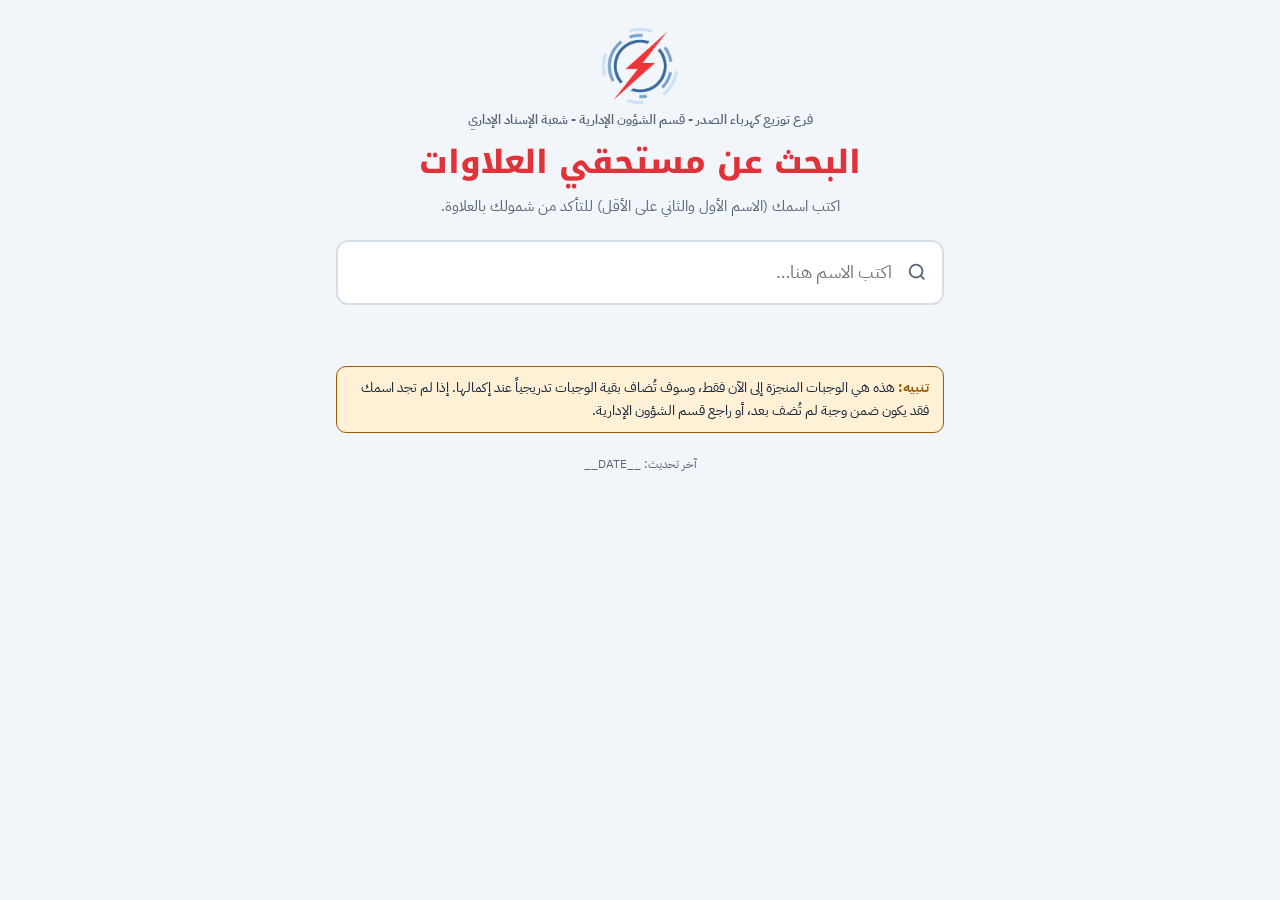
<file: tools/allowances/templates/search.html>
<!DOCTYPE html>
<html lang="ar" dir="rtl"><head><meta charset="utf-8">
<meta name="viewport" content="width=device-width, initial-scale=1, viewport-fit=cover">
<title>البحث عن مستحقي العلاوات</title>
<link rel="stylesheet" href="https://fonts.googleapis.com/css2?family=IBM+Plex+Sans+Arabic:wght@400;500;600;700&family=Noto+Kufi+Arabic:wght@700;800&display=swap">
<style>
/* Layout: one centred column; search box is the page, results list under it */
:root{--bg:#f2f5f9;--surface:#fff;--ink:#14243a;--muted:#566579;--line:#d6dee8;--navy:#34679a;--navy-ink:#fff;--bolt:#e1323a;--warn:#9a5b00;--warn-soft:#fff0d6;--hit:#ffe9a8;
--f-display:"Noto Kufi Arabic","IBM Plex Sans Arabic",Tahoma,sans-serif;--f-body:"IBM Plex Sans Arabic","Segoe UI",Tahoma,Arial,sans-serif;
color-scheme:light;padding:env(safe-area-inset-top,0px) 0 env(safe-area-inset-bottom,0px)}
@media (prefers-color-scheme:dark){:root:not([data-theme="light"]){--bg:#0e1622;--surface:#152132;--ink:#e5edf6;--muted:#9db0c5;--line:#2a3a50;--navy:#8db8e3;--navy-ink:#0c1828;--bolt:#ff5a60;--warn:#f2b85a;--warn-soft:#3a2a10;--hit:#5b4a12;color-scheme:dark}}
:root[data-theme="dark"]{--bg:#0e1622;--surface:#152132;--ink:#e5edf6;--muted:#9db0c5;--line:#2a3a50;--navy:#8db8e3;--navy-ink:#0c1828;--bolt:#ff5a60;--warn:#f2b85a;--warn-soft:#3a2a10;--hit:#5b4a12;color-scheme:dark}
*{box-sizing:border-box}
body{margin:0;background:var(--bg);color:var(--ink);font-family:var(--f-body);font-size:16px;line-height:1.6}
.wrap{max-width:640px;margin:0 auto;padding-block:28px 48px;padding-left:max(16px,env(safe-area-inset-left,0px));padding-right:max(16px,env(safe-area-inset-right,0px))}
header{text-align:center;display:grid;gap:6px;justify-items:center}
header img{width:76px;height:76px}
.org{font-size:13px;color:var(--muted);font-weight:600}
h1{font-family:var(--f-display);font-weight:800;font-size:clamp(24px,6vw,32px);margin:0;color:var(--bolt);text-wrap:balance}
.lede{color:var(--muted);margin:0;font-size:15px}
.search{position:relative;margin-top:22px}
.search input{width:100%;font:inherit;font-size:18px;padding:16px 50px 16px 16px;border:2px solid var(--line);border-radius:12px;background:var(--surface);color:var(--ink)}
.search input:focus{outline:none;border-color:var(--navy)}
.search svg{position:absolute;right:16px;top:50%;transform:translateY(-50%);width:22px;height:22px;fill:none;stroke:var(--muted);stroke-width:2}
.status{margin:12px 2px 8px;font-size:14px;color:var(--muted);min-height:1.4em}
.res{display:grid;gap:8px}
.card{background:var(--surface);border:1px solid var(--line);border-radius:10px;padding:12px 14px;display:grid;gap:2px}
.card .n{font-weight:700;font-size:17px}
.card .t{font-size:14px;color:var(--muted)}
.card .d{font-size:14px} .card .d b{color:var(--navy);font-variant-numeric:tabular-nums}
mark{background:var(--hit);color:inherit;border-radius:2px}
.notice{margin-top:22px;background:var(--warn-soft);border:1px solid var(--warn);border-radius:10px;padding:10px 14px;font-size:14px}
.notice b{color:var(--warn)}
.empty{text-align:center;color:var(--muted);padding:24px 8px}
footer{margin-top:22px;text-align:center;font-size:12px;color:var(--muted)}
</style></head><body>
<div class="wrap">
<header>
  <img src="[data-uri]" alt="شعار الفرع">
  <div class="org">فرع توزيع كهرباء الصدر - قسم الشؤون الإدارية - شعبة الإسناد الإداري</div>
  <h1>البحث عن مستحقي العلاوات</h1>
  <p class="lede">اكتب اسمك (الاسم الأول والثاني على الأقل) للتأكد من شمولك بالعلاوة.</p>
</header>
<div class="search">
  <svg viewBox="0 0 24 24" aria-hidden="true"><circle cx="11" cy="11" r="7"/><path d="M20 20l-4-4"/></svg>
  <input id="q" type="search" placeholder="اكتب الاسم هنا…" autocomplete="off" aria-label="البحث بالاسم">
</div>
<div class="status" id="st" aria-live="polite"></div>
<div class="res" id="res"></div>
<noscript><div class="empty">البحث يحتاج متصفحاً. افتح الرابط في Safari أو Chrome.</div></noscript>
<div class="notice"><b>تنبيه:</b> هذه هي الوجبات المنجزة إلى الآن فقط، وسوف تُضاف بقية الوجبات تدريجياً عند إكمالها. إذا لم تجد اسمك فقد يكون ضمن وجبة لم تُضف بعد، أو راجع قسم الشؤون الإدارية.</div>
<footer>آخر تحديث: __DATE__</footer>
</div>
<script id="d" type="application/json">__DATA__</script>
<script>
const D=JSON.parse(document.getElementById("d").textContent);
const norm=s=>String(s||"").replace(/[\u064B-\u0652\u0640]/g,"").replace(/[أإآٱ]/g,"ا").replace(/ة/g,"ه").replace(/ى/g,"ي").replace(/ؤ/g,"و").replace(/ئ/g,"ي").replace(/\s+/g," ").trim();
const esc=s=>String(s??"").replace(/[&<>"]/g,c=>({"&":"&amp;","<":"&lt;",">":"&gt;",'"':"&quot;"}[c]));
const R=D.map(r=>({name:r[0],title:r[1],date:r[2],n:norm(r[0])}));
const coll=new Intl.Collator("ar");R.sort((a,b)=>coll.compare(a.name,b.name));
function hl(name,q){const chars=[...name];let j="",m=[];chars.forEach((c,i)=>{for(const ch of norm(c)){j+=ch;m.push(i);}});
 const mk=new Array(chars.length).fill(false);q.split(" ").filter(Boolean).forEach(t=>{let i=j.indexOf(t);while(i>-1){for(let k=i;k<i+t.length;k++)mk[m[k]]=true;i=j.indexOf(t,i+t.length);}});
 let o="",op=false;chars.forEach((c,i)=>{if(mk[i]&&!op){o+="<mark>";op=true}if(!mk[i]&&op){o+="</mark>";op=false}o+=esc(c);});return o+(op?"</mark>":"");}
const q=document.getElementById("q"),st=document.getElementById("st"),res=document.getElementById("res");
let tm;
function run(){
  const v=norm(q.value),terms=v.split(" ").filter(Boolean);
  if(v.replace(/ /g,"").length<3){st.textContent=v?"اكتب 3 أحرف على الأقل…":"";res.innerHTML="";return;}
  const hits=R.filter(r=>terms.every(t=>r.n.includes(t)));
  if(!hits.length){st.textContent="";res.innerHTML='<div class="empty">لم يُعثر على هذا الاسم في الوجبات المنجزة حتى الآن. تأكد من كتابة الاسم، أو جرّب الاسم الأول والثاني فقط.</div>';return;}
  const shown=hits.slice(0,50);
  st.textContent=hits.length>50?`عُثر على ${hits.length} اسماً، يظهر أول 50. اكتب اسماً أطول لتضييق البحث.`:`عُثر على ${hits.length} ${hits.length===1?"اسم":"أسماء"}`;
  res.innerHTML=shown.map(r=>`<div class="card"><div class="n">${hl(r.name,v)}</div><div class="t">${esc(r.title||"")}</div><div class="d">تاريخ العلاوة: <b>${esc(r.date||"—")}</b></div></div>`).join("");
}
q.addEventListener("input",()=>{clearTimeout(tm);tm=setTimeout(run,150);});
</script>
</body></html>
</file>
